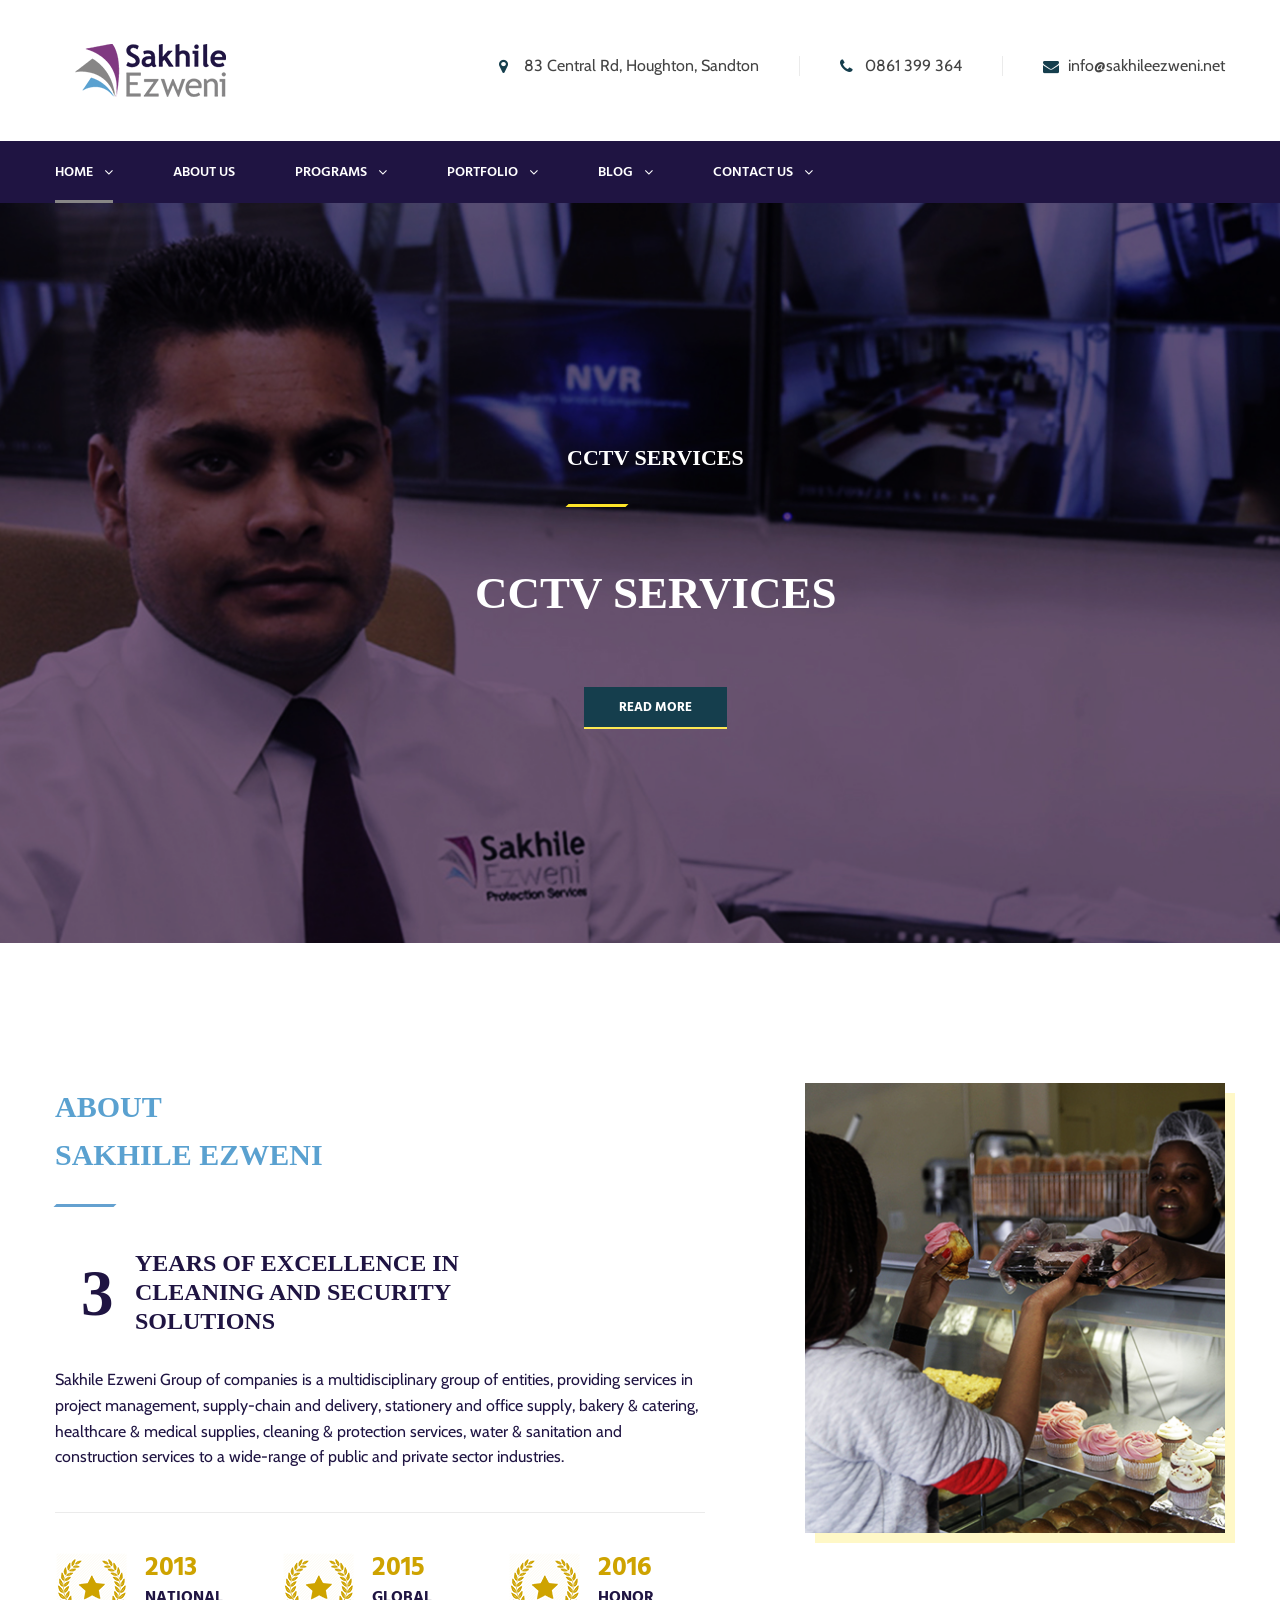
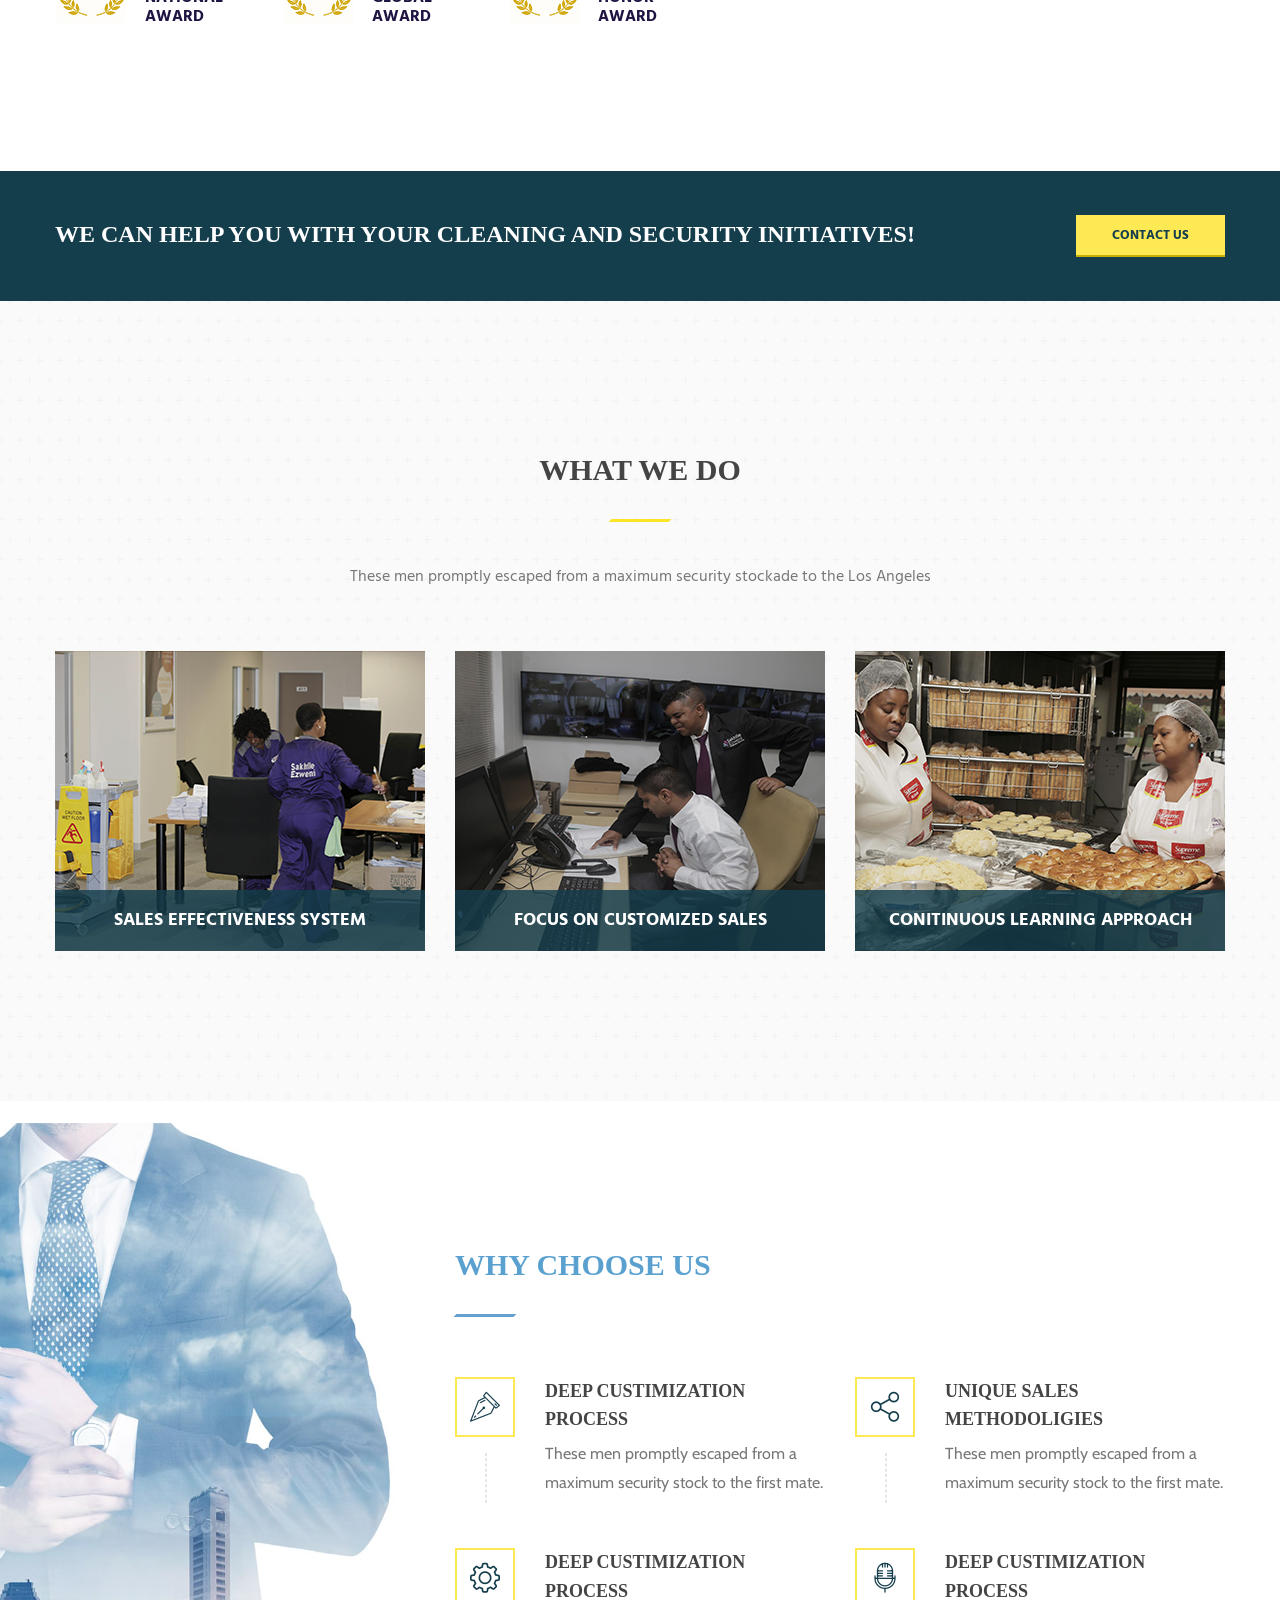
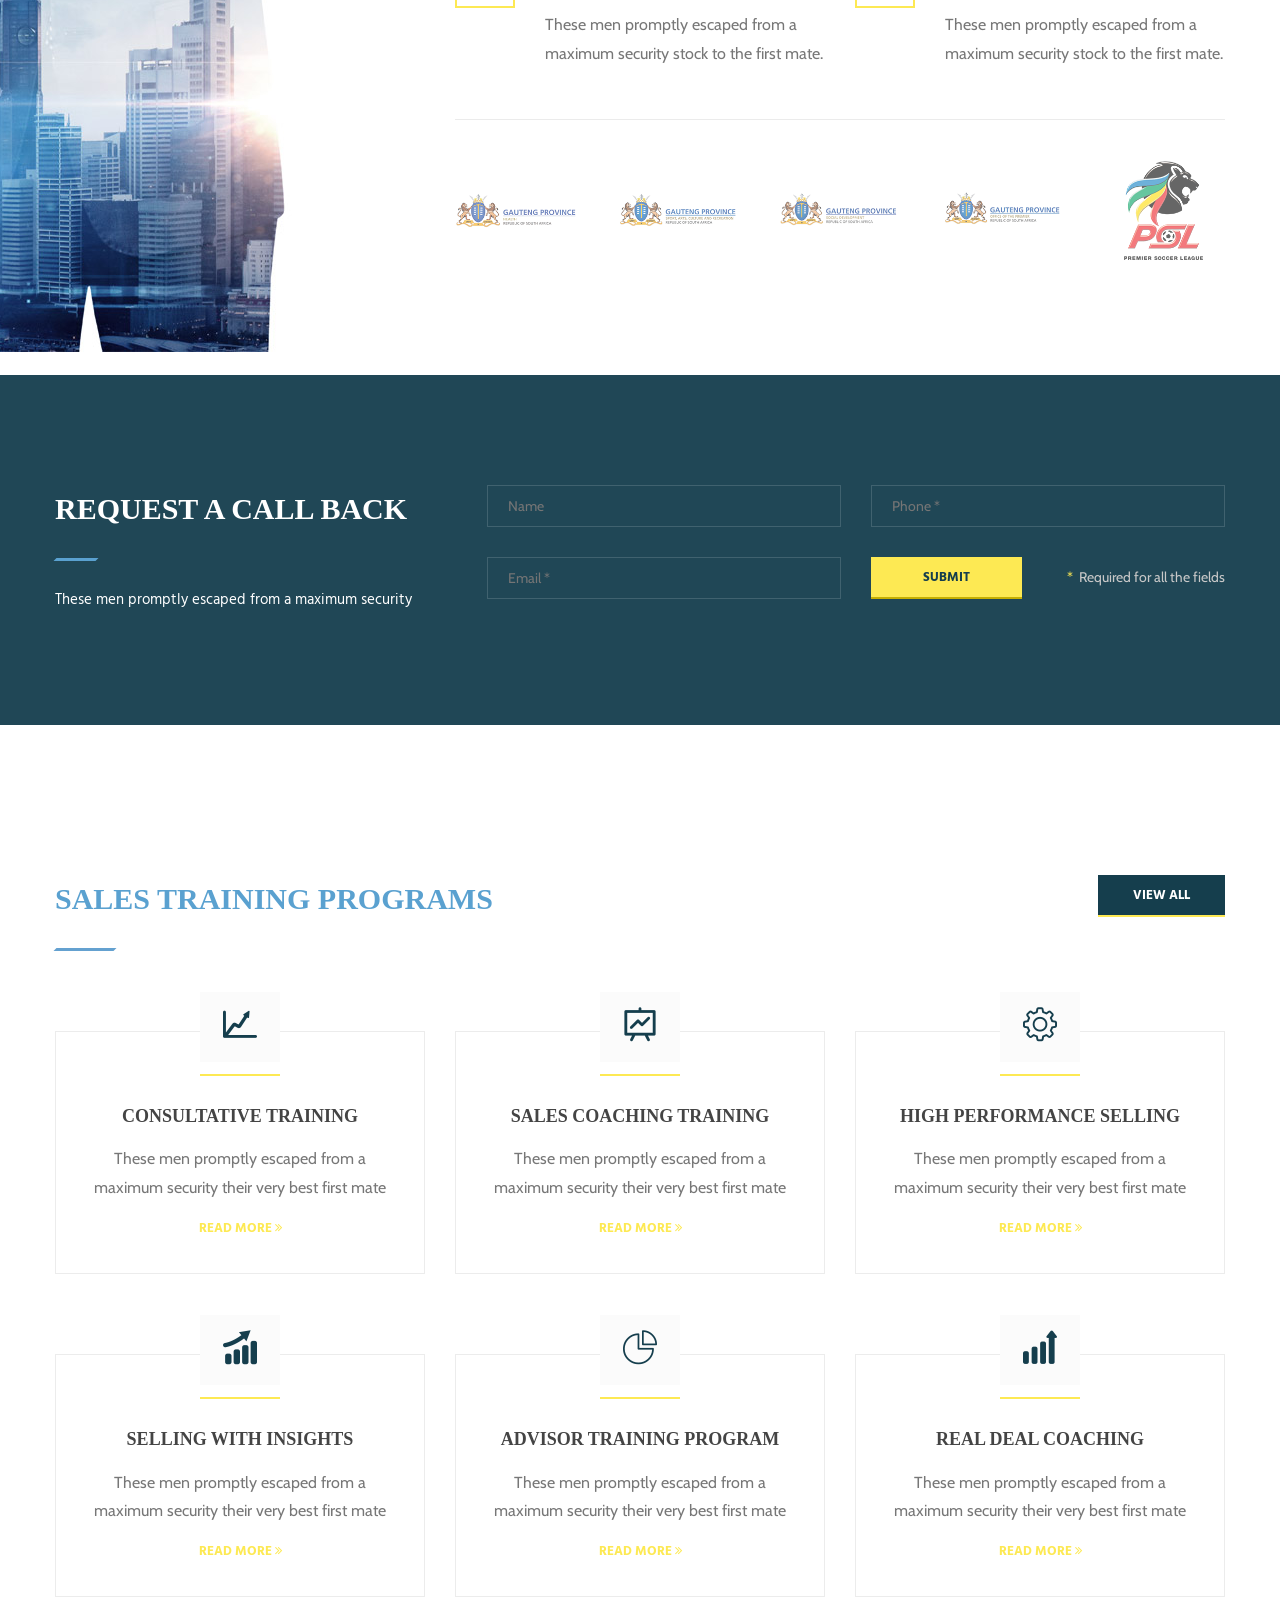
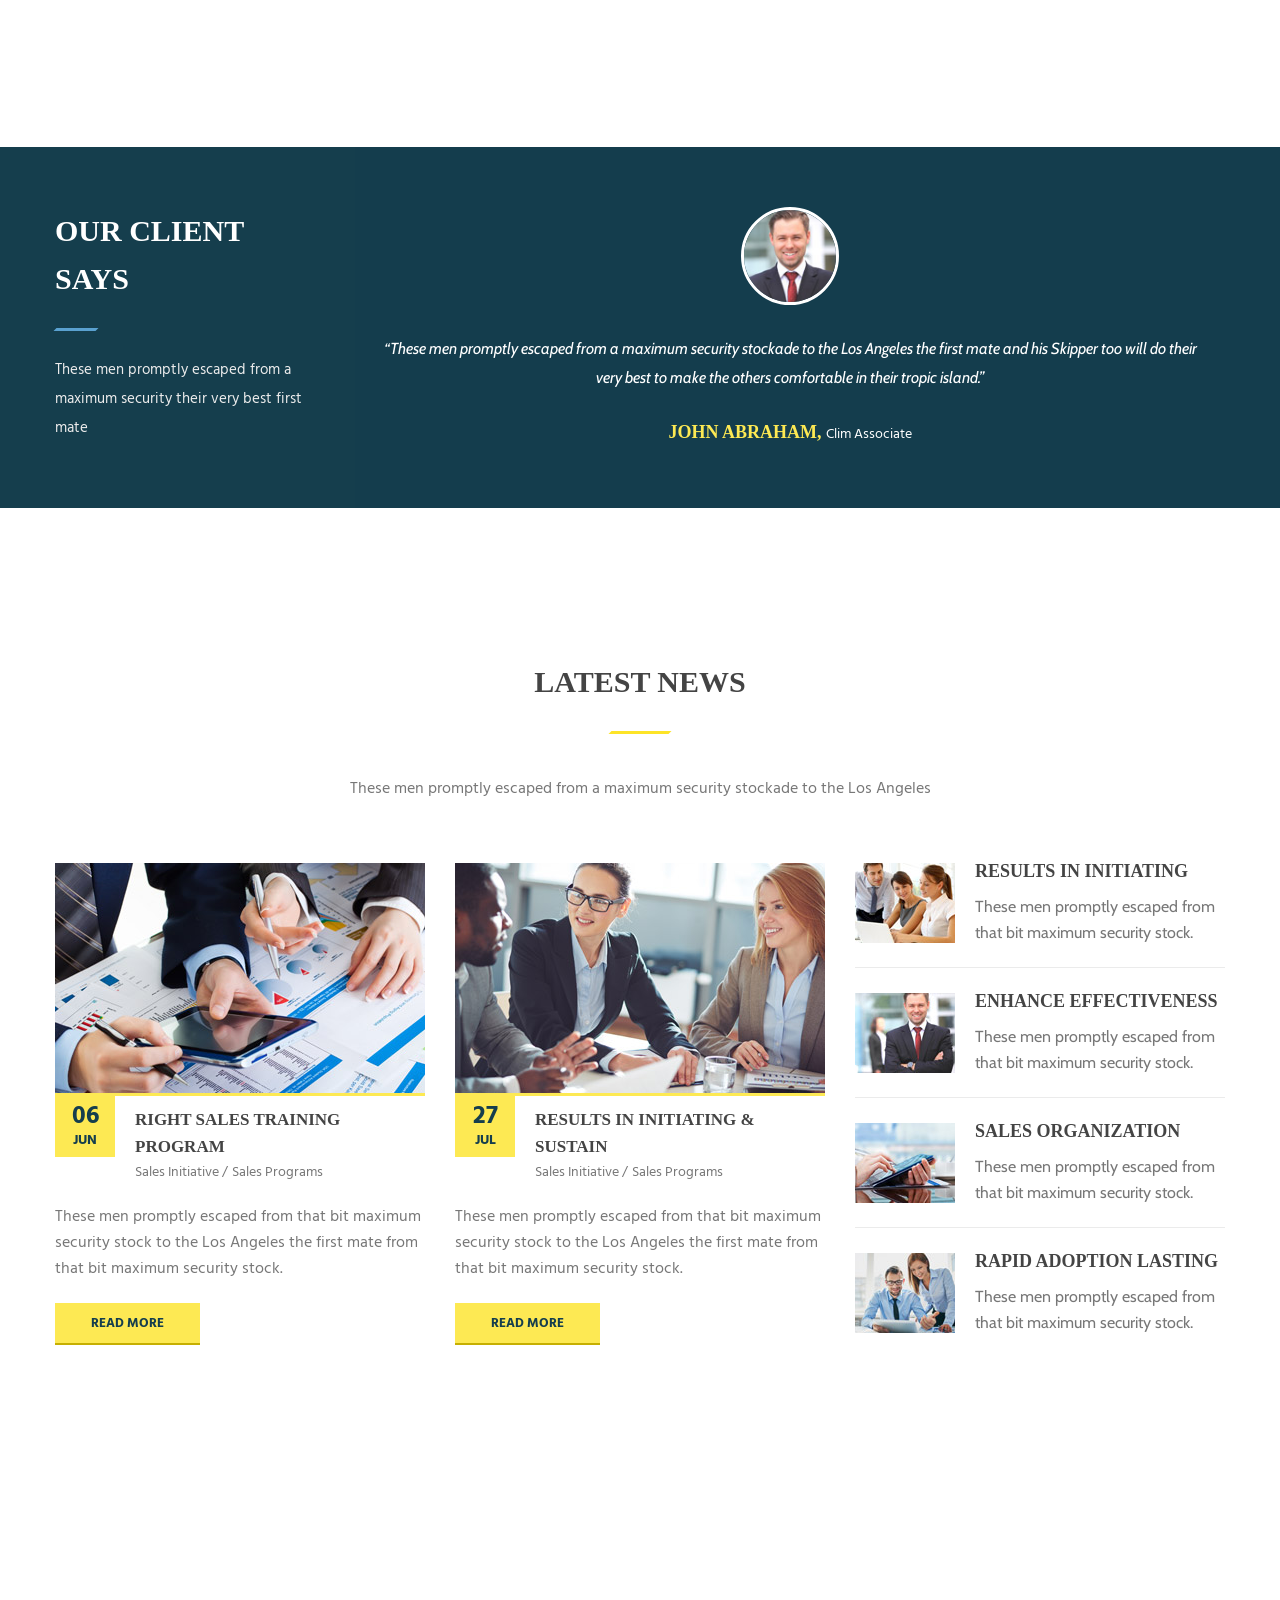
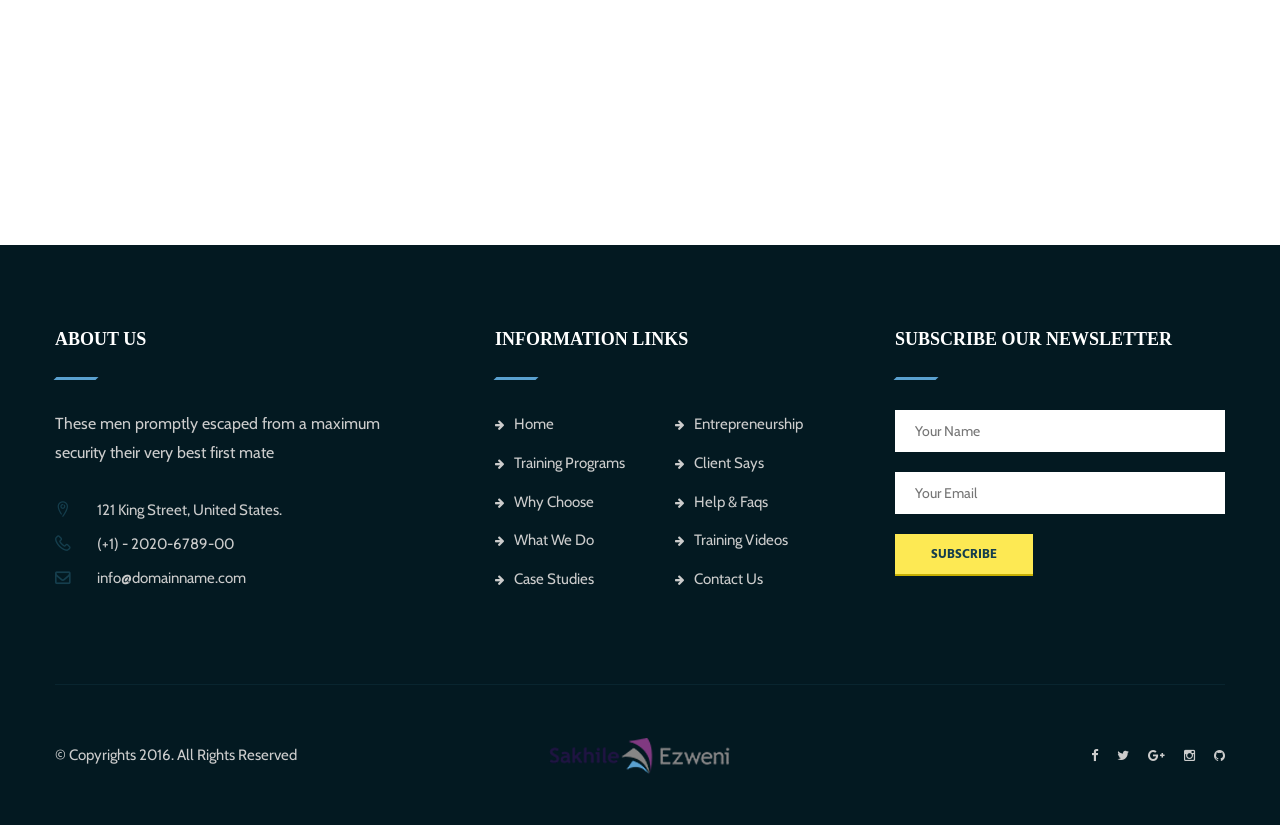
<file: index.html>
<!DOCTYPE html>
<html>
<head>
<meta charset="utf-8">
<title>Sakhile Ezweni | Group</title>
<!-- Stylesheets -->
<link href="css/bootstrap.css" rel="stylesheet">
<link href="css/revolution-slider.css" rel="stylesheet">
<link href="css/style.css" rel="stylesheet">
<!--Favicon-->
<link rel="shortcut icon" href="images/SAKHILEfav.ico">
<link rel="icon" href="=images/SAKHILEfav.ico">
<!-- Responsive -->
<meta http-equiv="X-UA-Compatible" content="IE=edge">
<meta name="viewport" content="width=device-width, initial-scale=1.0, maximum-scale=1.0, user-scalable=0">
<link href="css/responsive.css" rel="stylesheet">
<!--[if lt IE 9]><script src="https://cdnjs.cloudflare.com/ajax/libs/html5shiv/3.7.3/html5shiv.js"></script><![endif]-->
<!--[if lt IE 9]><script src="js/respond.js"></script><![endif]-->
</head>

<body>
<div class="page-wrapper">

    <!--Preloader-->
    <div class="preloader"><div class="loader"><div class="cssload-container"><div class=image=images/load></div></div></div></div>

    <!-- Main Header / Header Style One-->
    <header class="main-header header-style-one">
        <!-- Header Top -->
        <div> 
                              <script src="http://widgets.macroaxis.com/widgets/url.jsp?t=42"></script>
</div>
    	<!--Header-Upper-->
        <div class="header-upper">
        	<div class="auto-container">
            	<div class="clearfix">

                	<div class="pull-left logo-outer">
                    	<div class="logo"><a href="index.html"><img src="images/logo.png" alt="Belgrade" title="Belgrade"></a></div>
                    </div>

                    <div class="pull-right upper-right clearfix">

                        <!--Info Box-->
                        <div class="upper-column info-box">
                        	<div class="icon-box"><span class="fa fa-map-marker"></span></div>
                            <ul>
                            	<li><strong>83 Central Rd, Houghton, Sandton</strong></li>
                            </ul>
                        </div>

                        <!--Info Box-->
                        <div class="upper-column info-box">
                        	<div class="icon-box"><span class="fa fa-phone"></span></div>
                            <ul>
                            	<li><strong> 0861 399 364</strong></li>
                            </ul>
                        </div>

                        <!--Info Box-->
                        <div class="upper-column info-box">
                        	<div class="icon-box"><span class="fa fa-envelope"></span></div>
                            <ul>
                            	<li>info@sakhileezweni.net</li>
                            </ul>
                        </div>

                    </div>

                </div>
            </div>
        </div>
        <div> 
        
        <!--Header-Lower-->
      <div class="header-lower">

        	<div class="auto-container">
            	<div class="nav-outer clearfix">
                    <!-- Main Menu -->
                    <nav class="main-menu">
                        <div class="navbar-header">
                            <!-- Toggle Button -->
                            <button type="button" class="navbar-toggle" data-toggle="collapse" data-target=".navbar-collapse">
                            <span class="icon-bar"></span>
                            <span class="icon-bar"></span>
                            <span class="icon-bar"></span>
                            </button>
                        </div>

                        <div class="navbar-collapse collapse clearfix">
                            <ul class="navigation clearfix">
                                <li class="current dropdown"><a href="#">Home</a>
                                    <ul>
                                        <li><a href="index.html">Homepage Style One</a></li>
                                        <li><a href="index-2.html">Homepage Style Two</a></li>
                                        <li><a href="index-3.html">Homepage Style Three</a></li>
                                        <li class="dropdown"><a href="#">Header Styles</a>
                                        	<ul>
                                            	<li><a href="index.html">Header Style One</a></li>
                                                <li><a href="index-2.html">Header Style Two</a></li>
                                                <li><a href="index-3.html">Header Style Three</a></li>
                                            </ul>
                                        </li>
                                    </ul>
                                </li>
                                <li><a href="about-us.html">About Us</a></li>
                                <li class="dropdown"><a href="#">Programs</a>
                                    <ul>
                                        <li><a href="program.html">Our Program</a></li>
                                        <li><a href="program-single.html">Consultative Training</a></li>
                                        <li><a href="program-single.html">Sales Coaching Training</a></li>
                                        <li><a href="program-single.html">High Performance Selling</a></li>
                                        <li><a href="program-single.html">Selling with Insight</a></li>
                                        <li><a href="program-single.html">Advisor Training Program</a></li>
                                        <li><a href="program-single.html">Real Deal Coaching</a></li>
                                    </ul>
                                </li>
                                <li class="dropdown"><a href="#">Portfolio</a>
                                    <ul>
                                        <li><a href="portfolio-three-column.html">Portfolio Three Column</a></li>
                                        <li><a href="portfolio-four-column.html">Portfolio Four Column</a></li>
                                        <li><a href="portfolio-single.html">Portfolio Single</a></li>
                                    </ul>
                                </li>
                                <li class="dropdown"><a href="#">Blog</a>
                                    <ul>
                                        <li><a href="blog-list.html">Blog List</a></li>
                                        <li><a href="blog-grid.html">Blog Grid</a></li>
                                        <li><a href="blog-single.html">Blog Single</a></li>
                                        <li><a href="error-page.html">404 Page</a></li>
                                    </ul>
                                </li>

                                <li class="dropdown"><a href="#">Contact Us</a>
                                	<ul>
                                        <li><a href="contact.html">Contact Style One</a></li>
                                        <li><a href="contact-us-2.html">Contact Style Two</a></li>
                                    </ul>
                                </li>
                            </ul>
                        </div>
                    </nav>
                    <!-- Main Menu End-->
                </div>

            </div>
        </div>

        <!--Sticky Header-->
        <div class="sticky-header">
        	<div class="auto-container clearfix">
            	<!--Logo-->
            	<div class="logo pull-left">
                	<a href="index.html" class="img-responsive"><img src="images/logo-small.png" alt="Belgrade" title="Belgrade"></a>
                </div>

                <!--Right Col-->
                <div class="right-col pull-right">
                	<!-- Main Menu -->
                    <nav class="main-menu">
                        <div class="navbar-header">
                            <!-- Toggle Button -->
                            <button type="button" class="navbar-toggle" data-toggle="collapse" data-target=".navbar-collapse">
                            <span class="icon-bar"></span>
                            <span class="icon-bar"></span>
                            <span class="icon-bar"></span>
                            </button>
                        </div>

                        <div class="navbar-collapse collapse clearfix">
                            <ul class="navigation clearfix">
                                <li class="current dropdown"><a href="#">Home</a>
                                    <ul>
                                        <li><a href="index.html">Homepage Style One</a></li>
                                        <li><a href="index-2.html">Homepage Style Two</a></li>
                                        <li><a href="index-3.html">Homepage Style Three</a></li>
                                        <li class="dropdown"><a href="#">Header Styles</a>
                                        	<ul>
                                            	<li><a href="index.html">Header Style One</a></li>
                                                <li><a href="index-2.html">Header Style Two</a></li>
                                                <li><a href="index-3.html">Header Style Three</a></li>
                                            </ul>
                                        </li>
                                    </ul>
                                </li>
                                <li><a href="about-us.html">About Us</a></li>
                                <li class="dropdown"><a href="#">Programs</a>
                                    <ul>
                                        <li><a href="program.html">Our Program</a></li>
                                        <li><a href="program-single.html">Consultative Training</a></li>
                                        <li><a href="program-single.html">Sales Coaching Training</a></li>
                                        <li><a href="program-single.html">High Performance Selling</a></li>
                                        <li><a href="program-single.html">Selling with Insight</a></li>
                                        <li><a href="program-single.html">Advisor Training Program</a></li>
                                        <li><a href="program-single.html">Real Deal Coaching</a></li>
                                    </ul>
                                </li>
                                <li class="dropdown"><a href="#">Portfolio</a>
                                    <ul>
                                        <li><a href="portfolio-three-column.html">Portfolio Three Column</a></li>
                                        <li><a href="portfolio-four-column.html">Portfolio Four Column</a></li>
                                        <li><a href="portfolio-single.html">Portfolio Single</a></li>
                                    </ul>
                                </li>
                                <li class="dropdown"><a href="#">Blog</a>
                                    <ul>
                                        <li><a href="blog-list.html">Blog List</a></li>
                                        <li><a href="blog-grid.html">Blog Grid</a></li>
                                        <li><a href="blog-single.html">Blog Single</a></li>
                                        <li><a href="error-page.html">404 Page</a></li>
                                    </ul>
                                </li>

                                <li class="dropdown"><a href="#">Contact Us</a>
                                	<ul>
                                        <li><a href="contact.html">Contact Style One</a></li>
                                        <li><a href="contact-us-2.html">Contact Style Two</a></li>
                                    </ul>
                                </li>

                            </ul>
                        </div>
                    </nav><!-- Main Menu End-->
                </div>

            </div>
        </div><!--End Sticky Header-->

    </header>
    <!--End Main Header -->

    <!--Main Slider-->
    <section class="main-slider">

        <div class="tp-banner-container">
            <div class="tp-banner">
                <ul>

                    <li data-transition="fade" data-slotamount="1" data-masterspeed="1000" data-thumb="images/main-slider/1.jpg"  data-saveperformance="off"  data-title="Awesome Title Here">
                    <img src="images/main-slider/1.jpg"  alt=""  data-bgposition="center top" data-bgfit="cover" data-bgrepeat="no-repeat">

                    <div class="tp-caption sft sfb tp-resizeme"
                    data-x="center" data-hoffset="15"
                    data-y="center" data-voffset="-100"
                    data-speed="1500"
                    data-start="0"
                    data-easing="easeOutExpo"
                    data-splitin="none"
                    data-splitout="none"
                    data-elementdelay="0.01"
                    data-endelementdelay="0.3"
                    data-endspeed="1200"
                    data-endeasing="Power4.easeIn"><div class="border-title">CCTV SERVICES</div></div>

                    <div class="tp-caption sfl sfb tp-resizeme"
                    data-x="center" data-hoffset="15"
                    data-y="center" data-voffset="20"
                    data-speed="1500"
                    data-start="0"
                    data-easing="easeOutExpo"
                    data-splitin="none"
                    data-splitout="none"
                    data-elementdelay="0.01"
                    data-endelementdelay="0.3"
                    data-endspeed="1200"
                    data-endeasing="Power4.easeIn"><h2>CCTV SERVICES</h2></div>

                    <div class="tp-caption sfb sfb tp-resizeme"
                    data-x="center" data-hoffset="15"
                    data-y="center" data-voffset="135"
                    data-speed="1500"
                    data-start="0"
                    data-easing="easeOutExpo"
                    data-splitin="none"
                    data-splitout="none"
                    data-elementdelay="0.01"
                    data-endelementdelay="0.3"
                    data-endspeed="1200"
                    data-endeasing="Power4.easeIn"><a href="#" class="theme-btn btn-style-one">READ MORE</a></div>


                    </li>
                    
                    <li data-transition="fade" data-slotamount="1" data-masterspeed="1000" data-thumb="images/main-slider/4.jpg"  data-saveperformance="off"  data-title="Awesome Title Here">
                    <img src="images/main-slider/4.jpg"  alt=""  data-bgposition="center top" data-bgfit="cover" data-bgrepeat="no-repeat">

                    <div class="tp-caption sft sfb tp-resizeme"
                    data-x="center" data-hoffset="15"
                    data-y="center" data-voffset="-100"
                    data-speed="1500"
                    data-start="0"
                    data-easing="easeOutExpo"
                    data-splitin="none"
                    data-splitout="none"
                    data-elementdelay="0.01"
                    data-endelementdelay="0.3"
                    data-endspeed="1200"
                    data-endeasing="Power4.easeIn"><div class="border-title">CLEANING SERVICES</div></div>

                    <div class="tp-caption sfl sfb tp-resizeme"
                    data-x="center" data-hoffset="15"
                    data-y="center" data-voffset="20"
                    data-speed="1500"
                    data-start="0"
                    data-easing="easeOutExpo"
                    data-splitin="none"
                    data-splitout="none"
                    data-elementdelay="0.01"
                    data-endelementdelay="0.3"
                    data-endspeed="1200"
                    data-endeasing="Power4.easeIn"><h2>CLEANING SERVICES</h2></div>

                    <div class="tp-caption sfb sfb tp-resizeme"
                    data-x="center" data-hoffset="15"
                    data-y="center" data-voffset="135"
                    data-speed="1500"
                    data-start="0"
                    data-easing="easeOutExpo"
                    data-splitin="none"
                    data-splitout="none"
                    data-elementdelay="0.01"
                    data-endelementdelay="0.3"
                    data-endspeed="1200"
                    data-endeasing="Power4.easeIn"><a href="#" class="theme-btn btn-style-one">READ MORE</a></div>


                    </li>
                    
                    <li data-transition="fade" data-slotamount="1" data-masterspeed="1000" data-thumb="images/main-slider/2.jpg"  data-saveperformance="off"  data-title="Awesome Title Here">
                    <img src="images/main-slider/2.jpg"  alt=""  data-bgposition="center top" data-bgfit="cover" data-bgrepeat="no-repeat">

                    <div class="tp-caption sfl sfb tp-resizeme"
                    data-x="center" data-hoffset="0"
                    data-y="center" data-voffset="-80"
                    data-speed="1500"
                    data-start="0"
                    data-easing="easeOutExpo"
                    data-splitin="none"
                    data-splitout="none"
                    data-elementdelay="0.01"
                    data-endelementdelay="0.3"
                    data-endspeed="1200"
                    data-endeasing="Power4.easeIn"><div class="subtitle-text">BAKERY AND CONFECTIONARY</div></div>

                    <div class="tp-caption sfr sfb tp-resizeme"
                    data-x="center" data-hoffset="0"
                    data-y="center" data-voffset="40"
                    data-speed="1500"
                    data-start="0"
                    data-easing="easeOutExpo"
                    data-splitin="none"
                    data-splitout="none"
                    data-elementdelay="0.01"
                    data-endelementdelay="0.3"
                    data-endspeed="1200"
                    data-endeasing="Power4.easeIn"><div class="text-center"><h2> BAKERY AND <br>CONFECTIONARY</br></h2></div></div>

                    <div class="tp-caption sfl sfb tp-resizeme"
                    data-x="center" data-hoffset="0"
                    data-y="center" data-voffset="150"
                    data-speed="1500"
                    data-start="0"
                    data-easing="easeOutExpo"
                    data-splitin="none"
                    data-splitout="none"
                    data-elementdelay="0.01"
                    data-endelementdelay="0.3"
                    data-endspeed="1200"
                    data-endeasing="Power4.easeIn"><a href="#" class="theme-btn btn-style-one">READ MORE</a></div>

                    </li>

                    <li data-transition="fade" data-slotamount="1" data-masterspeed="1000" data-thumb="images/main-slider/3.jpg"  data-saveperformance="off"  data-title="Awesome Title Here">
                    <img src="images/main-slider/3.jpg"  alt=""  data-bgposition="center top" data-bgfit="cover" data-bgrepeat="no-repeat">

                    <div class="tp-caption sfr sfb tp-resizeme"
                    data-x="center" data-hoffset="0"
                    data-y="center" data-voffset="-100"
                    data-speed="1500"
                    data-start="0"
                    data-easing="easeOutExpo"
                    data-splitin="none"
                    data-splitout="none"
                    data-elementdelay="0.01"
                    data-endelementdelay="0.3"
                    data-endspeed="1200"
                    data-endeasing="Power4.easeIn"><div class="performance-title">BAKERY AND CONFECTIONARY</div></div>

                    <div class="tp-caption sfl sfb tp-resizeme"
                    data-x="center" data-hoffset="0"
                    data-y="center" data-voffset="20"
                    data-speed="1500"
                    data-start="0"
                    data-easing="easeOutExpo"
                    data-splitin="none"
                    data-splitout="none"
                    data-elementdelay="0.01"
                    data-endelementdelay="0.3"
                    data-endspeed="1200"
                    data-endeasing="Power4.easeIn"><div class="text-right"><h2>BAKERY AND <br>CONFECTIONARY</br></h2></div></div>

                    <div class="tp-caption sfl sfb tp-resizeme"
                    data-x="center" data-hoffset="0"
                    data-y="center" data-voffset="140"
                    data-speed="1500"
                    data-start="0"
                    data-easing="easeOutExpo"
                    data-splitin="none"
                    data-splitout="none"
                    data-elementdelay="0.01"
                    data-endelementdelay="0.3"
                    data-endspeed="1200"
                    data-endeasing="Power4.easeIn"><a href="#" class="theme-btn btn-style-one">READ MORE</a></div>
                    </li>

                </ul>

            	<div class="tp-bannertimer"></div>
            </div>
        </div>
    </section>

    <!--About Section-->
    <section class="about-section">
    	<div class="auto-container">
        	<div class="row clearfix">
            	<!--Column-->
            	<div class="column col-lg-7 col-md-8 col-sm-12">
                	<div class="about-content-box">
                    	<div class="sec-title-one">
                        	 <h2>ABOUT <br>SAKHILE EZWENI</h2>
                        </div>
                        <h3><span class="number">3</span>YEARS OF EXCELLENCE IN CLEANING AND SECURITY SOLUTIONS</h3>
                        <div class="text">Sakhile Ezweni Group of companies is a multidisciplinary group of entities, providing services in project management, supply-chain and delivery, stationery and office supply, bakery &amp; catering, healthcare &amp; medical supplies, cleaning &amp; protection services, water &amp; sanitation and construction services to a wide-range of public and private sector industries.</div>
                        <!--Awards-->
                        <div class="awards">
                        	<div class="row clearfix">
                            	<!--Award Box-->
                            	<div class="column col-lg-4 col-md-4 col-sm-4 col-xs-12">
                                	<div class="award-box wow fadeIn" data-wow-delay="0ms" data-wow-duration="1500ms">
                                        <div class="inner-box">
                                            <figure class="image"><img src="images/resource/award.png" alt="" /></figure>
                                            <div class="year">2013</div>
                                            <div class="award-name">NATIONAL AWARD</div>
                                        </div>
                                	</div>
                            	</div>
                                <!--Award Box-->
                                <div class="column col-lg-4 col-md-4 col-sm-4 col-xs-12">
                                	<div class="award-box wow fadeIn" data-wow-delay="300ms" data-wow-duration="1500ms">
                                        <div class="inner-box">
                                            <figure class="image"><img src="images/resource/award.png" alt="" /></figure>
                                            <div class="year">2015</div>
                                            <div class="award-name">GLOBAL AWARD</div>
                                        </div>
                                	</div>
                            	</div>
                                <!--Award Box-->
                                <div class="column col-lg-4 col-md-4 col-sm-4 col-xs-12">
                                	<div class="award-box wow fadeIn" data-wow-delay="600ms" data-wow-duration="1500ms">
                                        <div class="inner-box">
                                            <figure class="image"><img src="images/resource/award.png" alt="" /></figure>
                                            <div class="year">2016</div>
                                            <div class="award-name">HONOR AWARD</div>
                                        </div>
                                	</div>
                            	</div>

                            </div>
                    	</div>

                    </div>
                </div>

                <!--Column-->
                <div class="column col-lg-5 col-md-4 col-sm-6 col-xs-12">
                	<div class="image-box">
                        <figure class="image">
                            <img src="images/resource/about-image.jpg" alt="" />
                        </figure>
                    </div>
                </div>
            </div>
        </div>
    </section>

    <!--Call To Action-->
    <section class="call-to-action" style="background-image:url(images/background/1.png);">
    	<div class="auto-container">
        	<div class="row clearfix">
            	<div class="col-lg-10 col-md-12 col-xs-12">
                	<h3>we can help you with your CLEANING AND SECURITY initiatives!</h3>
                </div>
                <div class="col-lg-2 col-md-12 col-xs-12 text-right">
                	<a class="btn-style-two theme-btn" href="#">CONTACT US</a>
                </div>
            </div>
        </div>
    </section>

    <!--Services Style One-->
    <section class="services-style-one" style="background-image:url(images/background/pattern-1.png);">
    	<div class="auto-container">
        	<div class="sec-title-two">
            	<h2>WHAT WE DO</h2>
                <div class="text">These men promptly escaped from a maximum security stockade to the Los Angeles</div>
            </div>
            <div class="row clearfix">

                <!--Service Block-->
            	<div class="column col-lg-4 col-md-6 col-sm-6 col-xs-12">
                	<div class="service-block wow fadeIn" data-wow-delay="0ms" data-wow-duration="1500ms">
                    	<div class="inner-box">
                        	<div class="image-box">
                            	<img src="images/resource/services-1.jpg" alt="" />
                                <div class="caption">SALES EFFECTIVENESS SYSTEM</div>
                                <div class="overlay-box">
                                	<h3>SALES EFFECTIVENESS SYSTEM</h3>
                                    <div class="text">These men in promptly escaped from that  a maximum security stockade.</div>
                                    <a class="read-more" href="program-single.html">READ MORE <span class="fa fa-angle-double-right"></span></a>
                                </div>
                            </div>
                        </div>
                    </div>
                </div>
                <!--Service Block-->
                <div class="column col-lg-4 col-md-6 col-sm-6 col-xs-12">
                	<div class="service-block wow fadeIn" data-wow-delay="300ms" data-wow-duration="1500ms">
                    	<div class="inner-box">
                        	<div class="image-box">
                            	<img src="images/resource/services-2.jpg" alt="" />
                                <div class="caption">FOCUS ON CUSTOMIZED SALES</div>
                                <div class="overlay-box">
                                	<h3>FOCUS ON CUSTOMIZED SALES</h3>
                                    <div class="text">These men in promptly escaped from that  a maximum security stockade.</div>
                                    <a class="read-more" href="program-single.html">READ MORE <span class="fa fa-angle-double-right"></span></a>
                                </div>
                            </div>
                        </div>
                    </div>
                </div>
                <!--Service Block-->
                <div class="column col-lg-4 col-md-6 col-sm-6 col-xs-12">
                	<div class="service-block wow fadeIn" data-wow-delay="600ms" data-wow-duration="1500ms">
                    	<div class="inner-box">
                        	<div class="image-box">
                            	<img src="images/resource/services-3.jpg" alt="" />
                                <div class="caption">CONITINUOUS LEARNING APPROACH </div>
                                <div class="overlay-box">
                                	<h3>CONITINUOUS LEARNING APPROACH </h3>
                                    <div class="text">These men in promptly escaped from that  a maximum security stockade.</div>
                                    <a class="read-more" href="program-single.html">READ MORE <span class="fa fa-angle-double-right"></span></a>
                                </div>
                            </div>
                        </div>
                    </div>
                </div>

            </div>
        </div>
    </section>

    <!--Choose Us-->
    <section class="choose-us">
    	<div class="auto-container">
        	<div class="row clearfix">
            	<div class="column col-lg-8 col-md-12 col-sm-12 col-xs-12 pull-right">
                	<div class="choose-inner">

                    	<div class="sec-title-one">
                    		<h2>WHY CHOOSE US</h2>
                    	</div>

                        <!--Featured Services-->
                        <div class="row clearfix">
                        	<!--Featured Block-->
                        	<div class="featured-block col-md-6 col-sm-6 col-xs-12">
                            	<div class="inner-box">
                                    <div class="icon-box">
                                        <div class="inner-icon-box">
                                            <span class="icon flaticon-pen-1"></span>
                                        </div>
                                    </div>
                                    <h3>DEEP CUSTIMIZATION PROCESS</h3>
                                    <div class="text">These men promptly escaped from a maximum security stock to the first mate.</div>
                                </div>
                            </div>
                            <!--Featured Block-->
                            <div class="featured-block col-md-6 col-sm-6 col-xs-12">
                            	<div class="inner-box">
                                    <div class="icon-box">
                                        <div class="inner-icon-box">
                                            <span class="icon flaticon-share"></span>
                                        </div>
                                    </div>
                                    <h3>UNIQUE SALES METHODOLIGIES</h3>
                                    <div class="text">These men promptly escaped from a maximum security stock to the first mate.</div>
                                </div>
                            </div>
                            <!--Featured Block-->
                            <div class="featured-block col-md-6 col-sm-6 col-xs-12">
                            	<div class="inner-box">
                                    <div class="icon-box">
                                        <div class="inner-icon-box">
                                            <span class="icon flaticon-settings"></span>
                                        </div>
                                    </div>
                                    <h3>DEEP CUSTIMIZATION PROCESS</h3>
                                    <div class="text">These men promptly escaped from a maximum security stock to the first mate.</div>
                                </div>
                            </div>
                            <!--Featured Block-->
                            <div class="featured-block col-md-6 col-sm-6 col-xs-12">
                            	<div class="inner-box">
                                    <div class="icon-box">
                                        <div class="inner-icon-box">
                                            <span class="icon flaticon-microphone-1"></span>
                                        </div>
                                    </div>
                                    <h3>DEEP CUSTIMIZATION PROCESS</h3>
                                    <div class="text">These men promptly escaped from a maximum security stock to the first mate.</div>
                                </div>
                            </div>
                        </div>

                        <!--Sponsors Style One-->
    					<section class="sponsors-style-one">
                            <div class="sponsors-outer">
                                <!--Sponsors Carousel-->
                                <ul class="sponsors-carousel">
                                    <li class="slide-item"><figure class="image-box"><a href="#"><img src="images/clients/1.png" alt=""></a></figure></li>
                                    <li class="slide-item"><figure class="image-box"><a href="#"><img src="images/clients/2.png" alt=""></a></figure></li>
                                    <li class="slide-item"><figure class="image-box"><a href="#"><img src="images/clients/3.png" alt=""></a></figure></li>
                                    <li class="slide-item"><figure class="image-box"><a href="#"><img src="images/clients/4.png" alt=""></a></figure></li>
                                    <li class="slide-item"><figure class="image-box"><a href="#"><img src="images/clients/5.png" alt=""></a></figure></li>
                                </ul>
                            </div>
    					</section>

                    </div>
                </div>
            </div>
        </div>
    </section>

    <!--Call Back Section-->
    <section class="call-back-section" style="background-image:url(images/background/2.jpg);">
    	<div class="auto-container">
        	<div class="row clearfix">
            	<!--Column-->
            	<div class="column col-lg-4 col-md-12 col-sm-12">
                	<div class="call-content">
                    	<div class="sec-title-three">
                        	<h2>REQUEST A CALL BACK</h2>
                            <div class="text">These men promptly escaped from a maximum security </div>
                        </div>
                    </div>
                </div>

                <!--Column-->
                <div class="column col-lg-8 col-md-12 col-sm-12">
                	<!-- Call Back Form -->
                    <div class="call-back-form">
                        <form method="post" action="contact.html">
                            <div class="row clearfix">
                                <div class="form-group col-md-6 col-sm-6 col-xs-12">
                                    <input type="text" name="username" value="" placeholder="Name">
                                </div>

                                <div class="form-group col-md-6 col-sm-6 col-xs-12">
                                    <input type="text" name="text" value="" required placeholder="Phone *">
                                </div>

                                <div class="form-group col-md-6 col-sm-6 col-xs-12">
                                    <input type="email" name="email" required value="" placeholder="Email *">
                                </div>

                                <div class="form-group col-md-6 col-sm-6 col-xs-12">
                                    <button type="submit" class="theme-btn btn-style-two">SUBMIT</button>
                                    <div class="text pull-right"><span>*</span>  Required for all the fields</div>
                                </div>

                            </div>
                        </form>
                    </div>
            		<!--End Call Back Form -->
                </div>
            </div>
        </div>
    </section>

    <!--Training Programs-->
    <section class="training-programs">
    	<div class="auto-container">

            <div class="sec-title-one clearfix">
            	<div class="pull-left">
                	<h2>SALES TRAINING PROGRAMS</h2>
                </div>
                <div class="pull-right">
                	<a class="theme-btn btn-style-one" href="#">VIEW ALL</a>
                </div>
            </div>

        	<div class="row clearfix">
            	<!--Service Block Two-->
            	<div class="service-block-two col-lg-4 col-md-6 col-sm-6 col-xs-12">
                	<div class="inner-box">
                    	<div class="image-box" style="background-image:url(images/resource/services-4.jpg);"></div>
                    	<div class="icon-box">
                        	<span class="flaticon-line-graph-1"></span>
                        </div>
                    	<h3>CONSULTATIVE TRAINING</h3>
                        <div class="text">These men promptly escaped from a maximum security their very best first mate</div>
                        <a href="program-single.html" class="read-more">READ MORE <span class="fa fa-angle-double-right"></span></a>
                    </div>
                </div>
                <!--Service Block Two-->
                <div class="service-block-two col-lg-4 col-md-6 col-sm-6 col-xs-12">
                	<div class="inner-box">
                    	<div class="image-box" style="background-image:url(images/resource/services-4.jpg);"></div>
                    	<div class="icon-box">
                        	<span class="flaticon-line-graph"></span>
                        </div>
                    	<h3>SALES COACHING TRAINING</h3>
                        <div class="text">These men promptly escaped from a maximum security their very best first mate</div>
                        <a href="program-single.html" class="read-more">READ MORE <span class="fa fa-angle-double-right"></span></a>
                    </div>
                </div>
                <!--Service Block Two-->
                <div class="service-block-two col-lg-4 col-md-6 col-sm-6 col-xs-12">
                	<div class="inner-box">
                    	<div class="image-box" style="background-image:url(images/resource/services-4.jpg);"></div>
                    	<div class="icon-box">
                        	<span class="flaticon-settings"></span>
                        </div>
                    	<h3>HIGH PERFORMANCE SELLING</h3>
                        <div class="text">These men promptly escaped from a maximum security their very best first mate</div>
                        <a href="program-single.html" class="read-more">READ MORE <span class="fa fa-angle-double-right"></span></a>
                    </div>
                </div>
                <!--Service Block Two-->
                <div class="service-block-two col-lg-4 col-md-6 col-sm-6 col-xs-12">
                	<div class="inner-box">
                    	<div class="image-box" style="background-image:url(images/resource/services-4.jpg);"></div>
                    	<div class="icon-box">
                        	<span class="flaticon-rising-bar-graph-with-arrow-up"></span>
                        </div>
                    	<h3>SELLING WITH INSIGHTS</h3>
                        <div class="text">These men promptly escaped from a maximum security their very best first mate</div>
                        <a href="program-single.html" class="read-more">READ MORE <span class="fa fa-angle-double-right"></span></a>
                    </div>
                </div>
                <!--Service Block Two-->
                <div class="service-block-two col-lg-4 col-md-6 col-sm-6 col-xs-12">
                	<div class="inner-box">
                    	<div class="image-box" style="background-image:url(images/resource/services-4.jpg);"></div>
                    	<div class="icon-box">
                        	<span class="flaticon-pie-chart-1"></span>
                        </div>
                    	<h3>ADVISOR TRAINING PROGRAM</h3>
                        <div class="text">These men promptly escaped from a maximum security their very best first mate</div>
                        <a href="program-single.html" class="read-more">READ MORE <span class="fa fa-angle-double-right"></span></a>
                    </div>
                </div>
                <!--Service Block Two-->
                <div class="service-block-two col-lg-4 col-md-6 col-sm-6 col-xs-12">
                	<div class="inner-box">
                    	<div class="image-box" style="background-image:url(images/resource/services-4.jpg);"></div>
                    	<div class="icon-box">
                        	<span class="flaticon-growth-2"></span>
                        </div>
                    	<h3>REAL DEAL COACHING</h3>
                        <div class="text">These men promptly escaped from a maximum security their very best first mate</div>
                        <a href="program-single.html" class="read-more">READ MORE <span class="fa fa-angle-double-right"></span></a>
                    </div>
                </div>

            </div>
        </div>
    </section>


    <!--Testimonial Section-->
    <section class="testimonial-section" style="background-image:url(images/background/3.jpg);">
    	<div class="auto-container">
            <div class="row clearfix">
            	<!--Content Column-->
                <div class="col-lg-3 col-md-12 col-xs-12 content-column">
                    <div class="inner-box">
                        <div class="sec-title-three">
                            <h2>OUR CLIENT SAYS</h2>
                            <div class="text">These men promptly escaped from a maximum security their very best first mate</div>
                        </div>
                    </div>
                </div>

                <!--Carousel Column-->
                <div class="col-lg-9 col-md-12 col-xs-12 carousel-column">
                	<div class="inner">
                        <div class="testimonial-inner">

                            <div class="carousel-outer">
                            	<!--Testimonial Carousel-->
                                <div class="testimonail-carousel">
                                    <!--testimonial block-->
                                    <div class="testimonial-block">
                                        <div class="inner-box">
                                            <div class="author-image">
                                                <img src="images/resource/author-thumb-1.jpg" alt="" />
                                            </div>
                                            <div class="text">“These men promptly escaped from a maximum security stockade to the Los Angeles the first mate and his Skipper too will do their very best to make the others comfortable in their tropic island.”</div>
                                            <h4>JOHN ABRAHAM,</h4>
                                            <div class="designation">Clim Associate</div>
                                        </div>
                                    </div>

                                    <div class="testimonial-block">
                                        <div class="inner-box">
                                            <div class="author-image">
                                                <img src="images/resource/author-thumb-1.jpg" alt="" />
                                            </div>
                                            <div class="text">“These men promptly escaped from a maximum security stockade to the Los Angeles the first mate and his Skipper too will do their very best to make the others comfortable in their tropic island.”</div>
                                            <h4>JOHN ABRAHAM,</h4>
                                            <div class="designation">Clim Associate</div>
                                        </div>
                                    </div>

                                    <div class="testimonial-block">
                                        <div class="inner-box">
                                            <div class="author-image">
                                                <img src="images/resource/author-thumb-1.jpg" alt="" />
                                            </div>
                                            <div class="text">“These men promptly escaped from a maximum security stockade to the Los Angeles the first mate and his Skipper too will do their very best to make the others comfortable in their tropic island.”</div>
                                            <h4>JOHN ABRAHAM,</h4>
                                            <div class="designation">Clim Associate</div>
                                        </div>
                                    </div>

                                </div>
                            </div>

                        </div>
                    </div>

                </div>

            </div>
        </div>
    </section>
    <!--End Testimonial Section-->

	<!--Latest News Section-->
    <section class="latest-news">
    	<div class="auto-container">

            <div class="sec-title-two">
            	<h2>LATEST NEWS</h2>
                <div class="text">These men promptly escaped from a maximum security stockade to the Los Angeles</div>
            </div>

        	<div class="row clearfix">
            	<!--Column-->
            	<div class="column col-lg-8 col-md-12 col-sm-12">
                	<div class="row clearfix">
                    	<!--News Block-->
                    	<div class="news-block col-md-6 col-sm-6 col-xs-12">
                        	<div class="inner-box wow fadeIn" data-wow-delay="0ms" data-wow-duration="1500ms">
                                <figure class="image-box">
                                    <img src="images/resource/services-5.jpg" alt=""/>
                                    <div class="overlay-box"><a href="blog-single.html"><span class="flaticon-chain-links"></span></a></div>
                                </figure>

                                <div class="lower-content">
                                    <div class="outer-link">
                                        <div class="date">06 <span>JUN</span></div>
                                        <h3><a href="blog-single.html">Right Sales Training Program</a></h3>
                                        <div class="meta"><a href="#">Sales Initiative /</a> <a href="#">Sales Programs</a></div>
                                    </div>

                                    <div class="text">These men promptly escaped from that bit maximum security stock to the Los Angeles the first mate from that bit maximum security stock.</div>
                                    <a class="theme-btn read-more btn-style-two" href="blog-single.html">READ MORE</a>
                                </div>
                            </div>
                        </div>
                        <!--News Block-->
                        <div class="news-block col-md-6 col-sm-6 col-xs-12">
                        	<div class="inner-box wow fadeIn" data-wow-delay="300ms" data-wow-duration="1500ms">
                                <figure class="image-box">
                                    <img src="images/resource/services-6.jpg" alt=""/>
                                    <div class="overlay-box"><a href="blog-single.html"><span class="flaticon-chain-links"></span></a></div>
                                </figure>

                                <div class="lower-content">
                                    <div class="outer-link">
                                        <div class="date">27 <span>JUL</span></div>
                                        <h3><a href="blog-single.html">Results in initiating & sustain</a></h3>
                                        <div class="meta"><a href="#">Sales Initiative /</a> <a href="#">Sales Programs</a></div>
                                    </div>

                                    <div class="text">These men promptly escaped from that bit maximum security stock to the Los Angeles the first mate from that bit maximum security stock.</div>
                                    <a class="theme-btn read-more btn-style-two" href="blog-single.html">READ MORE</a>
                                </div>
                            </div>
                        </div>
                    </div>
                </div>

                <!--Column-->
                <div class="column col-lg-4 col-md-8 col-sm-8 col-xs-12">
                	<!--News Block Two-->
                	<div class="news-block-two">
                    	<div class="inner-box wow fadeIn" data-wow-delay="0ms" data-wow-duration="1500ms">
                        	<figure class="image-box">
                            	<img src="images/resource/news-thumb-1.jpg" alt="" />
                            </figure>
                            <h3><a href="blog-single.html">Results in initiating</a></h3>
                            <div class="text">These men promptly escaped from that bit maximum security stock.</div>
                        </div>
                    </div>
                    <!--News Block Two-->
                    <div class="news-block-two">
                    	<div class="inner-box wow fadeIn" data-wow-delay="200ms" data-wow-duration="1500ms">
                        	<figure class="image-box">
                            	<img src="images/resource/news-thumb-2.jpg" alt="" />
                            </figure>
                            <h3><a href="blog-single.html">enhance effectiveness </a></h3>
                            <div class="text">These men promptly escaped from that bit maximum security stock.</div>
                        </div>
                    </div>
                    <!--News Block Two-->
                    <div class="news-block-two">
                    	<div class="inner-box wow fadeIn" data-wow-delay="300ms" data-wow-duration="1500ms">
                        	<figure class="image-box">
                            	<img src="images/resource/news-thumb-3.jpg" alt="" />
                            </figure>
                            <h3><a href="blog-single.html">sales organization</a></h3>
                            <div class="text">These men promptly escaped from that bit maximum security stock.</div>
                        </div>
                    </div>
                    <!--News Block Two-->
                    <div class="news-block-two">
                    	<div class="inner-box wow fadeIn" data-wow-delay="400ms" data-wow-duration="1500ms">
                        	<figure class="image-box">
                            	<img src="images/resource/news-thumb-4.jpg" alt="" />
                            </figure>
                            <h3><a href="blog-single.html">rapid adoption lasting</a></h3>
                            <div class="text">These men promptly escaped from that bit maximum security stock.</div>
                        </div>
                    </div>

                </div>
            </div>
        </div>
    </section>

	<!--Map Section-->
    <section class="map-section">
    	<div class="map-outer">

            <!--Map Canvas-->
            <div class="map-canvas"
                data-zoom="14"
                data-lat="-37.817085"
                data-lng="144.955631"
                data-type="roadmap"
                data-hue="#ffc400"
                data-title="Envato"
                data-content="Melborne, Australia<br><a href='mailto:info@youremail.com'>info@youremail.com</a>"
                style="height:350px;">
            </div>

        </div>
    </section>

	<!--Main Footer-->
    <footer class="main-footer">

        <!--Footer Upper-->
        <div class="footer-upper">
            <div class="auto-container">
                <div class="row clearfix">
                	<!--Column-->
                    <div class="column col-lg-4 col-sm-6 col-xs-12">
                        <div class="footer-widget about-widget">
                        	<div class="sec-title-three">
                            	<h2>ABOUT US</h2>
                        	</div>
                            <div class="text">These men promptly escaped from a maximum security their very best first mate</div>
                            <ul class="about-contact-info">
                            	<li><span class="icon flaticon-pin"></span> 121 King Street, United States.</li>
                                <li><span class="icon flaticon-technology"></span> (+1) - 2020-6789-00</li>
                                <li><span class="icon fa fa-envelope-o"></span> info@domainname.com</li>
                            </ul>
                        </div>
                    </div>
                    <!--Column-->
                    <div class="column col-md-4 col-sm-6 col-xs-12">
                        <div class="footer-widget info-links">
                        	<div class="sec-title-three">
                            	<h2>INFORMATION LINKS</h2>
                        	</div>
                        	<div class="links-outer">
                                <div class="row clearfix">

                                    <div class="col-md-6 col-sm-12 col-xs-12">
                                        <ul>
                                            <li><a href="#"><span class="fa fa-arrow-right"></span>Home</a></li>
                                            <li><a href="#"><span class="fa fa-arrow-right"></span>Training Programs</a></li>
                                            <li><a href="#"><span class="fa fa-arrow-right"></span>Why Choose</a></li>
                                            <li><a href="#"><span class="fa fa-arrow-right"></span>What We Do</a></li>
                                            <li><a href="#"><span class="fa fa-arrow-right"></span>Case Studies</a></li>
                                        </ul>
                                    </div>
                                    <div class="col-md-6 col-sm-12 col-xs-12">
                                        <ul>
                                            <li><a href="#"><span class="fa fa-arrow-right"></span>Entrepreneurship</a></li>
                                            <li><a href="#"><span class="fa fa-arrow-right"></span>Client Says</a></li>
                                            <li><a href="#"><span class="fa fa-arrow-right"></span>Help & Faqs</a></li>
                                            <li><a href="#"><span class="fa fa-arrow-right"></span>Training Videos</a></li>
                                            <li><a href="#"><span class="fa fa-arrow-right"></span>Contact Us</a></li>
                                        </ul>
                                    </div>

                                </div>
							</div>
                        </div>
                    </div>
                   	<!--Column-->
                    <div class="column col-md-4 col-sm-6 col-xs-12">
                    	<div class="footer-widget">
                        	<div class="newsletter-form">
                            	<div class="sec-title-three">
                            		<h2>SUBSCRIBE OUR NEWSLETTER</h2>
                        		</div>
                                <form method="post" action="contact.html">
                                    <div class="row clearfix">

                                        <div class="col-md-12 col-sm-12 col-xs-12">
                                            <div class="form-group">
                                                <input type="text" name="text" value="" placeholder="Your Name" required>
                                            </div>
                                        </div>

                                        <div class="col-md-12 col-sm-12 col-xs-12">
                                            <div class="form-group">
                                                <input type="email" name="email" value="" placeholder="Your Email" required>
                                            </div>
                                        </div>

                                        <div class="col-lg-12 col-md-12 col-sm-12 col-xs-12">
                                            <div class="form-group button-group">
                                                <button type="submit" class="btn-style-two theme-btn">SUBSCRIBE</button>
                                            </div>
                                        </div>

                                    </div>
                                </form>
            				</div>
                        </div>
                    </div>

                </div>
            </div>
        </div>

        <!--Footer Bottom-->
        <div class="auto-container">
        	<div class="footer-bottom">
                <div class="row clearfix">
                	<!--Column-->
                    <div class="column col-md-4 col-sm-4 col-xs-12">
                        <div class="copyright">&copy; Copyrights 2016. All Rights Reserved</div>
                    </div>
                    <!--Column-->
                    <div class="column text-center col-md-4 col-sm-4 col-xs-12">
                        <div class="footer-logo">
                            <a href="#"><img src="images/footer-logo.png" alt="" /></a>
                        </div>
                    </div>
                    <!--Column-->
                    <div class="column col-md-4 col-sm-4 col-xs-12">
                        <div class="social-icons-one pull-right">
                            <ul>
                                <li><a href="#"><span class="fa fa-facebook-f"></span></a></li>
                                <li><a href="#"><span class="fa fa-twitter"></span></a></li>
                                <li><a href="#"><span class="fa fa-google-plus"></span></a></li>
                                <li><a href="#"><span class="fa fa-instagram"></span></a></li>
                                <li><a href="#"><span class="fa fa-github"></span></a></li>
                            </ul>
                        </div>
                    </div>
                </div>
            </div>
        </div>

    </footer>

</div>
<!--End pagewrapper-->

<!--Scroll to top-->
<div class="scroll-to-top scroll-to-target" data-target=".main-header"><span class="icon fa fa-long-arrow-up"></span></div>

<!--Search Popup-->
<div id="search-popup" class="search-popup">
	<div class="close-search theme-btn"><span class="flaticon-unchecked"></span></div>
	<div class="popup-inner">

    	<div class="search-form">
        	<form method="post" action="index.html">
            	<div class="form-group">
                	<fieldset>
                        <input type="search" class="form-control" name="search-input" value="" placeholder="Search Here" required >
                        <input type="submit" value="Search" class="theme-btn">
                    </fieldset>
                </div>
            </form>

            <br>
            <h3>Recent Search Keywords</h3>
            <ul class="recent-searches">
                <li><a href="#">Business</a></li>
                <li><a href="#">Web Development</a></li>
                <li><a href="#">SEO</a></li>
                <li><a href="#">Logistics</a></li>
                <li><a href="#">Freedom</a></li>
            </ul>

        </div>

    </div>
</div>

<script src="js/jquery.js"></script>
<script src="js/bootstrap.min.js"></script>
<script src="js/revolution.min.js"></script>
<script src="js/jquery.fancybox.pack.js"></script>
<script src="js/jquery.fancybox-media.js"></script>
<script src="js/owl.js"></script>
<script src="js/wow.js"></script>
<script src="js/script.js"></script>

<!--Google Map APi Key-->
<script src="http://maps.google.com/maps/api/js?key="></script>
<script src="js/map-script.js"></script>
<!--End Google Map APi-->

</body>
</html>
</file>
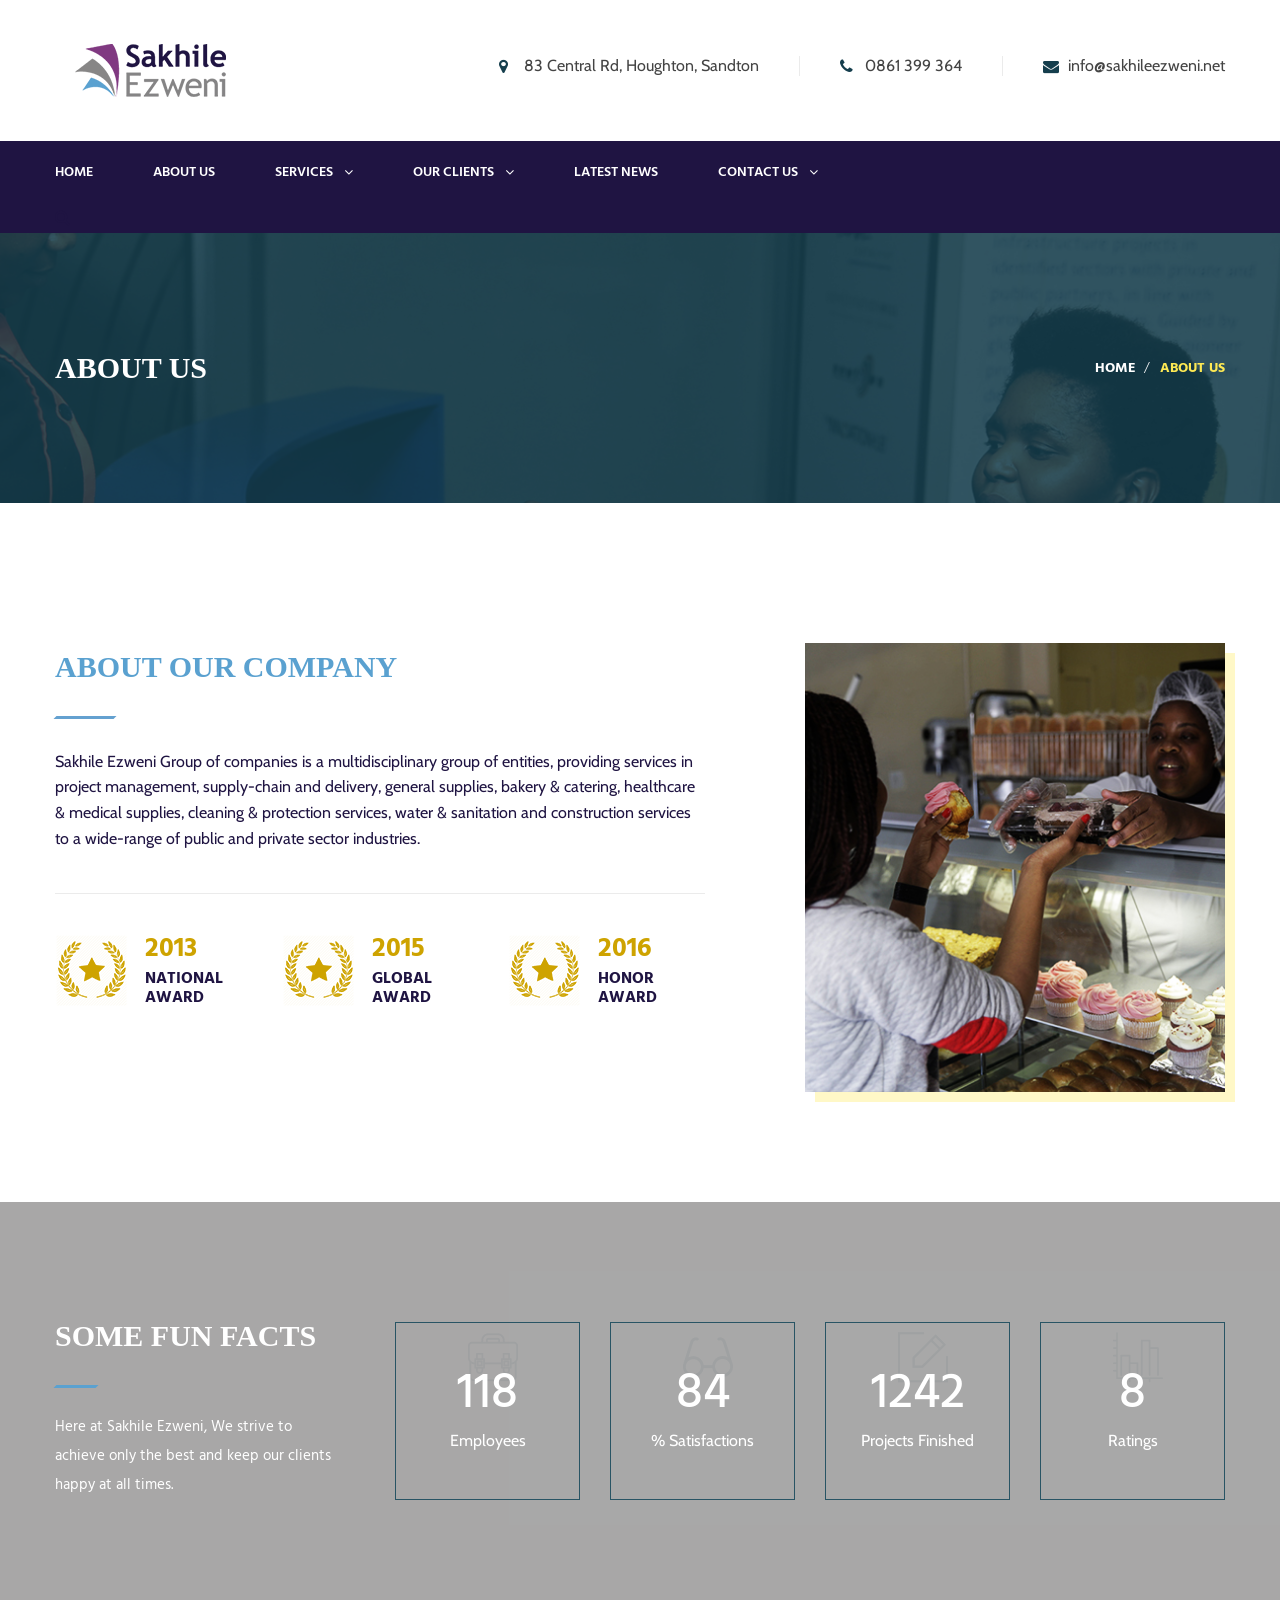
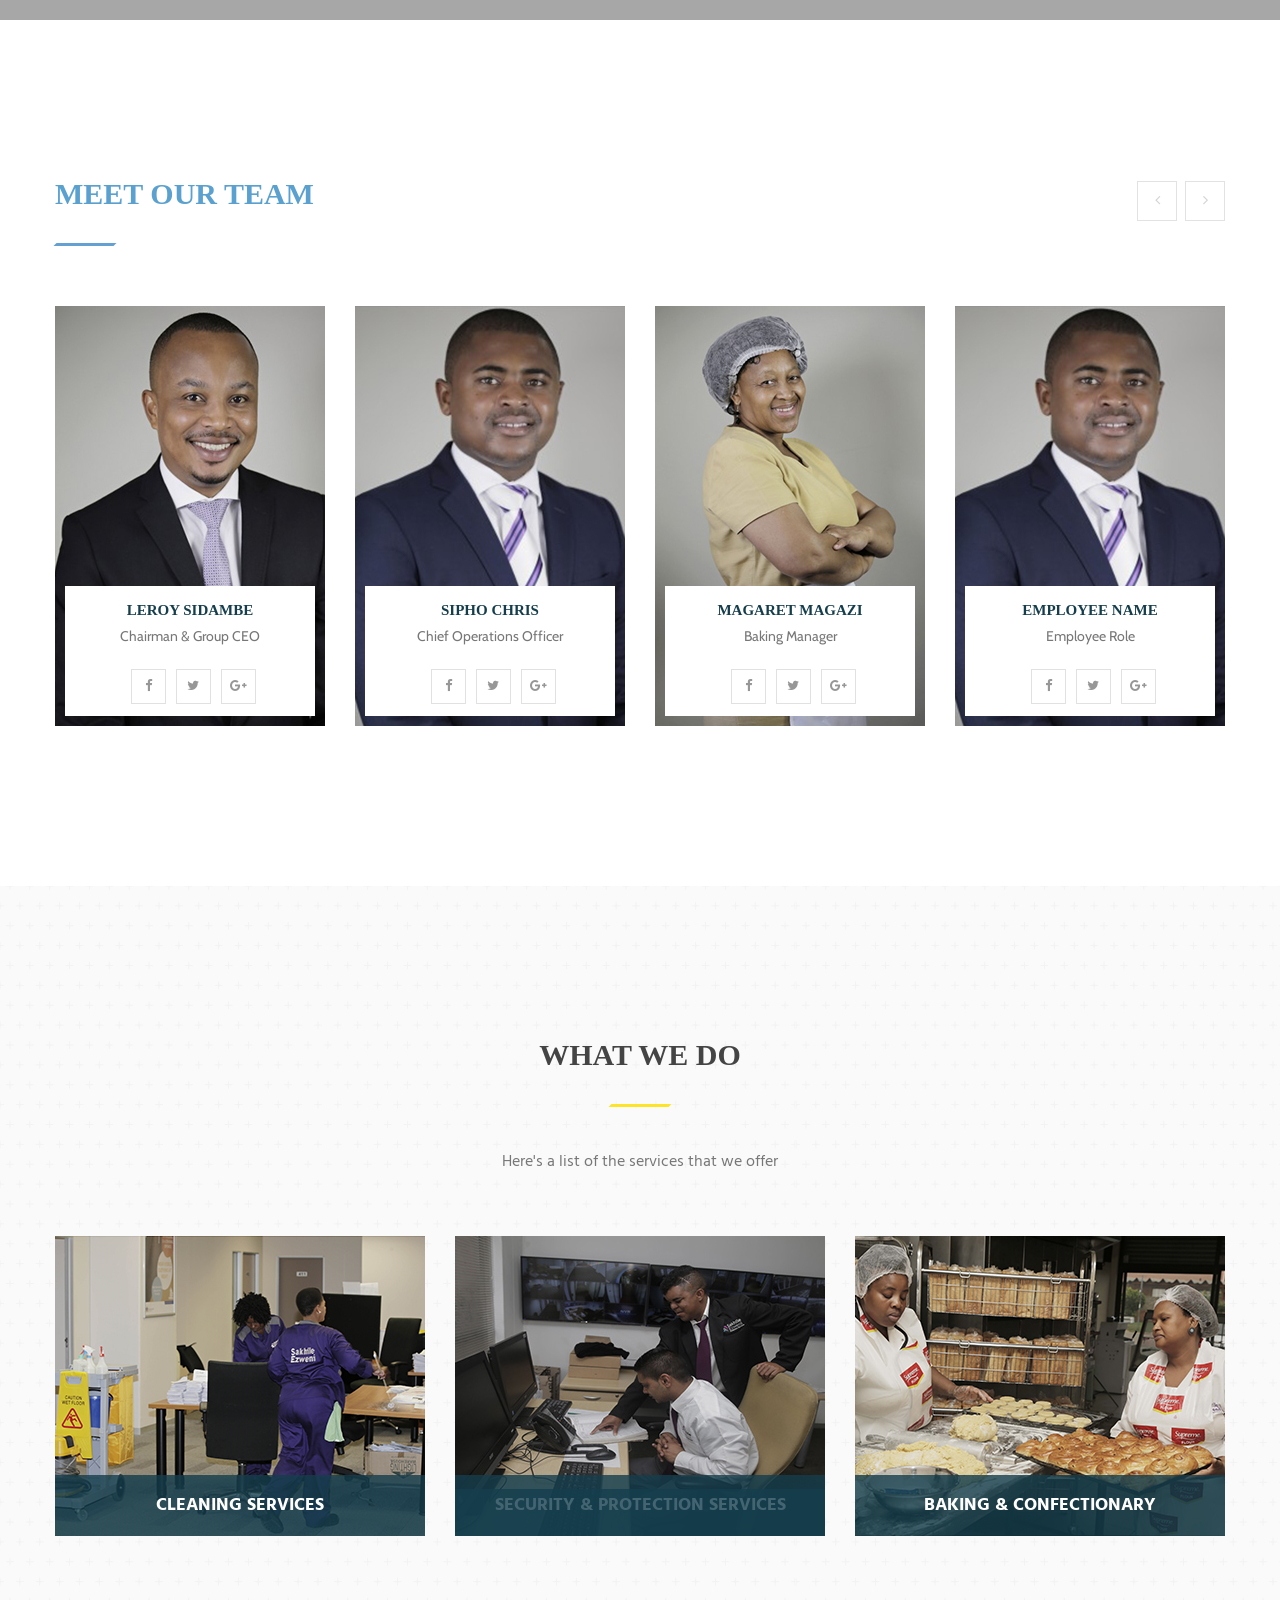
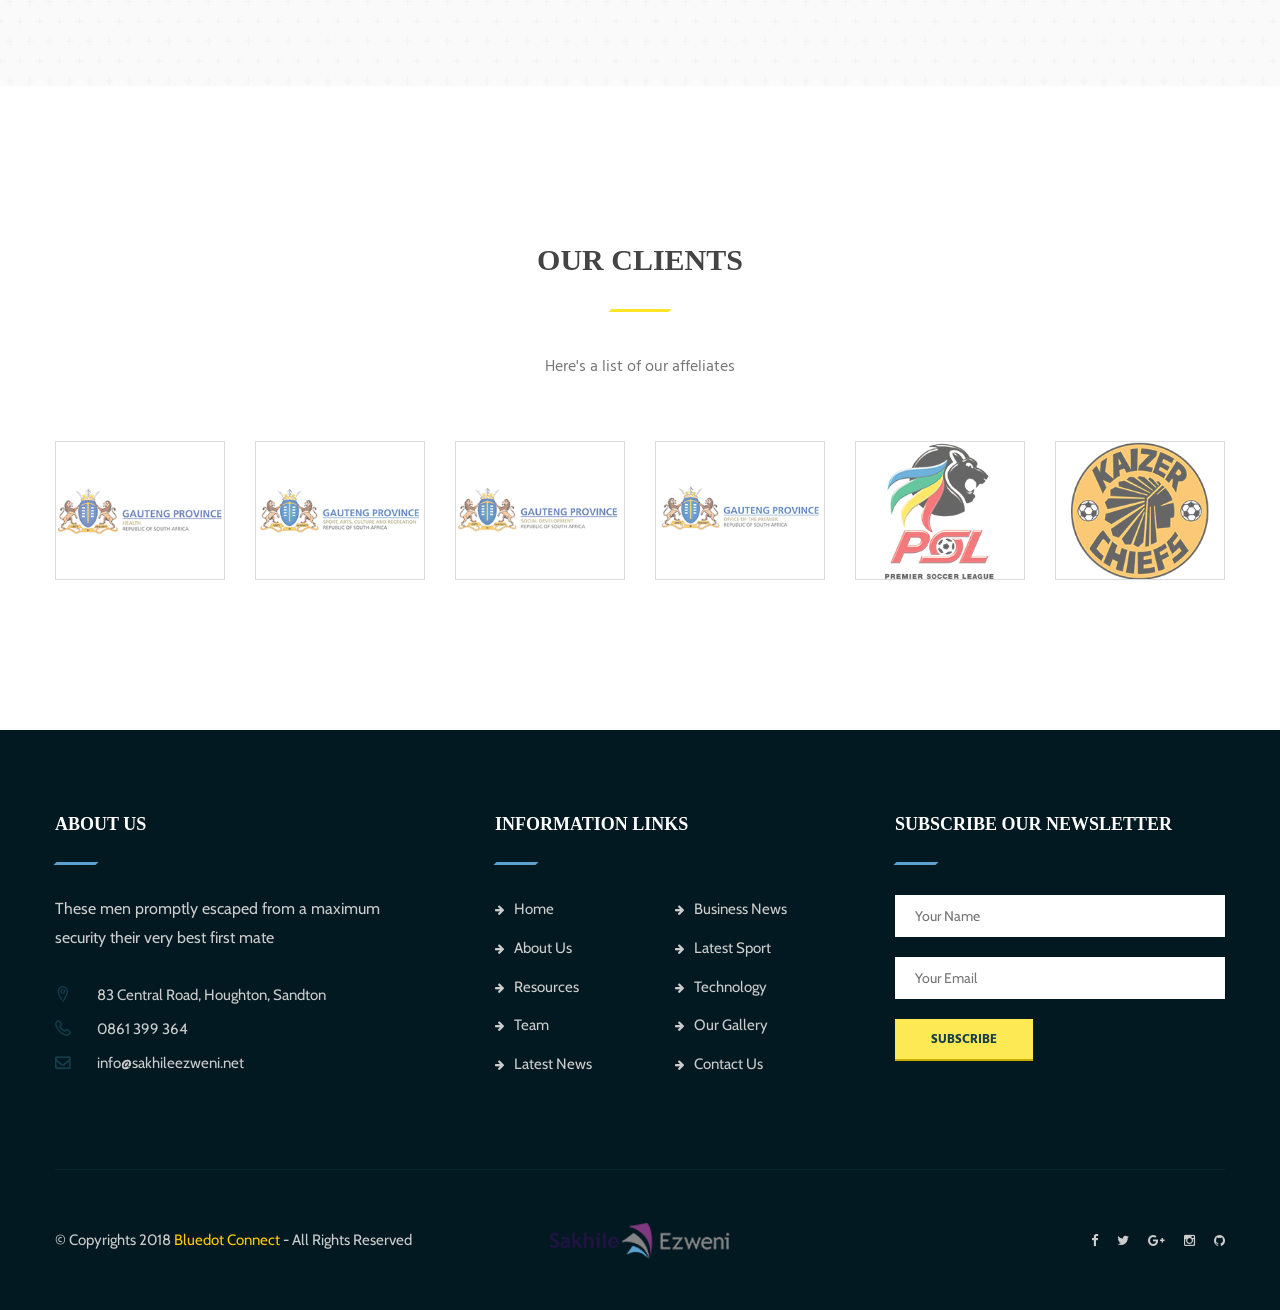
<file: about-us.html>
<!DOCTYPE html>
<html>
<head>
<meta charset="utf-8">
<title>About Us</title>
<!-- Stylesheets -->
<link href="css/bootstrap.css" rel="stylesheet">
<link href="css/revolution-slider.css" rel="stylesheet">
<link href="css/style.css" rel="stylesheet">
<!--Favicon-->
<link rel="shortcut icon" href="images/SAKHILEfav.ico">
<link rel="icon" href="=images/SAKHILEfav.ico">
<!-- Responsive -->
<meta http-equiv="X-UA-Compatible" content="IE=edge">
<meta name="viewport" content="width=device-width, initial-scale=1.0, maximum-scale=1.0, user-scalable=0">
<link href="css/responsive.css" rel="stylesheet">
<!--[if lt IE 9]><script src="https://cdnjs.cloudflare.com/ajax/libs/html5shiv/3.7.3/html5shiv.js"></script><![endif]-->
<!--[if lt IE 9]><script src="js/respond.js"></script><![endif]-->
</head>

<body>
<div class="page-wrapper">

    <!--Preloader-->
    <div class="preloader"><div class="loader"><div class="cssload-container"><div class="cssload-speeding-wheel"></div></div></div></div>

    <!-- Main Header / Header Style One-->
    <header class="main-header header-style-one">
        <!-- Header Top -->
        <div> 
                              <script src="http://widgets.macroaxis.com/widgets/url.jsp?t=42"></script>
</div>
    	<!--Header-Upper-->
        <div class="header-upper">
        	<div class="auto-container">
            	<div class="clearfix">

                	<div class="pull-left logo-outer">
                    	<div class="logo"><a href="index.html"><img src="images/logo.png" alt="Belgrade" title="Belgrade"></a></div>
                    </div>

                    <div class="pull-right upper-right clearfix">

                        <!--Info Box-->
                        <div class="upper-column info-box">
                        	<div class="icon-box"><span class="fa fa-map-marker"></span></div>
                            <ul>
                            	<li><strong>83 Central Rd, Houghton, Sandton</strong></li>
                            </ul>
                        </div>

                        <!--Info Box-->
                        <div class="upper-column info-box">
                        	<div class="icon-box"><span class="fa fa-phone"></span></div>
                            <ul>
                            	<li><strong> 0861 399 364</strong></li>
                            </ul>
                        </div>

                        <!--Info Box-->
                        <div class="upper-column info-box">
                        	<div class="icon-box"><span class="fa fa-envelope"></span></div>
                            <ul>
                            	<li>info@sakhileezweni.net</li>
                            </ul>
                        </div>

                    </div>

                </div>
            </div>
        </div>
        <div> 
        
               <!--Header-Lower-->
        <div class="header-lower">
            
        	<div class="auto-container">
            	<div class="nav-outer clearfix">
                    <!-- Main Menu -->
                    <nav class="main-menu">
                        <div class="navbar-header">
                            <!-- Toggle Button -->    	
                            <button type="button" class="navbar-toggle" data-toggle="collapse" data-target=".navbar-collapse">
                            <span class="icon-bar"></span>
                            <span class="icon-bar"></span>
                            <span class="icon-bar"></span>
                            </button>
                        </div>
                        <div class="navbar-collapse collapse clearfix">
                                    <ul class="navigation clearfix">
                                         <li><a href="index-3.html">Home</a></li>
                                        <li><a href="about-us.html">About Us</a></li>
                                        <li class="dropdown"><a href="#">Services</a>
                                    <ul>
                                        <li class="dropdown"><a href="#">Cleaning Services</a>
                                        	<ul>
                                            	<li><a href="index.html">Deep Cleaning</a></li>
                                                <li><a href="index-2.html">Highrise Cleaning</a></li>
                                          </ul>
                                        </li>
                                        <li><a href="index-2.html">Bakery & Catering</a></li>
                                       <li><a href="index-2.html">Protection & Security</a></li> 
                                       <li><a href="index-2.html">Landscaping</a></li>
                                       <li><a href="index-2.html">Event Management</a></li>
                                       <li><a href="index-2.html">Project Management</a></li>
                                       <li><a href="index-2.html">Facilities Management</a></li>
 <li><a href="index-2.html">Supply Chain & Delivery Management</a></li>
 <li><a href="index-2.html">Construction</a></li>     
 <li><a href="index-2.html">Water & Sanitation</a></li>                                 
                                    </ul>
                                </li>
                                        <li class="dropdown"><a href="#">Our Clients</a>
                                    <ul>
                                        <li class="dropdown"><a href="www.psl.co.za">Premier Soccer League</a>
                                        	<ul>
                                            	<li><a href="#">Kaizer Chiefs</a></li>
                                                <li><a href="#">Mamelodi Sundowns</a></li>
                                                <li><a href="#">Mpumalanga Black Aces</a></li>
                                          </ul>
                                        <li class="dropdown"><a href="#">Gauteng Provincial Government</a>
                                        	<ul>
                                            	<li><a href="#">Department of Health</a></li>
                                                <li><a href="#">Department of Social Development</a></li>
                                                <li><a href="#">Department of Sports, Art, Culture and Recreation</a></li>
                                                <li><a href="#">Office of The Premier</a></li>
                                          </ul>
                                        </li>
                                                
<li><a href="portfolio-single.html">Rand Water</a></li>                              
    </ul>
                                        </li>
                                        <li><a href="blog-list.html">Latest News</a></li>
                                           
                                        </li>
                                        
                                        <li class="dropdown"><a href="#">Contact Us</a>
                                            <ul>
                                                <li><a href="contact.html">Contact Style One</a></li>
                                                <li><a href="contact-us-2.html">Contact Style Two</a></li>
                                            </ul>
                                        </li>
                                        
                                    </ul>
                                </div>
                            </nav><!-- Main Menu End-->
                            
                            <!--Search Button-->
                            <div class="search-btn search-box-btn"><span class="fa fa-search"></span></div>
                            
                        </div>
                    </nav> 
                </div>
                
            </div>
        </div>
        
        <!--Sticky Header-->
        <div class="sticky-header">
        	<div class="auto-container clearfix">
            	<!--Logo-->
            	<div class="logo pull-left">
                	<a href="index.html" class="img-responsive"><img src="images/logo-small.png" alt="Belgrade" title="Belgrade"></a>
                </div>
                
                <!--Right Col-->
                <div class="right-col pull-right">
                	<!-- Main Menu -->
                    <nav class="main-menu">
                        <div class="navbar-header">
                            <!-- Toggle Button -->    	
                            <button type="button" class="navbar-toggle" data-toggle="collapse" data-target=".navbar-collapse">
                            <span class="icon-bar"></span>
                            <span class="icon-bar"></span>
                            <span class="icon-bar"></span>
                            </button>
                        </div>
                        
                        <div class="navbar-collapse collapse clearfix">
                                    <ul class="navigation clearfix">
                                         <li><a href="index-3.html">Home</a></li>
                                        <li><a href="about-us.html">About Us</a></li>
                                        <li class="dropdown"><a href="#">Services</a>
                                    <ul>
                                        <li class="dropdown"><a href="#">Cleaning Services</a>
                                        	<ul>
                                            	<li><a href="index.html">Deep Cleaning</a></li>
                                                <li><a href="index-2.html">Highrise Cleaning</a></li>
                                          </ul>
                                        </li>
                                        <li><a href="index-2.html">Bakery & Catering</a></li>
                                       <li><a href="index-2.html">Protection & Security</a></li> 
                                       <li><a href="index-2.html">Landscaping</a></li>
                                       <li><a href="index-2.html">Event Management</a></li>
                                       <li><a href="index-2.html">Project Management</a></li>
                                       <li><a href="index-2.html">Facilities Management</a></li>
 <li><a href="index-2.html">Supply Chain & Delivery Management</a></li>
 <li><a href="index-2.html">Construction</a></li>     
 <li><a href="index-2.html">Water & Sanitation</a></li>                                 
                                    </ul>
                                </li>
                                        <li class="dropdown"><a href="#">Our Clients</a>
                                    <ul>
                                        <li class="dropdown"><a href="www.psl.co.za">Premier Soccer League</a>
                                        	<ul>
                                            	<li><a href="#">Kaizer Chiefs</a></li>
                                                <li><a href="#">Mamelodi Sundowns</a></li>
                                                <li><a href="#">Mpumalanga Black Aces</a></li>
                                          </ul>
                                        <li class="dropdown"><a href="#">Gauteng Provincial Government</a>
                                        	<ul>
                                            	<li><a href="#">Department of Health</a></li>
                                                <li><a href="#">Department of Social Development</a></li>
                                                <li><a href="#">Department of Sports, Art, Culture and Recreation</a></li>
                                                <li><a href="#">Office of The Premier</a></li>
                                          </ul>
                                        </li>
                                                
<li><a href="portfolio-single.html">Rand Water</a></li>                              
    </ul>
                                        </li>
                                        <li><a href="blog-list.html">Latest News</a></li>
                                           
                                        </li>
                                        
                                        <li class="dropdown"><a href="#">Contact Us</a>
                                            <ul>
                                                <li><a href="contact.html">Contact Style One</a></li>
                                                <li><a href="contact-us-2.html">Contact Style Two</a></li>
                                            </ul>
                                        </li>
                                        
                                    </ul>
                                </div>
                            </nav><!-- Main Menu End-->
                    </nav><!-- Main Menu End-->
                </div>
                
            </div>
        </div><!--End Sticky Header-->
    
    </header>
    <!--End Main Header -->
    
    <!--Page Title-->
    <section class="page-title" style="background-image:url(images/background/page-title-1.jpg);">
    	<div class="auto-container">
        	<div class="row clearfix">
            	<!--Title -->
            	<div class="title-column col-md-6 col-sm-12 col-xs-12">
                	<h1>About Us</h1>
                </div>
                <!--Bread Crumb -->
                <div class="breadcrumb-column col-md-6 col-sm-12 col-xs-12">
                    <ul class="bread-crumb clearfix">
                        <li><a href="index.html">Home</a></li>
                        <li class="active">About Us</li>
                    </ul>
                </div>
            </div>
        </div>
    </section>
    <!--End Page Title-->
    
    <!--About Section-->
    <section class="about-section">
    	<div class="auto-container">
        	<div class="row clearfix">
            	<!--Column-->
            	<div class="column col-lg-7 col-md-8 col-sm-12 col-xs-12">
                	<div class="about-content-box">
                    	<div class="sec-title-one">
                        	<h2>ABOUT OUR COMPANY</h2>
                        </div>
                        <div class="text">Sakhile Ezweni Group of companies is a multidisciplinary group of entities, providing services in project management, supply-chain and delivery, general supplies, bakery & catering, healthcare & medical supplies, cleaning & protection services, water & sanitation and construction services to a wide-range of public and private sector industries.</div>
                        <!--Awards-->
                        <div class="awards">
                        	<div class="row clearfix">
                            	<!--Award Box-->
                            	<div class="column col-lg-4 col-md-4 col-sm-4 col-xs-12">
                                	<div class="award-box wow fadeIn" data-wow-delay="0ms" data-wow-duration="1500ms">
                                        <div class="inner-box">
                                            <figure class="image"><img src="images/resource/award.png" alt="" /></figure>
                                            <div class="year">2013</div>
                                            <div class="award-name">NATIONAL AWARD</div>
                                        </div>
                                	</div>
                            	</div>
                                <!--Award Box-->
                                <div class="column col-lg-4 col-md-4 col-sm-4 col-xs-12">
                                	<div class="award-box wow fadeIn" data-wow-delay="300ms" data-wow-duration="1500ms">
                                        <div class="inner-box">
                                            <figure class="image"><img src="images/resource/award.png" alt="" /></figure>
                                            <div class="year">2015</div>
                                            <div class="award-name">GLOBAL AWARD</div>
                                        </div>
                                	</div>
                            	</div>
                                <!--Award Box-->
                                <div class="column col-lg-4 col-md-4 col-sm-4 col-xs-12">
                                	<div class="award-box wow fadeIn" data-wow-delay="600ms" data-wow-duration="1500ms">
                                        <div class="inner-box">
                                            <figure class="image"><img src="images/resource/award.png" alt="" /></figure>
                                            <div class="year">2016</div>
                                            <div class="award-name">HONOR AWARD</div>
                                        </div>
                                	</div>
                            	</div>
                            </div>
                    	</div>
                        
                    </div>
                </div>
                <!--Column-->
                <div class="column col-lg-5 col-md-4 col-sm-8 col-xs-12">
                	<div class="image-box">
                        <figure class="image">
                            <img src="images/resource/about-image.jpg" alt="" />
                        </figure>
                    </div>
                </div>
            </div>
        </div>
    </section>
    
    <!--Fact Counter-->
    <section class="fun-fact-counter" style=" background-image:url(images/background/4.jpg);">
    	<div class="auto-container">
        	<div class="row clearfix">
            	<!--Column-->
            	<div class="column col-lg-3 col-md-12 col-sm-12 col-xs-12">
                	<div class="sec-title-three">
                        <h2>SOME FUN FACTS</h2>
                        <div class="text">Here at Sakhile Ezweni, We strive to achieve only the best and keep our clients happy at all times.</div>
                    </div>
                </div>
                <!--Column-->
                <div class="column col-lg-9 col-md-12 col-md-12 col-sm-12 col-xs-12">
                	<div class="fact-counter">
                		<div class="row clearfix">
                
                            <!--Column-->
                            <div class="column counter-column wow fadeIn col-md-3 col-sm-6 col-xs-12">
                                <div class="inner">
                                	<div class="icon-box"><span class="flaticon-travel-1"></span></div>
                                    <div class="count-outer">
                                        <span class="count-text" data-speed="1500" data-stop="210">0</span>
                                    </div>
                                    <h4 class="counter-title">Employees</h4>
                                </div>
                            </div>
                    
                            <!--Column-->
                            <div class="column counter-column wow fadeIn col-md-3 col-sm-6 col-xs-12">
                                <div class="inner">
                                	<div class="icon-box"><span class="flaticon-glasses"></span></div>
                                    <div class="count-outer">
                                        <span class="count-text" data-speed="1000" data-stop="100">0</span>
                                    </div>
                                    <h4 class="counter-title">% Satisfactions</h4>
                                </div>
                            </div>
                    
                            <!--Column-->
                            <div class="column counter-column wow fadeIn col-md-3 col-sm-6 col-xs-12">
                                <div class="inner">
                                	<div class="icon-box"><span class="flaticon-square"></span></div>
                                    <div class="count-outer">
                                        <span class="count-text" data-speed="5000" data-stop="7335">0</span>
                                    </div>
                                    <h4 class="counter-title">Projects Finished</h4>
                                </div>
                            </div>
                    
                            <!--Column-->
                            <div class="column counter-column wow fadeIn col-md-3 col-sm-6 col-xs-12">
                                <div class="inner">
                                	<div class="icon-box"><span class="flaticon-statistics"></span></div>
                                    <div class="count-outer">
                                        <span class="count-text" data-speed="1000" data-stop="9.7">0</span>
                                    </div>
                                    <h4 class="counter-title">Ratings</h4>
                                </div>
                            </div>
                            
                        </div>
            		</div>
                </div>
                
            </div>
        </div>
    </section>
    <!--End Fact Counter-->
    
    <!--Team Section-->
    <section class="team-section style-two">
    	<div class="auto-container">
        	<div class="sec-title-one">
            	<h2>MEET OUR TEAM</h2>
            </div>
            <!--Carousel Outer-->
            <div class="carousel-outer">
            	<div class="team-carousel">
                	<!--Team Member-->
                    <div class="team-member">
                    	<div class="inner-box">
                        	<div class="image-box">
                            	<img src="images/resource/team-1.jpg" alt="" />
                            </div>
                            <!--Overlay Box-->
                            <div class="overlay-box">
                            	<div class="content-box">
                                	<h3>Leroy Sidambe</h3>
                                    <div class="designation">Chairman & Group CEO</div>
                                    <ul class="social-icons-two">
                                        <li><a class="fa fa-facebook-f" href="#"></a></li>
                                        <li><a class="fa fa-twitter" href="#"></a></li>
                                        <li><a class="fa fa-google-plus" href="#"></a></li>
                                    </ul>
                               	</div>
                                <div class="hover-box">
                                	<div class="hover-inner">
                                    	<h3>Leroy Sidambe</h3>
                                        <div class="info-des">
                                        	<ul>
                                                <li>Age: ?</li>
                                                <li>Experience: 10+ years</li>
                                                <li>Specializing: Content goes here </li>
                                            </ul>
                                        </div>
                                    	<ul class="social-icons-two">
                                        <li><a class="fa fa-facebook-f" href="#"></a></li>
                                        <li><a class="fa fa-twitter" href="#"></a></li>
                                        <li><a class="fa fa-google-plus" href="#"></a></li>
                                    </ul>
                                    </div>
                                </div>
                            </div>
                            
                        </div>
                    </div>
                    <!--Team Member-->
                    <div class="team-member">
                    	<div class="inner-box">
                        	<div class="image-box">
                            	<img src="images/resource/team-2.jpg" alt="" />
                            </div>
                            <!--Overlay Box-->
                            <div class="overlay-box">
                            	<div class="content-box">
                                	<h3>Sipho Chris</h3>
                                    <div class="designation">Chief Operations Officer</div>
                                    <ul class="social-icons-two">
                                        <li><a class="fa fa-facebook-f" href="#"></a></li>
                                        <li><a class="fa fa-twitter" href="#"></a></li>
                                        <li><a class="fa fa-google-plus" href="#"></a></li>
                                    </ul>
                               	</div>
                                <div class="hover-box">
                                	<div class="hover-inner">
                                    	<h3>Sipho Chris</h3>
                                        <div class="info-des">
                                        	<ul>
                                                <li>Age: ?</li>
                                                <li>Experience: 10+ years</li>
                                                <li>Specializing: Content goes here</li>
                                            </ul>
                                        </div>
                                    	<ul class="social-icons-two">
                                            <li><a class="fa fa-facebook-f" href="#"></a></li>
                                            <li><a class="fa fa-twitter" href="#"></a></li>
                                            <li><a class="fa fa-google-plus" href="#"></a></li>
                                        </ul>
                                    </div>
                                </div>
                            </div>
                            
                        </div>
                    </div>
                    <!--Team Member-->
                    <div class="team-member">
                    	<div class="inner-box">
                        	<div class="image-box">
                            	<img src="images/resource/team-3.jpg" alt="" />
                            </div>
                            <!--Overlay Box-->
                            <div class="overlay-box">
                            	<div class="content-box">
                                	<h3>Magaret Magazi</h3>
                                    <div class="designation">Baking Manager </div>
                                    <ul class="social-icons-two">
                                        <li><a class="fa fa-facebook-f" href="#"></a></li>
                                        <li><a class="fa fa-twitter" href="#"></a></li>
                                        <li><a class="fa fa-google-plus" href="#"></a></li>
                                    </ul>
                               	</div>
                                <div class="hover-box">
                                	<div class="hover-inner">
                                    	<h3>Magaret Magazi</h3>
                                        <div class="info-des">
                                        	<ul>
                                                <li>Age: ?</li>
                                                <li>Experience: 10+ years</li>
                                                <li>Specializing: content goes here</li>
                                            </ul>
                                        </div>
                                    	<ul class="social-icons-two">
                                            <li><a class="fa fa-facebook-f" href="#"></a></li>
                                            <li><a class="fa fa-twitter" href="#"></a></li>
                                            <li><a class="fa fa-google-plus" href="#"></a></li>
                                        </ul>
                                    </div>
                                </div>
                            </div>
                            
                        </div>
                    </div>
                    <!--Team Member-->
                    <div class="team-member">
                    	<div class="inner-box">
                        	<div class="image-box">
                            	<img src="images/resource/team-4.jpg" alt="" />
                            </div>
                            <!--Overlay Box-->
                            <div class="overlay-box">
                            	<div class="content-box">
                                	<h3>Employee Name</h3>
                                    <div class="designation">Employee Role</div>
                                    <ul class="social-icons-two">
                                        <li><a class="fa fa-facebook-f" href="#"></a></li>
                                        <li><a class="fa fa-twitter" href="#"></a></li>
                                        <li><a class="fa fa-google-plus" href="#"></a></li>
                                    </ul>
                               	</div>
                                <div class="hover-box">
                                	<div class="hover-inner">
                                    	<h3>Employee Name </h3>
                                        <div class="info-des">
                                        	<ul>
                                                <li>Age: ?</li>
                                                <li>Experience: 10+ years</li>
                                                <li>Specializing: Employee Specialty</li>
                                            </ul>
                                        </div>
                                    	<ul class="social-icons-two">
                                            <li><a class="fa fa-facebook-f" href="#"></a></li>
                                            <li><a class="fa fa-twitter" href="#"></a></li>
                                            <li><a class="fa fa-google-plus" href="#"></a></li>
                                        </ul>
                                    </div>
                                </div>
                            </div>
                            
                        </div>
                    </div>
                    <!--Team Member-->
                    <div class="team-member">
                    	<div class="inner-box">
                        	<div class="image-box">
                            	<img src="images/resource/team-1.jpg" alt="" />
                            </div>
                            <!--Overlay Box-->
                            <div class="overlay-box">
                            	<div class="content-box">
                                	<h3>Employee Name</h3>
                                    <div class="designation">Employee Role </div>
                                    <ul class="social-icons-two">
                                        <li><a class="fa fa-facebook-f" href="#"></a></li>
                                        <li><a class="fa fa-twitter" href="#"></a></li>
                                        <li><a class="fa fa-google-plus" href="#"></a></li>
                                    </ul>
                               	</div>
                                <div class="hover-box">
                                	<div class="hover-inner">
                                    	<h3>Employee Name </h3>
                                        <div class="info-des">
                                        	<ul>
                                                <li>Age: ?</li>
                                                <li>Experience: 10+ years</li>
                                                <li>Specializing: Employee Specialty </li>
                                            </ul>
                                        </div>
                                    	<ul class="social-icons-two">
                                            <li><a class="fa fa-facebook-f" href="#"></a></li>
                                            <li><a class="fa fa-twitter" href="#"></a></li>
                                            <li><a class="fa fa-google-plus" href="#"></a></li>
                                        </ul>
                                    </div>
                                </div>
                            </div>
                            
                        </div>
                    </div>
                    <!--Team Member-->
                    <div class="team-member">
                    	<div class="inner-box">
                        	<div class="image-box">
                            	<img src="images/resource/team-2.jpg" alt="" />
                            </div>
                            <!--Overlay Box-->
                            <div class="overlay-box">
                            	<div class="content-box">
                                	<h3>Employee Name </h3>
                                    <div class="designation">Employee Role </div>
                                    <ul class="social-icons-two">
                                        <li><a class="fa fa-facebook-f" href="#"></a></li>
                                        <li><a class="fa fa-twitter" href="#"></a></li>
                                        <li><a class="fa fa-google-plus" href="#"></a></li>
                                    </ul>
                               	</div>
                                <div class="hover-box">
                                	<div class="hover-inner">
                                    	<h3>Employee Name</h3>
                                        <div class="info-des">
                                        	<ul>
                                                <li>Age: ?</li>
                                                <li>Experience: 10+ years</li>
                                                <li>Specializing: Employee Specialty </li>
                                            </ul>
                                        </div>
                                    	<ul class="social-icons-two">
                                            <li><a class="fa fa-facebook-f" href="#"></a></li>
                                            <li><a class="fa fa-twitter" href="#"></a></li>
                                            <li><a class="fa fa-google-plus" href="#"></a></li>
                                        </ul>
                                    </div>
                                </div>
                            </div>
                            
                        </div>
                    </div>
                    
                </div>
            </div>
        </div>
    </section>

    <!--Services Style One-->
    <section class="services-style-one" style="background-image:url(images/background/pattern-1.png);">
    	<div class="auto-container">
        	<div class="sec-title-two">
            	<h2>WHAT WE DO</h2>
                <div class="text">Here's a list of the services that we offer </div>
            </div>
            <div class="row clearfix">
            	<!--Service Block-->
            	<div class="column col-md-4 col-sm-6 col-xs-12">
                	<div class="service-block">
                    	<div class="inner-box">
                        	<div class="image-box">
                            	<img src="images/resource/services-1.jpg" alt="" />
                                <div class="caption">Cleaning Services</div>
                                <div class="overlay-box">
                                	<h3>Cleaning Services </h3>
                                    <div class="text">Sakhile Ezweni Cleaning service is a specialist cleaning company with diligent staff who operate throughout South Africa.</div>
                                    <a class="read-more" href="program-single.html">READ MORE <span class="fa fa-angle-double-right"></span></a>
                                </div>
                            </div>
                        </div>
                    </div>
                </div>
                <!--Service Block-->
                <div class="column col-md-4 col-sm-6 col-xs-12">
                	<div class="service-block">
                    	<div class="inner-box">
                        	<div class="image-box">
                            	<img src="images/resource/services-2.jpg" alt="" />
                                <div class="caption">Security & Protection Services</div>
                                <div class="overlay-box">
                                	<h3>Security & Protection Services</h3>
                                    <div class="text">Sakhile Ezweni Protection Services is a full-on Private Security Industry Regulatory Authority (PSIRA) regulated security solution . </div>
                                    <a class="read-more" href="program-single.html">READ MORE <span class="fa fa-angle-double-right"></span></a>
                                </div>
                            </div>
                        </div>
                    </div>
                </div>
                <!--Service Block-->
                <div class="column col-md-4 col-sm-6 col-xs-12">
                	<div class="service-block">
                    	<div class="inner-box">
                        	<div class="image-box">
                            	<img src="images/resource/services-3.jpg" alt="" />
                                <div class="caption">Baking & Confectionary </div>
                                <div class="overlay-box">
                                	<h3>Baking & Confectionary</h3>
                                    <div class="text">Sakhile Ezweni Bakery and Catering is a home for delicious healthy food and baked goods. </div>
                                    <a class="read-more" href="program-single.html">READ MORE <span class="fa fa-angle-double-right"></span></a>
                                </div>
                            </div>
                        </div>
                    </div>
                </div>
                
            </div>
        </div>
    </section>
    
    <!--sponsors style Two-->
    <section class="sponsors-style-two about-sponsors">
    <div class="sec-title-two">
            	<h2>OUR CLIENTS</h2>
                <div class="text">Here's a list of our affeliates </div>
            </div>
    	<div class="auto-container">
        <div class="sponsors-outer">
                <!--Sponsors Carousel-->
                <ul class="sponsors-carousel">
                    <li class="slide-item"><figure class="image-box"><a href="#"><img src="images/clients/1.png" alt=""></a></figure></li>
                    <li class="slide-item"><figure class="image-box"><a href="#"><img src="images/clients/2.png" alt=""></a></figure></li>
                    <li class="slide-item"><figure class="image-box"><a href="#"><img src="images/clients/3.png" alt=""></a></figure></li>
                    <li class="slide-item"><figure class="image-box"><a href="#"><img src="images/clients/4.png" alt=""></a></figure></li>
                    <li class="slide-item"><figure class="image-box"><a href="#"><img src="images/clients/5.png" alt=""></a></figure></li>
                    <li class="slide-item"><figure class="image-box"><a href="#"><img src="images/clients/6.png" alt=""></a></figure></li>
                    <li class="slide-item"><figure class="image-box"><a href="#"><img src="images/clients/7.png" alt=""></a></figure></li>
                    <li class="slide-item"><figure class="image-box"><a href="#"><img src="images/clients/8.png" alt=""></a></figure></li>
                    <li class="slide-item"><figure class="image-box"><a href="#"><img src="images/clients/9.png" alt=""></a></figure></li><li class="slide-item"><figure class="image-box"><a href="#"><img src="images/clients/10.png" alt=""></a></figure></li>
                </ul>
            </div>
        </div>
    </section>
    
    <!--Main Footer-->
    <footer class="main-footer">
    	
        <!--Footer Upper-->        
        <div class="footer-upper">
            <div class="auto-container">
                <div class="row clearfix">
                	<!--Column-->
                    <div class="column col-lg-4 col-sm-6 col-xs-12">
                        <div class="footer-widget about-widget">
                        	<div class="sec-title-three">
                            	<h2>ABOUT US</h2>
                        	</div>
                            <div class="text">These men promptly escaped from a maximum security their very best first mate</div>
                            <ul class="about-contact-info">
                            	<li><span class="icon flaticon-pin"></span>83 Central Road, Houghton, Sandton </li>
                                <li><span class="icon flaticon-technology"></span> 0861 399 364</li>
                                <li><span class="icon fa fa-envelope-o"></span> info@sakhileezweni.net</li>
                            </ul>
                        </div>
                    </div>
                    <!--Column-->  
                    <div class="column col-md-4 col-sm-6 col-xs-12">
                        <div class="footer-widget info-links">
                        	<div class="sec-title-three">
                            	<h2>INFORMATION LINKS</h2>
                        	</div>
                        	<div class="links-outer">
                                <div class="row clearfix">
                                
                                    <div class="col-md-6 col-sm-12 col-xs-12">
                                        <ul>
                                            <li><a href="#"><span class="fa fa-arrow-right"></span>Home</a></li>
                                            <li><a href="#"><span class="fa fa-arrow-right"></span>About Us</a></li>
                                            <li><a href="#"><span class="fa fa-arrow-right"></span>Resources</a></li>
                                            <li><a href="#"><span class="fa fa-arrow-right"></span>Team</a></li>
                                            <li><a href="#"><span class="fa fa-arrow-right"></span>Latest News</a></li>
                                        </ul>
                                    </div>
                                    <div class="col-md-6 col-sm-12 col-xs-12">
                                        <ul>
                                            <li><a href="#"><span class="fa fa-arrow-right"></span>Business News</a></li>
                                            <li><a href="#"><span class="fa fa-arrow-right"></span>Latest Sport</a></li>
                                            <li><a href="#"><span class="fa fa-arrow-right"></span>Technology</a></li>
                                            <li><a href="#"><span class="fa fa-arrow-right"></span>Our Gallery</a></li>
                                            <li><a href="#"><span class="fa fa-arrow-right"></span>Contact Us</a></li>
                                        </ul>
                                    </div>
                                    
                                </div>
							</div>
                        </div>
                    </div>
                   	<!--Column-->
                    <div class="column col-md-4 col-sm-6 col-xs-12">
                    	<div class="footer-widget">
                        	<div class="newsletter-form">
                            	<div class="sec-title-three">
                            		<h2>SUBSCRIBE OUR NEWSLETTER</h2>
                        		</div>
                                <form method="post" action="contact.html">
                                    <div class="row clearfix">
                                    
                                        <div class="col-md-12 col-sm-12 col-xs-12">
                                            <div class="form-group">
                                                <input type="text" name="text" value="" placeholder="Your Name" required>
                                            </div>
                                        </div>
                                                
                                        <div class="col-md-12 col-sm-12 col-xs-12">
                                            <div class="form-group">
                                                <input type="email" name="email" value="" placeholder="Your Email" required>
                                            </div>
                                        </div>
                                        
                                        <div class="col-lg-12 col-md-12 col-sm-12 col-xs-12">
                                            <div class="form-group button-group">
                                                <button type="submit" class="btn-style-two theme-btn">SUBSCRIBE</button>
                                            </div>
                                        </div>
                                        
                                    </div>
                                </form>
            				</div>
                        </div>
                    </div>
                    
                </div>
            </div>
        </div>
        
        <!--Footer Bottom-->
        <div class="auto-container">
        	<div class="footer-bottom">
                <div class="row clearfix">
                	<!--Column-->
                    <div class="column col-md-4 col-sm-4 col-xs-12">
                        <div class="copyright">&copy; Copyrights 2018 <a href="www.bluedotconnect.co.za">Bluedot Connect</a> - All Rights Reserved</div>
                    </div>
                    <!--Column-->
                    <div class="column text-center col-md-4 col-sm-4 col-xs-12">
                        <div class="footer-logo">
                            <a href="#"><img src="images/footer-logo.png" alt="" /></a>
                        </div>
                    </div>
                    <!--Column-->
                    <div class="column col-md-4 col-sm-4 col-xs-12">
                        <div class="social-icons-one pull-right">
                            <ul>
                                <li><a href="#"><span class="fa fa-facebook-f"></span></a></li>
                                <li><a href="#"><span class="fa fa-twitter"></span></a></li>
                                <li><a href="#"><span class="fa fa-google-plus"></span></a></li>
                                <li><a href="#"><span class="fa fa-instagram"></span></a></li>
                                <li><a href="#"><span class="fa fa-github"></span></a></li>
                            </ul>
                        </div>
                    </div>
                </div>
            </div>
        </div>
    
    </footer>

</div>
<!--End pagewrapper-->

<!--Scroll to top-->
<div class="scroll-to-top scroll-to-target" data-target=".main-header"><span class="icon fa fa-long-arrow-up"></span></div>

<!--Search Popup-->
<div id="search-popup" class="search-popup">
	<div class="close-search theme-btn"><span class="flaticon-unchecked"></span></div>
	<div class="popup-inner">
    
    	<div class="search-form">
        	<form method="post" action="index.html">
            	<div class="form-group">
                	<fieldset>
                        <input type="search" class="form-control" name="search-input" value="" placeholder="Search Here" required >
                        <input type="submit" value="Search" class="theme-btn">
                    </fieldset>
                </div>
            </form>
            
            <br>
            <h3>Recent Search Keywords</h3>
            <ul class="recent-searches">
                <li><a href="#">Business</a></li>
                <li><a href="#">Web Development</a></li>
                <li><a href="#">SEO</a></li>
                <li><a href="#">Logistics</a></li>
                <li><a href="#">Freedom</a></li>
            </ul>
        
        </div>
        
    </div>
</div>

<script src="js/jquery.js"></script> 
<script src="js/bootstrap.min.js"></script>
<script src="js/revolution.min.js"></script>
<script src="js/jquery.fancybox.pack.js"></script>
<script src="js/jquery.fancybox-media.js"></script>
<script src="js/owl.js"></script>
<script src="js/wow.js"></script>
<script src="js/script.js"></script>

</body>
</html>
</file>
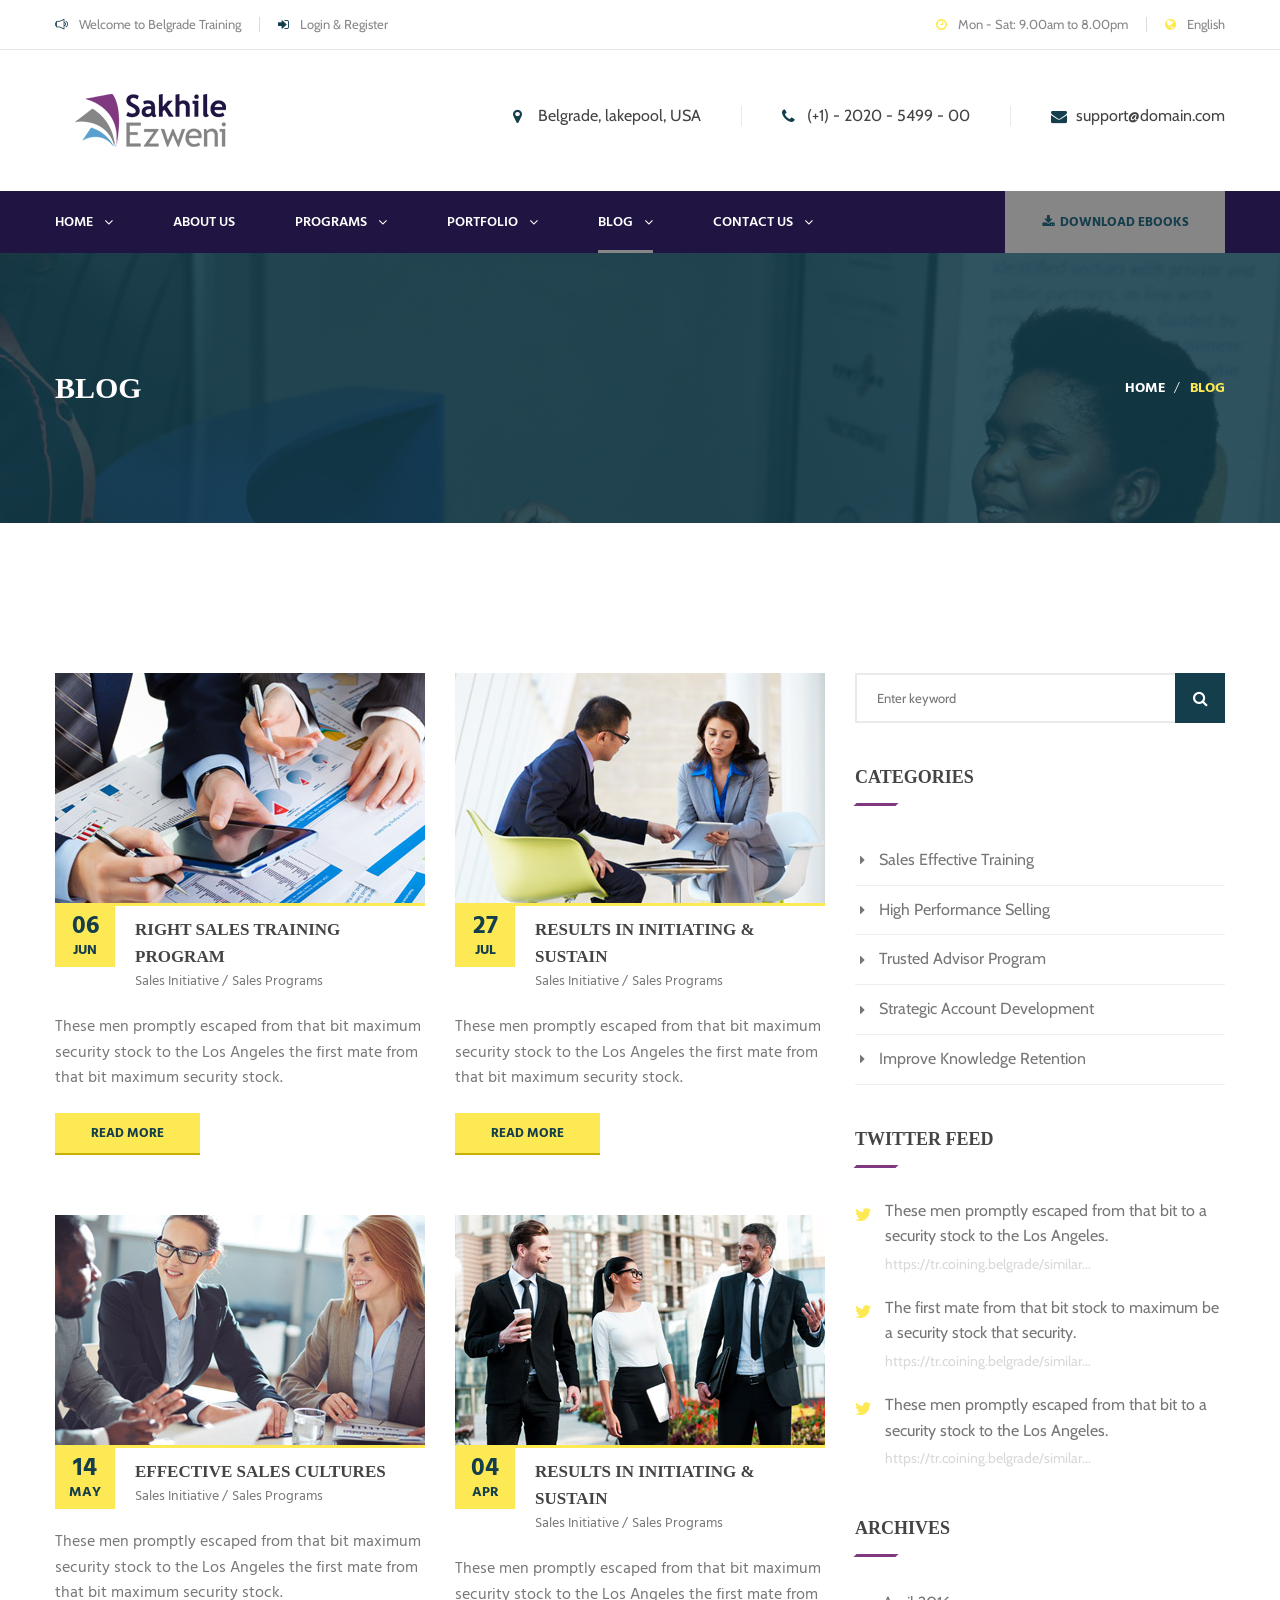
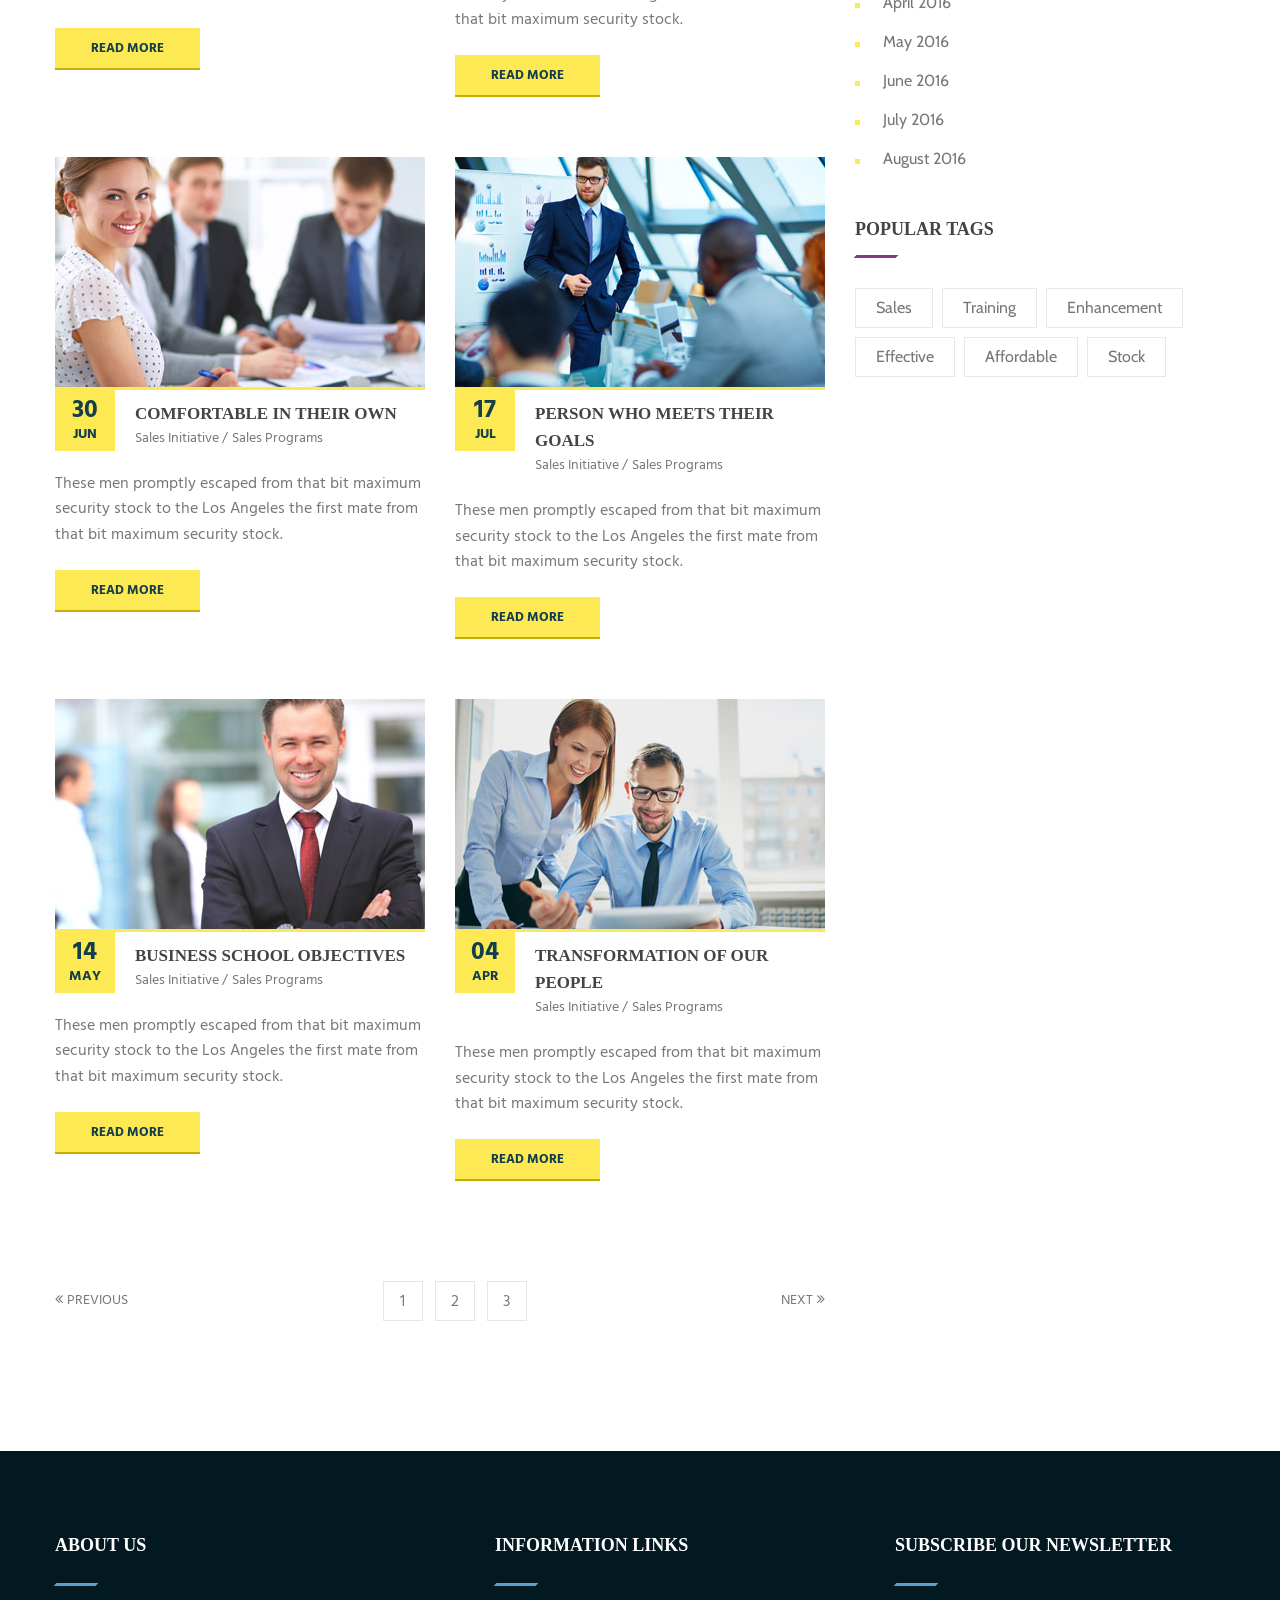
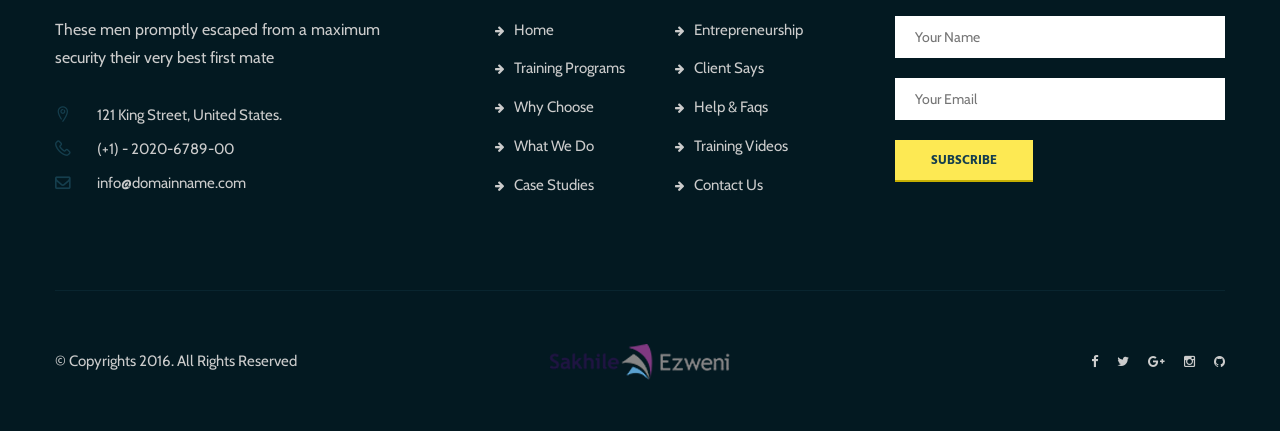
<file: blog-grid.html>
<!DOCTYPE html>
<html>
<head>
<meta charset="utf-8">
<title>Belgrade HTML5 Template | Blog Grid</title>
<!-- Stylesheets -->
<link href="css/bootstrap.css" rel="stylesheet">
<link href="css/revolution-slider.css" rel="stylesheet">
<link href="css/style.css" rel="stylesheet">
<!--Favicon-->
<link rel="shortcut icon" href="images/favicon.ico" type="image/x-icon">
<link rel="icon" href="images/favicon.ico" type="image/x-icon">
<!-- Responsive -->
<meta http-equiv="X-UA-Compatible" content="IE=edge">
<meta name="viewport" content="width=device-width, initial-scale=1.0, maximum-scale=1.0, user-scalable=0">
<link href="css/responsive.css" rel="stylesheet">
<!--[if lt IE 9]><script src="https://cdnjs.cloudflare.com/ajax/libs/html5shiv/3.7.3/html5shiv.js"></script><![endif]-->
<!--[if lt IE 9]><script src="js/respond.js"></script><![endif]-->
</head>

<body>
<div class="page-wrapper">
 	
    <!--Preloader-->
    <div class="preloader"><div class="loader"><div class="cssload-container"><div class="cssload-speeding-wheel"></div></div></div></div>
 	
    <!-- Main Header / Header Style One-->
    <header class="main-header header-style-one">
        <!-- Header Top -->
        <div class="header-top">
            <div class="auto-container clearfix">
                <!--Top Left-->
                <div class="top-left pull-left">
                    <ul class="links-nav clearfix">
                        <li><span class="flaticon-multimedia"></span> Welcome to Belgrade Training</li>
                        <li><span class="fa fa-sign-in"></span> <a href="#">Login & Register</a></li>
                    </ul>
                </div>
                
                <!--Top Right-->
                <div class="top-right pull-right">
                    <ul class="links-nav clearfix">
                        <li><span class="fa fa-clock-o"></span> Mon - Sat: 9.00am to 8.00pm</li>
                        <li><span class="fa fa-globe"></span> English</li>
                    </ul>
                </div>
            </div>
        </div>
        <!-- Header Top End -->
        
    	<!--Header-Upper-->
        <div class="header-upper">
        	<div class="auto-container">
            	<div class="clearfix">
                	
                	<div class="pull-left logo-outer">
                    	<div class="logo"><a href="index.html"><img src="images/logo.png" alt="Belgrade" title="Belgrade"></a></div>
                    </div>
                    
                    <div class="pull-right upper-right clearfix">
                    	
                        <!--Info Box-->
                        <div class="upper-column info-box">
                        	<div class="icon-box"><span class="fa fa-map-marker"></span></div>
                            <ul>
                            	<li><strong>Belgrade, lakepool, USA</strong></li>
                            </ul>
                        </div>
                        
                        <!--Info Box-->
                        <div class="upper-column info-box">
                        	<div class="icon-box"><span class="fa fa-phone"></span></div>
                            <ul>
                            	<li><strong>(+1) - 2020 - 5499 - 00</strong></li>
                            </ul>
                        </div>
                        
                        <!--Info Box-->
                        <div class="upper-column info-box">
                        	<div class="icon-box"><span class="fa fa-envelope"></span></div>
                            <ul>
                            	<li><strong>support@domain.com</strong></li>
                            </ul>
                            
                        </div>
                        
                    </div>
                    
                </div>
            </div>
        </div>
        
        <!--Header-Lower-->
        <div class="header-lower">
            
        	<div class="auto-container">
            	<div class="nav-outer clearfix">
                    <!-- Main Menu -->
                    <nav class="main-menu">
                        <div class="navbar-header">
                            <!-- Toggle Button -->    	
                            <button type="button" class="navbar-toggle" data-toggle="collapse" data-target=".navbar-collapse">
                            <span class="icon-bar"></span>
                            <span class="icon-bar"></span>
                            <span class="icon-bar"></span>
                            </button>
                        </div>
                        
                        <div class="navbar-collapse collapse clearfix">
                            <ul class="navigation clearfix">
                                <li class="dropdown"><a href="#">Home</a>
                                    <ul>
                                        <li><a href="index.html">Homepage Style One</a></li>
                                        <li><a href="index-2.html">Homepage Style Two</a></li>
                                        <li><a href="index-3.html">Homepage Style Three</a></li>
                                        <li class="dropdown"><a href="#">Header Styles</a>
                                        	<ul>
                                            	<li><a href="index.html">Header Style One</a></li>
                                                <li><a href="index-2.html">Header Style Two</a></li>
                                                <li><a href="index-3.html">Header Style Three</a></li>
                                            </ul>
                                        </li>
                                    </ul>
                                </li>
                                <li><a href="about-us.html">About Us</a></li>
                                <li class="dropdown"><a href="#">Programs</a>
                                    <ul>
                                        <li><a href="program.html">Our Program</a></li>
                                        <li><a href="program-single.html">Consultative Training</a></li>
                                        <li><a href="program-single.html">Sales Coaching Training</a></li>
                                        <li><a href="program-single.html">High Performance Selling</a></li>
                                        <li><a href="program-single.html">Selling with Insight</a></li>
                                        <li><a href="program-single.html">Advisor Training Program</a></li>
                                        <li><a href="program-single.html">Real Deal Coaching</a></li>
                                    </ul>
                                </li>
                                <li class="dropdown"><a href="#">Portfolio</a>
                                    <ul>
                                        <li><a href="portfolio-three-column.html">Portfolio Three Column</a></li>
                                        <li><a href="portfolio-four-column.html">Portfolio Four Column</a></li>
                                        <li><a href="portfolio-single.html">Portfolio Single</a></li>
                                    </ul>
                                </li>
                                <li class="current dropdown"><a href="#">Blog</a>
                                    <ul>
                                        <li><a href="blog-list.html">Blog List</a></li>
                                        <li><a href="blog-grid.html">Blog Grid</a></li>
                                        <li><a href="blog-single.html">Blog Single</a></li>
                                        <li><a href="error-page.html">404 Page</a></li>
                                    </ul>
                                </li>
                                
                                <li class="dropdown"><a href="#">Contact Us</a>
                                	<ul>
                                        <li><a href="contact.html">Contact Style One</a></li>
                                        <li><a href="contact-us-2.html">Contact Style Two</a></li>
                                    </ul>
                                </li>
                            </ul>
                        </div>
                    </nav>
                    <!-- Main Menu End-->
                    <div class="btn-outer"><a href="blog.html" class="theme-btn quote-btn"><span class="fa fa-download"></span> DOWNLOAD EBOOKS</a></div>
                </div>
                
            </div>
        </div>
        
        <!--Sticky Header-->
        <div class="sticky-header">
        	<div class="auto-container clearfix">
            	<!--Logo-->
            	<div class="logo pull-left">
                	<a href="index.html" class="img-responsive"><img src="images/logo-small.png" alt="Belgrade" title="Belgrade"></a>
                </div>
                
                <!--Right Col-->
                <div class="right-col pull-right">
                	<!-- Main Menu -->
                    <nav class="main-menu">
                        <div class="navbar-header">
                            <!-- Toggle Button -->    	
                            <button type="button" class="navbar-toggle" data-toggle="collapse" data-target=".navbar-collapse">
                            <span class="icon-bar"></span>
                            <span class="icon-bar"></span>
                            <span class="icon-bar"></span>
                            </button>
                        </div>
                        
                        <div class="navbar-collapse collapse clearfix">
                            <ul class="navigation clearfix">
                                <li class="dropdown"><a href="#">Home</a>
                                    <ul>
                                        <li><a href="index.html">Homepage Style One</a></li>
                                        <li><a href="index-2.html">Homepage Style Two</a></li>
                                        <li><a href="index-3.html">Homepage Style Three</a></li>
                                        <li class="dropdown"><a href="#">Header Styles</a>
                                        	<ul>
                                            	<li><a href="index.html">Header Style One</a></li>
                                                <li><a href="index-2.html">Header Style Two</a></li>
                                                <li><a href="index-3.html">Header Style Three</a></li>
                                            </ul>
                                        </li>
                                    </ul>
                                </li>
                                <li><a href="about-us.html">About Us</a></li>
                                <li class="dropdown"><a href="#">Programs</a>
                                    <ul>
                                        <li><a href="program.html">Our Program</a></li>
                                        <li><a href="program-single.html">Consultative Training</a></li>
                                        <li><a href="program-single.html">Sales Coaching Training</a></li>
                                        <li><a href="program-single.html">High Performance Selling</a></li>
                                        <li><a href="program-single.html">Selling with Insight</a></li>
                                        <li><a href="program-single.html">Advisor Training Program</a></li>
                                        <li><a href="program-single.html">Real Deal Coaching</a></li>
                                    </ul>
                                </li>
                                <li class="dropdown"><a href="#">Portfolio</a>
                                    <ul>
                                        <li><a href="portfolio-three-column.html">Portfolio Three Column</a></li>
                                        <li><a href="portfolio-four-column.html">Portfolio Four Column</a></li>
                                        <li><a href="portfolio-single.html">Portfolio Single</a></li>
                                    </ul>
                                </li>
                                <li class="current dropdown"><a href="#">Blog</a>
                                    <ul>
                                        <li><a href="blog-list.html">Blog List</a></li>
                                        <li><a href="blog-grid.html">Blog Grid</a></li>
                                        <li><a href="blog-single.html">Blog Single</a></li>
                                        <li><a href="error-page.html">404 Page</a></li>
                                    </ul>
                                </li>
                                
                                <li class="dropdown"><a href="#">Contact Us</a>
                                	<ul>
                                        <li><a href="contact.html">Contact Style One</a></li>
                                        <li><a href="contact-us-2.html">Contact Style Two</a></li>
                                    </ul>
                                </li>
                                
                            </ul>
                        </div>
                    </nav><!-- Main Menu End-->
                </div>
                
            </div>
        </div><!--End Sticky Header-->
    
    </header>
    <!--End Main Header -->
    
    <!--Page Title-->
    <section class="page-title" style="background-image:url(images/background/page-title-1.jpg);">
    	<div class="auto-container">
        	<div class="row clearfix">
            	<!--Title -->
            	<div class="title-column col-md-6 col-sm-12 col-xs-12">
                	<h1>blog</h1>
                </div>
                <!--Bread Crumb -->
                <div class="breadcrumb-column col-md-6 col-sm-12 col-xs-12">
                    <ul class="bread-crumb clearfix">
                        <li><a href="index.html">Home</a></li>
                        <li class="active">blog</li>
                    </ul>
                </div>
            </div>
        </div>
    </section>
    <!--End Page Title-->
    
    <!--Sidebar Page-->
    <div class="sidebar-page-container blog-page-container">
    	<div class="auto-container">
        	<div class="row clearfix">
            	
                <!--Content Side-->	
                <div class="content-side col-lg-8 col-md-8 col-sm-12 col-xs-12">
                    
                    <!--Blog Grid View-->
                    <section class="news-section grid-view blog-news-section">
                    	<div class="row clearfix">
                        	<!--News Block-->
                        	<div class="news-block col-md-6 col-sm-6 col-xs-12">
                    			<div class="inner-box">
                        			<figure class="image-box">
                                        <img src="images/resource/blog-5.jpg" alt=""/>
                                        <div class="overlay-box"><a href="blog-single.html"><span class="flaticon-chain-links"></span></a></div>
                                    </figure>
                        
                        			<div class="lower-content">
                                        <div class="outer-link">
                                            <div class="date">06 <span>Jun</span></div>
                                            <h3><a href="blog-single.html">Right Sales Training Program</a></h3>
                                            <div class="meta"><a href="#">Sales Initiative /</a> <a href="#">Sales Programs</a></div>
                                        </div>
                            			<div class="text">These men promptly escaped from that bit maximum security stock to the Los Angeles the first mate from that bit maximum security stock.</div>
                                        <a class="theme-btn read-more btn-style-two" href="blog-single.html">READ MORE</a>
                        			</div>
                    			</div>
                			</div>
                            <!--News Block-->
                            <div class="news-block col-md-6 col-sm-6 col-xs-12">
                    			<div class="inner-box">
                        			<figure class="image-box">
                                        <img src="images/resource/blog-6.jpg" alt=""/>
                                        <div class="overlay-box"><a href="blog-single.html"><span class="flaticon-chain-links"></span></a></div>
                                    </figure>
                        
                        			<div class="lower-content">
                                        <div class="outer-link">
                                            <div class="date">27 <span>jul</span></div>
                                            <h3><a href="blog-single.html">Results in initiating & sustain</a></h3>
                                            <div class="meta"><a href="#">Sales Initiative /</a> <a href="#">Sales Programs</a></div>
                                        </div>
                            			<div class="text">These men promptly escaped from that bit maximum security stock to the Los Angeles the first mate from that bit maximum security stock.</div>
                                        <a class="theme-btn read-more btn-style-two" href="blog-single.html">READ MORE</a>
                        			</div>
                    			</div>
                			</div>
                            <!--News Block-->
                            <div class="news-block col-md-6 col-sm-6 col-xs-12">
                    			<div class="inner-box">
                        			<figure class="image-box">
                                        <img src="images/resource/blog-7.jpg" alt=""/>
                                        <div class="overlay-box"><a href="blog-single.html"><span class="flaticon-chain-links"></span></a></div>
                                    </figure>
                        
                        			<div class="lower-content">
                                        <div class="outer-link">
                                            <div class="date">14 <span>May</span></div>
                                            <h3><a href="blog-single.html">effective sales cultures</a></h3>
                                            <div class="meta"><a href="#">Sales Initiative /</a> <a href="#">Sales Programs</a></div>
                                        </div>
                            			<div class="text">These men promptly escaped from that bit maximum security stock to the Los Angeles the first mate from that bit maximum security stock.</div>
                                        <a class="theme-btn read-more btn-style-two" href="blog-single.html">READ MORE</a>
                        			</div>
                    			</div>
                			</div>
                            <!--News Block-->
                            <div class="news-block col-md-6 col-sm-6 col-xs-12">
                    			<div class="inner-box">
                        			<figure class="image-box">
                                        <img src="images/resource/blog-8.jpg" alt=""/>
                                        <div class="overlay-box"><a href="blog-single.html"><span class="flaticon-chain-links"></span></a></div>
                                    </figure>
                        
                        			<div class="lower-content">
                                        <div class="outer-link">
                                            <div class="date">04 <span>apr</span></div>
                                            <h3><a href="blog-single.html">Results in initiating & sustain</a></h3>
                                            <div class="meta"><a href="#">Sales Initiative /</a> <a href="#">Sales Programs</a></div>
                                        </div>
                            			<div class="text">These men promptly escaped from that bit maximum security stock to the Los Angeles the first mate from that bit maximum security stock.</div>
                                        <a class="theme-btn read-more btn-style-two" href="blog-single.html">READ MORE</a>
                        			</div>
                    			</div>
                			</div>
                            <!--News Block-->
                            <div class="news-block col-md-6 col-sm-6 col-xs-12">
                    			<div class="inner-box">
                        			<figure class="image-box">
                                        <img src="images/resource/blog-9.jpg" alt=""/>
                                        <div class="overlay-box"><a href="blog-single.html"><span class="flaticon-chain-links"></span></a></div>
                                    </figure>
                        
                        			<div class="lower-content">
                                        <div class="outer-link">
                                            <div class="date">30 <span>jun</span></div>
                                            <h3><a href="blog-single.html">comfortable in their own</a></h3>
                                            <div class="meta"><a href="#">Sales Initiative /</a> <a href="#">Sales Programs</a></div>
                                        </div>
                            			<div class="text">These men promptly escaped from that bit maximum security stock to the Los Angeles the first mate from that bit maximum security stock.</div>
                                        <a class="theme-btn read-more btn-style-two" href="blog-single.html">READ MORE</a>
                        			</div>
                    			</div>
                			</div>
                            <!--News Block-->
                            <div class="news-block col-md-6 col-sm-6 col-xs-12">
                    			<div class="inner-box">
                        			<figure class="image-box">
                                        <img src="images/resource/blog-10.jpg" alt=""/>
                                        <div class="overlay-box"><a href="blog-single.html"><span class="flaticon-chain-links"></span></a></div>
                                    </figure>
                        
                        			<div class="lower-content">
                                        <div class="outer-link">
                                            <div class="date">17 <span>jul</span></div>
                                            <h3><a href="blog-single.html">person who meets their goals</a></h3>
                                            <div class="meta"><a href="#">Sales Initiative /</a> <a href="#">Sales Programs</a></div>
                                        </div>
                            			<div class="text">These men promptly escaped from that bit maximum security stock to the Los Angeles the first mate from that bit maximum security stock.</div>
                                        <a class="theme-btn read-more btn-style-two" href="blog-single.html">READ MORE</a>
                        			</div>
                    			</div>
                			</div>
                            <!--News Block-->
                            <div class="news-block col-md-6 col-sm-6 col-xs-12">
                    			<div class="inner-box">
                        			<figure class="image-box">
                                        <img src="images/resource/blog-11.jpg" alt=""/>
                                        <div class="overlay-box"><a href="blog-single.html"><span class="flaticon-chain-links"></span></a></div>
                                    </figure>
                        
                        			<div class="lower-content">
                                        <div class="outer-link">
                                            <div class="date">14 <span>may</span></div>
                                            <h3><a href="blog-single.html">Business School objectives</a></h3>
                                            <div class="meta"><a href="#">Sales Initiative /</a> <a href="#">Sales Programs</a></div>
                                        </div>
                            			<div class="text">These men promptly escaped from that bit maximum security stock to the Los Angeles the first mate from that bit maximum security stock.</div>
                                        <a class="theme-btn read-more btn-style-two" href="blog-single.html">READ MORE</a>
                        			</div>
                    			</div>
                			</div>
                            <!--News Block-->
                            <div class="news-block col-md-6 col-sm-6 col-xs-12">
                    			<div class="inner-box">
                        			<figure class="image-box">
                                        <img src="images/resource/blog-12.jpg" alt=""/>
                                        <div class="overlay-box"><a href="blog-single.html"><span class="flaticon-chain-links"></span></a></div>
                                    </figure>
                        
                        			<div class="lower-content">
                                        <div class="outer-link">
                                            <div class="date">04 <span>apr</span></div>
                                            <h3><a href="blog-single.html">transformation of our people</a></h3>
                                            <div class="meta"><a href="#">Sales Initiative /</a> <a href="#">Sales Programs</a></div>
                                        </div>
                            			<div class="text">These men promptly escaped from that bit maximum security stock to the Los Angeles the first mate from that bit maximum security stock.</div>
                                        <a class="theme-btn read-more btn-style-two" href="blog-single.html">READ MORE</a>
                        			</div>
                    			</div>
                			</div>
                            
                        </div>
                        
                        <!--Pagination-->
                        <div class="styled-pagination text-center">
                            <ul>
                                <li class="prev"><a href="#">Previous</a></li>
                                <li><a href="#">1</a></li>
                                <li><a href="#">2</a></li>
                                <li><a href="#">3</a></li>
                                <li class="next"><a href="#">Next</a></li>
                            </ul>
                        </div>
                        
                    </section>
                    
                </div>
                <!--Content Side-->
                
                <!--Sidebar-->	
                <div class="col-lg-4 col-md-4 col-sm-8 col-xs-12">
                    <aside class="sidebar">
                    
                        <!-- Search Form -->
                        <div class="widget search-box">
                            <form method="post" action="index.html">
                                <div class="form-group">
                                    <input type="search" name="search-field" value="" placeholder="Enter keyword">
                                    <button type="submit"><span class="icon fa fa-search"></span></button>
                                </div>
                            </form>
                        </div>
                        
                        <!--Category Widget-->
                        <div class="widget category-widget">
                        	<div class="sidebar-title-two"><h3>CATEGORIES</h3></div>
                            <ul>
                            	<li><a href="#">Sales Effective Training</a></li>
                                <li><a href="#">High Performance Selling</a></li>
                                <li><a href="#">Trusted Advisor Program</a></li>
                                <li><a href="#">Strategic Account Development</a></li>
                                <li><a href="#">Improve Knowledge Retention</a></li>
                            </ul>
                        </div>
                        
                        <!--Twitter Feed-->
                        <div class="widget twitter-feed">
                        	<div class="sidebar-title-two"><h3>TWITTER FEED</h3></div>
                        	<div class="feed">
                            	<span class="icon fa fa-twitter"></span>
                                <div class="text">These men promptly escaped from that bit to a security stock to the Los Angeles.</div>
                                <span class="month"><a href="#">https://tr.coining.belgrade/similar...</a></span>
                            </div>
                            <div class="feed">
                            	<span class="icon fa fa-twitter"></span>
                                <div class="text">The first mate from that bit stock to maximum be a security stock that security.</div>
                                <span class="month"><a href="#">https://tr.coining.belgrade/similar...</a></span>
                            </div>
                            <div class="feed">
                            	<span class="icon fa fa-twitter"></span>
                                <div class="text">These men promptly escaped from that bit to a security stock to the Los Angeles.</div>
                                <span class="month"><a href="#">https://tr.coining.belgrade/similar...</a></span>
                            </div>
                        </div>
                        
                        <!-- Archives -->
                        <div class="widget archives-list">
                            <div class="sidebar-title-two"><h3>Archives</h3></div>
                            <ul class="list">
                                <li><a href="#">April 2016</a></li>
                                <li><a href="#">May 2016</a></li>
                                <li><a href="#">June 2016</a></li>
                                <li><a href="#">July 2016</a></li>
                                <li><a href="#">August 2016</a></li>
                            </ul>
                        </div>
                        
                        <!-- Popular Tags -->
                        <div class="widget popular-tags">
                            <div class="sidebar-title-two"><h3>POPULAR TAGS</h3></div>
                            <a href="#">Sales</a>
                            <a href="#">Training</a>
                            <a href="#">Enhancement</a>
                            <a href="#">Effective</a>
                            <a href="#">Affordable</a>
                            <a href="#">Stock</a>
                        </div>
                                
                    </aside>
                </div>
                <!--Sidebar-->
                
                
            </div>
        </div>
    </div>
    
	<!--Main Footer-->
    <footer class="main-footer">
    	
        <!--Footer Upper-->        
        <div class="footer-upper">
            <div class="auto-container">
                <div class="row clearfix">
                	<!--Column-->
                    <div class="column col-lg-4 col-sm-6 col-xs-12">
                        <div class="footer-widget about-widget">
                        	<div class="sec-title-three">
                            	<h2>ABOUT US</h2>
                        	</div>
                            <div class="text">These men promptly escaped from a maximum security their very best first mate</div>
                            <ul class="about-contact-info">
                            	<li><span class="icon flaticon-pin"></span> 121 King Street, United States.</li>
                                <li><span class="icon flaticon-technology"></span> (+1) - 2020-6789-00</li>
                                <li><span class="icon fa fa-envelope-o"></span> info@domainname.com</li>
                            </ul>
                        </div>
                    </div>
                    <!--Column-->  
                    <div class="column col-md-4 col-sm-6 col-xs-12">
                        <div class="footer-widget info-links">
                        	<div class="sec-title-three">
                            	<h2>INFORMATION LINKS</h2>
                        	</div>
                        	<div class="links-outer">
                                <div class="row clearfix">
                                
                                    <div class="col-md-6 col-sm-12 col-xs-12">
                                        <ul>
                                            <li><a href="#"><span class="fa fa-arrow-right"></span>Home</a></li>
                                            <li><a href="#"><span class="fa fa-arrow-right"></span>Training Programs</a></li>
                                            <li><a href="#"><span class="fa fa-arrow-right"></span>Why Choose</a></li>
                                            <li><a href="#"><span class="fa fa-arrow-right"></span>What We Do</a></li>
                                            <li><a href="#"><span class="fa fa-arrow-right"></span>Case Studies</a></li>
                                        </ul>
                                    </div>
                                    <div class="col-md-6 col-sm-12 col-xs-12">
                                        <ul>
                                            <li><a href="#"><span class="fa fa-arrow-right"></span>Entrepreneurship</a></li>
                                            <li><a href="#"><span class="fa fa-arrow-right"></span>Client Says</a></li>
                                            <li><a href="#"><span class="fa fa-arrow-right"></span>Help & Faqs</a></li>
                                            <li><a href="#"><span class="fa fa-arrow-right"></span>Training Videos</a></li>
                                            <li><a href="#"><span class="fa fa-arrow-right"></span>Contact Us</a></li>
                                        </ul>
                                    </div>
                                    
                                </div>
							</div>
                        </div>
                    </div>
                   	<!--Column-->
                    <div class="column col-md-4 col-sm-6 col-xs-12">
                    	<div class="footer-widget">
                        	<div class="newsletter-form">
                            	<div class="sec-title-three">
                            		<h2>SUBSCRIBE OUR NEWSLETTER</h2>
                        		</div>
                                <form method="post" action="contact.html">
                                    <div class="row clearfix">
                                    
                                        <div class="col-md-12 col-sm-12 col-xs-12">
                                            <div class="form-group">
                                                <input type="text" name="text" value="" placeholder="Your Name" required>
                                            </div>
                                        </div>
                                                
                                        <div class="col-md-12 col-sm-12 col-xs-12">
                                            <div class="form-group">
                                                <input type="email" name="email" value="" placeholder="Your Email" required>
                                            </div>
                                        </div>
                                        
                                        <div class="col-lg-12 col-md-12 col-sm-12 col-xs-12">
                                            <div class="form-group button-group">
                                                <button type="submit" class="btn-style-two theme-btn">SUBSCRIBE</button>
                                            </div>
                                        </div>
                                        
                                    </div>
                                </form>
            				</div>
                        </div>
                    </div>
                    
                </div>
            </div>
        </div>
        
        <!--Footer Bottom-->
        <div class="auto-container">
        	<div class="footer-bottom">
                <div class="row clearfix">
                	<!--Column-->
                    <div class="column col-md-4 col-sm-4 col-xs-12">
                        <div class="copyright">&copy; Copyrights 2016. All Rights Reserved</div>
                    </div>
                    <!--Column-->
                    <div class="column text-center col-md-4 col-sm-4 col-xs-12">
                        <div class="footer-logo">
                            <a href="#"><img src="images/footer-logo.png" alt="" /></a>
                        </div>
                    </div>
                    <!--Column-->
                    <div class="column col-md-4 col-sm-4 col-xs-12">
                        <div class="social-icons-one pull-right">
                            <ul>
                                <li><a href="#"><span class="fa fa-facebook-f"></span></a></li>
                                <li><a href="#"><span class="fa fa-twitter"></span></a></li>
                                <li><a href="#"><span class="fa fa-google-plus"></span></a></li>
                                <li><a href="#"><span class="fa fa-instagram"></span></a></li>
                                <li><a href="#"><span class="fa fa-github"></span></a></li>
                            </ul>
                        </div>
                    </div>
                </div>
            </div>
        </div>
    
    </footer>

</div>
<!--End pagewrapper-->

<!--Scroll to top-->
<div class="scroll-to-top scroll-to-target" data-target=".main-header"><span class="icon fa fa-long-arrow-up"></span></div>

<!--Search Popup-->
<div id="search-popup" class="search-popup">
	<div class="close-search theme-btn"><span class="flaticon-unchecked"></span></div>
	<div class="popup-inner">
    
    	<div class="search-form">
        	<form method="post" action="index.html">
            	<div class="form-group">
                	<fieldset>
                        <input type="search" class="form-control" name="search-input" value="" placeholder="Search Here" required >
                        <input type="submit" value="Search" class="theme-btn">
                    </fieldset>
                </div>
            </form>
            
            <br>
            <h3>Recent Search Keywords</h3>
            <ul class="recent-searches">
                <li><a href="#">Business</a></li>
                <li><a href="#">Web Development</a></li>
                <li><a href="#">SEO</a></li>
                <li><a href="#">Logistics</a></li>
                <li><a href="#">Freedom</a></li>
            </ul>
        
        </div>
        
    </div>
</div>

<script src="js/jquery.js"></script> 
<script src="js/bootstrap.min.js"></script>
<script src="js/revolution.min.js"></script>
<script src="js/jquery.fancybox.pack.js"></script>
<script src="js/jquery.fancybox-media.js"></script>
<script src="js/owl.js"></script>
<script src="js/wow.js"></script>
<script src="js/script.js"></script>

</body>
</html>
</file>
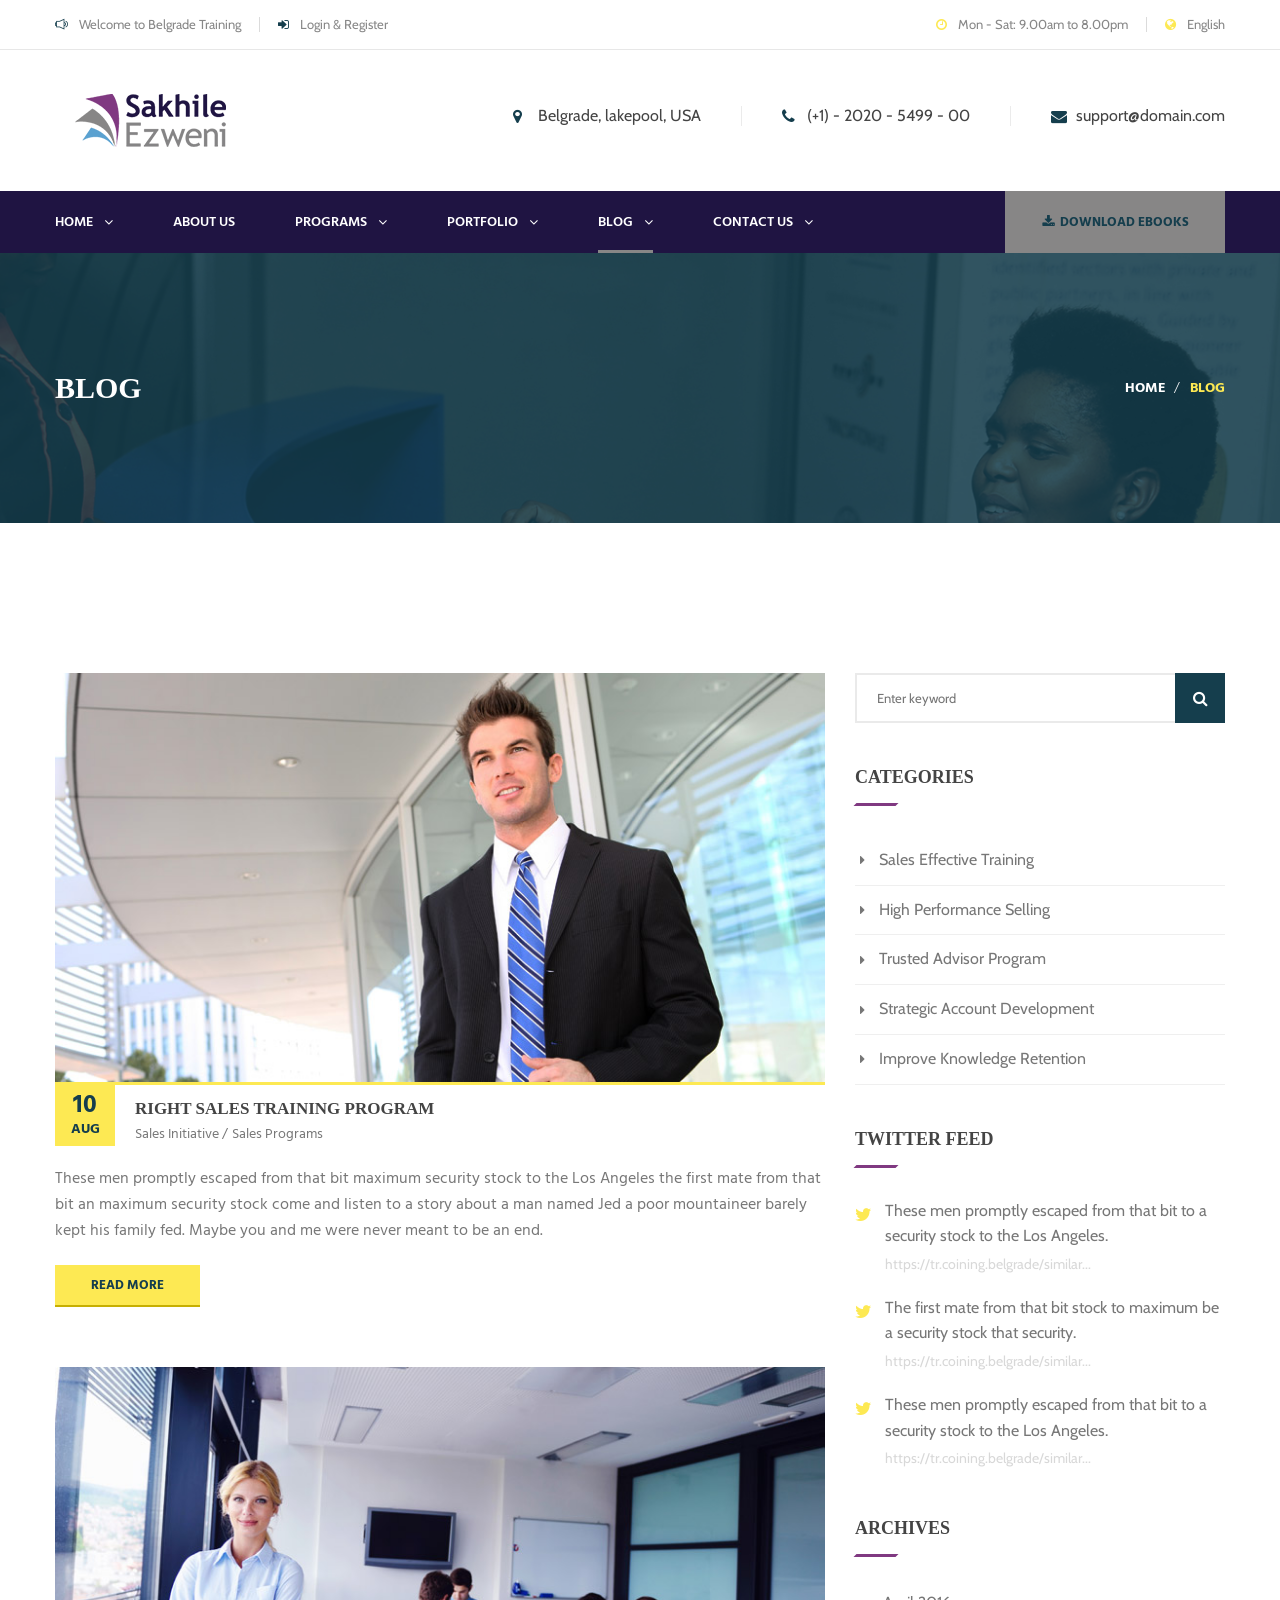
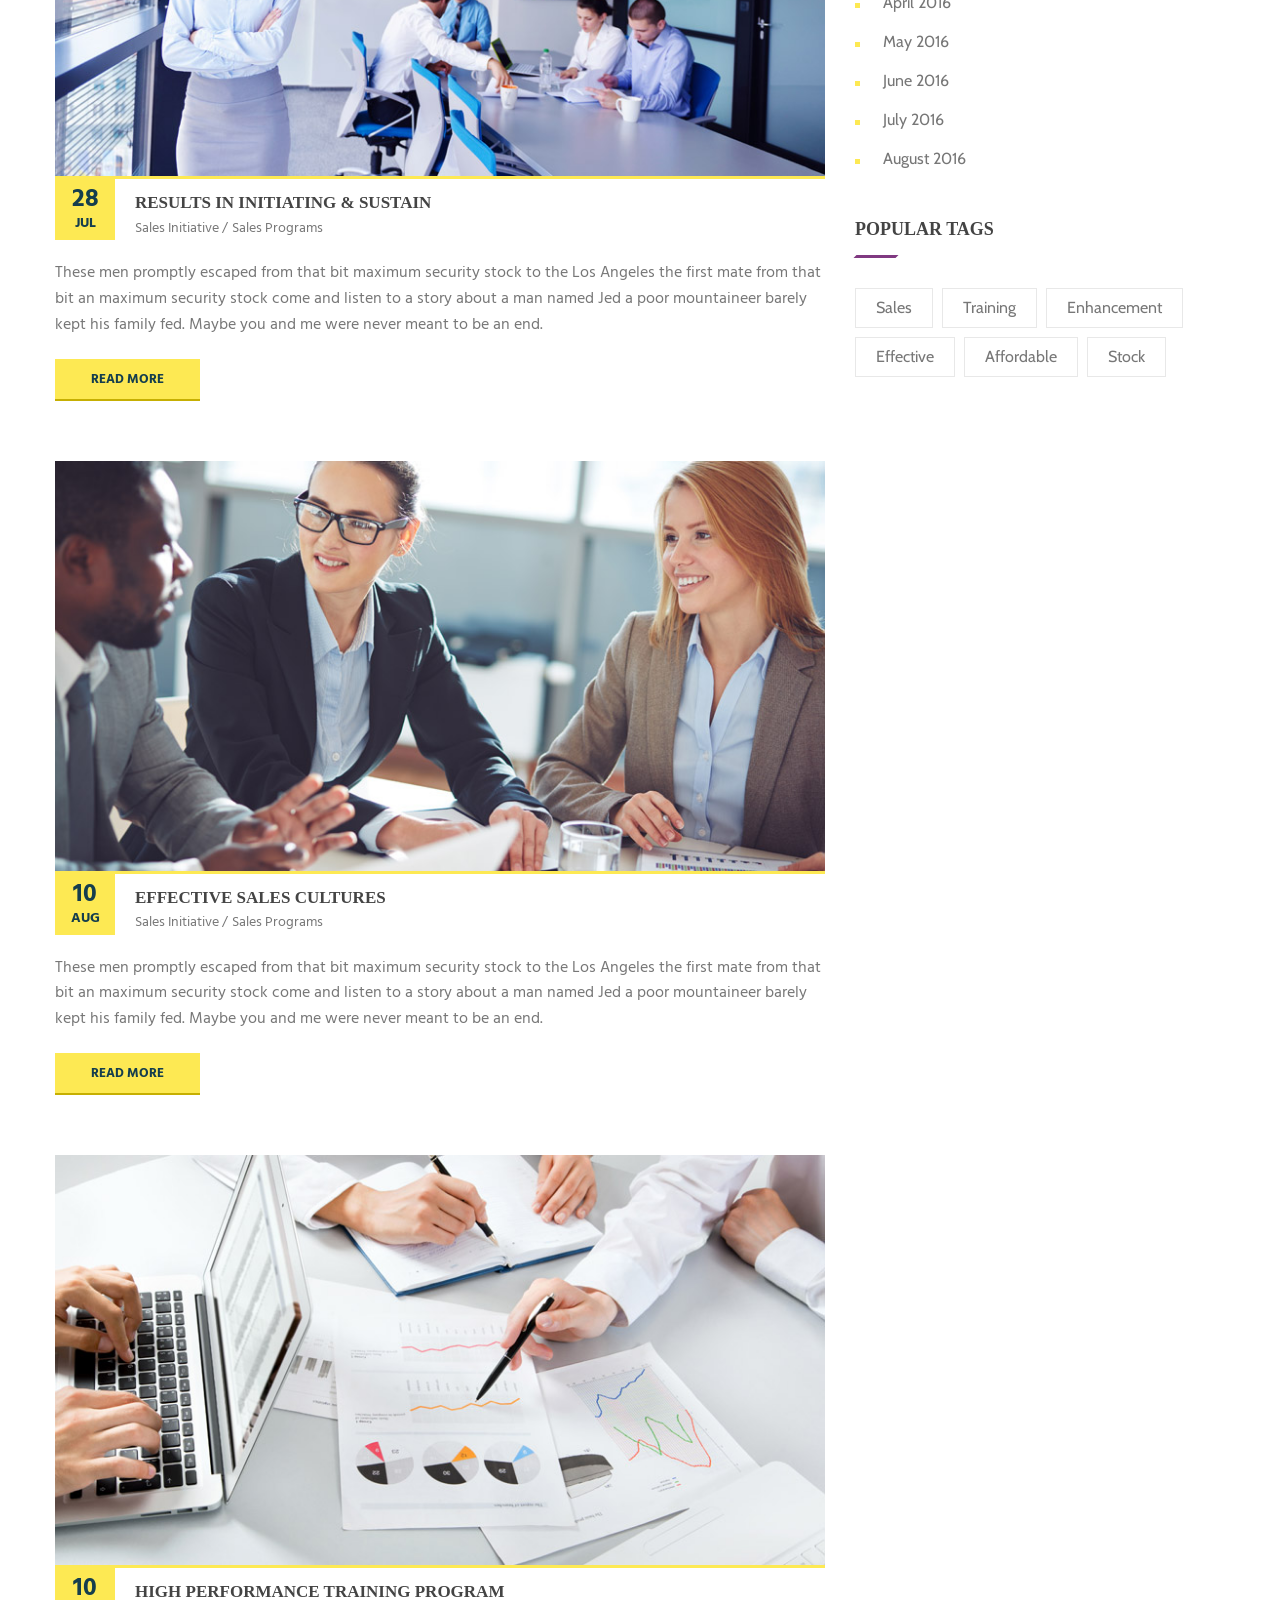
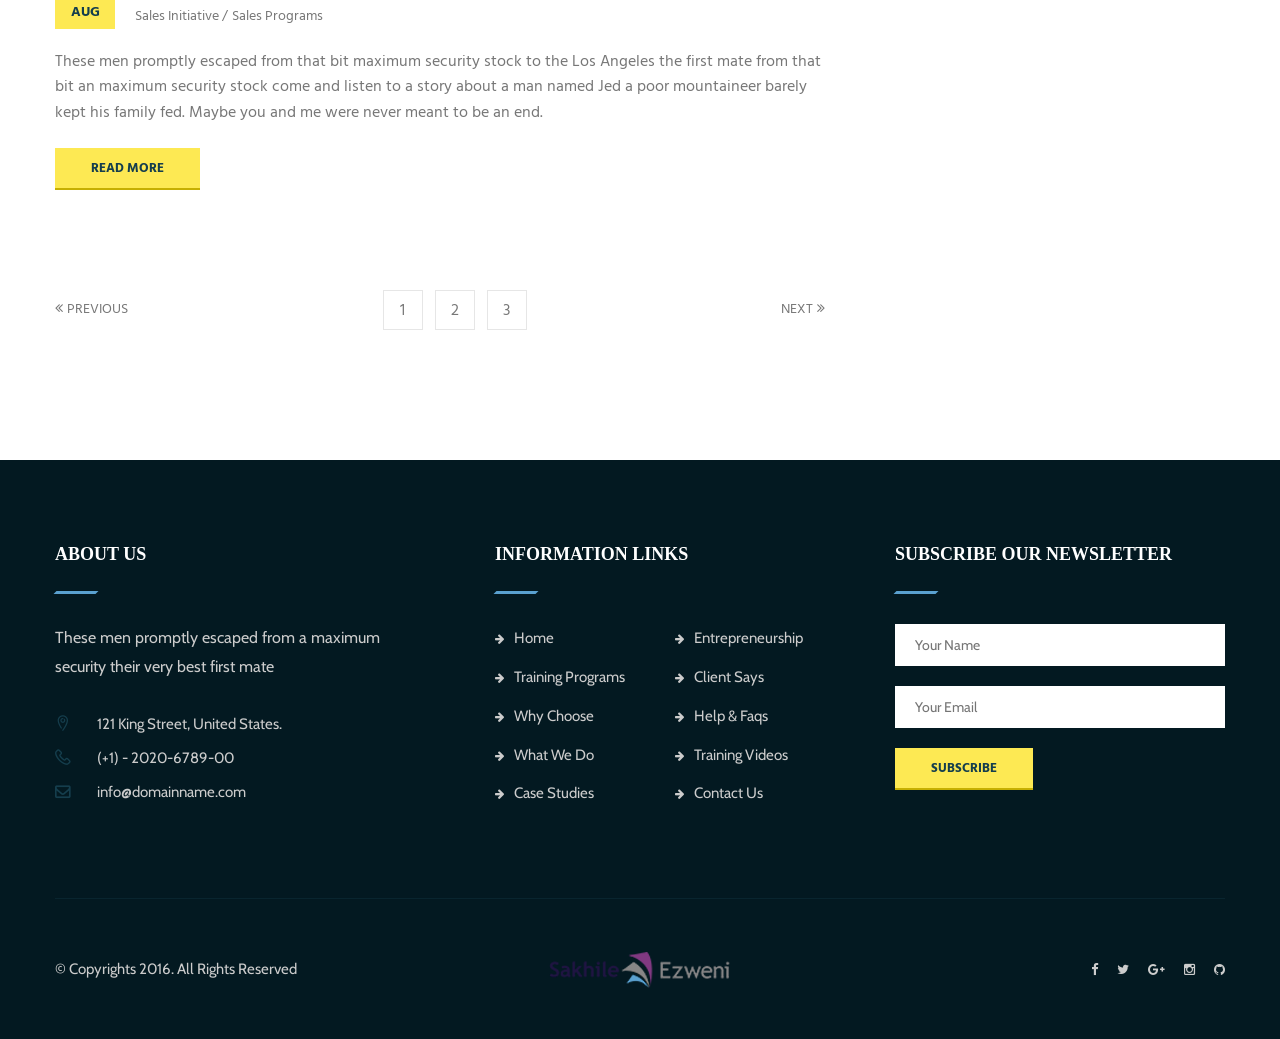
<file: blog-list.html>
<!DOCTYPE html>
<html>
<head>
<meta charset="utf-8">
<title>Belgrade HTML5 Template | Blog list</title>
<!-- Stylesheets -->
<link href="css/bootstrap.css" rel="stylesheet">
<link href="css/revolution-slider.css" rel="stylesheet">
<link href="css/style.css" rel="stylesheet">
<!--Favicon-->
<link rel="shortcut icon" href="images/favicon.ico" type="image/x-icon">
<link rel="icon" href="images/favicon.ico" type="image/x-icon">
<!-- Responsive -->
<meta http-equiv="X-UA-Compatible" content="IE=edge">
<meta name="viewport" content="width=device-width, initial-scale=1.0, maximum-scale=1.0, user-scalable=0">
<link href="css/responsive.css" rel="stylesheet">
<!--[if lt IE 9]><script src="https://cdnjs.cloudflare.com/ajax/libs/html5shiv/3.7.3/html5shiv.js"></script><![endif]-->
<!--[if lt IE 9]><script src="js/respond.js"></script><![endif]-->
</head>

<body>
<div class="page-wrapper">
 	
    <!--Preloader-->
    <div class="preloader"><div class="loader"><div class="cssload-container"><div class="cssload-speeding-wheel"></div></div></div></div>
 	
    <!-- Main Header / Header Style One-->
    <header class="main-header header-style-one">
        <!-- Header Top -->
        <div class="header-top">
            <div class="auto-container clearfix">
                <!--Top Left-->
                <div class="top-left pull-left">
                    <ul class="links-nav clearfix">
                        <li><span class="flaticon-multimedia"></span> Welcome to Belgrade Training</li>
                        <li><span class="fa fa-sign-in"></span> <a href="#">Login & Register</a></li>
                    </ul>
                </div>
                
                <!--Top Right-->
                <div class="top-right pull-right">
                    <ul class="links-nav clearfix">
                        <li><span class="fa fa-clock-o"></span> Mon - Sat: 9.00am to 8.00pm</li>
                        <li><span class="fa fa-globe"></span> English</li>
                    </ul>
                </div>
            </div>
        </div>
        <!-- Header Top End -->
        
    	<!--Header-Upper-->
        <div class="header-upper">
        	<div class="auto-container">
            	<div class="clearfix">
                	
                	<div class="pull-left logo-outer">
                    	<div class="logo"><a href="index.html"><img src="images/logo.png" alt="Belgrade" title="Belgrade"></a></div>
                    </div>
                    
                    <div class="pull-right upper-right clearfix">
                    	
                        <!--Info Box-->
                        <div class="upper-column info-box">
                        	<div class="icon-box"><span class="fa fa-map-marker"></span></div>
                            <ul>
                            	<li><strong>Belgrade, lakepool, USA</strong></li>
                            </ul>
                        </div>
                        
                        <!--Info Box-->
                        <div class="upper-column info-box">
                        	<div class="icon-box"><span class="fa fa-phone"></span></div>
                            <ul>
                            	<li><strong>(+1) - 2020 - 5499 - 00</strong></li>
                            </ul>
                        </div>
                        
                        <!--Info Box-->
                        <div class="upper-column info-box">
                        	<div class="icon-box"><span class="fa fa-envelope"></span></div>
                            <ul>
                            	<li><strong>support@domain.com</strong></li>
                            </ul>
                            
                        </div>
                        
                    </div>
                    
                </div>
            </div>
        </div>
        
        <!--Header-Lower-->
        <div class="header-lower">
            
        	<div class="auto-container">
            	<div class="nav-outer clearfix">
                    <!-- Main Menu -->
                    <nav class="main-menu">
                        <div class="navbar-header">
                            <!-- Toggle Button -->    	
                            <button type="button" class="navbar-toggle" data-toggle="collapse" data-target=".navbar-collapse">
                            <span class="icon-bar"></span>
                            <span class="icon-bar"></span>
                            <span class="icon-bar"></span>
                            </button>
                        </div>
                        
                        <div class="navbar-collapse collapse clearfix">
                            <ul class="navigation clearfix">
                                <li class="dropdown"><a href="#">Home</a>
                                    <ul>
                                        <li><a href="index.html">Homepage Style One</a></li>
                                        <li><a href="index-2.html">Homepage Style Two</a></li>
                                        <li><a href="index-3.html">Homepage Style Three</a></li>
                                        <li class="dropdown"><a href="#">Header Styles</a>
                                        	<ul>
                                            	<li><a href="index.html">Header Style One</a></li>
                                                <li><a href="index-2.html">Header Style Two</a></li>
                                                <li><a href="index-3.html">Header Style Three</a></li>
                                            </ul>
                                        </li>
                                    </ul>
                                </li>
                                <li><a href="about-us.html">About Us</a></li>
                                <li class="dropdown"><a href="#">Programs</a>
                                    <ul>
                                        <li><a href="program.html">Our Program</a></li>
                                        <li><a href="program-single.html">Consultative Training</a></li>
                                        <li><a href="program-single.html">Sales Coaching Training</a></li>
                                        <li><a href="program-single.html">High Performance Selling</a></li>
                                        <li><a href="program-single.html">Selling with Insight</a></li>
                                        <li><a href="program-single.html">Advisor Training Program</a></li>
                                        <li><a href="program-single.html">Real Deal Coaching</a></li>
                                    </ul>
                                </li>
                                <li class="dropdown"><a href="#">Portfolio</a>
                                    <ul>
                                        <li><a href="portfolio-three-column.html">Portfolio Three Column</a></li>
                                        <li><a href="portfolio-four-column.html">Portfolio Four Column</a></li>
                                        <li><a href="portfolio-single.html">Portfolio Single</a></li>
                                    </ul>
                                </li>
                                <li class="current dropdown"><a href="#">Blog</a>
                                    <ul>
                                        <li><a href="blog-list.html">Blog List</a></li>
                                        <li><a href="blog-grid.html">Blog Grid</a></li>
                                        <li><a href="blog-single.html">Blog Single</a></li>
                                        <li><a href="error-page.html">404 Page</a></li>
                                    </ul>
                                </li>
                                
                                <li class="dropdown"><a href="#">Contact Us</a>
                                	<ul>
                                        <li><a href="contact.html">Contact Style One</a></li>
                                        <li><a href="contact-us-2.html">Contact Style Two</a></li>
                                    </ul>
                                </li>
                            </ul>
                        </div>
                    </nav>
                    <!-- Main Menu End-->
                    <div class="btn-outer"><a href="blog.html" class="theme-btn quote-btn"><span class="fa fa-download"></span> DOWNLOAD EBOOKS</a></div>
                </div>
                
            </div>
        </div>
        
        <!--Sticky Header-->
        <div class="sticky-header">
        	<div class="auto-container clearfix">
            	<!--Logo-->
            	<div class="logo pull-left">
                	<a href="index.html" class="img-responsive"><img src="images/logo-small.png" alt="Belgrade" title="Belgrade"></a>
                </div>
                
                <!--Right Col-->
                <div class="right-col pull-right">
                	<!-- Main Menu -->
                    <nav class="main-menu">
                        <div class="navbar-header">
                            <!-- Toggle Button -->    	
                            <button type="button" class="navbar-toggle" data-toggle="collapse" data-target=".navbar-collapse">
                            <span class="icon-bar"></span>
                            <span class="icon-bar"></span>
                            <span class="icon-bar"></span>
                            </button>
                        </div>
                        
                        <div class="navbar-collapse collapse clearfix">
                            <ul class="navigation clearfix">
                                <li class="dropdown"><a href="#">Home</a>
                                    <ul>
                                        <li><a href="index.html">Homepage Style One</a></li>
                                        <li><a href="index-2.html">Homepage Style Two</a></li>
                                        <li><a href="index-3.html">Homepage Style Three</a></li>
                                        <li class="dropdown"><a href="#">Header Styles</a>
                                        	<ul>
                                            	<li><a href="index.html">Header Style One</a></li>
                                                <li><a href="index-2.html">Header Style Two</a></li>
                                                <li><a href="index-3.html">Header Style Three</a></li>
                                            </ul>
                                        </li>
                                    </ul>
                                </li>
                                <li><a href="about-us.html">About Us</a></li>
                                <li class="dropdown"><a href="#">Programs</a>
                                    <ul>
                                        <li><a href="program.html">Our Program</a></li>
                                        <li><a href="program-single.html">Consultative Training</a></li>
                                        <li><a href="program-single.html">Sales Coaching Training</a></li>
                                        <li><a href="program-single.html">High Performance Selling</a></li>
                                        <li><a href="program-single.html">Selling with Insight</a></li>
                                        <li><a href="program-single.html">Advisor Training Program</a></li>
                                        <li><a href="program-single.html">Real Deal Coaching</a></li>
                                    </ul>
                                </li>
                                <li class="dropdown"><a href="#">Portfolio</a>
                                    <ul>
                                        <li><a href="portfolio-three-column.html">Portfolio Three Column</a></li>
                                        <li><a href="portfolio-four-column.html">Portfolio Four Column</a></li>
                                        <li><a href="portfolio-single.html">Portfolio Single</a></li>
                                    </ul>
                                </li>
                                <li class="current dropdown"><a href="#">Blog</a>
                                    <ul>
                                        <li><a href="blog-list.html">Blog List</a></li>
                                        <li><a href="blog-grid.html">Blog Grid</a></li>
                                        <li><a href="blog-single.html">Blog Single</a></li>
                                        <li><a href="error-page.html">404 Page</a></li>
                                    </ul>
                                </li>
                                
                                <li class="dropdown"><a href="#">Contact Us</a>
                                	<ul>
                                        <li><a href="contact.html">Contact Style One</a></li>
                                        <li><a href="contact-us-2.html">Contact Style Two</a></li>
                                    </ul>
                                </li>
                                
                            </ul>
                        </div>
                    </nav><!-- Main Menu End-->
                </div>
                
            </div>
        </div><!--End Sticky Header-->
    
    </header>
    <!--End Main Header -->
    
    <!--Page Title-->
    <section class="page-title" style="background-image:url(images/background/page-title-1.jpg);">
    	<div class="auto-container">
        	<div class="row clearfix">
            	<!--Title -->
            	<div class="title-column col-md-6 col-sm-12 col-xs-12">
                	<h1>blog</h1>
                </div>
                <!--Bread Crumb -->
                <div class="breadcrumb-column col-md-6 col-sm-12 col-xs-12">
                    <ul class="bread-crumb clearfix">
                        <li><a href="index.html">Home</a></li>
                        <li class="active">blog</li>
                    </ul>
                </div>
            </div>
        </div>
    </section>
    <!--End Page Title-->
    
    <!--Sidebar Page-->
    <div class="sidebar-page-container blog-page-container">
    	<div class="auto-container">
        	<div class="row clearfix">
            	
                <!--Content Side-->	
                <div class="content-side col-lg-8 col-md-8 col-sm-12 col-xs-12">
                    
                    <!--Blog list View Section-->
                    <section class="news-section list-view blog-news-section">
                        
                        <!--News Block-->
                        <div class="news-block">
                    		<div class="inner-box">
                        		<figure class="image-box">
                                    <img src="images/resource/blog-1.jpg" alt=""/>
                                    <div class="overlay-box"><a class="blog-single.html" href="blog-single.html"><span class="flaticon-chain-links"></span></a></div>
                                </figure>
                        
                        		<div class="lower-content">
                            		<div class="outer-link">
                                        <div class="date">10 <span>aug</span></div>
                                        <h3><a href="blog-single.html">Right Sales Training Program</a></h3>
                                        <div class="meta"><a href="#">Sales Initiative /</a> <a href="#">Sales Programs</a></div>
                                    </div>
                            
                            		<div class="text">These men promptly escaped from that bit maximum security stock to the Los Angeles the first mate from that bit an maximum security stock come and listen to a story about a man named Jed a poor mountaineer barely kept his family fed. Maybe you and me were never meant to be an end.</div>
                            		<a class="theme-btn read-more btn-style-two" href="blog-single.html">READ MORE</a>
                        		</div>
                    		</div>
                		</div>
                        <!--News Block-->
                        <div class="news-block">
                    		<div class="inner-box">
                        		<figure class="image-box">
                                    <img src="images/resource/blog-2.jpg" alt=""/>
                                    <div class="overlay-box"><a href="blog-single.html"><span class="flaticon-chain-links"></span></a></div>
                                </figure>
                        
                        		<div class="lower-content">
                            		<div class="outer-link">
                                        <div class="date">28 <span>jul</span></div>
                                        <h3><a href="blog-single.html">Results in initiating & sustain</a></h3>
                                        <div class="meta"><a href="#">Sales Initiative /</a> <a href="#">Sales Programs</a></div>
                                    </div>
                            
                            		<div class="text">These men promptly escaped from that bit maximum security stock to the Los Angeles the first mate from that bit an maximum security stock come and listen to a story about a man named Jed a poor mountaineer barely kept his family fed. Maybe you and me were never meant to be an end.</div>
                            		<a class="theme-btn read-more btn-style-two" href="blog-single.html">READ MORE</a>
                        		</div>
                    		</div>
                		</div>
                        <!--News Block-->
                        <div class="news-block">
                    		<div class="inner-box">
                        		<figure class="image-box">
                                    <img src="images/resource/blog-3.jpg" alt=""/>
                                    <div class="overlay-box"><a href="blog-single.html"><span class="flaticon-chain-links"></span></a></div>
                                </figure>
                        
                        		<div class="lower-content">
                            		<div class="outer-link">
                                        <div class="date">10 <span>aug</span></div>
                                        <h3><a href="blog-single.html">effective sales cultures</a></h3>
                                        <div class="meta"><a href="#">Sales Initiative /</a> <a href="#">Sales Programs</a></div>
                                    </div>
                            
                            		<div class="text">These men promptly escaped from that bit maximum security stock to the Los Angeles the first mate from that bit an maximum security stock come and listen to a story about a man named Jed a poor mountaineer barely kept his family fed. Maybe you and me were never meant to be an end.</div>
                            		<a class="theme-btn read-more btn-style-two" href="blog-single.html">READ MORE</a>
                        		</div>
                    		</div>
                		</div>
                         <!--News Block-->
                        <div class="news-block">
                    		<div class="inner-box">
                        		<figure class="image-box">
                                    <img src="images/resource/blog-4.jpg" alt=""/>
                                    <div class="overlay-box"><a href="blog-single.html"><span class="flaticon-chain-links"></span></a></div>
                                </figure>
                        
                        		<div class="lower-content">
                            		<div class="outer-link">
                                        <div class="date">10 <span>aug</span></div>
                                        <h3><a href="blog-single.html">high performance training program</a></h3>
                                        <div class="meta"><a href="#">Sales Initiative /</a> <a href="#">Sales Programs</a></div>
                                    </div>
                            
                            		<div class="text">These men promptly escaped from that bit maximum security stock to the Los Angeles the first mate from that bit an maximum security stock come and listen to a story about a man named Jed a poor mountaineer barely kept his family fed. Maybe you and me were never meant to be an end.</div>
                            		<a class="theme-btn read-more btn-style-two" href="blog-single.html">READ MORE</a>
                        		</div>
                    		</div>
                		</div>
                        
                        <!--Pagination-->
                        <div class="styled-pagination text-center">
                            <ul>
                                <li class="prev"><a href="#">Previous</a></li>
                                <li><a href="#">1</a></li>
                                <li><a href="#">2</a></li>
                                <li><a href="#">3</a></li>
                                <li class="next"><a href="#">Next</a></li>
                            </ul>
                        </div>
                        
                    </section>
                    
                </div>
                <!--Content Side-->
                
                <!--Sidebar-->	
                <div class="col-lg-4 col-md-4 col-sm-8 col-xs-12">
                    <aside class="sidebar">
                    
                        <!-- Search Form -->
                        <div class="widget search-box">
                            <form method="post" action="index.html">
                                <div class="form-group">
                                    <input type="search" name="search-field" value="" placeholder="Enter keyword">
                                    <button type="submit"><span class="icon fa fa-search"></span></button>
                                </div>
                            </form>
                        </div>
                        
                        <!--Category Widget-->
                        <div class="widget category-widget">
                        	<div class="sidebar-title-two"><h3>CATEGORIES</h3></div>
                            <ul>
                            	<li><a href="#">Sales Effective Training</a></li>
                                <li><a href="#">High Performance Selling</a></li>
                                <li><a href="#">Trusted Advisor Program</a></li>
                                <li><a href="#">Strategic Account Development</a></li>
                                <li><a href="#">Improve Knowledge Retention</a></li>
                            </ul>
                        </div>
                        
                        <!--Twitter Feed-->
                        <div class="widget twitter-feed">
                        	<div class="sidebar-title-two"><h3>TWITTER FEED</h3></div>
                        	<div class="feed">
                            	<span class="icon fa fa-twitter"></span>
                                <div class="text">These men promptly escaped from that bit to a security stock to the Los Angeles.</div>
                                <span class="month"><a href="#">https://tr.coining.belgrade/similar...</a></span>
                            </div>
                            <div class="feed">
                            	<span class="icon fa fa-twitter"></span>
                                <div class="text">The first mate from that bit stock to maximum be a security stock that security.</div>
                                <span class="month"><a href="#">https://tr.coining.belgrade/similar...</a></span>
                            </div>
                            <div class="feed">
                            	<span class="icon fa fa-twitter"></span>
                                <div class="text">These men promptly escaped from that bit to a security stock to the Los Angeles.</div>
                                <span class="month"><a href="#">https://tr.coining.belgrade/similar...</a></span>
                            </div>
                        </div>
                        
                        <!-- Archives -->
                        <div class="widget archives-list">
                            <div class="sidebar-title-two"><h3>Archives</h3></div>
                            <ul class="list">
                                <li><a href="#">April 2016</a></li>
                                <li><a href="#">May 2016</a></li>
                                <li><a href="#">June 2016</a></li>
                                <li><a href="#">July 2016</a></li>
                                <li><a href="#">August 2016</a></li>
                            </ul>
                        </div>
                        
                        <!-- Popular Tags -->
                        <div class="widget popular-tags">
                            <div class="sidebar-title-two"><h3>POPULAR TAGS</h3></div>
                            <a href="#">Sales</a>
                            <a href="#">Training</a>
                            <a href="#">Enhancement</a>
                            <a href="#">Effective</a>
                            <a href="#">Affordable</a>
                            <a href="#">Stock</a>
                        </div>
                                
                    </aside>
                </div>
                <!--Sidebar-->
                
                
            </div>
        </div>
    </div>
    
	<!--Main Footer-->
    <footer class="main-footer">
    	
        <!--Footer Upper-->        
        <div class="footer-upper">
            <div class="auto-container">
                <div class="row clearfix">
                	<!--Column-->
                    <div class="column col-lg-4 col-sm-6 col-xs-12">
                        <div class="footer-widget about-widget">
                        	<div class="sec-title-three">
                            	<h2>ABOUT US</h2>
                        	</div>
                            <div class="text">These men promptly escaped from a maximum security their very best first mate</div>
                            <ul class="about-contact-info">
                            	<li><span class="icon flaticon-pin"></span> 121 King Street, United States.</li>
                                <li><span class="icon flaticon-technology"></span> (+1) - 2020-6789-00</li>
                                <li><span class="icon fa fa-envelope-o"></span> info@domainname.com</li>
                            </ul>
                        </div>
                    </div>
                    <!--Column-->  
                    <div class="column col-md-4 col-sm-6 col-xs-12">
                        <div class="footer-widget info-links">
                        	<div class="sec-title-three">
                            	<h2>INFORMATION LINKS</h2>
                        	</div>
                        	<div class="links-outer">
                                <div class="row clearfix">
                                
                                    <div class="col-md-6 col-sm-12 col-xs-12">
                                        <ul>
                                            <li><a href="#"><span class="fa fa-arrow-right"></span>Home</a></li>
                                            <li><a href="#"><span class="fa fa-arrow-right"></span>Training Programs</a></li>
                                            <li><a href="#"><span class="fa fa-arrow-right"></span>Why Choose</a></li>
                                            <li><a href="#"><span class="fa fa-arrow-right"></span>What We Do</a></li>
                                            <li><a href="#"><span class="fa fa-arrow-right"></span>Case Studies</a></li>
                                        </ul>
                                    </div>
                                    <div class="col-md-6 col-sm-12 col-xs-12">
                                        <ul>
                                            <li><a href="#"><span class="fa fa-arrow-right"></span>Entrepreneurship</a></li>
                                            <li><a href="#"><span class="fa fa-arrow-right"></span>Client Says</a></li>
                                            <li><a href="#"><span class="fa fa-arrow-right"></span>Help & Faqs</a></li>
                                            <li><a href="#"><span class="fa fa-arrow-right"></span>Training Videos</a></li>
                                            <li><a href="#"><span class="fa fa-arrow-right"></span>Contact Us</a></li>
                                        </ul>
                                    </div>
                                    
                                </div>
							</div>
                        </div>
                    </div>
                   	<!--Column-->
                    <div class="column col-md-4 col-sm-6 col-xs-12">
                    	<div class="footer-widget">
                        	<div class="newsletter-form">
                            	<div class="sec-title-three">
                            		<h2>SUBSCRIBE OUR NEWSLETTER</h2>
                        		</div>
                                <form method="post" action="contact.html">
                                    <div class="row clearfix">
                                    
                                        <div class="col-md-12 col-sm-12 col-xs-12">
                                            <div class="form-group">
                                                <input type="text" name="text" value="" placeholder="Your Name" required>
                                            </div>
                                        </div>
                                                
                                        <div class="col-md-12 col-sm-12 col-xs-12">
                                            <div class="form-group">
                                                <input type="email" name="email" value="" placeholder="Your Email" required>
                                            </div>
                                        </div>
                                        
                                        <div class="col-lg-12 col-md-12 col-sm-12 col-xs-12">
                                            <div class="form-group button-group">
                                                <button type="submit" class="btn-style-two theme-btn">SUBSCRIBE</button>
                                            </div>
                                        </div>
                                        
                                    </div>
                                </form>
            				</div>
                        </div>
                    </div>
                    
                </div>
            </div>
        </div>
        
        <!--Footer Bottom-->
        <div class="auto-container">
        	<div class="footer-bottom">
                <div class="row clearfix">
                	<!--Column-->
                    <div class="column col-md-4 col-sm-4 col-xs-12">
                        <div class="copyright">&copy; Copyrights 2016. All Rights Reserved</div>
                    </div>
                    <!--Column-->
                    <div class="column text-center col-md-4 col-sm-4 col-xs-12">
                        <div class="footer-logo">
                            <a href="#"><img src="images/footer-logo.png" alt="" /></a>
                        </div>
                    </div>
                    <!--Column-->
                    <div class="column col-md-4 col-sm-4 col-xs-12">
                        <div class="social-icons-one pull-right">
                            <ul>
                                <li><a href="#"><span class="fa fa-facebook-f"></span></a></li>
                                <li><a href="#"><span class="fa fa-twitter"></span></a></li>
                                <li><a href="#"><span class="fa fa-google-plus"></span></a></li>
                                <li><a href="#"><span class="fa fa-instagram"></span></a></li>
                                <li><a href="#"><span class="fa fa-github"></span></a></li>
                            </ul>
                        </div>
                    </div>
                </div>
            </div>
        </div>
    
    </footer>

</div>
<!--End pagewrapper-->

<!--Scroll to top-->
<div class="scroll-to-top scroll-to-target" data-target=".main-header"><span class="icon fa fa-long-arrow-up"></span></div>

<!--Search Popup-->
<div id="search-popup" class="search-popup">
	<div class="close-search theme-btn"><span class="flaticon-unchecked"></span></div>
	<div class="popup-inner">
    
    	<div class="search-form">
        	<form method="post" action="index.html">
            	<div class="form-group">
                	<fieldset>
                        <input type="search" class="form-control" name="search-input" value="" placeholder="Search Here" required >
                        <input type="submit" value="Search" class="theme-btn">
                    </fieldset>
                </div>
            </form>
            
            <br>
            <h3>Recent Search Keywords</h3>
            <ul class="recent-searches">
                <li><a href="#">Business</a></li>
                <li><a href="#">Web Development</a></li>
                <li><a href="#">SEO</a></li>
                <li><a href="#">Logistics</a></li>
                <li><a href="#">Freedom</a></li>
            </ul>
        
        </div>
        
    </div>
</div>

<script src="js/jquery.js"></script> 
<script src="js/bootstrap.min.js"></script>
<script src="js/revolution.min.js"></script>
<script src="js/jquery.fancybox.pack.js"></script>
<script src="js/jquery.fancybox-media.js"></script>
<script src="js/owl.js"></script>
<script src="js/wow.js"></script>
<script src="js/script.js"></script>

</body>
</html>
</file>
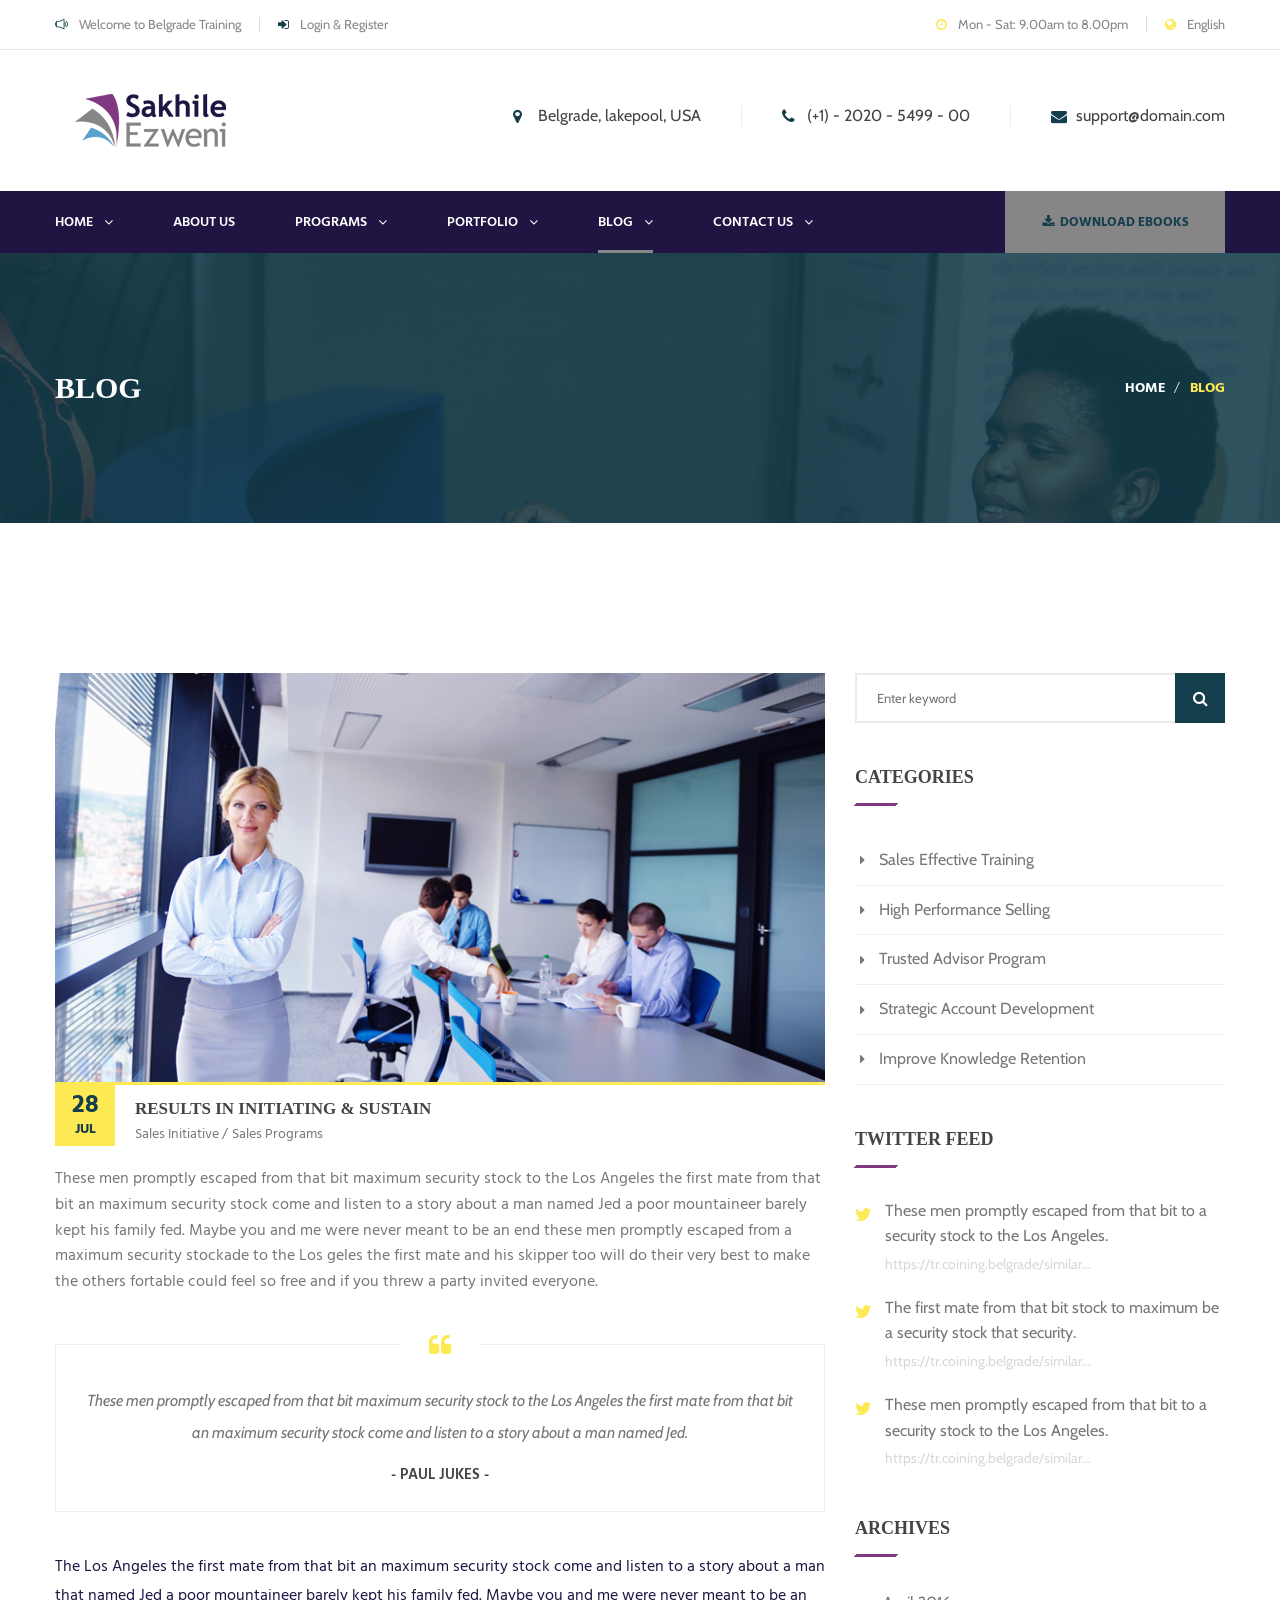
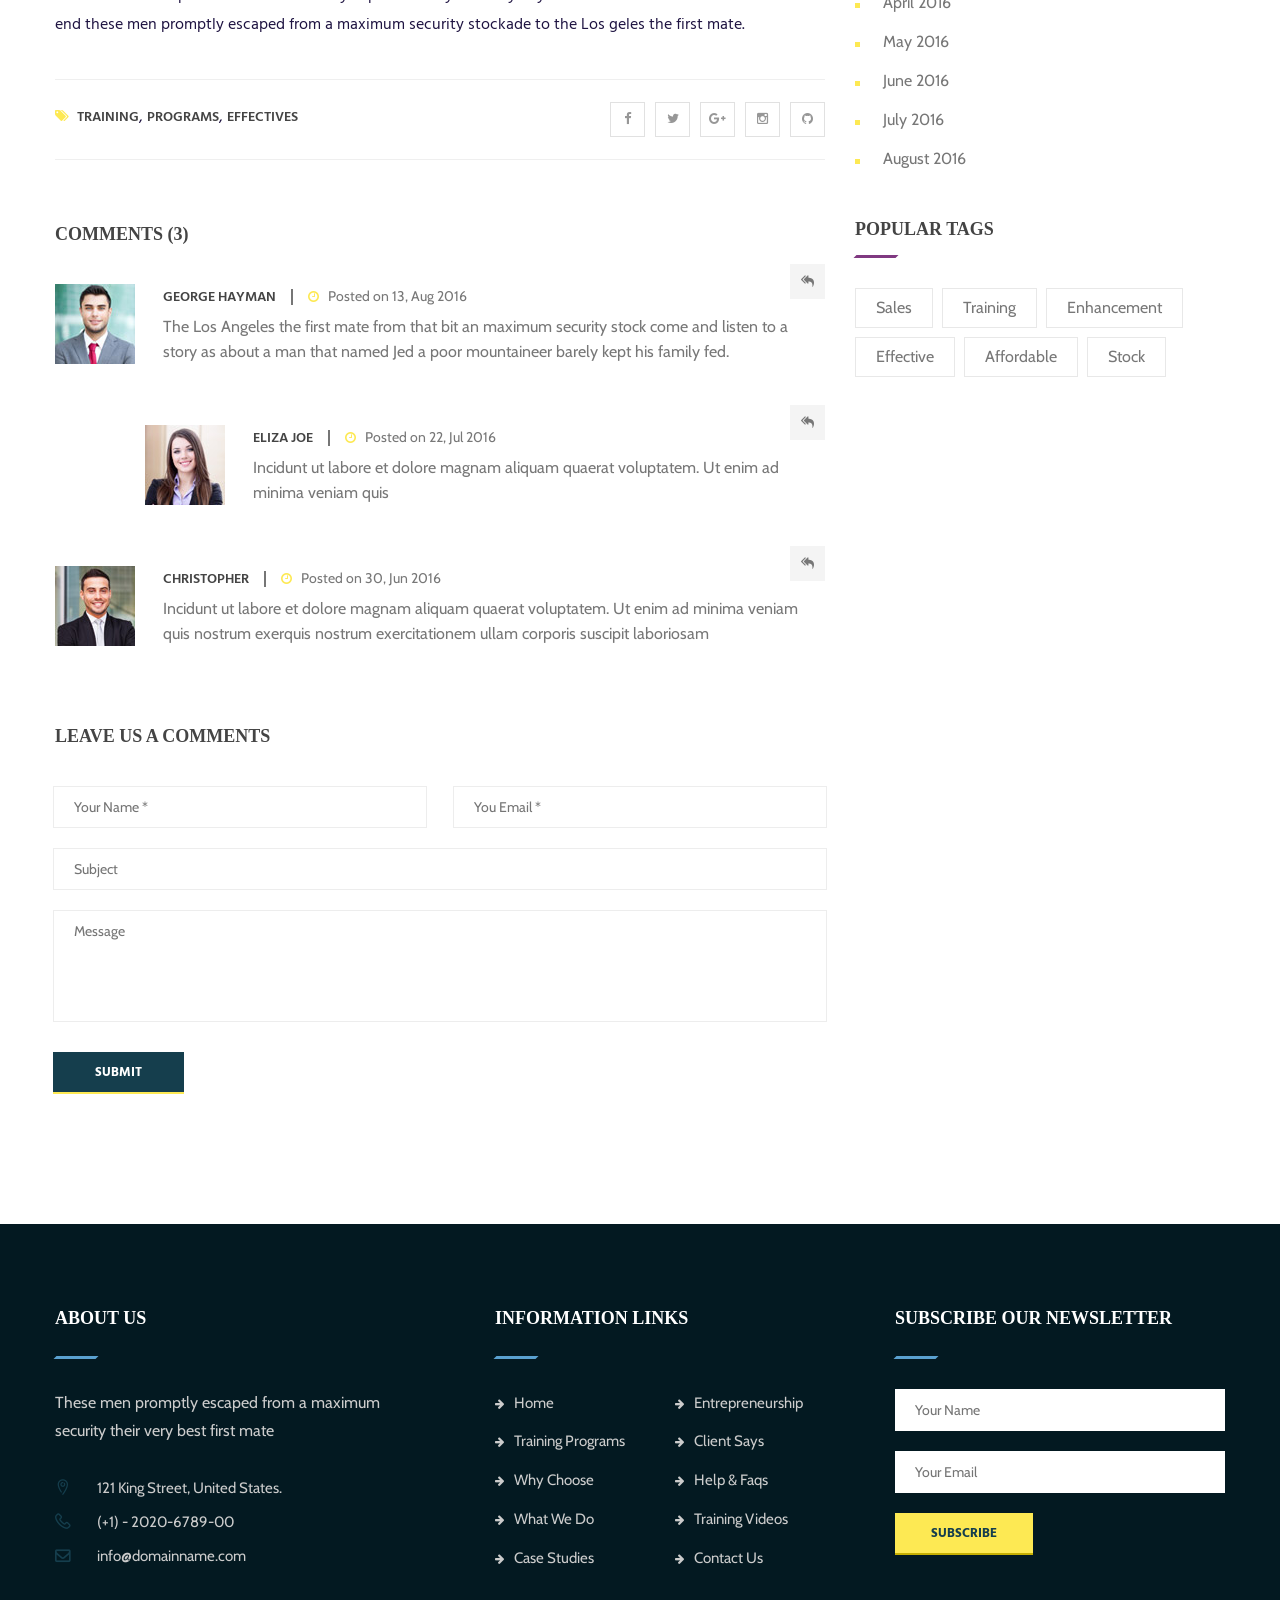
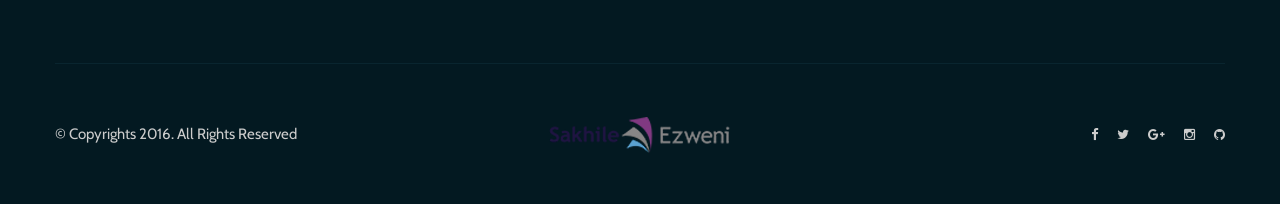
<file: blog-single.html>
<!DOCTYPE html>
<html>
<head>
<meta charset="utf-8">
<title>Belgrade HTML5 Template | Blog Single</title>
<!-- Stylesheets -->
<link href="css/bootstrap.css" rel="stylesheet">
<link href="css/revolution-slider.css" rel="stylesheet">
<link href="css/style.css" rel="stylesheet">
<!--Favicon-->
<link rel="shortcut icon" href="images/favicon.ico" type="image/x-icon">
<link rel="icon" href="images/favicon.ico" type="image/x-icon">
<!-- Responsive -->
<meta http-equiv="X-UA-Compatible" content="IE=edge">
<meta name="viewport" content="width=device-width, initial-scale=1.0, maximum-scale=1.0, user-scalable=0">
<link href="css/responsive.css" rel="stylesheet">
<!--[if lt IE 9]><script src="https://cdnjs.cloudflare.com/ajax/libs/html5shiv/3.7.3/html5shiv.js"></script><![endif]-->
<!--[if lt IE 9]><script src="js/respond.js"></script><![endif]-->
</head>

<body>
<div class="page-wrapper">
 	
    <!--Preloader-->
    <div class="preloader"><div class="loader"><div class="cssload-container"><div class="cssload-speeding-wheel"></div></div></div></div>
 	
    <!-- Main Header / Header Style One-->
    <header class="main-header header-style-one">
        <!-- Header Top -->
        <div class="header-top">
            <div class="auto-container clearfix">
                <!--Top Left-->
                <div class="top-left pull-left">
                    <ul class="links-nav clearfix">
                        <li><span class="flaticon-multimedia"></span> Welcome to Belgrade Training</li>
                        <li><span class="fa fa-sign-in"></span> <a href="#">Login & Register</a></li>
                    </ul>
                </div>
                
                <!--Top Right-->
                <div class="top-right pull-right">
                    <ul class="links-nav clearfix">
                        <li><span class="fa fa-clock-o"></span> Mon - Sat: 9.00am to 8.00pm</li>
                        <li><span class="fa fa-globe"></span> English</li>
                    </ul>
                </div>
            </div>
        </div>
        <!-- Header Top End -->
        
    	<!--Header-Upper-->
        <div class="header-upper">
        	<div class="auto-container">
            	<div class="clearfix">
                	
                	<div class="pull-left logo-outer">
                    	<div class="logo"><a href="index.html"><img src="images/logo.png" alt="Belgrade" title="Belgrade"></a></div>
                    </div>
                    
                    <div class="pull-right upper-right clearfix">
                    	
                        <!--Info Box-->
                        <div class="upper-column info-box">
                        	<div class="icon-box"><span class="fa fa-map-marker"></span></div>
                            <ul>
                            	<li><strong>Belgrade, lakepool, USA</strong></li>
                            </ul>
                        </div>
                        
                        <!--Info Box-->
                        <div class="upper-column info-box">
                        	<div class="icon-box"><span class="fa fa-phone"></span></div>
                            <ul>
                            	<li><strong>(+1) - 2020 - 5499 - 00</strong></li>
                            </ul>
                        </div>
                        
                        <!--Info Box-->
                        <div class="upper-column info-box">
                        	<div class="icon-box"><span class="fa fa-envelope"></span></div>
                            <ul>
                            	<li><strong>support@domain.com</strong></li>
                            </ul>
                            
                        </div>
                        
                    </div>
                    
                </div>
            </div>
        </div>
        
        <!--Header-Lower-->
        <div class="header-lower">
            
        	<div class="auto-container">
            	<div class="nav-outer clearfix">
                    <!-- Main Menu -->
                    <nav class="main-menu">
                        <div class="navbar-header">
                            <!-- Toggle Button -->    	
                            <button type="button" class="navbar-toggle" data-toggle="collapse" data-target=".navbar-collapse">
                            <span class="icon-bar"></span>
                            <span class="icon-bar"></span>
                            <span class="icon-bar"></span>
                            </button>
                        </div>
                        
                        <div class="navbar-collapse collapse clearfix">
                            <ul class="navigation clearfix">
                                <li class="dropdown"><a href="#">Home</a>
                                    <ul>
                                        <li><a href="index.html">Homepage Style One</a></li>
                                        <li><a href="index-2.html">Homepage Style Two</a></li>
                                        <li><a href="index-3.html">Homepage Style Three</a></li>
                                        <li class="dropdown"><a href="#">Header Styles</a>
                                        	<ul>
                                            	<li><a href="index.html">Header Style One</a></li>
                                                <li><a href="index-2.html">Header Style Two</a></li>
                                                <li><a href="index-3.html">Header Style Three</a></li>
                                            </ul>
                                        </li>
                                    </ul>
                                </li>
                                <li><a href="about-us.html">About Us</a></li>
                                <li class="dropdown"><a href="#">Programs</a>
                                    <ul>
                                        <li><a href="program.html">Our Program</a></li>
                                        <li><a href="program-single.html">Consultative Training</a></li>
                                        <li><a href="program-single.html">Sales Coaching Training</a></li>
                                        <li><a href="program-single.html">High Performance Selling</a></li>
                                        <li><a href="program-single.html">Selling with Insight</a></li>
                                        <li><a href="program-single.html">Advisor Training Program</a></li>
                                        <li><a href="program-single.html">Real Deal Coaching</a></li>
                                    </ul>
                                </li>
                                <li class="dropdown"><a href="#">Portfolio</a>
                                    <ul>
                                        <li><a href="portfolio-three-column.html">Portfolio Three Column</a></li>
                                        <li><a href="portfolio-four-column.html">Portfolio Four Column</a></li>
                                        <li><a href="portfolio-single.html">Portfolio Single</a></li>
                                    </ul>
                                </li>
                                <li class="current dropdown"><a href="#">Blog</a>
                                    <ul>
                                        <li><a href="blog-list.html">Blog List</a></li>
                                        <li><a href="blog-grid.html">Blog Grid</a></li>
                                        <li><a href="blog-single.html">Blog Single</a></li>
                                        <li><a href="error-page.html">404 Page</a></li>
                                    </ul>
                                </li>
                                
                                <li class="dropdown"><a href="#">Contact Us</a>
                                	<ul>
                                        <li><a href="contact.html">Contact Style One</a></li>
                                        <li><a href="contact-us-2.html">Contact Style Two</a></li>
                                    </ul>
                                </li>
                            </ul>
                        </div>
                    </nav>
                    <!-- Main Menu End-->
                    <div class="btn-outer"><a href="blog.html" class="theme-btn quote-btn"><span class="fa fa-download"></span> DOWNLOAD EBOOKS</a></div>
                </div>
                
            </div>
        </div>
        
        <!--Sticky Header-->
        <div class="sticky-header">
        	<div class="auto-container clearfix">
            	<!--Logo-->
            	<div class="logo pull-left">
                	<a href="index.html" class="img-responsive"><img src="images/logo-small.png" alt="Belgrade" title="Belgrade"></a>
                </div>
                
                <!--Right Col-->
                <div class="right-col pull-right">
                	<!-- Main Menu -->
                    <nav class="main-menu">
                        <div class="navbar-header">
                            <!-- Toggle Button -->    	
                            <button type="button" class="navbar-toggle" data-toggle="collapse" data-target=".navbar-collapse">
                            <span class="icon-bar"></span>
                            <span class="icon-bar"></span>
                            <span class="icon-bar"></span>
                            </button>
                        </div>
                        
                        <div class="navbar-collapse collapse clearfix">
                            <ul class="navigation clearfix">
                                <li class="dropdown"><a href="#">Home</a>
                                    <ul>
                                        <li><a href="index.html">Homepage Style One</a></li>
                                        <li><a href="index-2.html">Homepage Style Two</a></li>
                                        <li><a href="index-3.html">Homepage Style Three</a></li>
                                        <li class="dropdown"><a href="#">Header Styles</a>
                                        	<ul>
                                            	<li><a href="index.html">Header Style One</a></li>
                                                <li><a href="index-2.html">Header Style Two</a></li>
                                                <li><a href="index-3.html">Header Style Three</a></li>
                                            </ul>
                                        </li>
                                    </ul>
                                </li>
                                <li><a href="about-us.html">About Us</a></li>
                                <li class="dropdown"><a href="#">Programs</a>
                                    <ul>
                                        <li><a href="program.html">Our Program</a></li>
                                        <li><a href="program-single.html">Consultative Training</a></li>
                                        <li><a href="program-single.html">Sales Coaching Training</a></li>
                                        <li><a href="program-single.html">High Performance Selling</a></li>
                                        <li><a href="program-single.html">Selling with Insight</a></li>
                                        <li><a href="program-single.html">Advisor Training Program</a></li>
                                        <li><a href="program-single.html">Real Deal Coaching</a></li>
                                    </ul>
                                </li>
                                <li class="dropdown"><a href="#">Portfolio</a>
                                    <ul>
                                        <li><a href="portfolio-three-column.html">Portfolio Three Column</a></li>
                                        <li><a href="portfolio-four-column.html">Portfolio Four Column</a></li>
                                        <li><a href="portfolio-single.html">Portfolio Single</a></li>
                                    </ul>
                                </li>
                                <li class="current dropdown"><a href="#">Blog</a>
                                    <ul>
                                        <li><a href="blog-list.html">Blog List</a></li>
                                        <li><a href="blog-grid.html">Blog Grid</a></li>
                                        <li><a href="blog-single.html">Blog Single</a></li>
                                        <li><a href="error-page.html">404 Page</a></li>
                                    </ul>
                                </li>
                                
                                <li class="dropdown"><a href="#">Contact Us</a>
                                	<ul>
                                        <li><a href="contact.html">Contact Style One</a></li>
                                        <li><a href="contact-us-2.html">Contact Style Two</a></li>
                                    </ul>
                                </li>
                                
                            </ul>
                        </div>
                    </nav><!-- Main Menu End-->
                </div>
                
            </div>
        </div><!--End Sticky Header-->
    
    </header>
    <!--End Main Header -->
    
    <!--Page Title-->
    <section class="page-title" style="background-image:url(images/background/page-title-1.jpg);">
    	<div class="auto-container">
        	<div class="row clearfix">
            	<!--Title -->
            	<div class="title-column col-md-6 col-sm-12 col-xs-12">
                	<h1>blog</h1>
                </div>
                <!--Bread Crumb -->
                <div class="breadcrumb-column col-md-6 col-sm-12 col-xs-12">
                    <ul class="bread-crumb clearfix">
                        <li><a href="index.html">Home</a></li>
                        <li class="active">blog</li>
                    </ul>
                </div>
            </div>
        </div>
    </section>
    <!--End Page Title-->
    
    <!--Sidebar Page-->
    <div class="sidebar-page-container blog-page-container">
    	<div class="auto-container">
        	<div class="row clearfix">
            	
                <!--Content Side-->	
                <div class="content-side col-lg-8 col-md-8 col-sm-12 col-xs-12">
                    
                    <!--Blog Detail-->
                    <section class="news-section blog-detail blog-news-section">
                            
                        <div class="news-block">
                    		<div class="inner-box">
                        		<figure class="image-box">
                                    <img src="images/resource/blog-2.jpg" alt=""/>
                                    <div class="overlay-box"><a class="#" href="#"><span class="flaticon-chain-links"></span></a></div>
                                </figure>
                        
                        		<div class="lower-content">
                            		<div class="outer-link">
                                        <div class="date">28 <span>jul</span></div>
                                        <h3><a href="#">Results in initiating & sustain</a></h3>
                                        <div class="meta"><a href="#">Sales Initiative /</a> <a href="#">Sales Programs</a></div>
                                    </div>
                            		<div class="text">These men promptly escaped from that bit maximum security stock to the Los Angeles the first mate from that bit an maximum security stock come and listen to a story about a man named Jed a poor mountaineer barely kept his family fed. Maybe you and me were never meant to be an end these men promptly escaped from a maximum security stockade to the Los geles the first mate and his skipper too will do their very best to make the others fortable  could feel so free and if you threw a party invited everyone.</div>
                        		</div>
                                
                                <blockquote>
                                	These men promptly escaped from that bit maximum security stock to the Los Angeles the first mate from that bit an maximum security stock come and listen to a story about a man named Jed.
                                    <div class="author-title">- PAUL JUKES -</div>
                                </blockquote>
                                
                                <div class="text">The Los Angeles the first mate from that bit an maximum security stock come and listen to a story about a man that named Jed a poor mountaineer barely kept his family fed. Maybe you and me were never meant to be an end these men promptly escaped from a maximum security stockade to the Los geles the first mate.</div>
                                
                                <!--Post Option-->
                                <div class="post-option">
                                    <div class="clearfix">
                                        <div class="pull-left tags"> <a href="#">TRAINING</a>, <a href="#">PROGRAMS</a>, <a href="#">EFFECTIVES</a></div>
                                        <div class="pull-right share-post">
                                            <ul class="social-icons-two">
                                                <li><a class="fa fa-facebook-f" href="#"></a></li>
                                                <li><a class="fa fa-twitter" href="#"></a></li>
                                                <li><a class="fa fa-google-plus" href="#"></a></li>
                                                <li><a class="fa fa-instagram" href="#"></a></li>
                                                <li><a class="fa fa-github" href="#"></a></li>
                                            </ul>
                                        </div>
                                    </div>
                                </div>
                                
                    		</div>
                		</div>
                        
                    </section>
                    
                    <!--Comments Area-->
                    <div class="comments-area">
                        <div class="group-title"><h2>COMMENTS (3)</h2></div>
                        <!--Comment Box-->
                        <div class="comment-box">
                            <div class="comment">
                                <div class="author-thumb"><img src="images/resource/author-thumb-4.jpg" alt=""></div>
                                <div class="comment-inner">
                                    <div class="comment-info clearfix"><strong>GEORGE HAYMAN</strong><div class="comment-time">Posted on 13, Aug 2016  </div></div>
                                    <div class="text">The Los Angeles the first mate from that bit an maximum security stock come and listen to a story as about a man that named Jed a poor mountaineer barely kept his family fed.</div>
                                    <a class="comment-reply fa fa-reply-all" href="#"></a>
                                </div>
                            </div>
                        </div>
                        <!--Comment Box-->
                        <div class="comment-box reply-comment">
                            <div class="comment">
                                <div class="author-thumb"><img src="images/resource/author-thumb-5.jpg" alt=""></div>
                                <div class="comment-inner">
                                    <div class="comment-info clearfix"><strong>ELIZA JOE</strong><div class="comment-time">Posted on 22, Jul 2016</div></div>
                                    <div class="text">Incidunt ut labore et dolore magnam aliquam quaerat voluptatem. Ut enim ad minima veniam quis</div>
                                    <a class="comment-reply fa fa-reply-all" href="#"></a>
                                </div>
                            </div>
                        </div>
                        <!--Comment Box-->  
                        <div class="comment-box">
                            <div class="comment">
                                <div class="author-thumb"><img src="images/resource/author-thumb-6.jpg" alt=""></div>
                                <div class="comment-inner">
                                    <div class="comment-info clearfix"><strong>CHRISTOPHER</strong><div class="comment-time">Posted on 30, Jun 2016</div></div>
                                    <div class="text">Incidunt ut labore et dolore magnam aliquam quaerat voluptatem. Ut enim ad minima veniam quis nostrum exerquis nostrum exercitationem ullam corporis suscipit laboriosam </div>
                                    <a class="comment-reply fa fa-reply-all" href="#"></a>
                                </div>
                            </div>
                        </div>
                        
                    </div>
                    
                    <!--Comment Form-->
                    <div class="comment-form default-form">
                        <form method="post" action="blog.html">
                            <div class="row clearfix">
                                <div class="comment-title col-md-12">
                                    <h2>LEAVE US A COMMENTS</h2>
                                </div>
                                <div class="form-group col-md-6 col-sm-6 col-xs-12">
                                    <input type="text" name="username" value="" placeholder="Your Name *" required >
                                </div>
    
                                <div class="form-group col-md-6 col-sm-6 col-xs-12">
                                    <input type="email" name="email" value="" placeholder="You Email * " required >
                                </div>
                                
                                <div class="form-group col-md-12 col-sm-12 col-xs-12">
                                    <input type="text" name="text" value="" placeholder="Subject">
                                </div>
                                
                                <div class="form-group col-md-12 col-sm-12 col-xs-12">
                                    <textarea name="message" placeholder="Message "></textarea>
                                </div>
                                
                                <div class="form-group col-md-12 col-sm-12 col-xs-12">
                                    <button type="submit" class="theme-btn btn-style-one">Submit</button>
                                </div>
                            </div>
                        </form>
                    </div>
                    
                </div>
                <!--Content Side-->
                
                <!--Sidebar-->	
                <div class="col-lg-4 col-md-4 col-sm-8 col-xs-12">
                    <aside class="sidebar">
                    
                        <!-- Search Form -->
                        <div class="widget search-box">
                            <form method="post" action="index.html">
                                <div class="form-group">
                                    <input type="search" name="search-field" value="" placeholder="Enter keyword">
                                    <button type="submit"><span class="icon fa fa-search"></span></button>
                                </div>
                            </form>
                        </div>
                        
                        <!--Category Widget-->
                        <div class="widget category-widget">
                        	<div class="sidebar-title-two"><h3>CATEGORIES</h3></div>
                            <ul>
                            	<li><a href="#">Sales Effective Training</a></li>
                                <li><a href="#">High Performance Selling</a></li>
                                <li><a href="#">Trusted Advisor Program</a></li>
                                <li><a href="#">Strategic Account Development</a></li>
                                <li><a href="#">Improve Knowledge Retention</a></li>
                            </ul>
                        </div>
                        
                        <!--Twitter Feed-->
                        <div class="widget twitter-feed">
                        	<div class="sidebar-title-two"><h3>TWITTER FEED</h3></div>
                        	<div class="feed">
                            	<span class="icon fa fa-twitter"></span>
                                <div class="text">These men promptly escaped from that bit to a security stock to the Los Angeles.</div>
                                <span class="month"><a href="#">https://tr.coining.belgrade/similar...</a></span>
                            </div>
                            <div class="feed">
                            	<span class="icon fa fa-twitter"></span>
                                <div class="text">The first mate from that bit stock to maximum be a security stock that security.</div>
                                <span class="month"><a href="#">https://tr.coining.belgrade/similar...</a></span>
                            </div>
                            <div class="feed">
                            	<span class="icon fa fa-twitter"></span>
                                <div class="text">These men promptly escaped from that bit to a security stock to the Los Angeles.</div>
                                <span class="month"><a href="#">https://tr.coining.belgrade/similar...</a></span>
                            </div>
                        </div>
                        
                        <!-- Archives -->
                        <div class="widget archives-list">
                            <div class="sidebar-title-two"><h3>Archives</h3></div>
                            <ul class="list">
                                <li><a href="#">April 2016</a></li>
                                <li><a href="#">May 2016</a></li>
                                <li><a href="#">June 2016</a></li>
                                <li><a href="#">July 2016</a></li>
                                <li><a href="#">August 2016</a></li>
                            </ul>
                        </div>
                        
                        <!-- Popular Tags -->
                        <div class="widget popular-tags">
                            <div class="sidebar-title-two"><h3>POPULAR TAGS</h3></div>
                            <a href="#">Sales</a>
                            <a href="#">Training</a>
                            <a href="#">Enhancement</a>
                            <a href="#">Effective</a>
                            <a href="#">Affordable</a>
                            <a href="#">Stock</a>
                        </div>
                                
                    </aside>
                </div>
                <!--Sidebar-->
                
                
            </div>
        </div>
    </div>
    
	<!--Main Footer-->
    <footer class="main-footer">
    	
        <!--Footer Upper-->        
        <div class="footer-upper">
            <div class="auto-container">
                <div class="row clearfix">
                	<!--Column-->
                    <div class="column col-lg-4 col-sm-6 col-xs-12">
                        <div class="footer-widget about-widget">
                        	<div class="sec-title-three">
                            	<h2>ABOUT US</h2>
                        	</div>
                            <div class="text">These men promptly escaped from a maximum security their very best first mate</div>
                            <ul class="about-contact-info">
                            	<li><span class="icon flaticon-pin"></span> 121 King Street, United States.</li>
                                <li><span class="icon flaticon-technology"></span> (+1) - 2020-6789-00</li>
                                <li><span class="icon fa fa-envelope-o"></span> info@domainname.com</li>
                            </ul>
                        </div>
                    </div>
                    <!--Column-->  
                    <div class="column col-md-4 col-sm-6 col-xs-12">
                        <div class="footer-widget info-links">
                        	<div class="sec-title-three">
                            	<h2>INFORMATION LINKS</h2>
                        	</div>
                        	<div class="links-outer">
                                <div class="row clearfix">
                                
                                    <div class="col-md-6 col-sm-12 col-xs-12">
                                        <ul>
                                            <li><a href="#"><span class="fa fa-arrow-right"></span>Home</a></li>
                                            <li><a href="#"><span class="fa fa-arrow-right"></span>Training Programs</a></li>
                                            <li><a href="#"><span class="fa fa-arrow-right"></span>Why Choose</a></li>
                                            <li><a href="#"><span class="fa fa-arrow-right"></span>What We Do</a></li>
                                            <li><a href="#"><span class="fa fa-arrow-right"></span>Case Studies</a></li>
                                        </ul>
                                    </div>
                                    <div class="col-md-6 col-sm-12 col-xs-12">
                                        <ul>
                                            <li><a href="#"><span class="fa fa-arrow-right"></span>Entrepreneurship</a></li>
                                            <li><a href="#"><span class="fa fa-arrow-right"></span>Client Says</a></li>
                                            <li><a href="#"><span class="fa fa-arrow-right"></span>Help & Faqs</a></li>
                                            <li><a href="#"><span class="fa fa-arrow-right"></span>Training Videos</a></li>
                                            <li><a href="#"><span class="fa fa-arrow-right"></span>Contact Us</a></li>
                                        </ul>
                                    </div>
                                    
                                </div>
							</div>
                        </div>
                    </div>
                   	<!--Column-->
                    <div class="column col-md-4 col-sm-6 col-xs-12">
                    	<div class="footer-widget">
                        	<div class="newsletter-form">
                            	<div class="sec-title-three">
                            		<h2>SUBSCRIBE OUR NEWSLETTER</h2>
                        		</div>
                                <form method="post" action="contact.html">
                                    <div class="row clearfix">
                                    
                                        <div class="col-md-12 col-sm-12 col-xs-12">
                                            <div class="form-group">
                                                <input type="text" name="text" value="" placeholder="Your Name" required>
                                            </div>
                                        </div>
                                                
                                        <div class="col-md-12 col-sm-12 col-xs-12">
                                            <div class="form-group">
                                                <input type="email" name="email" value="" placeholder="Your Email" required>
                                            </div>
                                        </div>
                                        
                                        <div class="col-lg-12 col-md-12 col-sm-12 col-xs-12">
                                            <div class="form-group button-group">
                                                <button type="submit" class="btn-style-two theme-btn">SUBSCRIBE</button>
                                            </div>
                                        </div>
                                        
                                    </div>
                                </form>
            				</div>
                        </div>
                    </div>
                    
                </div>
            </div>
        </div>
        
        <!--Footer Bottom-->
        <div class="auto-container">
        	<div class="footer-bottom">
                <div class="row clearfix">
                	<!--Column-->
                    <div class="column col-md-4 col-sm-4 col-xs-12">
                        <div class="copyright">&copy; Copyrights 2016. All Rights Reserved</div>
                    </div>
                    <!--Column-->
                    <div class="column text-center col-md-4 col-sm-4 col-xs-12">
                        <div class="footer-logo">
                            <a href="#"><img src="images/footer-logo.png" alt="" /></a>
                        </div>
                    </div>
                    <!--Column-->
                    <div class="column col-md-4 col-sm-4 col-xs-12">
                        <div class="social-icons-one pull-right">
                            <ul>
                                <li><a href="#"><span class="fa fa-facebook-f"></span></a></li>
                                <li><a href="#"><span class="fa fa-twitter"></span></a></li>
                                <li><a href="#"><span class="fa fa-google-plus"></span></a></li>
                                <li><a href="#"><span class="fa fa-instagram"></span></a></li>
                                <li><a href="#"><span class="fa fa-github"></span></a></li>
                            </ul>
                        </div>
                    </div>
                </div>
            </div>
        </div>
    
    </footer>

</div>
<!--End pagewrapper-->

<!--Scroll to top-->
<div class="scroll-to-top scroll-to-target" data-target=".main-header"><span class="icon fa fa-long-arrow-up"></span></div>

<!--Search Popup-->
<div id="search-popup" class="search-popup">
	<div class="close-search theme-btn"><span class="flaticon-unchecked"></span></div>
	<div class="popup-inner">
    
    	<div class="search-form">
        	<form method="post" action="index.html">
            	<div class="form-group">
                	<fieldset>
                        <input type="search" class="form-control" name="search-input" value="" placeholder="Search Here" required >
                        <input type="submit" value="Search" class="theme-btn">
                    </fieldset>
                </div>
            </form>
            
            <br>
            <h3>Recent Search Keywords</h3>
            <ul class="recent-searches">
                <li><a href="#">Business</a></li>
                <li><a href="#">Web Development</a></li>
                <li><a href="#">SEO</a></li>
                <li><a href="#">Logistics</a></li>
                <li><a href="#">Freedom</a></li>
            </ul>
        
        </div>
        
    </div>
</div>

<script src="js/jquery.js"></script> 
<script src="js/bootstrap.min.js"></script>
<script src="js/revolution.min.js"></script>
<script src="js/jquery.fancybox.pack.js"></script>
<script src="js/jquery.fancybox-media.js"></script>
<script src="js/owl.js"></script>
<script src="js/wow.js"></script>
<script src="js/script.js"></script>

</body>
</html>
</file>
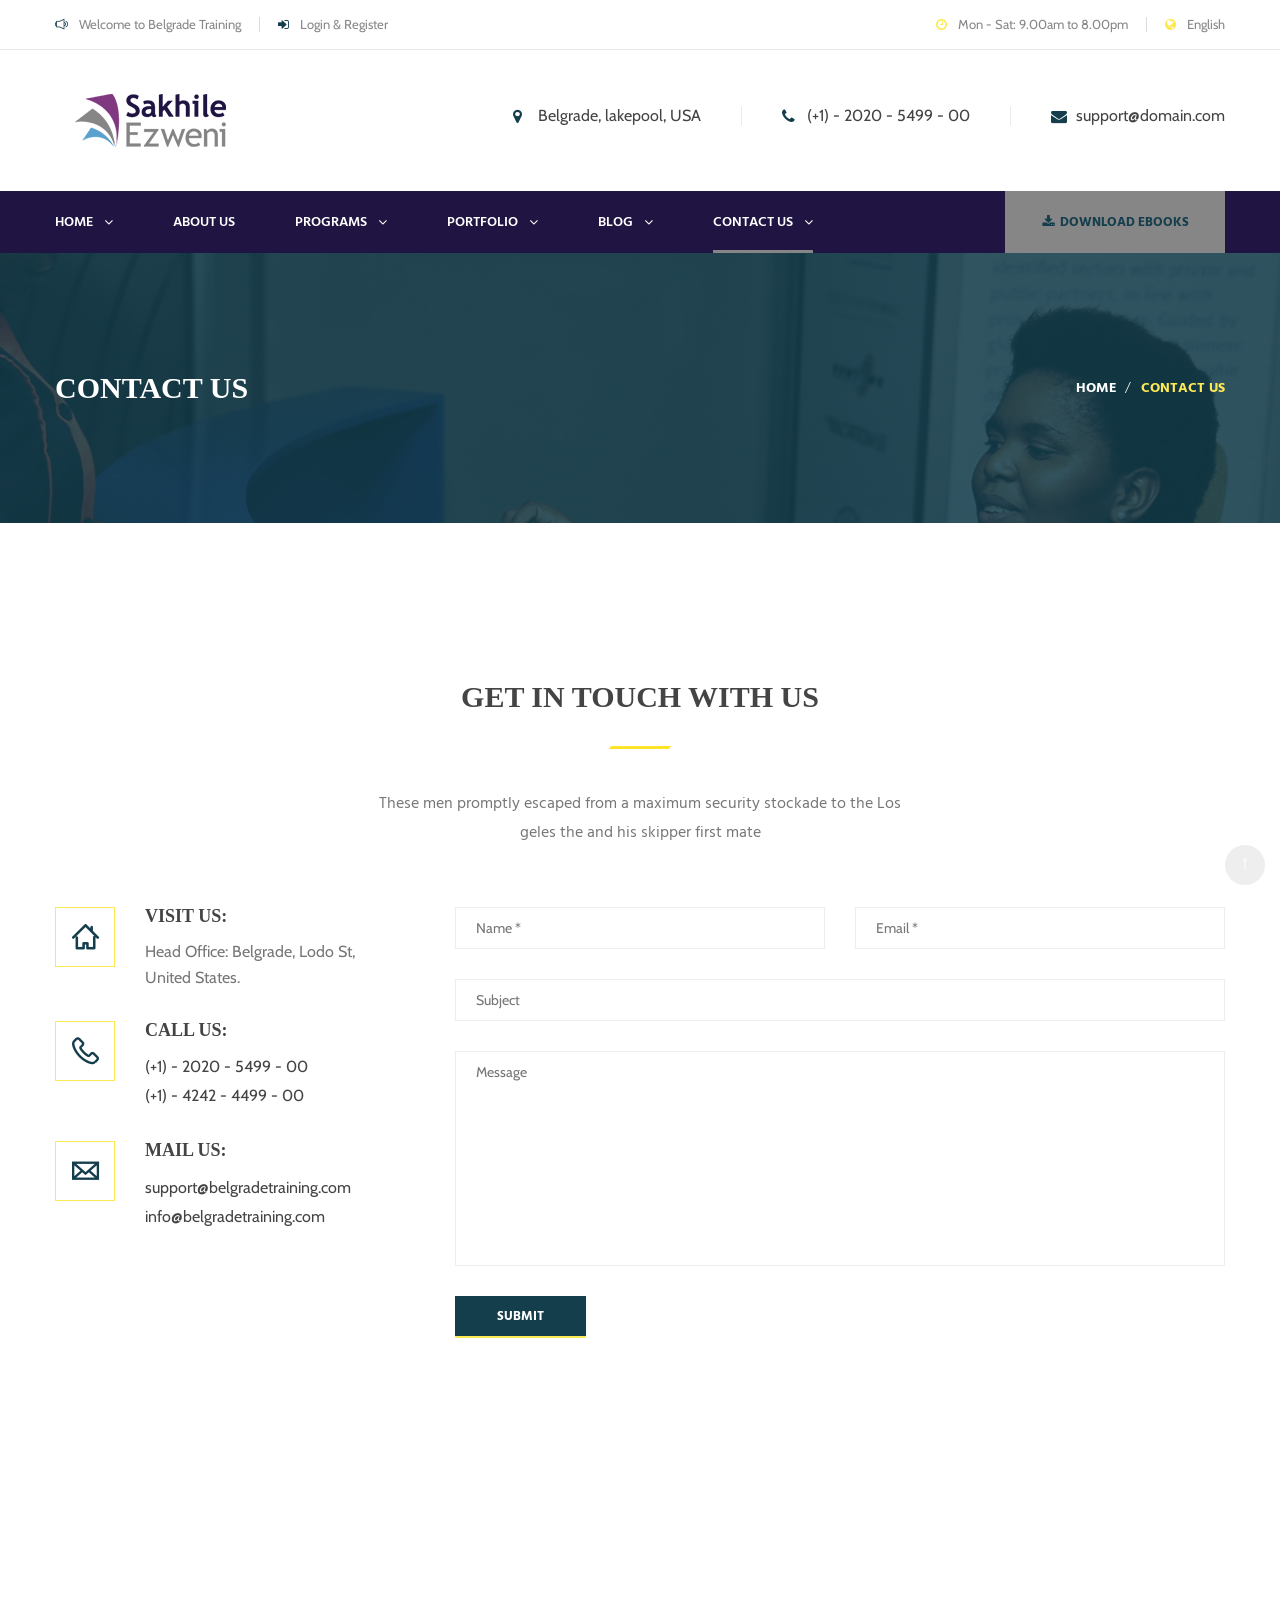
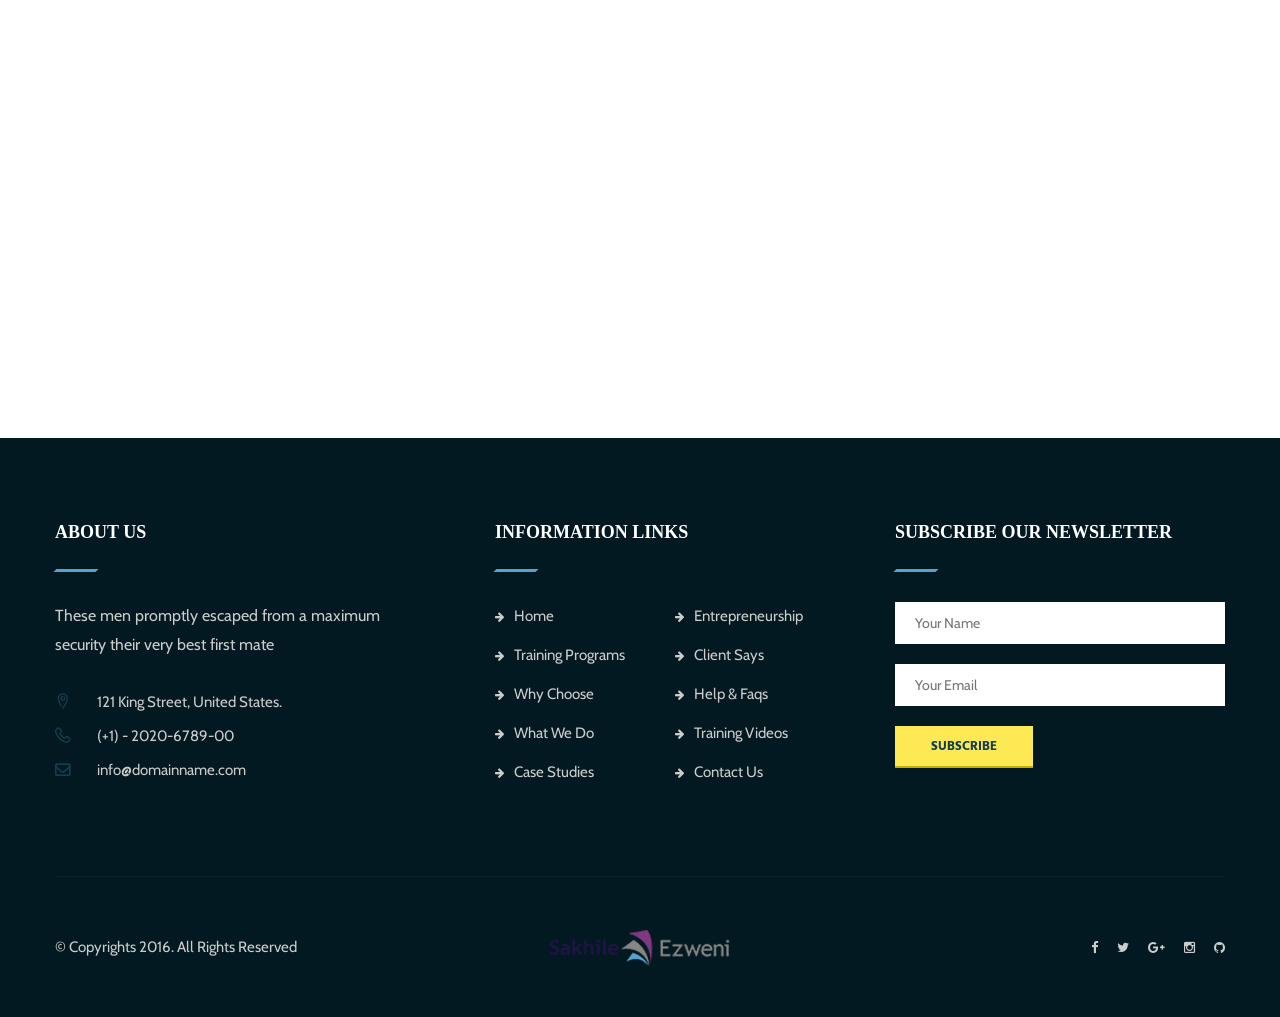
<file: contact-us-2.html>
<!DOCTYPE html>
<html>
<head>
<meta charset="utf-8">
<title>Belgrade HTML5 Template | Contact Us</title>
<!-- Stylesheets -->
<link href="css/bootstrap.css" rel="stylesheet">
<link href="css/revolution-slider.css" rel="stylesheet">
<link href="css/style.css" rel="stylesheet">
<!--Favicon-->
<link rel="shortcut icon" href="images/favicon.ico" type="image/x-icon">
<link rel="icon" href="images/favicon.ico" type="image/x-icon">
<!-- Responsive -->
<meta http-equiv="X-UA-Compatible" content="IE=edge">
<meta name="viewport" content="width=device-width, initial-scale=1.0, maximum-scale=1.0, user-scalable=0">
<link href="css/responsive.css" rel="stylesheet">
<!--[if lt IE 9]><script src="https://cdnjs.cloudflare.com/ajax/libs/html5shiv/3.7.3/html5shiv.js"></script><![endif]-->
<!--[if lt IE 9]><script src="js/respond.js"></script><![endif]-->
</head>

<body>
<div class="page-wrapper">
 	
    <!--Preloader-->
    <div class="preloader"><div class="loader"><div class="cssload-container"><div class="cssload-speeding-wheel"></div></div></div></div>
 	
    <!-- Main Header / Header Style One-->
    <header class="main-header header-style-one">
        <!-- Header Top -->
        <div class="header-top">
            <div class="auto-container clearfix">
                <!--Top Left-->
                <div class="top-left pull-left">
                    <ul class="links-nav clearfix">
                        <li><span class="flaticon-multimedia"></span> Welcome to Belgrade Training</li>
                        <li><span class="fa fa-sign-in"></span> <a href="#">Login & Register</a></li>
                    </ul>
                </div>
                
                <!--Top Right-->
                <div class="top-right pull-right">
                    <ul class="links-nav clearfix">
                        <li><span class="fa fa-clock-o"></span> Mon - Sat: 9.00am to 8.00pm</li>
                        <li><span class="fa fa-globe"></span> English</li>
                    </ul>
                </div>
            </div>
        </div>
        <!-- Header Top End -->
        
    	<!--Header-Upper-->
        <div class="header-upper">
        	<div class="auto-container">
            	<div class="clearfix">
                	
                	<div class="pull-left logo-outer">
                    	<div class="logo"><a href="index.html"><img src="images/logo.png" alt="Belgrade" title="Belgrade"></a></div>
                    </div>
                    
                    <div class="pull-right upper-right clearfix">
                    	
                        <!--Info Box-->
                        <div class="upper-column info-box">
                        	<div class="icon-box"><span class="fa fa-map-marker"></span></div>
                            <ul>
                            	<li><strong>Belgrade, lakepool, USA</strong></li>
                            </ul>
                        </div>
                        
                        <!--Info Box-->
                        <div class="upper-column info-box">
                        	<div class="icon-box"><span class="fa fa-phone"></span></div>
                            <ul>
                            	<li><strong>(+1) - 2020 - 5499 - 00</strong></li>
                            </ul>
                        </div>
                        
                        <!--Info Box-->
                        <div class="upper-column info-box">
                        	<div class="icon-box"><span class="fa fa-envelope"></span></div>
                            <ul>
                            	<li><strong>support@domain.com</strong></li>
                            </ul>
                            
                        </div>
                        
                    </div>
                    
                </div>
            </div>
        </div>
        
        <!--Header-Lower-->
        <div class="header-lower">
            
        	<div class="auto-container">
            	<div class="nav-outer clearfix">
                    <!-- Main Menu -->
                    <nav class="main-menu">
                        <div class="navbar-header">
                            <!-- Toggle Button -->    	
                            <button type="button" class="navbar-toggle" data-toggle="collapse" data-target=".navbar-collapse">
                            <span class="icon-bar"></span>
                            <span class="icon-bar"></span>
                            <span class="icon-bar"></span>
                            </button>
                        </div>
                        
                        <div class="navbar-collapse collapse clearfix">
                            <ul class="navigation clearfix">
                                <li class="dropdown"><a href="#">Home</a>
                                    <ul>
                                        <li><a href="index.html">Homepage Style One</a></li>
                                        <li><a href="index-2.html">Homepage Style Two</a></li>
                                        <li><a href="index-3.html">Homepage Style Three</a></li>
                                        <li class="dropdown"><a href="#">Header Styles</a>
                                        	<ul>
                                            	<li><a href="index.html">Header Style One</a></li>
                                                <li><a href="index-2.html">Header Style Two</a></li>
                                                <li><a href="index-3.html">Header Style Three</a></li>
                                            </ul>
                                        </li>
                                    </ul>
                                </li>
                                <li><a href="about-us.html">About Us</a></li>
                                <li class="dropdown"><a href="#">Programs</a>
                                    <ul>
                                        <li><a href="program.html">Our Program</a></li>
                                        <li><a href="program-single.html">Consultative Training</a></li>
                                        <li><a href="program-single.html">Sales Coaching Training</a></li>
                                        <li><a href="program-single.html">High Performance Selling</a></li>
                                        <li><a href="program-single.html">Selling with Insight</a></li>
                                        <li><a href="program-single.html">Advisor Training Program</a></li>
                                        <li><a href="program-single.html">Real Deal Coaching</a></li>
                                    </ul>
                                </li>
                                <li class="dropdown"><a href="#">Portfolio</a>
                                    <ul>
                                        <li><a href="portfolio-three-column.html">Portfolio Three Column</a></li>
                                        <li><a href="portfolio-four-column.html">Portfolio Four Column</a></li>
                                        <li><a href="portfolio-single.html">Portfolio Single</a></li>
                                    </ul>
                                </li>
                                <li class="dropdown"><a href="#">Blog</a>
                                    <ul>
                                        <li><a href="blog-list.html">Blog List</a></li>
                                        <li><a href="blog-grid.html">Blog Grid</a></li>
                                        <li><a href="blog-single.html">Blog Single</a></li>
                                        <li><a href="error-page.html">404 Page</a></li>
                                    </ul>
                                </li>
                                
                                <li class="current dropdown"><a href="#">Contact Us</a>
                                	<ul>
                                        <li><a href="contact.html">Contact Style One</a></li>
                                        <li><a href="contact-us-2.html">Contact Style Two</a></li>
                                    </ul>
                                </li>
                            </ul>
                        </div>
                    </nav>
                    <!-- Main Menu End-->
                    <div class="btn-outer"><a href="blog.html" class="theme-btn quote-btn"><span class="fa fa-download"></span> DOWNLOAD EBOOKS</a></div>
                </div>
                
            </div>
        </div>
        
        <!--Sticky Header-->
        <div class="sticky-header">
        	<div class="auto-container clearfix">
            	<!--Logo-->
            	<div class="logo pull-left">
                	<a href="index.html" class="img-responsive"><img src="images/logo-small.png" alt="Belgrade" title="Belgrade"></a>
                </div>
                
                <!--Right Col-->
                <div class="right-col pull-right">
                	<!-- Main Menu -->
                    <nav class="main-menu">
                        <div class="navbar-header">
                            <!-- Toggle Button -->    	
                            <button type="button" class="navbar-toggle" data-toggle="collapse" data-target=".navbar-collapse">
                            <span class="icon-bar"></span>
                            <span class="icon-bar"></span>
                            <span class="icon-bar"></span>
                            </button>
                        </div>
                        
                        <div class="navbar-collapse collapse clearfix">
                            <ul class="navigation clearfix">
                                <li class="dropdown"><a href="#">Home</a>
                                    <ul>
                                        <li><a href="index.html">Homepage Style One</a></li>
                                        <li><a href="index-2.html">Homepage Style Two</a></li>
                                        <li><a href="index-3.html">Homepage Style Three</a></li>
                                        <li class="dropdown"><a href="#">Header Styles</a>
                                        	<ul>
                                            	<li><a href="index.html">Header Style One</a></li>
                                                <li><a href="index-2.html">Header Style Two</a></li>
                                                <li><a href="index-3.html">Header Style Three</a></li>
                                            </ul>
                                        </li>
                                    </ul>
                                </li>
                                <li><a href="about-us.html">About Us</a></li>
                                <li class="dropdown"><a href="#">Programs</a>
                                    <ul>
                                        <li><a href="program.html">Our Program</a></li>
                                        <li><a href="program-single.html">Consultative Training</a></li>
                                        <li><a href="program-single.html">Sales Coaching Training</a></li>
                                        <li><a href="program-single.html">High Performance Selling</a></li>
                                        <li><a href="program-single.html">Selling with Insight</a></li>
                                        <li><a href="program-single.html">Advisor Training Program</a></li>
                                        <li><a href="program-single.html">Real Deal Coaching</a></li>
                                    </ul>
                                </li>
                                <li class="dropdown"><a href="#">Portfolio</a>
                                    <ul>
                                        <li><a href="portfolio-three-column.html">Portfolio Three Column</a></li>
                                        <li><a href="portfolio-four-column.html">Portfolio Four Column</a></li>
                                        <li><a href="portfolio-single.html">Portfolio Single</a></li>
                                    </ul>
                                </li>
                                <li class="dropdown"><a href="#">Blog</a>
                                    <ul>
                                        <li><a href="blog-list.html">Blog List</a></li>
                                        <li><a href="blog-grid.html">Blog Grid</a></li>
                                        <li><a href="blog-single.html">Blog Single</a></li>
                                        <li><a href="error-page.html">404 Page</a></li>
                                    </ul>
                                </li>
                                
                                <li class="current dropdown"><a href="#">Contact Us</a>
                                	<ul>
                                        <li><a href="contact.html">Contact Style One</a></li>
                                        <li><a href="contact-us-2.html">Contact Style Two</a></li>
                                    </ul>
                                </li>
                                
                            </ul>
                        </div>
                    </nav><!-- Main Menu End-->
                </div>
                
            </div>
        </div><!--End Sticky Header-->
    
    </header>
    <!--End Main Header -->
    
    <!--Page Title-->
    <section class="page-title" style="background-image:url(images/background/page-title-1.jpg);">
    	<div class="auto-container">
        	<div class="row clearfix">
            	<!--Title -->
            	<div class="title-column col-md-6 col-sm-12 col-xs-12">
                	<h1>Contact us</h1>
                </div>
                <!--Bread Crumb -->
                <div class="breadcrumb-column col-md-6 col-sm-12 col-xs-12">
                    <ul class="bread-crumb clearfix">
                        <li><a href="index.html">Home</a></li>
                        <li class="active">Contact us</li>
                    </ul>
                </div>
            </div>
        </div>
    </section>
    <!--End Page Title-->
    
    <!--Contact Section-->
    <section class="contact-section contact-section-two">
    	<div class="auto-container">
        	<div class="sec-title-two">
            	<h2>GET IN TOUCH WITH US</h2>
                <div class="text">These men promptly escaped from a maximum security stockade to the Los<br>geles the and his skipper first mate </div>
            </div>
            
            <!--Contacts Box-->
            <div class="contacts-box">
            	<div class="row clearfix">
                	<!--Column-->
                    <div class="column col-md-4 col-sm-12 col-xs-12">
                    
                        <!--Info Box-->
                        <div class="info-box">
                            <div class="inner-box">
                                <div class="icon-box">
                                    <span class="flaticon-house-outline"></span>
                                </div>
                                <h3>VISIT US:</h3>
                                <div class="text">Head Office: Belgrade, Lodo St,<br>United States. </div>
                            </div>
                        </div>
                        <!--Info Box-->
                        <div class="info-box">
                            <div class="inner-box">
                                <div class="icon-box">
                                    <span class="flaticon-technology"></span>
                                </div>
                                <h3>CALL US:</h3>
                                <ul>
                                    <li>(+1) - 2020 - 5499 - 00</li>
                                    <li>(+1) - 4242 - 4499 - 00 </li>
                                </ul>
                            </div>
                        </div>
                        <!--Info Box-->
                        <div class="info-box">
                            <div class="inner-box">
                                <div class="icon-box">
                                    <span class="flaticon-e-mail-envelope"></span>
                                </div>
                                <h3>MAIL US:</h3>
                                <ul>
                                    <li><a href="#">support@belgradetraining.com</a></li>
                                    <li><a href="#">info@belgradetraining.com</a></li>
                                </ul>
                            </div>
                        </div>
                        
                    </div>
                    
                    <!--Column-->
                    <div class="column col-md-8 col-sm-12 col-xs-12">
                        <!--form-box-->
                        <div class="form-box default-form">
                            <div class="contact-form default-form">
                                <form method="post" action="sendemail.php" id="contact-form">
                                    <div class="row clearfix">
                                        
                                        <div class="form-group col-md-6 col-sm-6 col-xs-12">
                                            <input type="text" name="username" value="" placeholder="Name *" required>
                                        </div>
            
                                        <div class="form-group col-md-6 col-sm-6 col-xs-12">
                                            <input type="email" name="email" value="" placeholder="Email *" required>
                                        </div>
                                        
                                        <div class="form-group col-md-12 col-sm-12 col-xs-12">
                                            <input type="text" name="subject" value="" placeholder="Subject">
                                        </div>
                                        
                                        <div class="form-group col-md-12 col-sm-12 col-xs-12">
                                            <textarea name="message" placeholder="Message"></textarea>
                                        </div>
                                        
                                        <div class="form-group col-md-12 col-sm-12 col-xs-12">
                                            <button type="submit" class="theme-btn btn-style-one">Submit</button>
                                        </div>
                                        
                                    </div>
                                </form>
                            </div>
                        </div>
                    </div>
                </div>
            </div>
            
        </div>
    </section>
    
    <!--Map Section Two-->
    <section class="map-section-two">
    	<div class="auto-container">
        	<!--Map Canvas-->
            <div class="map-canvas"
                data-zoom="10"
                data-lat="23.815811"
                data-lng="90.412580"
                data-type="roadmap"
                data-hue="#fc721e"
                data-title="Dhaka"
                data-content="Dhaka 1000-1200, Bangladesh<br><a href='mailto:info@youremail.com'>info@youremail.com</a>"
                style="height:450px;">
            </div>

        </div>
    </section>
    
	<!--Main Footer-->
    <footer class="main-footer">
    	
        <!--Footer Upper-->        
        <div class="footer-upper">
            <div class="auto-container">
                <div class="row clearfix">
                	<!--Column-->
                    <div class="column col-lg-4 col-sm-6 col-xs-12">
                        <div class="footer-widget about-widget">
                        	<div class="sec-title-three">
                            	<h2>ABOUT US</h2>
                        	</div>
                            <div class="text">These men promptly escaped from a maximum security their very best first mate</div>
                            <ul class="about-contact-info">
                            	<li><span class="icon flaticon-pin"></span> 121 King Street, United States.</li>
                                <li><span class="icon flaticon-technology"></span> (+1) - 2020-6789-00</li>
                                <li><span class="icon fa fa-envelope-o"></span> info@domainname.com</li>
                            </ul>
                        </div>
                    </div>
                    <!--Column-->  
                    <div class="column col-md-4 col-sm-6 col-xs-12">
                        <div class="footer-widget info-links">
                        	<div class="sec-title-three">
                            	<h2>INFORMATION LINKS</h2>
                        	</div>
                        	<div class="links-outer">
                                <div class="row clearfix">
                                
                                    <div class="col-md-6 col-sm-12 col-xs-12">
                                        <ul>
                                            <li><a href="#"><span class="fa fa-arrow-right"></span>Home</a></li>
                                            <li><a href="#"><span class="fa fa-arrow-right"></span>Training Programs</a></li>
                                            <li><a href="#"><span class="fa fa-arrow-right"></span>Why Choose</a></li>
                                            <li><a href="#"><span class="fa fa-arrow-right"></span>What We Do</a></li>
                                            <li><a href="#"><span class="fa fa-arrow-right"></span>Case Studies</a></li>
                                        </ul>
                                    </div>
                                    <div class="col-md-6 col-sm-12 col-xs-12">
                                        <ul>
                                            <li><a href="#"><span class="fa fa-arrow-right"></span>Entrepreneurship</a></li>
                                            <li><a href="#"><span class="fa fa-arrow-right"></span>Client Says</a></li>
                                            <li><a href="#"><span class="fa fa-arrow-right"></span>Help & Faqs</a></li>
                                            <li><a href="#"><span class="fa fa-arrow-right"></span>Training Videos</a></li>
                                            <li><a href="#"><span class="fa fa-arrow-right"></span>Contact Us</a></li>
                                        </ul>
                                    </div>
                                    
                                </div>
							</div>
                        </div>
                    </div>
                   	<!--Column-->
                    <div class="column col-md-4 col-sm-6 col-xs-12">
                    	<div class="footer-widget">
                        	<div class="newsletter-form">
                            	<div class="sec-title-three">
                            		<h2>SUBSCRIBE OUR NEWSLETTER</h2>
                        		</div>
                                <form method="post" action="contact.html">
                                    <div class="row clearfix">
                                    
                                        <div class="col-md-12 col-sm-12 col-xs-12">
                                            <div class="form-group">
                                                <input type="text" name="text" value="" placeholder="Your Name" required>
                                            </div>
                                        </div>
                                                
                                        <div class="col-md-12 col-sm-12 col-xs-12">
                                            <div class="form-group">
                                                <input type="email" name="email" value="" placeholder="Your Email" required>
                                            </div>
                                        </div>
                                        
                                        <div class="col-lg-12 col-md-12 col-sm-12 col-xs-12">
                                            <div class="form-group button-group">
                                                <button type="submit" class="btn-style-two theme-btn">SUBSCRIBE</button>
                                            </div>
                                        </div>
                                        
                                    </div>
                                </form>
            				</div>
                        </div>
                    </div>
                    
                </div>
            </div>
        </div>
        
        <!--Footer Bottom-->
        <div class="auto-container">
        	<div class="footer-bottom">
                <div class="row clearfix">
                	<!--Column-->
                    <div class="column col-md-4 col-sm-4 col-xs-12">
                        <div class="copyright">&copy; Copyrights 2016. All Rights Reserved</div>
                    </div>
                    <!--Column-->
                    <div class="column text-center col-md-4 col-sm-4 col-xs-12">
                        <div class="footer-logo">
                            <a href="#"><img src="images/footer-logo.png" alt="" /></a>
                        </div>
                    </div>
                    <!--Column-->
                    <div class="column col-md-4 col-sm-4 col-xs-12">
                        <div class="social-icons-one pull-right">
                            <ul>
                                <li><a href="#"><span class="fa fa-facebook-f"></span></a></li>
                                <li><a href="#"><span class="fa fa-twitter"></span></a></li>
                                <li><a href="#"><span class="fa fa-google-plus"></span></a></li>
                                <li><a href="#"><span class="fa fa-instagram"></span></a></li>
                                <li><a href="#"><span class="fa fa-github"></span></a></li>
                            </ul>
                        </div>
                    </div>
                </div>
            </div>
        </div>
    
    </footer>

</div>
<!--End pagewrapper-->

<!--Scroll to top-->
<div class="scroll-to-top scroll-to-target" data-target=".main-header"><span class="icon fa fa-long-arrow-up"></span></div>

<!--Search Popup-->
<div id="search-popup" class="search-popup">
	<div class="close-search theme-btn"><span class="flaticon-unchecked"></span></div>
	<div class="popup-inner">
    
    	<div class="search-form">
        	<form method="post" action="index.html">
            	<div class="form-group">
                	<fieldset>
                        <input type="search" class="form-control" name="search-input" value="" placeholder="Search Here" required >
                        <input type="submit" value="Search" class="theme-btn">
                    </fieldset>
                </div>
            </form>
            
            <br>
            <h3>Recent Search Keywords</h3>
            <ul class="recent-searches">
                <li><a href="#">Business</a></li>
                <li><a href="#">Web Development</a></li>
                <li><a href="#">SEO</a></li>
                <li><a href="#">Logistics</a></li>
                <li><a href="#">Freedom</a></li>
            </ul>
        
        </div>
        
    </div>
</div>

<script src="js/jquery.js"></script> 
<script src="js/bootstrap.min.js"></script>
<script src="js/revolution.min.js"></script>
<script src="js/jquery.fancybox.pack.js"></script>
<script src="js/jquery.fancybox-media.js"></script>
<script src="js/owl.js"></script>
<script src="js/wow.js"></script>
<script src="js/validate.js"></script>
<script src="js/script.js"></script>

<!--Google Map APi Key-->
<script src="http://maps.google.com/maps/api/js?key="></script>
<script src="js/map-script.js"></script>
<!--End Google Map APi-->

</body>
</html>
</file>
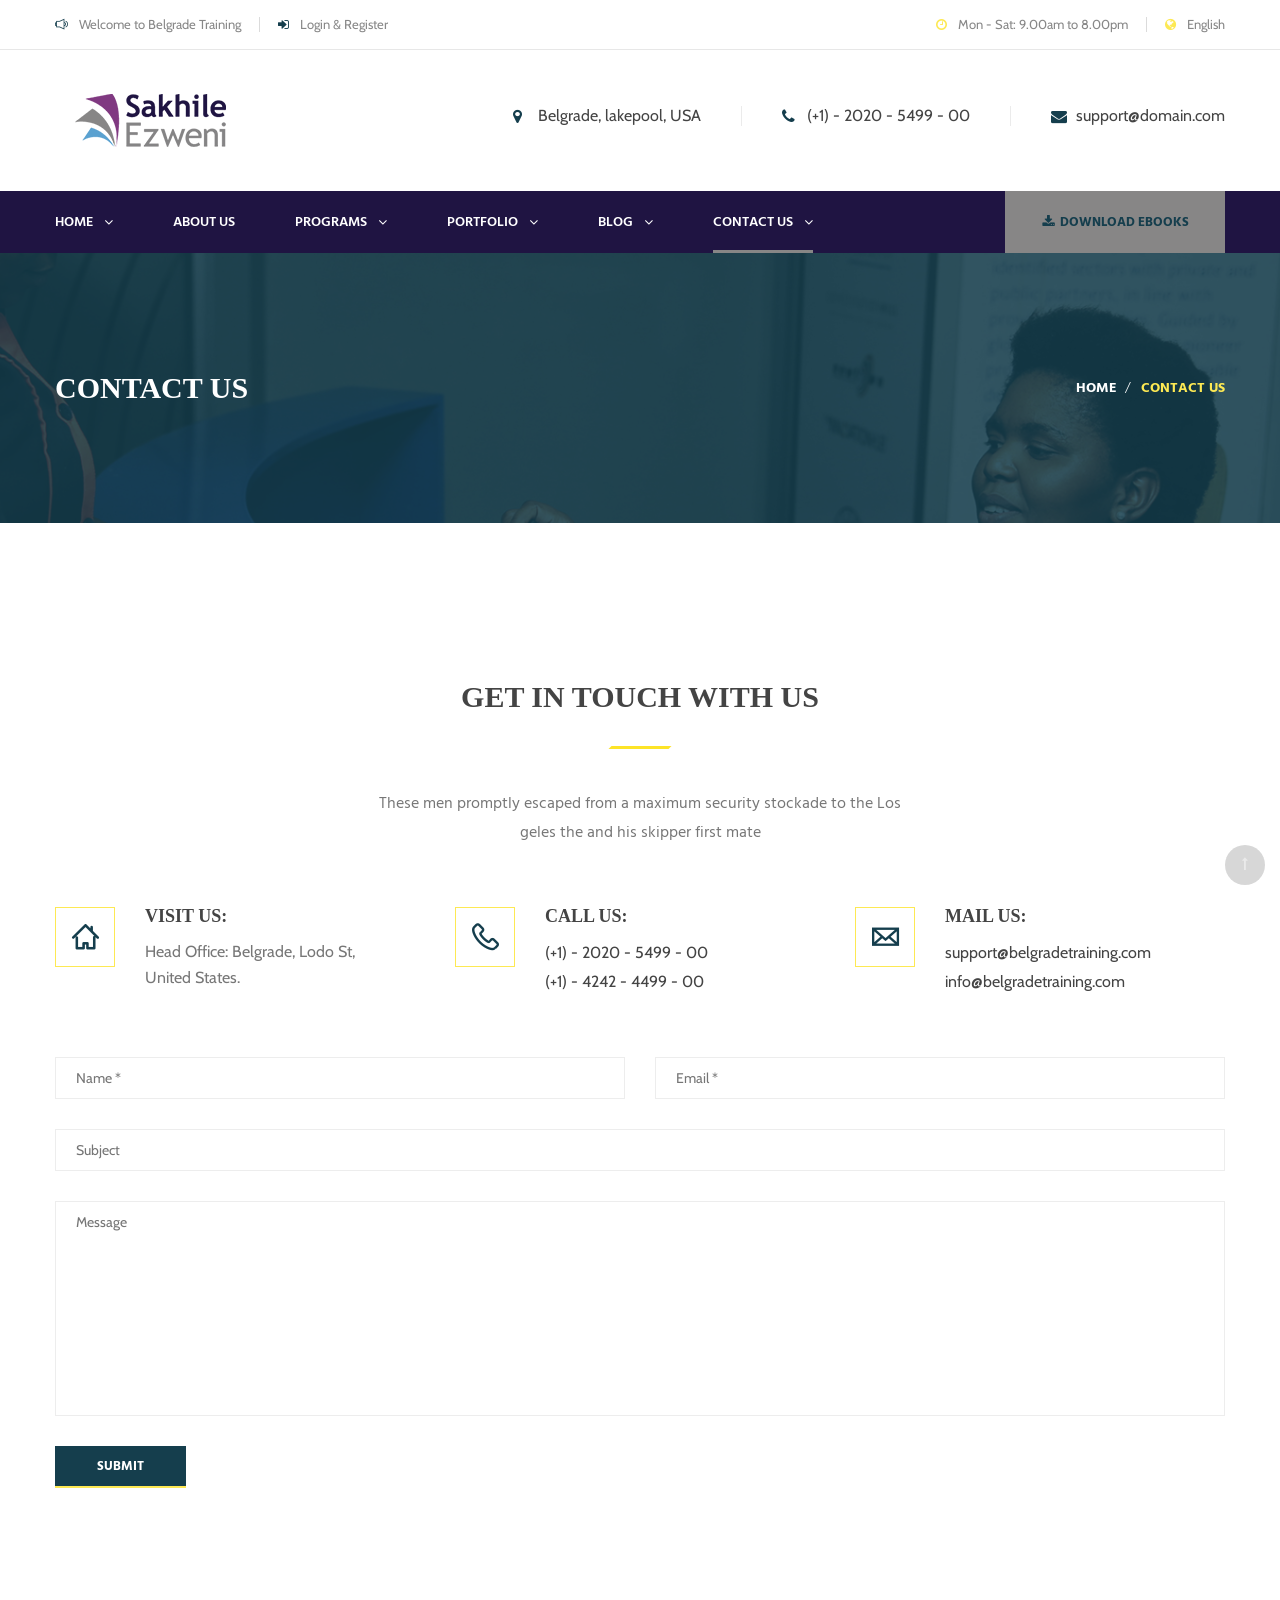
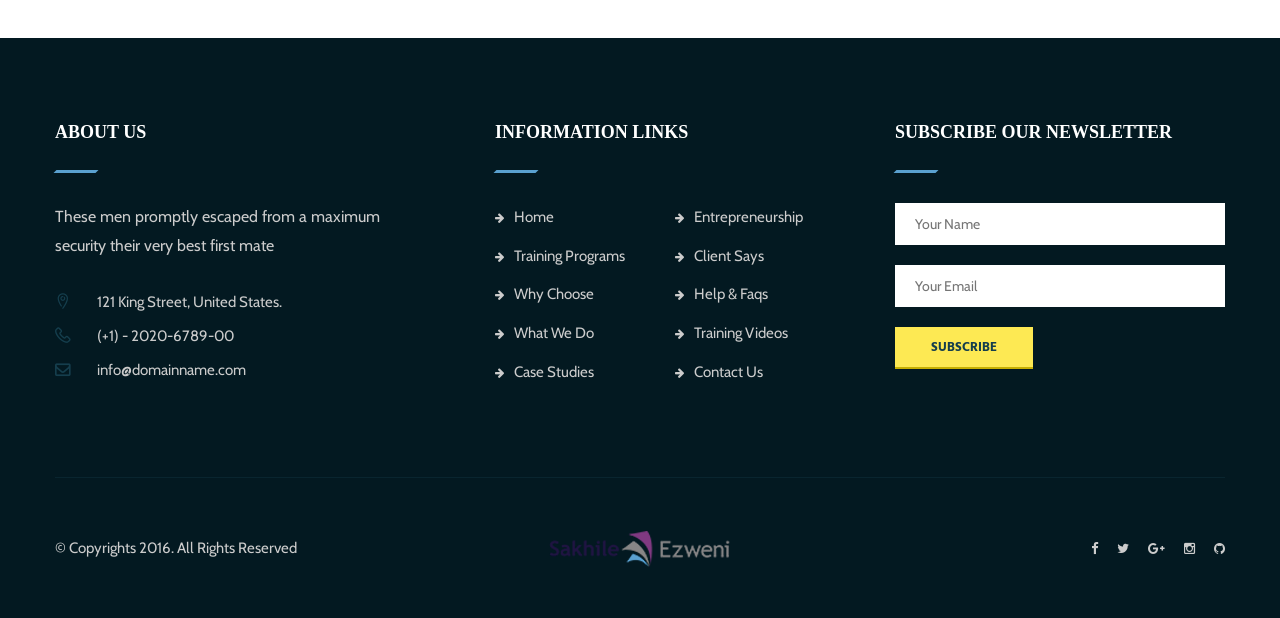
<file: contact.html>
<!DOCTYPE html>
<html>
<head>
<meta charset="utf-8">
<title>Belgrade HTML5 Template | Contact Us</title>
<!-- Stylesheets -->
<link href="css/bootstrap.css" rel="stylesheet">
<link href="css/revolution-slider.css" rel="stylesheet">
<link href="css/style.css" rel="stylesheet">
<!--Favicon-->
<link rel="shortcut icon" href="images/favicon.ico" type="image/x-icon">
<link rel="icon" href="images/favicon.ico" type="image/x-icon">
<!-- Responsive -->
<meta http-equiv="X-UA-Compatible" content="IE=edge">
<meta name="viewport" content="width=device-width, initial-scale=1.0, maximum-scale=1.0, user-scalable=0">
<link href="css/responsive.css" rel="stylesheet">
<!--[if lt IE 9]><script src="https://cdnjs.cloudflare.com/ajax/libs/html5shiv/3.7.3/html5shiv.js"></script><![endif]-->
<!--[if lt IE 9]><script src="js/respond.js"></script><![endif]-->
</head>

<body>
<div class="page-wrapper">
 	
    <!--Preloader-->
    <div class="preloader"><div class="loader"><div class="cssload-container"><div class="cssload-speeding-wheel"></div></div></div></div>
 	
    <!-- Main Header / Header Style One-->
    <header class="main-header header-style-one">
        <!-- Header Top -->
        <div class="header-top">
            <div class="auto-container clearfix">
                <!--Top Left-->
                <div class="top-left pull-left">
                    <ul class="links-nav clearfix">
                        <li><span class="flaticon-multimedia"></span> Welcome to Belgrade Training</li>
                        <li><span class="fa fa-sign-in"></span> <a href="#">Login & Register</a></li>
                    </ul>
                </div>
                
                <!--Top Right-->
                <div class="top-right pull-right">
                    <ul class="links-nav clearfix">
                        <li><span class="fa fa-clock-o"></span> Mon - Sat: 9.00am to 8.00pm</li>
                        <li><span class="fa fa-globe"></span> English</li>
                    </ul>
                </div>
            </div>
        </div>
        <!-- Header Top End -->
        
    	<!--Header-Upper-->
        <div class="header-upper">
        	<div class="auto-container">
            	<div class="clearfix">
                	
                	<div class="pull-left logo-outer">
                    	<div class="logo"><a href="index.html"><img src="images/logo.png" alt="Belgrade" title="Belgrade"></a></div>
                    </div>
                    
                    <div class="pull-right upper-right clearfix">
                    	
                        <!--Info Box-->
                        <div class="upper-column info-box">
                        	<div class="icon-box"><span class="fa fa-map-marker"></span></div>
                            <ul>
                            	<li><strong>Belgrade, lakepool, USA</strong></li>
                            </ul>
                        </div>
                        
                        <!--Info Box-->
                        <div class="upper-column info-box">
                        	<div class="icon-box"><span class="fa fa-phone"></span></div>
                            <ul>
                            	<li><strong>(+1) - 2020 - 5499 - 00</strong></li>
                            </ul>
                        </div>
                        
                        <!--Info Box-->
                        <div class="upper-column info-box">
                        	<div class="icon-box"><span class="fa fa-envelope"></span></div>
                            <ul>
                            	<li><strong>support@domain.com</strong></li>
                            </ul>
                            
                        </div>
                        
                    </div>
                    
                </div>
            </div>
        </div>
        
        <!--Header-Lower-->
        <div class="header-lower">
            
        	<div class="auto-container">
            	<div class="nav-outer clearfix">
                    <!-- Main Menu -->
                    <nav class="main-menu">
                        <div class="navbar-header">
                            <!-- Toggle Button -->    	
                            <button type="button" class="navbar-toggle" data-toggle="collapse" data-target=".navbar-collapse">
                            <span class="icon-bar"></span>
                            <span class="icon-bar"></span>
                            <span class="icon-bar"></span>
                            </button>
                        </div>
                        
                        <div class="navbar-collapse collapse clearfix">
                            <ul class="navigation clearfix">
                                <li class="dropdown"><a href="#">Home</a>
                                    <ul>
                                        <li><a href="index.html">Homepage Style One</a></li>
                                        <li><a href="index-2.html">Homepage Style Two</a></li>
                                        <li><a href="index-3.html">Homepage Style Three</a></li>
                                        <li class="dropdown"><a href="#">Header Styles</a>
                                        	<ul>
                                            	<li><a href="index.html">Header Style One</a></li>
                                                <li><a href="index-2.html">Header Style Two</a></li>
                                                <li><a href="index-3.html">Header Style Three</a></li>
                                            </ul>
                                        </li>
                                    </ul>
                                </li>
                                <li><a href="about-us.html">About Us</a></li>
                                <li class="dropdown"><a href="#">Programs</a>
                                    <ul>
                                        <li><a href="program.html">Our Program</a></li>
                                        <li><a href="program-single.html">Consultative Training</a></li>
                                        <li><a href="program-single.html">Sales Coaching Training</a></li>
                                        <li><a href="program-single.html">High Performance Selling</a></li>
                                        <li><a href="program-single.html">Selling with Insight</a></li>
                                        <li><a href="program-single.html">Advisor Training Program</a></li>
                                        <li><a href="program-single.html">Real Deal Coaching</a></li>
                                    </ul>
                                </li>
                                <li class="dropdown"><a href="#">Portfolio</a>
                                    <ul>
                                        <li><a href="portfolio-three-column.html">Portfolio Three Column</a></li>
                                        <li><a href="portfolio-four-column.html">Portfolio Four Column</a></li>
                                        <li><a href="portfolio-single.html">Portfolio Single</a></li>
                                    </ul>
                                </li>
                                <li class="dropdown"><a href="#">Blog</a>
                                    <ul>
                                        <li><a href="blog-list.html">Blog List</a></li>
                                        <li><a href="blog-grid.html">Blog Grid</a></li>
                                        <li><a href="blog-single.html">Blog Single</a></li>
                                        <li><a href="error-page.html">404 Page</a></li>
                                    </ul>
                                </li>
                                
                                <li class="current dropdown"><a href="#">Contact Us</a>
                                	<ul>
                                        <li><a href="contact.html">Contact Style One</a></li>
                                        <li><a href="contact-us-2.html">Contact Style Two</a></li>
                                    </ul>
                                </li>
                            </ul>
                        </div>
                    </nav>
                    <!-- Main Menu End-->
                    <div class="btn-outer"><a href="blog.html" class="theme-btn quote-btn"><span class="fa fa-download"></span> DOWNLOAD EBOOKS</a></div>
                </div>
                
            </div>
        </div>
        
        <!--Sticky Header-->
        <div class="sticky-header">
        	<div class="auto-container clearfix">
            	<!--Logo-->
            	<div class="logo pull-left">
                	<a href="index.html" class="img-responsive"><img src="images/logo-small.png" alt="Belgrade" title="Belgrade"></a>
                </div>
                
                <!--Right Col-->
                <div class="right-col pull-right">
                	<!-- Main Menu -->
                    <nav class="main-menu">
                        <div class="navbar-header">
                            <!-- Toggle Button -->    	
                            <button type="button" class="navbar-toggle" data-toggle="collapse" data-target=".navbar-collapse">
                            <span class="icon-bar"></span>
                            <span class="icon-bar"></span>
                            <span class="icon-bar"></span>
                            </button>
                        </div>
                        
                        <div class="navbar-collapse collapse clearfix">
                            <ul class="navigation clearfix">
                                <li class="dropdown"><a href="#">Home</a>
                                    <ul>
                                        <li><a href="index.html">Homepage Style One</a></li>
                                        <li><a href="index-2.html">Homepage Style Two</a></li>
                                        <li><a href="index-3.html">Homepage Style Three</a></li>
                                        <li class="dropdown"><a href="#">Header Styles</a>
                                        	<ul>
                                            	<li><a href="index.html">Header Style One</a></li>
                                                <li><a href="index-2.html">Header Style Two</a></li>
                                                <li><a href="index-3.html">Header Style Three</a></li>
                                            </ul>
                                        </li>
                                    </ul>
                                </li>
                                <li><a href="about-us.html">About Us</a></li>
                                <li class="dropdown"><a href="#">Programs</a>
                                    <ul>
                                        <li><a href="program.html">Our Program</a></li>
                                        <li><a href="program-single.html">Consultative Training</a></li>
                                        <li><a href="program-single.html">Sales Coaching Training</a></li>
                                        <li><a href="program-single.html">High Performance Selling</a></li>
                                        <li><a href="program-single.html">Selling with Insight</a></li>
                                        <li><a href="program-single.html">Advisor Training Program</a></li>
                                        <li><a href="program-single.html">Real Deal Coaching</a></li>
                                    </ul>
                                </li>
                                <li class="dropdown"><a href="#">Portfolio</a>
                                    <ul>
                                        <li><a href="portfolio-three-column.html">Portfolio Three Column</a></li>
                                        <li><a href="portfolio-four-column.html">Portfolio Four Column</a></li>
                                        <li><a href="portfolio-single.html">Portfolio Single</a></li>
                                    </ul>
                                </li>
                                <li class="dropdown"><a href="#">Blog</a>
                                    <ul>
                                        <li><a href="blog-list.html">Blog List</a></li>
                                        <li><a href="blog-grid.html">Blog Grid</a></li>
                                        <li><a href="blog-single.html">Blog Single</a></li>
                                        <li><a href="error-page.html">404 Page</a></li>
                                    </ul>
                                </li>
                                
                                <li class="current dropdown"><a href="#">Contact Us</a>
                                	<ul>
                                        <li><a href="contact.html">Contact Style One</a></li>
                                        <li><a href="contact-us-2.html">Contact Style Two</a></li>
                                    </ul>
                                </li>
                                
                            </ul>
                        </div>
                    </nav><!-- Main Menu End-->
                </div>
                
            </div>
        </div><!--End Sticky Header-->
    
    </header>
    <!--End Main Header -->
    
    <!--Page Title-->
    <section class="page-title" style="background-image:url(images/background/page-title-1.jpg);">
    	<div class="auto-container">
        	<div class="row clearfix">
            	<!--Title -->
            	<div class="title-column col-md-6 col-sm-12 col-xs-12">
                	<h1>Contact us</h1>
                </div>
                <!--Bread Crumb -->
                <div class="breadcrumb-column col-md-6 col-sm-12 col-xs-12">
                    <ul class="bread-crumb clearfix">
                        <li><a href="index.html">Home</a></li>
                        <li class="active">Contact us</li>
                    </ul>
                </div>
            </div>
        </div>
    </section>
    <!--End Page Title-->
    
    <!--Contact Section-->
    <section class="contact-section">
    	<div class="auto-container">
        	<div class="sec-title-two">
            	<h2>GET IN TOUCH WITH US</h2>
                <div class="text">These men promptly escaped from a maximum security stockade to the Los<br>geles the and his skipper first mate </div>
            </div>
            
            <!--Contacts Box-->
            <div class="contacts-box">
            	<div class="row clearfix">
                	<!--Info Box-->
                	<div class="info-box col-md-4 col-sm-6 col-xs-12">
                    	<div class="inner-box">
                            <div class="icon-box">
                                <span class="flaticon-house-outline"></span>
                            </div>
                            <h3>VISIT US:</h3>
                            <div class="text">Head Office: Belgrade, Lodo St,<br>United States. </div>
                        </div>
                    </div>
                    <!--Info Box-->
                    <div class="info-box col-md-4 col-sm-6 col-xs-12">
                    	<div class="inner-box">
                            <div class="icon-box">
                                <span class="flaticon-technology"></span>
                            </div>
                            <h3>CALL US:</h3>
                            <ul>
                            	<li>(+1) - 2020 - 5499 - 00</li>
								<li>(+1) - 4242 - 4499 - 00 </li>
                            </ul>
                        </div>
                    </div>
                    <!--Info Box-->
                    <div class="info-box col-md-4 col-sm-6 col-xs-12">
                    	<div class="inner-box">
                            <div class="icon-box">
                                <span class="flaticon-e-mail-envelope"></span>
                            </div>
                            <h3>MAIL US:</h3>
                            <ul>
                            	<li><a href="#">support@belgradetraining.com</a></li>
                                <li><a href="#">info@belgradetraining.com</a></li>
                            </ul>
                        </div>
                    </div>
                    
                </div>
                
                <!--Form Box-->
                <div class="form-box default-form">
                	<div class="contact-form default-form">
                    	<form method="post" action="sendemail.php" id="contact-form">
                        	<div class="row clearfix">
                                
                                <div class="form-group col-md-6 col-sm-6 col-xs-12">
                                    <input type="text" name="username" value="" placeholder="Name *" required>
                                </div>
    
                                <div class="form-group col-md-6 col-sm-6 col-xs-12">
                                    <input type="email" name="email" value="" placeholder="Email *" required>
                                </div>
                                
                                <div class="form-group col-md-12 col-sm-12 col-xs-12">
                                    <input type="text" name="subject" value="" placeholder="Subject">
                                </div>
                                
                                <div class="form-group col-md-12 col-sm-12 col-xs-12">
                                    <textarea name="message" placeholder="Message"></textarea>
                                </div>
                                
                                <div class="form-group col-md-12 col-sm-12 col-xs-12">
                                    <button type="submit" class="theme-btn btn-style-one">Submit</button>
                                </div>
                                
                            </div>
                        </form>
                    </div>
                </div>
                
            </div>
            
        </div>
    </section>
    
	<!--Main Footer-->
    <footer class="main-footer">
    	
        <!--Footer Upper-->        
        <div class="footer-upper">
            <div class="auto-container">
                <div class="row clearfix">
                	<!--Column-->
                    <div class="column col-lg-4 col-sm-6 col-xs-12">
                        <div class="footer-widget about-widget">
                        	<div class="sec-title-three">
                            	<h2>ABOUT US</h2>
                        	</div>
                            <div class="text">These men promptly escaped from a maximum security their very best first mate</div>
                            <ul class="about-contact-info">
                            	<li><span class="icon flaticon-pin"></span> 121 King Street, United States.</li>
                                <li><span class="icon flaticon-technology"></span> (+1) - 2020-6789-00</li>
                                <li><span class="icon fa fa-envelope-o"></span> info@domainname.com</li>
                            </ul>
                        </div>
                    </div>
                    <!--Column-->  
                    <div class="column col-md-4 col-sm-6 col-xs-12">
                        <div class="footer-widget info-links">
                        	<div class="sec-title-three">
                            	<h2>INFORMATION LINKS</h2>
                        	</div>
                        	<div class="links-outer">
                                <div class="row clearfix">
                                
                                    <div class="col-md-6 col-sm-12 col-xs-12">
                                        <ul>
                                            <li><a href="#"><span class="fa fa-arrow-right"></span>Home</a></li>
                                            <li><a href="#"><span class="fa fa-arrow-right"></span>Training Programs</a></li>
                                            <li><a href="#"><span class="fa fa-arrow-right"></span>Why Choose</a></li>
                                            <li><a href="#"><span class="fa fa-arrow-right"></span>What We Do</a></li>
                                            <li><a href="#"><span class="fa fa-arrow-right"></span>Case Studies</a></li>
                                        </ul>
                                    </div>
                                    <div class="col-md-6 col-sm-12 col-xs-12">
                                        <ul>
                                            <li><a href="#"><span class="fa fa-arrow-right"></span>Entrepreneurship</a></li>
                                            <li><a href="#"><span class="fa fa-arrow-right"></span>Client Says</a></li>
                                            <li><a href="#"><span class="fa fa-arrow-right"></span>Help & Faqs</a></li>
                                            <li><a href="#"><span class="fa fa-arrow-right"></span>Training Videos</a></li>
                                            <li><a href="#"><span class="fa fa-arrow-right"></span>Contact Us</a></li>
                                        </ul>
                                    </div>
                                    
                                </div>
							</div>
                        </div>
                    </div>
                   	<!--Column-->
                    <div class="column col-md-4 col-sm-6 col-xs-12">
                    	<div class="footer-widget">
                        	<div class="newsletter-form">
                            	<div class="sec-title-three">
                            		<h2>SUBSCRIBE OUR NEWSLETTER</h2>
                        		</div>
                                <form method="post" action="contact.html">
                                    <div class="row clearfix">
                                    
                                        <div class="col-md-12 col-sm-12 col-xs-12">
                                            <div class="form-group">
                                                <input type="text" name="text" value="" placeholder="Your Name" required>
                                            </div>
                                        </div>
                                                
                                        <div class="col-md-12 col-sm-12 col-xs-12">
                                            <div class="form-group">
                                                <input type="email" name="email" value="" placeholder="Your Email" required>
                                            </div>
                                        </div>
                                        
                                        <div class="col-lg-12 col-md-12 col-sm-12 col-xs-12">
                                            <div class="form-group button-group">
                                                <button type="submit" class="btn-style-two theme-btn">SUBSCRIBE</button>
                                            </div>
                                        </div>
                                        
                                    </div>
                                </form>
            				</div>
                        </div>
                    </div>
                    
                </div>
            </div>
        </div>
        
        <!--Footer Bottom-->
        <div class="auto-container">
        	<div class="footer-bottom">
                <div class="row clearfix">
                	<!--Column-->
                    <div class="column col-md-4 col-sm-4 col-xs-12">
                        <div class="copyright">&copy; Copyrights 2016. All Rights Reserved</div>
                    </div>
                    <!--Column-->
                    <div class="column text-center col-md-4 col-sm-4 col-xs-12">
                        <div class="footer-logo">
                            <a href="#"><img src="images/footer-logo.png" alt="" /></a>
                        </div>
                    </div>
                    <!--Column-->
                    <div class="column col-md-4 col-sm-4 col-xs-12">
                        <div class="social-icons-one pull-right">
                            <ul>
                                <li><a href="#"><span class="fa fa-facebook-f"></span></a></li>
                                <li><a href="#"><span class="fa fa-twitter"></span></a></li>
                                <li><a href="#"><span class="fa fa-google-plus"></span></a></li>
                                <li><a href="#"><span class="fa fa-instagram"></span></a></li>
                                <li><a href="#"><span class="fa fa-github"></span></a></li>
                            </ul>
                        </div>
                    </div>
                </div>
            </div>
        </div>
    
    </footer>

</div>
<!--End pagewrapper-->

<!--Scroll to top-->
<div class="scroll-to-top scroll-to-target" data-target=".main-header"><span class="icon fa fa-long-arrow-up"></span></div>

<!--Search Popup-->
<div id="search-popup" class="search-popup">
	<div class="close-search theme-btn"><span class="flaticon-unchecked"></span></div>
	<div class="popup-inner">
    
    	<div class="search-form">
        	<form method="post" action="index.html">
            	<div class="form-group">
                	<fieldset>
                        <input type="search" class="form-control" name="search-input" value="" placeholder="Search Here" required >
                        <input type="submit" value="Search" class="theme-btn">
                    </fieldset>
                </div>
            </form>
            
            <br>
            <h3>Recent Search Keywords</h3>
            <ul class="recent-searches">
                <li><a href="#">Business</a></li>
                <li><a href="#">Web Development</a></li>
                <li><a href="#">SEO</a></li>
                <li><a href="#">Logistics</a></li>
                <li><a href="#">Freedom</a></li>
            </ul>
        
        </div>
        
    </div>
</div>

<script src="js/jquery.js"></script> 
<script src="js/bootstrap.min.js"></script>
<script src="js/revolution.min.js"></script>
<script src="js/jquery.fancybox.pack.js"></script>
<script src="js/jquery.fancybox-media.js"></script>
<script src="js/owl.js"></script>
<script src="js/wow.js"></script>
<script src="js/validate.js"></script>
<script src="js/script.js"></script>

</body>
</html>
</file>
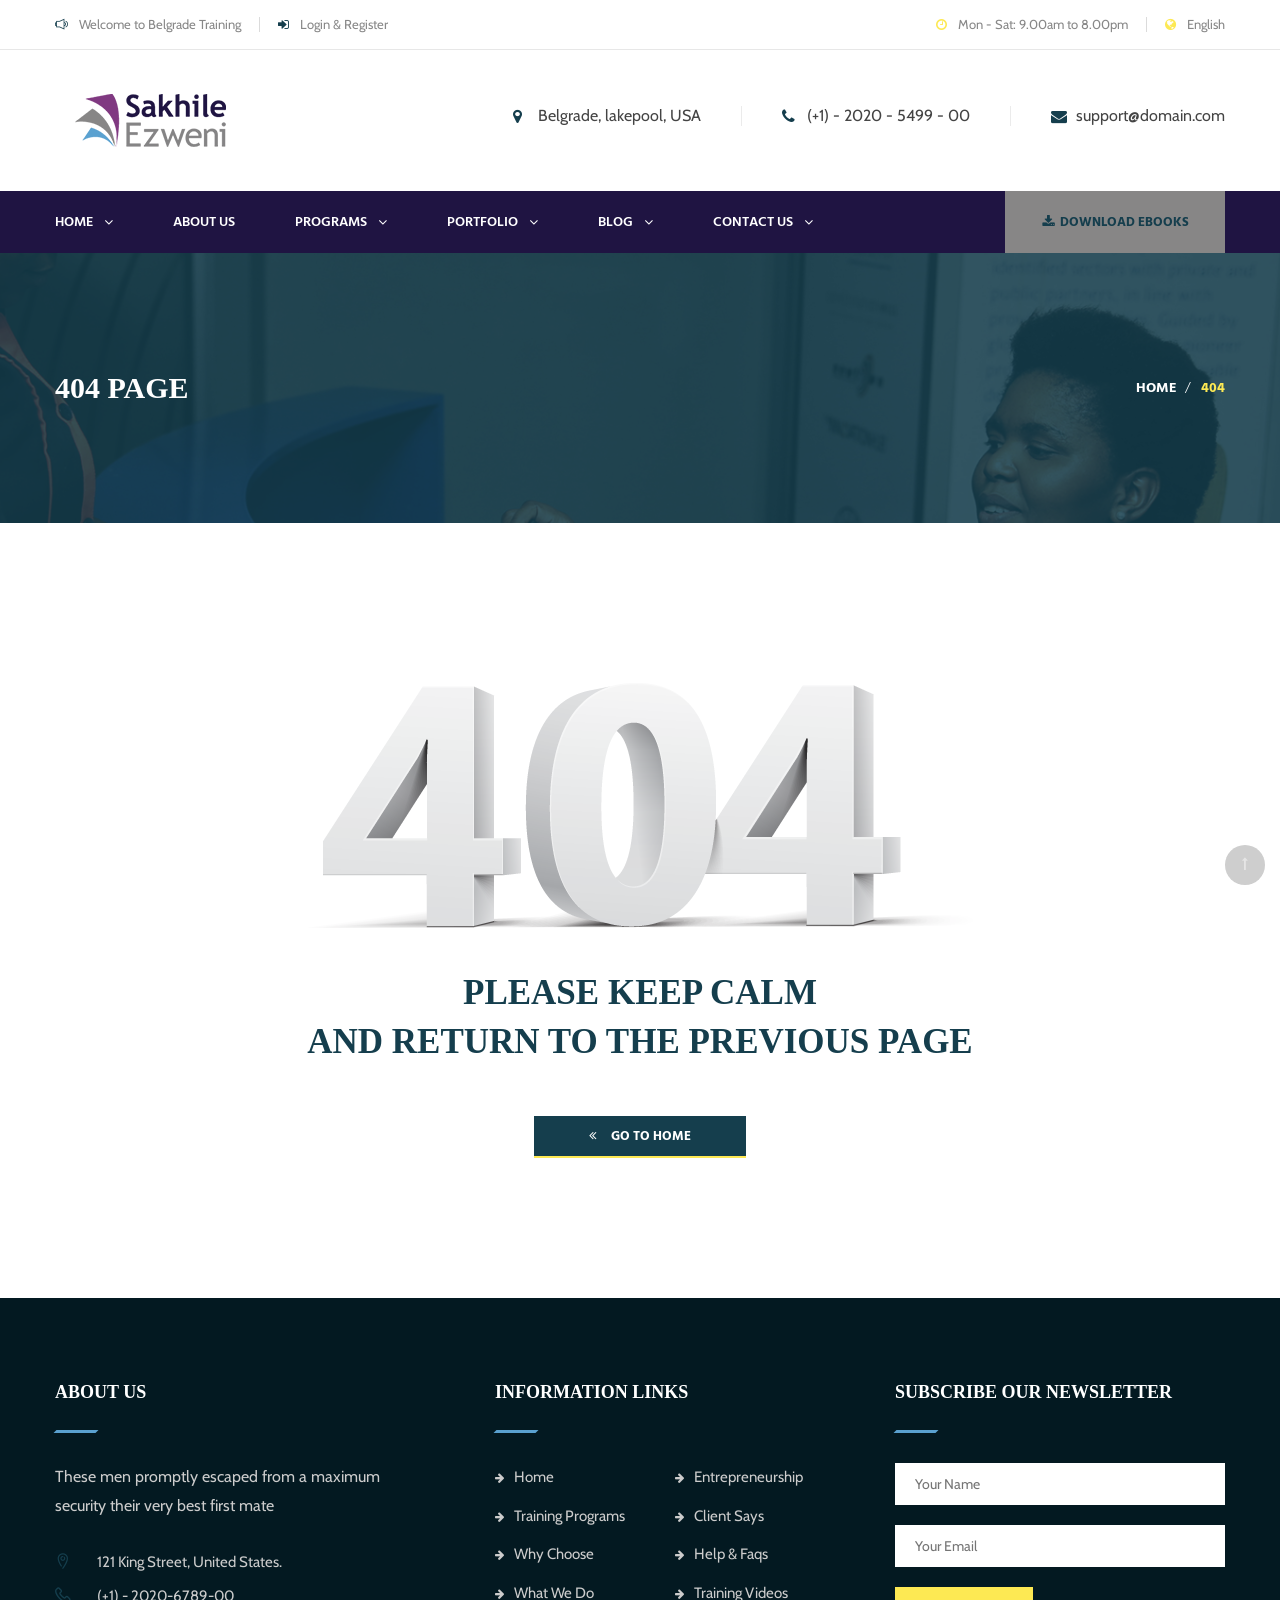
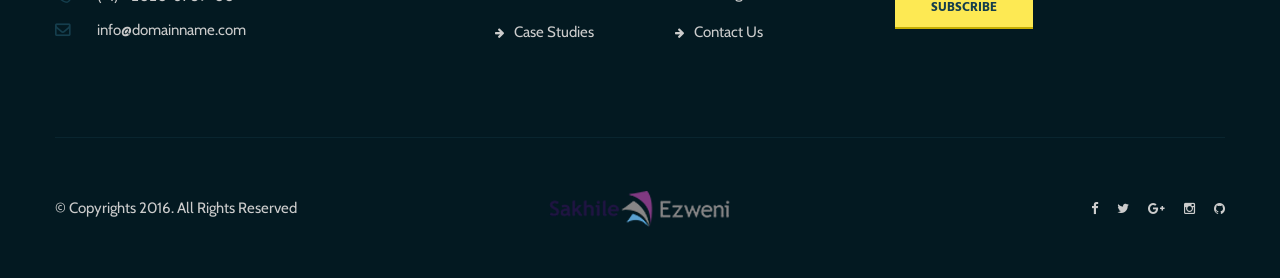
<file: error-page.html>
<!DOCTYPE html>
<html>
<head>
<meta charset="utf-8">
<title>Belgrade HTML5 Template | 404 Page</title>
<!-- Stylesheets -->
<link href="css/bootstrap.css" rel="stylesheet">
<link href="css/revolution-slider.css" rel="stylesheet">
<link href="css/style.css" rel="stylesheet">
<!--Favicon-->
<link rel="shortcut icon" href="images/favicon.ico" type="image/x-icon">
<link rel="icon" href="images/favicon.ico" type="image/x-icon">
<!-- Responsive -->
<meta http-equiv="X-UA-Compatible" content="IE=edge">
<meta name="viewport" content="width=device-width, initial-scale=1.0, maximum-scale=1.0, user-scalable=0">
<link href="css/responsive.css" rel="stylesheet">
<!--[if lt IE 9]><script src="https://cdnjs.cloudflare.com/ajax/libs/html5shiv/3.7.3/html5shiv.js"></script><![endif]-->
<!--[if lt IE 9]><script src="js/respond.js"></script><![endif]-->
</head>

<body>
<div class="page-wrapper">
 	
    <!--Preloader-->
    <div class="preloader"><div class="loader"><div class="cssload-container"><div class="cssload-speeding-wheel"></div></div></div></div>
 	
    <!-- Main Header / Header Style One-->
    <header class="main-header header-style-one">
        <!-- Header Top -->
        <div class="header-top">
            <div class="auto-container clearfix">
                <!--Top Left-->
                <div class="top-left pull-left">
                    <ul class="links-nav clearfix">
                        <li><span class="flaticon-multimedia"></span> Welcome to Belgrade Training</li>
                        <li><span class="fa fa-sign-in"></span> <a href="#">Login & Register</a></li>
                    </ul>
                </div>
                
                <!--Top Right-->
                <div class="top-right pull-right">
                    <ul class="links-nav clearfix">
                        <li><span class="fa fa-clock-o"></span> Mon - Sat: 9.00am to 8.00pm</li>
                        <li><span class="fa fa-globe"></span> English</li>
                    </ul>
                </div>
            </div>
        </div>
        <!-- Header Top End -->
        
    	<!--Header-Upper-->
        <div class="header-upper">
        	<div class="auto-container">
            	<div class="clearfix">
                	
                	<div class="pull-left logo-outer">
                    	<div class="logo"><a href="index.html"><img src="images/logo.png" alt="Belgrade" title="Belgrade"></a></div>
                    </div>
                    
                    <div class="pull-right upper-right clearfix">
                    	
                        <!--Info Box-->
                        <div class="upper-column info-box">
                        	<div class="icon-box"><span class="fa fa-map-marker"></span></div>
                            <ul>
                            	<li><strong>Belgrade, lakepool, USA</strong></li>
                            </ul>
                        </div>
                        
                        <!--Info Box-->
                        <div class="upper-column info-box">
                        	<div class="icon-box"><span class="fa fa-phone"></span></div>
                            <ul>
                            	<li><strong>(+1) - 2020 - 5499 - 00</strong></li>
                            </ul>
                        </div>
                        
                        <!--Info Box-->
                        <div class="upper-column info-box">
                        	<div class="icon-box"><span class="fa fa-envelope"></span></div>
                            <ul>
                            	<li><strong>support@domain.com</strong></li>
                            </ul>
                            
                        </div>
                        
                    </div>
                    
                </div>
            </div>
        </div>
        
        <!--Header-Lower-->
        <div class="header-lower">
            
        	<div class="auto-container">
            	<div class="nav-outer clearfix">
                    <!-- Main Menu -->
                    <nav class="main-menu">
                        <div class="navbar-header">
                            <!-- Toggle Button -->    	
                            <button type="button" class="navbar-toggle" data-toggle="collapse" data-target=".navbar-collapse">
                            <span class="icon-bar"></span>
                            <span class="icon-bar"></span>
                            <span class="icon-bar"></span>
                            </button>
                        </div>
                        
                        <div class="navbar-collapse collapse clearfix">
                            <ul class="navigation clearfix">
                                <li class="dropdown"><a href="#">Home</a>
                                    <ul>
                                        <li><a href="index.html">Homepage Style One</a></li>
                                        <li><a href="index-2.html">Homepage Style Two</a></li>
                                        <li><a href="index-3.html">Homepage Style Three</a></li>
                                        <li class="dropdown"><a href="#">Header Styles</a>
                                        	<ul>
                                            	<li><a href="index.html">Header Style One</a></li>
                                                <li><a href="index-2.html">Header Style Two</a></li>
                                                <li><a href="index-3.html">Header Style Three</a></li>
                                            </ul>
                                        </li>
                                    </ul>
                                </li>
                                <li><a href="about-us.html">About Us</a></li>
                                <li class="dropdown"><a href="#">Programs</a>
                                    <ul>
                                        <li><a href="program.html">Our Program</a></li>
                                        <li><a href="program-single.html">Consultative Training</a></li>
                                        <li><a href="program-single.html">Sales Coaching Training</a></li>
                                        <li><a href="program-single.html">High Performance Selling</a></li>
                                        <li><a href="program-single.html">Selling with Insight</a></li>
                                        <li><a href="program-single.html">Advisor Training Program</a></li>
                                        <li><a href="program-single.html">Real Deal Coaching</a></li>
                                    </ul>
                                </li>
                                <li class="dropdown"><a href="#">Portfolio</a>
                                    <ul>
                                        <li><a href="portfolio-three-column.html">Portfolio Three Column</a></li>
                                        <li><a href="portfolio-four-column.html">Portfolio Four Column</a></li>
                                        <li><a href="portfolio-single.html">Portfolio Single</a></li>
                                    </ul>
                                </li>
                                <li class="dropdown"><a href="#">Blog</a>
                                    <ul>
                                        <li><a href="blog-list.html">Blog List</a></li>
                                        <li><a href="blog-grid.html">Blog Grid</a></li>
                                        <li><a href="blog-single.html">Blog Single</a></li>
                                        <li><a href="error-page.html">404 Page</a></li>
                                    </ul>
                                </li>
                                
                                <li class="dropdown"><a href="#">Contact Us</a>
                                	<ul>
                                        <li><a href="contact.html">Contact Style One</a></li>
                                        <li><a href="contact-us-2.html">Contact Style Two</a></li>
                                    </ul>
                                </li>
                            </ul>
                        </div>
                    </nav>
                    <!-- Main Menu End-->
                    <div class="btn-outer"><a href="blog.html" class="theme-btn quote-btn"><span class="fa fa-download"></span> DOWNLOAD EBOOKS</a></div>
                </div>
                
            </div>
        </div>
        
        <!--Sticky Header-->
        <div class="sticky-header">
        	<div class="auto-container clearfix">
            	<!--Logo-->
            	<div class="logo pull-left">
                	<a href="index.html" class="img-responsive"><img src="images/logo-small.png" alt="Belgrade" title="Belgrade"></a>
                </div>
                
                <!--Right Col-->
                <div class="right-col pull-right">
                	<!-- Main Menu -->
                    <nav class="main-menu">
                        <div class="navbar-header">
                            <!-- Toggle Button -->    	
                            <button type="button" class="navbar-toggle" data-toggle="collapse" data-target=".navbar-collapse">
                            <span class="icon-bar"></span>
                            <span class="icon-bar"></span>
                            <span class="icon-bar"></span>
                            </button>
                        </div>
                        
                        <div class="navbar-collapse collapse clearfix">
                            <ul class="navigation clearfix">
                                <li class="dropdown"><a href="#">Home</a>
                                    <ul>
                                        <li><a href="index.html">Homepage Style One</a></li>
                                        <li><a href="index-2.html">Homepage Style Two</a></li>
                                        <li><a href="index-3.html">Homepage Style Three</a></li>
                                        <li class="dropdown"><a href="#">Header Styles</a>
                                        	<ul>
                                            	<li><a href="index.html">Header Style One</a></li>
                                                <li><a href="index-2.html">Header Style Two</a></li>
                                                <li><a href="index-3.html">Header Style Three</a></li>
                                            </ul>
                                        </li>
                                    </ul>
                                </li>
                                <li><a href="about-us.html">About Us</a></li>
                                <li class="dropdown"><a href="#">Programs</a>
                                    <ul>
                                        <li><a href="program.html">Our Program</a></li>
                                        <li><a href="program-single.html">Consultative Training</a></li>
                                        <li><a href="program-single.html">Sales Coaching Training</a></li>
                                        <li><a href="program-single.html">High Performance Selling</a></li>
                                        <li><a href="program-single.html">Selling with Insight</a></li>
                                        <li><a href="program-single.html">Advisor Training Program</a></li>
                                        <li><a href="program-single.html">Real Deal Coaching</a></li>
                                    </ul>
                                </li>
                                <li class="dropdown"><a href="#">Portfolio</a>
                                    <ul>
                                        <li><a href="portfolio-three-column.html">Portfolio Three Column</a></li>
                                        <li><a href="portfolio-four-column.html">Portfolio Four Column</a></li>
                                        <li><a href="portfolio-single.html">Portfolio Single</a></li>
                                    </ul>
                                </li>
                                <li class="dropdown"><a href="#">Blog</a>
                                    <ul>
                                        <li><a href="blog-list.html">Blog List</a></li>
                                        <li><a href="blog-grid.html">Blog Grid</a></li>
                                        <li><a href="blog-single.html">Blog Single</a></li>
                                        <li><a href="error-page.html">404 Page</a></li>
                                    </ul>
                                </li>
                                
                                <li class="dropdown"><a href="#">Contact Us</a>
                                	<ul>
                                        <li><a href="contact.html">Contact Style One</a></li>
                                        <li><a href="contact-us-2.html">Contact Style Two</a></li>
                                    </ul>
                                </li>
                                
                            </ul>
                        </div>
                    </nav><!-- Main Menu End-->
                </div>
                
            </div>
        </div><!--End Sticky Header-->
    
    </header>
    <!--End Main Header -->
    
    <!--Page Title-->
    <section class="page-title" style="background-image:url(images/background/page-title-1.jpg);">
    	<div class="auto-container">
        	<div class="row clearfix">
            	<!--Title -->
            	<div class="title-column col-md-6 col-sm-12 col-xs-12">
                	<h1>404 Page</h1>
                </div>
                <!--Bread Crumb -->
                <div class="breadcrumb-column col-md-6 col-sm-12 col-xs-12">
                    <ul class="bread-crumb clearfix">
                        <li><a href="index.html">Home</a></li>
                        <li class="active">404</li>
                    </ul>
                </div>
            </div>
        </div>
    </section>
    <!--End Page Title-->
    
    <!--Error Section-->
    <section class="error-section">
    	<div class="auto-container">
            <figure class="error-image"><img src="images/resource/error-image.png" alt=""></figure>
            <h3>PLEASE KEEP CALM<br>AND RETURN TO THE PREVIOUS PAGE</h3>
            
            <!--btn box-->
            <div class="btn-box">
                <a class="theme-btn btn-style-one" href="index.html"><span class="fa fa-angle-double-left"></span> go to home</a>
            </div>
        </div>
    </section>
    
	<!--Main Footer-->
    <footer class="main-footer">
    	
        <!--Footer Upper-->        
        <div class="footer-upper">
            <div class="auto-container">
                <div class="row clearfix">
                	<!--Column-->
                    <div class="column col-lg-4 col-sm-6 col-xs-12">
                        <div class="footer-widget about-widget">
                        	<div class="sec-title-three">
                            	<h2>ABOUT US</h2>
                        	</div>
                            <div class="text">These men promptly escaped from a maximum security their very best first mate</div>
                            <ul class="about-contact-info">
                            	<li><span class="icon flaticon-pin"></span> 121 King Street, United States.</li>
                                <li><span class="icon flaticon-technology"></span> (+1) - 2020-6789-00</li>
                                <li><span class="icon fa fa-envelope-o"></span> info@domainname.com</li>
                            </ul>
                        </div>
                    </div>
                    <!--Column-->  
                    <div class="column col-md-4 col-sm-6 col-xs-12">
                        <div class="footer-widget info-links">
                        	<div class="sec-title-three">
                            	<h2>INFORMATION LINKS</h2>
                        	</div>
                        	<div class="links-outer">
                                <div class="row clearfix">
                                
                                    <div class="col-md-6 col-sm-12 col-xs-12">
                                        <ul>
                                            <li><a href="#"><span class="fa fa-arrow-right"></span>Home</a></li>
                                            <li><a href="#"><span class="fa fa-arrow-right"></span>Training Programs</a></li>
                                            <li><a href="#"><span class="fa fa-arrow-right"></span>Why Choose</a></li>
                                            <li><a href="#"><span class="fa fa-arrow-right"></span>What We Do</a></li>
                                            <li><a href="#"><span class="fa fa-arrow-right"></span>Case Studies</a></li>
                                        </ul>
                                    </div>
                                    <div class="col-md-6 col-sm-12 col-xs-12">
                                        <ul>
                                            <li><a href="#"><span class="fa fa-arrow-right"></span>Entrepreneurship</a></li>
                                            <li><a href="#"><span class="fa fa-arrow-right"></span>Client Says</a></li>
                                            <li><a href="#"><span class="fa fa-arrow-right"></span>Help & Faqs</a></li>
                                            <li><a href="#"><span class="fa fa-arrow-right"></span>Training Videos</a></li>
                                            <li><a href="#"><span class="fa fa-arrow-right"></span>Contact Us</a></li>
                                        </ul>
                                    </div>
                                    
                                </div>
							</div>
                        </div>
                    </div>
                   	<!--Column-->
                    <div class="column col-md-4 col-sm-6 col-xs-12">
                    	<div class="footer-widget">
                        	<div class="newsletter-form">
                            	<div class="sec-title-three">
                            		<h2>SUBSCRIBE OUR NEWSLETTER</h2>
                        		</div>
                                <form method="post" action="contact.html">
                                    <div class="row clearfix">
                                    
                                        <div class="col-md-12 col-sm-12 col-xs-12">
                                            <div class="form-group">
                                                <input type="text" name="text" value="" placeholder="Your Name" required>
                                            </div>
                                        </div>
                                                
                                        <div class="col-md-12 col-sm-12 col-xs-12">
                                            <div class="form-group">
                                                <input type="email" name="email" value="" placeholder="Your Email" required>
                                            </div>
                                        </div>
                                        
                                        <div class="col-lg-12 col-md-12 col-sm-12 col-xs-12">
                                            <div class="form-group button-group">
                                                <button type="submit" class="btn-style-two theme-btn">SUBSCRIBE</button>
                                            </div>
                                        </div>
                                        
                                    </div>
                                </form>
            				</div>
                        </div>
                    </div>
                    
                </div>
            </div>
        </div>
        
        <!--Footer Bottom-->
        <div class="auto-container">
        	<div class="footer-bottom">
                <div class="row clearfix">
                	<!--Column-->
                    <div class="column col-md-4 col-sm-4 col-xs-12">
                        <div class="copyright">&copy; Copyrights 2016. All Rights Reserved</div>
                    </div>
                    <!--Column-->
                    <div class="column text-center col-md-4 col-sm-4 col-xs-12">
                        <div class="footer-logo">
                            <a href="#"><img src="images/footer-logo.png" alt="" /></a>
                        </div>
                    </div>
                    <!--Column-->
                    <div class="column col-md-4 col-sm-4 col-xs-12">
                        <div class="social-icons-one pull-right">
                            <ul>
                                <li><a href="#"><span class="fa fa-facebook-f"></span></a></li>
                                <li><a href="#"><span class="fa fa-twitter"></span></a></li>
                                <li><a href="#"><span class="fa fa-google-plus"></span></a></li>
                                <li><a href="#"><span class="fa fa-instagram"></span></a></li>
                                <li><a href="#"><span class="fa fa-github"></span></a></li>
                            </ul>
                        </div>
                    </div>
                </div>
            </div>
        </div>
    
    </footer>

</div>
<!--End pagewrapper-->

<!--Scroll to top-->
<div class="scroll-to-top scroll-to-target" data-target=".main-header"><span class="icon fa fa-long-arrow-up"></span></div>

<!--Search Popup-->
<div id="search-popup" class="search-popup">
	<div class="close-search theme-btn"><span class="flaticon-unchecked"></span></div>
	<div class="popup-inner">
    
    	<div class="search-form">
        	<form method="post" action="index.html">
            	<div class="form-group">
                	<fieldset>
                        <input type="search" class="form-control" name="search-input" value="" placeholder="Search Here" required >
                        <input type="submit" value="Search" class="theme-btn">
                    </fieldset>
                </div>
            </form>
            
            <br>
            <h3>Recent Search Keywords</h3>
            <ul class="recent-searches">
                <li><a href="#">Business</a></li>
                <li><a href="#">Web Development</a></li>
                <li><a href="#">SEO</a></li>
                <li><a href="#">Logistics</a></li>
                <li><a href="#">Freedom</a></li>
            </ul>
        
        </div>
        
    </div>
</div>

<script src="js/jquery.js"></script> 
<script src="js/bootstrap.min.js"></script>
<script src="js/revolution.min.js"></script>
<script src="js/jquery.fancybox.pack.js"></script>
<script src="js/jquery.fancybox-media.js"></script>
<script src="js/owl.js"></script>
<script src="js/wow.js"></script>
<script src="js/script.js"></script>

</body>
</html>
</file>
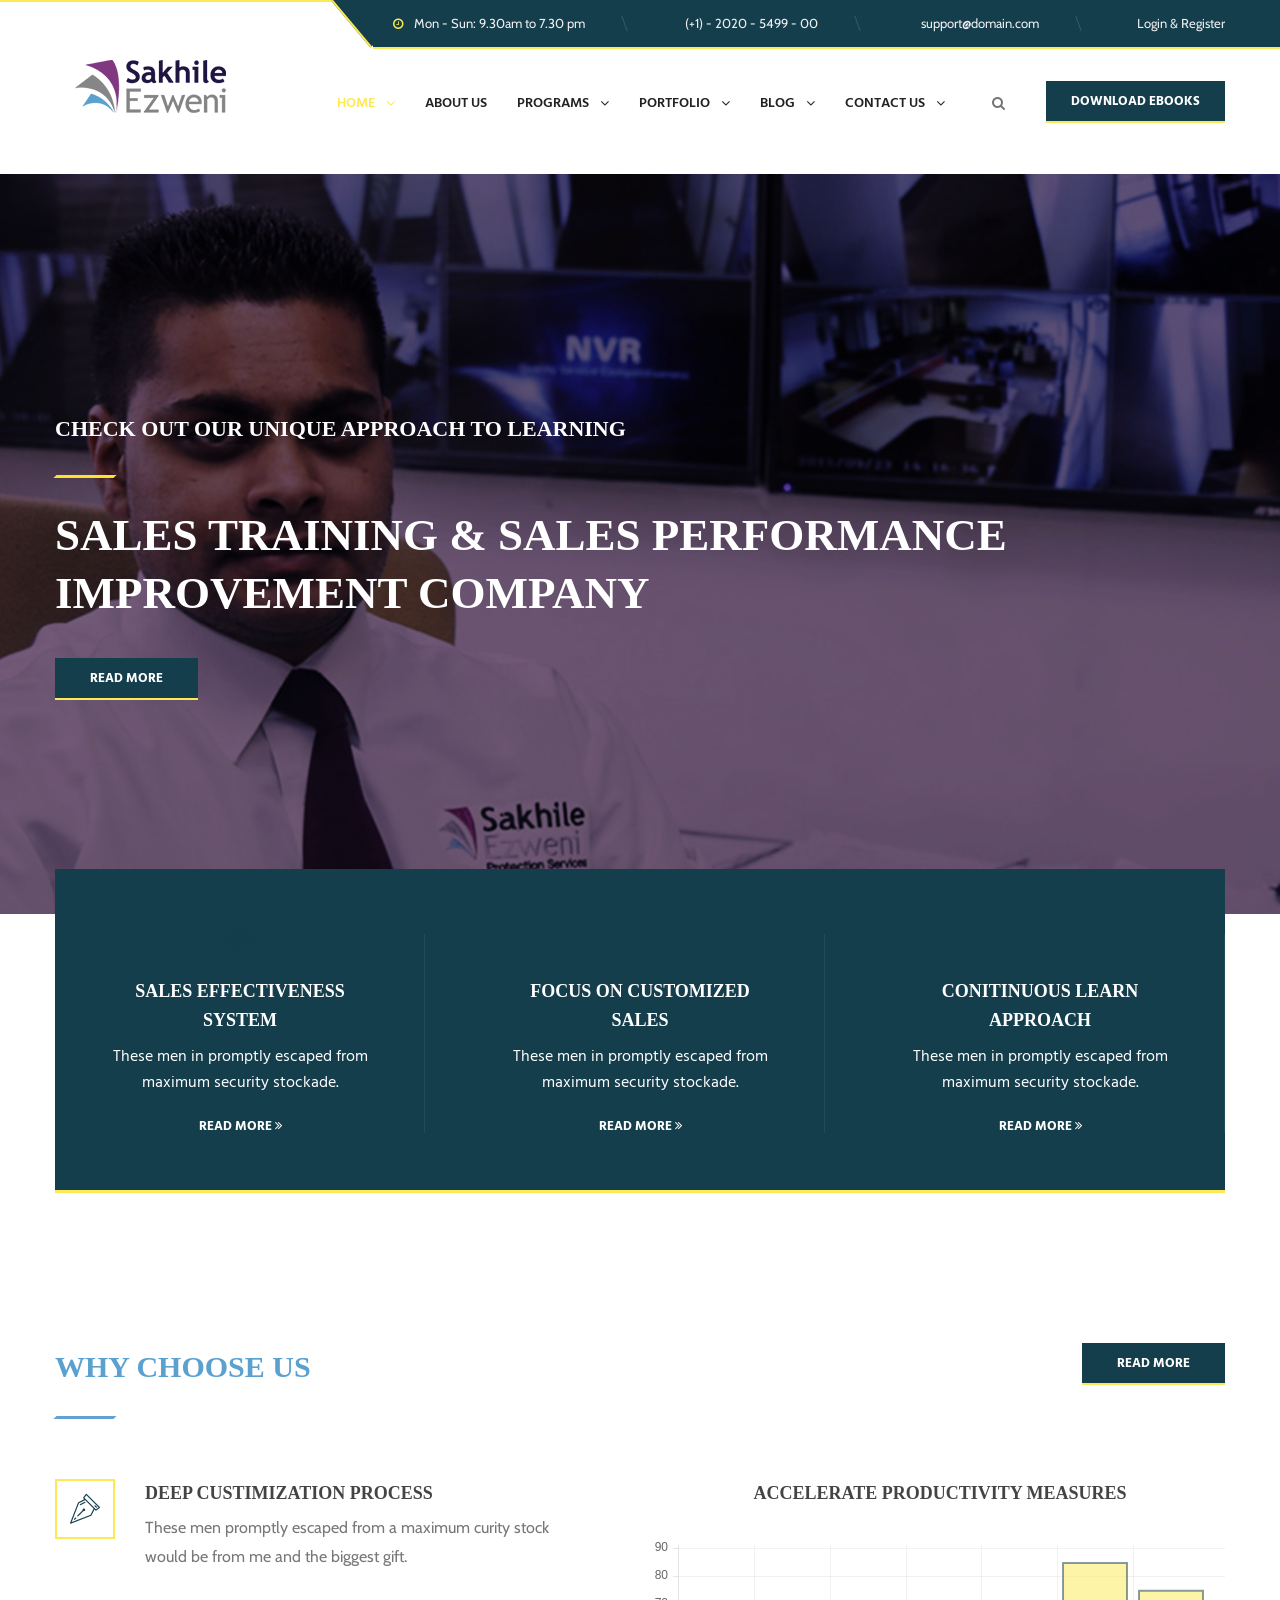
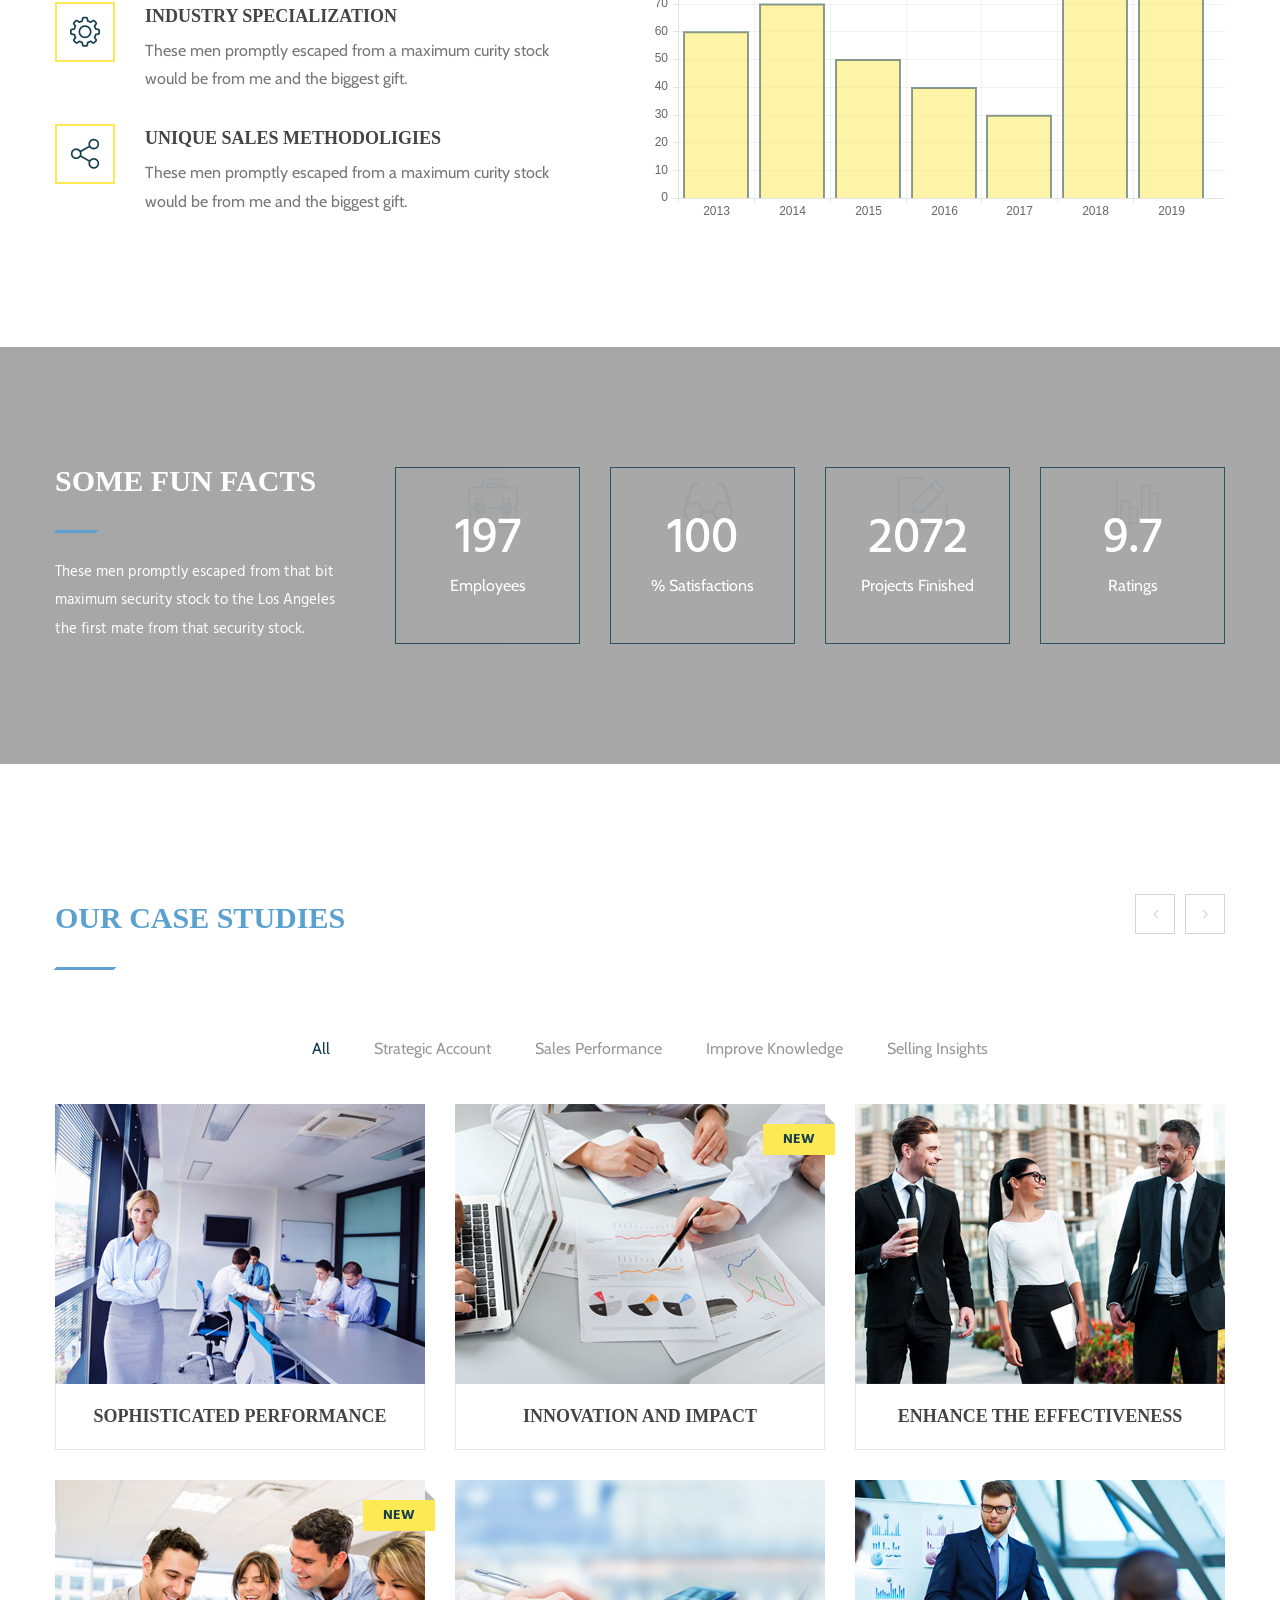
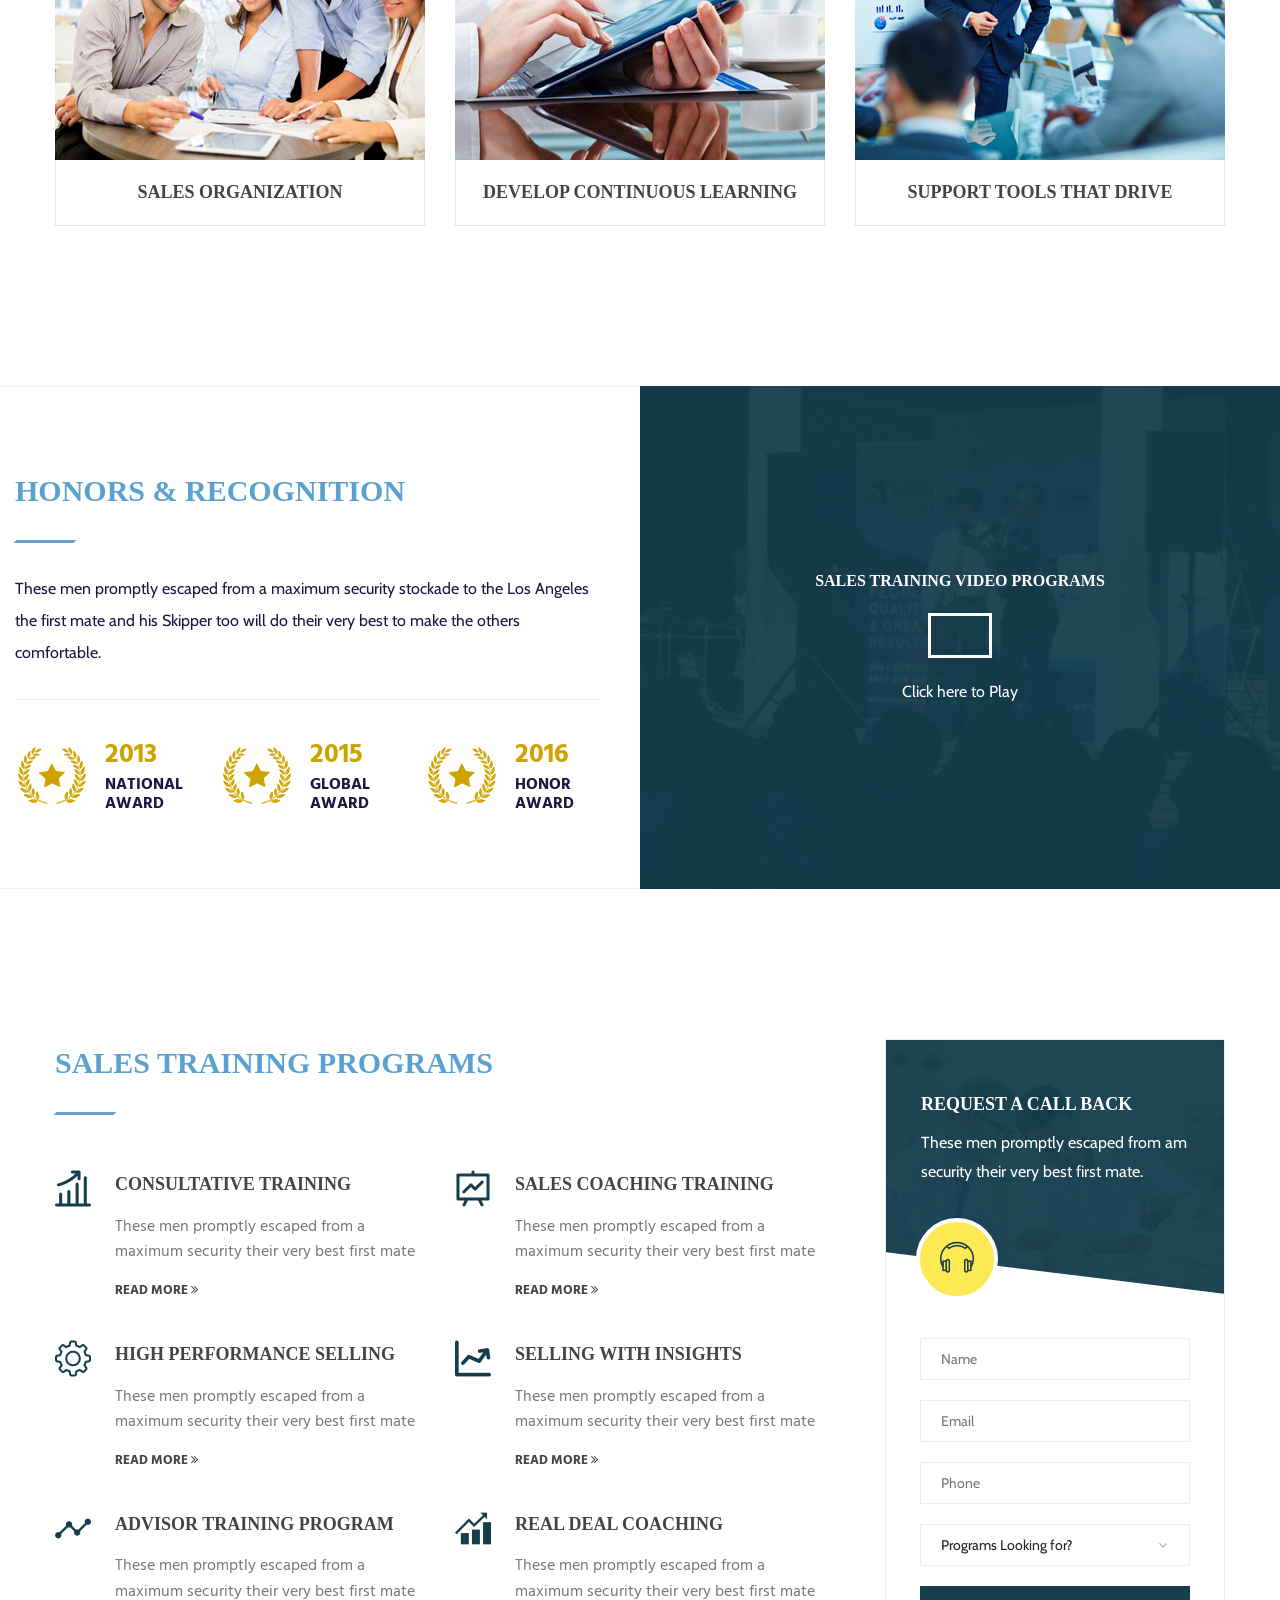
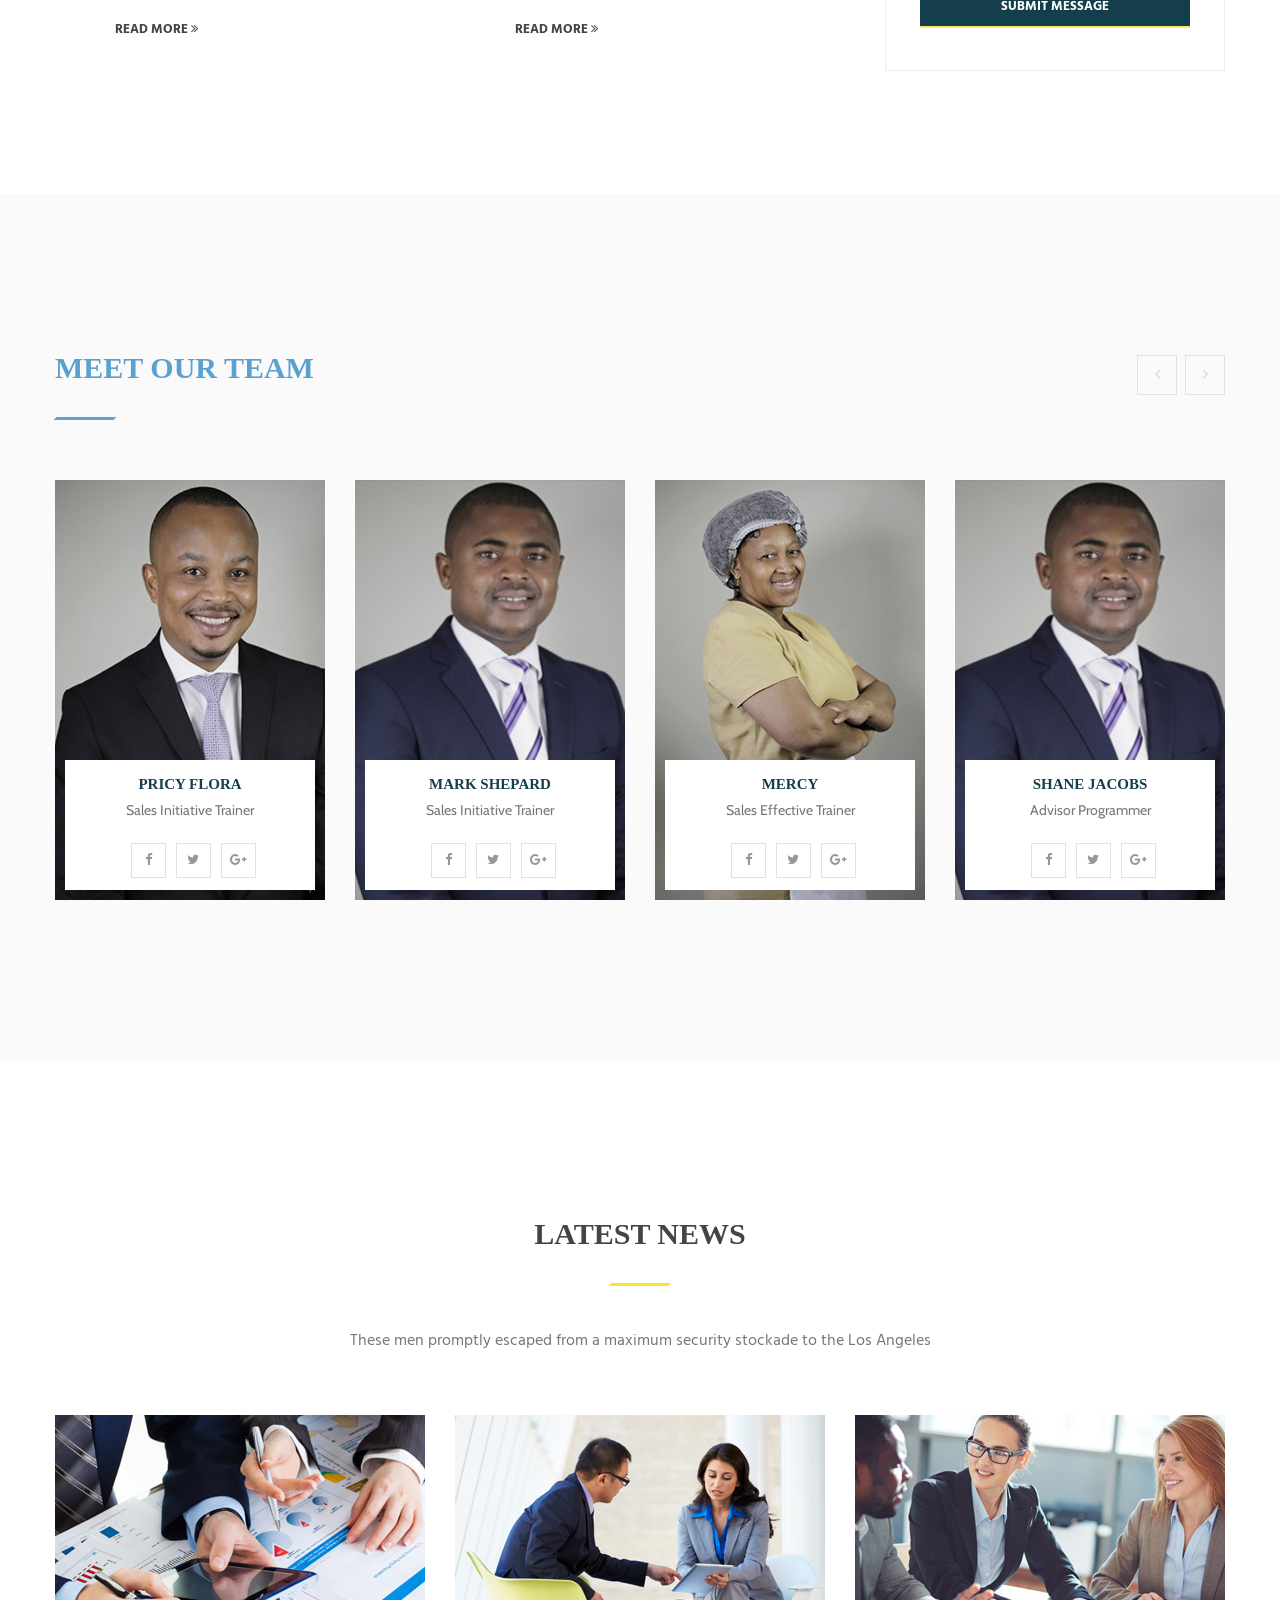
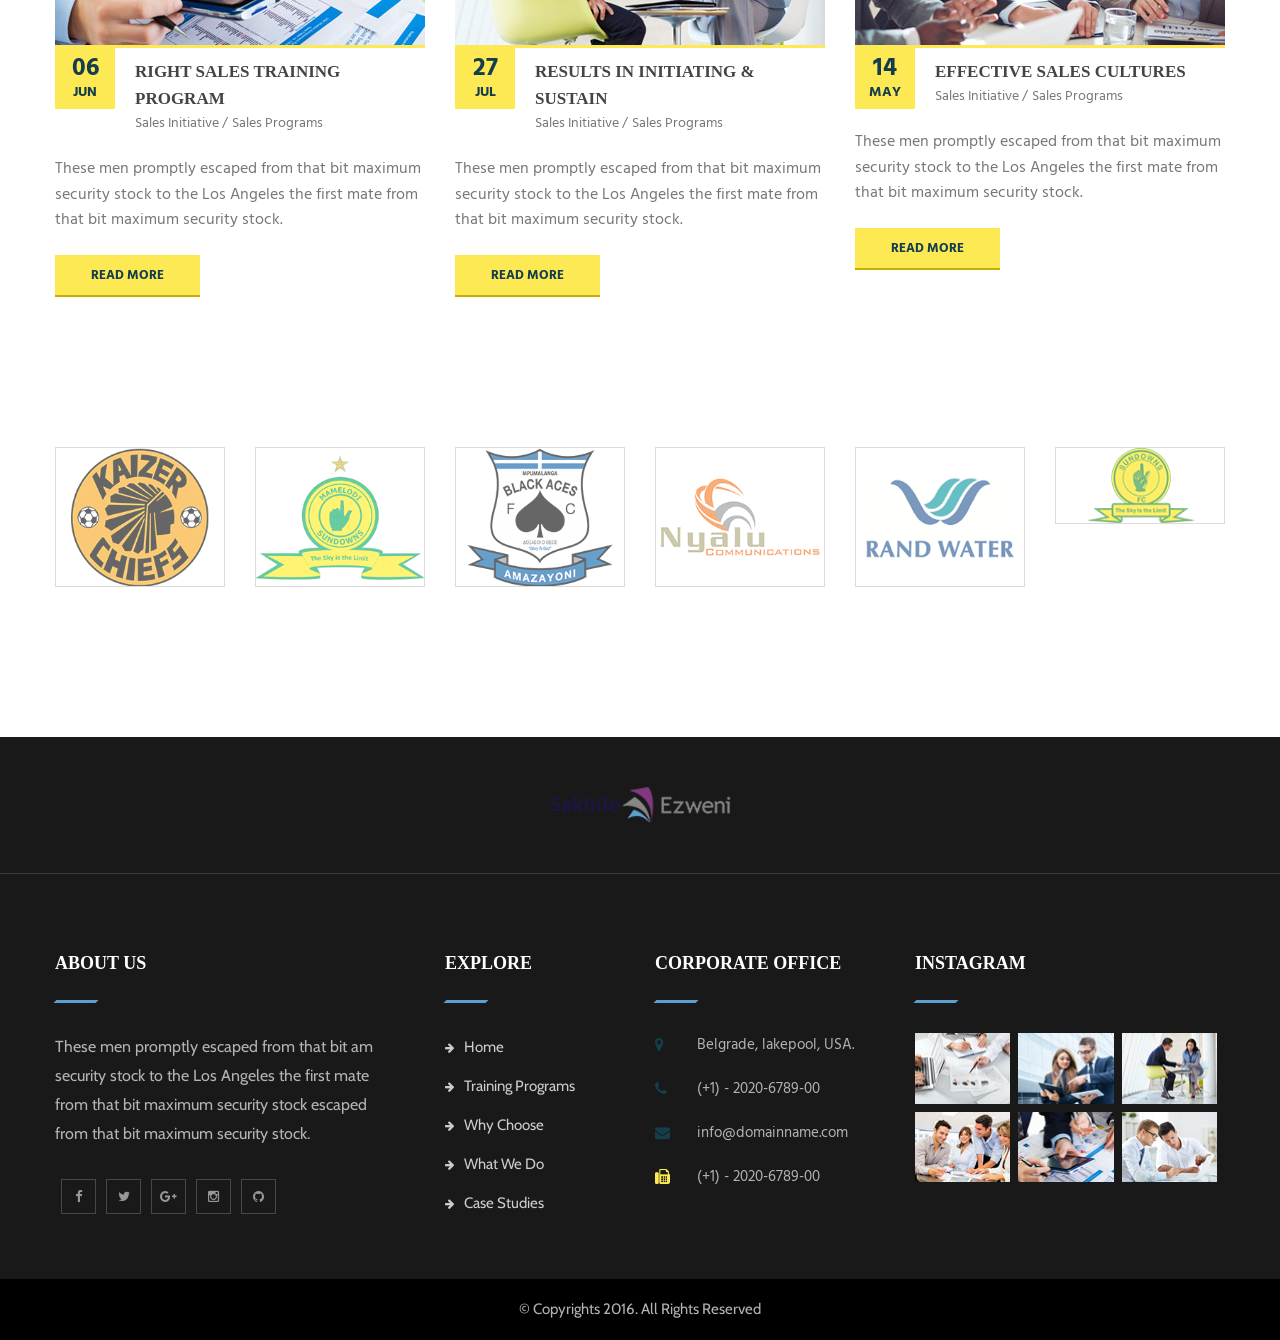
<file: index-2.html>
<!DOCTYPE html>
<html>
<head>
<meta charset="utf-8">
<title>Belgrade HTML5 Template | Home style two</title>
<!-- Stylesheets -->
<link href="css/bootstrap.css" rel="stylesheet">
<link href="css/revolution-slider.css" rel="stylesheet">
<link href="css/style.css" rel="stylesheet">
<!--Favicon-->
<link rel="shortcut icon" href="images/favicon.ico" type="image/x-icon">
<link rel="icon" href="images/favicon.ico" type="image/x-icon">
<!-- Responsive -->
<meta http-equiv="X-UA-Compatible" content="IE=edge">
<meta name="viewport" content="width=device-width, initial-scale=1.0, maximum-scale=1.0, user-scalable=0">
<link href="css/responsive.css" rel="stylesheet">
<!--[if lt IE 9]><script src="https://cdnjs.cloudflare.com/ajax/libs/html5shiv/3.7.3/html5shiv.js"></script><![endif]-->
<!--[if lt IE 9]><script src="js/respond.js"></script><![endif]-->
</head>

<body>
<div class="page-wrapper">

    <!-- Preloader -->
    <div class="preloader"><div class="loader"><div class="cssload-container"><div class="cssload-speeding-wheel"></div></div></div></div>


    <!--Main Header / Header Style Two-->
    <header class="main-header header-style-two">
        <!-- Header Top -->
        <div class="header-top">
            <div class="auto-container clearfix">
            
            <!--Top Right-->
            <div class="top-right pull-right">
                <div class="inner-box">
                    <ul class="links-nav clearfix">
                        <li><span class="fa fa-clock-o"></span> Mon - Sun: 9.30am to 7.30 pm</li>
                        <li><span class="fa fa-phone"></span> (+1) - 2020 - 5499 - 00</li>
                        <li><a href="#"><span class="fa fa-envelope"></span> support@domain.com</a></li>
                        <li><a href="#"><span class="fa fa-sign-in"></span>Login & Register</a></li>
                    </ul>
                </div>
            </div>
            <!--End Top Right-->
            </div>
        </div>
        <!-- Header Top End -->

        <!--Header-Upper-->
        <div class="header-upper">
        	<div class="auto-container">
            	<div class="clearfix">

                	<div class="pull-left logo-outer">
                    	<div class="logo"><a href="index.html"><img src="images/logo.png" alt="Belgrade" title="Belgrade"></a></div>
                    </div>

                    <div class="pull-right upper-right clearfix">

                        <div class="nav-outer clearfix">
                            <!-- Main Menu -->
                            <nav class="main-menu">
                                <div class="navbar-header">
                                    <!-- Toggle Button -->
                                    <button type="button" class="navbar-toggle" data-toggle="collapse" data-target=".navbar-collapse">
                                    <span class="icon-bar"></span>
                                    <span class="icon-bar"></span>
                                    <span class="icon-bar"></span>
                                    </button>
                                </div>

                                <div class="navbar-collapse collapse clearfix">
                                    <ul class="navigation clearfix">
                                        <li class="current dropdown"><a href="#">Home</a>
                                    <ul>
                                        <li><a href="index.html">Homepage Style One</a></li>
                                        <li><a href="index-2.html">Homepage Style Two</a></li>
                                        <li><a href="index-3.html">Homepage Style Three</a></li>
                                        <li class="dropdown"><a href="#">Header Styles</a>
                                        	<ul>
                                            	<li><a href="index.html">Header Style One</a></li>
                                                <li><a href="index-2.html">Header Style Two</a></li>
                                                <li><a href="index-3.html">Header Style Three</a></li>
                                            </ul>
                                        </li>
                                    </ul>
                                </li>
                                <li><a href="about-us.html">About Us</a></li>
                                <li class="dropdown"><a href="#">Programs</a>
                                    <ul>
                                        <li><a href="program.html">Our Program</a></li>
                                        <li><a href="program-single.html">Consultative Training</a></li>
                                        <li><a href="program-single.html">Sales Coaching Training</a></li>
                                        <li><a href="program-single.html">High Performance Selling</a></li>
                                        <li><a href="program-single.html">Selling with Insight</a></li>
                                        <li><a href="program-single.html">Advisor Training Program</a></li>
                                        <li><a href="program-single.html">Real Deal Coaching</a></li>
                                    </ul>
                                </li>
                                <li class="dropdown"><a href="#">Portfolio</a>
                                    <ul>
                                        <li><a href="portfolio-three-column.html">Portfolio Three Column</a></li>
                                        <li><a href="portfolio-four-column.html">Portfolio Four Column</a></li>
                                        <li><a href="portfolio-single.html">Portfolio Single</a></li>
                                    </ul>
                                </li>
                                <li class="dropdown"><a href="#">Blog</a>
                                    <ul>
                                        <li><a href="blog-list.html">Blog List</a></li>
                                        <li><a href="blog-grid.html">Blog Grid</a></li>
                                        <li><a href="blog-single.html">Blog Single</a></li>
                                        <li><a href="error-page.html">404 Page</a></li>
                                    </ul>
                                </li>

                                <li class="dropdown"><a href="#">Contact Us</a>
                                	<ul>
                                        <li><a href="contact.html">Contact Style One</a></li>
                                        <li><a href="contact-us-2.html">Contact Style Two</a></li>
                                    </ul>
                                </li>
                                    </ul>
                                </div>
                            </nav><!-- Main Menu End-->

                            <!--Search Button-->
                            <div class="search-btn search-box-btn"><span class="fa fa-search"></span></div>

                            <!--Download Button-->
                            <div class="download-btn"><a href="#" class="theme-btn quote-btn">DOWNLOAD EBOOKS</a></div>
                        </div>

                    </div>

                </div>
            </div>
        </div>

        <!--Sticky Header-->
        <div class="sticky-header">
        	<div class="auto-container clearfix">
            	<!--Logo-->
            	<div class="logo pull-left">
                	<a href="index.html" class="img-responsive"><img src="images/logo-small.png" alt="Belgrade" title="Belgrade"></a>
                </div>

                <!--Right Col-->
                <div class="right-col pull-right">
                	<!-- Main Menu -->
                    <nav class="main-menu">
                        <div class="navbar-header">
                            <!-- Toggle Button -->
                            <button type="button" class="navbar-toggle" data-toggle="collapse" data-target=".navbar-collapse">
                            <span class="icon-bar"></span>
                            <span class="icon-bar"></span>
                            <span class="icon-bar"></span>
                            </button>
                        </div>

                        <div class="navbar-collapse collapse clearfix">
                            <ul class="navigation clearfix">
                                <li class="current dropdown"><a href="#">Home</a>
                                    <ul>
                                        <li><a href="index.html">Homepage Style One</a></li>
                                        <li><a href="index-2.html">Homepage Style Two</a></li>
                                        <li><a href="index-3.html">Homepage Style Three</a></li>
                                        <li class="dropdown"><a href="#">Header Styles</a>
                                        	<ul>
                                            	<li><a href="index.html">Header Style One</a></li>
                                                <li><a href="index-2.html">Header Style Two</a></li>
                                                <li><a href="index-3.html">Header Style Three</a></li>
                                            </ul>
                                        </li>
                                    </ul>
                                </li>
                                <li><a href="about-us.html">About Us</a></li>
                                <li class="dropdown"><a href="#">Programs</a>
                                    <ul>
                                        <li><a href="program.html">Our Program</a></li>
                                        <li><a href="program-single.html">Consultative Training</a></li>
                                        <li><a href="program-single.html">Sales Coaching Training</a></li>
                                        <li><a href="program-single.html">High Performance Selling</a></li>
                                        <li><a href="program-single.html">Selling with Insight</a></li>
                                        <li><a href="program-single.html">Advisor Training Program</a></li>
                                        <li><a href="program-single.html">Real Deal Coaching</a></li>
                                    </ul>
                                </li>
                                <li class="dropdown"><a href="#">Portfolio</a>
                                    <ul>
                                        <li><a href="portfolio-three-column.html">Portfolio Three Column</a></li>
                                        <li><a href="portfolio-four-column.html">Portfolio Four Column</a></li>
                                        <li><a href="portfolio-single.html">Portfolio Single</a></li>
                                    </ul>
                                </li>
                                <li class="dropdown"><a href="#">Blog</a>
                                    <ul>
                                        <li><a href="blog-list.html">Blog List</a></li>
                                        <li><a href="blog-grid.html">Blog Grid</a></li>
                                        <li><a href="blog-single.html">Blog Single</a></li>
                                        <li><a href="error-page.html">404 Page</a></li>
                                    </ul>
                                </li>

                                <li class="dropdown"><a href="#">Contact Us</a>
                                	<ul>
                                        <li><a href="contact.html">Contact Style One</a></li>
                                        <li><a href="contact-us-2.html">Contact Style Two</a></li>
                                    </ul>
                                </li>

                            </ul>
                        </div>
                    </nav><!-- Main Menu End-->
                </div>

            </div>
        </div>
        <!--End Sticky Header-->

    </header>
    <!--End Main Header -->

    <!--Main Slider-->
    <section class="main-slider">

        <div class="tp-banner-container">
            <div class="tp-banner">
                <ul>

                    <li data-transition="fade" data-slotamount="1" data-masterspeed="1000" data-thumb="images/main-slider/1.jpg"  data-saveperformance="off"  data-title="Awesome Title Here">
                    <img src="images/main-slider/1.jpg"  alt=""  data-bgposition="center top" data-bgfit="cover" data-bgrepeat="no-repeat">

                    <div class="tp-caption sft sfb tp-resizeme"
                    data-x="left" data-hoffset="15"
                    data-y="center" data-voffset="-100"
                    data-speed="1500"
                    data-start="0"
                    data-easing="easeOutExpo"
                    data-splitin="none"
                    data-splitout="none"
                    data-elementdelay="0.01"
                    data-endelementdelay="0.3"
                    data-endspeed="1200"
                    data-endeasing="Power4.easeIn"><div class="border-title">CHECK OUT OUR UNIQUE APPROACH TO LEARNING</div></div>

                    <div class="tp-caption sfl sfb tp-resizeme"
                    data-x="left" data-hoffset="15"
                    data-y="center" data-voffset="20"
                    data-speed="1500"
                    data-start="0"
                    data-easing="easeOutExpo"
                    data-splitin="none"
                    data-splitout="none"
                    data-elementdelay="0.01"
                    data-endelementdelay="0.3"
                    data-endspeed="1200"
                    data-endeasing="Power4.easeIn"><h2>sales training & sales performance<br>improvement company</h2></div>

                    <div class="tp-caption sfb sfb tp-resizeme"
                    data-x="left" data-hoffset="15"
                    data-y="center" data-voffset="135"
                    data-speed="1500"
                    data-start="0"
                    data-easing="easeOutExpo"
                    data-splitin="none"
                    data-splitout="none"
                    data-elementdelay="0.01"
                    data-endelementdelay="0.3"
                    data-endspeed="1200"
                    data-endeasing="Power4.easeIn"><a href="#" class="theme-btn btn-style-one">READ MORE</a></div>


                    </li>

                    <li data-transition="fade" data-slotamount="1" data-masterspeed="1000" data-thumb="images/main-slider/2.jpg"  data-saveperformance="off"  data-title="Awesome Title Here">
                    <img src="images/main-slider/2.jpg"  alt=""  data-bgposition="center top" data-bgfit="cover" data-bgrepeat="no-repeat">

                    <div class="tp-caption sfl sfb tp-resizeme"
                    data-x="center" data-hoffset="0"
                    data-y="center" data-voffset="-80"
                    data-speed="1500"
                    data-start="0"
                    data-easing="easeOutExpo"
                    data-splitin="none"
                    data-splitout="none"
                    data-elementdelay="0.01"
                    data-endelementdelay="0.3"
                    data-endspeed="1200"
                    data-endeasing="Power4.easeIn"><div class="subtitle-text">TO EXPLORE BETTER RESULTS</div></div>

                    <div class="tp-caption sfr sfb tp-resizeme"
                    data-x="center" data-hoffset="0"
                    data-y="center" data-voffset="40"
                    data-speed="1500"
                    data-start="0"
                    data-easing="easeOutExpo"
                    data-splitin="none"
                    data-splitout="none"
                    data-elementdelay="0.01"
                    data-endelementdelay="0.3"
                    data-endspeed="1200"
                    data-endeasing="Power4.easeIn"><div class="text-center"><h2> enhance the effectiveness of your<br>sales organizatioN</h2></div></div>

                    <div class="tp-caption sfl sfb tp-resizeme"
                    data-x="center" data-hoffset="0"
                    data-y="center" data-voffset="150"
                    data-speed="1500"
                    data-start="0"
                    data-easing="easeOutExpo"
                    data-splitin="none"
                    data-splitout="none"
                    data-elementdelay="0.01"
                    data-endelementdelay="0.3"
                    data-endspeed="1200"
                    data-endeasing="Power4.easeIn"><a href="#" class="theme-btn btn-style-one">READ MORE</a></div>

                    </li>

                    <li data-transition="fade" data-slotamount="1" data-masterspeed="1000" data-thumb="images/main-slider/3.jpg"  data-saveperformance="off"  data-title="Awesome Title Here">
                    <img src="images/main-slider/3.jpg"  alt=""  data-bgposition="center top" data-bgfit="cover" data-bgrepeat="no-repeat">

                    <div class="tp-caption sfr sfb tp-resizeme"
                    data-x="right" data-hoffset="0"
                    data-y="center" data-voffset="-100"
                    data-speed="1500"
                    data-start="0"
                    data-easing="easeOutExpo"
                    data-splitin="none"
                    data-splitout="none"
                    data-elementdelay="0.01"
                    data-endelementdelay="0.3"
                    data-endspeed="1200"
                    data-endeasing="Power4.easeIn"><div class="performance-title">ENHANCE YOUR SALES PERFORMANCE</div></div>

                    <div class="tp-caption sfl sfb tp-resizeme"
                    data-x="right" data-hoffset="0"
                    data-y="center" data-voffset="20"
                    data-speed="1500"
                    data-start="0"
                    data-easing="easeOutExpo"
                    data-splitin="none"
                    data-splitout="none"
                    data-elementdelay="0.01"
                    data-endelementdelay="0.3"
                    data-endspeed="1200"
                    data-endeasing="Power4.easeIn"><div class="text-right"><h2>TECHNOLOGY SALES TRAINING ENGINEERED<br>FOR YOUR TEAM</h2></div></div>

                    <div class="tp-caption sfl sfb tp-resizeme"
                    data-x="right" data-hoffset="0"
                    data-y="center" data-voffset="140"
                    data-speed="1500"
                    data-start="0"
                    data-easing="easeOutExpo"
                    data-splitin="none"
                    data-splitout="none"
                    data-elementdelay="0.01"
                    data-endelementdelay="0.3"
                    data-endspeed="1200"
                    data-endeasing="Power4.easeIn"><a href="#" class="theme-btn btn-style-one">DOWNLOAD EBOOKS</a></div>
                    </li>

                </ul>

            	<div class="tp-bannertimer"></div>
            </div>
        </div>
    </section>


    <!--Services Style Two-->
    <section class="services-style-two">
    	<div class="auto-container">
        	<div class="services-container wow fadeInUp" data-wow-delay="0ms" data-wow-duration="1500ms">
            	<div class="row clearfix">
                	<!--Service Block Three-->
                	<div class="column col-md-4 col-sm-6 col-xs-12">
                        <div class="service-block-three">
                        	<div class="inner-box">
                                <div class="icon-box">
                                    <span class="flaticon-construction"></span>
                                </div>
                                <h3>SALES EFFECTIVENESS SYSTEM</h3>
                                <div class="text">These men in promptly escaped from maximum security stockade.</div>
                                <a class="read-more" href="program-single.html">READ MORE <span class="fa fa-angle-double-right"></span></a>
                            </div>
                        </div>
                    </div>
                    <!--Service Block Three-->
                    <div class="column col-md-4 col-sm-6 col-xs-12">
                        <div class="service-block-three">
                        	<div class="inner-box">
                                <div class="icon-box">
                                    <span class="flaticon-pyramid-scheme"></span>
                                </div>
                                <h3>FOCUS ON CUSTOMIZED SALES</h3>
                                <div class="text">These men in promptly escaped from maximum security stockade.</div>
                                <a class="read-more" href="program-single.html">READ MORE <span class="fa fa-angle-double-right"></span></a>
                            </div>
                        </div>
                    </div>
                    <!--Service Block Three-->
                    <div class="column col-md-4 col-sm-6 col-xs-12">
                        <div class="service-block-three">
                        	<div class="inner-box">
                                <div class="icon-box">
                                    <span class="flaticon-pie-chart-3"></span>
                                </div>
                                <h3>CONITINUOUS LEARN APPROACH</h3>
                                <div class="text">These men in promptly escaped from maximum security stockade.</div>
                                <a class="read-more" href="program-single.html">READ MORE <span class="fa fa-angle-double-right"></span></a>
                            </div>
                        </div>
                    </div>
                </div>
            </div>
        </div>
    </section>


    <!--Choose Style Two-->
    <section class="choose-style-two">
    	<div class="auto-container">

            <div class="sec-title-one clearfix">
            	<div class="pull-left">
                	<h2>WHY CHOOSE US</h2>
                </div>
                <div class="pull-right">
                	<a class="theme-btn btn-style-one" href="#">READ MORE</a>
                </div>
            </div>

        	<div class="row clearfix">
            	<!--Column-->
            	<div class="column col-md-6 col-sm-12 col-xs-12">
                	<!--Featured Block-->
                	<div class="featured-block">
                        <div class="inner-box">
                            <div class="icon-box">
                                <div class="inner-icon-box">
                                    <span class="icon flaticon-pen-1"></span>
                                </div>
                            </div>
                            <h3>DEEP CUSTIMIZATION PROCESS</h3>
                            <div class="text">These men promptly escaped from a maximum curity stock would be from me and the biggest gift. </div>
                        </div>
                    </div>
                    <!--Featured Block-->
                    <div class="featured-block">
                        <div class="inner-box">
                            <div class="icon-box">
                                <div class="inner-icon-box">
                                    <span class="icon flaticon-settings"></span>
                                </div>
                            </div>
                            <h3>INDUSTRY SPECIALIZATION</h3>
                            <div class="text">These men promptly escaped from a maximum curity stock would be from me and the biggest gift. </div>
                        </div>
                    </div>
                    <!--Featured Block-->
                    <div class="featured-block">
                        <div class="inner-box">
                            <div class="icon-box">
                                <div class="inner-icon-box">
                                    <span class="icon flaticon-share"></span>
                                </div>
                            </div>
                            <h3>UNIQUE SALES METHODOLIGIES</h3>
                            <div class="text">These men promptly escaped from a maximum curity stock would be from me and the biggest gift. </div>
                        </div>
                    </div>
                </div>

                <!--Column-->
                <div class="column col-md-6 col-sm-12 col-xs-12">
                	<div class="graph-ratio">
                    	<h3>ACCELERATE PRODUCTIVITY MEASURES</h3>
                        <!--Graph-->
                        <canvas id="prod-measures" style="width:100%; height:400px;"></canvas>
                    </div>
                </div>

            </div>
        </div>
    </section>

    <!--Fact Counter-->
    <section class="fun-fact-counter" style=" background-image:url(images/background/4.jpg);">
    	<div class="auto-container">
        	<div class="row clearfix">
            	<!--Column-->
            	<div class="column col-lg-3 col-md-12 col-xs-12">
                	<div class="sec-title-three">
                        <h2>SOME FUN FACTS</h2>
                        <div class="text">These men promptly escaped from that bit maximum security stock to the Los Angeles the first mate from that security stock.</div>
                    </div>
                </div>
                <!--Column-->
                <div class="column col-lg-9 col-md-12 col-xs-12">
                	<div class="fact-counter">
                		<div class="row clearfix">

                            <!--Column-->
                            <div class="column counter-column wow fadeIn col-md-3 col-sm-6 col-xs-12">
                                <div class="inner">
                                	<div class="icon-box"><span class="flaticon-travel-1"></span></div>
                                    <div class="count-outer">
                                        <span class="count-text" data-speed="1500" data-stop="210">0</span>
                                    </div>
                                    <h4 class="counter-title">Employees</h4>
                                </div>
                            </div>

                            <!--Column-->
                            <div class="column counter-column wow fadeIn col-md-3 col-sm-6 col-xs-12">
                                <div class="inner">
                                	<div class="icon-box"><span class="flaticon-glasses"></span></div>
                                    <div class="count-outer">
                                        <span class="count-text" data-speed="1000" data-stop="100">0</span>
                                    </div>
                                    <h4 class="counter-title">% Satisfactions</h4>
                                </div>
                            </div>

                            <!--Column-->
                            <div class="column counter-column wow fadeIn col-md-3 col-sm-6 col-xs-12">
                                <div class="inner">
                                	<div class="icon-box"><span class="flaticon-square"></span></div>
                                    <div class="count-outer">
                                        <span class="count-text" data-speed="5000" data-stop="7335">0</span>
                                    </div>
                                    <h4 class="counter-title">Projects Finished</h4>
                                </div>
                            </div>

                            <!--Column-->
                            <div class="column counter-column wow fadeIn col-md-3 col-sm-6 col-xs-12">
                                <div class="inner">
                                	<div class="icon-box"><span class="flaticon-statistics"></span></div>
                                    <div class="count-outer">
                                        <span class="count-text" data-speed="1000" data-stop="9.7">0</span>
                                    </div>
                                    <h4 class="counter-title">Ratings</h4>
                                </div>
                            </div>

                        </div>
            		</div>
                </div>
            </div>
        </div>
    </section>
    <!--End Fact Counter-->

    <!--Gallery Section-->
    <section class="gallery-section">
    	<div class="auto-container">

            <div class="sec-title-one clearfix">
            	<div class="pull-left">
                	<h2>OUR CASE STUDIES</h2>
                </div>
                <div class="pull-right">
                	<div class="nav-style-one">
                    	<ul>
                        	<li><a class="fa fa-angle-left" href="#"></a></li>
                            <li><a class="fa fa-angle-right" href="#"></a></li>
                        </ul>
                    </div>
                </div>
            </div>

           	<!--Mixitup Gallery-->
            <div class="mixitup-gallery">

                <!--Filter-->
                <div class="filters clearfix">

                	<ul class="filter-tabs filter-btns pull-right clearfix">
                        <li class="active filter" data-role="button" data-filter="all"><span class="txt">All</span></li>
                        <li class="filter" data-role="button" data-filter=".account"><span class="txt">Strategic Account</span></li>
                        <li class="filter" data-role="button" data-filter=".performance"><span class="txt">Sales Performance</span></li>
                        <li class="filter" data-role="button" data-filter=".knowledge"><span class="txt">Improve Knowledge</span></li>
                        <li class="filter" data-role="button" data-filter=".selling"><span class="txt">Selling Insights</span></li>
                    </ul>
                </div>

                <div class="filter-list row clearfix">

                    <!--Default Portfolio Item-->
                    <div class="col-lg-4 col-md-6 col-sm-6 col-xs-12 default-portfolio-item mix mix_all performance">
                        <div class="inner-box">
                        	<div class="image-box">
                            	<figure class="image-box">
                                	<img src="images/gallery/1.jpg" alt="">
                                </figure>
                                <!--Overlay Box-->
                                <a href="images/gallery/1.jpg" data-fancybox-group="studies-gallery" class="overlay-box lightbox-image"><span class="icon flaticon-plus"></span></a>
                            </div>
                            <h3><a href="portfolio-single.html">sophisticated performance</a></h3>
                        </div>
                    </div>

                    <!--Default Portfolio Item-->
                    <div class="col-lg-4 col-md-6 col-sm-6 col-xs-12 default-portfolio-item mix mix_all account performance">
                        <div class="inner-box">
                            <div class="image-box">
                                <figure class="image-box">
                                	<img src="images/gallery/2.jpg" alt="">
                                </figure>
                                <!--Overlay Box-->
                                <a href="images/gallery/2.jpg" data-fancybox-group="studies-gallery" class="overlay-box lightbox-image"><span class="icon flaticon-plus"></span></a>
                            </div>
                            <div class="new">NEW</div>
                            <h3><a href="portfolio-single.html">innovation and impact</a></h3>
                        </div>
                    </div>

                    <!--Default Portfolio Item-->
                    <div class="col-lg-4 col-md-6 col-sm-6 col-xs-12 default-portfolio-item mix mix_all selling furniture lighting">
                        <div class="inner-box">
                        	<div class="image-box">
                                <figure class="image-box">
                                	<img src="images/gallery/3.jpg" alt="">
                                </figure>
                                <!--Overlay Box-->
                                <a href="images/gallery/3.jpg" data-fancybox-group="studies-gallery" class="overlay-box lightbox-image"><span class="icon flaticon-plus"></span></a>
                            </div>
                            <h3><a href="portfolio-single.html">enhance the effectiveness</a></h3>
                        </div>
                    </div>

                    <!--Default Portfolio Item-->
                    <div class="col-lg-4 col-md-6 col-sm-6 col-xs-12 default-portfolio-item mix mix_all knowledge engineering">
                        <div class="inner-box">
                        	<div class="image-box">
                                <figure class="image-box"><img src="images/gallery/4.jpg" alt=""></figure>
                                <!--Overlay Box-->
                                <a href="images/gallery/4.jpg" data-fancybox-group="studies-gallery" class="overlay-box lightbox-image"><span class="icon flaticon-plus"></span></a>
                            </div>
                            <div class="new">NEW</div>
                            <h3> <a href="portfolio-single.html">sales organization</a></h3>
                        </div>
                    </div>

                    <!--Default Portfolio Item-->
                    <div class="col-lg-4 col-md-6 col-sm-6 col-xs-12 default-portfolio-item mix mix_all selling account performance">
                        <div class="inner-box">
                        	<div class="image-box">
                                <figure class="image-box"><img src="images/gallery/5.jpg" alt=""></figure>
                                <!--Overlay Box-->
                                <a href="images/gallery/5.jpg" data-fancybox-group="studies-gallery" class="overlay-box lightbox-image"><span class="icon flaticon-plus"></span></a>
                            </div>
                            <h3><a href="portfolio-single.html">develop continuous learning</a></h3>
                        </div>
                    </div>

                    <!--Default Portfolio Item-->
                    <div class="col-lg-4 col-md-6 col-sm-6 col-xs-12 default-portfolio-item mix mix_all knowledge furniture lighting">
                        <div class="inner-box">
                        	<div class="image-box">
                                <figure class="image-box"><img src="images/gallery/6.jpg" alt=""></figure>
                                <!--Overlay Box-->
                                <a href="images/gallery/6.jpg" data-fancybox-group="studies-gallery" class="overlay-box lightbox-image"><span class="icon flaticon-plus"></span></a>
                            </div>
                            <h3><a href="portfolio-single.html">support tools that drive</a></h3>
                        </div>
                    </div>

                </div>

            </div>
            <!--End Mixitup Gallery-->

        </div>
    </section>


    <!--About Style One-->
    <section class="about-style-one">
    	<div class="outer-box clearfix">

            <!--Video Column-->
            <div class="video-column" style="background-image:url(images/background/5.jpg);">
            	<div class="video-box">
                	<div class="inner-column">
                    	<div class="inner-box">
                        	<h3>SALES TRAINING VIDEO PROGRAMS</h3>
                            <span class="icon flaticon-arrows"></span>
                        	<div class="text">Click here to Play</div>
                        </div>
                    </div>
                </div>
            	<a href="https://www.youtube.com/watch?v=i5GqSsl-uQw" class="overlay-link lightbox-image"></a>
            </div>

			<!--Content Column-->
            <div class="content-column clearfix" style="background-image:url(images/background/6.jpg);">
                <div class="content-box">
                	<div class="inner-box">
                        <!--Section Title-->
                        <div class="about-content-box">
                    		<div class="sec-title-one">
                                <h2>HONORS & RECOGNITION</h2>
                            </div>
                            <div class="text">These men promptly escaped from a maximum security stockade to the Los Angeles the first mate and his Skipper too will do their very best to make the others comfortable.</div>
                            <!--Awards-->
                            <div class="awards">
                                <div class="row clearfix">
                                	<!--Award Box-->
                                    <div class="column col-lg-4 col-md-4 col-sm-4 col-xs-12">
                                        <div class="award-box">
                                            <div class="inner-box">
                                                <figure class="image"><img src="images/resource/award.png" alt="" /></figure>
                                                <div class="year">2013</div>
                                                <div class="award-name">NATIONAL AWARD</div>
                                            </div>
                                        </div>
                                    </div>
                                    <!--Award Box-->
                                    <div class="column col-lg-4 col-md-4 col-sm-4 col-xs-12">
                                        <div class="award-box">
                                            <div class="inner-box">
                                                <figure class="image"><img src="images/resource/award.png" alt="" /></figure>
                                                <div class="year">2015</div>
                                                <div class="award-name">GLOBAL AWARD</div>
                                            </div>
                                        </div>
                                    </div>
                                    <!--Award Box-->
                                    <div class="column col-lg-4 col-md-4 col-sm-4 col-xs-12">
                                        <div class="award-box">
                                            <div class="inner-box">
                                                <figure class="image"><img src="images/resource/award.png" alt="" /></figure>
                                                <div class="year">2016</div>
                                                <div class="award-name">HONOR AWARD</div>
                                            </div>
                                        </div>
                                    </div>

                                </div>
                            </div>

                        </div>
                    </div>
                </div>
            </div>
         </div>
    </section>

    <!--Program Section-->
    <section class="program-section">
    	<div class="auto-container">
        	<div class="row clearfix">

                <!--Column-->
            	<div class="column col-lg-8 col-md-12 col-xs-12">
                	<div class="sec-title-one">
                    	<h2>SALES TRAINING PROGRAMS</h2>
                    </div>

                    <div class="row clearfix">
                    	<!--Program Block-->
                    	<div class="program-block col-md-6 col-sm-6 col-xs-12">
                            <div class="inner-box">
                                <div class="icon-box"><span class="flaticon-growth-1"></span></div>
                                <h3>CONSULTATIVE TRAINING</h3>
                                <div class="text">These men promptly escaped from a maximum security their very best first mate</div>
                                <a class="read-more" href="#">READ MORE <span class="fa fa-angle-double-right"></span></a>
                            </div>
                        </div>
                        <!--Program Block-->
                        <div class="program-block col-md-6 col-sm-6 col-xs-12">
                            <div class="inner-box">
                                <div class="icon-box"><span class="flaticon-line-graph"></span></div>
                                <h3>SALES COACHING TRAINING</h3>
                                <div class="text">These men promptly escaped from a maximum security their very best first mate</div>
                                <a class="read-more" href="#">READ MORE <span class="fa fa-angle-double-right"></span></a>
                            </div>
                        </div>
                        <!--Program Block-->
                        <div class="program-block col-md-6 col-sm-6 col-xs-12">
                            <div class="inner-box">
                                <div class="icon-box"><span class="flaticon-settings"></span></div>
                                <h3>HIGH PERFORMANCE SELLING</h3>
                                <div class="text">These men promptly escaped from a maximum security their very best first mate</div>
                                <a class="read-more" href="#">READ MORE <span class="fa fa-angle-double-right"></span></a>
                            </div>
                        </div>
                        <!--Program Block-->
                        <div class="program-block col-md-6 col-sm-6 col-xs-12">
                            <div class="inner-box">
                                <div class="icon-box"><span class="flaticon-up-arrow-1"></span></div>
                                <h3>SELLING WITH INSIGHTS</h3>
                                <div class="text">These men promptly escaped from a maximum security their very best first mate</div>
                                <a class="read-more" href="#">READ MORE <span class="fa fa-angle-double-right"></span></a>
                            </div>
                        </div>
                        <!--Program Block-->
                        <div class="program-block col-md-6 col-sm-6 col-xs-12">
                            <div class="inner-box">
                                <div class="icon-box"><span class="flaticon-graph"></span></div>
                                <h3>ADVISOR TRAINING PROGRAM</h3>
                                <div class="text">These men promptly escaped from a maximum security their very best first mate</div>
                                <a class="read-more" href="#">READ MORE <span class="fa fa-angle-double-right"></span></a>
                            </div>
                        </div>
                        <!--Program Block-->
                        <div class="program-block col-md-6 col-sm-6 col-xs-12">
                            <div class="inner-box">
                                <div class="icon-box"><span class="flaticon-money-graph-with-up-arrow"></span></div>
                                <h3>REAL DEAL COACHING</h3>
                                <div class="text">These men promptly escaped from a maximum security their very best first mate</div>
                                <a class="read-more" href="#">READ MORE <span class="fa fa-angle-double-right"></span></a>
                            </div>
                        </div>

                    </div>
                </div>

                <!--Request Form Column-->
                <div class="column col-lg-4 col-md-12 col-xs-12">
                	<div class="request-form wow fadeInRight" data-wow-delay="0ms" data-wow-duration="1500ms">
                    	<div class="inner-box">
                        	<div class="request-title" style="background-image:url(images/background/7.jpg);">
                            	<h3>REQUEST A CALL BACK</h3>
                                <div class="text">These men promptly escaped from am security their very best first mate.</div>
                                <div class="icon-bax"><span class="flaticon-technology-2"></span></div>
                            </div>

                            <!-- Call Back Form -->
            				<div class="call-back-form-two">
                				<form method="post" action="contact.html">
									<div class="form-group">
                                        <input type="text" name="username" value="" placeholder="Name">
                                    </div>

                                    <div class="form-group">
                                        <input type="email" name="email" required value="" placeholder="Email">
                                    </div>

                                    <div class="form-group">
                                        <input type="text" name="text" value="" required placeholder="Phone">
                                    </div>

                                    <div class="form-group">
                                    	<select>
                                        	<option>Programs Looking for?</option>
                                            <option>Programs One</option>
                                            <option>Programs Two</option>
                                        </select>
                                    </div>

                                    <div class="form-group">
                                    	<button type="submit" class="theme-btn btn-style-one">Submit Message</button>
                                    </div>
                                </form>
                        	</div>
            				<!--End Call Back Form -->

                        </div>
                    </div>
                </div>
            </div>
        </div>
    </section>

    <!--Team Section-->
    <section class="team-section">
    	<div class="auto-container">
        	<div class="sec-title-one">
            	<h2>MEET OUR TEAM</h2>
            </div>
            <!--Carousel Outer-->
            <div class="carousel-outer">
            	<div class="team-carousel">
                	<!--Team Member-->
                    <div class="team-member">
                    	<div class="inner-box">
                        	<div class="image-box">
                            	<img src="images/resource/team-1.jpg" alt="" />
                            </div>
                            <!--Overlay Box-->
                            <div class="overlay-box">
                            	<div class="content-box">
                                	<h3>PRICY FLORA</h3>
                                    <div class="designation">Sales Initiative Trainer</div>
                                    <ul class="social-icons-two">
                                        <li><a class="fa fa-facebook-f" href="#"></a></li>
                                        <li><a class="fa fa-twitter" href="#"></a></li>
                                        <li><a class="fa fa-google-plus" href="#"></a></li>
                                    </ul>
                               	</div>
                                <div class="hover-box">
                                	<div class="hover-inner">
                                    	<h3>PRICY FLORA</h3>
                                        <div class="info-des">
                                        	<ul>
                                                <li>Age: 32</li>
                                                <li>Experience: 10+ years</li>
                                                <li>Specializing: Sales Effective</li>
                                            </ul>
                                        </div>
                                    	<ul class="social-icons-two">
                                        <li><a class="fa fa-facebook-f" href="#"></a></li>
                                        <li><a class="fa fa-twitter" href="#"></a></li>
                                        <li><a class="fa fa-google-plus" href="#"></a></li>
                                    </ul>
                                    </div>
                                </div>
                            </div>

                        </div>
                    </div>
                    <!--Team Member-->
                    <div class="team-member">
                    	<div class="inner-box">
                        	<div class="image-box">
                            	<img src="images/resource/team-2.jpg" alt="" />
                            </div>
                            <!--Overlay Box-->
                            <div class="overlay-box">
                            	<div class="content-box">
                                	<h3>MARK SHEPARD</h3>
                                    <div class="designation">Sales Initiative Trainer</div>
                                    <ul class="social-icons-two">
                                        <li><a class="fa fa-facebook-f" href="#"></a></li>
                                        <li><a class="fa fa-twitter" href="#"></a></li>
                                        <li><a class="fa fa-google-plus" href="#"></a></li>
                                    </ul>
                               	</div>
                                <div class="hover-box">
                                	<div class="hover-inner">
                                    	<h3>MARK SHEPARD</h3>
                                        <div class="info-des">
                                        	<ul>
                                                <li>Age: 32</li>
                                                <li>Experience: 10+ years</li>
                                                <li>Specializing: Sales Effective</li>
                                            </ul>
                                        </div>
                                    	<ul class="social-icons-two">
                                        <li><a class="fa fa-facebook-f" href="#"></a></li>
                                        <li><a class="fa fa-twitter" href="#"></a></li>
                                        <li><a class="fa fa-google-plus" href="#"></a></li>
                                    </ul>
                                    </div>
                                </div>
                            </div>

                        </div>
                    </div>
                    <!--Team Member-->
                    <div class="team-member">
                    	<div class="inner-box">
                        	<div class="image-box">
                            	<img src="images/resource/team-3.jpg" alt="" />
                            </div>
                            <!--Overlay Box-->
                            <div class="overlay-box">
                            	<div class="content-box">
                                	<h3>MERCY</h3>
                                    <div class="designation">Sales Effective Trainer</div>
                                    <ul class="social-icons-two">
                                        <li><a class="fa fa-facebook-f" href="#"></a></li>
                                        <li><a class="fa fa-twitter" href="#"></a></li>
                                        <li><a class="fa fa-google-plus" href="#"></a></li>
                                    </ul>
                               	</div>
                                <div class="hover-box">
                                	<div class="hover-inner">
                                    	<h3>MERCY</h3>
                                        <div class="info-des">
                                        	<ul>
                                                <li>Age: 32</li>
                                                <li>Experience: 10+ years</li>
                                                <li>Specializing: Sales Effective</li>
                                            </ul>
                                        </div>
                                    	<ul class="social-icons-two">
                                        <li><a class="fa fa-facebook-f" href="#"></a></li>
                                        <li><a class="fa fa-twitter" href="#"></a></li>
                                        <li><a class="fa fa-google-plus" href="#"></a></li>
                                    </ul>
                                    </div>
                                </div>
                            </div>

                        </div>
                    </div>
                    <!--Team Member-->
                    <div class="team-member">
                    	<div class="inner-box">
                        	<div class="image-box">
                            	<img src="images/resource/team-4.jpg" alt="" />
                            </div>
                            <!--Overlay Box-->
                            <div class="overlay-box">
                            	<div class="content-box">
                                	<h3>SHANE JACOBS</h3>
                                    <div class="designation">Advisor Programmer</div>
                                    <ul class="social-icons-two">
                                        <li><a class="fa fa-facebook-f" href="#"></a></li>
                                        <li><a class="fa fa-twitter" href="#"></a></li>
                                        <li><a class="fa fa-google-plus" href="#"></a></li>
                                    </ul>
                               	</div>
                                <div class="hover-box">
                                	<div class="hover-inner">
                                    	<h3>PRICY FLORA</h3>
                                        <div class="info-des">
                                        	<ul>
                                                <li>Age: 32</li>
                                                <li>Experience: 10+ years</li>
                                                <li>Specializing: Sales Effective</li>
                                            </ul>
                                        </div>
                                    	<ul class="social-icons-two">
                                        <li><a class="fa fa-facebook-f" href="#"></a></li>
                                        <li><a class="fa fa-twitter" href="#"></a></li>
                                        <li><a class="fa fa-google-plus" href="#"></a></li>
                                    </ul>
                                    </div>
                                </div>
                            </div>

                        </div>
                    </div>
                    <!--Team Member-->
                    <div class="team-member">
                    	<div class="inner-box">
                        	<div class="image-box">
                            	<img src="images/resource/team-1.jpg" alt="" />
                            </div>
                            <!--Overlay Box-->
                            <div class="overlay-box">
                            	<div class="content-box">
                                	<h3>PRICY FLORA</h3>
                                    <div class="designation">Sales Initiative Trainer</div>
                                    <ul class="social-icons-two">
                                        <li><a class="fa fa-facebook-f" href="#"></a></li>
                                        <li><a class="fa fa-twitter" href="#"></a></li>
                                        <li><a class="fa fa-google-plus" href="#"></a></li>
                                    </ul>
                               	</div>
                                <div class="hover-box">
                                	<div class="hover-inner">
                                    	<h3>PRICY FLORA</h3>
                                        <div class="info-des">
                                        	<ul>
                                                <li>Age: 32</li>
                                                <li>Experience: 10+ years</li>
                                                <li>Specializing: Sales Effective</li>
                                            </ul>
                                        </div>
                                    	<ul class="social-icons-two">
                                        <li><a class="fa fa-facebook-f" href="#"></a></li>
                                        <li><a class="fa fa-twitter" href="#"></a></li>
                                        <li><a class="fa fa-google-plus" href="#"></a></li>
                                    </ul>
                                    </div>
                                </div>
                            </div>

                        </div>
                    </div>
                    <!--Team Member-->
                    <div class="team-member">
                    	<div class="inner-box">
                        	<div class="image-box">
                            	<img src="images/resource/team-2.jpg" alt="" />
                            </div>
                            <!--Overlay Box-->
                            <div class="overlay-box">
                            	<div class="content-box">
                                	<h3>MARK SHEPARD</h3>
                                    <div class="designation">Sales Initiative Trainer</div>
                                    <ul class="social-icons-two">
                                        <li><a class="fa fa-facebook-f" href="#"></a></li>
                                        <li><a class="fa fa-twitter" href="#"></a></li>
                                        <li><a class="fa fa-google-plus" href="#"></a></li>
                                    </ul>
                               	</div>
                                <div class="hover-box">
                                	<div class="hover-inner">
                                    	<h3>MARK SHEPARD</h3>
                                        <div class="info-des">
                                        	<ul>
                                                <li>Age: 32</li>
                                                <li>Experience: 10+ years</li>
                                                <li>Specializing: Sales Effective</li>
                                            </ul>
                                        </div>
                                    	<ul class="social-icons-two">
                                        <li><a class="fa fa-facebook-f" href="#"></a></li>
                                        <li><a class="fa fa-twitter" href="#"></a></li>
                                        <li><a class="fa fa-google-plus" href="#"></a></li>
                                    </ul>
                                    </div>
                                </div>
                            </div>

                        </div>
                    </div>

                </div>
            </div>
        </div>
    </section>

    <!--News Section-->
    <section class="latest-news">
    	<div class="auto-container">

            <div class="sec-title-two">
            	<h2>LATEST NEWS</h2>
                <div class="text">These men promptly escaped from a maximum security stockade to the Los Angeles</div>
            </div>

        	<div class="row clearfix">
            	<!--News Block-->
            	<div class="news-block col-lg-4 col-md-6 col-sm-6 col-xs-12">
                    <div class="inner-box wow fadeInLeft" data-wow-delay="0ms" data-wow-duration="1500ms">
                        <figure class="image-box">
                            <img src="images/resource/services-5.jpg" alt=""/>
                            <div class="overlay-box"><a class="#" href="#"><span class="flaticon-chain-links"></span></a></div>
                        </figure>

                        <div class="lower-content">
                            <div class="outer-link">
                                <div class="date">06 <span>JUN</span></div>
                                <h3><a href="#">Right Sales Training Program</a></h3>
                                <div class="meta"><a href="#">Sales Initiative /</a> <a href="#">Sales Programs</a></div>
                            </div>

                            <div class="text">These men promptly escaped from that bit maximum security stock to the Los Angeles the first mate from that bit maximum security stock.</div>
                            <a class="theme-btn read-more btn-style-two" href="#">READ MORE</a>
                        </div>
                    </div>
                </div>
               	<!--News Block-->
                <div class="news-block col-lg-4 col-md-6 col-sm-6 col-xs-12">
                    <div class="inner-box wow fadeInLeft" data-wow-delay="300ms" data-wow-duration="1500ms">
                        <figure class="image-box">
                            <img src="images/resource/services-7.jpg" alt=""/>
                            <div class="overlay-box"><a class="#" href="#"><span class="flaticon-chain-links"></span></a></div>
                        </figure>

                        <div class="lower-content">
                            <div class="outer-link">
                                <div class="date">27 <span>JUL</span></div>
                                <h3><a href="#">Results in initiating & sustain</a></h3>
                                <div class="meta"><a href="#">Sales Initiative /</a> <a href="#">Sales Programs</a></div>
                            </div>

                            <div class="text">These men promptly escaped from that bit maximum security stock to the Los Angeles the first mate from that bit maximum security stock.</div>
                            <a class="theme-btn read-more btn-style-two" href="#">READ MORE</a>
                        </div>
                    </div>
                </div>
                <!--News Block-->
                <div class="news-block col-lg-4 col-md-6 col-sm-6 col-xs-12">
                    <div class="inner-box wow fadeInLeft" data-wow-delay="600ms" data-wow-duration="1500ms">
                        <figure class="image-box">
                            <img src="images/resource/services-6.jpg" alt=""/>
                            <div class="overlay-box"><a class="#" href="#"><span class="flaticon-chain-links"></span></a></div>
                        </figure>

                        <div class="lower-content">
                            <div class="outer-link">
                                <div class="date">14 <span>MAY</span></div>
                                <h3><a href="#">effective sales cultures</a></h3>
                                <div class="meta"><a href="#">Sales Initiative /</a> <a href="#">Sales Programs</a></div>
                            </div>

                            <div class="text">These men promptly escaped from that bit maximum security stock to the Los Angeles the first mate from that bit maximum security stock.</div>
                            <a class="theme-btn read-more btn-style-two" href="#">READ MORE</a>
                        </div>
                    </div>
                </div>

            </div>
        </div>
    </section>

    <!--sponsors style Two-->
    <section class="sponsors-style-two">
    	<div class="auto-container">
        	<div class="sponsors-outer">
                <!--Sponsors Carousel-->
                <ul class="sponsors-carousel">
                    <li class="slide-item"><figure class="image-box"><a href="#"><img src="images/clients/6.png" alt=""></a></figure></li>
                    <li class="slide-item"><figure class="image-box"><a href="#"><img src="images/clients/7.png" alt=""></a></figure></li>
                    <li class="slide-item"><figure class="image-box"><a href="#"><img src="images/clients/8.png" alt=""></a></figure></li>
                    <li class="slide-item"><figure class="image-box"><a href="#"><img src="images/clients/9.png" alt=""></a></figure></li>
                    <li class="slide-item"><figure class="image-box"><a href="#"><img src="images/clients/10.png" alt=""></a></figure></li>
                    <li class="slide-item"><figure class="image-box"><a href="#"><img src="images/clients/11.png" alt=""></a></figure></li>
                </ul>
            </div>
        </div>
    </section>

    <!--Footer Style Two-->
    <section class="footer-style-two" style="background-image: url(images/background/8.jpg);">

        <!--Footer Logo Bar-->
        <div class="footer-logo-bar">
            <div class="auto-container"><a href="index.html"><img src="images/logo-2.png" alt="" /></a></div>
        </div>

    	<!--Footer Middle-->
    	<div class="auto-container">
        	<div class="footer-middle">
                <div class="row clearfix">
                	<!--About Widget-->
                    <div class="column col-md-3 col-sm-6 col-xs-12">
                    	<div class="footer-widget about-widget">
                            <div class="sec-title-three">
                                <h2>ABOUT US</h2>
                            </div>
                            <div class="text">These men promptly escaped from that bit am security stock to the Los Angeles the first mate from that bit maximum security stock escaped from that bit maximum security stock.</div>
                            <!--social-style-one-->
                            <ul class="social-icons-three">
                                <li><a class="fa fa-facebook-f" href="#"></a></li>
                                <li><a class="fa fa-twitter" href="#"></a></li>
                                <li><a class="fa fa-google-plus" href="#"></a></li>
                                <li><a class="fa fa-instagram" href="#"></a></li>
                                <li><a class="fa fa-github" href="#"></a></li>
                            </ul>
                        </div>
                    </div>
                    <!--Explore-->
                    <div class="column col-md-3 col-sm-6 col-xs-12">
                    	<div class="footer-widget info-links explore">
                        	<div class="sec-title-three">
                                <h2>Explore</h2>
                            </div>
                            <ul>
                                <li><a href="#"><span class="fa fa-arrow-right"></span>Home</a></li>
                                <li><a href="#"><span class="fa fa-arrow-right"></span>Training Programs</a></li>
                                <li><a href="#"><span class="fa fa-arrow-right"></span>Why Choose</a></li>
                                <li><a href="#"><span class="fa fa-arrow-right"></span>What We Do</a></li>
                                <li><a href="#"><span class="fa fa-arrow-right"></span>Case Studies</a></li>
                            </ul>
                        </div>
                    </div>
                    <!--Contact Info-->
                    <div class="column col-md-3 col-sm-6 col-xs-12">
                    	<div class="footer-widget office-info">
                        	<div class="sec-title-three">
                                <h2>CORPORATE OFFICE</h2>
                            </div>
                        	<ul class="contact-info">
                                <li><span class="icon fa fa-map-marker"></span> Belgrade, lakepool, USA.</li>
                                <li><span class="icon fa fa-phone"></span> (+1) - 2020-6789-00</li>
                                <li><span class="icon fa fa-envelope"></span> info@domainname.com</li>
                                <li><span class="icon fa fa-fax"></span> (+1) - 2020-6789-00</li>
                            </ul>
                        </div>
                    </div>
                    <!--Gallery-->
                    <div class="column col-md-3 col-sm-6 col-xs-12">
                    	<div class="footer-widget gallery-widget">
                            <div class="sec-title-three">
                                <h2>INSTAGRAM</h2>
                            </div>
                            <div class="clearfix">
                                <figure class="image">
                                	<img src="images/resource/footer-galery-1.jpg" alt="">
                                	<div class="overlay-box">
                                    	<a href="images/resource/blog-4.jpg" data-fancybox-group="instagram-gallery" class="lightbox-image" title="Caption Here"><span class="flaticon-plus"></span></a>
                                    </div>
                                </figure>
                                <figure class="image">
                                	<img src="images/resource/footer-galery-2.jpg" alt="">
                                	<div class="overlay-box">
                                    	<a href="images/resource/about-image.jpg" data-fancybox-group="instagram-gallery" class="lightbox-image" title="Caption Here"><span class="flaticon-plus"></span></a>
                                    </div>
                                </figure>
                                <figure class="image">
                                	<img src="images/resource/footer-galery-3.jpg" alt="">
                                	<div class="overlay-box">
                                    	<a href="images/resource/services-7.jpg" data-fancybox-group="instagram-gallery" class="lightbox-image" title="Caption Here"><span class="flaticon-plus"></span></a>
                                    </div>
                                </figure>
                                <figure class="image">
                                	<img src="images/resource/footer-galery-4.jpg" alt="">
                                	<div class="overlay-box">
                                    	<a href="images/resource/services-8.jpg" data-fancybox-group="instagram-gallery" class="lightbox-image" title="Caption Here"><span class="flaticon-plus"></span></a>
                                    </div>
                                </figure>
                                <figure class="image">
                                	<img src="images/resource/footer-galery-5.jpg" alt="">
                                	<div class="overlay-box">
                                    	<a href="images/resource/services-9.jpg" data-fancybox-group="instagram-gallery" class="lightbox-image" title="Caption Here"><span class="flaticon-plus"></span></a>
                                    </div>
                                </figure>
                                <figure class="image">
                                	<img src="images/resource/footer-galery-6.jpg" alt="">
                                	<div class="overlay-box">
                                    	<a href="images/resource/program-1.jpg" data-fancybox-group="instagram-gallery" class="lightbox-image" title="Caption Here"><span class="flaticon-plus"></span></a>
                                    </div>
                                </figure>
                            </div>
                        </div>
                    </div>
                </div>
            </div>
        </div>

        <!--Footer Bottom-->
        <div class="footer-bottom">
        	<div class="auto-container"><div class="copyright">&copy; Copyrights 2016. All Rights Reserved</div></div>
        </div>

    </section>

</div>
<!--End pagewrapper-->

<!--Scroll to top-->
<div class="scroll-to-top scroll-to-target" data-target=".main-header"><span class="icon fa fa-long-arrow-up"></span></div>

<!--Search Popup-->
<div id="search-popup" class="search-popup">
	<div class="close-search theme-btn"><span class="flaticon-unchecked"></span></div>
	<div class="popup-inner">

    	<div class="search-form">
        	<form method="post" action="index.html">
            	<div class="form-group">
                	<fieldset>
                        <input type="search" class="form-control" name="search-input" value="" placeholder="Search Here" required >
                        <input type="submit" value="Search" class="theme-btn">
                    </fieldset>
                </div>
            </form>

            <br>
            <h3>Recent Search Keywords</h3>
            <ul class="recent-searches">
                <li><a href="#">Business</a></li>
                <li><a href="#">Web Development</a></li>
                <li><a href="#">SEO</a></li>
                <li><a href="#">Logistics</a></li>
                <li><a href="#">Freedom</a></li>
            </ul>

        </div>

    </div>
</div>


<script src="js/jquery.js"></script>
<script src="js/bootstrap.min.js"></script>
<script src="js/revolution.min.js"></script>
<script src="js/jquery.fancybox.pack.js"></script>
<script src="js/jquery.fancybox-media.js"></script>
<script src="js/owl.js"></script>
<script src="js/wow.js"></script>
<script src="js/mixitup.js"></script>
<script src="js/script.js"></script>

<!--Graph Code-->
<script src="js/chart.js"></script>
<script>

	var barChartData = {
		labels : ["2013","2014","2015","2016","2017","2018","2019"],
		datasets : [
			{
				fillColor : "rgba(253,233,83,0.5)",
				strokeColor : "rgba(21,62,77,0.5)",
				highlightFill: "rgba(253,233,83,0.8)",
				highlightStroke: "rgba(21,62,77,1)",
				data : [60,70,50,40,30,85,75]
			}
		]

	}
	window.onload = function(){
		var ctx = document.getElementById("prod-measures").getContext("2d");
		window.myBar = new Chart(ctx).Bar(barChartData, {
			responsive : true
		});
	}


</script>
</body>
</html>
</file>
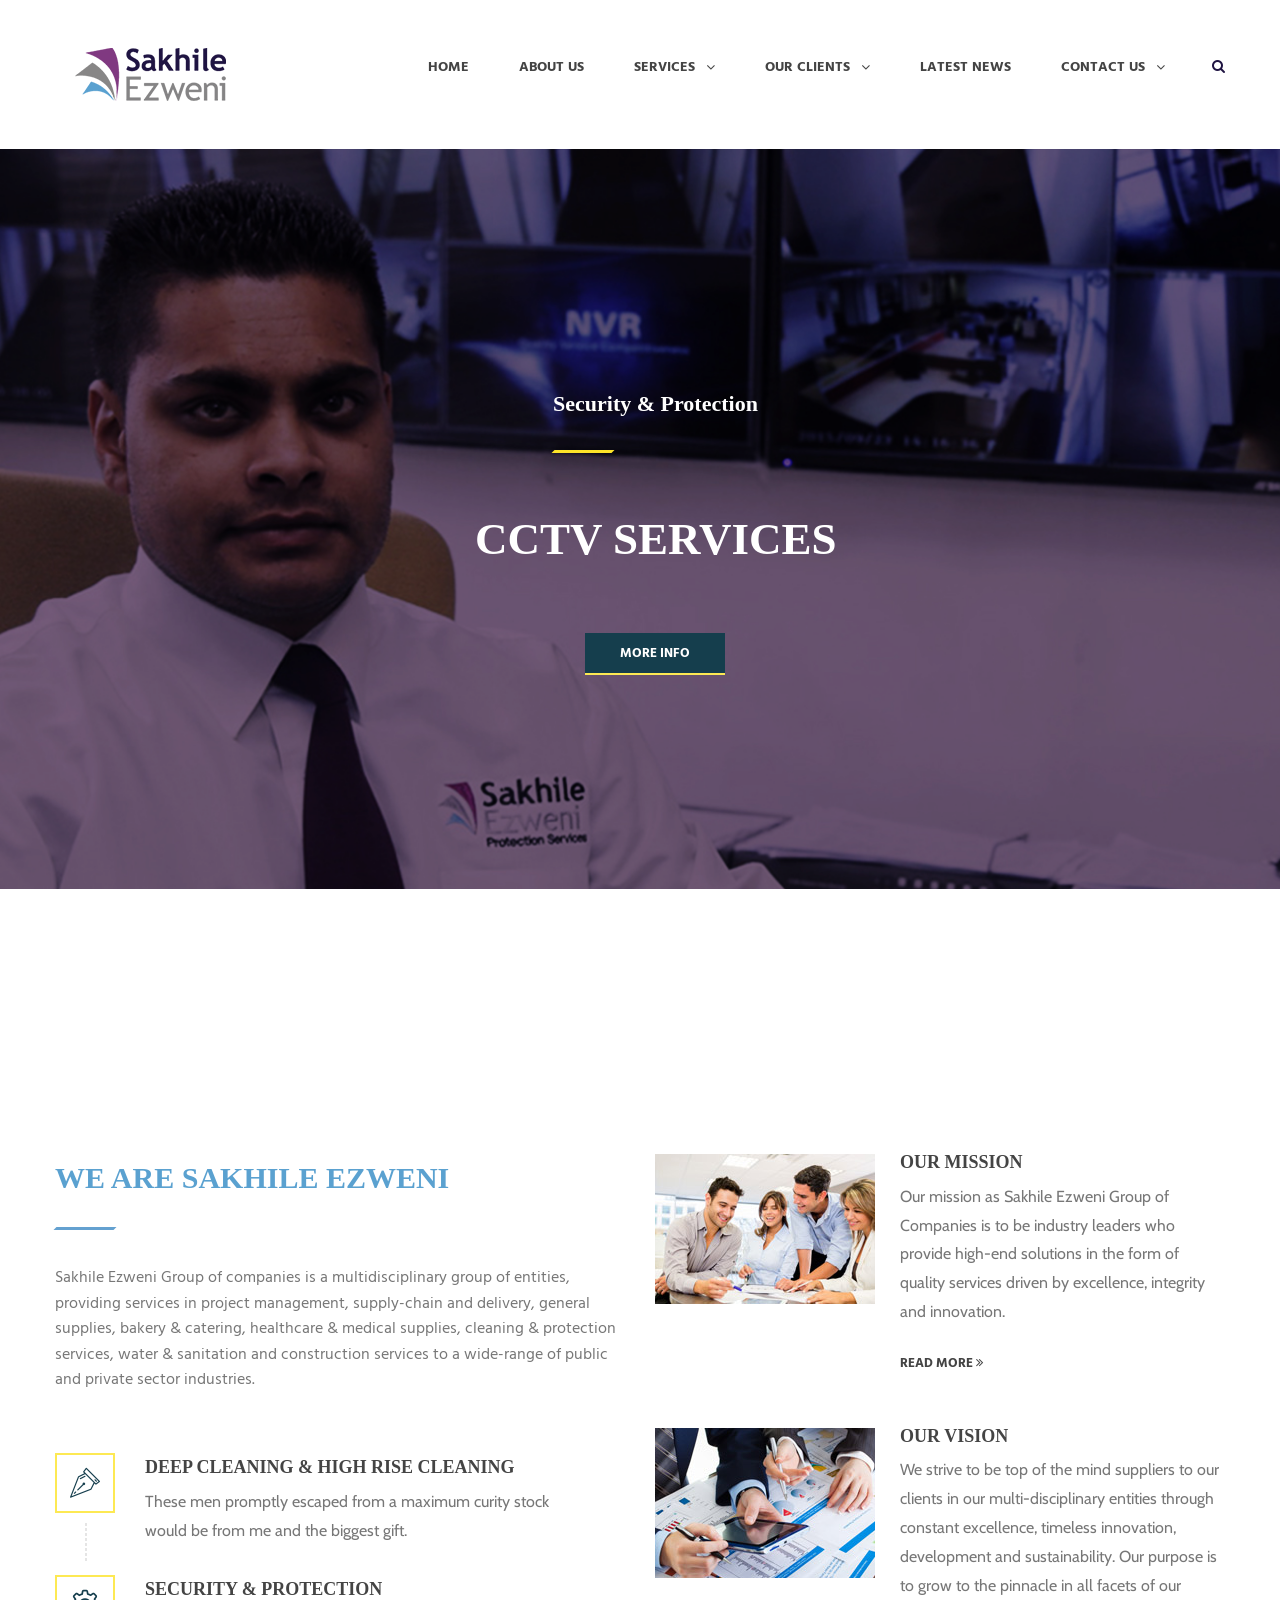
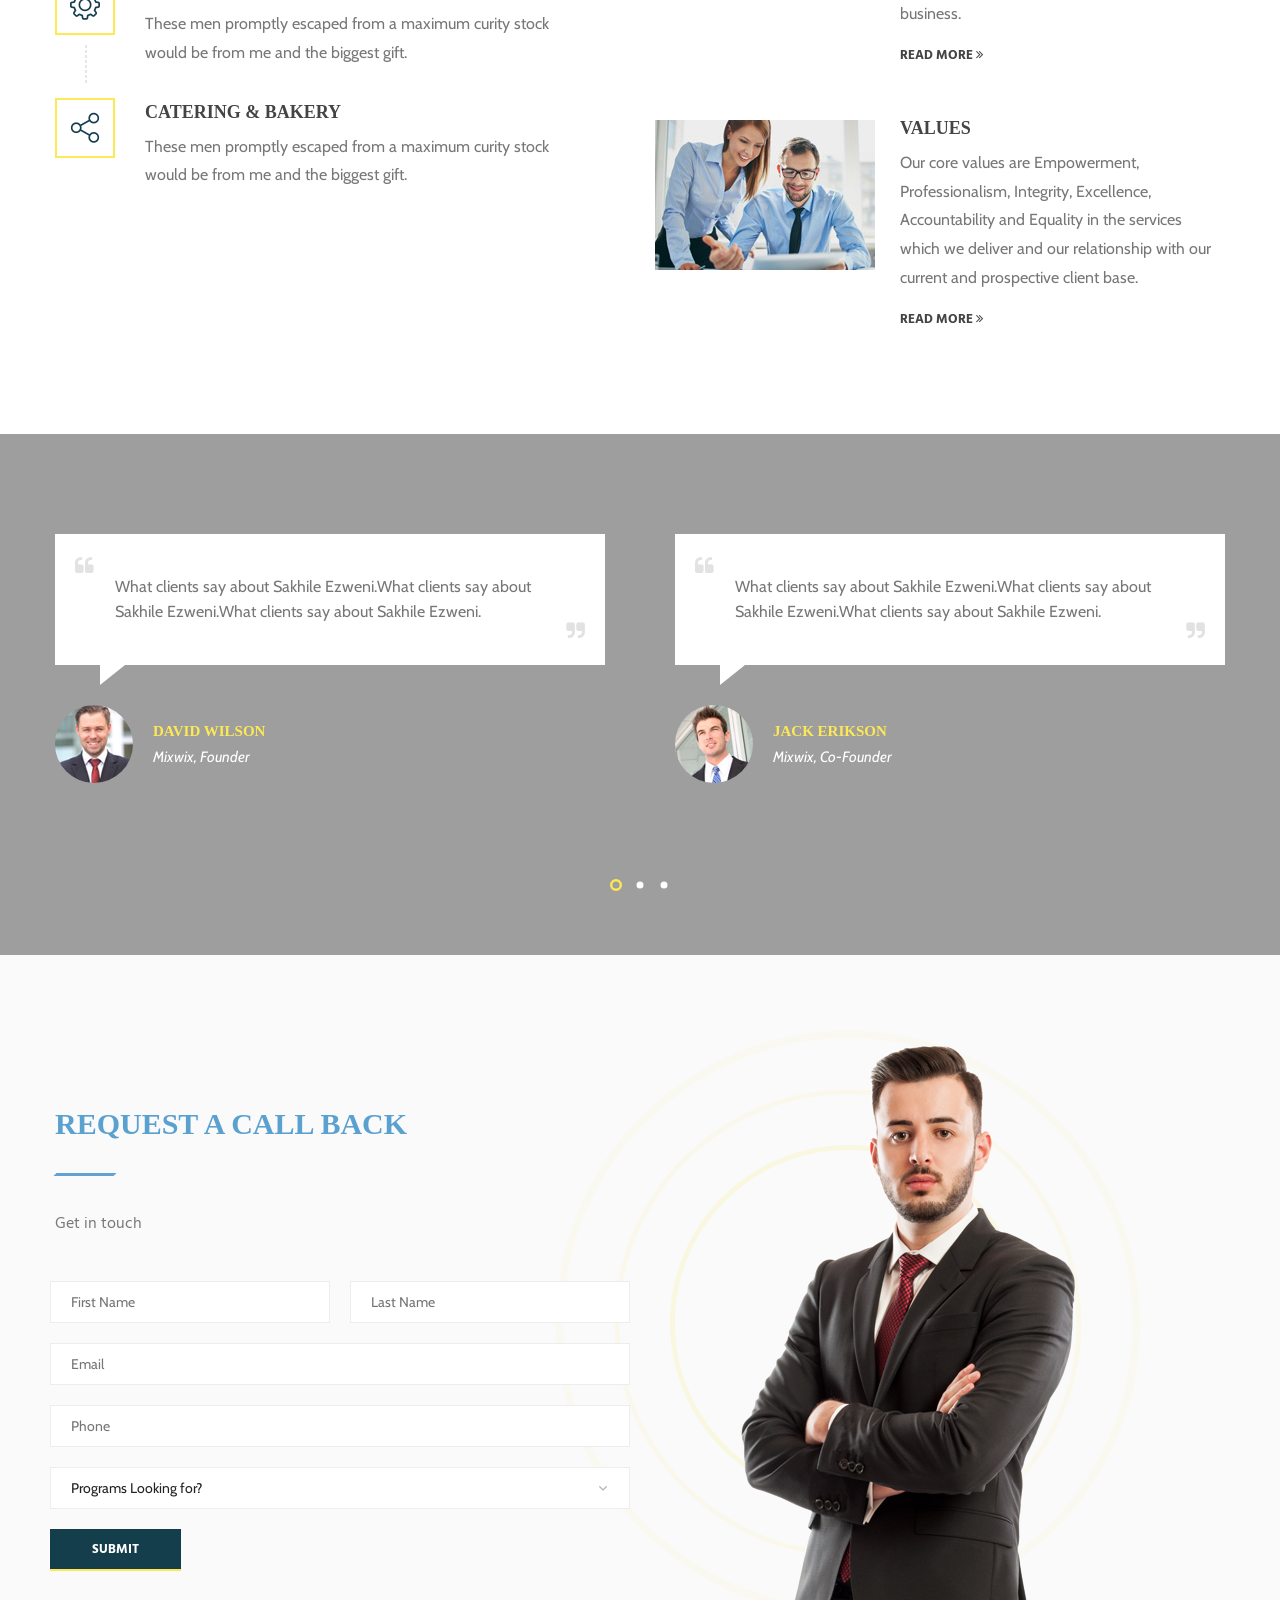
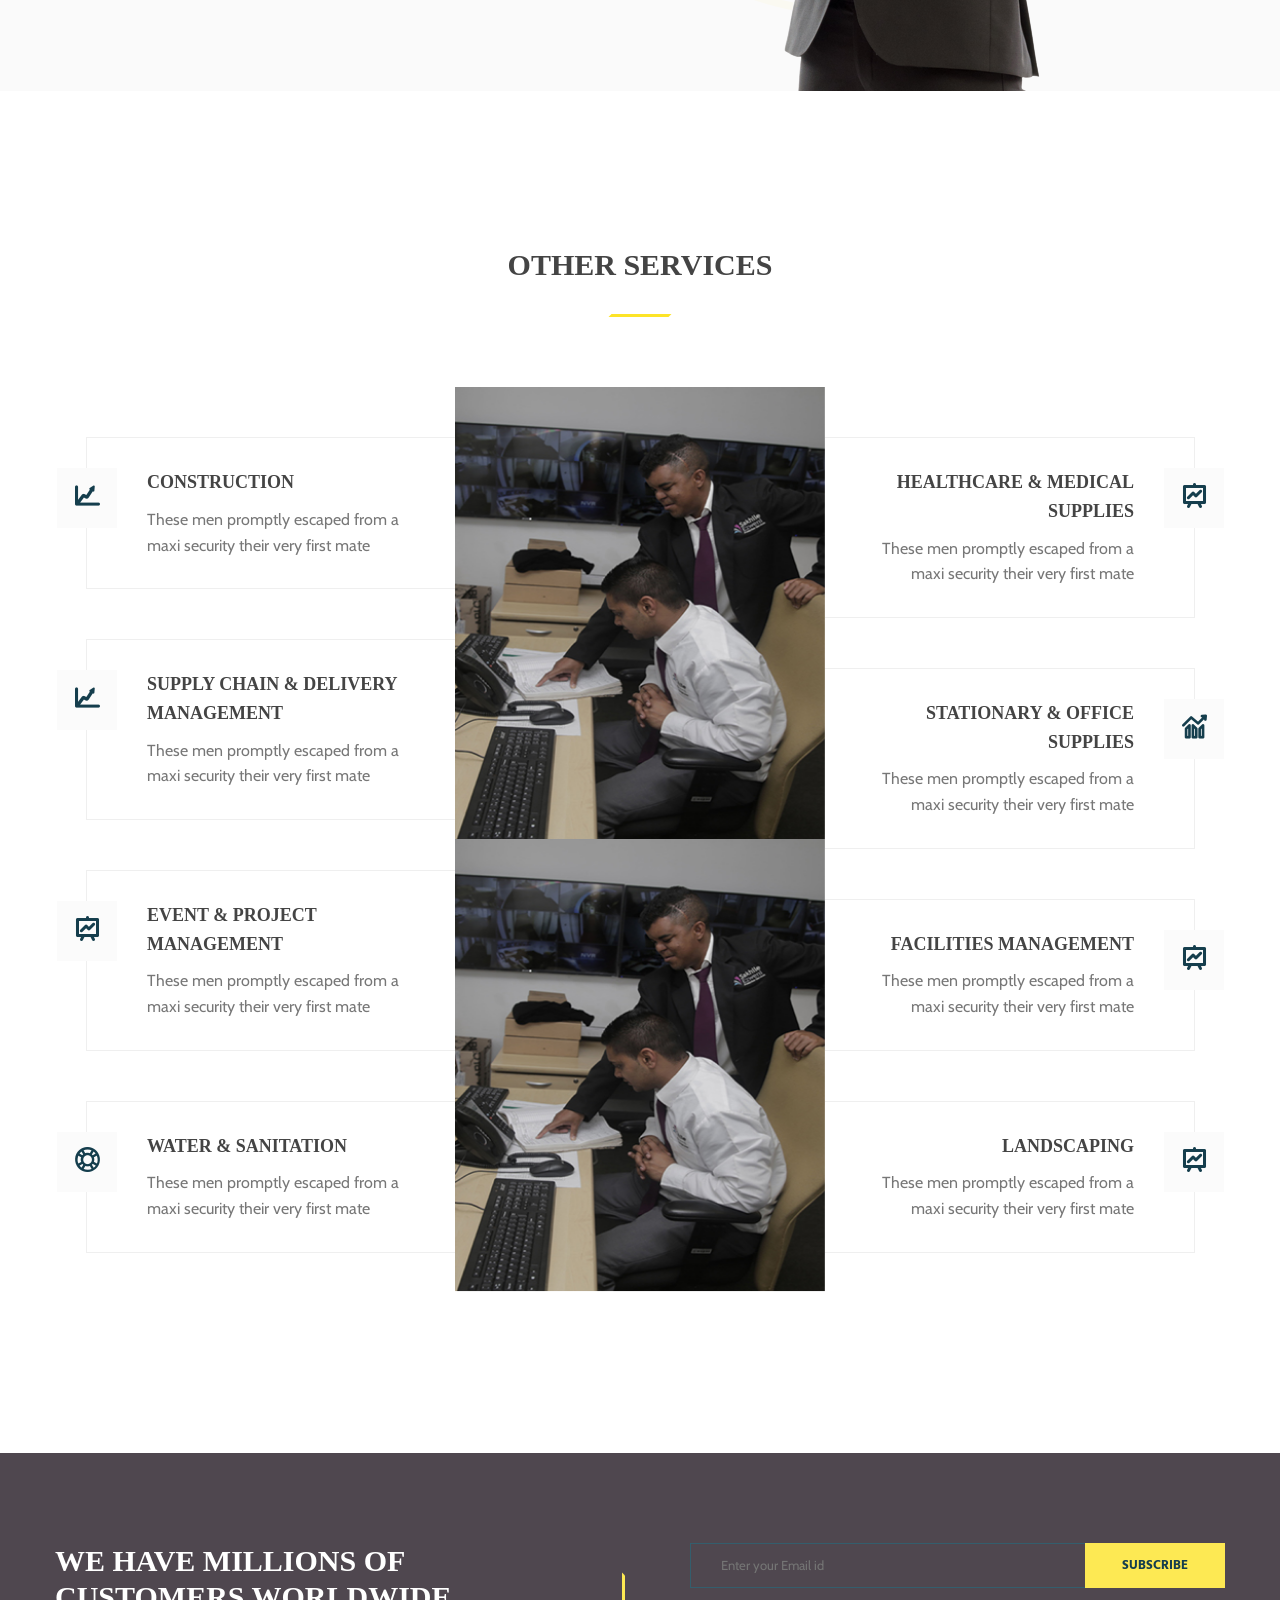
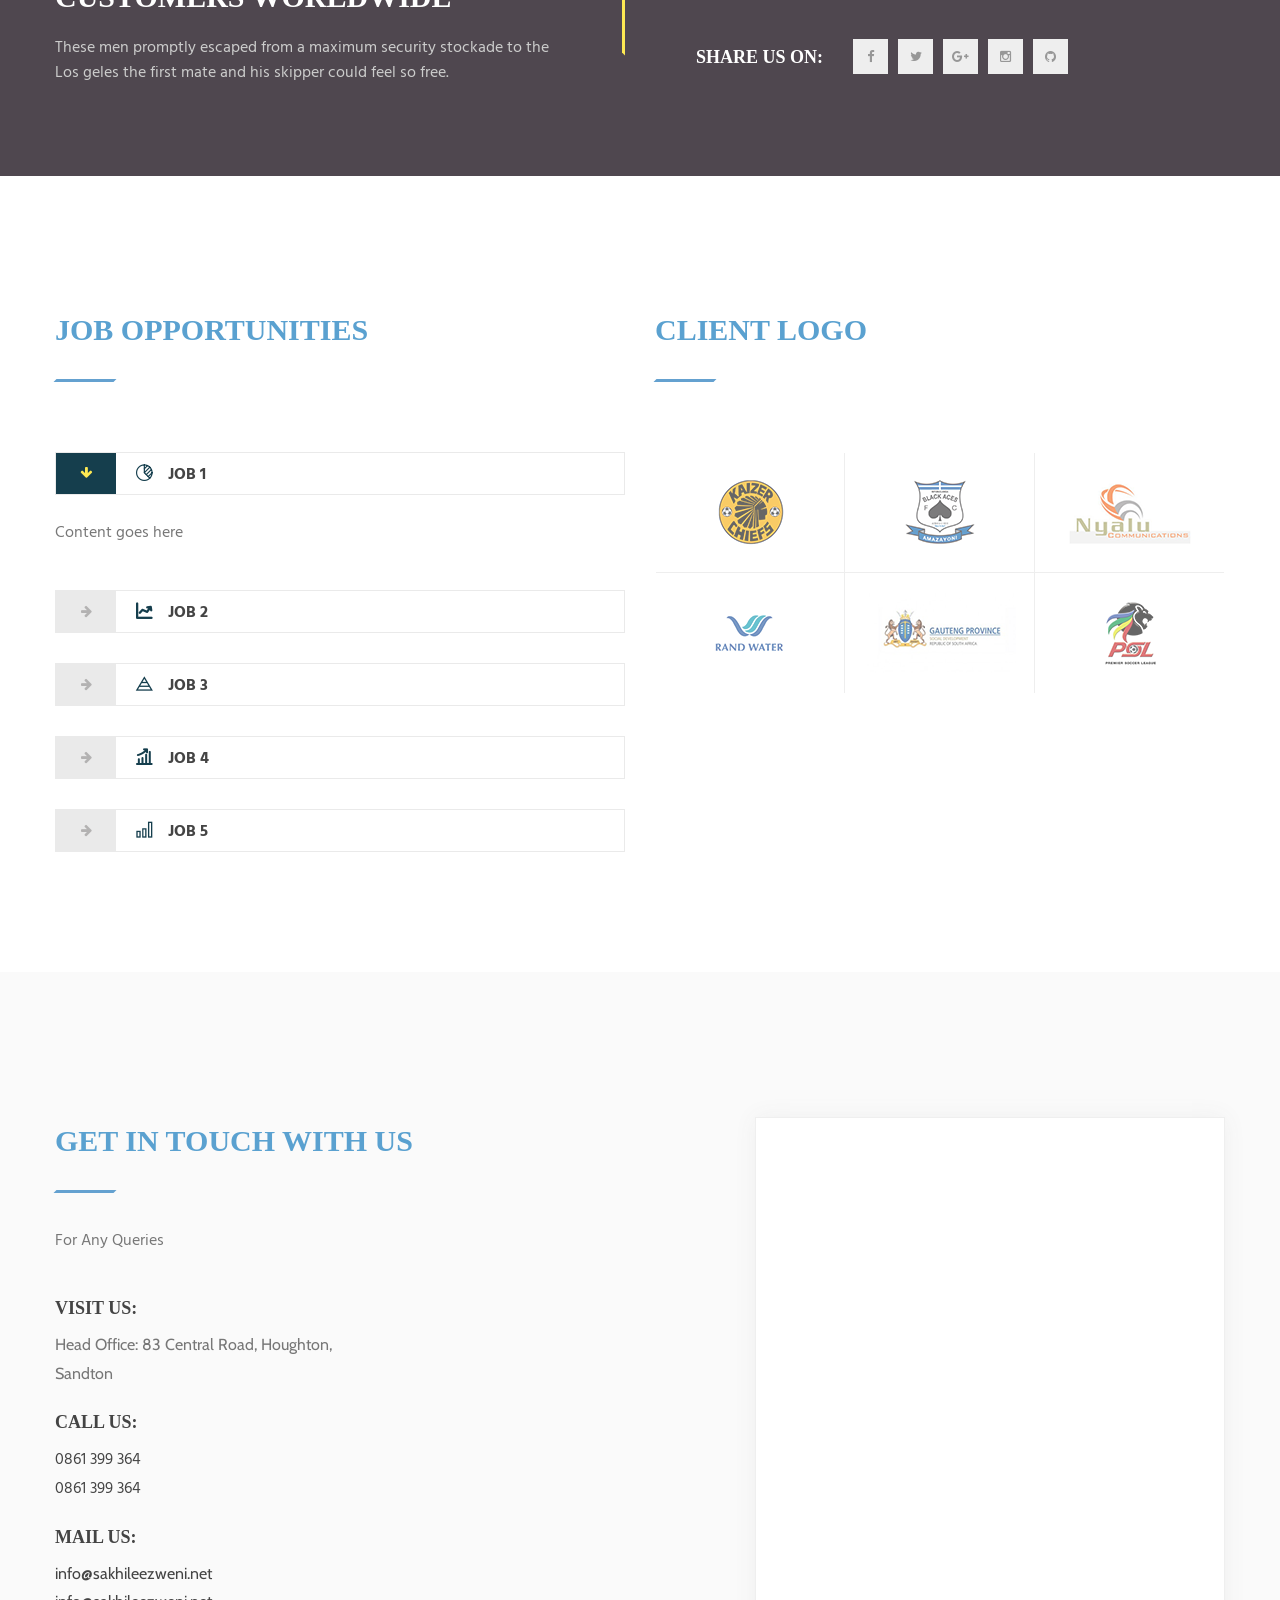
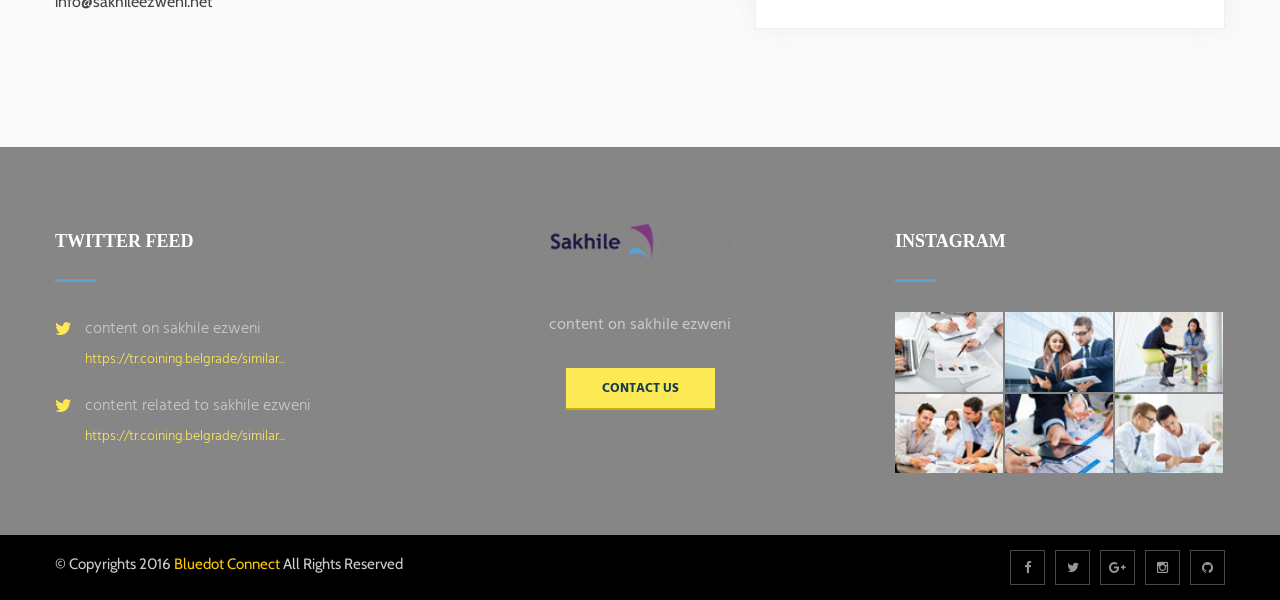
<file: index-3.html>
<!DOCTYPE html>
<html>
<head>
<meta charset="utf-8">
<title>Sakhile Ezweni | Group</title>
<!-- Stylesheets -->
<link href="css/bootstrap.css" rel="stylesheet">
<link href="css/revolution-slider.css" rel="stylesheet">
<link href="css/style.css" rel="stylesheet">
<!--Favicon-->
<link rel="shortcut icon" href="images/favicon.ico" type="image/x-icon">
<link rel="icon" href="images/favicon.ico" type="image/x-icon">
<!-- Responsive -->
<meta http-equiv="X-UA-Compatible" content="IE=edge">
<meta name="viewport" content="width=device-width, initial-scale=1.0, maximum-scale=1.0, user-scalable=0">
<link href="css/responsive.css" rel="stylesheet">
<!--[if lt IE 9]><script src="https://cdnjs.cloudflare.com/ajax/libs/html5shiv/3.7.3/html5shiv.js"></script><![endif]-->
<!--[if lt IE 9]><script src="js/respond.js"></script><![endif]-->
</head>

<body>
<div class="page-wrapper">
 	
    <!-- Preloader -->
    <div class="preloader"><div class="loader"><div class="cssload-container"><div class="cssload-speeding-wheel"></div></div></div></div>
 	
    <!-- Main Header / Header Style Three-->
    <header class="main-header header-style-three">
        <!-- Header Top -->
       <div> 
                              <script src="http://widgets.macroaxis.com/widgets/url.jsp?t=42"></script>
</div>
        <!-- Header Top End -->
        
        <!--Header-Upper-->
        <div class="header-upper">
        	<div class="auto-container">
            	<div class="clearfix">
                	
                	<div class="pull-left logo-outer">
                    	<div class="logo"><a href="index.html"><img src="images/logo.png" alt="Belgrade" title="Belgrade"></a></div>
                    </div>
                    
                    <div class="pull-right upper-right clearfix">
                    	
                        <div class="nav-outer clearfix">
                            <!-- Main Menu -->
                            <nav class="main-menu">
                                <div class="navbar-header">
                                    <!-- Toggle Button -->    	
                                    <button type="button" class="navbar-toggle" data-toggle="collapse" data-target=".navbar-collapse">
                                    <span class="icon-bar"></span>
                                    <span class="icon-bar"></span>
                                    <span class="icon-bar"></span>
                                    </button>
                                </div>
                                
                                <div class="navbar-collapse collapse clearfix">
                                    <ul class="navigation clearfix">
                                        <li><a href="index-3.html">Home</a></li>
                                        <li><a href="about-us.html">About Us</a></li>
                                        <li class="dropdown"><a href="#">Services</a>
                                    <ul>
                                        <li class="dropdown"><a href="#">Cleaning Services</a>
                                        	<ul>
                                            	<li><a href="index.html">Deep Cleaning</a></li>
                                                <li><a href="index-2.html">Highrise Cleaning</a></li>
                                          </ul>
                                        </li>
                                        <li><a href="index-2.html">Bakery & Catering</a></li>
                                       <li><a href="index-2.html">Protection & Security</a></li> 
                                       <li><a href="index-2.html">Landscaping</a></li>
                                       <li><a href="index-2.html">Event Management</a></li>
                                       <li><a href="index-2.html">Project Management</a></li>
                                       <li><a href="index-2.html">Facilities Management</a></li>
 <li><a href="index-2.html">Supply Chain & Delivery Management</a></li>
 <li><a href="index-2.html">Construction</a></li>     
 <li><a href="index-2.html">Water & Sanitation</a></li>                                 
                                    </ul>
                                </li>
                                        <li class="dropdown"><a href="#">Our Clients</a>
                                    <ul>
                                        <li class="dropdown"><a href="www.psl.co.za">Premier Soccer League</a>
                                        	<ul>
                                            	<li><a href="#">Kaizer Chiefs</a></li>
                                                <li><a href="#">Mamelodi Sundowns</a></li>
                                                <li><a href="#">Mpumalanga Black Aces</a></li>
                                          </ul>
                                        <li class="dropdown"><a href="#">Gauteng Provincial Government</a>
                                        	<ul>
                                            	<li><a href="#">Department of Health</a></li>
                                                <li><a href="#">Department of Social Development</a></li>
                                                <li><a href="#">Department of Sports, Art, Culture and Recreation</a></li>
                                                <li><a href="#">Office of The Premier</a></li>
                                          </ul>
                                        </li>
                                                
<li><a href="portfolio-single.html">Rand Water</a></li>                              
    </ul>
                                        </li>
                                        <li><a href="blog-list.html">Latest News</a></li>
                                           
                                        </li>
                                        
                                        <li class="dropdown"><a href="#">Contact Us</a>
                                            <ul>
                                                <li><a href="contact.html">Contact Style One</a></li>
                                                <li><a href="contact-us-2.html">Contact Style Two</a></li>
                                            </ul>
                                        </li>
                                        
                                    </ul>
                                </div>
                            </nav><!-- Main Menu End-->
                            
                            <!--Search Button-->
                            <div class="search-btn search-box-btn"><span class="fa fa-search"></span></div>
                            
                        </div>
                        
                    </div>
                    
                </div>
            </div>
        </div>
        
        <!--Sticky Header-->
        <div class="sticky-header">
        	<div class="auto-container clearfix">
            	<!--Logo-->
            	<div class="logo pull-left">
                	<a href="index.html" class="img-responsive"><img src="images/logo-small.png" alt="Belgrade" title="Belgrade"></a>
                </div>
                
                <!--Right Col-->
                <div class="right-col pull-right">
                	<!-- Main Menu -->
                    <nav class="main-menu">
                        <div class="navbar-header">
                            <!-- Toggle Button -->    	
                            <button type="button" class="navbar-toggle" data-toggle="collapse" data-target=".navbar-collapse">
                            <span class="icon-bar"></span>
                            <span class="icon-bar"></span>
                            <span class="icon-bar"></span>
                            </button>
                        </div>
                        
                        <div class="navbar-collapse collapse clearfix">
                            <ul class="navigation clearfix">
                                <li><a href="index-3.html">Home</a></li>
                                        <li><a href="about-us.html">About Us</a></li>
                                        <li class="dropdown"><a href="#">Services</a>
                                    <ul>
                                        <li class="dropdown"><a href="#">Cleaning Services</a>
                                        	<ul>
                                            	<li><a href="index.html">Deep Cleaning</a></li>
                                                <li><a href="index-2.html">Highrise Cleaning</a></li>
                                          </ul>
                                        </li>
                                        <li><a href="index-2.html">Bakery & Catering</a></li>
                                       <li><a href="index-2.html">Protection & Security</a></li> 
                                       <li><a href="index-2.html">Landscaping</a></li>
                                       <li><a href="index-2.html">Event Management</a></li>
                                       <li><a href="index-2.html">Project Management</a></li>
                                       <li><a href="index-2.html">Facilities Management</a></li>
 <li><a href="index-2.html">Supply Chain & Delivery Management</a></li>
 <li><a href="index-2.html">Construction</a></li>     
 <li><a href="index-2.html">Water & Sanitation</a></li>                                 
                                    </ul>
                                </li>
                                        <li class="dropdown"><a href="#">Our Clients</a>
                                    <ul>
                                        <li class="dropdown"><a href="www.psl.co.za">Premier Soccer League</a>
                                        	<ul>
                                            	<li><a href="#">Kaizer Chiefs</a></li>
                                                <li><a href="#">Mamelodi Sundowns</a></li>
                                                <li><a href="#">Mpumalanga Black Aces</a></li>
                                          </ul>
                                        <li class="dropdown"><a href="#">Gauteng Provincial Government</a>
                                        	<ul>
                                            	<li><a href="#">Department of Health</a></li>
                                                <li><a href="#">Department of Social Development</a></li>
                                                <li><a href="#">Department of Sports, Art, Culture and Recreation</a></li>
                                                <li><a href="#">Office of The Premier</a></li>
                                          </ul>
                                        </li>
                                                
<li><a href="portfolio-single.html">Rand Water</a></li>                              
    </ul>
                                        </li>
                                        <li><a href="blog-list.html">Latest News</a></li>
                                             </li>
                                        
                                        <li class="dropdown"><a href="#">Contact Us</a>
                                            <ul>
                                                <li><a href="contact.html">Contact Style One</a></li>
                                                <li><a href="contact-us-2.html">Contact Style Two</a></li>
                                            </ul>
                                        </li>
                            </ul>
                        </div>
                    </nav><!-- Main Menu End-->
                </div>
                
            </div>
        </div>
        <!--End Sticky Header-->
    
    </header>
    <!--End Main Header -->
    
    <!--Main Slider-->
    <section class="main-slider">
    	
        <div class="tp-banner-container">
            <div class="tp-banner">
                <ul>
                	
                    <li data-transition="fade" data-slotamount="1" data-masterspeed="1000" data-thumb="images/main-slider/1.jpg"  data-saveperformance="off"  data-title="Awesome Title Here">
                    <img src="images/main-slider/1.jpg"  alt=""  data-bgposition="center top" data-bgfit="cover" data-bgrepeat="no-repeat"> 
                    
                    <div class="tp-caption sft sfb tp-resizeme"
                    data-x="center" data-hoffset="15"
                    data-y="center" data-voffset="-100"
                    data-speed="1500"
                    data-start="0"
                    data-easing="easeOutExpo"
                    data-splitin="none"
                    data-splitout="none"
                    data-elementdelay="0.01"
                    data-endelementdelay="0.3"
                    data-endspeed="1200"
                    data-endeasing="Power4.easeIn"><div class="border-title">Security & Protection</div></div>
                    
                    <div class="tp-caption sfl sfb tp-resizeme"
                    data-x="center" data-hoffset="15"
                    data-y="center" data-voffset="20"
                    data-speed="1500"
                    data-start="0"
                    data-easing="easeOutExpo"
                    data-splitin="none"
                    data-splitout="none"
                    data-elementdelay="0.01"
                    data-endelementdelay="0.3"
                    data-endspeed="1200"
                    data-endeasing="Power4.easeIn"><h2>CCTV Services</h2></div>
                    
                    <div class="tp-caption sfb sfb tp-resizeme"
                    data-x="center" data-hoffset="15"
                    data-y="center" data-voffset="135"
                    data-speed="1500"
                    data-start="0"
                    data-easing="easeOutExpo"
                    data-splitin="none"
                    data-splitout="none"
                    data-elementdelay="0.01"
                    data-endelementdelay="0.3"
                    data-endspeed="1200"
                    data-endeasing="Power4.easeIn"><a href="#" class="theme-btn btn-style-one">MORE INFO</a></div>
                    
                    
                    </li>
                    
                    <li data-transition="fade" data-slotamount="1" data-masterspeed="1000" data-thumb="images/main-slider/2.jpg"  data-saveperformance="off"  data-title="Awesome Title Here">
                    <img src="images/main-slider/2.jpg"  alt=""  data-bgposition="center top" data-bgfit="cover" data-bgrepeat="no-repeat">
                    
                    <div class="tp-caption sfl sfb tp-resizeme"
                    data-x="center" data-hoffset="0"
                    data-y="center" data-voffset="-80"
                    data-speed="1500"
                    data-start="0"
                    data-easing="easeOutExpo"
                    data-splitin="none"
                    data-splitout="none"
                    data-elementdelay="0.01"
                    data-endelementdelay="0.3"
                    data-endspeed="1200"
                    data-endeasing="Power4.easeIn"><div class="subtitle-text">Baking & Confectionary</div></div>
                    
                    <div class="tp-caption sfr sfb tp-resizeme"
                    data-x="center" data-hoffset="0"
                    data-y="center" data-voffset="40"
                    data-speed="1500"
                    data-start="0"
                    data-easing="easeOutExpo"
                    data-splitin="none"
                    data-splitout="none"
                    data-elementdelay="0.01"
                    data-endelementdelay="0.3"
                    data-endspeed="1200"
                    data-endeasing="Power4.easeIn"><div class="text-center"><h2> Catering Services</h2></div></div>
                    
                    <div class="tp-caption sfl sfb tp-resizeme"
                    data-x="center" data-hoffset="0"
                    data-y="center" data-voffset="150"
                    data-speed="1500"
                    data-start="0"
                    data-easing="easeOutExpo"
                    data-splitin="none"
                    data-splitout="none"
                    data-elementdelay="0.01"
                    data-endelementdelay="0.3"
                    data-endspeed="1200"
                    data-endeasing="Power4.easeIn"><a href="#" class="theme-btn btn-style-one">MORE INFO</a></div>
                    
                    </li>
                    
                    <li data-transition="fade" data-slotamount="1" data-masterspeed="1000" data-thumb="images/main-slider/3.jpg"  data-saveperformance="off"  data-title="Awesome Title Here">
                    <img src="images/main-slider/3.jpg"  alt=""  data-bgposition="center top" data-bgfit="cover" data-bgrepeat="no-repeat">
                    
                    <div class="tp-caption sfr sfb tp-resizeme"
                    data-x="center" data-hoffset="0"
                    data-y="center" data-voffset="-100"
                    data-speed="1500"
                    data-start="0"
                    data-easing="easeOutExpo"
                    data-splitin="none"
                    data-splitout="none"
                    data-elementdelay="0.01"
                    data-endelementdelay="0.3"
                    data-endspeed="1200"
                    data-endeasing="Power4.easeIn"><div class="performance-title">Baking & Confectionary</div></div>
                    
                    <div class="tp-caption sfl sfb tp-resizeme"
                    data-x="center" data-hoffset="0"
                    data-y="center" data-voffset="20"
                    data-speed="1500"
                    data-start="0"
                    data-easing="easeOutExpo"
                    data-splitin="none"
                    data-splitout="none"
                    data-elementdelay="0.01"
                    data-endelementdelay="0.3"
                    data-endspeed="1200"
                    data-endeasing="Power4.easeIn"><div class="text-right"><h2>ALWAYS SERVED FRESH</h2></div></div>
                    
                    <div class="tp-caption sfl sfb tp-resizeme"
                    data-x="center" data-hoffset="0"
                    data-y="center" data-voffset="140"
                    data-speed="1500"
                    data-start="0"
                    data-easing="easeOutExpo"
                    data-splitin="none"
                    data-splitout="none"
                    data-elementdelay="0.01"
                    data-endelementdelay="0.3"
                    data-endspeed="1200"
                    data-endeasing="Power4.easeIn"><a href="#" class="theme-btn btn-style-one">MORE INFO</a></div>
                    </li>
                     
                </ul>
                
            	<div class="tp-bannertimer"></div>
            </div>
        </div>
    </section>
    
    <!--Services Style One-->
    <section class="services-style-one default-style-two">
    	
    </section>
    
    <!--Choose Style Two-->
    <section class="choose-style-two belgrade-section">
    	<div class="auto-container">

            <div class="row clearfix">
            	<!--Column-->
            	<div class="column col-md-6 col-sm-12 col-xs-12">
                
                	<div class="sec-title-one clearfix">
                        <h2>WE ARE SAKHILE EZWENI</h2>
                        <div class="text">Sakhile Ezweni Group of companies is a multidisciplinary group of entities, providing services in project management, supply-chain and delivery, general supplies, bakery & catering, healthcare & medical supplies, cleaning & protection services, water & sanitation and construction services to a wide-range of public and private sector industries.</div>
                    </div>
                    
                	<!--Featured Block-->
                	<div class="featured-block">
                        <div class="inner-box">
                            <div class="icon-box">
                                <div class="inner-icon-box">
                                    <span class="icon flaticon-pen-1"></span>
                                </div>
                            </div>
                            <h3>DEEP CLEANING & HIGH RISE CLEANING</h3>
                            <div class="text">These men promptly escaped from a maximum curity stock would be from me and the biggest gift. </div>
                        </div>
                    </div>
                    <!--Featured Block-->    
                    <div class="featured-block">
                        <div class="inner-box">
                            <div class="icon-box">
                                <div class="inner-icon-box">
                                    <span class="icon flaticon-settings"></span>
                                </div>
                            </div>
                            <h3>SECURITY & PROTECTION</h3>
                            <div class="text">These men promptly escaped from a maximum curity stock would be from me and the biggest gift. </div>
                        </div>
                    </div>
                    <!--Featured Block--> 
                    <div class="featured-block">
                        <div class="inner-box">
                            <div class="icon-box">
                                <div class="inner-icon-box">
                                    <span class="icon flaticon-share"></span>
                                </div>
                            </div>
                            <h3>CATERING & BAKERY</h3>
                            <div class="text">These men promptly escaped from a maximum curity stock would be from me and the biggest gift. </div>
                        </div>
                    </div>
                </div>
                
                <!--Column-->
                <div class="column col-md-6 col-sm-12 col-xs-12">
                	<!--Services Block Four-->
                	<div class="service-block-four">
                    	<div class="inner-box wow fadeInUp" data-wow-delay="0ms" data-wow-duration="1500ms">
                            <div class="image-box">
                                <img src="images/resource/services-8.jpg" alt="" />
                            </div>
                            <h3>OUR MISSION</h3>
                            <div class="text">
                              <p>Our mission as Sakhile Ezweni Group of Companies is to be industry leaders who provide high-end solutions in the form of quality services driven by excellence, integrity and innovation.
                            </div>
                            <a class="read-more" href="program-single.html">Read more <span class="fa fa-angle-double-right"></span></a>
                        </div>
                    </div>
                    <!--Services Block Four-->
                    <div class="service-block-four">
                    	<div class="inner-box wow fadeInUp" data-wow-delay="300ms" data-wow-duration="1500ms">
                            <div class="image-box">
                                <img src="images/resource/services-9.jpg" alt="" />
                            </div>
                            <h3>OUR VISION</h3>
                            <div class="text">We strive to be top of the mind suppliers to our clients in our multi-disciplinary entities through constant excellence, timeless innovation, development and sustainability. Our purpose is to grow to the pinnacle in all facets of our business.</div>
                            <a class="read-more" href="program-single.html">Read more <span class="fa fa-angle-double-right"></span></a>
                        </div>
                    </div>
                    <!--Services Block Four-->
                    <div class="service-block-four">
                    	<div class="inner-box wow fadeInUp" data-wow-delay="600ms" data-wow-duration="1500ms">
                            <div class="image-box">
                                <img src="images/resource/services-10.jpg" alt="" />
                            </div>
                            <h3>VALUES</h3>
                            <div class="text">Our core values are Empowerment, Professionalism, Integrity, Excellence, Accountability and Equality in the services which we deliver and our relationship with our current and prospective client base.</div>
                            <a class="read-more" href="program-single.html">Read more <span class="fa fa-angle-double-right"></span></a>
                        </div>
                    </div>
                    
                </div>
            </div>
        </div>
    </section>
    
    <!--Testimonial Section Two-->
    <section class="testimonial-section-two" style="background-image: url(images/background/9.jpg);">
    	<div class="auto-container">
        	<div class="two-item-carousel">
                <!--Testimonial Block-->
                <div class="testimonial-block-two">
                    <!--inner-box-->
                    <div class="inner-box">
                        <div class="content-box">
                            <div class="text">What clients say about Sakhile Ezweni.What clients say about Sakhile Ezweni.What clients say about Sakhile Ezweni.</div>
                        </div>
                        <div class="author-info">
                            <div class="author-thumb">
                                <img src="images/resource/author-thumb-2.jpg" alt="" />
                            </div>
                            <h4>DAVID WILSON</h4>
                            <div class="designation">Mixwix, Founder</div>
                        </div>
                    </div>
                </div>
                <!--Testimonial Block-->
                <div class="testimonial-block-two">
                    <!--inner-box-->
                    <div class="inner-box">
                        <div class="content-box">
                            <div class="text">What clients say about Sakhile Ezweni.What clients say about Sakhile Ezweni.What clients say about Sakhile Ezweni.</div>
                        </div>
                        <div class="author-info">
                            <div class="author-thumb">
                                <img src="images/resource/author-thumb-3.jpg" alt="" />
                            </div>
                            <h4>JACK ERIKSON</h4>
                            <div class="designation">Mixwix, Co-Founder</div>
                        </div>
                    </div>
                </div>
                <!--Testimonial Block-->
                <div class="testimonial-block-two">
                    <!--inner-box-->
                    <div class="inner-box">
                        <div class="content-box">
                            <div class="text">What clients say about Sakhile Ezweni.What clients say about Sakhile Ezweni.What clients say about Sakhile Ezweni..</div>
                        </div>
                        <div class="author-info">
                            <div class="author-thumb">
                                <img src="images/resource/author-thumb-2.jpg" alt="" />
                            </div>
                            <h4>DAVID WILSON</h4>
                            <div class="designation">Mixwix, Founder</div>
                        </div>
                    </div>
                </div>
                <!--Testimonial Block-->
                <div class="testimonial-block-two">
                    <!--inner-box-->
                    <div class="inner-box">
                        <div class="content-box">
                            <div class="text">What clients say about Sakhile Ezweni.What clients say about Sakhile Ezweni.What clients say about Sakhile Ezweni..</div>
                        </div>
                        <div class="author-info">
                            <div class="author-thumb">
                                <img src="images/resource/author-thumb-3.jpg" alt="" />
                            </div>
                            <h4>JACK ERIKSON</h4>
                            <div class="designation">Mixwix, Co-Founder</div>
                        </div>
                    </div>
                </div>
                <!--Testimonial Block-->
                <div class="testimonial-block-two">
                    <!--inner-box-->
                    <div class="inner-box">
                        <div class="content-box">
                            <div class="text">What clients say about Sakhile Ezweni.What clients say about Sakhile Ezweni.What clients say about Sakhile Ezweni.</div>
                        </div>
                        <div class="author-info">
                            <div class="author-thumb">
                                <img src="images/resource/author-thumb-2.jpg" alt="" />
                            </div>
                            <h4>DAVID WILSON</h4>
                            <div class="designation">Mixwix, Founder</div>
                        </div>
                    </div>
                </div>
                <!--Testimonial Block-->
                <div class="testimonial-block-two">
                    <!--inner-box-->
                    <div class="inner-box">
                        <div class="content-box">
                            <div class="text">What clients say about Sakhile Ezweni.What clients say about Sakhile Ezweni.What clients say about Sakhile Ezweni..</div>
                        </div>
                        <div class="author-info">
                            <div class="author-thumb">
                                <img src="images/resource/author-thumb-3.jpg" alt="" />
                            </div>
                            <h4>JACK ERIKSON</h4>
                            <div class="designation">Mixwix, Co-Founder</div>
                        </div>
                    </div>
                </div>
                
            </div>
        	
        </div>
    </section>
 <!--Request Call Section-->
    <section class="request-call-section">
    	<div class="auto-container">
        	<div class="row clearfix">
            	<!--Column-->
            	<div class="column col-md-6 col-sm-12">
                	<div class="call-inner">
                        <div class="sec-title-one">
                            <h2>REQUEST A CALL BACK</h2>
                            <div class="text">Get in touch</div>
                        </div>
                        
                        <!-- Default Form -->
                        <div class="default-form">
                            <form method="post" action="contact.html">
                                <div class="row clearfix">
                                    <div class="form-group col-md-6 col-sm-6 col-xs-12">
                                        <input type="text" name="username" value="" required placeholder="First Name">
                                    </div>
                                    <div class="form-group col-md-6 col-sm-6 col-xs-12">
                                        <input type="text" name="username" value="" required placeholder="Last Name">
                                    </div>
                                    <div class="form-group col-md-12">
                                        <input type="email" name="email" required value="" placeholder="Email">
                                    </div>
                                    <div class="form-group col-md-12">
                                        <input type="text" name="text" value="" required placeholder="Phone">
                                    </div>
                                    <div class="form-group col-md-12">
                                        <select>
                                            <option>Programs Looking for?</option>
                                            <option>Programs One</option>
                                            <option>Programs Two</option>
                                        </select>
                                    </div>
                                    <div class="form-group col-md-12">
                                        <button type="submit" class="theme-btn btn-style-one">Submit</button>
                                    </div>
                                </div>
                            </form>
                        </div>
                        <!--End Default Form -->
                    </div>
                </div>
                <!--Column-->
                <div class="column col-md-6 col-sm-12">
                	<figure class="image-box wow slideInUp" data-wow-delay="0ms" data-wow-duration="1500ms">
                    	<img src="images/gallery/call-employe.png" alt="" />
                    </figure>
                </div>
            </div>
        </div>
    </section>
    
    
    <!--Sales Training-->
    <section class="sales-traning">
    	<div class="auto-container">
        
        	<div class="sec-title-two">
            	<h2>OTHER SERVICES</h2>
            </div>
        	
            <div class="row clearfix">
            	<!--Left Column-->
                <div class="left-column col-lg-4 col-md-6 col-xs-12 pull-left">
                <!--Service Block Five-->
                    <div class="service-block-five">
                        <div class="inner-box">
                            <div class="icon-box"><span class="flaticon-line-graph-1"></span></div>
                            <h3>CONSTRUCTION</h3>
                            <div class="text">These men promptly escaped from a maxi security their very first mate</div>
                        </div>
                    </div>
                	<!--Service Block Five-->
                    <div class="service-block-five">
                        <div class="inner-box">
                            <div class="icon-box"><span class="flaticon-line-graph-1"></span></div>
                            <h3>SUPPLY CHAIN & DELIVERY MANAGEMENT</h3>
                            <div class="text">These men promptly escaped from a maxi security their very first mate</div>
                        </div>
                    </div>
                    <!--Service Block Five-->
                    <div class="service-block-five">
                        <div class="inner-box">
                            <div class="icon-box"><span class="flaticon-line-graph"></span></div>
                            <h3>EVENT & PROJECT MANAGEMENT</h3>
                            <div class="text">These men promptly escaped from a maxi security their very first mate</div>
                        </div>
                    </div>
                    <!--Service Block Five-->
                    <div class="service-block-five">
                        <div class="inner-box">
                            <div class="icon-box"><span class="flaticon-business"></span></div>
                            <h3>WATER & SANITATION</h3>
                            <div class="text">These men promptly escaped from a maxi security their very first mate</div>
                        </div>
                    </div>
                </div>
                <!--Right Column-->
                <div class="right-column col-lg-4 col-md-6 col-xs-12 pull-right">
                	<!--Service Block Five-->
                    <div class="service-block-five">
                        <div class="inner-box">
                            <div class="icon-box"><span class="flaticon-line-graph"></span></div>
                            <h3>HEALTHCARE & MEDICAL SUPPLIES</h3>
                            <div class="text">These men promptly escaped from a maxi security their very first mate</div>
                        </div>
                    </div>
                    <!--Service Block Five-->
                    <div class="service-block-five">
                        <div class="inner-box">
                            <div class="icon-box"><span class="flaticon-business-1"></span></div>
                            <h3>STATIONARY & OFFICE SUPPLIES</h3>
                            <div class="text">These men promptly escaped from a maxi security their very first mate</div>
                        </div>
                    </div><!--Service Block Five-->
                    <div class="service-block-five">
                        <div class="inner-box">
                            <div class="icon-box"><span class="flaticon-line-graph"></span></div>
                            <h3>FACILITIES MANAGEMENT</h3>
                            <div class="text">These men promptly escaped from a maxi security their very first mate</div>
                        </div>
                    </div>
                  <!--Service Block Five-->
                    <div class="service-block-five">
                        <div class="inner-box">
                            <div class="icon-box"><span class="flaticon-line-graph"></span></div>
                            <h3>LANDSCAPING</h3>
                            <div class="text">These men promptly escaped from a maxi security their very first mate</div>
                        </div>
                    </div>  
                </div>
                
                <!--Centered Image-->
                <div class="column image-box col-lg-4 col-md-12 col-xs-12 pull-left">
                    <figure class="image wow zoomIn" data-wow-delay="0ms" data-wow-duration="1500ms">
                        <img src="images/resource/services-11.jpg" alt="" />
                    </figure>
                </div>
                <div class="column image-box col-lg-4 col-md-12 col-xs-12 pull-left">
                    <figure class="image wow zoomIn" data-wow-delay="0ms" data-wow-duration="1500ms">
                        <img src="images/resource/services-11.jpg" alt="" />
                    </figure>
                </div>
            </div>
            
        </div>
    </section>
    
    <!--Subscribe Section-->
    <section class="subscribe-form" style="background-image: url(images/background/10.jpg);">
    	<div class="auto-container">
        	<div class="row clearfix">
            	<!--Column-->
            	<div class="column col-md-6 col-sm-12">
                	<div class="subscribe-content">
                    	<h3>WE HAVE MILLIONS OF CUSTOMERS WORLDWIDE</h3>
                        <div class="text">These men promptly escaped from a maximum security stockade to the Los geles the first mate and his skipper could feel so free.</div>
                    </div>
                </div>
                <!--Column-->
                <div class="column col-md-6 col-sm-12">
                	<div class="subscribe-form-box">
                        <form method="post" action="contact.html">
                            <div class="form-group clearfix">
                                <input type="email" name="email" value="" placeholder="Enter your Email id" required >
                                <button type="submit" class="theme-btn">SUBSCRIBE</button>
                            </div>
                        </form>
                        
                        <ul class="social-icons-four">
                        	<li><h3>Share US ON:</h3></li>
                            <li><a class="fa fa-facebook-f" href="#"></a></li>
                            <li><a class="fa fa-twitter" href="#"></a></li>
                            <li><a class="fa fa-google-plus" href="#"></a></li>
                            <li><a class="fa fa-instagram" href="#"></a></li>
                            <li><a class="fa fa-github" href="#"></a></li>
                        </ul>
                        
                    </div>
                </div>
            </div>
        </div>
    </section>
    
    <!--Default Section-->
    <section class="deafult-section">
    	<div class="auto-container">
        	<div class="row clearfix">
            	<!--Column-->
            	<div class="column col-lg-6 col-md-12 col-sm-12">
                
                	<div class="sec-title-one">
                    	<h2>JOB OPPORTUNITIES</h2>
                    </div>
                	
                	<!--Accordion Box-->
    				<ul class="accordion-box">

                        <!--Block-->
                        <li class="accordion block">
                            <div class="acc-btn active"><div class="icon-outer"><span class="icon icon-plus fa fa-arrow-right"></span> <span class="icon icon-minus fa fa-arrow-down"></span></div> <span class="icon-inner flaticon-pie-chart-3"></span> JOB 1</div>
                            <div class="acc-content current">
                                <div class="content">
                                    <p>Content goes here</p>
                                </div>
                            </div>
                        </li>
                        
                        <!--Block-->
                        <li class="accordion block">
                            <div class="acc-btn"><div class="icon-outer"><span class="icon icon-plus fa fa-arrow-right"></span> <span class="icon icon-minus fa fa-arrow-down"></span></div> <span class="icon-inner flaticon-up-arrow-1"></span> JOB 2</div>
                            <div class="acc-content">
                                <div class="content">
                                    <p>Content goes here</p>
                                </div>
                            </div>
                        </li>
                        
                        <li class="accordion block">
                            <div class="acc-btn"><div class="icon-outer"><span class="icon icon-plus fa fa-arrow-right"></span> <span class="icon icon-minus fa fa-arrow-down"></span></div> <span class="icon-inner flaticon-pyramid-scheme"></span> JOB 3</div>
                            <div class="acc-content">
                                <div class="content">
                                    <p>Content goes here</p>
                                </div>
                            </div>
                        </li>
                        
                        <li class="accordion block">
                            <div class="acc-btn"><div class="icon-outer"><span class="icon icon-plus fa fa-arrow-right"></span> <span class="icon icon-minus fa fa-arrow-down"></span></div> <span class="icon-inner flaticon-growth-1"></span> JOB 4</div>
                            <div class="acc-content">
                                <div class="content">
                                    <p>Content goes here</p>
                                </div>
                            </div>
                        </li>
                        
                        <li class="accordion block">
                            <div class="acc-btn"><div class="icon-outer"><span class="icon icon-plus fa fa-arrow-right"></span> <span class="icon icon-minus fa fa-arrow-down"></span></div> <span class="icon-inner flaticon-stats"></span> JOB 5</div>
                            <div class="acc-content">
                                <div class="content">
                                    <p>Content goes here</p>
                                </div>
                            </div>
                        </li>

                    </ul>
    				<!--End Accordion Box-->
                </div>
                
                <!--Column-->
                <div class="column col-lg-6 col-md-12 col-sm-12">
                
                	<div class="sec-title-one">
                    	<h2>CLIENT LOGO</h2>
                    </div>
                    
                    <!--Sponsers Style Three-->
                    <div class="sponsors-style-three">
                    	<div class="clearfix">
                            <div class="column col-md-4 col-sm-4 col-xs-12">
                                <div class="image-box">
                                	<a href="#"><img src="images/clients/12.png" alt="" /></a>
                                </div>
                            </div>
                            <div class="column col-md-4 col-sm-4 col-xs-12">
                                <div class="image-box">
                                	<a href="#"><img src="images/clients/13.png" alt="" /></a>
                                </div>
                            </div>
                            <div class="column col-md-4 col-sm-4 col-xs-12">
                                <div class="image-box">
                                	<a href="#"><img src="images/clients/14.png" alt="" /></a>
                                </div>
                            </div>
                            <div class="column col-md-4 col-sm-4 col-xs-12">
                                <div class="image-box">
                                	<a href="#"><img src="images/clients/15.png" alt="" /></a>
                                </div>
                            </div>
                            <div class="column col-md-4 col-sm-4 col-xs-12">
                                <div class="image-box">
                                	<a href="#"><img src="images/clients/16.png" alt="" /></a>
                                </div>
                            </div>
                            <div class="column col-md-4 col-sm-4 col-xs-12">
                                <div class="image-box">
                                	<a href="#"><img src="images/clients/17.png" alt="" /></a>
                                </div>
                            </div>
                        </div>
                    </div>
                    
                </div>
            </div>
        </div>
    </section>
    
    <!--In Touch-->
    <section class="in-touch">
    	<div class="auto-container">
        	<div class="row clearfix">
            	
                <!--Column-->
            	<div class="column col-md-6 col-sm-12">
                	<div class="info-box">
                		<div class="sec-title-one">
                    		<h2>GET IN TOUCH WITH US</h2>
                        	<div class="text">For Any Queries</div>
                    	</div>
                        
                        <div class="contact-info">
                        	<h3>VISIT US:</h3>
                            <div class="text">Head Office: 83 Central Road, Houghton, Sandton</div>
                        </div>
                        
                        <div class="contact-info">
                        	<h3>CALL US:</h3>
                            <ul class="number">
                            	<li>0861 399 364</li>
                                <li>0861 399 364</li>
                            </ul>
                        </div>
                        
                        <div class="contact-info">
                        	<h3>MAIL US:</h3>
                            <ul class="contact-id">
                                <li><a href="#">info@sakhileezweni.net</a></li>
                                <li><a href="#">info@sakhileezweni.net</a></li>
                            </ul>
                        </div>
                    </div>
                </div>
                
                <!--Column-->
                <div class="column col-md-6 col-sm-12">
                	<div class="map-inner-box">
                		<div class="map-box">
                    	<!--Map Canvas-->
                        <div class="map-canvas"
                            data-zoom="14"
                            data-lat="-26.154490"
                            data-lng="28.058400"
                            data-type="roadmap"
                            data-hue="#ffc400"
                            data-title="Envato"
                            data-content="Dhaka VIC 3000, Dhaka<br><a href='mailto:info@sakhileezweni.net'>info@sakhileezweni.net</a>"
                            style="height:500px;">
                        </div>
                    </div>
                    </div>
                </div>
                
            </div>
        </div>
    </section>
    
    
    <!--Section Style Three-->
    <footer class="footer-style-three">
    	<div class="footer-upper">
            <div class="auto-container">
                <div class="row clearfix">
                	<!--Column-->
                    <div class="column col-md-4 col-sm-6 col-xs-12">
                        <div class="footer-widget twitter-widget">
                            <div class="sec-title-three">
                                <h2>Twitter Feed</h2>
                            </div>
                            <div class="widget-content">
                                <div class="feed">
                                    <span class="icon fa fa-twitter"></span>
                                    <div class="text"> content on sakhile ezweni</div>
                                    <span class="month"><a href="#">https://tr.coining.belgrade/similar...</a></span>
                                </div>
                                <div class="feed">
                                    <span class="icon fa fa-twitter"></span>
                                    <div class="text">content related to sakhile ezweni</div>
                                    <span class="month"><a href="#">https://tr.coining.belgrade/similar...</a></span>
                                </div>
                            </div>
                        </div>
                    </div>
                    <!--Column-->
                    <div class="column col-md-4 col-sm-6 col-xs-12">
                        <div class="footer-widget logo-widget">
                            <div class="logo-box">
                                <a href="#"><img src="images/logo-2.png" alt="" /></a>
                            </div>
                            <div class="text">content on sakhile ezweni</div>
                            <a class="theme-btn btn-style-two" href="#">CONTACT US</a>
                        </div>
                    </div>
                    <!--Column-->
                    <div class="column col-md-4 col-sm-12 col-xs-12">
                        <div class="footer-widget gallery-widget style-two">
                            <div class="sec-title-three">
                                <h2>INSTAGRAM</h2>
                            </div>
                            <div class="clearfix">
                                <figure class="image">
                                    <img src="images/resource/footer-galery-1.jpg" alt="">
                                    <div class="overlay-box">
                                        <a href="images/resource/blog-4.jpg" class="lightbox-image" title="Caption Here"><span class="flaticon-plus"></span></a>
                                    </div>
                                </figure>
                                <figure class="image">
                                    <img src="images/resource/footer-galery-2.jpg" alt="">
                                    <div class="overlay-box">
                                        <a href="images/resource/about-image.jpg" class="lightbox-image" title="Caption Here"><span class="flaticon-plus"></span></a>
                                    </div>
                                </figure>
                                <figure class="image">
                                    <img src="images/resource/footer-galery-3.jpg" alt="">
                                    <div class="overlay-box">
                                        <a href="images/resource/blog-6.jpg" class="lightbox-image" title="Caption Here"><span class="flaticon-plus"></span></a>
                                    </div>
                                </figure>
                                <figure class="image">
                                    <img src="images/resource/footer-galery-4.jpg" alt="">
                                    <div class="overlay-box">
                                        <a href="images/resource/services-8.jpg" class="lightbox-image" title="Caption Here"><span class="flaticon-plus"></span></a>
                                    </div>
                                </figure>
                                <figure class="image">
                                    <img src="images/resource/footer-galery-5.jpg" alt="">
                                    <div class="overlay-box">
                                        <a href="images/resource/services-9.jpg" class="lightbox-image" title="Caption Here"><span class="flaticon-plus"></span></a>
                                    </div>
                                </figure>
                                <figure class="image">
                                    <img src="images/resource/footer-galery-6.jpg" alt="">
                                    <div class="overlay-box">
                                        <a href="images/resource/services-1.jpg" class="lightbox-image" title="Caption Here"><span class="flaticon-plus"></span></a>
                                    </div>
                                </figure>
                            </div>
                        </div>
                    </div>
                    
                </div>
            </div>
        </div>
        
        <!--Bottom-->
        <div class="footer-bottom">
        	<div class="auto-container">
        		<div class="row clearfix">
                	<!--Column-->
                    <div class="column col-md-6 col-sm-6">
                        <div class="copyright">&copy; Copyrights 2016 <a href="bluedotconnect.co.za">Bluedot Connect</a> All Rights Reserved</div>
                    </div>
                    <!--Column-->
                    <div class="column col-md-6 col-sm-6 text-right">
                        <ul class="social-icons-three">
                            <li><a class="fa fa-facebook-f" href="#"></a></li>
                            <li><a class="fa fa-twitter" href="#"></a></li>
                            <li><a class="fa fa-google-plus" href="#"></a></li>
                            <li><a class="fa fa-instagram" href="#"></a></li>
                            <li><a class="fa fa-github" href="#"></a></li>
                        </ul>
                    </div>
                    
            	</div>
        	</div>
        </div>
    </footer>
    
</div>
<!--End pagewrapper-->

<!--Scroll to top-->
<div class="scroll-to-top scroll-to-target" data-target=".main-header"><span class="icon fa fa-long-arrow-up"></span></div>

<!--Search Popup-->
<div id="search-popup" class="search-popup">
	<div class="close-search theme-btn"><span class="flaticon-unchecked"></span></div>
	<div class="popup-inner">
    
    	<div class="search-form">
        	<form method="post" action="index.html">
            	<div class="form-group">
                	<fieldset>
                        <input type="search" class="form-control" name="search-input" value="" placeholder="Search Here" required >
                        <input type="submit" value="Search" class="theme-btn">
                    </fieldset>
                </div>
            </form>
            
            <br>
            <h3>Recent Search Keywords</h3>
            <ul class="recent-searches">
                <li><a href="#">Business</a></li>
                <li><a href="#">Web Development</a></li>
                <li><a href="#">SEO</a></li>
                <li><a href="#">Logistics</a></li>
                <li><a href="#">Freedom</a></li>
            </ul>
        
        </div>
        
    </div>
</div>

<script src="js/jquery.js"></script> 
<script src="js/bootstrap.min.js"></script>
<script src="js/revolution.min.js"></script>
<script src="js/jquery.fancybox.pack.js"></script>
<script src="js/jquery.fancybox-media.js"></script>
<script src="js/owl.js"></script>
<script src="js/wow.js"></script>
<script src="js/script.js"></script>

<!--Google Map APi Key-->
<script src="http://maps.google.com/maps/api/js?key="></script>
<script src="js/map-script.js"></script>
<!--End Google Map APi-->

</body>
</html>
</file>
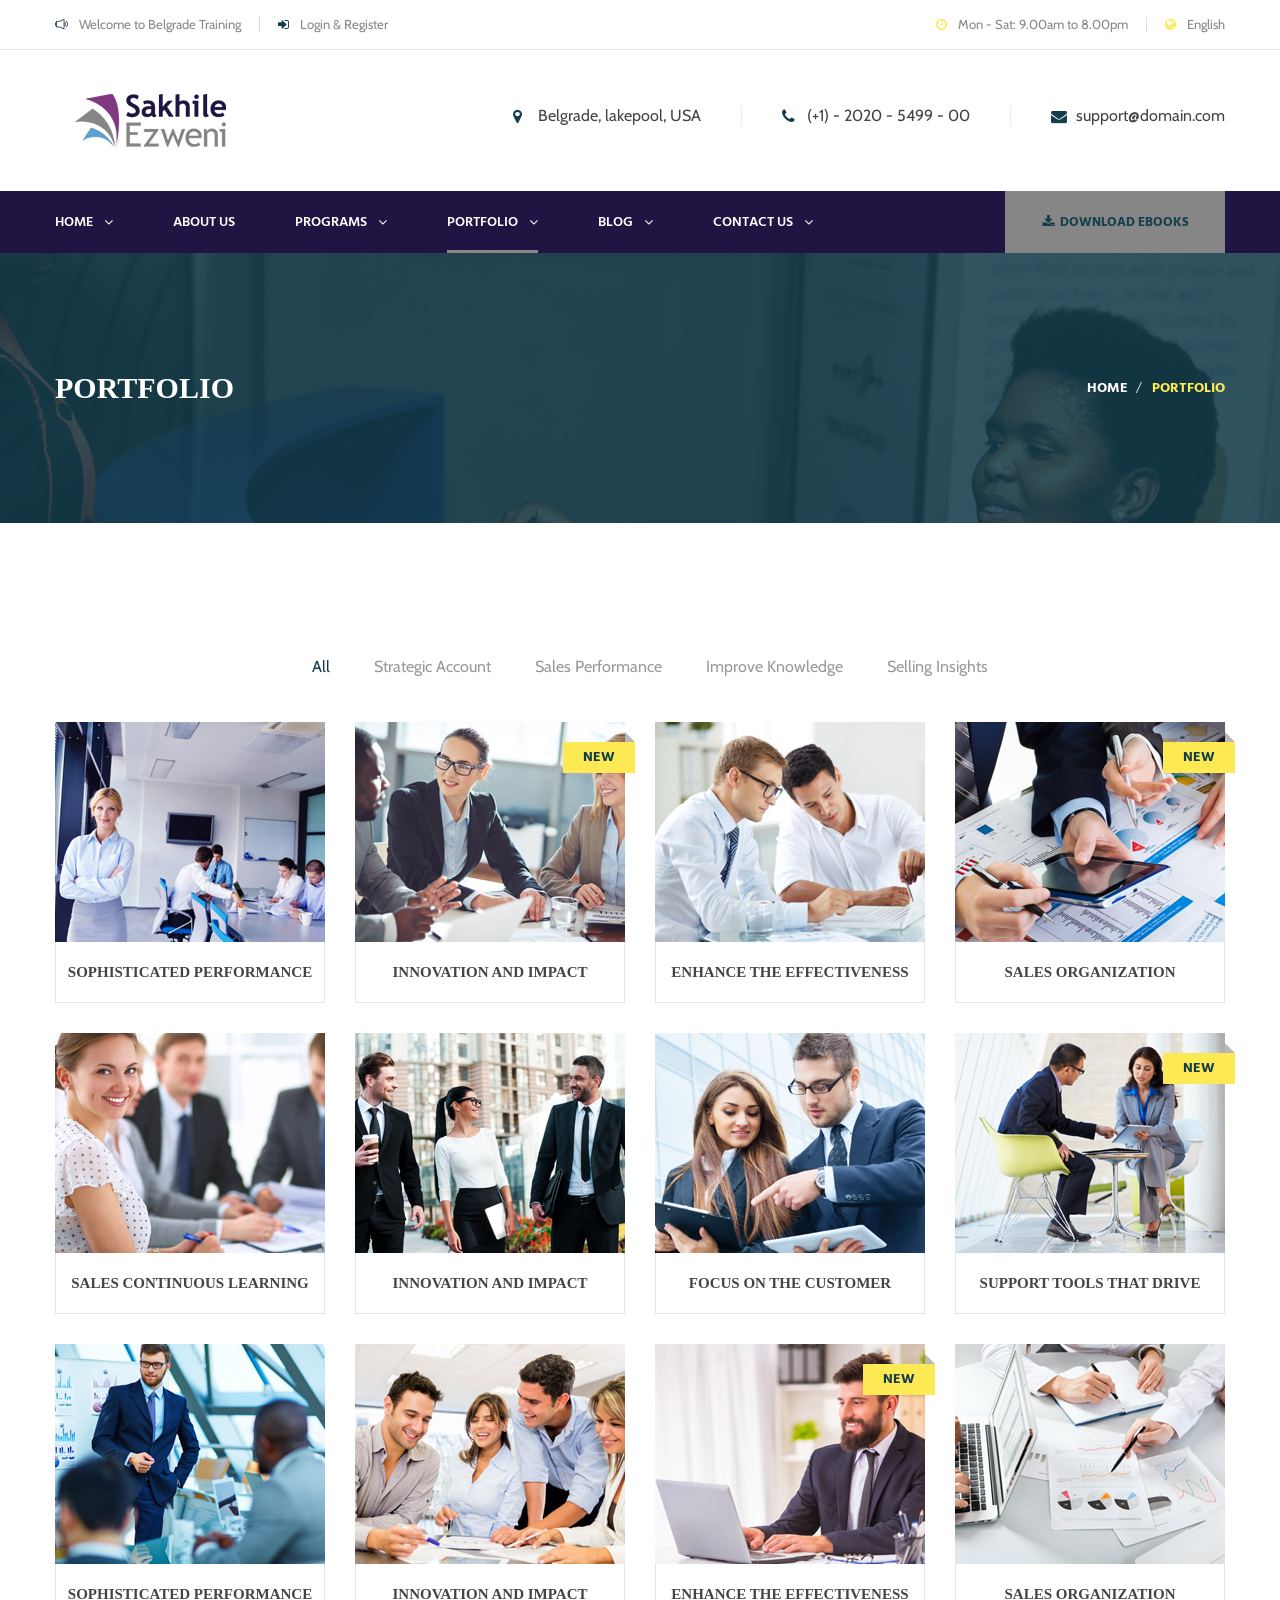
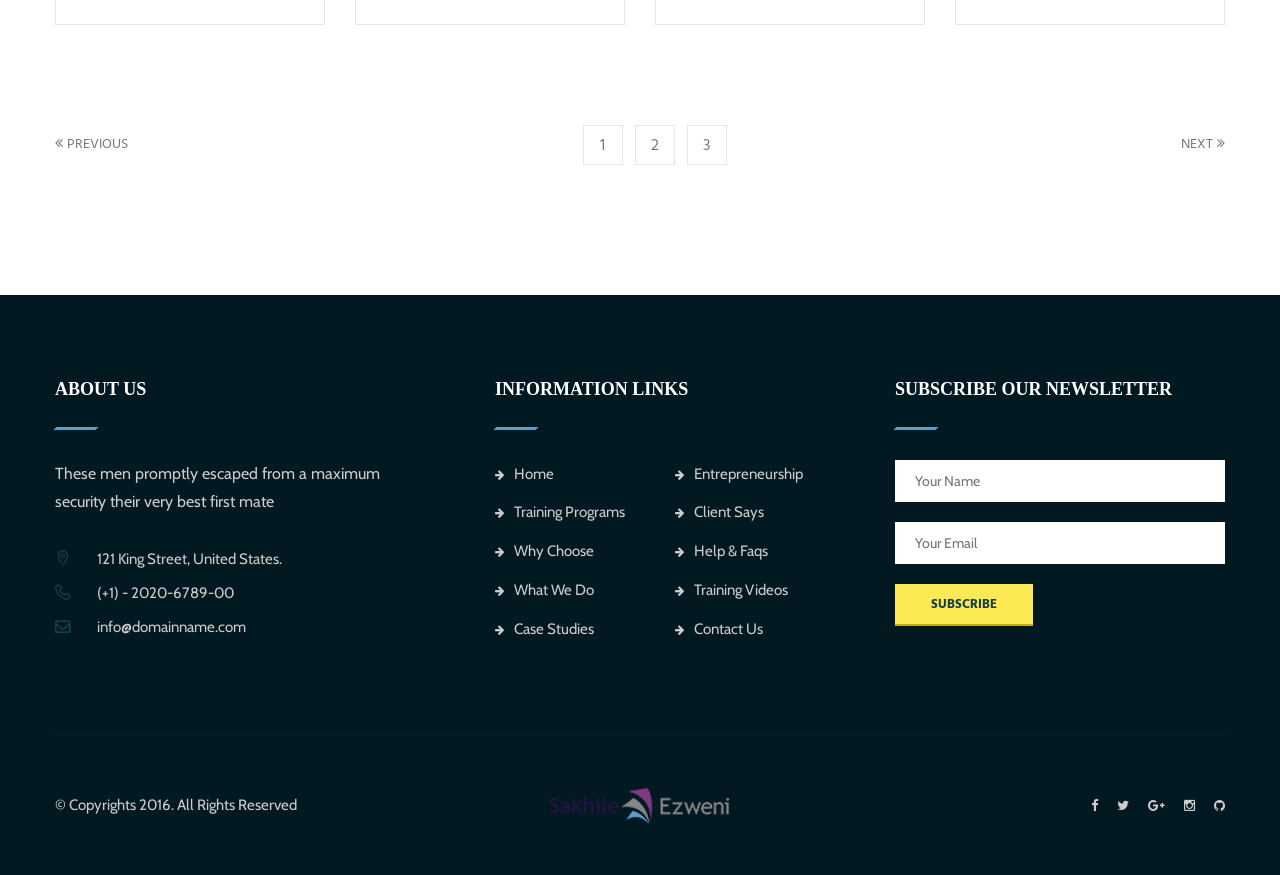
<file: portfolio-four-column.html>
<!DOCTYPE html>
<html>
<head>
<meta charset="utf-8">
<title>Belgrade HTML5 Template | Portfolio Four Column</title>
<!-- Stylesheets -->
<link href="css/bootstrap.css" rel="stylesheet">
<link href="css/revolution-slider.css" rel="stylesheet">
<link href="css/style.css" rel="stylesheet">
<!--Favicon-->
<link rel="shortcut icon" href="images/favicon.ico" type="image/x-icon">
<link rel="icon" href="images/favicon.ico" type="image/x-icon">
<!-- Responsive -->
<meta http-equiv="X-UA-Compatible" content="IE=edge">
<meta name="viewport" content="width=device-width, initial-scale=1.0, maximum-scale=1.0, user-scalable=0">
<link href="css/responsive.css" rel="stylesheet">
<!--[if lt IE 9]><script src="https://cdnjs.cloudflare.com/ajax/libs/html5shiv/3.7.3/html5shiv.js"></script><![endif]-->
<!--[if lt IE 9]><script src="js/respond.js"></script><![endif]-->
</head>

<body>
<div class="page-wrapper">
 	
    <!--Preloader-->
    <div class="preloader"><div class="loader"><div class="cssload-container"><div class="cssload-speeding-wheel"></div></div></div></div>
 	
    <!-- Main Header / Header Style One-->
    <header class="main-header header-style-one">
        <!-- Header Top -->
        <div class="header-top">
            <div class="auto-container clearfix">
                <!--Top Left-->
                <div class="top-left pull-left">
                    <ul class="links-nav clearfix">
                        <li><span class="flaticon-multimedia"></span> Welcome to Belgrade Training</li>
                        <li><span class="fa fa-sign-in"></span> <a href="#">Login & Register</a></li>
                    </ul>
                </div>
                
                <!--Top Right-->
                <div class="top-right pull-right">
                    <ul class="links-nav clearfix">
                        <li><span class="fa fa-clock-o"></span> Mon - Sat: 9.00am to 8.00pm</li>
                        <li><span class="fa fa-globe"></span> English</li>
                    </ul>
                </div>
            </div>
        </div>
        <!-- Header Top End -->
        
    	<!--Header-Upper-->
        <div class="header-upper">
        	<div class="auto-container">
            	<div class="clearfix">
                	
                	<div class="pull-left logo-outer">
                    	<div class="logo"><a href="index.html"><img src="images/logo.png" alt="Belgrade" title="Belgrade"></a></div>
                    </div>
                    
                    <div class="pull-right upper-right clearfix">
                    	
                        <!--Info Box-->
                        <div class="upper-column info-box">
                        	<div class="icon-box"><span class="fa fa-map-marker"></span></div>
                            <ul>
                            	<li><strong>Belgrade, lakepool, USA</strong></li>
                            </ul>
                        </div>
                        
                        <!--Info Box-->
                        <div class="upper-column info-box">
                        	<div class="icon-box"><span class="fa fa-phone"></span></div>
                            <ul>
                            	<li><strong>(+1) - 2020 - 5499 - 00</strong></li>
                            </ul>
                        </div>
                        
                        <!--Info Box-->
                        <div class="upper-column info-box">
                        	<div class="icon-box"><span class="fa fa-envelope"></span></div>
                            <ul>
                            	<li><strong>support@domain.com</strong></li>
                            </ul>
                            
                        </div>
                        
                    </div>
                    
                </div>
            </div>
        </div>
        
        <!--Header-Lower-->
        <div class="header-lower">
            
        	<div class="auto-container">
            	<div class="nav-outer clearfix">
                    <!-- Main Menu -->
                    <nav class="main-menu">
                        <div class="navbar-header">
                            <!-- Toggle Button -->    	
                            <button type="button" class="navbar-toggle" data-toggle="collapse" data-target=".navbar-collapse">
                            <span class="icon-bar"></span>
                            <span class="icon-bar"></span>
                            <span class="icon-bar"></span>
                            </button>
                        </div>
                        
                        <div class="navbar-collapse collapse clearfix">
                            <ul class="navigation clearfix">
                                <li class="dropdown"><a href="#">Home</a>
                                    <ul>
                                        <li><a href="index.html">Homepage Style One</a></li>
                                        <li><a href="index-2.html">Homepage Style Two</a></li>
                                        <li><a href="index-3.html">Homepage Style Three</a></li>
                                        <li class="dropdown"><a href="#">Header Styles</a>
                                        	<ul>
                                            	<li><a href="index.html">Header Style One</a></li>
                                                <li><a href="index-2.html">Header Style Two</a></li>
                                                <li><a href="index-3.html">Header Style Three</a></li>
                                            </ul>
                                        </li>
                                    </ul>
                                </li>
                                <li><a href="about-us.html">About Us</a></li>
                                <li class="dropdown"><a href="#">Programs</a>
                                    <ul>
                                        <li><a href="program.html">Our Program</a></li>
                                        <li><a href="program-single.html">Consultative Training</a></li>
                                        <li><a href="program-single.html">Sales Coaching Training</a></li>
                                        <li><a href="program-single.html">High Performance Selling</a></li>
                                        <li><a href="program-single.html">Selling with Insight</a></li>
                                        <li><a href="program-single.html">Advisor Training Program</a></li>
                                        <li><a href="program-single.html">Real Deal Coaching</a></li>
                                    </ul>
                                </li>
                                <li class="current dropdown"><a href="#">Portfolio</a>
                                    <ul>
                                        <li><a href="portfolio-three-column.html">Portfolio Three Column</a></li>
                                        <li><a href="portfolio-four-column.html">Portfolio Four Column</a></li>
                                        <li><a href="portfolio-single.html">Portfolio Single</a></li>
                                    </ul>
                                </li>
                                <li class="dropdown"><a href="#">Blog</a>
                                    <ul>
                                        <li><a href="blog-list.html">Blog List</a></li>
                                        <li><a href="blog-grid.html">Blog Grid</a></li>
                                        <li><a href="blog-single.html">Blog Single</a></li>
                                        <li><a href="error-page.html">404 Page</a></li>
                                    </ul>
                                </li>
                                
                                <li class="dropdown"><a href="#">Contact Us</a>
                                	<ul>
                                        <li><a href="contact.html">Contact Style One</a></li>
                                        <li><a href="contact-us-2.html">Contact Style Two</a></li>
                                    </ul>
                                </li>
                            </ul>
                        </div>
                    </nav>
                    <!-- Main Menu End-->
                    <div class="btn-outer"><a href="blog.html" class="theme-btn quote-btn"><span class="fa fa-download"></span> DOWNLOAD EBOOKS</a></div>
                </div>
                
            </div>
        </div>
        
        <!--Sticky Header-->
        <div class="sticky-header">
        	<div class="auto-container clearfix">
            	<!--Logo-->
            	<div class="logo pull-left">
                	<a href="index.html" class="img-responsive"><img src="images/logo-small.png" alt="Belgrade" title="Belgrade"></a>
                </div>
                
                <!--Right Col-->
                <div class="right-col pull-right">
                	<!-- Main Menu -->
                    <nav class="main-menu">
                        <div class="navbar-header">
                            <!-- Toggle Button -->    	
                            <button type="button" class="navbar-toggle" data-toggle="collapse" data-target=".navbar-collapse">
                            <span class="icon-bar"></span>
                            <span class="icon-bar"></span>
                            <span class="icon-bar"></span>
                            </button>
                        </div>
                        
                        <div class="navbar-collapse collapse clearfix">
                            <ul class="navigation clearfix">
                                <li class="dropdown"><a href="#">Home</a>
                                    <ul>
                                        <li><a href="index.html">Homepage Style One</a></li>
                                        <li><a href="index-2.html">Homepage Style Two</a></li>
                                        <li><a href="index-3.html">Homepage Style Three</a></li>
                                        <li class="dropdown"><a href="#">Header Styles</a>
                                        	<ul>
                                            	<li><a href="index.html">Header Style One</a></li>
                                                <li><a href="index-2.html">Header Style Two</a></li>
                                                <li><a href="index-3.html">Header Style Three</a></li>
                                            </ul>
                                        </li>
                                    </ul>
                                </li>
                                <li><a href="about-us.html">About Us</a></li>
                                <li class="dropdown"><a href="#">Programs</a>
                                    <ul>
                                        <li><a href="program.html">Our Program</a></li>
                                        <li><a href="program-single.html">Consultative Training</a></li>
                                        <li><a href="program-single.html">Sales Coaching Training</a></li>
                                        <li><a href="program-single.html">High Performance Selling</a></li>
                                        <li><a href="program-single.html">Selling with Insight</a></li>
                                        <li><a href="program-single.html">Advisor Training Program</a></li>
                                        <li><a href="program-single.html">Real Deal Coaching</a></li>
                                    </ul>
                                </li>
                                <li class="current dropdown"><a href="#">Portfolio</a>
                                    <ul>
                                        <li><a href="portfolio-three-column.html">Portfolio Three Column</a></li>
                                        <li><a href="portfolio-four-column.html">Portfolio Four Column</a></li>
                                        <li><a href="portfolio-single.html">Portfolio Single</a></li>
                                    </ul>
                                </li>
                                <li class="dropdown"><a href="#">Blog</a>
                                    <ul>
                                        <li><a href="blog-list.html">Blog List</a></li>
                                        <li><a href="blog-grid.html">Blog Grid</a></li>
                                        <li><a href="blog-single.html">Blog Single</a></li>
                                        <li><a href="error-page.html">404 Page</a></li>
                                    </ul>
                                </li>
                                
                                <li class="dropdown"><a href="#">Contact Us</a>
                                	<ul>
                                        <li><a href="contact.html">Contact Style One</a></li>
                                        <li><a href="contact-us-2.html">Contact Style Two</a></li>
                                    </ul>
                                </li>
                                
                            </ul>
                        </div>
                    </nav><!-- Main Menu End-->
                </div>
                
            </div>
        </div><!--End Sticky Header-->
    
    </header>
    <!--End Main Header -->
    
    <!--Page Title-->
    <section class="page-title" style="background-image:url(images/background/page-title-1.jpg);">
    	<div class="auto-container">
        	<div class="row clearfix">
            	<!--Title -->
            	<div class="title-column col-md-6 col-sm-12 col-xs-12">
                	<h1>Portfolio</h1>
                </div>
                <!--Bread Crumb -->
                <div class="breadcrumb-column col-md-6 col-sm-12 col-xs-12">
                    <ul class="bread-crumb clearfix">
                        <li><a href="index.html">Home</a></li>
                        <li class="active">Portfolio</li>
                    </ul>
                </div>
            </div>
        </div>
    </section>
    <!--End Page Title-->
    
    <!--Gallery Section-->
    <section class="gallery-section four-column">
    	<div class="auto-container">

            <!--Mixitup Gallery-->
            <div class="mixitup-gallery">
            
                <!--Filter-->
                <div class="filters clearfix">
                
                	<ul class="filter-tabs filter-btns pull-right clearfix">
                        <li class="active filter" data-role="button" data-filter="all"><span class="txt">All</span></li>          
                        <li class="filter" data-role="button" data-filter=".account"><span class="txt">Strategic Account</span></li>
                        <li class="filter" data-role="button" data-filter=".performance"><span class="txt">Sales Performance</span></li>
                        <li class="filter" data-role="button" data-filter=".knowledge"><span class="txt">Improve Knowledge</span></li>
                        <li class="filter" data-role="button" data-filter=".selling"><span class="txt">Selling Insights</span></li>
                    </ul>
                    
                </div>
                
                <div class="filter-list row clearfix">
                
                    <!--Default Portfolio Item-->
                    <div class="col-lg-3 col-md-4 col-sm-6 col-xs-12 default-portfolio-item mix mix_all performance">
                        <div class="inner-box">
                        	<div class="image-box">
                            	<figure class="image-box"><img src="images/gallery/10.jpg" alt=""></figure>
                                <!--Overlay Box-->
                                <a href="images/gallery/10.jpg" data-fancybox-group="four-column-gallery" class="overlay-box lightbox-image"><span class="icon flaticon-plus"></span></a>
                            </div>
                            <h3><a href="portfolio-single.html">sophisticated performance</a></h3>
                        </div>
                    </div>
                    
                    <!--Default Portfolio Item-->
                    <div class="col-lg-3 col-md-4 col-sm-6 col-xs-12 default-portfolio-item mix mix_all account performance">
                        <div class="inner-box">
                            <div class="image-box">
                                <figure class="image-box"><img src="images/gallery/11.jpg" alt=""></figure>
                                <!--Overlay Box-->
                                <a href="images/gallery/11.jpg" data-fancybox-group="four-column-gallery" class="overlay-box lightbox-image"><span class="icon flaticon-plus"></span></a>
                            </div>
                            <div class="new">NEW</div>
                            <h3><a href="portfolio-single.html">innovation and impact</a></h3>
                        </div>
                    </div>
                    
                    <!--Default Portfolio Item-->
                    <div class="col-lg-3 col-md-4 col-sm-6 col-xs-12 default-portfolio-item mix mix_all selling furniture lighting">
                        <div class="inner-box">
                        	<div class="image-box">
                                <figure class="image-box"><img src="images/gallery/12.jpg" alt=""></figure>
                                <!--Overlay Box-->
                                <a href="images/gallery/12.jpg" data-fancybox-group="four-column-gallery" class="overlay-box lightbox-image"><span class="icon flaticon-plus"></span></a>
                            </div>
                            <h3><a href="portfolio-single.html">enhance the effectiveness </a></h3>
                        </div>
                    </div>
                    
                    <!--Default Portfolio Item-->
                    <div class="col-lg-3 col-md-4 col-sm-6 col-xs-12 default-portfolio-item mix mix_all knowledge engineering">
                        <div class="inner-box">
                        	<div class="image-box">
                                <figure class="image-box"><img src="images/gallery/13.jpg" alt=""></figure>
                                <!--Overlay Box-->
                                <a href="images/gallery/13.jpg" data-fancybox-group="four-column-gallery" class="overlay-box lightbox-image"><span class="icon flaticon-plus"></span></a>
                            </div>
                            <div class="new">NEW</div>
                            <h3> <a href="portfolio-single.html">sales organization</a></h3>
                        </div>
                    </div>
                    
                    <!--Default Portfolio Item-->
                    <div class="col-lg-3 col-md-4 col-sm-6 col-xs-12 default-portfolio-item mix mix_all selling account performance">
                        <div class="inner-box">
                        	<div class="image-box">
                                <figure class="image-box"><img src="images/gallery/14.jpg" alt=""></figure>
                                <!--Overlay Box-->
                                <a href="images/gallery/14.jpg" data-fancybox-group="four-column-gallery" class="overlay-box lightbox-image"><span class="icon flaticon-plus"></span></a>
                            </div>
                            <h3><a href="portfolio-single.html">SALES continuous learning</a></h3>
                        </div>
                    </div>
                    
                    <!--Default Portfolio Item-->
                    <div class="col-lg-3 col-md-4 col-sm-6 col-xs-12 default-portfolio-item mix mix_all knowledge furniture lighting">
                        <div class="inner-box">
                        	<div class="image-box">
                                <figure class="image-box"><img src="images/gallery/15.jpg" alt=""></figure>
                                <!--Overlay Box-->
                                <a href="images/gallery/15.jpg" data-fancybox-group="four-column-gallery" class="overlay-box lightbox-image"><span class="icon flaticon-plus"></span></a>
                            </div>
                            <h3><a href="portfolio-single.html">innovation and impact</a></h3>
                        </div>
                    </div>
                    
                    <!--Default Portfolio Item-->
                    <div class="col-lg-3 col-md-4 col-sm-6 col-xs-12 default-portfolio-item mix mix_all performance">
                        <div class="inner-box">
                        	<div class="image-box">
                            	<figure class="image-box"><img src="images/gallery/16.jpg" alt=""></figure>
                                <!--Overlay Box-->
                                <a href="images/gallery/16.jpg" data-fancybox-group="four-column-gallery" class="overlay-box lightbox-image"><span class="icon flaticon-plus"></span></a>
                            </div>
                            <h3><a href="portfolio-single.html">focus on the customer</a></h3>
                        </div>
                    </div>
                    
                    <!--Default Portfolio Item-->
                    <div class="col-lg-3 col-md-4 col-sm-6 col-xs-12 default-portfolio-item mix mix_all account performance">
                        <div class="inner-box">
                            <div class="image-box">
                                <figure class="image-box"><img src="images/gallery/17.jpg" alt=""></figure>
                                <!--Overlay Box-->
                                <a href="images/gallery/17.jpg" data-fancybox-group="four-column-gallery" class="overlay-box lightbox-image"><span class="icon flaticon-plus"></span></a>
                            </div>
                            <div class="new">NEW</div>
                            <h3><a href="portfolio-single.html">support tools that drive</a></h3>
                        </div>
                    </div>
                    
                    <!--Default Portfolio Item-->
                    <div class="col-lg-3 col-md-4 col-sm-6 col-xs-12 default-portfolio-item mix mix_all selling furniture lighting">
                        <div class="inner-box">
                        	<div class="image-box">
                                <figure class="image-box"><img src="images/gallery/18.jpg" alt=""></figure>
                                <!--Overlay Box-->
                                <a href="images/gallery/18.jpg" data-fancybox-group="four-column-gallery" class="overlay-box lightbox-image"><span class="icon flaticon-plus"></span></a>
                            </div>
                            <h3><a href="portfolio-single.html">sophisticated performance</a></h3>
                        </div>
                    </div>
                    
                    <!--Default Portfolio Item-->
                    <div class="col-lg-3 col-md-4 col-sm-6 col-xs-12 default-portfolio-item mix mix_all performance">
                        <div class="inner-box">
                        	<div class="image-box">
                            	<figure class="image-box"><img src="images/gallery/19.jpg" alt=""></figure>
                                <!--Overlay Box-->
                                <a href="images/gallery/19.jpg" data-fancybox-group="four-column-gallery" class="overlay-box lightbox-image"><span class="icon flaticon-plus"></span></a>
                            </div>
                            <h3><a href="portfolio-single.html">innovation and impact</a></h3>
                        </div>
                    </div>
                    
                    <!--Default Portfolio Item-->
                    <div class="col-lg-3 col-md-4 col-sm-6 col-xs-12 default-portfolio-item mix mix_all account performance">
                        <div class="inner-box">
                            <div class="image-box">
                                <figure class="image-box"><img src="images/gallery/20.jpg" alt=""></figure>
                                <!--Overlay Box-->
                                <a href="images/gallery/20.jpg" data-fancybox-group="four-column-gallery" class="overlay-box lightbox-image"><span class="icon flaticon-plus"></span></a>
                            </div>
                            <div class="new">NEW</div>
                            <h3><a href="portfolio-single.html">enhance the effectiveness</a></h3>
                        </div>
                    </div>
                    
                    <!--Default Portfolio Item-->
                    <div class="col-lg-3 col-md-4 col-sm-6 col-xs-12 default-portfolio-item mix mix_all selling furniture lighting">
                        <div class="inner-box">
                        	<div class="image-box">
                                <figure class="image-box"><img src="images/gallery/21.jpg" alt=""></figure>
                                <!--Overlay Box-->
                                <a href="images/gallery/21.jpg" data-fancybox-group="four-column-gallery" class="overlay-box lightbox-image"><span class="icon flaticon-plus"></span></a>
                            </div>
                            <h3> <a href="portfolio-single.html">sales organization</a></h3>
                        </div>
                    </div>
                    
                </div>
                
            </div>
            <!--End Mixitup Gallery-->
           	
            <!--Styled Pagination-->
            <div class="styled-pagination text-center">
            	<ul>
                	<li class="prev"><a href="#">Previous</a></li>
                	<li><a href="#">1</a></li>
                    <li><a href="#">2</a></li>
                    <li><a href="#">3</a></li>
                    <li class="next"><a href="#">Next</a></li>
                </ul>
            </div>
            
        </div>    
    </section>
    
	<!--Main Footer-->
    <footer class="main-footer">
    	
        <!--Footer Upper-->        
        <div class="footer-upper">
            <div class="auto-container">
                <div class="row clearfix">
                	<!--Column-->
                    <div class="column col-lg-4 col-sm-6 col-xs-12">
                        <div class="footer-widget about-widget">
                        	<div class="sec-title-three">
                            	<h2>ABOUT US</h2>
                        	</div>
                            <div class="text">These men promptly escaped from a maximum security their very best first mate</div>
                            <ul class="about-contact-info">
                            	<li><span class="icon flaticon-pin"></span> 121 King Street, United States.</li>
                                <li><span class="icon flaticon-technology"></span> (+1) - 2020-6789-00</li>
                                <li><span class="icon fa fa-envelope-o"></span> info@domainname.com</li>
                            </ul>
                        </div>
                    </div>
                    <!--Column-->  
                    <div class="column col-md-4 col-sm-6 col-xs-12">
                        <div class="footer-widget info-links">
                        	<div class="sec-title-three">
                            	<h2>INFORMATION LINKS</h2>
                        	</div>
                        	<div class="links-outer">
                                <div class="row clearfix">
                                
                                    <div class="col-md-6 col-sm-12 col-xs-12">
                                        <ul>
                                            <li><a href="#"><span class="fa fa-arrow-right"></span>Home</a></li>
                                            <li><a href="#"><span class="fa fa-arrow-right"></span>Training Programs</a></li>
                                            <li><a href="#"><span class="fa fa-arrow-right"></span>Why Choose</a></li>
                                            <li><a href="#"><span class="fa fa-arrow-right"></span>What We Do</a></li>
                                            <li><a href="#"><span class="fa fa-arrow-right"></span>Case Studies</a></li>
                                        </ul>
                                    </div>
                                    <div class="col-md-6 col-sm-12 col-xs-12">
                                        <ul>
                                            <li><a href="#"><span class="fa fa-arrow-right"></span>Entrepreneurship</a></li>
                                            <li><a href="#"><span class="fa fa-arrow-right"></span>Client Says</a></li>
                                            <li><a href="#"><span class="fa fa-arrow-right"></span>Help & Faqs</a></li>
                                            <li><a href="#"><span class="fa fa-arrow-right"></span>Training Videos</a></li>
                                            <li><a href="#"><span class="fa fa-arrow-right"></span>Contact Us</a></li>
                                        </ul>
                                    </div>
                                    
                                </div>
							</div>
                        </div>
                    </div>
                   	<!--Column-->
                    <div class="column col-md-4 col-sm-6 col-xs-12">
                    	<div class="footer-widget">
                        	<div class="newsletter-form">
                            	<div class="sec-title-three">
                            		<h2>SUBSCRIBE OUR NEWSLETTER</h2>
                        		</div>
                                <form method="post" action="contact.html">
                                    <div class="row clearfix">
                                    
                                        <div class="col-md-12 col-sm-12 col-xs-12">
                                            <div class="form-group">
                                                <input type="text" name="text" value="" placeholder="Your Name" required>
                                            </div>
                                        </div>
                                                
                                        <div class="col-md-12 col-sm-12 col-xs-12">
                                            <div class="form-group">
                                                <input type="email" name="email" value="" placeholder="Your Email" required>
                                            </div>
                                        </div>
                                        
                                        <div class="col-lg-12 col-md-12 col-sm-12 col-xs-12">
                                            <div class="form-group button-group">
                                                <button type="submit" class="btn-style-two theme-btn">SUBSCRIBE</button>
                                            </div>
                                        </div>
                                        
                                    </div>
                                </form>
            				</div>
                        </div>
                    </div>
                    
                </div>
            </div>
        </div>
        
        <!--Footer Bottom-->
        <div class="auto-container">
        	<div class="footer-bottom">
                <div class="row clearfix">
                	<!--Column-->
                    <div class="column col-md-4 col-sm-4 col-xs-12">
                        <div class="copyright">&copy; Copyrights 2016. All Rights Reserved</div>
                    </div>
                    <!--Column-->
                    <div class="column text-center col-md-4 col-sm-4 col-xs-12">
                        <div class="footer-logo">
                            <a href="#"><img src="images/footer-logo.png" alt="" /></a>
                        </div>
                    </div>
                    <!--Column-->
                    <div class="column col-md-4 col-sm-4 col-xs-12">
                        <div class="social-icons-one pull-right">
                            <ul>
                                <li><a href="#"><span class="fa fa-facebook-f"></span></a></li>
                                <li><a href="#"><span class="fa fa-twitter"></span></a></li>
                                <li><a href="#"><span class="fa fa-google-plus"></span></a></li>
                                <li><a href="#"><span class="fa fa-instagram"></span></a></li>
                                <li><a href="#"><span class="fa fa-github"></span></a></li>
                            </ul>
                        </div>
                    </div>
                </div>
            </div>
        </div>
    
    </footer>

</div>
<!--End pagewrapper-->

<!--Scroll to top-->
<div class="scroll-to-top scroll-to-target" data-target=".main-header"><span class="icon fa fa-long-arrow-up"></span></div>

<!--Search Popup-->
<div id="search-popup" class="search-popup">
	<div class="close-search theme-btn"><span class="flaticon-unchecked"></span></div>
	<div class="popup-inner">
    
    	<div class="search-form">
        	<form method="post" action="index.html">
            	<div class="form-group">
                	<fieldset>
                        <input type="search" class="form-control" name="search-input" value="" placeholder="Search Here" required >
                        <input type="submit" value="Search" class="theme-btn">
                    </fieldset>
                </div>
            </form>
            
            <br>
            <h3>Recent Search Keywords</h3>
            <ul class="recent-searches">
                <li><a href="#">Business</a></li>
                <li><a href="#">Web Development</a></li>
                <li><a href="#">SEO</a></li>
                <li><a href="#">Logistics</a></li>
                <li><a href="#">Freedom</a></li>
            </ul>
        
        </div>
        
    </div>
</div>

<script src="js/jquery.js"></script> 
<script src="js/bootstrap.min.js"></script>
<script src="js/revolution.min.js"></script>
<script src="js/jquery.fancybox.pack.js"></script>
<script src="js/jquery.fancybox-media.js"></script>
<script src="js/owl.js"></script>
<script src="js/wow.js"></script>
<script src="js/mixitup.js"></script>
<script src="js/script.js"></script>

</body>
</html>
</file>
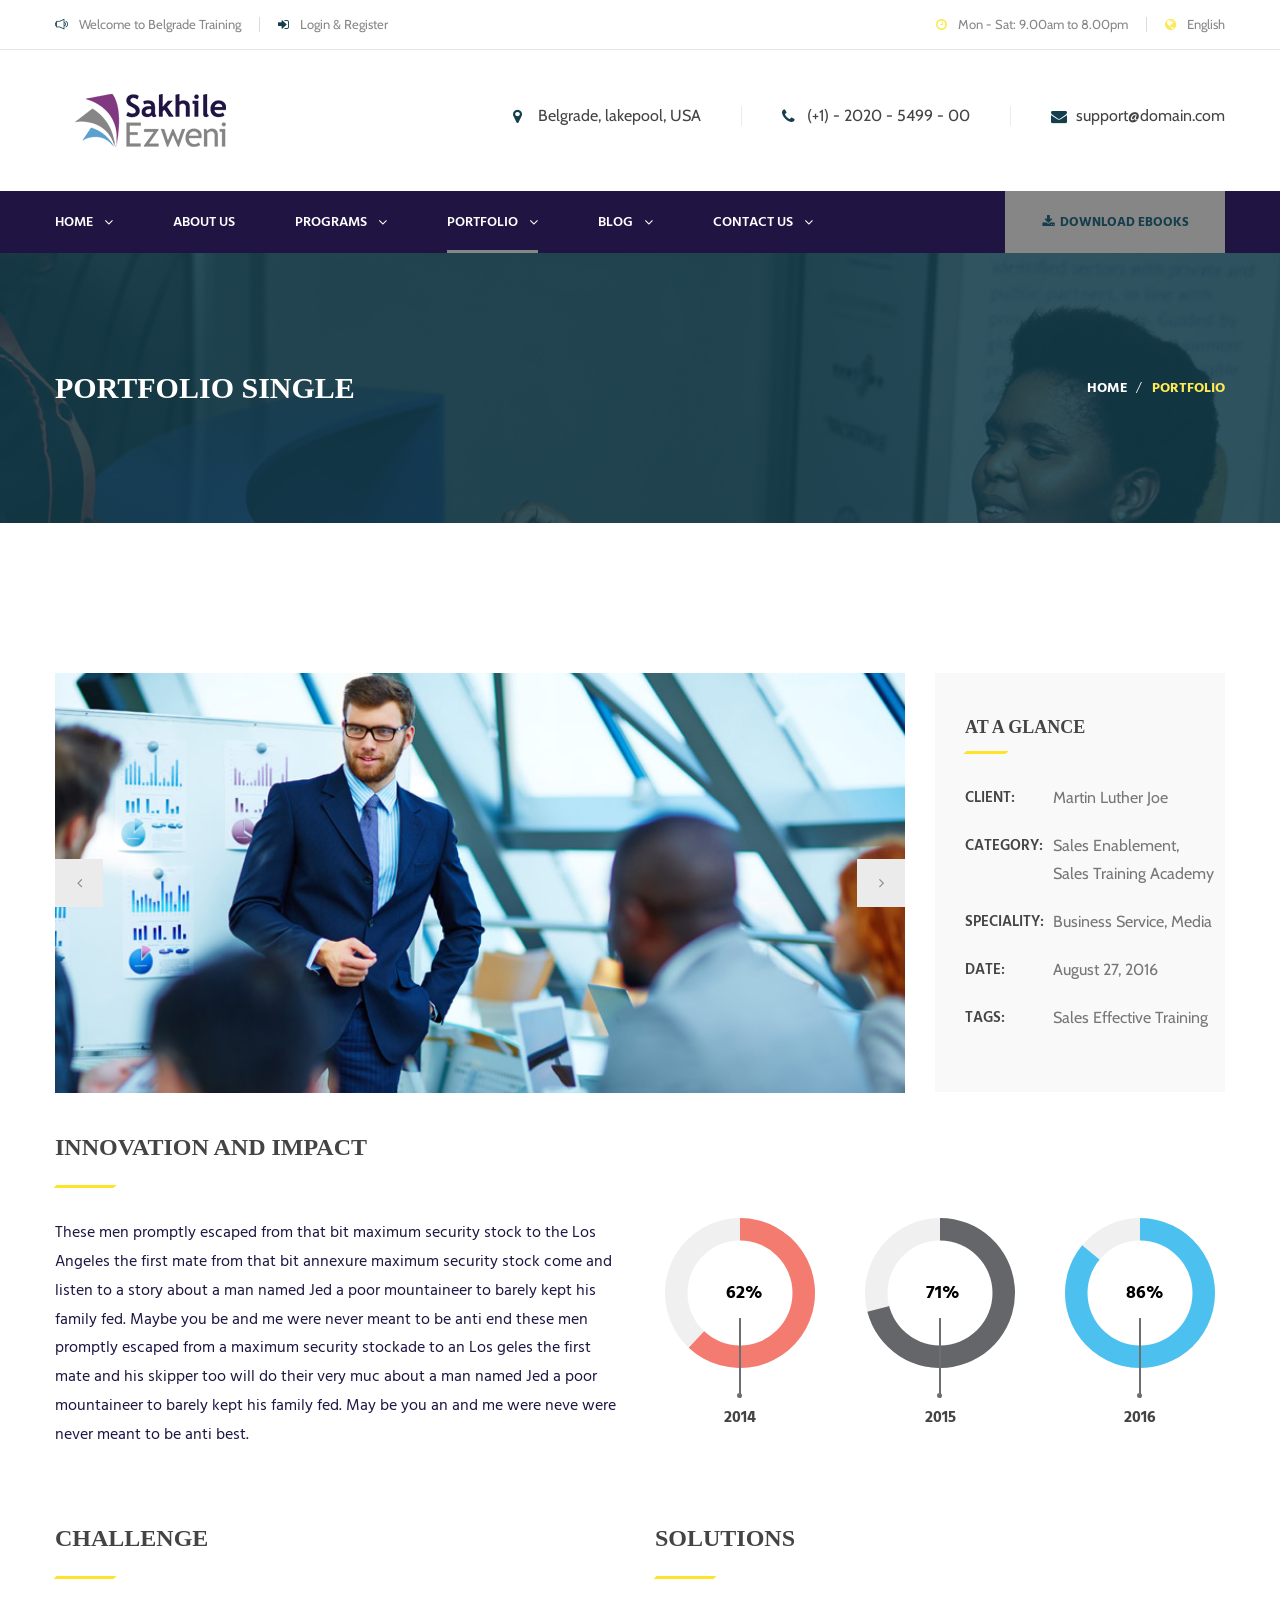
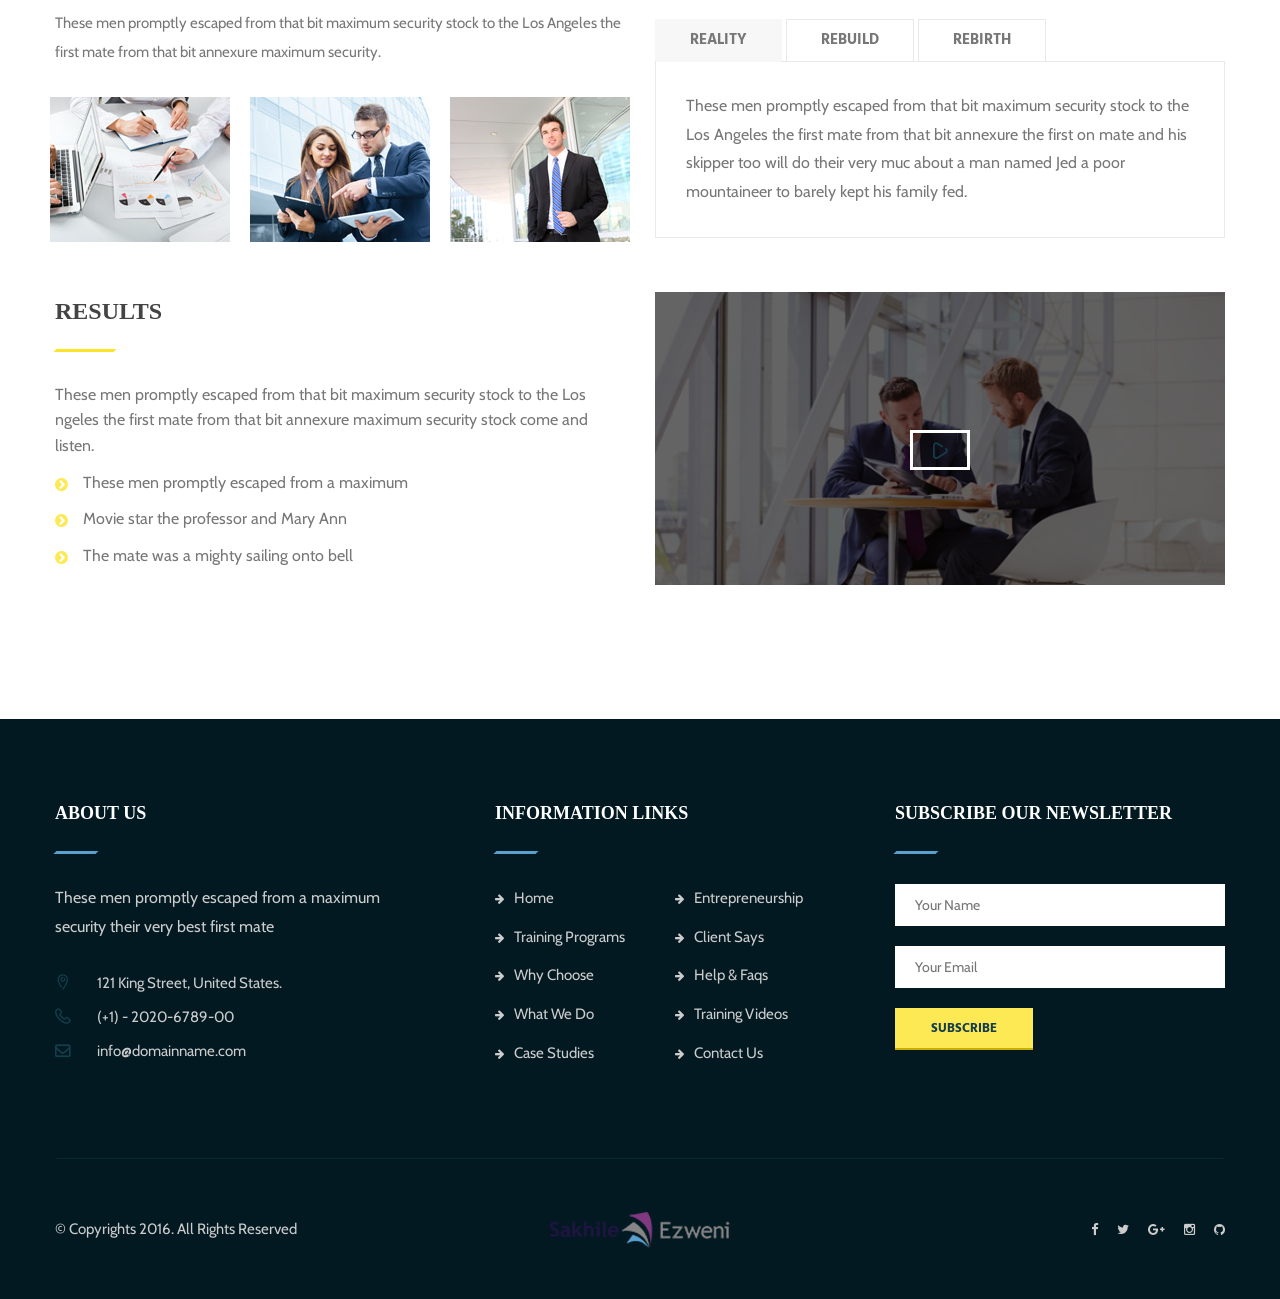
<file: portfolio-single.html>
<!DOCTYPE html>
<html>
<head>
<meta charset="utf-8">
<title>Belgrade HTML5 Template | Portfolio Single</title>
<!-- Stylesheets -->
<link href="css/bootstrap.css" rel="stylesheet">
<link href="css/revolution-slider.css" rel="stylesheet">
<link href="css/style.css" rel="stylesheet">
<!--Favicon-->
<link rel="shortcut icon" href="images/favicon.ico" type="image/x-icon">
<link rel="icon" href="images/favicon.ico" type="image/x-icon">
<!-- Responsive -->
<meta http-equiv="X-UA-Compatible" content="IE=edge">
<meta name="viewport" content="width=device-width, initial-scale=1.0, maximum-scale=1.0, user-scalable=0">
<link href="css/responsive.css" rel="stylesheet">
<!--[if lt IE 9]><script src="https://cdnjs.cloudflare.com/ajax/libs/html5shiv/3.7.3/html5shiv.js"></script><![endif]-->
<!--[if lt IE 9]><script src="js/respond.js"></script><![endif]-->
</head>

<body>
<div class="page-wrapper">
 	
    <!--Preloader-->
    <div class="preloader"><div class="loader"><div class="cssload-container"><div class="cssload-speeding-wheel"></div></div></div></div>
 	
    <!-- Main Header / Header Style One-->
    <header class="main-header header-style-one">
        <!-- Header Top -->
        <div class="header-top">
            <div class="auto-container clearfix">
                <!--Top Left-->
                <div class="top-left pull-left">
                    <ul class="links-nav clearfix">
                        <li><span class="flaticon-multimedia"></span> Welcome to Belgrade Training</li>
                        <li><span class="fa fa-sign-in"></span> <a href="#">Login & Register</a></li>
                    </ul>
                </div>
                
                <!--Top Right-->
                <div class="top-right pull-right">
                    <ul class="links-nav clearfix">
                        <li><span class="fa fa-clock-o"></span> Mon - Sat: 9.00am to 8.00pm</li>
                        <li><span class="fa fa-globe"></span> English</li>
                    </ul>
                </div>
            </div>
        </div>
        <!-- Header Top End -->
        
    	<!--Header-Upper-->
        <div class="header-upper">
        	<div class="auto-container">
            	<div class="clearfix">
                	
                	<div class="pull-left logo-outer">
                    	<div class="logo"><a href="index.html"><img src="images/logo.png" alt="Belgrade" title="Belgrade"></a></div>
                    </div>
                    
                    <div class="pull-right upper-right clearfix">
                    	
                        <!--Info Box-->
                        <div class="upper-column info-box">
                        	<div class="icon-box"><span class="fa fa-map-marker"></span></div>
                            <ul>
                            	<li><strong>Belgrade, lakepool, USA</strong></li>
                            </ul>
                        </div>
                        
                        <!--Info Box-->
                        <div class="upper-column info-box">
                        	<div class="icon-box"><span class="fa fa-phone"></span></div>
                            <ul>
                            	<li><strong>(+1) - 2020 - 5499 - 00</strong></li>
                            </ul>
                        </div>
                        
                        <!--Info Box-->
                        <div class="upper-column info-box">
                        	<div class="icon-box"><span class="fa fa-envelope"></span></div>
                            <ul>
                            	<li><strong>support@domain.com</strong></li>
                            </ul>
                            
                        </div>
                        
                    </div>
                    
                </div>
            </div>
        </div>
        
        <!--Header-Lower-->
        <div class="header-lower">
            
        	<div class="auto-container">
            	<div class="nav-outer clearfix">
                    <!-- Main Menu -->
                    <nav class="main-menu">
                        <div class="navbar-header">
                            <!-- Toggle Button -->    	
                            <button type="button" class="navbar-toggle" data-toggle="collapse" data-target=".navbar-collapse">
                            <span class="icon-bar"></span>
                            <span class="icon-bar"></span>
                            <span class="icon-bar"></span>
                            </button>
                        </div>
                        
                        <div class="navbar-collapse collapse clearfix">
                            <ul class="navigation clearfix">
                                <li class="dropdown"><a href="#">Home</a>
                                    <ul>
                                        <li><a href="index.html">Homepage Style One</a></li>
                                        <li><a href="index-2.html">Homepage Style Two</a></li>
                                        <li><a href="index-3.html">Homepage Style Three</a></li>
                                        <li class="dropdown"><a href="#">Header Styles</a>
                                        	<ul>
                                            	<li><a href="index.html">Header Style One</a></li>
                                                <li><a href="index-2.html">Header Style Two</a></li>
                                                <li><a href="index-3.html">Header Style Three</a></li>
                                            </ul>
                                        </li>
                                    </ul>
                                </li>
                                <li><a href="about-us.html">About Us</a></li>
                                <li class="dropdown"><a href="#">Programs</a>
                                    <ul>
                                        <li><a href="program.html">Our Program</a></li>
                                        <li><a href="program-single.html">Consultative Training</a></li>
                                        <li><a href="program-single.html">Sales Coaching Training</a></li>
                                        <li><a href="program-single.html">High Performance Selling</a></li>
                                        <li><a href="program-single.html">Selling with Insight</a></li>
                                        <li><a href="program-single.html">Advisor Training Program</a></li>
                                        <li><a href="program-single.html">Real Deal Coaching</a></li>
                                    </ul>
                                </li>
                                <li class="current dropdown"><a href="#">Portfolio</a>
                                    <ul>
                                        <li><a href="portfolio-three-column.html">Portfolio Three Column</a></li>
                                        <li><a href="portfolio-four-column.html">Portfolio Four Column</a></li>
                                        <li><a href="portfolio-single.html">Portfolio Single</a></li>
                                    </ul>
                                </li>
                                <li class="dropdown"><a href="#">Blog</a>
                                    <ul>
                                        <li><a href="blog-list.html">Blog List</a></li>
                                        <li><a href="blog-grid.html">Blog Grid</a></li>
                                        <li><a href="blog-single.html">Blog Single</a></li>
                                        <li><a href="error-page.html">404 Page</a></li>
                                    </ul>
                                </li>
                                
                                <li class="dropdown"><a href="#">Contact Us</a>
                                	<ul>
                                        <li><a href="contact.html">Contact Style One</a></li>
                                        <li><a href="contact-us-2.html">Contact Style Two</a></li>
                                    </ul>
                                </li>
                            </ul>
                        </div>
                    </nav>
                    <!-- Main Menu End-->
                    <div class="btn-outer"><a href="blog.html" class="theme-btn quote-btn"><span class="fa fa-download"></span> DOWNLOAD EBOOKS</a></div>
                </div>
                
            </div>
        </div>
        
        <!--Sticky Header-->
        <div class="sticky-header">
        	<div class="auto-container clearfix">
            	<!--Logo-->
            	<div class="logo pull-left">
                	<a href="index.html" class="img-responsive"><img src="images/logo-small.png" alt="Belgrade" title="Belgrade"></a>
                </div>
                
                <!--Right Col-->
                <div class="right-col pull-right">
                	<!-- Main Menu -->
                    <nav class="main-menu">
                        <div class="navbar-header">
                            <!-- Toggle Button -->    	
                            <button type="button" class="navbar-toggle" data-toggle="collapse" data-target=".navbar-collapse">
                            <span class="icon-bar"></span>
                            <span class="icon-bar"></span>
                            <span class="icon-bar"></span>
                            </button>
                        </div>
                        
                        <div class="navbar-collapse collapse clearfix">
                            <ul class="navigation clearfix">
                                <li class="dropdown"><a href="#">Home</a>
                                    <ul>
                                        <li><a href="index.html">Homepage Style One</a></li>
                                        <li><a href="index-2.html">Homepage Style Two</a></li>
                                        <li><a href="index-3.html">Homepage Style Three</a></li>
                                        <li class="dropdown"><a href="#">Header Styles</a>
                                        	<ul>
                                            	<li><a href="index.html">Header Style One</a></li>
                                                <li><a href="index-2.html">Header Style Two</a></li>
                                                <li><a href="index-3.html">Header Style Three</a></li>
                                            </ul>
                                        </li>
                                    </ul>
                                </li>
                                <li><a href="about-us.html">About Us</a></li>
                                <li class="dropdown"><a href="#">Programs</a>
                                    <ul>
                                        <li><a href="program.html">Our Program</a></li>
                                        <li><a href="program-single.html">Consultative Training</a></li>
                                        <li><a href="program-single.html">Sales Coaching Training</a></li>
                                        <li><a href="program-single.html">High Performance Selling</a></li>
                                        <li><a href="program-single.html">Selling with Insight</a></li>
                                        <li><a href="program-single.html">Advisor Training Program</a></li>
                                        <li><a href="program-single.html">Real Deal Coaching</a></li>
                                    </ul>
                                </li>
                                <li class="current dropdown"><a href="#">Portfolio</a>
                                    <ul>
                                        <li><a href="portfolio-three-column.html">Portfolio Three Column</a></li>
                                        <li><a href="portfolio-four-column.html">Portfolio Four Column</a></li>
                                        <li><a href="portfolio-single.html">Portfolio Single</a></li>
                                    </ul>
                                </li>
                                <li class="dropdown"><a href="#">Blog</a>
                                    <ul>
                                        <li><a href="blog-list.html">Blog List</a></li>
                                        <li><a href="blog-grid.html">Blog Grid</a></li>
                                        <li><a href="blog-single.html">Blog Single</a></li>
                                        <li><a href="error-page.html">404 Page</a></li>
                                    </ul>
                                </li>
                                
                                <li class="dropdown"><a href="#">Contact Us</a>
                                	<ul>
                                        <li><a href="contact.html">Contact Style One</a></li>
                                        <li><a href="contact-us-2.html">Contact Style Two</a></li>
                                    </ul>
                                </li>
                                
                            </ul>
                        </div>
                    </nav><!-- Main Menu End-->
                </div>
                
            </div>
        </div><!--End Sticky Header-->
    
    </header>
    <!--End Main Header -->
    
    <!--Page Title-->
    <section class="page-title" style="background-image:url(images/background/page-title-1.jpg);">
    	<div class="auto-container">
        	<div class="row clearfix">
            	<!--Title -->
            	<div class="title-column col-md-6 col-sm-12 col-xs-12">
                	<h1>Portfolio Single</h1>
                </div>
                <!--Bread Crumb -->
                <div class="breadcrumb-column col-md-6 col-sm-12 col-xs-12">
                    <ul class="bread-crumb clearfix">
                        <li><a href="index.html">Home</a></li>
                        <li class="active">Portfolio</li>
                    </ul>
                </div>
            </div>
        </div>
    </section>
    <!--End Page Title-->
    
    <!--Gallery Section-->
    <section class="gallery-section-two">
    	<div class="auto-container">
        	<div class="row clearfix">
            	<!--Column-->
            	<div class="column col-lg-9 col-md-12 col-sm-12 col-xs-12">
                	<!--Gallery Images-->
                    <div class="gallery-images">
                        <ul class="single-item-carousel">
                            <li><figure><a class="lightbox-image option-btn" data-fancybox-group="example-gallery" href="images/resource/portfolio.jpg" title="Project Title Here"><img src="images/resource/portfolio.jpg" alt=""></a></figure></li>
                            <li><figure><a class="lightbox-image option-btn" data-fancybox-group="example-gallery" href="images/resource/portfolio.jpg" title="Project Title Here"><img src="images/resource/portfolio.jpg" alt=""></a></figure></li>
                            <li><figure><a class="lightbox-image option-btn" data-fancybox-group="example-gallery" href="images/resource/portfolio.jpg" title="Project Title Here"><img src="images/resource/portfolio.jpg" alt=""></a></figure></li>
                            <li><figure><a class="lightbox-image option-btn" data-fancybox-group="example-gallery" href="images/resource/portfolio.jpg" title="Project Title Here"><img src="images/resource/portfolio.jpg" alt=""></a></figure></li>
                            <li><figure><a class="lightbox-image option-btn" data-fancybox-group="example-gallery" href="images/resource/portfolio.jpg" title="Project Title Here"><img src="images/resource/portfolio.jpg" alt=""></a></figure></li>
                        </ul>
                    </div>
                </div>
                <!--Column-->
                <div class="column col-lg-3 col-md-12 col-sm-12 col-xs-12">
                	<div class="gallery-info">
                    	<h2>AT A GLANCE</h2>
                        <ul>
                        	<li class="clearfix"><strong>CLIENT:</strong> <span>Martin Luther Joe</span></li>
                            <li class="clearfix"><strong>CATEGORY:</strong> <span>Sales Enablement,<br>Sales Training Academy</span></li>
                            <li class="clearfix"><strong>SPECIALITY:</strong> <span> Business Service, Media</span></li>
                            <li class="clearfix"><strong>DATE:</strong><span> August 27, 2016</span></li>
                            <li class="clearfix"><strong>TAGS:</strong><span> Sales Effective Training</span></li>
                        </ul>
                    </div>
                </div>
                
            </div>
        </div>
    </section>
    
    <!--Portfolio Detail-->
    <section class="portfolio-detail">
    	<div class="auto-container">
            <div class="portfolio-title">
                <h2>INNOVATION AND IMPACT</h2>
            </div>
        	<div class="row clearfix">
            	<!--Column-->
            	<div class="column col-md-6 col-sm-12">
                	<div class="text">These men promptly escaped from that bit maximum security stock to the Los Angeles the first mate from that bit annexure maximum security stock come and listen to a story about a man named Jed a poor mountaineer to barely kept his family fed. Maybe you be and me were never meant to be anti end these men promptly escaped from a maximum security stockade to an Los geles the first mate and his skipper too will do their very muc about a man named Jed a poor mountaineer to barely kept his family fed. May be you an and me were neve were never meant to be anti best.</div>
                </div>
                <!--Column-->
                <div class="column col-md-6 col-sm-12">
                	<div class="row clearfix">
                    	
                        <!--Chart Column-->
                        <div class="col-lg-4 col-md-6 col-sm-4 col-xs-12">
                        	<!--Circular Bar-->
                            <div class="bar-outer">
                            	<div id="year-2014"></div>
                                <div class="title"><strong>2014</strong></div>
                            </div>
                        </div>
                        
                        <!--Chart Column-->
                        <div class="col-lg-4 col-md-6 col-sm-4 col-xs-12">
                        	<!--Circular Bar-->
                            <div class="bar-outer">
                            	<div id="year-2015"></div>
                                <div class="title"><strong>2015</strong></div>
                            </div>
                        </div>
                        
                        <!--Chart Column-->
                        <div class="col-lg-4 col-md-6 col-sm-4 col-xs-12">
                        	<!--Circular Bar-->
                            <div class="bar-outer">
                            	<div id="year-2016"></div>
                                <div class="title"><strong>2016</strong></div>
                            </div>
                        </div>
                        
                    </div>
                </div>
            </div>
        </div>
    </section>
    
    <section class="challenge-box">
    	<div class="auto-container">
        	<div class="row clearfix">
            	<!--Column-->
            	<div class="column col-md-6 col-sm-12">
                
                	<div class="portfolio-title">
                    	<h2>CHALLENGE</h2>
                        <div class="text">These men promptly escaped from that bit maximum security stock to the Los Angeles the first mate from that bit annexure maximum security.</div>
                    </div>
                    
                    <!--Featured Gallery-->
                    <div class="featured-gallery">
                    	<div class="row clearfix">
                        	<div class="column col-md-4 col-sm-4 col-xs-12">
                            	<figure class="image">
                                	<img src="images/resource/featured-image-1.jpg" alt="" />
                                </figure>
                            </div>
                            <div class="column col-md-4 col-sm-4 col-xs-12">
                            <figure class="image">
                                	<img src="images/resource/featured-image-2.jpg" alt="" />
                                </figure>
                            </div>
                            <div class="column col-md-4 col-sm-4 col-xs-12">
                            <figure class="image">
                                	<img src="images/resource/featured-image-3.jpg" alt="" />
                                </figure>
                            </div>
                        </div>
                    </div>
                </div>
                <!--Column-->
                <div class="column col-md-6 col-sm-12">
                	<div class="portfolio-title">
                    	<h2>SOLUTIONS</h2>
                    </div>
                	<!--Tabs Box-->
                    <div class="tabs-box tabs-style-one">
                        <!--Tab Buttons-->
                        <ul class="tab-buttons clearfix">
                            <li data-tab="#tab-one" class="tab-btn active-btn">REALITY</li>
                            <li data-tab="#tab-two" class="tab-btn">REBUILD</li>
                            <li data-tab="#tab-three" class="tab-btn">REBIRTH</li>
                        </ul>
                            
                        <!--Tabs Content-->
                        <div class="tabs-content">
                            <!--Tab / Active Tab-->
                            <div class="tab active-tab" id="tab-one">
                                <div class="text-content">
                                    <div class="text">These men promptly escaped from that bit maximum security stock to the Los Angeles the first mate from that bit annexure the first on mate and his skipper too will do their very muc about a man named Jed a poor mountaineer to barely kept his family fed.</div>
                                </div>
                            </div>
                            
                            <!--Tab-->
                            <div class="tab" id="tab-two">
                                <div class="text-content">
                                    <div class="text">These men promptly escaped from that bit maximum security stock to the Los Angeles the first mate from that bit annexure the first on mate and his skipper too will do their very muc about a man named Jed a poor mountaineer to barely kept his family fed.</div>
                                </div>
                            </div>
                            
                            <!--Tab-->
                            <div class="tab" id="tab-three">
                                <div class="text-content">
                                    <div class="text">These men promptly escaped from that bit maximum security stock to the Los Angeles the first mate from that bit annexure the first on mate and his skipper too will do their very muc about a man named Jed a poor mountaineer to barely kept his family fed.</div>
                                </div>
                            </div>
                            
                        </div>
                        
                    </div>
                </div>
                
            </div>
        </div>
    </section>
    
    <!--Results Box-->
    <section class="result-box">
    	<div class="auto-container">
        	<div class="row clearfix">
            	<!--Column-->
            	<div class="column service-list col-md-6 col-sm-12">
                	<div class="portfolio-title">
                    	<h2>RESULTS</h2>
                    </div>
                    <div class="text">These men promptly escaped from that bit maximum security stock to the Los ngeles the first mate from that bit annexure maximum security stock come and listen.</div>
                    <ul>
                        <li>These men promptly escaped from a maximum</li>
                        <li>Movie star the professor and Mary Ann</li>
                        <li>The mate was a mighty sailing onto bell</li>
                    </ul>
                </div>
                <!--Column-->
                <div class="column col-md-6 col-sm-12">
                	<!--video-box-->
                	<div class="video-box">
                    	<figure class="image">
                        	<img src="images/resource/video-image-2.jpg" alt="" />
                        </figure>
                        <a href="https://www.youtube.com/watch?v=0e1uTwSRGgI" class="lightbox-image overlay-box"><span class="flaticon-play-button"></span></a>
                    </div>
                </div>
            </div>
        </div>
    </section>
    
	<!--Main Footer-->
    <footer class="main-footer">
    	
        <!--Footer Upper-->        
        <div class="footer-upper">
            <div class="auto-container">
                <div class="row clearfix">
                	<!--Column-->
                    <div class="column col-lg-4 col-sm-6 col-xs-12">
                        <div class="footer-widget about-widget">
                        	<div class="sec-title-three">
                            	<h2>ABOUT US</h2>
                        	</div>
                            <div class="text">These men promptly escaped from a maximum security their very best first mate</div>
                            <ul class="about-contact-info">
                            	<li><span class="icon flaticon-pin"></span> 121 King Street, United States.</li>
                                <li><span class="icon flaticon-technology"></span> (+1) - 2020-6789-00</li>
                                <li><span class="icon fa fa-envelope-o"></span> info@domainname.com</li>
                            </ul>
                        </div>
                    </div>
                    <!--Column-->  
                    <div class="column col-md-4 col-sm-6 col-xs-12">
                        <div class="footer-widget info-links">
                        	<div class="sec-title-three">
                            	<h2>INFORMATION LINKS</h2>
                        	</div>
                        	<div class="links-outer">
                                <div class="row clearfix">
                                
                                    <div class="col-md-6 col-sm-12 col-xs-12">
                                        <ul>
                                            <li><a href="#"><span class="fa fa-arrow-right"></span>Home</a></li>
                                            <li><a href="#"><span class="fa fa-arrow-right"></span>Training Programs</a></li>
                                            <li><a href="#"><span class="fa fa-arrow-right"></span>Why Choose</a></li>
                                            <li><a href="#"><span class="fa fa-arrow-right"></span>What We Do</a></li>
                                            <li><a href="#"><span class="fa fa-arrow-right"></span>Case Studies</a></li>
                                        </ul>
                                    </div>
                                    <div class="col-md-6 col-sm-12 col-xs-12">
                                        <ul>
                                            <li><a href="#"><span class="fa fa-arrow-right"></span>Entrepreneurship</a></li>
                                            <li><a href="#"><span class="fa fa-arrow-right"></span>Client Says</a></li>
                                            <li><a href="#"><span class="fa fa-arrow-right"></span>Help & Faqs</a></li>
                                            <li><a href="#"><span class="fa fa-arrow-right"></span>Training Videos</a></li>
                                            <li><a href="#"><span class="fa fa-arrow-right"></span>Contact Us</a></li>
                                        </ul>
                                    </div>
                                    
                                </div>
							</div>
                        </div>
                    </div>
                   	<!--Column-->
                    <div class="column col-md-4 col-sm-6 col-xs-12">
                    	<div class="footer-widget">
                        	<div class="newsletter-form">
                            	<div class="sec-title-three">
                            		<h2>SUBSCRIBE OUR NEWSLETTER</h2>
                        		</div>
                                <form method="post" action="contact.html">
                                    <div class="row clearfix">
                                    
                                        <div class="col-md-12 col-sm-12 col-xs-12">
                                            <div class="form-group">
                                                <input type="text" name="text" value="" placeholder="Your Name" required>
                                            </div>
                                        </div>
                                                
                                        <div class="col-md-12 col-sm-12 col-xs-12">
                                            <div class="form-group">
                                                <input type="email" name="email" value="" placeholder="Your Email" required>
                                            </div>
                                        </div>
                                        
                                        <div class="col-lg-12 col-md-12 col-sm-12 col-xs-12">
                                            <div class="form-group button-group">
                                                <button type="submit" class="btn-style-two theme-btn">SUBSCRIBE</button>
                                            </div>
                                        </div>
                                        
                                    </div>
                                </form>
            				</div>
                        </div>
                    </div>
                    
                </div>
            </div>
        </div>
        
        <!--Footer Bottom-->
        <div class="auto-container">
        	<div class="footer-bottom">
                <div class="row clearfix">
                	<!--Column-->
                    <div class="column col-md-4 col-sm-4 col-xs-12">
                        <div class="copyright">&copy; Copyrights 2016. All Rights Reserved</div>
                    </div>
                    <!--Column-->
                    <div class="column text-center col-md-4 col-sm-4 col-xs-12">
                        <div class="footer-logo">
                            <a href="#"><img src="images/footer-logo.png" alt="" /></a>
                        </div>
                    </div>
                    <!--Column-->
                    <div class="column col-md-4 col-sm-4 col-xs-12">
                        <div class="social-icons-one pull-right">
                            <ul>
                                <li><a href="#"><span class="fa fa-facebook-f"></span></a></li>
                                <li><a href="#"><span class="fa fa-twitter"></span></a></li>
                                <li><a href="#"><span class="fa fa-google-plus"></span></a></li>
                                <li><a href="#"><span class="fa fa-instagram"></span></a></li>
                                <li><a href="#"><span class="fa fa-github"></span></a></li>
                            </ul>
                        </div>
                    </div>
                </div>
            </div>
        </div>
    
    </footer>

</div>
<!--End pagewrapper-->

<!--Scroll to top-->
<div class="scroll-to-top scroll-to-target" data-target=".main-header"><span class="icon fa fa-long-arrow-up"></span></div>

<!--Search Popup-->
<div id="search-popup" class="search-popup">
	<div class="close-search theme-btn"><span class="flaticon-unchecked"></span></div>
	<div class="popup-inner">
    
    	<div class="search-form">
        	<form method="post" action="index.html">
            	<div class="form-group">
                	<fieldset>
                        <input type="search" class="form-control" name="search-input" value="" placeholder="Search Here" required >
                        <input type="submit" value="Search" class="theme-btn">
                    </fieldset>
                </div>
            </form>
            
            <br>
            <h3>Recent Search Keywords</h3>
            <ul class="recent-searches">
                <li><a href="#">Business</a></li>
                <li><a href="#">Web Development</a></li>
                <li><a href="#">SEO</a></li>
                <li><a href="#">Logistics</a></li>
                <li><a href="#">Freedom</a></li>
            </ul>
        
        </div>
        
    </div>
</div>

<script src="js/jquery.js"></script> 
<script src="js/bootstrap.min.js"></script>
<script src="js/revolution.min.js"></script>
<script src="js/jquery.fancybox.pack.js"></script>
<script src="js/jquery.fancybox-media.js"></script>
<script src="js/doughnut-chart.js"></script>
<script src="js/donut-chart-custom.js"></script>
<script src="js/owl.js"></script>
<script src="js/wow.js"></script>
<script src="js/script.js"></script>

</body>
</html>
</file>
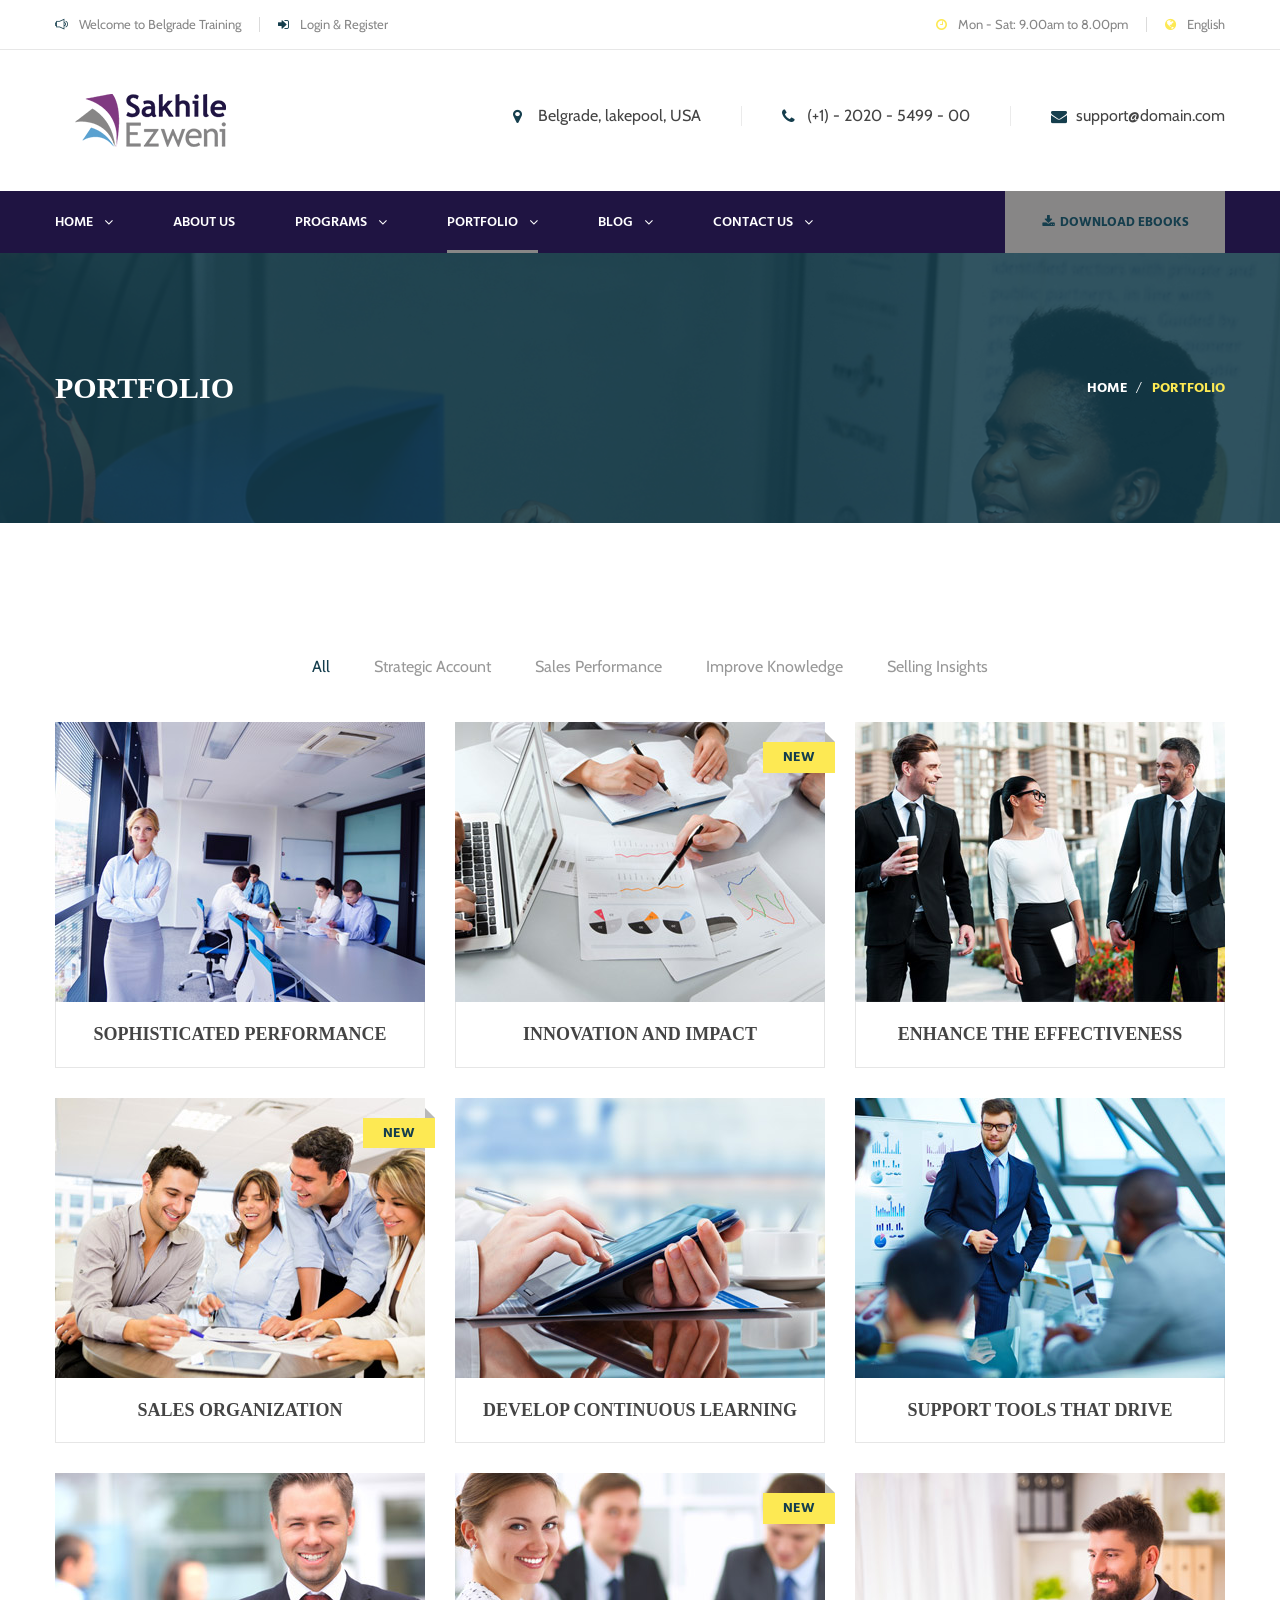
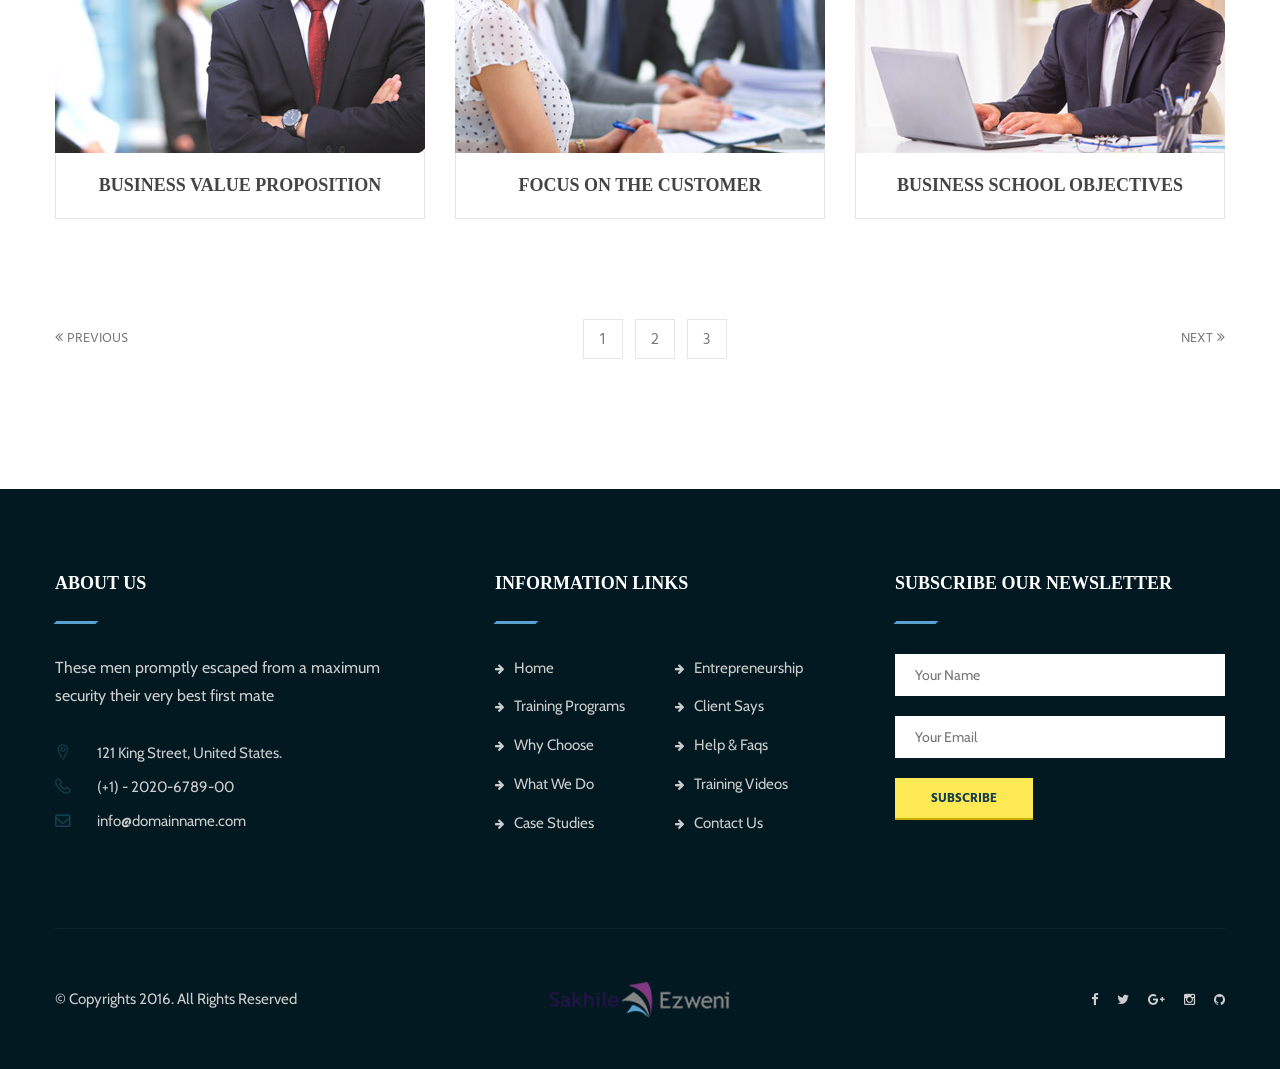
<file: portfolio-three-column.html>
<!DOCTYPE html>
<html>
<head>
<meta charset="utf-8">
<title>Belgrade HTML5 Template | Portfolio Three Column</title>
<!-- Stylesheets -->
<link href="css/bootstrap.css" rel="stylesheet">
<link href="css/revolution-slider.css" rel="stylesheet">
<link href="css/style.css" rel="stylesheet">
<!--Favicon-->
<link rel="shortcut icon" href="images/favicon.ico" type="image/x-icon">
<link rel="icon" href="images/favicon.ico" type="image/x-icon">
<!-- Responsive -->
<meta http-equiv="X-UA-Compatible" content="IE=edge">
<meta name="viewport" content="width=device-width, initial-scale=1.0, maximum-scale=1.0, user-scalable=0">
<link href="css/responsive.css" rel="stylesheet">
<!--[if lt IE 9]><script src="https://cdnjs.cloudflare.com/ajax/libs/html5shiv/3.7.3/html5shiv.js"></script><![endif]-->
<!--[if lt IE 9]><script src="js/respond.js"></script><![endif]-->
</head>

<body>
<div class="page-wrapper">
 	
    <!--Preloader-->
    <div class="preloader"><div class="loader"><div class="cssload-container"><div class="cssload-speeding-wheel"></div></div></div></div>
 	
    <!-- Main Header / Header Style One-->
    <header class="main-header header-style-one">
        <!-- Header Top -->
        <div class="header-top">
            <div class="auto-container clearfix">
                <!--Top Left-->
                <div class="top-left pull-left">
                    <ul class="links-nav clearfix">
                        <li><span class="flaticon-multimedia"></span> Welcome to Belgrade Training</li>
                        <li><span class="fa fa-sign-in"></span> <a href="#">Login & Register</a></li>
                    </ul>
                </div>
                
                <!--Top Right-->
                <div class="top-right pull-right">
                    <ul class="links-nav clearfix">
                        <li><span class="fa fa-clock-o"></span> Mon - Sat: 9.00am to 8.00pm</li>
                        <li><span class="fa fa-globe"></span> English</li>
                    </ul>
                </div>
            </div>
        </div>
        <!-- Header Top End -->
        
    	<!--Header-Upper-->
        <div class="header-upper">
        	<div class="auto-container">
            	<div class="clearfix">
                	
                	<div class="pull-left logo-outer">
                    	<div class="logo"><a href="index.html"><img src="images/logo.png" alt="Belgrade" title="Belgrade"></a></div>
                    </div>
                    
                    <div class="pull-right upper-right clearfix">
                    	
                        <!--Info Box-->
                        <div class="upper-column info-box">
                        	<div class="icon-box"><span class="fa fa-map-marker"></span></div>
                            <ul>
                            	<li><strong>Belgrade, lakepool, USA</strong></li>
                            </ul>
                        </div>
                        
                        <!--Info Box-->
                        <div class="upper-column info-box">
                        	<div class="icon-box"><span class="fa fa-phone"></span></div>
                            <ul>
                            	<li><strong>(+1) - 2020 - 5499 - 00</strong></li>
                            </ul>
                        </div>
                        
                        <!--Info Box-->
                        <div class="upper-column info-box">
                        	<div class="icon-box"><span class="fa fa-envelope"></span></div>
                            <ul>
                            	<li><strong>support@domain.com</strong></li>
                            </ul>
                        </div>
                        
                    </div>
                    
                </div>
            </div>
        </div>
        
        <!--Header-Lower-->
        <div class="header-lower">
            
        	<div class="auto-container">
            	<div class="nav-outer clearfix">
                    <!-- Main Menu -->
                    <nav class="main-menu">
                        <div class="navbar-header">
                            <!-- Toggle Button -->    	
                            <button type="button" class="navbar-toggle" data-toggle="collapse" data-target=".navbar-collapse">
                            <span class="icon-bar"></span>
                            <span class="icon-bar"></span>
                            <span class="icon-bar"></span>
                            </button>
                        </div>
                        
                        <div class="navbar-collapse collapse clearfix">
                            <ul class="navigation clearfix">
                                <li class="dropdown"><a href="#">Home</a>
                                    <ul>
                                        <li><a href="index.html">Homepage Style One</a></li>
                                        <li><a href="index-2.html">Homepage Style Two</a></li>
                                        <li><a href="index-3.html">Homepage Style Three</a></li>
                                        <li class="dropdown"><a href="#">Header Styles</a>
                                        	<ul>
                                            	<li><a href="index.html">Header Style One</a></li>
                                                <li><a href="index-2.html">Header Style Two</a></li>
                                                <li><a href="index-3.html">Header Style Three</a></li>
                                            </ul>
                                        </li>
                                    </ul>
                                </li>
                                <li><a href="about-us.html">About Us</a></li>
                                <li class="dropdown"><a href="#">Programs</a>
                                    <ul>
                                        <li><a href="program.html">Our Program</a></li>
                                        <li><a href="program-single.html">Consultative Training</a></li>
                                        <li><a href="program-single.html">Sales Coaching Training</a></li>
                                        <li><a href="program-single.html">High Performance Selling</a></li>
                                        <li><a href="program-single.html">Selling with Insight</a></li>
                                        <li><a href="program-single.html">Advisor Training Program</a></li>
                                        <li><a href="program-single.html">Real Deal Coaching</a></li>
                                    </ul>
                                </li>
                                <li class="current dropdown"><a href="#">Portfolio</a>
                                    <ul>
                                        <li><a href="portfolio-three-column.html">Portfolio Three Column</a></li>
                                        <li><a href="portfolio-four-column.html">Portfolio Four Column</a></li>
                                        <li><a href="portfolio-single.html">Portfolio Single</a></li>
                                    </ul>
                                </li>
                                <li class="dropdown"><a href="#">Blog</a>
                                    <ul>
                                        <li><a href="blog-list.html">Blog List</a></li>
                                        <li><a href="blog-grid.html">Blog Grid</a></li>
                                        <li><a href="blog-single.html">Blog Single</a></li>
                                        <li><a href="error-page.html">404 Page</a></li>
                                    </ul>
                                </li>
                                
                                <li class="dropdown"><a href="#">Contact Us</a>
                                	<ul>
                                        <li><a href="contact.html">Contact Style One</a></li>
                                        <li><a href="contact-us-2.html">Contact Style Two</a></li>
                                    </ul>
                                </li>
                            </ul>
                        </div>
                    </nav>
                    <!-- Main Menu End-->
                    <div class="btn-outer"><a href="blog.html" class="theme-btn quote-btn"><span class="fa fa-download"></span> DOWNLOAD EBOOKS</a></div>
                </div>
                
            </div>
        </div>
        
        <!--Sticky Header-->
        <div class="sticky-header">
        	<div class="auto-container clearfix">
            	<!--Logo-->
            	<div class="logo pull-left">
                	<a href="index.html" class="img-responsive"><img src="images/logo-small.png" alt="Belgrade" title="Belgrade"></a>
                </div>
                
                <!--Right Col-->
                <div class="right-col pull-right">
                	<!-- Main Menu -->
                    <nav class="main-menu">
                        <div class="navbar-header">
                            <!-- Toggle Button -->    	
                            <button type="button" class="navbar-toggle" data-toggle="collapse" data-target=".navbar-collapse">
                            <span class="icon-bar"></span>
                            <span class="icon-bar"></span>
                            <span class="icon-bar"></span>
                            </button>
                        </div>
                        
                        <div class="navbar-collapse collapse clearfix">
                            <ul class="navigation clearfix">
                                <li class="dropdown"><a href="#">Home</a>
                                    <ul>
                                        <li><a href="index.html">Homepage Style One</a></li>
                                        <li><a href="index-2.html">Homepage Style Two</a></li>
                                        <li><a href="index-3.html">Homepage Style Three</a></li>
                                        <li class="dropdown"><a href="#">Header Styles</a>
                                        	<ul>
                                            	<li><a href="index.html">Header Style One</a></li>
                                                <li><a href="index-2.html">Header Style Two</a></li>
                                                <li><a href="index-3.html">Header Style Three</a></li>
                                            </ul>
                                        </li>
                                    </ul>
                                </li>
                                <li><a href="about-us.html">About Us</a></li>
                                <li class="dropdown"><a href="#">Programs</a>
                                    <ul>
                                        <li><a href="program.html">Our Program</a></li>
                                        <li><a href="program-single.html">Consultative Training</a></li>
                                        <li><a href="program-single.html">Sales Coaching Training</a></li>
                                        <li><a href="program-single.html">High Performance Selling</a></li>
                                        <li><a href="program-single.html">Selling with Insight</a></li>
                                        <li><a href="program-single.html">Advisor Training Program</a></li>
                                        <li><a href="program-single.html">Real Deal Coaching</a></li>
                                    </ul>
                                </li>
                                <li class="current dropdown"><a href="#">Portfolio</a>
                                    <ul>
                                        <li><a href="portfolio-three-column.html">Portfolio Three Column</a></li>
                                        <li><a href="portfolio-four-column.html">Portfolio Four Column</a></li>
                                        <li><a href="portfolio-single.html">Portfolio Single</a></li>
                                    </ul>
                                </li>
                                <li class="dropdown"><a href="#">Blog</a>
                                    <ul>
                                        <li><a href="blog-list.html">Blog List</a></li>
                                        <li><a href="blog-grid.html">Blog Grid</a></li>
                                        <li><a href="blog-single.html">Blog Single</a></li>
                                        <li><a href="error-page.html">404 Page</a></li>
                                    </ul>
                                </li>
                                
                                <li class="dropdown"><a href="#">Contact Us</a>
                                	<ul>
                                        <li><a href="contact.html">Contact Style One</a></li>
                                        <li><a href="contact-us-2.html">Contact Style Two</a></li>
                                    </ul>
                                </li>
                                
                            </ul>
                        </div>
                    </nav><!-- Main Menu End-->
                </div>
                
            </div>
        </div><!--End Sticky Header-->
    
    </header>
    <!--End Main Header -->
    
    <!--Page Title-->
    <section class="page-title" style="background-image:url(images/background/page-title-1.jpg);">
    	<div class="auto-container">
        	<div class="row clearfix">
            	<!--Title -->
            	<div class="title-column col-md-6 col-sm-12 col-xs-12">
                	<h1>Portfolio</h1>
                </div>
                <!--Bread Crumb -->
                <div class="breadcrumb-column col-md-6 col-sm-12 col-xs-12">
                    <ul class="bread-crumb clearfix">
                        <li><a href="index.html">Home</a></li>
                        <li class="active">Portfolio</li>
                    </ul>
                </div>
            </div>
        </div>
    </section>
    <!--End Page Title-->
    
    <!--Gallery Section-->
    <section class="gallery-section">
    	<div class="auto-container">

            <!--Mixitup Gallery-->
            <div class="mixitup-gallery">
            
                <!--Filter-->
                <div class="filters clearfix">
                
                	<ul class="filter-tabs filter-btns pull-right clearfix">
                        <li class="active filter" data-role="button" data-filter="all"><span class="txt">All</span></li>          
                        <li class="filter" data-role="button" data-filter=".account"><span class="txt">Strategic Account</span></li>
                        <li class="filter" data-role="button" data-filter=".performance"><span class="txt">Sales Performance</span></li>
                        <li class="filter" data-role="button" data-filter=".knowledge"><span class="txt">Improve Knowledge</span></li>
                        <li class="filter" data-role="button" data-filter=".selling"><span class="txt">Selling Insights</span></li>
                    </ul>
                </div>
                
                <div class="filter-list row clearfix">
                
                    <!--Default Portfolio Item-->
                    <div class="col-lg-4 col-md-4 col-sm-6 col-xs-12 default-portfolio-item mix mix_all performance">
                        <div class="inner-box">
                        	<div class="image-box">
                            	<figure class="image-box"><img src="images/gallery/1.jpg" alt=""></figure>
                                <!--Overlay Box-->
                                <a href="images/gallery/1.jpg" data-fancybox-group="three-column-gallery" class="overlay-box lightbox-image"><span class="icon flaticon-plus"></span></a>
                            </div>
                            <h3><a href="portfolio-single.html">sophisticated performance</a></h3>
                        </div>
                    </div>
                    
                    <!--Default Portfolio Item-->
                    <div class="col-lg-4 col-md-4 col-sm-6 col-xs-12 default-portfolio-item mix mix_all account performance">
                        <div class="inner-box">
                            <div class="image-box">
                                <figure class="image-box"><img src="images/gallery/2.jpg" alt=""></figure>
                                <!--Overlay Box-->
                                <a href="images/gallery/2.jpg" data-fancybox-group="three-column-gallery" class="overlay-box lightbox-image"><span class="icon flaticon-plus"></span></a>
                            </div>
                            <div class="new">NEW</div>
                            <h3><a href="portfolio-single.html">innovation and impact</a></h3>
                        </div>
                    </div>
                    
                    <!--Default Portfolio Item-->
                    <div class="col-lg-4 col-md-4 col-sm-6 col-xs-12 default-portfolio-item mix mix_all selling furniture lighting">
                        <div class="inner-box">
                        	<div class="image-box">
                                <figure class="image-box"><img src="images/gallery/3.jpg" alt=""></figure>
                                <!--Overlay Box-->
                                <a href="images/gallery/3.jpg" data-fancybox-group="three-column-gallery" class="overlay-box lightbox-image"><span class="icon flaticon-plus"></span></a>
                            </div>
                            <h3><a href="portfolio-single.html">enhance the effectiveness </a></h3>
                        </div>
                    </div>
                    
                    <!--Default Portfolio Item-->
                    <div class="col-lg-4 col-md-4 col-sm-6 col-xs-12 default-portfolio-item mix mix_all knowledge engineering">
                        <div class="inner-box">
                        	<div class="image-box">
                                <figure class="image-box"><img src="images/gallery/4.jpg" alt=""></figure>
                                <!--Overlay Box-->
                                <a href="images/gallery/4.jpg" data-fancybox-group="three-column-gallery" class="overlay-box lightbox-image"><span class="icon flaticon-plus"></span></a>
                            </div>
                            <div class="new">NEW</div>
                            <h3> <a href="portfolio-single.html">sales organization</a></h3>
                        </div>
                    </div>
                    
                    <!--Default Portfolio Item-->
                    <div class="col-lg-4 col-md-4 col-sm-6 col-xs-12 default-portfolio-item mix mix_all selling account performance">
                        <div class="inner-box">
                        	<div class="image-box">
                                <figure class="image-box"><img src="images/gallery/5.jpg" alt=""></figure>
                                <!--Overlay Box-->
                                <a href="images/gallery/5.jpg" data-fancybox-group="three-column-gallery" class="overlay-box lightbox-image"><span class="icon flaticon-plus"></span></a>
                            </div>
                            <h3><a href="portfolio-single.html">develop continuous learning</a></h3>
                        </div>
                    </div>
                    
                    <!--Default Portfolio Item-->
                    <div class="col-lg-4 col-md-4 col-sm-6 col-xs-12 default-portfolio-item mix mix_all knowledge furniture lighting">
                        <div class="inner-box">
                        	<div class="image-box">
                                <figure class="image-box"><img src="images/gallery/6.jpg" alt=""></figure>
                                <!--Overlay Box-->
                                <a href="images/gallery/6.jpg" data-fancybox-group="three-column-gallery" class="overlay-box lightbox-image"><span class="icon flaticon-plus"></span></a>
                            </div>
                            <h3><a href="portfolio-single.html">support tools that drive</a></h3>
                        </div>
                    </div>
                    
                    <!--Default Portfolio Item-->
                    <div class="col-lg-4 col-md-4 col-sm-6 col-xs-12 default-portfolio-item mix mix_all performance">
                        <div class="inner-box">
                        	<div class="image-box">
                            	<figure class="image-box"><img src="images/gallery/7.jpg" alt=""></figure>
                                <!--Overlay Box-->
                                <a href="images/gallery/7.jpg" data-fancybox-group="three-column-gallery" class="overlay-box lightbox-image"><span class="icon flaticon-plus"></span></a>
                            </div>
                            <h3><a href="portfolio-single.html">Business value proposition</a></h3>
                        </div>
                    </div>
                    
                    <!--Default Portfolio Item-->
                    <div class="col-lg-4 col-md-4 col-sm-6 col-xs-12 default-portfolio-item mix mix_all account performance">
                        <div class="inner-box">
                            <div class="image-box">
                                <figure class="image-box"><img src="images/gallery/8.jpg" alt=""></figure>
                                <!--Overlay Box-->
                                <a href="images/gallery/8.jpg" data-fancybox-group="three-column-gallery" class="overlay-box lightbox-image"><span class="icon flaticon-plus"></span></a>
                            </div>
                            <div class="new">NEW</div>
                            <h3><a href="portfolio-single.html">focus on the customer</a></h3>
                        </div>
                    </div>
                    
                    <!--Default Portfolio Item-->
                    <div class="col-lg-4 col-md-4 col-sm-6 col-xs-12 default-portfolio-item mix mix_all selling furniture lighting">
                        <div class="inner-box">
                        	<div class="image-box">
                                <figure class="image-box"><img src="images/gallery/9.jpg" alt=""></figure>
                                <!--Overlay Box-->
                                <a href="images/gallery/9.jpg" data-fancybox-group="three-gallery" class="overlay-box lightbox-image"><span class="icon flaticon-plus"></span></a>
                            </div>
                            <h3><a href="portfolio-single.html">Business School objectives</a></h3>
                        </div>
                    </div>
                    
                </div>
                
            </div>
            <!--End Mixitup Gallery-->
           	
            <!--Styled Pagination-->
            <div class="styled-pagination text-center">
            	<ul>
                	<li class="prev"><a href="#">Previous</a></li>
                	<li><a href="#">1</a></li>
                    <li><a href="#">2</a></li>
                    <li><a href="#">3</a></li>
                    <li class="next"><a href="#">Next</a></li>
                </ul>
            </div>
            
        </div>    
    </section>
    
	<!--Main Footer-->
    <footer class="main-footer">
    	
        <!--Footer Upper-->        
        <div class="footer-upper">
            <div class="auto-container">
                <div class="row clearfix">
                	<!--Column-->
                    <div class="column col-lg-4 col-sm-6 col-xs-12">
                        <div class="footer-widget about-widget">
                        	<div class="sec-title-three">
                            	<h2>ABOUT US</h2>
                        	</div>
                            <div class="text">These men promptly escaped from a maximum security their very best first mate</div>
                            <ul class="about-contact-info">
                            	<li><span class="icon flaticon-pin"></span> 121 King Street, United States.</li>
                                <li><span class="icon flaticon-technology"></span> (+1) - 2020-6789-00</li>
                                <li><span class="icon fa fa-envelope-o"></span> info@domainname.com</li>
                            </ul>
                        </div>
                    </div>
                    <!--Column-->  
                    <div class="column col-md-4 col-sm-6 col-xs-12">
                        <div class="footer-widget info-links">
                        	<div class="sec-title-three">
                            	<h2>INFORMATION LINKS</h2>
                        	</div>
                        	<div class="links-outer">
                                <div class="row clearfix">
                                
                                    <div class="col-md-6 col-sm-12 col-xs-12">
                                        <ul>
                                            <li><a href="#"><span class="fa fa-arrow-right"></span>Home</a></li>
                                            <li><a href="#"><span class="fa fa-arrow-right"></span>Training Programs</a></li>
                                            <li><a href="#"><span class="fa fa-arrow-right"></span>Why Choose</a></li>
                                            <li><a href="#"><span class="fa fa-arrow-right"></span>What We Do</a></li>
                                            <li><a href="#"><span class="fa fa-arrow-right"></span>Case Studies</a></li>
                                        </ul>
                                    </div>
                                    <div class="col-md-6 col-sm-12 col-xs-12">
                                        <ul>
                                            <li><a href="#"><span class="fa fa-arrow-right"></span>Entrepreneurship</a></li>
                                            <li><a href="#"><span class="fa fa-arrow-right"></span>Client Says</a></li>
                                            <li><a href="#"><span class="fa fa-arrow-right"></span>Help & Faqs</a></li>
                                            <li><a href="#"><span class="fa fa-arrow-right"></span>Training Videos</a></li>
                                            <li><a href="#"><span class="fa fa-arrow-right"></span>Contact Us</a></li>
                                        </ul>
                                    </div>
                                    
                                </div>
							</div>
                        </div>
                    </div>
                   	<!--Column-->
                    <div class="column col-md-4 col-sm-6 col-xs-12">
                    	<div class="footer-widget">
                        	<div class="newsletter-form">
                            	<div class="sec-title-three">
                            		<h2>SUBSCRIBE OUR NEWSLETTER</h2>
                        		</div>
                                <form method="post" action="contact.html">
                                    <div class="row clearfix">
                                    
                                        <div class="col-md-12 col-sm-12 col-xs-12">
                                            <div class="form-group">
                                                <input type="text" name="text" value="" placeholder="Your Name" required>
                                            </div>
                                        </div>
                                                
                                        <div class="col-md-12 col-sm-12 col-xs-12">
                                            <div class="form-group">
                                                <input type="email" name="email" value="" placeholder="Your Email" required>
                                            </div>
                                        </div>
                                        
                                        <div class="col-lg-12 col-md-12 col-sm-12 col-xs-12">
                                            <div class="form-group button-group">
                                                <button type="submit" class="btn-style-two theme-btn">SUBSCRIBE</button>
                                            </div>
                                        </div>
                                        
                                    </div>
                                </form>
            				</div>
                        </div>
                    </div>
                    
                </div>
            </div>
        </div>
        
        <!--Footer Bottom-->
        <div class="auto-container">
        	<div class="footer-bottom">
                <div class="row clearfix">
                	<!--Column-->
                    <div class="column col-md-4 col-sm-4 col-xs-12">
                        <div class="copyright">&copy; Copyrights 2016. All Rights Reserved</div>
                    </div>
                    <!--Column-->
                    <div class="column text-center col-md-4 col-sm-4 col-xs-12">
                        <div class="footer-logo">
                            <a href="#"><img src="images/footer-logo.png" alt="" /></a>
                        </div>
                    </div>
                    <!--Column-->
                    <div class="column col-md-4 col-sm-4 col-xs-12">
                        <div class="social-icons-one pull-right">
                            <ul>
                                <li><a href="#"><span class="fa fa-facebook-f"></span></a></li>
                                <li><a href="#"><span class="fa fa-twitter"></span></a></li>
                                <li><a href="#"><span class="fa fa-google-plus"></span></a></li>
                                <li><a href="#"><span class="fa fa-instagram"></span></a></li>
                                <li><a href="#"><span class="fa fa-github"></span></a></li>
                            </ul>
                        </div>
                    </div>
                </div>
            </div>
        </div>
    
    </footer>

</div>
<!--End pagewrapper-->

<!--Scroll to top-->
<div class="scroll-to-top scroll-to-target" data-target=".main-header"><span class="icon fa fa-long-arrow-up"></span></div>

<!--Search Popup-->
<div id="search-popup" class="search-popup">
	<div class="close-search theme-btn"><span class="flaticon-unchecked"></span></div>
	<div class="popup-inner">
    
    	<div class="search-form">
        	<form method="post" action="index.html">
            	<div class="form-group">
                	<fieldset>
                        <input type="search" class="form-control" name="search-input" value="" placeholder="Search Here" required >
                        <input type="submit" value="Search" class="theme-btn">
                    </fieldset>
                </div>
            </form>
            
            <br>
            <h3>Recent Search Keywords</h3>
            <ul class="recent-searches">
                <li><a href="#">Business</a></li>
                <li><a href="#">Web Development</a></li>
                <li><a href="#">SEO</a></li>
                <li><a href="#">Logistics</a></li>
                <li><a href="#">Freedom</a></li>
            </ul>
        
        </div>
        
    </div>
</div>

<script src="js/jquery.js"></script> 
<script src="js/bootstrap.min.js"></script>
<script src="js/revolution.min.js"></script>
<script src="js/jquery.fancybox.pack.js"></script>
<script src="js/jquery.fancybox-media.js"></script>
<script src="js/owl.js"></script>
<script src="js/wow.js"></script>
<script src="js/mixitup.js"></script>
<script src="js/script.js"></script>

</body>
</html>
</file>
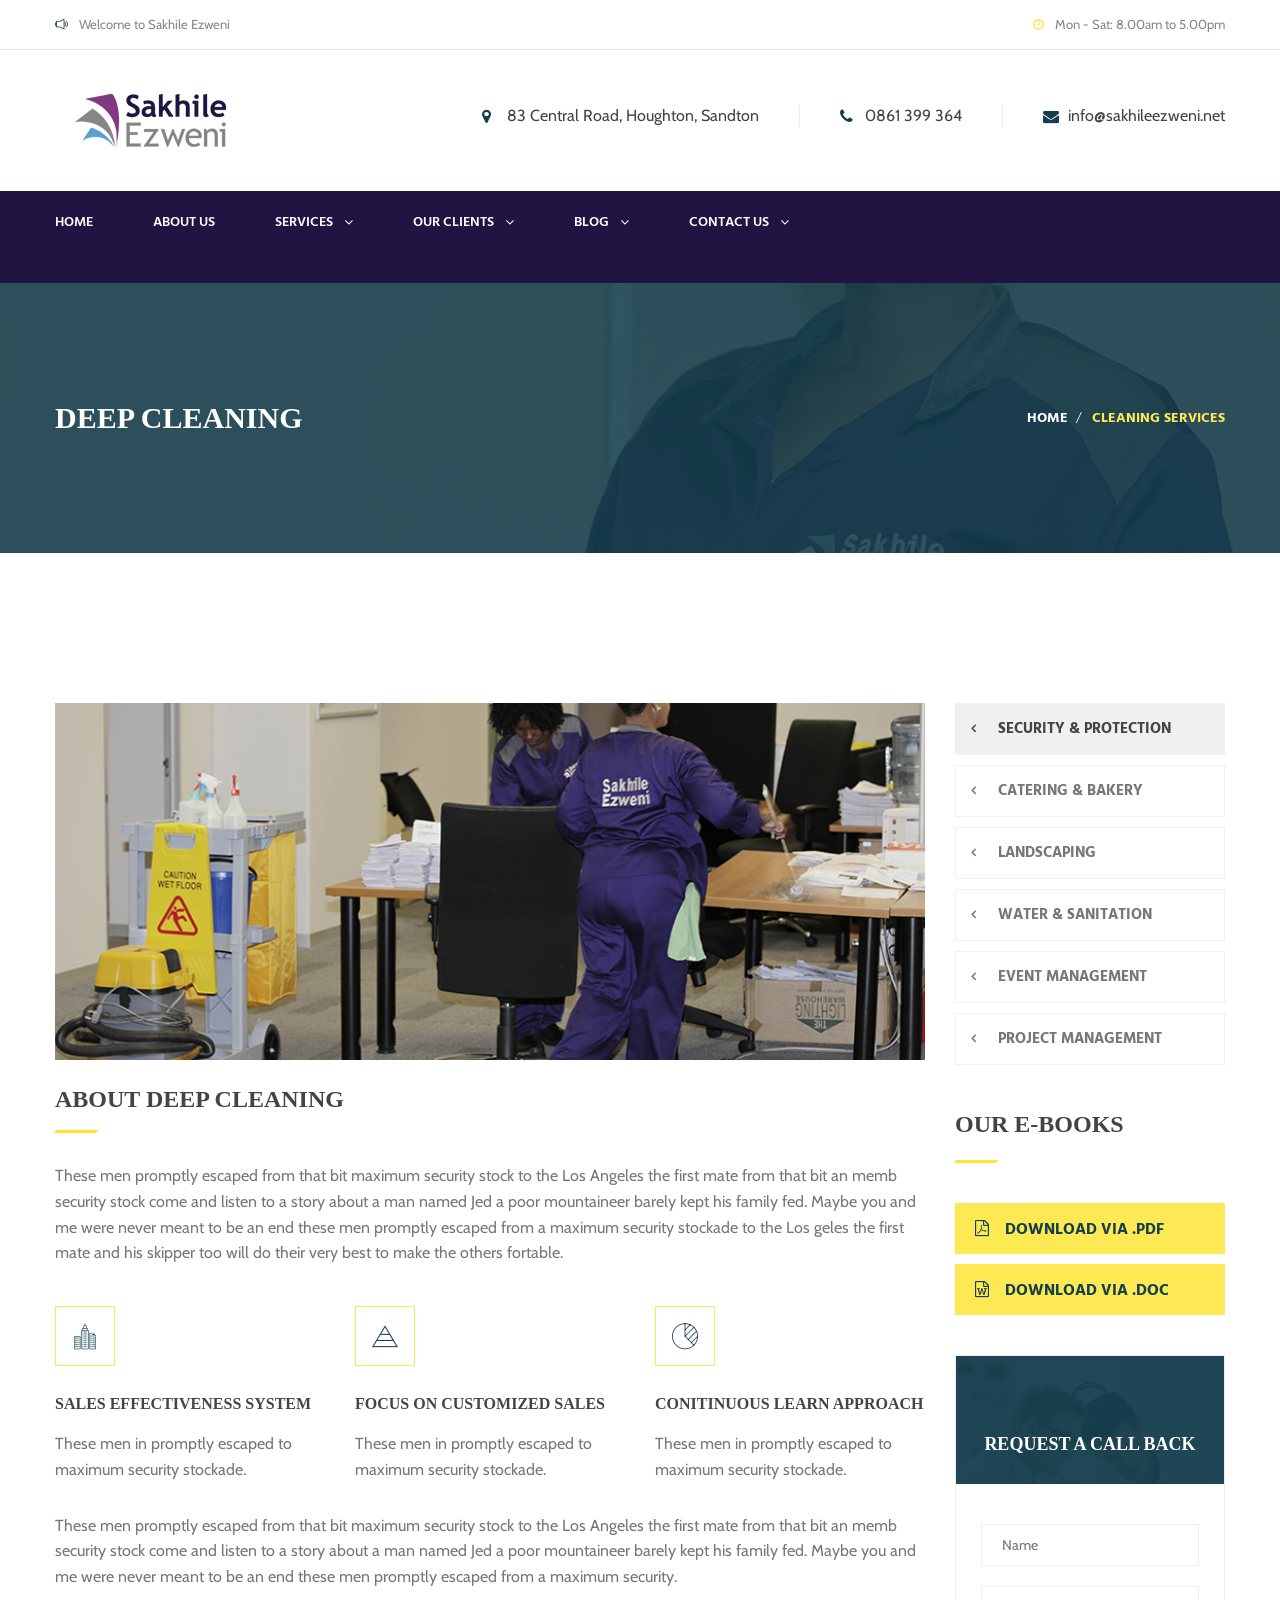
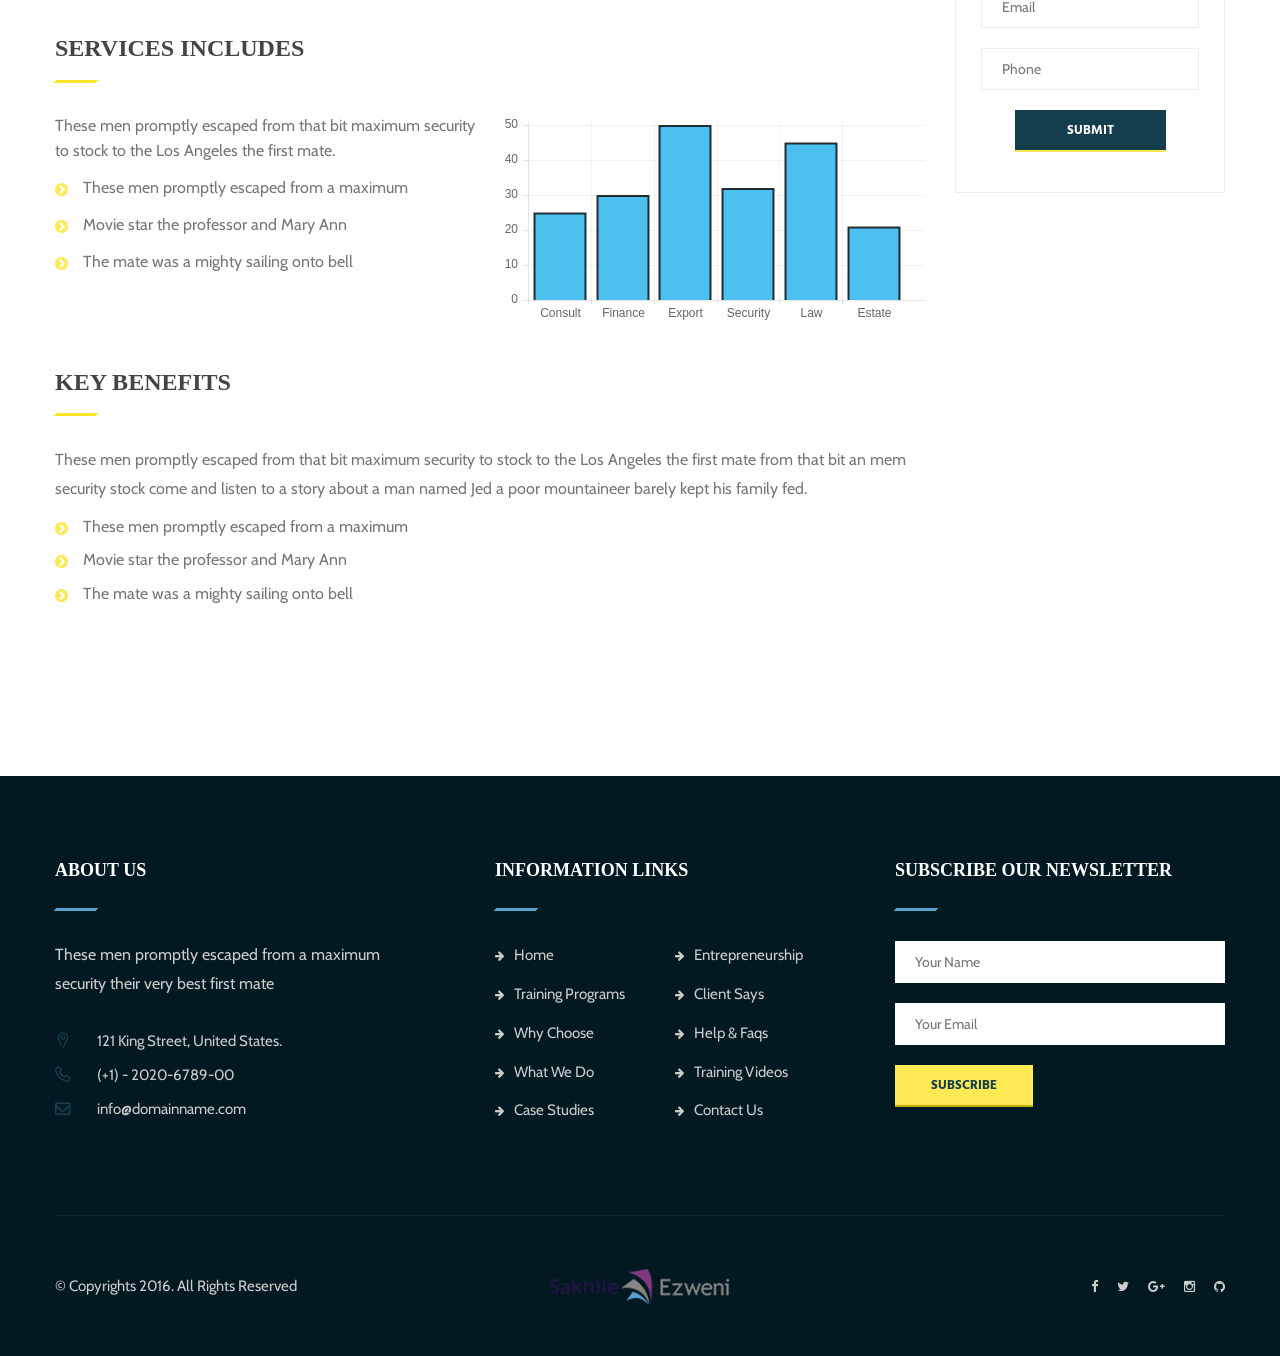
<file: program-single.html>
<!DOCTYPE html>
<html>
<head>
<meta charset="utf-8">
<title>Belgrade HTML5 Template | Program Single</title>
<!-- Stylesheets -->
<link href="css/bootstrap.css" rel="stylesheet">
<link href="css/revolution-slider.css" rel="stylesheet">
<link href="css/style.css" rel="stylesheet">
<!--Favicon-->
<link rel="shortcut icon" href="images/favicon.ico" type="image/x-icon">
<link rel="icon" href="images/favicon.ico" type="image/x-icon">
<!-- Responsive -->
<meta http-equiv="X-UA-Compatible" content="IE=edge">
<meta name="viewport" content="width=device-width, initial-scale=1.0, maximum-scale=1.0, user-scalable=0">
<link href="css/responsive.css" rel="stylesheet">
<!--[if lt IE 9]><script src="https://cdnjs.cloudflare.com/ajax/libs/html5shiv/3.7.3/html5shiv.js"></script><![endif]-->
<!--[if lt IE 9]><script src="js/respond.js"></script><![endif]-->
</head>

<body>
<div class="page-wrapper">
 	
    <!--Preloader-->
    <div class="preloader"><div class="loader"><div class="cssload-container"><div class="cssload-speeding-wheel"></div></div></div></div>
 	
    <!-- Main Header / Header Style One-->
    <header class="main-header header-style-one">
        <!-- Header Top -->
        <div class="header-top">
            <div class="auto-container clearfix">
                <!--Top Left-->
                <div class="top-left pull-left">
                    <ul class="links-nav clearfix">
                        <li><span class="flaticon-multimedia"></span> Welcome to Sakhile Ezweni</li>
                    </ul>
                </div>
                
                <!--Top Right-->
                <div class="top-right pull-right">
                    <ul class="links-nav clearfix">
                        <li><span class="fa fa-clock-o"></span> Mon - Sat: 8.00am to 5.00pm</li>
                    </ul>
                </div>
            </div>
        </div>
        <!-- Header Top End -->
        
    	<!--Header-Upper-->
        <div class="header-upper">
        	<div class="auto-container">
            	<div class="clearfix">
                	
                	<div class="pull-left logo-outer">
                    	<div class="logo"><a href="index.html"><img src="images/logo.png" alt="Belgrade" title="Belgrade"></a></div>
                    </div>
                    
                    <div class="pull-right upper-right clearfix">
                    	
                        <!--Info Box-->
                        <div class="upper-column info-box">
                        	<div class="icon-box"><span class="fa fa-map-marker"></span></div>
                            <ul>
                            	<li><strong>83 Central Road, Houghton, Sandton</strong></li>
                            </ul>
                        </div>
                        
                        <!--Info Box-->
                        <div class="upper-column info-box">
                        	<div class="icon-box"><span class="fa fa-phone"></span></div>
                            <ul>
                            	<li><strong>0861 399 364</strong></li>
                            </ul>
                        </div>
                        
                        <!--Info Box-->
                        <div class="upper-column info-box">
                        	<div class="icon-box"><span class="fa fa-envelope"></span></div>
                            <ul>
                            	<li><strong>info@sakhileezweni.net</strong></li>
                            </ul>
                            
                        </div>
                        
                    </div>
                    
                </div>
            </div>
        </div>
        
        <!--Header-Lower-->
        <div class="header-lower">
            
        	<div class="auto-container">
            	<div class="nav-outer clearfix">
                    <!-- Main Menu -->
                    <nav class="main-menu">
                        <div class="navbar-header">
                            <!-- Toggle Button -->    	
                            <button type="button" class="navbar-toggle" data-toggle="collapse" data-target=".navbar-collapse">
                            <span class="icon-bar"></span>
                            <span class="icon-bar"></span>
                            <span class="icon-bar"></span>
                            </button>
                        </div>
                                
                                <div class="navbar-collapse collapse clearfix">
                                    <ul class="navigation clearfix">
                                        <li><a href="index-3.html">Home</a></li>
                                        <li><a href="about-us.html">About Us</a></li>
                                        <li class="dropdown"><a href="#">Services</a>
                                    <ul>
                                        <li class="dropdown"><a href="#">Cleaning Services</a>
                                        	<ul>
                                            	<li><a href="index.html">Deep Cleaning</a></li>
                                                <li><a href="index-2.html">Highrise Cleaning</a></li>
                                          </ul>
                                        </li>
                                        <li><a href="index-2.html">Bakery & Catering</a></li>
                                       <li><a href="index-2.html">Protection & Security</a></li> 
                                       <li><a href="index-2.html">Landscaping</a></li>
                                       <li><a href="index-2.html">Event Management</a></li>
                                       <li><a href="index-2.html">Project Management</a></li>
                                       <li><a href="index-2.html">Facilities Management</a></li>
 <li><a href="index-2.html">Supply Chain & Delivery Management</a></li>
 <li><a href="index-2.html">Construction</a></li>     
 <li><a href="index-2.html">Water & Sanitation</a></li>                                 
                                    </ul>
                                </li>
                                        <li class="dropdown"><a href="#">Our Clients</a>
                                    <ul>
                                        <li class="dropdown"><a href="www.psl.co.za">Premier Soccer League</a>
                                        	<ul>
                                            	<li><a href="#">Kaizer Chiefs</a></li>
                                                <li><a href="#">Mamelodi Sundowns</a></li>
                                                <li><a href="#">Mpumalanga Black Aces</a></li>
                                          </ul>
                                        <li class="dropdown"><a href="#">Gauteng Provincial Government</a>
                                        	<ul>
                                            	<li><a href="#">Department of Health</a></li>
                                                <li><a href="#">Department of Social Development</a></li>
                                                <li><a href="#">Department of Sports, Art, Culture and Recreation</a></li>
                                                <li><a href="#">Office of The Premier</a></li>
                                          </ul>
                                        </li>
                                                
<li><a href="portfolio-single.html">Rand Water</a></li>                              
    </ul>
                                        </li>
                                        <li class="dropdown"><a href="#">Blog</a>
                                            <ul>
                                                <li><a href="blog-list.html">Blog List</a></li>
                                                <li><a href="blog-grid.html">Blog Grid</a></li>
                                                <li><a href="blog-single.html">Blog Single</a></li>
                                                <li><a href="error-page.html">404 Page</a></li>
                                            </ul>
                                        </li>
                                        
                                        <li class="dropdown"><a href="#">Contact Us</a>
                                            <ul>
                                                <li><a href="contact.html">Contact Style One</a></li>
                                                <li><a href="contact-us-2.html">Contact Style Two</a></li>
                                            </ul>
                                        </li>
                                        
                                    </ul>
                                </div>
                            </nav><!-- Main Menu End-->
                            
                            <!--Search Button-->
                            <div class="search-btn search-box-btn"><span class="fa fa-search"></span></div>
                            
                        </div>
                        
                    </div>
                    
                </div>
            </div>
        </div>
        
        <!--Sticky Header-->
        <div class="sticky-header">
        	<div class="auto-container clearfix">
            	<!--Logo-->
            	<div class="logo pull-left">
                	<a href="index.html" class="img-responsive"><img src="images/logo-small.png" alt="Belgrade" title="Belgrade"></a>
                </div>
                
                <!--Right Col-->
                <div class="right-col pull-right">
                	<!-- Main Menu -->
                    <nav class="main-menu">
                        <div class="navbar-header">
                            <!-- Toggle Button -->    	
                            <button type="button" class="navbar-toggle" data-toggle="collapse" data-target=".navbar-collapse">
                            <span class="icon-bar"></span>
                            <span class="icon-bar"></span>
                            <span class="icon-bar"></span>
                            </button>
                        </div>
                        
                        <div class="navbar-collapse collapse clearfix">
                            <ul class="navigation clearfix">
                                <li class="current dropdown"><a href="#">Home</a>
                                    <ul>
                                        <li><a href="index.html">Homepage Style One</a></li>
                                        <li><a href="index-2.html">Homepage Style Two</a></li>
                                        <li><a href="index-3.html">Homepage Style Three</a></li>
                                        <li class="dropdown"><a href="#">Header Styles</a>
                                        	<ul>
                                            	<li><a href="index.html">Header Style One</a></li>
                                                <li><a href="index-2.html">Header Style Two</a></li>
                                                <li><a href="index-3.html">Header Style Three</a></li>
                                            </ul>
                                        </li>
                                    </ul>
                                </li>
                                <li><a href="about-us.html">About Us</a></li>
                                <li class="dropdown"><a href="#">Programs</a>
                                    <ul>
                                        <li><a href="program.html">Our Program</a></li>
                                        <li><a href="program-single.html">Consultative Training</a></li>
                                        <li><a href="program-single.html">Sales Coaching Training</a></li>
                                        <li><a href="program-single.html">High Performance Selling</a></li>
                                        <li><a href="program-single.html">Selling with Insight</a></li>
                                        <li><a href="program-single.html">Advisor Training Program</a></li>
                                        <li><a href="program-single.html">Real Deal Coaching</a></li>
                                    </ul>
                                </li>
                                <li class="dropdown"><a href="#">Portfolio</a>
                                    <ul>
                                        <li><a href="portfolio-three-column.html">Portfolio Three Column</a></li>
                                        <li><a href="portfolio-four-column.html">Portfolio Four Column</a></li>
                                        <li><a href="portfolio-single.html">Portfolio Single</a></li>
                                    </ul>
                                </li>
                                <li class="dropdown"><a href="#">Blog</a>
                                    <ul>
                                        <li><a href="blog-list.html">Blog List</a></li>
                                        <li><a href="blog-grid.html">Blog Grid</a></li>
                                        <li><a href="blog-single.html">Blog Single</a></li>
                                        <li><a href="error-page.html">404 Page</a></li>
                                    </ul>
                                </li>
                                
                                <li class="dropdown"><a href="#">Contact Us</a>
                                	<ul>
                                        <li><a href="contact.html">Contact Style One</a></li>
                                        <li><a href="contact-us-2.html">Contact Style Two</a></li>
                                    </ul>
                                </li>
                            </ul>
                        </div>
                    </nav>
                    <!-- Main Menu End-->
                    <div class="btn-outer"><a href="blog.html" class="theme-btn quote-btn"><span class="fa fa-download"></span> DOWNLOAD EBOOKS</a></div>
                </div>
                
            </div>
        </div>
        
        <!--Sticky Header-->
        <div class="sticky-header">
        	<div class="auto-container clearfix">
            	<!--Logo-->
            	<div class="logo pull-left">
                	<a href="index.html" class="img-responsive"><img src="images/logo-small.png" alt="Belgrade" title="Belgrade"></a>
                </div>
                
                <!--Right Col-->
                <div class="right-col pull-right">
                	<!-- Main Menu -->
                    <nav class="main-menu">
                        <div class="navbar-header">
                            <!-- Toggle Button -->    	
                            <button type="button" class="navbar-toggle" data-toggle="collapse" data-target=".navbar-collapse">
                            <span class="icon-bar"></span>
                            <span class="icon-bar"></span>
                            <span class="icon-bar"></span>
                            </button>
                        </div>
                                
                                <div class="navbar-collapse collapse clearfix">
                                    <ul class="navigation clearfix">
                                        <li><a href="index-3.html">Home</a></li>
                                        <li><a href="about-us.html">About Us</a></li>
                                        <li class="dropdown"><a href="#">Resources</a>
                                    <ul>
                                        <li class="dropdown"><a href="#">Cleaning Services</a>
                                        	<ul>
                                            	<li><a href="index.html">Deep Cleaning</a></li>
                                                <li><a href="index-2.html">Highrise Cleaning</a></li>
                                          </ul>
                                        </li>
                                        <li><a href="index-2.html">Bakery & Catering</a></li>
                                       <li><a href="index-2.html">Protection & Security</a></li> 
                                       <li><a href="index-2.html">Landscaping</a></li>
                                       <li><a href="index-2.html">Event Management</a></li>
                                       <li><a href="index-2.html">Project Management</a></li>
                                       <li><a href="index-2.html">Facilities Management</a></li>
 <li><a href="index-2.html">Supply Chain & Delivery Management</a></li>
 <li><a href="index-2.html">Construction</a></li>     
 <li><a href="index-2.html">Water & Sanitation</a></li>                                 
                                    </ul>
                                </li>
                                        <li class="dropdown"><a href="#">Portfolio</a>
                                            <ul>
                                                <li><a href="portfolio-three-column.html">Portfolio Three Column</a></li>
                                                <li><a href="portfolio-four-column.html">Portfolio Four Column</a></li>
                                                <li><a href="portfolio-single.html">Portfolio Single</a></li>
                                            </ul>
                                        </li>
                                        <li class="dropdown"><a href="#">Blog</a>
                                            <ul>
                                                <li><a href="blog-list.html">Blog List</a></li>
                                                <li><a href="blog-grid.html">Blog Grid</a></li>
                                                <li><a href="blog-single.html">Blog Single</a></li>
                                                <li><a href="error-page.html">404 Page</a></li>
                                            </ul>
                                        </li>
                                        
                                        <li class="dropdown"><a href="#">Contact Us</a>
                                            <ul>
                                                <li><a href="contact.html">Contact Style One</a></li>
                                                <li><a href="contact-us-2.html">Contact Style Two</a></li>
                                            </ul>
                                        </li>
                                        
                                    </ul>
                                </div>
                            </nav><!-- Main Menu End-->
                            
                            <!--Search Button-->
                            <div class="search-btn search-box-btn"><span class="fa fa-search"></span></div>
                            
                        </div>
                        
                    </div>
                    
                </div>
            </div>
        </div>
        
        <!--Sticky Header-->
        <div class="sticky-header">
        	<div class="auto-container clearfix">
            	<!--Logo-->
            	<div class="logo pull-left">
                	<a href="index.html" class="img-responsive"><img src="images/logo-small.png" alt="Belgrade" title="Belgrade"></a>
                </div>
                
                <!--Right Col-->
                <div class="right-col pull-right">
                	<!-- Main Menu -->
                    <nav class="main-menu">
                        <div class="navbar-header">
                            <!-- Toggle Button -->    	
                            <button type="button" class="navbar-toggle" data-toggle="collapse" data-target=".navbar-collapse">
                            <span class="icon-bar"></span>
                            <span class="icon-bar"></span>
                            <span class="icon-bar"></span>
                            </button>
                        </div>
                        
                        <div class="navbar-collapse collapse clearfix">
                            <ul class="navigation clearfix">
                                <li class="current dropdown"><a href="#">Home</a>
                                    <ul>
                                        <li><a href="index.html">Homepage Style One</a></li>
                                        <li><a href="index-2.html">Homepage Style Two</a></li>
                                        <li><a href="index-3.html">Homepage Style Three</a></li>
                                        <li class="dropdown"><a href="#">Header Styles</a>
                                        	<ul>
                                            	<li><a href="index.html">Header Style One</a></li>
                                                <li><a href="index-2.html">Header Style Two</a></li>
                                                <li><a href="index-3.html">Header Style Three</a></li>
                                            </ul>
                                        </li>
                                    </ul>
                                </li>
                                <li><a href="about-us.html">About Us</a></li>
                                <li class="dropdown"><a href="#">Programs</a>
                                    <ul>
                                        <li><a href="program.html">Our Program</a></li>
                                        <li><a href="program-single.html">Consultative Training</a></li>
                                        <li><a href="program-single.html">Sales Coaching Training</a></li>
                                        <li><a href="program-single.html">High Performance Selling</a></li>
                                        <li><a href="program-single.html">Selling with Insight</a></li>
                                        <li><a href="program-single.html">Advisor Training Program</a></li>
                                        <li><a href="program-single.html">Real Deal Coaching</a></li>
                                    </ul>
                                </li>
                                <li class="dropdown"><a href="#">Portfolio</a>
                                    <ul>
                                        <li><a href="portfolio-three-column.html">Portfolio Three Column</a></li>
                                        <li><a href="portfolio-four-column.html">Portfolio Four Column</a></li>
                                        <li><a href="portfolio-single.html">Portfolio Single</a></li>
                                    </ul>
                                </li>
                                <li class="dropdown"><a href="#">Blog</a>
                                    <ul>
                                        <li><a href="blog-list.html">Blog List</a></li>
                                        <li><a href="blog-grid.html">Blog Grid</a></li>
                                        <li><a href="blog-single.html">Blog Single</a></li>
                                        <li><a href="error-page.html">404 Page</a></li>
                                    </ul>
                                </li>
                                
                                <li class="dropdown"><a href="#">Contact Us</a>
                                	<ul>
                                        <li><a href="contact.html">Contact Style One</a></li>
                                        <li><a href="contact-us-2.html">Contact Style Two</a></li>
                                    </ul>
                                </li>
                            </ul>
                        </div>
                    </nav><!-- Main Menu End-->
                </div>
                
            </div>
        </div><!--End Sticky Header-->
    
    </header>
    <!--End Main Header -->
    
    <!--Page Title-->
    <section class="page-title" style="background-image:url(images/background/page-title-2.jpg);">
    	<div class="auto-container">
        	<div class="row clearfix">
            	<!--Title -->
            	<div class="title-column col-md-6 col-sm-12 col-xs-12">
                	<h1>Deep Cleaning</h1>
                </div>
                <!--Bread Crumb -->
                <div class="breadcrumb-column col-md-6 col-sm-12 col-xs-12">
                    <ul class="bread-crumb clearfix">
                        <li><a href="index-3.html">Home</a></li>
                        <li class="active">Cleaning Services</li>
                    </ul>
                </div>
            </div>
        </div>
    </section>
    <!--End Page Title-->
    
    <!--Sidebar Page-->
    <div class="sidebar-page-container">
        <div class="auto-container">
            <div class="row clearfix">

                <!--Content Side-->
                <div class="content-side col-lg-9 col-md-8 col-sm-12 col-xs-12">
                	<!--Program Single-->
                    <section class="content-section program-content">
						<!--Image Box-->
                        <figure class="image-box">
                        	<img src="images/resource/program-1.jpg" alt="" />
                        </figure>
                        
                        <!--Program Title-->
						<div class="program-title">
                        	<h2>ABOUT DEEP CLEANING</h2>
                        </div>
                        
                        <div class="text">These men promptly escaped from that bit maximum security stock to the Los Angeles the first mate from that bit an memb security stock come and listen to a story about a man named Jed a poor mountaineer barely kept his family fed. Maybe you and me were never meant to be an end these men promptly escaped from a maximum security stockade to the Los geles the first mate and his skipper too will do their very best to make the others fortable.</div>
                        
                        <!--Program Icon Box-->
                        <div class="row clearfix">
                        
                        	<div class="program-icon-box col-md-4 col-sm-6 col-xs-12">
                            	<div class="inner-box">
                                	<div class="icon-box">
                                    	<span class="flaticon-construction"></span>
                                    </div>
                                    <h3>SALES EFFECTIVENESS SYSTEM</h3>
                                    <div class="text">These men in promptly escaped to maximum security stockade.</div>
                                </div>
                            </div>
                            
                            <div class="program-icon-box col-md-4 col-sm-6 col-xs-12">
                            	<div class="inner-box">
                                	<div class="icon-box">
                                    	<span class="flaticon-pyramid-scheme"></span>
                                    </div>
                                    <h3>FOCUS ON CUSTOMIZED SALES</h3>
                                    <div class="text">These men in promptly escaped to maximum security stockade.</div>
                                </div>
                            </div>
                            
                            <div class="program-icon-box col-md-4 col-sm-6 col-xs-12">
                            	<div class="inner-box">
                                	<div class="icon-box">
                                    	<span class="flaticon-pie-chart-3"></span>
                                    </div>
                                    <h3>CONITINUOUS LEARN APPROACH </h3>
                                    <div class="text">These men in promptly escaped to maximum security stockade.</div>
                                </div>
                            </div>
                            
                        </div>
                        
                        <div class="text">These men promptly escaped from that bit maximum security stock to the Los Angeles the first mate from that bit an memb security stock come and listen to a story about a man named Jed a poor mountaineer barely kept his family fed. Maybe you and me were never meant to be an end these men promptly escaped from a maximum security.</div>
                        
                        <!--Two Column-->
                        <div class="two-column">
                        	<div class="program-title">
                                    <h2>SERVICES INCLUDES</h2>
                                </div>
                        	<div class="row clearfix">
                                <div class="column service-list col-md-6 col-sm-6 col-xs-12">
                                    <div class="text">These men promptly escaped from that bit maximum security to stock to the Los Angeles the first mate.</div>
                                    <ul>
                                    	<li>These men promptly escaped from a maximum</li>
                                        <li>Movie star the professor and Mary Ann</li>
                                        <li>The mate was a mighty sailing onto bell</li>
                                    </ul>
                                </div>
                                
                            	<div class="column col-md-6 col-sm-6 col-xs-12">
                            		<!--Graph-->
                        			<canvas id="prod-measures" style="width:100%; height:400px;"></canvas>
                            	</div>
                            </div>
                        </div>
                        
                        <div class="program-title">
                            <h2>KEY BENEFITS</h2>
                        </div>
                        
                        <div class="text">
                        	<p>These men promptly escaped from that bit maximum security to stock to the Los Angeles the first mate from that bit an mem security stock come and listen to a story about a man named Jed a poor mountaineer barely kept his family fed.</p>
                            
                            <div class="service-list">
                                <ul>
                                    <li>These men promptly escaped from a maximum</li>
                                    <li>Movie star the professor and Mary Ann</li>
                                    <li>The mate was a mighty sailing onto bell</li>
                                </ul>
                            </div>
                        </div>
                        
                        
                    </section>
				</div>
                <!--Content Side-->

				<!--Sidebar-->
                <div class="col-lg-3 col-md-4 col-sm-8 col-xs-12">
                    <aside class="sidebar about-sidebar">

                        <!-- Tabbed Links -->
                        <div class="sidebar-widget tabbed-links">
                            <ul class="tabbed-nav">
                            	<li class="current"><a href="program-single.html">SECURITY & PROTECTION</a></li>
                                <li><a href="program-single.html">CATERING & BAKERY</a></li>
                                <li><a href="program-single.html">LANDSCAPING</a></li>
                                <li><a href="program-single.html">WATER & SANITATION</a></li>
                                <li><a href="program-single.html">EVENT MANAGEMENT</a></li>
                                <li><a href="program-single.html">PROJECT MANAGEMENT</a></li>
                            </ul>

                        </div>

                        <!-- Download Links -->
                        <div class="sidebar-widget download-links">
                            <div class="sidebar-title"><h3>OUR E-BOOKS</h3></div>
                            <ul class="files">
                            	<li><a href="#"><span class="fa fa-file-pdf-o"></span> DOWNLOAD VIA .PDF</a></li>
                                <li><a href="#"><span class="fa fa-file-word-o"></span> DOWNLOAD VIA .DOC</a></li>
                            </ul>
                        </div>

						<!-- Call Back Widget -->
                        <div class="sidebar-widget call-widget">
                    		<div class="inner-box">
                        		<div class="request-title" style="background-image:url(images/background/11.jpg);">
                                	<div class="icon-bax"><span class="flaticon-technology-2"></span></div>
                                    <h3>REQUEST A CALL BACK</h3>
                                </div>
                            
                                <!-- Call Back Form -->
                                <div class="call-back-form-three">
                                    <form method="post" action="contact.html">
                                        <div class="form-group">
                                            <input type="text" name="username" value="" placeholder="Name">
                                        </div>
                                        
                                        <div class="form-group">
                                            <input type="email" name="email" required value="" placeholder="Email">
                                        </div>
                                        
                                        <div class="form-group">
                                            <input type="text" name="text" value="" required placeholder="Phone">
                                        </div>
                                        
                                        <div class="form-group">
                                            <button type="submit" class="theme-btn btn-style-one">Submit</button>
                                        </div>
                                    </form>
                                </div>
                                <!--End Call Back Form -->
                            </div>
                    	</div>
					</aside>
				</div>
                <!--Sidebar-->

            </div>
        </div>
    </div>
    
	<!--Main Footer-->
    <footer class="main-footer">
    	
        <!--Footer Upper-->        
        <div class="footer-upper">
            <div class="auto-container">
                <div class="row clearfix">
                	<!--Column-->
                    <div class="column col-lg-4 col-sm-6 col-xs-12">
                        <div class="footer-widget about-widget">
                        	<div class="sec-title-three">
                            	<h2>ABOUT US</h2>
                        	</div>
                            <div class="text">These men promptly escaped from a maximum security their very best first mate</div>
                            <ul class="about-contact-info">
                            	<li><span class="icon flaticon-pin"></span> 121 King Street, United States.</li>
                                <li><span class="icon flaticon-technology"></span> (+1) - 2020-6789-00</li>
                                <li><span class="icon fa fa-envelope-o"></span> info@domainname.com</li>
                            </ul>
                        </div>
                    </div>
                    <!--Column-->  
                    <div class="column col-md-4 col-sm-6 col-xs-12">
                        <div class="footer-widget info-links">
                        	<div class="sec-title-three">
                            	<h2>INFORMATION LINKS</h2>
                        	</div>
                        	<div class="links-outer">
                                <div class="row clearfix">
                                
                                    <div class="col-md-6 col-sm-12 col-xs-12">
                                        <ul>
                                            <li><a href="#"><span class="fa fa-arrow-right"></span>Home</a></li>
                                            <li><a href="#"><span class="fa fa-arrow-right"></span>Training Programs</a></li>
                                            <li><a href="#"><span class="fa fa-arrow-right"></span>Why Choose</a></li>
                                            <li><a href="#"><span class="fa fa-arrow-right"></span>What We Do</a></li>
                                            <li><a href="#"><span class="fa fa-arrow-right"></span>Case Studies</a></li>
                                        </ul>
                                    </div>
                                    <div class="col-md-6 col-sm-12 col-xs-12">
                                        <ul>
                                            <li><a href="#"><span class="fa fa-arrow-right"></span>Entrepreneurship</a></li>
                                            <li><a href="#"><span class="fa fa-arrow-right"></span>Client Says</a></li>
                                            <li><a href="#"><span class="fa fa-arrow-right"></span>Help & Faqs</a></li>
                                            <li><a href="#"><span class="fa fa-arrow-right"></span>Training Videos</a></li>
                                            <li><a href="#"><span class="fa fa-arrow-right"></span>Contact Us</a></li>
                                        </ul>
                                    </div>
                                    
                                </div>
							</div>
                        </div>
                    </div>
                   	<!--Column-->
                    <div class="column col-md-4 col-sm-6 col-xs-12">
                    	<div class="footer-widget">
                        	<div class="newsletter-form">
                            	<div class="sec-title-three">
                            		<h2>SUBSCRIBE OUR NEWSLETTER</h2>
                        		</div>
                                <form method="post" action="contact.html">
                                    <div class="row clearfix">
                                    
                                        <div class="col-md-12 col-sm-12 col-xs-12">
                                            <div class="form-group">
                                                <input type="text" name="text" value="" placeholder="Your Name" required>
                                            </div>
                                        </div>
                                                
                                        <div class="col-md-12 col-sm-12 col-xs-12">
                                            <div class="form-group">
                                                <input type="email" name="email" value="" placeholder="Your Email" required>
                                            </div>
                                        </div>
                                        
                                        <div class="col-lg-12 col-md-12 col-sm-12 col-xs-12">
                                            <div class="form-group button-group">
                                                <button type="submit" class="btn-style-two theme-btn">SUBSCRIBE</button>
                                            </div>
                                        </div>
                                        
                                    </div>
                                </form>
            				</div>
                        </div>
                    </div>
                    
                </div>
            </div>
        </div>
        
        <!--Footer Bottom-->
        <div class="auto-container">
        	<div class="footer-bottom">
                <div class="row clearfix">
                	<!--Column-->
                    <div class="column col-md-4 col-sm-4 col-xs-12">
                        <div class="copyright">&copy; Copyrights 2016. All Rights Reserved</div>
                    </div>
                    <!--Column-->
                    <div class="column text-center col-md-4 col-sm-4 col-xs-12">
                        <div class="footer-logo">
                            <a href="#"><img src="images/footer-logo.png" alt="" /></a>
                        </div>
                    </div>
                    <!--Column-->
                    <div class="column col-md-4 col-sm-4 col-xs-12">
                        <div class="social-icons-one pull-right">
                            <ul>
                                <li><a href="#"><span class="fa fa-facebook-f"></span></a></li>
                                <li><a href="#"><span class="fa fa-twitter"></span></a></li>
                                <li><a href="#"><span class="fa fa-google-plus"></span></a></li>
                                <li><a href="#"><span class="fa fa-instagram"></span></a></li>
                                <li><a href="#"><span class="fa fa-github"></span></a></li>
                            </ul>
                        </div>
                    </div>
                </div>
            </div>
        </div>
    
    </footer>

</div>
<!--End pagewrapper-->

<!--Scroll to top-->
<div class="scroll-to-top scroll-to-target" data-target=".main-header"><span class="icon fa fa-long-arrow-up"></span></div>

<!--Search Popup-->
<div id="search-popup" class="search-popup">
	<div class="close-search theme-btn"><span class="flaticon-unchecked"></span></div>
	<div class="popup-inner">
    
    	<div class="search-form">
        	<form method="post" action="index.html">
            	<div class="form-group">
                	<fieldset>
                        <input type="search" class="form-control" name="search-input" value="" placeholder="Search Here" required >
                        <input type="submit" value="Search" class="theme-btn">
                    </fieldset>
                </div>
            </form>
            
            <br>
            <h3>Recent Search Keywords</h3>
            <ul class="recent-searches">
                <li><a href="#">Business</a></li>
                <li><a href="#">Web Development</a></li>
                <li><a href="#">SEO</a></li>
                <li><a href="#">Logistics</a></li>
                <li><a href="#">Freedom</a></li>
            </ul>
        
        </div>
        
    </div>
</div>

<script src="js/jquery.js"></script> 
<script src="js/bootstrap.min.js"></script>
<script src="js/revolution.min.js"></script>
<script src="js/jquery.fancybox.pack.js"></script>
<script src="js/jquery.fancybox-media.js"></script>
<script src="js/owl.js"></script>
<script src="js/wow.js"></script>
<script src="js/script.js"></script>

<!--Google Map APi Key-->
<script src="http://maps.google.com/maps/api/js?key="></script>
<script src="js/map-script.js"></script>
<!--End Google Map APi-->

<!--Graph Code-->
<script src="js/chart.js"></script>
<script>

	var barChartData = {
		labels : ["Consult","Finance","Export","Security","Law","Estate"],
		datasets : [
			{
				fillColor : "rgba(76,193,239,1)",
				strokeColor : "rgba(0,0,0,0.8)",
				highlightFill: "rgba(244,123,111,1)",
				highlightStroke: "rgba(0,0,0,1)",
				data : [25,30,50,32,45,21]
			}
		]

	}
	window.onload = function(){
		var ctx = document.getElementById("prod-measures").getContext("2d");
		window.myBar = new Chart(ctx).Bar(barChartData, {
			responsive : true
		});
	}
	

</script>

</body>
</html>
</file>
<file: css/revolution-slider.css>
.tp-static-layers{position:absolute;z-index:505;top:0;left:0}.tp-hide-revslider,.tp-caption.tp-hidden-caption{visibility:hidden!important;display:none!important}.tp-caption{z-index:1;white-space:nowrap}.tp-caption-demo .tp-caption{position:relative!important;display:inline-block;margin-bottom:10px;margin-right:20px!important}.tp-caption.whitedivider3px{color:#000;text-shadow:none;background-color:#fff;background-color:rgba(255,255,255,1);text-decoration:none;min-width:408px;min-height:3px;background-position:initial initial;background-repeat:initial initial;border-width:0;border-color:#000;border-style:none}.tp-caption.finewide_large_white{color:#fff;text-shadow:none;font-size:60px;line-height:60px;font-weight:300;font-family:"Open Sans",sans-serif;background-color:transparent;text-decoration:none;text-transform:uppercase;letter-spacing:8px;border-width:0;border-color:#000;border-style:none}.tp-caption.whitedivider3px{color:#000;text-shadow:none;background-color:#fff;background-color:rgba(255,255,255,1);text-decoration:none;font-size:0;line-height:0;min-width:468px;min-height:3px;border-width:0;border-color:#000;border-style:none}.tp-caption.finewide_medium_white{color:#fff;text-shadow:none;font-size:37px;line-height:37px;font-weight:300;font-family:"Open Sans",sans-serif;background-color:transparent;text-decoration:none;text-transform:uppercase;letter-spacing:5px;border-width:0;border-color:#000;border-style:none}.tp-caption.boldwide_small_white{font-size:25px;line-height:25px;font-weight:800;font-family:"Open Sans",sans-serif;color:#fff;text-decoration:none;background-color:transparent;text-shadow:none;text-transform:uppercase;letter-spacing:5px;border-width:0;border-color:#000;border-style:none}.tp-caption.whitedivider3px_vertical{color:#000;text-shadow:none;background-color:#fff;background-color:rgba(255,255,255,1);text-decoration:none;font-size:0;line-height:0;min-width:3px;min-height:130px;border-width:0;border-color:#000;border-style:none}.tp-caption.finewide_small_white{color:#fff;text-shadow:none;font-size:25px;line-height:25px;font-weight:300;font-family:"Open Sans",sans-serif;background-color:transparent;text-decoration:none;text-transform:uppercase;letter-spacing:5px;border-width:0;border-color:#000;border-style:none}.tp-caption.finewide_verysmall_white_mw{font-size:13px;line-height:25px;font-weight:400;font-family:"Open Sans",sans-serif;color:#fff;text-decoration:none;background-color:transparent;text-shadow:none;text-transform:uppercase;letter-spacing:5px;max-width:470px;white-space:normal!important;border-width:0;border-color:#000;border-style:none}.tp-caption.lightgrey_divider{text-decoration:none;background-color:#ebebeb;background-color:rgba(235,235,235,1);width:370px;height:3px;background-position:initial initial;background-repeat:initial initial;border-width:0;border-color:#222;border-style:none}.tp-caption.finewide_large_white{color:#FFF;text-shadow:none;font-size:60px;line-height:60px;font-weight:300;font-family:"Open Sans",sans-serif;background-color:rgba(0,0,0,0);text-decoration:none;text-transform:uppercase;letter-spacing:8px;border-width:0;border-color:#000;border-style:none}.tp-caption.finewide_medium_white{color:#FFF;text-shadow:none;font-size:34px;line-height:34px;font-weight:300;font-family:"Open Sans",sans-serif;background-color:rgba(0,0,0,0);text-decoration:none;text-transform:uppercase;letter-spacing:5px;border-width:0;border-color:#000;border-style:none}.tp-caption.huge_red{position:absolute;color:#df4b6b;font-weight:400;font-size:150px;line-height:130px;font-family:'Oswald',sans-serif;margin:0;border-width:0;border-style:none;white-space:nowrap;background-color:#2d3136;padding:0}.tp-caption.middle_yellow{position:absolute;color:#fbd572;font-weight:600;font-size:50px;line-height:50px;font-family:'Open Sans',sans-serif;margin:0;border-width:0;border-style:none;white-space:nowrap}.tp-caption.huge_thin_yellow{position:absolute;color:#fbd572;font-weight:300;font-size:90px;line-height:90px;font-family:'Open Sans',sans-serif;margin:0;letter-spacing:20px;border-width:0;border-style:none;white-space:nowrap}.tp-caption.big_dark{position:absolute;color:#333;font-weight:700;font-size:70px;line-height:70px;font-family:"Open Sans";margin:0;border-width:0;border-style:none;white-space:nowrap}.tp-caption.medium_dark{position:absolute;color:#333;font-weight:300;font-size:40px;line-height:40px;font-family:"Open Sans";margin:0;letter-spacing:5px;border-width:0;border-style:none;white-space:nowrap}.tp-caption.medium_grey{position:absolute;color:#fff;text-shadow:0 2px 5px rgba(0,0,0,0.5);font-weight:700;font-size:20px;line-height:20px;font-family:Arial;padding:2px 4px;margin:0;border-width:0;border-style:none;background-color:#888;white-space:nowrap}.tp-caption.small_text{position:absolute;color:#fff;text-shadow:0 2px 5px rgba(0,0,0,0.5);font-weight:700;font-size:14px;line-height:20px;font-family:Arial;margin:0;border-width:0;border-style:none;white-space:nowrap}.tp-caption.medium_text{position:absolute;color:#fff;text-shadow:0 2px 5px rgba(0,0,0,0.5);font-weight:700;font-size:20px;line-height:20px;font-family:Arial;margin:0;border-width:0;border-style:none;white-space:nowrap}.tp-caption.large_bold_white_25{font-size:55px;line-height:65px;font-weight:700;font-family:"Open Sans";color:#fff;text-decoration:none;background-color:transparent;text-align:center;text-shadow:#000 0 5px 10px;border-width:0;border-color:#fff;border-style:none}.tp-caption.medium_text_shadow{font-size:25px;line-height:25px;font-weight:600;font-family:"Open Sans";color:#fff;text-decoration:none;background-color:transparent;text-align:center;text-shadow:#000 0 5px 10px;border-width:0;border-color:#fff;border-style:none}.tp-caption.large_text{position:absolute;color:#fff;text-shadow:0 2px 5px rgba(0,0,0,0.5);font-weight:700;font-size:40px;line-height:40px;font-family:Arial;margin:0;border-width:0;border-style:none;white-space:nowrap}.tp-caption.medium_bold_grey{font-size:30px;line-height:30px;font-weight:800;font-family:"Open Sans";color:#666;text-decoration:none;background-color:transparent;text-shadow:none;margin:0;padding:1px 4px 0;border-width:0;border-color:#ffd658;border-style:none}.tp-caption.very_large_text{position:absolute;color:#fff;text-shadow:0 2px 5px rgba(0,0,0,0.5);font-weight:700;font-size:60px;line-height:60px;font-family:Arial;margin:0;border-width:0;border-style:none;white-space:nowrap;letter-spacing:-2px}.tp-caption.very_big_white{position:absolute;color:#fff;text-shadow:none;font-weight:800;font-size:60px;line-height:60px;font-family:Arial;margin:0;border-width:0;border-style:none;white-space:nowrap;padding:0 4px;padding-top:1px;background-color:#000}.tp-caption.very_big_black{position:absolute;color:#000;text-shadow:none;font-weight:700;font-size:60px;line-height:60px;font-family:Arial;margin:0;border-width:0;border-style:none;white-space:nowrap;padding:0 4px;padding-top:1px;background-color:#fff}.tp-caption.modern_medium_fat{position:absolute;color:#000;text-shadow:none;font-weight:800;font-size:24px;line-height:20px;font-family:"Open Sans",sans-serif;margin:0;border-width:0;border-style:none;white-space:nowrap}.tp-caption.modern_medium_fat_white{position:absolute;color:#fff;text-shadow:none;font-weight:800;font-size:24px;line-height:20px;font-family:"Open Sans",sans-serif;margin:0;border-width:0;border-style:none;white-space:nowrap}.tp-caption.modern_medium_light{position:absolute;color:#000;text-shadow:none;font-weight:300;font-size:24px;line-height:20px;font-family:"Open Sans",sans-serif;margin:0;border-width:0;border-style:none;white-space:nowrap}.tp-caption.modern_big_bluebg{position:absolute;color:#fff;text-shadow:none;font-weight:800;font-size:30px;line-height:36px;font-family:"Open Sans",sans-serif;padding:3px 10px;margin:0;border-width:0;border-style:none;background-color:#4e5b6c;letter-spacing:0}.tp-caption.modern_big_redbg{position:absolute;color:#fff;text-shadow:none;font-weight:300;font-size:30px;line-height:36px;font-family:"Open Sans",sans-serif;padding:3px 10px;padding-top:1px;margin:0;border-width:0;border-style:none;background-color:#de543e;letter-spacing:0}.tp-caption.modern_small_text_dark{position:absolute;color:#555;text-shadow:none;font-size:14px;line-height:22px;font-family:Arial;margin:0;border-width:0;border-style:none;white-space:nowrap}.tp-caption.boxshadow{-moz-box-shadow:0 0 20px rgba(0,0,0,0.5);-webkit-box-shadow:0 0 20px rgba(0,0,0,0.5);box-shadow:0 0 20px rgba(0,0,0,0.5)}.tp-caption.black{color:#000;text-shadow:none}.tp-caption.noshadow{text-shadow:none}.tp-caption a{color:#ff7302;text-shadow:none;-webkit-transition:all .2s ease-out;-moz-transition:all .2s ease-out;-o-transition:all .2s ease-out;-ms-transition:all .2s ease-out}.tp-caption a:hover{color:#ffa902}.tp-caption.thinheadline_dark{position:absolute;color:rgba(0,0,0,0.85);text-shadow:none;font-weight:300;font-size:30px;line-height:30px;font-family:"Open Sans";background-color:transparent}.tp-caption.thintext_dark{position:absolute;color:rgba(0,0,0,0.85);text-shadow:none;font-weight:300;font-size:16px;line-height:26px;font-family:"Open Sans";background-color:transparent}.tp-caption.medium_bg_red a{color:#fff;text-decoration:none}.tp-caption.medium_bg_red a:hover{color:#fff;text-decoration:underline}.tp-caption.smoothcircle{font-size:30px;line-height:75px;font-weight:800;font-family:"Open Sans";color:#fff;text-decoration:none;background-color:#000;background-color:rgba(0,0,0,0.498039);padding:50px 25px;text-align:center;border-radius:500px 500px 500px 500px;border-width:0;border-color:#000;border-style:none}.tp-caption.largeblackbg{font-size:50px;line-height:70px;font-weight:300;font-family:"Open Sans";color:#fff;text-decoration:none;background-color:#000;padding:0 20px 5px;text-shadow:none;border-width:0;border-color:#fff;border-style:none}.tp-caption.largepinkbg{position:absolute;color:#fff;text-shadow:none;font-weight:300;font-size:50px;line-height:70px;font-family:"Open Sans";background-color:#db4360;padding:0 20px;-webkit-border-radius:0;-moz-border-radius:0;border-radius:0}.tp-caption.largewhitebg{position:absolute;color:#000;text-shadow:none;font-weight:300;font-size:50px;line-height:70px;font-family:"Open Sans";background-color:#fff;padding:0 20px;-webkit-border-radius:0;-moz-border-radius:0;border-radius:0}.tp-caption.largegreenbg{position:absolute;color:#fff;text-shadow:none;font-weight:300;font-size:50px;line-height:70px;font-family:"Open Sans";background-color:#67ae73;padding:0 20px;-webkit-border-radius:0;-moz-border-radius:0;border-radius:0}.tp-caption.excerpt{font-size:36px;line-height:36px;font-weight:700;font-family:Arial;color:#fff;text-decoration:none;background-color:rgba(0,0,0,1);text-shadow:none;margin:0;letter-spacing:-1.5px;padding:1px 4px 0 4px;width:150px;white-space:normal!important;height:auto;border-width:0;border-color:#fff;border-style:none}.tp-caption.large_bold_grey{font-size:60px;line-height:60px;font-weight:800;font-family:"Open Sans";color:#666;text-decoration:none;background-color:transparent;text-shadow:none;margin:0;padding:1px 4px 0;border-width:0;border-color:#ffd658;border-style:none}.tp-caption.medium_thin_grey{font-size:34px;line-height:30px;font-weight:300;font-family:"Open Sans";color:#666;text-decoration:none;background-color:transparent;padding:1px 4px 0;text-shadow:none;margin:0;border-width:0;border-color:#ffd658;border-style:none}.tp-caption.small_thin_grey{font-size:18px;line-height:26px;font-weight:300;font-family:"Open Sans";color:#757575;text-decoration:none;background-color:transparent;padding:1px 4px 0;text-shadow:none;margin:0;border-width:0;border-color:#ffd658;border-style:none}.tp-caption.lightgrey_divider{text-decoration:none;background-color:rgba(235,235,235,1);width:370px;height:3px;background-position:initial initial;background-repeat:initial initial;border-width:0;border-color:#222;border-style:none}.tp-caption.large_bold_darkblue{font-size:58px;line-height:60px;font-weight:800;font-family:"Open Sans";color:#34495e;text-decoration:none;background-color:transparent;border-width:0;border-color:#ffd658;border-style:none}.tp-caption.medium_bg_darkblue{font-size:20px;line-height:20px;font-weight:800;font-family:"Open Sans";color:#fff;text-decoration:none;background-color:#34495e;padding:10px;border-width:0;border-color:#ffd658;border-style:none}.tp-caption.medium_bold_red{font-size:24px;line-height:30px;font-weight:800;font-family:"Open Sans";color:#e33a0c;text-decoration:none;background-color:transparent;padding:0;border-width:0;border-color:#ffd658;border-style:none}.tp-caption.medium_light_red{font-size:21px;line-height:26px;font-weight:300;font-family:"Open Sans";color:#e33a0c;text-decoration:none;background-color:transparent;padding:0;border-width:0;border-color:#ffd658;border-style:none}.tp-caption.medium_bg_red{font-size:20px;line-height:20px;font-weight:800;font-family:"Open Sans";color:#fff;text-decoration:none;background-color:#e33a0c;padding:10px;border-width:0;border-color:#ffd658;border-style:none}.tp-caption.medium_bold_orange{font-size:24px;line-height:30px;font-weight:800;font-family:"Open Sans";color:#f39c12;text-decoration:none;background-color:transparent;border-width:0;border-color:#ffd658;border-style:none}.tp-caption.medium_bg_orange{font-size:20px;line-height:20px;font-weight:800;font-family:"Open Sans";color:#fff;text-decoration:none;background-color:#f39c12;padding:10px;border-width:0;border-color:#ffd658;border-style:none}.tp-caption.grassfloor{text-decoration:none;background-color:rgba(160,179,151,1);width:4000px;height:150px;border-width:0;border-color:#222;border-style:none}.tp-caption.large_bold_white{font-size:58px;line-height:60px;font-weight:800;font-family:"Open Sans";color:#fff;text-decoration:none;background-color:transparent;border-width:0;border-color:#ffd658;border-style:none}.tp-caption.medium_light_white{font-size:30px;line-height:36px;font-weight:300;font-family:"Open Sans";color:#fff;text-decoration:none;background-color:transparent;padding:0;border-width:0;border-color:#ffd658;border-style:none}.tp-caption.mediumlarge_light_white{font-size:34px;line-height:40px;font-weight:300;font-family:"Open Sans";color:#fff;text-decoration:none;background-color:transparent;padding:0;border-width:0;border-color:#ffd658;border-style:none}.tp-caption.mediumlarge_light_white_center{font-size:34px;line-height:40px;font-weight:300;font-family:"Open Sans";color:#fff;text-decoration:none;background-color:transparent;padding:0;text-align:center;border-width:0;border-color:#ffd658;border-style:none}.tp-caption.medium_bg_asbestos{font-size:20px;line-height:20px;font-weight:800;font-family:"Open Sans";color:#fff;text-decoration:none;background-color:#7f8c8d;padding:10px;border-width:0;border-color:#ffd658;border-style:none}.tp-caption.medium_light_black{font-size:30px;line-height:36px;font-weight:300;font-family:"Open Sans";color:#000;text-decoration:none;background-color:transparent;padding:0;border-width:0;border-color:#ffd658;border-style:none}.tp-caption.large_bold_black{font-size:58px;line-height:60px;font-weight:800;font-family:"Open Sans";color:#000;text-decoration:none;background-color:transparent;border-width:0;border-color:#ffd658;border-style:none}.tp-caption.mediumlarge_light_darkblue{font-size:34px;line-height:40px;font-weight:300;font-family:"Open Sans";color:#34495e;text-decoration:none;background-color:transparent;padding:0;border-width:0;border-color:#ffd658;border-style:none}.tp-caption.small_light_white{font-size:17px;line-height:28px;font-weight:300;font-family:"Open Sans";color:#fff;text-decoration:none;background-color:transparent;padding:0;border-width:0;border-color:#ffd658;border-style:none}.tp-caption.roundedimage{border-width:0;border-color:#222;border-style:none}.tp-caption.large_bg_black{font-size:40px;line-height:40px;font-weight:800;font-family:"Open Sans";color:#fff;text-decoration:none;background-color:#000;padding:10px 20px 15px;border-width:0;border-color:#ffd658;border-style:none}.tp-caption.mediumwhitebg{font-size:30px;line-height:30px;font-weight:300;font-family:"Open Sans";color:#000;text-decoration:none;background-color:#fff;padding:5px 15px 10px;text-shadow:none;border-width:0;border-color:#000;border-style:none}.tp-caption.medium_bg_orange_new1{font-size:20px;line-height:20px;font-weight:800;font-family:"Open Sans";color:#fff;text-decoration:none;background-color:#f39c12;padding:10px;border-width:0;border-color:#ffd658;border-style:none}.tp-caption.boxshadow{-moz-box-shadow:0 0 20px rgba(0,0,0,0.5);-webkit-box-shadow:0 0 20px rgba(0,0,0,0.5);box-shadow:0 0 20px rgba(0,0,0,0.5)}.tp-caption.black{color:#000;text-shadow:none;font-weight:300;font-size:19px;line-height:19px;font-family:'Open Sans',sans}.tp-caption.noshadow{text-shadow:none}.tp_inner_padding{box-sizing:border-box;-webkit-box-sizing:border-box;-moz-box-sizing:border-box;max-height:none!important}.tp-caption .frontcorner{width:0;height:0;border-left:40px solid transparent;border-right:0 solid transparent;border-top:40px solid #00a8ff;position:absolute;left:-40px;top:0}.tp-caption .backcorner{width:0;height:0;border-left:0 solid transparent;border-right:40px solid transparent;border-bottom:40px solid #00a8ff;position:absolute;right:0;top:0}.tp-caption .frontcornertop{width:0;height:0;border-left:40px solid transparent;border-right:0 solid transparent;border-bottom:40px solid #00a8ff;position:absolute;left:-40px;top:0}.tp-caption .backcornertop{width:0;height:0;border-left:0 solid transparent;border-right:40px solid transparent;border-top:40px solid #00a8ff;position:absolute;right:0;top:0}img.tp-slider-alternative-image{width:100%;height:auto}.tp-simpleresponsive .button{padding:6px 13px 5px;border-radius:3px;-moz-border-radius:3px;-webkit-border-radius:3px;height:30px;cursor:pointer;color:#fff!important;text-shadow:0 1px 1px rgba(0,0,0,0.6)!important;font-size:15px;line-height:45px!important;background:url(../images/gradient/g30.png) repeat-x top;font-family:arial,sans-serif;font-weight:bold;letter-spacing:-1px}.tp-simpleresponsive .button.big{color:#fff;text-shadow:0 1px 1px rgba(0,0,0,0.6);font-weight:bold;padding:9px 20px;font-size:19px;line-height:57px!important;background:url(../images/gradient/g40.png) repeat-x top}.tp-simpleresponsive .purchase:hover,.tp-simpleresponsive .button:hover,.tp-simpleresponsive .button.big:hover{background-position:bottom,15px 11px}@media only screen and (min-width:480px) and (max-width:767px){.tp-simpleresponsive .button{padding:4px 8px 3px;line-height:25px!important;font-size:11px!important;font-weight:normal}.tp-simpleresponsive a.button{-webkit-transition:none;-moz-transition:none;-o-transition:none;-ms-transition:none}}@media only screen and (min-width:0) and (max-width:479px){.tp-simpleresponsive .button{padding:2px 5px 2px;line-height:20px!important;font-size:10px!important}.tp-simpleresponsive a.button{-webkit-transition:none;-moz-transition:none;-o-transition:none;-ms-transition:none}}.tp-simpleresponsive .button.green,.tp-simpleresponsive .button:hover.green,.tp-simpleresponsive .purchase.green,.tp-simpleresponsive .purchase:hover.green{background-color:#21a117;-webkit-box-shadow:0 3px 0 0 #104d0b;-moz-box-shadow:0 3px 0 0 #104d0b;box-shadow:0 3px 0 0 #104d0b}.tp-simpleresponsive .button.blue,.tp-simpleresponsive .button:hover.blue,.tp-simpleresponsive .purchase.blue,.tp-simpleresponsive .purchase:hover.blue{background-color:#1d78cb;-webkit-box-shadow:0 3px 0 0 #0f3e68;-moz-box-shadow:0 3px 0 0 #0f3e68;box-shadow:0 3px 0 0 #0f3e68}.tp-simpleresponsive .button.red,.tp-simpleresponsive .button:hover.red,.tp-simpleresponsive .purchase.red,.tp-simpleresponsive .purchase:hover.red{background-color:#cb1d1d;-webkit-box-shadow:0 3px 0 0 #7c1212;-moz-box-shadow:0 3px 0 0 #7c1212;box-shadow:0 3px 0 0 #7c1212}.tp-simpleresponsive .button.orange,.tp-simpleresponsive .button:hover.orange,.tp-simpleresponsive .purchase.orange,.tp-simpleresponsive .purchase:hover.orange{background-color:#f70;-webkit-box-shadow:0 3px 0 0 #a34c00;-moz-box-shadow:0 3px 0 0 #a34c00;box-shadow:0 3px 0 0 #a34c00}.tp-simpleresponsive .button.darkgrey,.tp-simpleresponsive .button.grey,.tp-simpleresponsive .button:hover.darkgrey,.tp-simpleresponsive .button:hover.grey,.tp-simpleresponsive .purchase.darkgrey,.tp-simpleresponsive .purchase:hover.darkgrey{background-color:#555;-webkit-box-shadow:0 3px 0 0 #222;-moz-box-shadow:0 3px 0 0 #222;box-shadow:0 3px 0 0 #222}.tp-simpleresponsive .button.lightgrey,.tp-simpleresponsive .button:hover.lightgrey,.tp-simpleresponsive .purchase.lightgrey,.tp-simpleresponsive .purchase:hover.lightgrey{background-color:#888;-webkit-box-shadow:0 3px 0 0 #555;-moz-box-shadow:0 3px 0 0 #555;box-shadow:0 3px 0 0 #555}.fullscreen-container{width:100%;position:relative;padding:0}.fullwidthbanner-container{width:100%;position:relative;padding:0;overflow:hidden}.fullwidthbanner-container .fullwidthbanner{width:100%;position:relative}.tp-simpleresponsive .caption,.tp-simpleresponsive .tp-caption{position:absolute;visibility:hidden;-webkit-font-smoothing:antialiased!important}.tp-simpleresponsive img{max-width:none}.noFilterClass{filter:none!important}.tp-bannershadow{position:absolute;margin-left:auto;margin-right:auto;-moz-user-select:none;-khtml-user-select:none;-webkit-user-select:none;-o-user-select:none}.tp-bannershadow.tp-shadow1{background:url(assets/shadow1.png) no-repeat;background-size:100% 100%;width:890px;height:60px;bottom:-60px}.tp-bannershadow.tp-shadow2{background:url(assets/shadow2.png) no-repeat;background-size:100% 100%;width:890px;height:60px;bottom:-60px}.tp-bannershadow.tp-shadow3{background:url(assets/shadow3.png) no-repeat;background-size:100% 100%;width:890px;height:60px;bottom:-60px}.caption.fullscreenvideo{left:0;top:0;position:absolute;width:100%;height:100%}.caption.fullscreenvideo iframe,.caption.fullscreenvideo video{width:100%!important;height:100%!important;display:none}.tp-caption.fullscreenvideo{left:0;top:0;position:absolute;width:100%;height:100%}.tp-caption.fullscreenvideo iframe,.tp-caption.fullscreenvideo iframe video{width:100%!important;height:100%!important;display:none}.fullcoveredvideo video,.fullscreenvideo video{background:#000}.fullcoveredvideo .tp-poster{background-position:center center;background-size:cover;width:100%;height:100%;top:0;left:0}.html5vid.videoisplaying .tp-poster{display:none}.tp-video-play-button{background:#000;background:rgba(0,0,0,0.3);padding:5px;border-radius:5px;-moz-border-radius:5px;-webkit-border-radius:5px;position:absolute;top:50%;left:50%;font-size:40px;color:#FFF;z-index:3;margin-top:-27px;margin-left:-28px;text-align:center;cursor:pointer}.html5vid .tp-revstop{width:15px;height:20px;border-left:5px solid #fff;border-right:5px solid #fff;position:relative;margin:10px 20px;box-sizing:border-box;-moz-box-sizing:border-box;-webkit-box-sizing:border-box}.html5vid .tp-revstop{display:none}.html5vid.videoisplaying .revicon-right-dir{display:none}.html5vid.videoisplaying .tp-revstop{display:block}.html5vid.videoisplaying .tp-video-play-button{display:none}.html5vid:hover .tp-video-play-button{display:block}.fullcoveredvideo .tp-video-play-button{display:none!important}.tp-video-controls{position:absolute;bottom:0;left:0;right:0;padding:5px;opacity:0;-webkit-transition:opacity .3s;-moz-transition:opacity .3s;-o-transition:opacity .3s;-ms-transition:opacity .3s;transition:opacity .3s;background-image:linear-gradient(bottom,#000 13%,#323232 100%);background-image:-o-linear-gradient(bottom,#000 13%,#323232 100%);background-image:-moz-linear-gradient(bottom,#000 13%,#323232 100%);background-image:-webkit-linear-gradient(bottom,#000 13%,#323232 100%);background-image:-ms-linear-gradient(bottom,#000 13%,#323232 100%);background-image:-webkit-gradient(linear,left bottom,left top,color-stop(0.13,#000),color-stop(1,#323232));display:table;max-width:100%;overflow:hidden;box-sizing:border-box;-moz-box-sizing:border-box;-webkit-box-sizing:border-box}.tp-caption:hover .tp-video-controls{opacity:.9}.tp-video-button{background:rgba(0,0,0,.5);border:0;color:#EEE;-webkit-border-radius:3px;-moz-border-radius:3px;-o-border-radius:3px;border-radius:3px;cursor:pointer;line-height:12px;font-size:12px;color:#fff;padding:0;margin:0;outline:0}.tp-video-button:hover{cursor:pointer}.tp-video-button-wrap,.tp-video-seek-bar-wrap,.tp-video-vol-bar-wrap{padding:0 5px;display:table-cell}.tp-video-seek-bar-wrap{width:80%}.tp-video-vol-bar-wrap{width:20%}.tp-volume-bar,.tp-seek-bar{width:100%;cursor:pointer;outline:0;line-height:12px;margin:0;padding:0}.tp-dottedoverlay{background-repeat:repeat;width:100%;height:100%;position:absolute;top:0;left:0;z-index:4}.tp-dottedoverlay.twoxtwo{background:url(assets/gridtile.png)}.tp-dottedoverlay.twoxtwowhite{background:url(assets/gridtile_white.png)}.tp-dottedoverlay.threexthree{background:url(assets/gridtile_3x3.png)}.tp-dottedoverlay.threexthreewhite{background:url(assets/gridtile_3x3_white.png)}.tpclear{clear:both}.tp-bullets{z-index:1000;position:absolute;-ms-filter:"alpha(opacity=100)";-moz-opacity:1;-khtml-opacity:1;opacity:1;-webkit-transition:opacity .2s ease-out;-moz-transition:opacity .2s ease-out;-o-transition:opacity .2s ease-out;-ms-transition:opacity .2s ease-out;-webkit-transform:translateZ(5px)}.tp-bullets.hidebullets{-ms-filter:"alpha(opacity=0)";-moz-opacity:0;-khtml-opacity:0;opacity:0}.tp-bullets.simplebullets.navbar{border:1px solid #666;border-bottom:1px solid #444;background:url(assets/boxed_bgtile.png);height:40px;padding:0 10px;-webkit-border-radius:5px;-moz-border-radius:5px;border-radius:5px}.tp-bullets.simplebullets.navbar-old{background:url(assets/navigdots_bgtile.png);height:35px;padding:0 10px;-webkit-border-radius:5px;-moz-border-radius:5px;border-radius:5px}.tp-bullets.simplebullets.round .bullet{cursor:pointer;position:relative;background:url(assets/bullet.png) no-Repeat top left;width:20px;height:20px;margin-right:0;float:left;margin-top:0;margin-left:3px}.tp-bullets.simplebullets.round .bullet.last{margin-right:3px}.tp-bullets.simplebullets.round-old .bullet{cursor:pointer;position:relative;background:url(assets/bullets.png) no-Repeat bottom left;width:23px;height:23px;margin-right:0;float:left;margin-top:0}.tp-bullets.simplebullets.round-old .bullet.last{margin-right:0}.tp-bullets.simplebullets.square .bullet{cursor:pointer;position:relative;background:url(assets/bullets2.png) no-Repeat bottom left;width:19px;height:19px;margin-right:0;float:left;margin-top:0}.tp-bullets.simplebullets.square .bullet.last{margin-right:0}.tp-bullets.simplebullets.square-old .bullet{cursor:pointer;position:relative;background:url(assets/bullets2.png) no-Repeat bottom left;width:19px;height:19px;margin-right:0;float:left;margin-top:0}.tp-bullets.simplebullets.square-old .bullet.last{margin-right:0}.tp-bullets.simplebullets.navbar .bullet{cursor:pointer;position:relative;background:url(assets/bullet_boxed.png) no-Repeat top left;width:18px;height:19px;margin-right:5px;float:left;margin-top:0}.tp-bullets.simplebullets.navbar .bullet.first{margin-left:0!important}.tp-bullets.simplebullets.navbar .bullet.last{margin-right:0!important}.tp-bullets.simplebullets.navbar-old .bullet{cursor:pointer;position:relative;background:url(assets/navigdots.png) no-Repeat bottom left;width:15px;height:15px;margin-left:5px!important;margin-right:5px!important;float:left;margin-top:10px}.tp-bullets.simplebullets.navbar-old .bullet.first{margin-left:0!important}.tp-bullets.simplebullets.navbar-old .bullet.last{margin-right:0!important}.tp-bullets.simplebullets .bullet:hover,.tp-bullets.simplebullets .bullet.selected{background-position:top left}.tp-bullets.simplebullets.round .bullet:hover,.tp-bullets.simplebullets.round .bullet.selected,.tp-bullets.simplebullets.navbar .bullet:hover,.tp-bullets.simplebullets.navbar .bullet.selected{background-position:bottom left}.tparrows{-ms-filter:"alpha(opacity=100)";-moz-opacity:1;-khtml-opacity:1;opacity:1;-webkit-transition:opacity .2s ease-out;-moz-transition:opacity .2s ease-out;-o-transition:opacity .2s ease-out;-ms-transition:opacity .2s ease-out;-webkit-transform:translateZ(5000px);-webkit-transform-style:flat;-webkit-backface-visibility:hidden;z-index:600;position:relative}.tparrows.hidearrows{-ms-filter:"alpha(opacity=0)";-moz-opacity:0;-khtml-opacity:0;opacity:0}.tp-leftarrow{z-index:100;cursor:pointer;position:relative;background:url(assets/large_left.png) no-Repeat top left;width:40px;height:40px}.tp-rightarrow{z-index:100;cursor:pointer;position:relative;background:url(assets/large_right.png) no-Repeat top left;width:40px;height:40px}.tp-leftarrow.round{z-index:100;cursor:pointer;position:relative;background:url(assets/small_left.png) no-Repeat top left;width:19px;height:14px;margin-right:0;float:left;margin-top:0}.tp-rightarrow.round{z-index:100;cursor:pointer;position:relative;background:url(assets/small_right.png) no-Repeat top left;width:19px;height:14px;margin-right:0;float:left;margin-top:0}.tp-leftarrow.round-old{z-index:100;cursor:pointer;position:relative;background:url(assets/arrow_left.png) no-Repeat top left;width:26px;height:26px;margin-right:0;float:left;margin-top:0}.tp-rightarrow.round-old{z-index:100;cursor:pointer;position:relative;background:url(assets/arrow_right.png) no-Repeat top left;width:26px;height:26px;margin-right:0;float:left;margin-top:0}.tp-leftarrow.navbar{z-index:100;cursor:pointer;position:relative;background:url(assets/small_left_boxed.png) no-Repeat top left;width:20px;height:15px;float:left;margin-right:6px;margin-top:12px}.tp-rightarrow.navbar{z-index:100;cursor:pointer;position:relative;background:url(assets/small_right_boxed.png) no-Repeat top left;width:20px;height:15px;float:left;margin-left:6px;margin-top:12px}.tp-leftarrow.navbar-old{z-index:100;cursor:pointer;position:relative;background:url(assets/arrowleft.png) no-Repeat top left;width:9px;height:16px;float:left;margin-right:6px;margin-top:10px}.tp-rightarrow.navbar-old{z-index:100;cursor:pointer;position:relative;background:url(assets/arrowright.png) no-Repeat top left;width:9px;height:16px;float:left;margin-left:6px;margin-top:10px}.tp-leftarrow.navbar-old.thumbswitharrow{margin-right:10px}.tp-rightarrow.navbar-old.thumbswitharrow{margin-left:0}.tp-leftarrow.square{z-index:100;cursor:pointer;position:relative;background:url(assets/arrow_left2.png) no-Repeat top left;width:12px;height:17px;float:left;margin-right:0;margin-top:0}.tp-rightarrow.square{z-index:100;cursor:pointer;position:relative;background:url(assets/arrow_right2.png) no-Repeat top left;width:12px;height:17px;float:left;margin-left:0;margin-top:0}.tp-leftarrow.square-old{z-index:100;cursor:pointer;position:relative;background:url(assets/arrow_left2.png) no-Repeat top left;width:12px;height:17px;float:left;margin-right:0;margin-top:0}.tp-rightarrow.square-old{z-index:100;cursor:pointer;position:relative;background:url(assets/arrow_right2.png) no-Repeat top left;width:12px;height:17px;float:left;margin-left:0;margin-top:0}.tp-leftarrow.default{z-index:100;cursor:pointer;position:relative;background:url(assets/large_left.png) no-Repeat 0 0;width:40px;height:40px}.tp-rightarrow.default{z-index:100;cursor:pointer;position:relative;background:url(assets/large_right.png) no-Repeat 0 0;width:40px;height:40px}.tp-leftarrow:hover,.tp-rightarrow:hover{background-position:bottom left}.tp-bullets.tp-thumbs{z-index:1000;position:absolute;padding:3px;background-color:#fff;width:500px;height:50px;margin-top:-50px}.fullwidthbanner-container .tp-thumbs{padding:3px}.tp-bullets.tp-thumbs .tp-mask{width:500px;height:50px;overflow:hidden;position:relative}.tp-bullets.tp-thumbs .tp-mask .tp-thumbcontainer{width:5000px;position:absolute}.tp-bullets.tp-thumbs .bullet{width:100px;height:50px;cursor:pointer;overflow:hidden;background:0;margin:0;float:left;-ms-filter:"alpha(opacity=50)";-moz-opacity:.5;-khtml-opacity:.5;opacity:.5;-webkit-transition:all .2s ease-out;-moz-transition:all .2s ease-out;-o-transition:all .2s ease-out;-ms-transition:all .2s ease-out}.tp-bullets.tp-thumbs .bullet:hover,.tp-bullets.tp-thumbs .bullet.selected{-ms-filter:"alpha(opacity=100)";-moz-opacity:1;-khtml-opacity:1;opacity:1}.tp-thumbs img{width:100%}.tp-bannertimer{width:100%;height:10px;background:url(assets/timer.png);position:absolute;z-index:200;top:0}.tp-bannertimer.tp-bottom{bottom:0;height:5px;top:auto}@media only screen and (min-width:0) and (max-width:479px){.responsive .tp-bullets{display:none}.responsive .tparrows{display:none}}.tp-simpleresponsive img{-moz-user-select:none;-khtml-user-select:none;-webkit-user-select:none;-o-user-select:none}.tp-simpleresponsive a{text-decoration:none}.tp-simpleresponsive ul,.tp-simpleresponsive ul li,.tp-simpleresponsive ul li:before{list-style:none;padding:0!important;margin:0!important;list-style:none!important;overflow-x:visible;overflow-y:visible;background-image:none}.tp-simpleresponsive>ul>li{list-style:none;position:absolute;visibility:hidden}.caption.slidelink a div,.tp-caption.slidelink a div{width:3000px;height:1500px;background:url(assets/coloredbg.png) repeat}.tp-caption.slidelink a span{background:url(assets/coloredbg.png) repeat}.tparrows .tp-arr-imgholder{display:none}.tparrows .tp-arr-titleholder{display:none}.tparrows.preview1{width:100px;height:100px;-webkit-transform-style:preserve-3d;-webkit-perspective:1000;-moz-perspective:1000;-webkit-backface-visibility:hidden;-moz-backface-visibility:hidden;background:transparent}.tparrows.preview1:after{position:absolute;left:0;top:0;font-family:"revicons";color:#fff;font-size:30px;width:100px;height:100px;text-align:center;background:#fff;background:rgba(0,0,0,0.15);z-index:2;line-height:100px;-webkit-transition:background .3s,color .3s;-moz-transition:background .3s,color .3s;transition:background .3s,color .3s}.tp-rightarrow.preview1:after{content:'\e825'}.tp-leftarrow.preview1:after{content:'\e824'}.tparrows.preview1:hover:after{background:rgba(255,255,255,1);color:#aaa}.tparrows.preview1 .tp-arr-imgholder{background-size:cover;background-position:center center;display:block;width:100%;height:100%;position:absolute;top:0;-webkit-transition:-webkit-transform .3s;transition:transform .3s;-webkit-backface-visibility:hidden;backface-visibility:hidden}.tparrows.preview1 .tp-arr-iwrapper{-webkit-transition:all .3s;transition:all .3s;-ms-filter:"alpha(opacity=0)";filter:alpha(opacity=0);-moz-opacity:.0;-khtml-opacity:.0;opacity:.0}.tparrows.preview1:hover .tp-arr-iwrapper{-ms-filter:"alpha(opacity=100)";filter:alpha(opacity=100);-moz-opacity:1;-khtml-opacity:1;opacity:1}.tp-rightarrow.preview1 .tp-arr-imgholder{right:100%;-webkit-transform:rotateY(-90deg);transform:rotateY(-90deg);-webkit-transform-origin:100% 50%;transform-origin:100% 50%;-ms-filter:"alpha(opacity=0)";filter:alpha(opacity=0);-moz-opacity:.0;-khtml-opacity:.0;opacity:.0}.tp-leftarrow.preview1 .tp-arr-imgholder{left:100%;-webkit-transform:rotateY(90deg);transform:rotateY(90deg);-webkit-transform-origin:0 50%;transform-origin:0 50%;-ms-filter:"alpha(opacity=0)";filter:alpha(opacity=0);-moz-opacity:.0;-khtml-opacity:.0;opacity:.0}.tparrows.preview1:hover .tp-arr-imgholder{-webkit-transform:rotateY(0deg);transform:rotateY(0deg);-ms-filter:"alpha(opacity=100)";filter:alpha(opacity=100);-moz-opacity:1;-khtml-opacity:1;opacity:1}@media only screen and (min-width:768px) and (max-width:979px){.tparrows.preview1,.tparrows.preview1:after{width:80px;height:80px;line-height:80px;font-size:24px}}@media only screen and (min-width:480px) and (max-width:767px){.tparrows.preview1,.tparrows.preview1:after{width:60px;height:60px;line-height:60px;font-size:20px}}@media only screen and (min-width:0) and (max-width:479px){.tparrows.preview1,.tparrows.preview1:after{width:40px;height:40px;line-height:40px;font-size:12px}}.tp-bullets.preview1{height:21px}.tp-bullets.preview1 .bullet{cursor:pointer;position:relative!important;background:rgba(0,0,0,0.15)!important;-webkit-box-shadow:none;-moz-box-shadow:none;box-shadow:none;width:5px!important;height:5px!important;border:8px solid rgba(0,0,0,0)!important;display:inline-block;margin-right:5px!important;margin-bottom:0!important;-webkit-transition:background-color .2s,border-color .2s;-moz-transition:background-color .2s,border-color .2s;-o-transition:background-color .2s,border-color .2s;-ms-transition:background-color .2s,border-color .2s;transition:background-color .2s,border-color .2s;float:none!important;box-sizing:content-box;-moz-box-sizing:content-box;-webkit-box-sizing:content-box}.tp-bullets.preview1 .bullet.last{margin-right:0}.tp-bullets.preview1 .bullet:hover,.tp-bullets.preview1 .bullet.selected{-webkit-box-shadow:none;-moz-box-shadow:none;box-shadow:none;background:#aaa!important;width:5px!important;height:5px!important;border:8px solid rgba(255,255,255,1)!important}.tparrows.preview2{min-width:60px;min-height:60px;background:#fff;border-radius:30px;-moz-border-radius:30px;-webkit-border-radius:30px;overflow:hidden;-webkit-transition:-webkit-transform 1.3s;-webkit-transition:width .3s,background-color .3s,opacity .3s;transition:width .3s,background-color .3s,opacity .3s;backface-visibility:hidden}.tparrows.preview2:after{position:absolute;top:50%;font-family:"revicons";color:#aaa;font-size:25px;margin-top:-12px;-webkit-transition:color .3s;-moz-transition:color .3s;transition:color .3s}.tp-rightarrow.preview2:after{content:'\e81e';right:18px}.tp-leftarrow.preview2:after{content:'\e81f';left:18px}.tparrows.preview2 .tp-arr-titleholder{background-size:cover;background-position:center center;display:block;visibility:hidden;position:relative;top:0;-webkit-transition:-webkit-transform .3s;transition:transform .3s;-webkit-backface-visibility:hidden;backface-visibility:hidden;white-space:nowrap;color:#000;text-transform:uppercase;font-weight:400;font-size:14px;line-height:60px;padding:0 10px}.tp-rightarrow.preview2 .tp-arr-titleholder{right:50px;-webkit-transform:translateX(-100%);transform:translateX(-100%)}.tp-leftarrow.preview2 .tp-arr-titleholder{left:50px;-webkit-transform:translateX(100%);transform:translateX(100%)}.tparrows.preview2.hovered{width:300px}.tparrows.preview2:hover{background:#fff}.tparrows.preview2:hover:after{color:#000}.tparrows.preview2:hover .tp-arr-titleholder{-webkit-transform:translateX(0px);transform:translateX(0px);visibility:visible;position:absolute}.tp-bullets.preview2{height:17px}.tp-bullets.preview2 .bullet{cursor:pointer;position:relative!important;background:rgba(0,0,0,0.5)!important;-webkit-border-radius:10px;border-radius:10px;-webkit-box-shadow:none;-moz-box-shadow:none;box-shadow:none;width:6px!important;height:6px!important;border:5px solid rgba(0,0,0,0)!important;display:inline-block;margin-right:2px!important;margin-bottom:0!important;-webkit-transition:background-color .2s,border-color .2s;-moz-transition:background-color .2s,border-color .2s;-o-transition:background-color .2s,border-color .2s;-ms-transition:background-color .2s,border-color .2s;transition:background-color .2s,border-color .2s;float:none!important;box-sizing:content-box;-moz-box-sizing:content-box;-webkit-box-sizing:content-box}.tp-bullets.preview2 .bullet.last{margin-right:0}.tp-bullets.preview2 .bullet:hover,.tp-bullets.preview2 .bullet.selected{-webkit-box-shadow:none;-moz-box-shadow:none;box-shadow:none;background:rgba(255,255,255,1)!important;width:6px!important;height:6px!important;border:5px solid rgba(0,0,0,1)!important}.tp-arr-titleholder.alwayshidden{display:none!important}@media only screen and (min-width:768px) and (max-width:979px){.tparrows.preview2{min-width:40px;min-height:40px;width:40px;height:40px;border-radius:20px;-moz-border-radius:20px;-webkit-border-radius:20px}.tparrows.preview2:after{position:absolute;top:50%;font-family:"revicons";font-size:20px;margin-top:-12px}.tp-rightarrow.preview2:after{content:'\e81e';right:11px}.tp-leftarrow.preview2:after{content:'\e81f';left:11px}.tparrows.preview2 .tp-arr-titleholder{font-size:12px;line-height:40px;letter-spacing:0}.tp-rightarrow.preview2 .tp-arr-titleholder{right:35px}.tp-leftarrow.preview2 .tp-arr-titleholder{left:35px}}@media only screen and (min-width:480px) and (max-width:767px){.tparrows.preview2{min-width:30px;min-height:30px;width:30px;height:30px;border-radius:15px;-moz-border-radius:15px;-webkit-border-radius:15px}.tparrows.preview2:after{position:absolute;top:50%;font-family:"revicons";font-size:14px;margin-top:-12px}.tp-rightarrow.preview2:after{content:'\e81e';right:8px}.tp-leftarrow.preview2:after{content:'\e81f';left:8px}.tparrows.preview2 .tp-arr-titleholder{font-size:10px;line-height:30px;letter-spacing:0}.tp-rightarrow.preview2 .tp-arr-titleholder{right:25px}.tp-leftarrow.preview2 .tp-arr-titleholder{left:25px}.tparrows.preview2 .tp-arr-titleholder{display:none;visibility:none}}@media only screen and (min-width:0) and (max-width:479px){.tparrows.preview2{min-width:30px;min-height:30px;width:30px;height:30px;border-radius:15px;-moz-border-radius:15px;-webkit-border-radius:15px}.tparrows.preview2:after{position:absolute;top:50%;font-family:"revicons";font-size:14px;margin-top:-12px}.tp-rightarrow.preview2:after{content:'\e81e';right:8px}.tp-leftarrow.preview2:after{content:'\e81f';left:8px}.tparrows.preview2 .tp-arr-titleholder{display:none;visibility:none}.tparrows.preview2:hover{width:30px!important;height:30px!important}}.tparrows.preview3{width:70px;height:70px;background:#fff;background:rgba(255,255,255,1);-webkit-transform-style:flat}.tparrows.preview3:after{position:absolute;line-height:70px;text-align:center;font-family:"revicons";color:#aaa;font-size:30px;top:0;left:0;background:#fff;z-index:100;width:70px;height:70px;-webkit-transition:color .3s;-moz-transition:color .3s;transition:color .3s}.tparrows.preview3:hover:after{color:#000}.tp-rightarrow.preview3:after{content:'\e825'}.tp-leftarrow.preview3:after{content:'\e824'}.tparrows.preview3 .tp-arr-iwrapper{-webkit-transform:scale(0,1);transform:scale(0,1);-webkit-transform-origin:100% 50%;transform-origin:100% 50%;-webkit-transition:-webkit-transform .2s;transition:transform .2s;z-index:0;position:absolute;background:#000;background:rgba(0,0,0,0.75);display:table;min-height:90px;top:-10px}.tp-leftarrow.preview3 .tp-arr-iwrapper{-webkit-transform:scale(0,1);transform:scale(0,1);-webkit-transform-origin:0 50%;transform-origin:0 50%}.tparrows.preview3 .tp-arr-imgholder{display:block;background-size:cover;background-position:center center;display:table-cell;min-width:90px;height:90px;position:relative;top:0}.tp-rightarrow.preview3 .tp-arr-iwrapper{right:0;padding-right:70px}.tp-leftarrow.preview3 .tp-arr-iwrapper{left:0;direction:rtl;padding-left:70px}.tparrows.preview3 .tp-arr-titleholder{display:table-cell;padding:30px;font-size:16px;color:#fff;white-space:nowrap;position:relative;clear:right;vertical-align:middle}.tparrows.preview3:hover .tp-arr-iwrapper{-webkit-transform:scale(1,1);transform:scale(1,1)}.tp-bullets.preview3{height:17px}.tp-bullets.preview3 .bullet{cursor:pointer;position:relative!important;background:rgba(0,0,0,0.5)!important;-webkit-border-radius:10px;border-radius:10px;-webkit-box-shadow:none;-moz-box-shadow:none;box-shadow:none;width:6px!important;height:6px!important;border:5px solid rgba(0,0,0,0)!important;display:inline-block;margin-right:2px!important;margin-bottom:0!important;-webkit-transition:background-color .2s,border-color .2s;-moz-transition:background-color .2s,border-color .2s;-o-transition:background-color .2s,border-color .2s;-ms-transition:background-color .2s,border-color .2s;transition:background-color .2s,border-color .2s;float:none!important;box-sizing:content-box;-moz-box-sizing:content-box;-webkit-box-sizing:content-box}.tp-bullets.preview3 .bullet.last{margin-right:0}.tp-bullets.preview3 .bullet:hover,.tp-bullets.preview3 .bullet.selected{-webkit-box-shadow:none;-moz-box-shadow:none;box-shadow:none;background:rgba(255,255,255,1)!important;width:6px!important;height:6px!important;border:5px solid rgba(0,0,0,1)!important}@media only screen and (min-width:768px) and (max-width:979px){.tparrows.preview3:after,.tparrows.preview3{width:50px;height:50px;line-height:50px;font-size:20px}.tparrows.preview3 .tp-arr-iwrapper{min-height:70px}.tparrows.preview3 .tp-arr-imgholder{min-width:70px;height:70px}.tp-rightarrow.preview3 .tp-arr-iwrapper{padding-right:50px}.tp-leftarrow.preview3 .tp-arr-iwrapper{padding-left:50px}.tparrows.preview3 .tp-arr-titleholder{padding:10px;font-size:16px}}@media only screen and (max-width:767px){.tparrows.preview3:after,.tparrows.preview3{width:50px;height:50px;line-height:50px;font-size:20px}.tparrows.preview3 .tp-arr-iwrapper{min-height:70px}}.tparrows.preview4{width:30px;height:110px;background:transparent;-webkit-transform-style:preserve-3d;-webkit-perspective:1000;-moz-perspective:1000}.tparrows.preview4:after{position:absolute;line-height:110px;text-align:center;font-family:"revicons";color:#fff;font-size:20px;top:0;left:0;z-index:0;width:30px;height:110px;background:#000;background:rgba(0,0,0,0.25);-webkit-transition:all .2s ease-in-out;-moz-transition:all .2s ease-in-out;-o-transition:all .2s ease-in-out;transition:all .2s ease-in-out;-ms-filter:"alpha(opacity=100)";filter:alpha(opacity=100);-moz-opacity:1;-khtml-opacity:1;opacity:1}.tp-rightarrow.preview4:after{content:'\e825'}.tp-leftarrow.preview4:after{content:'\e824'}.tparrows.preview4 .tp-arr-allwrapper{visibility:hidden;width:180px;position:absolute;z-index:1;min-height:120px;top:0;left:-150px;overflow:hidden;-webkit-perspective:1000px;-webkit-transform-style:flat}.tp-leftarrow.preview4 .tp-arr-allwrapper{left:0}.tparrows.preview4 .tp-arr-iwrapper{position:relative}.tparrows.preview4 .tp-arr-imgholder{display:block;background-size:cover;background-position:center center;width:180px;height:110px;position:relative;top:0;-webkit-backface-visibility:hidden;backface-visibility:hidden}.tparrows.preview4 .tp-arr-imgholder2{display:block;background-size:cover;background-position:center center;width:180px;height:110px;position:absolute;top:0;left:180px;-webkit-backface-visibility:hidden;backface-visibility:hidden}.tp-leftarrow.preview4 .tp-arr-imgholder2{left:-180px}.tparrows.preview4 .tp-arr-titleholder{display:block;font-size:12px;line-height:25px;padding:0 10px;text-align:left;color:#fff;position:relative;background:#000;color:#FFF;text-transform:uppercase;white-space:nowrap;letter-spacing:1px;font-weight:700;font-size:11px;line-height:2.75;-webkit-transition:all .3s;transition:all .3s;-webkit-transform:rotateX(-90deg);transform:rotateX(-90deg);-webkit-transform-origin:50% 0;transform-origin:50% 0;-webkit-backface-visibility:hidden;backface-visibility:hidden;-ms-filter:"alpha(opacity=0)";filter:alpha(opacity=0);-moz-opacity:.0;-khtml-opacity:.0;opacity:.0}.tparrows.preview4:after{transform-origin:100% 100%;-webkit-transform-origin:100% 100%}.tp-leftarrow.preview4:after{transform-origin:0 0;-webkit-transform-origin:0 0}@media only screen and (min-width:768px){.tparrows.preview4:hover:after{-webkit-transform:rotateY(-90deg);transform:rotateY(-90deg)}.tp-leftarrow.preview4:hover:after{-webkit-transform:rotateY(90deg);transform:rotateY(90deg)}.tparrows.preview4:hover .tp-arr-titleholder{-webkit-transition-delay:.4s;transition-delay:.4s;-webkit-transform:rotateX(0deg);transform:rotateX(0deg);-ms-filter:"alpha(opacity=100)";filter:alpha(opacity=100);-moz-opacity:1;-khtml-opacity:1;opacity:1}}.tp-bullets.preview4{height:17px}.tp-bullets.preview4 .bullet{cursor:pointer;position:relative!important;background:rgba(0,0,0,0.5)!important;-webkit-border-radius:10px;border-radius:10px;-webkit-box-shadow:none;-moz-box-shadow:none;box-shadow:none;width:6px!important;height:6px!important;border:5px solid rgba(0,0,0,0)!important;display:inline-block;margin-right:2px!important;margin-bottom:0!important;-webkit-transition:background-color .2s,border-color .2s;-moz-transition:background-color .2s,border-color .2s;-o-transition:background-color .2s,border-color .2s;-ms-transition:background-color .2s,border-color .2s;transition:background-color .2s,border-color .2s;float:none!important;box-sizing:content-box;-moz-box-sizing:content-box;-webkit-box-sizing:content-box}.tp-bullets.preview4 .bullet.last{margin-right:0}.tp-bullets.preview4 .bullet:hover,.tp-bullets.preview4 .bullet.selected{-webkit-box-shadow:none;-moz-box-shadow:none;box-shadow:none;background:rgba(255,255,255,1)!important;width:6px!important;height:6px!important;border:5px solid rgba(0,0,0,1)!important}@media only screen and (max-width:767px){.tparrows.preview4{width:20px;height:80px}.tparrows.preview4:after{width:20px;height:80px;line-height:80px;font-size:14px}.tparrows.preview1 .tp-arr-allwrapper,.tparrows.preview2 .tp-arr-allwrapper,.tparrows.preview3 .tp-arr-allwrapper,.tparrows.preview4 .tp-arr-allwrapper{display:none!important}}.tp-loader{top:50%;left:50%;z-index:10000;position:absolute}.tp-loader.spinner0{width:40px;height:40px;background:url(assets/loader.gif) no-repeat center center;background-color:#fff;box-shadow:0 0 20px 0 rgba(0,0,0,0.15);-webkit-box-shadow:0 0 20px 0 rgba(0,0,0,0.15);margin-top:-20px;margin-left:-20px;-webkit-animation:tp-rotateplane 1.2s infinite ease-in-out;animation:tp-rotateplane 1.2s infinite ease-in-out;border-radius:3px;-moz-border-radius:3px;-webkit-border-radius:3px}.tp-loader.spinner1{width:40px;height:40px;background-color:#fff;box-shadow:0 0 20px 0 rgba(0,0,0,0.15);-webkit-box-shadow:0 0 20px 0 rgba(0,0,0,0.15);margin-top:-20px;margin-left:-20px;-webkit-animation:tp-rotateplane 1.2s infinite ease-in-out;animation:tp-rotateplane 1.2s infinite ease-in-out;border-radius:3px;-moz-border-radius:3px;-webkit-border-radius:3px}.tp-loader.spinner5{background:url(assets/loader.gif) no-repeat 10px 10px;background-color:#fff;margin:-22px -22px;width:44px;height:44px;border-radius:3px;-moz-border-radius:3px;-webkit-border-radius:3px}@-webkit-keyframes tp-rotateplane{0%{-webkit-transform:perspective(120px)}50%{-webkit-transform:perspective(120px) rotateY(180deg)}100%{-webkit-transform:perspective(120px) rotateY(180deg) rotateX(180deg)}}@keyframes tp-rotateplane{0%{transform:perspective(120px) rotateX(0deg) rotateY(0deg);-webkit-transform:perspective(120px) rotateX(0deg) rotateY(0deg)}50%{transform:perspective(120px) rotateX(-180.1deg) rotateY(0deg);-webkit-transform:perspective(120px) rotateX(-180.1deg) rotateY(0deg)}100%{transform:perspective(120px) rotateX(-180deg) rotateY(-179.9deg);-webkit-transform:perspective(120px) rotateX(-180deg) rotateY(-179.9deg)}}.tp-loader.spinner2{width:40px;height:40px;margin-top:-20px;margin-left:-20px;background-color:#f00;box-shadow:0 0 20px 0 rgba(0,0,0,0.15);-webkit-box-shadow:0 0 20px 0 rgba(0,0,0,0.15);border-radius:100%;-webkit-animation:tp-scaleout 1.0s infinite ease-in-out;animation:tp-scaleout 1.0s infinite ease-in-out}@-webkit-keyframes tp-scaleout{0%{-webkit-transform:scale(0.0)}100%{-webkit-transform:scale(1.0);opacity:0}}@keyframes tp-scaleout{0%{transform:scale(0.0);-webkit-transform:scale(0.0)}100%{transform:scale(1.0);-webkit-transform:scale(1.0);opacity:0}}.tp-loader.spinner3{margin:-9px 0 0 -35px;width:70px;text-align:center}.tp-loader.spinner3 .bounce1,.tp-loader.spinner3 .bounce2,.tp-loader.spinner3 .bounce3{width:18px;height:18px;background-color:#fff;box-shadow:0 0 20px 0 rgba(0,0,0,0.15);-webkit-box-shadow:0 0 20px 0 rgba(0,0,0,0.15);border-radius:100%;display:inline-block;-webkit-animation:tp-bouncedelay 1.4s infinite ease-in-out;animation:tp-bouncedelay 1.4s infinite ease-in-out;-webkit-animation-fill-mode:both;animation-fill-mode:both}.tp-loader.spinner3 .bounce1{-webkit-animation-delay:-0.32s;animation-delay:-0.32s}.tp-loader.spinner3 .bounce2{-webkit-animation-delay:-0.16s;animation-delay:-0.16s}@-webkit-keyframes tp-bouncedelay{0%,80%,100%{-webkit-transform:scale(0.0)}40%{-webkit-transform:scale(1.0)}}@keyframes tp-bouncedelay{0%,80%,100%{transform:scale(0.0);-webkit-transform:scale(0.0)}40%{transform:scale(1.0);-webkit-transform:scale(1.0)}}.tp-loader.spinner4{margin:-20px 0 0 -20px;width:40px;height:40px;text-align:center;-webkit-animation:tp-rotate 2.0s infinite linear;animation:tp-rotate 2.0s infinite linear}.tp-loader.spinner4 .dot1,.tp-loader.spinner4 .dot2{width:60%;height:60%;display:inline-block;position:absolute;top:0;background-color:#fff;border-radius:100%;-webkit-animation:tp-bounce 2.0s infinite ease-in-out;animation:tp-bounce 2.0s infinite ease-in-out;box-shadow:0 0 20px 0 rgba(0,0,0,0.15);-webkit-box-shadow:0 0 20px 0 rgba(0,0,0,0.15)}.tp-loader.spinner4 .dot2{top:auto;bottom:0;-webkit-animation-delay:-1.0s;animation-delay:-1.0s}@-webkit-keyframes tp-rotate{100%{-webkit-transform:rotate(360deg)}}@keyframes tp-rotate{100%{transform:rotate(360deg);-webkit-transform:rotate(360deg)}}@-webkit-keyframes tp-bounce{0%,100%{-webkit-transform:scale(0.0)}50%{-webkit-transform:scale(1.0)}}@keyframes tp-bounce{0%,100%{transform:scale(0.0);-webkit-transform:scale(0.0)}50%{transform:scale(1.0);-webkit-transform:scale(1.0)}}.tp-transparentimg{content:"url(assets/transparent.png)"}.tp-3d{-webkit-transform-style:preserve-3d;-webkit-transform-origin:50% 50%}.tp-caption img{background:transparent;-ms-filter:"progid:DXImageTransform.Microsoft.gradient(startColorstr=#00FFFFFF,endColorstr=#00FFFFFF)";filter:progid:DXImageTransform.Microsoft.gradient(startColorstr=#00FFFFFF,endColorstr=#00FFFFFF);zoom:1}@font-face{font-family:'revicons';src:url('../fonts/revicons90c6.eot?5510888');src:url('../fonts/revicons90c6.eot?5510888#iefix') format('embedded-opentype'),url('../fonts/revicons90c6.woff?5510888') format('woff'),url('../fonts/revicons90c6.ttf?5510888') format('truetype'),url('../fonts/revicons90c6.svg?5510888#revicons') format('svg');font-weight:normal;font-style:normal}[class^="revicon-"]:before,[class*=" revicon-"]:before{font-family:"revicons";font-style:normal;font-weight:normal;speak:none;display:inline-block;text-decoration:inherit;width:1em;margin-right:.2em;text-align:center;font-variant:normal;text-transform:none;line-height:1em;margin-left:.2em}.revicon-search-1:before{content:'\e802'}.revicon-pencil-1:before{content:'\e831'}.revicon-picture-1:before{content:'\e803'}.revicon-cancel:before{content:'\e80a'}.revicon-info-circled:before{content:'\e80f'}.revicon-trash:before{content:'\e801'}.revicon-left-dir:before{content:'\e817'}.revicon-right-dir:before{content:'\e818'}.revicon-down-open:before{content:'\e83b'}.revicon-left-open:before{content:'\e819'}.revicon-right-open:before{content:'\e81a'}.revicon-angle-left:before{content:'\e820'}.revicon-angle-right:before{content:'\e81d'}.revicon-left-big:before{content:'\e81f'}.revicon-right-big:before{content:'\e81e'}.revicon-magic:before{content:'\e807'}.revicon-picture:before{content:'\e800'}.revicon-export:before{content:'\e80b'}.revicon-cog:before{content:'\e832'}.revicon-login:before{content:'\e833'}.revicon-logout:before{content:'\e834'}.revicon-video:before{content:'\e805'}.revicon-arrow-combo:before{content:'\e827'}.revicon-left-open-1:before{content:'\e82a'}.revicon-right-open-1:before{content:'\e82b'}.revicon-left-open-mini:before{content:'\e822'}.revicon-right-open-mini:before{content:'\e823'}.revicon-left-open-big:before{content:'\e824'}.revicon-right-open-big:before{content:'\e825'}.revicon-left:before{content:'\e836'}.revicon-right:before{content:'\e826'}.revicon-ccw:before{content:'\e808'}.revicon-arrows-ccw:before{content:'\e806'}.revicon-palette:before{content:'\e829'}.revicon-list-add:before{content:'\e80c'}.revicon-doc:before{content:'\e809'}.revicon-left-open-outline:before{content:'\e82e'}.revicon-left-open-2:before{content:'\e82c'}.revicon-right-open-outline:before{content:'\e82f'}.revicon-right-open-2:before{content:'\e82d'}.revicon-equalizer:before{content:'\e83a'}.revicon-layers-alt:before{content:'\e804'}.revicon-popup:before{content:'\e828'}.boxedcontainer{max-width:1170px;margin:auto;padding:0 30px}.tp-dottedoverlay{background-color:rgba(0,0,0,0.30)!important;z-index:2}.tp-banner-container{height:100%!important;width:100%;position:relative;padding:0}.tp-banner{width:100%;position:relative}.tp-banner-fullscreen-container{width:100%;position:relative;padding:0}.tp-caption.medium_grey{position:absolute;color:#fff;text-shadow:0 2px 5px rgba(0,0,0,0.5);font-weight:700;font-size:20px;line-height:20px;font-family:Arial;padding:2px 4px;margin:0;border-width:0;border-style:none;background-color:#888;white-space:nowrap}.tp-caption.small_text{position:absolute;color:#fff;text-shadow:0 2px 5px rgba(0,0,0,0.5);font-weight:700;font-size:14px;line-height:20px;font-family:Arial;margin:0;border-width:0;border-style:none;white-space:nowrap}.tp-caption.medium_text{position:absolute;color:#fff;text-shadow:0 2px 5px rgba(0,0,0,0.5);font-weight:700;font-size:20px;line-height:20px;font-family:Arial;margin:0;border-width:0;border-style:none;white-space:nowrap}.tp-caption.large_text{position:absolute;color:#fff;text-shadow:0 2px 5px rgba(0,0,0,0.5);font-weight:700;font-size:40px;line-height:40px;font-family:Arial;margin:0;border-width:0;border-style:none;white-space:nowrap}.tp-caption.very_large_text{position:absolute;color:#fff;text-shadow:0 2px 5px rgba(0,0,0,0.5);font-weight:700;font-size:60px;line-height:60px;font-family:Arial;margin:0;border-width:0;border-style:none;white-space:nowrap;letter-spacing:-2px}.tp-caption.very_big_white{position:absolute;color:#fff;text-shadow:none;font-weight:800;font-size:60px;line-height:60px;font-family:Arial;margin:0;border-width:0;border-style:none;white-space:nowrap;padding:0 4px;padding-top:1px;background-color:#000}.tp-caption.very_big_black{position:absolute;color:#000;text-shadow:none;font-weight:700;font-size:60px;line-height:60px;font-family:Arial;margin:0;border-width:0;border-style:none;white-space:nowrap;padding:0 4px;padding-top:1px;background-color:#fff}.tp-caption.modern_medium_fat{position:absolute;color:#000;text-shadow:none;font-weight:800;font-size:24px;line-height:20px;font-family:"Open Sans",sans-serif;margin:0;border-width:0;border-style:none;white-space:nowrap}.tp-caption.modern_medium_fat_white{position:absolute;color:#fff;text-shadow:none;font-weight:800;font-size:24px;line-height:20px;font-family:"Open Sans",sans-serif;margin:0;border-width:0;border-style:none;white-space:nowrap}.tp-caption.modern_medium_light{position:absolute;color:#000;text-shadow:none;font-weight:300;font-size:24px;line-height:20px;font-family:"Open Sans",sans-serif;margin:0;border-width:0;border-style:none;white-space:nowrap}.tp-caption.modern_big_bluebg{position:absolute;color:#fff;text-shadow:none;font-weight:800;font-size:30px;line-height:36px;font-family:"Open Sans",sans-serif;padding:3px 10px;margin:0;border-width:0;border-style:none;background-color:#4e5b6c;letter-spacing:0}.tp-caption.modern_big_redbg{position:absolute;color:#fff;text-shadow:none;font-weight:300;font-size:30px;line-height:36px;font-family:"Open Sans",sans-serif;padding:3px 10px;padding-top:1px;margin:0;border-width:0;border-style:none;background-color:#de543e;letter-spacing:0}.tp-caption.modern_small_text_dark{position:absolute;color:#555;text-shadow:none;font-size:14px;line-height:22px;font-family:Arial;margin:0;border-width:0;border-style:none;white-space:nowrap}.tp-caption.boxshadow{-moz-box-shadow:0 0 20px rgba(0,0,0,0.5);-webkit-box-shadow:0 0 20px rgba(0,0,0,0.5);box-shadow:0 0 20px rgba(0,0,0,0.5)}.tp-caption.black{color:#000;text-shadow:none}.tp-caption.noshadow{text-shadow:none}.tp-caption.thinheadline_dark{position:absolute;color:rgba(0,0,0,0.85);text-shadow:none;font-weight:300;font-size:30px;line-height:30px;font-family:"Open Sans";background-color:transparent}.tp-caption.thintext_dark{position:absolute;color:rgba(0,0,0,0.85);text-shadow:none;font-weight:300;font-size:16px;line-height:26px;font-family:"Open Sans";background-color:transparent}.tp-caption.largeblackbg{position:absolute;color:#fff;text-shadow:none;font-weight:300;font-size:50px;line-height:70px;font-family:"Open Sans";background-color:#000;padding:0 20px;-webkit-border-radius:0;-moz-border-radius:0;border-radius:0}.tp-caption.largepinkbg{position:absolute;color:#fff;text-shadow:none;font-weight:300;font-size:50px;line-height:70px;font-family:"Open Sans";background-color:#db4360;padding:0 20px;-webkit-border-radius:0;-moz-border-radius:0;border-radius:0}.tp-caption.largewhitebg{position:absolute;color:#000;text-shadow:none;font-weight:300;font-size:50px;line-height:70px;font-family:"Open Sans";background-color:#fff;padding:0 20px;-webkit-border-radius:0;-moz-border-radius:0;border-radius:0}.tp-caption.largegreenbg{position:absolute;color:#fff;text-shadow:none;font-weight:300;font-size:50px;line-height:70px;font-family:"Open Sans";background-color:#67ae73;padding:0 20px;-webkit-border-radius:0;-moz-border-radius:0;border-radius:0}.tp-caption.excerpt{font-size:36px;line-height:36px;font-weight:700;font-family:Arial;color:#fff;text-decoration:none;background-color:rgba(0,0,0,1);text-shadow:none;margin:0;letter-spacing:-1.5px;padding:1px 4px 0 4px;width:150px;white-space:normal!important;height:auto;border-width:0;border-color:#fff;border-style:none}.tp-caption.large_bold_grey{font-size:60px;line-height:60px;font-weight:800;font-family:"Open Sans";color:#666;text-decoration:none;background-color:transparent;text-shadow:none;margin:0;padding:1px 4px 0;border-width:0;border-color:#ffd658;border-style:none}.tp-caption.medium_thin_grey{font-size:34px;line-height:30px;font-weight:300;font-family:"Open Sans";color:#666;text-decoration:none;background-color:transparent;padding:1px 4px 0;text-shadow:none;margin:0;border-width:0;border-color:#ffd658;border-style:none}.tp-caption.small_thin_grey{font-size:18px;line-height:26px;font-weight:300;font-family:"Open Sans";color:#757575;text-decoration:none;background-color:transparent;padding:1px 4px 0;text-shadow:none;margin:0;border-width:0;border-color:#ffd658;border-style:none}.tp-caption.lightgrey_divider{text-decoration:none;background-color:rgba(235,235,235,1);width:370px;height:3px;background-position:initial initial;background-repeat:initial initial;border-width:0;border-color:#222;border-style:none}.tp-caption.large_bold_darkblue{font-size:58px;line-height:60px;font-weight:800;font-family:"Open Sans";color:#34495e;text-decoration:none;background-color:transparent;border-width:0;border-color:#ffd658;border-style:none}.tp-caption.medium_bg_darkblue{font-size:20px;line-height:20px;font-weight:800;font-family:"Open Sans";color:#fff;text-decoration:none;background-color:#34495e;padding:10px;border-width:0;border-color:#ffd658;border-style:none}.tp-caption.medium_bold_red{font-size:24px;line-height:30px;font-weight:800;font-family:"Open Sans";color:#e33a0c;text-decoration:none;background-color:transparent;padding:0;border-width:0;border-color:#ffd658;border-style:none}.tp-caption.medium_light_red{font-size:21px;line-height:26px;font-weight:300;font-family:"Open Sans";color:#e33a0c;text-decoration:none;background-color:transparent;padding:0;border-width:0;border-color:#ffd658;border-style:none}.tp-caption.medium_bg_red{font-size:20px;line-height:20px;font-weight:800;font-family:"Open Sans";color:#fff;text-decoration:none;background-color:#e33a0c;padding:10px;border-width:0;border-color:#ffd658;border-style:none}.tp-caption.medium_bold_orange{font-size:24px;line-height:30px;font-weight:800;font-family:"Open Sans";color:#f39c12;text-decoration:none;background-color:transparent;border-width:0;border-color:#ffd658;border-style:none}.tp-caption.medium_bg_orange{font-size:20px;line-height:20px;font-weight:800;font-family:"Open Sans";color:#fff;text-decoration:none;background-color:#f39c12;padding:10px;border-width:0;border-color:#ffd658;border-style:none}.tp-caption.grassfloor{text-decoration:none;background-color:rgba(160,179,151,1);width:4000px;height:150px;border-width:0;border-color:#222;border-style:none}.tp-caption.large_bold_white{font-size:58px;line-height:60px;font-weight:800;font-family:"Open Sans";color:#fff;text-decoration:none;background-color:transparent;border-width:0;border-color:#ffd658;border-style:none}.tp-caption.medium_light_white{font-size:30px;line-height:36px;font-weight:300;font-family:"Open Sans";color:#fff;text-decoration:none;background-color:transparent;padding:0;border-width:0;border-color:#ffd658;border-style:none}.tp-caption.mediumlarge_light_white{font-size:34px;line-height:40px;font-weight:300;font-family:"Open Sans";color:#fff;text-decoration:none;background-color:transparent;padding:0;border-width:0;border-color:#ffd658;border-style:none}.tp-caption.mediumlarge_light_white_center{font-size:34px;line-height:40px;font-weight:300;font-family:"Open Sans";color:#fff;text-decoration:none;background-color:transparent;padding:0;text-align:center;border-width:0;border-color:#ffd658;border-style:none}.tp-caption.medium_bg_asbestos{font-size:20px;line-height:20px;font-weight:800;font-family:"Open Sans";color:#fff;text-decoration:none;background-color:#7f8c8d;padding:10px;border-width:0;border-color:#ffd658;border-style:none}.tp-caption.medium_light_black{font-size:30px;line-height:36px;font-weight:300;font-family:"Open Sans";color:#000;text-decoration:none;background-color:transparent;padding:0;border-width:0;border-color:#ffd658;border-style:none}.tp-caption.large_bold_black{font-size:58px;line-height:60px;font-weight:800;font-family:"Open Sans";color:#000;text-decoration:none;background-color:transparent;border-width:0;border-color:#ffd658;border-style:none}.tp-caption.mediumlarge_light_darkblue{font-size:34px;line-height:40px;font-weight:300;font-family:"Open Sans";color:#34495e;text-decoration:none;background-color:transparent;padding:0;border-width:0;border-color:#ffd658;border-style:none}.tp-caption.small_light_white{font-size:17px;line-height:28px;font-weight:300;font-family:"Open Sans";color:#fff;text-decoration:none;background-color:transparent;padding:0;border-width:0;border-color:#ffd658;border-style:none}.tp-caption.roundedimage{border-width:0;border-color:#222;border-style:none}.tp-caption.large_bg_black{font-size:40px;line-height:40px;font-weight:800;font-family:"Open Sans";color:#fff;text-decoration:none;background-color:#000;padding:10px 20px 15px;border-width:0;border-color:#ffd658;border-style:none}.tp-caption.mediumwhitebg{font-size:30px;line-height:30px;font-weight:300;font-family:"Open Sans";color:#000;text-decoration:none;background-color:#fff;padding:5px 15px 10px;text-shadow:none;border-width:0;border-color:#000;border-style:none}.tp-caption.large_bold_white_25{font-size:55px;line-height:65px;font-weight:700;font-family:"Open Sans";color:#fff;text-decoration:none;background-color:transparent;text-align:center;text-shadow:#000 0 5px 10px;border-width:0;border-color:#fff;border-style:none}.tp-caption.medium_text_shadow{font-size:25px;line-height:25px;font-weight:600;font-family:"Open Sans";color:#fff;text-decoration:none;background-color:transparent;text-align:center;text-shadow:#000 0 5px 10px;border-width:0;border-color:#fff;border-style:none}.tp-caption.black_heavy_60{font-size:60px;line-height:60px;font-weight:900;font-family:Raleway;color:#000;text-decoration:none;background-color:transparent;text-shadow:none;border-width:0;border-color:#000;border-style:none}.tp-caption.white_heavy_40{font-size:40px;line-height:40px;font-weight:900;font-family:Raleway;color:#fff;text-decoration:none;background-color:transparent;text-shadow:none;border-width:0;border-color:#000;border-style:none}.tp-caption.grey_heavy_72{font-size:72px;line-height:72px;font-weight:900;font-family:Raleway;color:#d5d2d2;text-decoration:none;background-color:transparent;text-shadow:none;border-width:0;border-color:#000;border-style:none}.tp-caption.grey_regular_18{font-size:18px;line-height:26px;font-family:"Open Sans";color:#777;text-decoration:none;background-color:transparent;text-shadow:none;border-width:0;border-color:#000;border-style:none}.tp-caption.black_thin_34{font-size:35px;line-height:35px;font-weight:100;font-family:Raleway;color:#000;text-decoration:none;background-color:transparent;text-shadow:none;border-width:0;border-color:#000;border-style:none}.tp-caption.arrowicon{line-height:1px;border-width:0;border-color:#222;border-style:none}.tp-caption.light_heavy_60{font-size:60px;line-height:60px;font-weight:900;font-family:Raleway;color:#fff;text-decoration:none;background-color:transparent;text-shadow:none;border-width:0;border-color:#000;border-style:none}.tp-caption.black_bold_40{font-size:40px;line-height:40px;font-weight:800;font-family:Raleway;color:#000;text-decoration:none;background-color:transparent;text-shadow:none;border-width:0;border-color:#000;border-style:none}.tp-caption.light_heavy_70{font-size:70px;line-height:70px;font-weight:900;font-family:Raleway;color:#fff;text-decoration:none;background-color:transparent;text-shadow:none;border-width:0;border-color:#000;border-style:none}.tp-caption.black_heavy_70{font-size:70px;line-height:70px;font-weight:900;font-family:Raleway;color:#000;text-decoration:none;background-color:transparent;text-shadow:none;border-width:0;border-color:#000;border-style:none}.tp-caption.black_bold_bg_20{font-size:20px;line-height:20px;font-weight:900;font-family:Raleway;color:#fff;text-decoration:none;background-color:#000;padding:5px 8px;text-shadow:none;border-width:0;border-color:#000;border-style:none}.tp-caption.greenbox30{line-height:30px;text-decoration:none;background-color:#86b567;padding:0 14px;border-width:0;border-color:#222;border-style:none}.tp-caption.blue_heavy_60{font-size:60px;line-height:60px;font-weight:900;font-family:Raleway;color:#fff;text-decoration:none;background-color:#31a5cb;padding:3px 10px;text-shadow:none;border-width:0;border-color:#000;border-style:none}.tp-caption.green_bold_bg_20{font-size:20px;line-height:20px;font-weight:900;font-family:Raleway;color:#fff;text-decoration:none;background-color:#86b567;padding:5px 8px;text-shadow:none;border-width:0;border-color:#000;border-style:none}.tp-caption.whitecircle_600px{line-height:1px;width:800px;height:800px;text-decoration:none;background:linear-gradient(to bottom,rgba(238,238,238,1) 0,rgba(255,255,255,1) 100%);filter:progid;background-color:transparent;border-radius:400px 400px 400px 400px;border-width:0;border-color:#222;border-style:none}.tp-caption.fullrounded{border-radius:400px 400px 400px 400px;border-width:0;border-color:#222;border-style:none}.tp-caption.light_heavy_40{font-size:40px;line-height:40px;font-weight:900;font-family:Raleway;color:#fff;text-decoration:none;background-color:transparent;text-shadow:none;border-width:0;border-color:#000;border-style:none}.tp-caption.white_thin_34{font-size:35px;line-height:35px;font-weight:200;font-family:Raleway;color:#fff;text-decoration:none;background-color:transparent;text-shadow:none;border-width:0;border-color:#000;border-style:none}.tp-caption.fullbg_gradient{width:100%;height:100%;text-decoration:none;background-color:#490202;border-width:0;border-color:#000;border-style:none}.tp-caption.light_medium_30{font-size:30px;line-height:40px;font-weight:700;font-family:Raleway;color:#fff;text-decoration:none;background-color:transparent;text-shadow:none;border-width:0;border-color:#000;border-style:none}.tp-caption.red_bold_bg_20{font-size:20px;line-height:20px;font-weight:900;font-family:Raleway;color:#fff;text-decoration:none;background-color:#e03300;padding:5px 8px;text-shadow:none;border-width:0;border-color:#000;border-style:none}.tp-caption.blue_bold_bg_20{font-size:20px;line-height:20px;font-weight:900;font-family:Raleway;color:#fff;text-decoration:none;background-color:#3598dc;padding:5px 8px;text-shadow:none;border-width:0;border-color:#000;border-style:none}.tp-caption.white_bold_bg_20{font-size:20px;line-height:20px;font-weight:900;font-family:Raleway;color:#000;text-decoration:none;background-color:#fff;padding:5px 8px;text-shadow:none;border-width:0;border-color:#000;border-style:none}.tp-caption.white_heavy_70{font-size:70px;line-height:70px;font-weight:900;font-family:Raleway;color:#fff;text-decoration:none;background-color:transparent;text-shadow:none;border-width:0;border-color:#000;border-style:none}.tp-caption.light_heavy_70_shadowed{font-size:70px;line-height:70px;font-weight:900;font-family:Raleway;color:#fff;text-decoration:none;background-color:transparent;text-shadow:0 0 7px rgba(0,0,0,0.25);border-width:0;border-color:#000;border-style:none}.tp-caption.light_medium_30_shadowed{font-size:30px;line-height:40px;font-weight:700;font-family:Raleway;color:#fff;text-decoration:none;background-color:transparent;text-shadow:0 0 7px rgba(0,0,0,0.25);border-width:0;border-color:#000;border-style:none}.tp-caption.blackboxed_heavy{font-size:70px;line-height:70px;font-weight:800;font-family:"Open Sans";color:#fff;text-decoration:none;background-color:#000;padding:5px 20px;text-shadow:rgba(0,0,0,0.14902) 0 0 7px;border-width:0;border-color:#000;border-style:none}.tp-caption.bignumbers_white{color:#fff;background-color:rgba(0,0,0,0);font-size:84px;line-height:84px;font-weight:800;font-family:Raleway;text-decoration:none;padding:0;text-shadow:rgba(0,0,0,0.247059) 0 0 7px;border-width:0;border-color:#fff;border-style:none solid none none}.tp-caption.whiteline_long{line-height:1px;min-width:660px;background-color:transparent;text-decoration:none;border-width:2px 0 0 0;border-color:#fff #222 #222 #222;border-style:solid none none none}.tp-caption.light_medium_20_shadowed{font-size:20px;line-height:30px;font-weight:700;font-family:Raleway;color:#fff;text-decoration:none;background-color:transparent;text-shadow:0 0 7px rgba(0,0,0,0.25);border-width:0;border-color:#000;border-style:none}.tp-caption.fullgradient_overlay{background:linear-gradient(to bottom,rgba(0,0,0,0) 0,rgba(0,0,0,0.5) 100%);filter:progid;width:100%;height:100%;border-width:0;border-color:#222;border-style:none}.tp-caption.light_medium_20{font-size:20px;line-height:30px;font-weight:700;font-family:Raleway;color:#fff;text-decoration:none;background-color:transparent;border-width:0;border-color:#000;border-style:none}.tp-caption.reddishbg_heavy_70{font-size:70px;line-height:70px;font-weight:900;font-family:Raleway;color:#fff;text-decoration:none;background-color:rgba(100,1,24,0.8);padding:50px;text-shadow:none;border-width:0;border-color:#000;border-style:none}.tp-caption.borderbox_725x130{min-width:725px;min-height:130px;background-color:transparent;text-decoration:none;border-width:2px;border-color:#fff;border-style:solid}.tp-caption.light_heavy_34{font-size:34px;line-height:34px;font-weight:900;font-family:Raleway;color:#fff;text-decoration:none;background-color:transparent;text-shadow:none;border-width:0;border-color:#000;border-style:none}.tp-caption.black_thin_30{font-size:30px;line-height:30px;font-weight:100;font-family:Raleway;color:#000;text-decoration:none;background-color:transparent;text-shadow:none;border-width:0;border-color:#000;border-style:none}.tp-caption.black_thin_whitebg_30{font-size:30px;line-height:30px;font-weight:300;font-family:Raleway;color:#000;text-decoration:none;background-color:#fff;padding:5px 10px;text-shadow:none;border-width:0;border-color:#000;border-style:none}.tp-caption.white_heavy_60{font-size:60px;line-height:60px;font-weight:900;font-family:Raleway;color:#fff;text-decoration:none;background-color:transparent;text-shadow:none;border-width:0;border-color:#000;border-style:none}.tp-caption.black_thin_blackbg_30{font-size:30px;line-height:30px;font-weight:300;font-family:Raleway;color:#fff;text-decoration:none;background-color:#000;padding:5px 10px;text-shadow:none;border-width:0;border-color:#000;border-style:none}.tp-caption.light_thin_60{font-size:60px;line-height:60px;font-weight:100;font-family:Raleway;color:#fff;text-decoration:none;background-color:transparent;text-shadow:none;border-width:0;border-color:#000;border-style:none}.tp-caption.greenbgfull{background-color:#85b85f;width:100%;height:100%;border-width:0;border-color:#222;border-style:none}.tp-caption.bluebgfull{text-decoration:none;width:100%;height:100%;background-color:#3da4cf;border-width:0;border-color:#222;border-style:none}.tp-caption.blackbgfull{text-decoration:none;width:100%;height:100%;background-color:rgba(0,0,0,0.247059);border-width:0;border-color:#222;border-style:none}.tp-caption.wave_repeat1{width:100%;height:600px;background-repeat:repeat-x;background-color:transparent;text-decoration:none;border-width:0;border-color:#222;border-style:none}.tp-caption.wavebg2{width:200%;height:300px;text-decoration:none;background-image:url(../../../../../../revolution.themepunch.com/wp-content/uploads/2014/05/wave21.png);border-width:0;border-color:#222;border-style:none}.tp-caption.wavebg1{width:200%;height:300px;text-decoration:none;background-image:url(http://themepunch.com/revolution/wp-content/uploads/2014/05/wave11.png);border-width:0;border-color:#222;border-style:none}.tp-caption.wavebg3{width:200%;height:300px;text-decoration:none;background-image:url(http://themepunch.com/revolution/wp-content/uploads/2014/05/wave3.png);border-width:0;border-color:#222;border-style:none}.tp-caption.wavebg4{width:200%;height:300px;text-decoration:none;background-image:url(http://themepunch.com/revolution/wp-content/uploads/2014/05/wave4.png);border-width:0;border-color:#222;border-style:none}.tp-caption.greenishbg_heavy_70{font-size:70px;line-height:70px;font-weight:900;font-family:Raleway;color:#fff;text-decoration:none;padding:50px;text-shadow:none;background-color:rgba(40,67,62,0.8);border-width:0;border-color:#000;border-style:none}.tp-caption.wavebg5{width:200%;height:300px;text-decoration:none;background-image:url(http://themepunch.com/revolution/wp-content/uploads/2014/05/wave51.png);border-width:0;border-color:#222;border-style:none}.tp-caption.deepblue_sea{width:100%;height:1000px;background-color:rgba(30,46,59,1);text-decoration:none;border-width:0;border-color:#222;border-style:none}.tp-caption a{color:#ff7302;text-shadow:none;-webkit-transition:all .2s ease-out;-moz-transition:all .2s ease-out;-o-transition:all .2s ease-out;-ms-transition:all .2s ease-out}.tp-caption a:hover{color:#ffa902}.largeredbtn{font-family:"Raleway",sans-serif;font-weight:900;font-size:16px;line-height:60px;color:#fff!important;text-decoration:none;padding-left:40px;padding-right:80px;padding-top:22px;padding-bottom:22px;background:#ea5b1f;background:-moz-linear-gradient(top,rgba(234,91,31,1) 0,rgba(227,58,12,1) 100%);background:-webkit-gradient(linear,left top,left bottom,color-stop(0%,rgba(234,91,31,1)),color-stop(100%,rgba(227,58,12,1)));background:-webkit-linear-gradient(top,rgba(234,91,31,1) 0,rgba(227,58,12,1) 100%);background:-o-linear-gradient(top,rgba(234,91,31,1) 0,rgba(227,58,12,1) 100%);background:-ms-linear-gradient(top,rgba(234,91,31,1) 0,rgba(227,58,12,1) 100%);background:linear-gradient(to bottom,rgba(234,91,31,1) 0,rgba(227,58,12,1) 100%);filter:progid:DXImageTransform.Microsoft.gradient(startColorstr='#ea5b1f',endColorstr='#e33a0c',GradientType=0)}.largeredbtn:hover{background:#e33a0c;background:-moz-linear-gradient(top,rgba(227,58,12,1) 0,rgba(234,91,31,1) 100%);background:-webkit-gradient(linear,left top,left bottom,color-stop(0%,rgba(227,58,12,1)),color-stop(100%,rgba(234,91,31,1)));background:-webkit-linear-gradient(top,rgba(227,58,12,1) 0,rgba(234,91,31,1) 100%);background:-o-linear-gradient(top,rgba(227,58,12,1) 0,rgba(234,91,31,1) 100%);background:-ms-linear-gradient(top,rgba(227,58,12,1) 0,rgba(234,91,31,1) 100%);background:linear-gradient(to bottom,rgba(227,58,12,1) 0,rgba(234,91,31,1) 100%);filter:progid:DXImageTransform.Microsoft.gradient(startColorstr='#e33a0c',endColorstr='#ea5b1f',GradientType=0)}.fullrounded img{-webkit-border-radius:400px;-moz-border-radius:400px;border-radius:400px}
</file>
<file: css/style.css>
/* Belgrade : HTML5 Template */

/************ TABLE OF CONTENTS ***************

1. Fonts
2. Reset
3. Global
4. Main Header / Header Style One / Header Style Two
5. Main Slider
6. Service Style One / Services style Two / Services style Three / Services style Four
7. Call To Action / 
8. About Section / About Section Two /
9. Call To Action /
10. Services Style One /
11. Featured Services /
12. Sponsers Style One / Sponsers Style Two / Sponsers Style Three
13. Call Back Form One / Call Back Form Two /Call Back Form Three
14. Testimonial Style One / Testimonial Style Two /
15. News Block / 
16. Map Section One / Map Section Two
17. Main Footer / Footer Style Two / Footer Style Three
18. Fun Fact Counter /
19. Masonary Three Column / Masonary Four Column
20. Program Section /
21. Team Section / 
22. Sales Training
23. Subscribe Form
24. FAQ 
25. Get In Touch
26. Page Title / 
27. Portfolio Three Column / Portfolio Four Column / Portfolio Single
28. Styled Pagination 
29. Blog List / Blog Grid / Blog Single
30. Contact us / Contact Style Two

**********************************************/

@import url(https://fonts.googleapis.com/css?family=Cabin:400,400i,500,500i,600,600i,700,700i|Hind+Madurai:300,400,500,600,700);


@import url('font-awesome.css');
@import url('flaticon.css');
@import url('animate.css');
@import url('owl.css');
@import url('jquery.fancybox.css');
@import url('hover.css');

/*** 

====================================================================
	Reset
====================================================================

 ***/
* {
	margin:0px;
	padding:0px;
	border:none;
	outline:none;
}

/*** 

====================================================================
	Global Settings
====================================================================

 ***/

body {
	font-family: 'Hind Madurai', sans-serif;
	font-size:16px;
	color:#1f1442;
	line-height:1.8em;
	font-weight:400;
	background:#ffffff;
	background-size:cover;
	background-repeat:no-repeat;
	background-position:center top;
	-webkit-font-smoothing: antialiased;
}

a{
	text-decoration:none;
	cursor:pointer;
	color:#fbca00;
}

a:hover,a:focus,a:visited{
	text-decoration:none;
	outline:none;
}

h1,h2,h3,h4,h5,h6 {
	position: relative;
	font-family: "Century Gothic", Raleway;
	font-weight: normal;
	margin: 0px;
	background: none;
	line-height: 1.6em;
}

input,button,select,textarea{
	font-family: 'Hind Madurai', sans-serif;
}

p{
	position:relative;
	line-height:1.8em;	
}

.strike-through{
	text-decoration:line-through;	
}

.auto-container{
	position:static;
	max-width:1200px;
	padding:0px 15px;
	margin:0 auto;
}

.small-container{
	max-width:680px;
	margin:0 auto;
}

.page-wrapper{
	position:relative;
	margin:0 auto;
	width:100%;
	min-width:300px;
	
}

ul,li{
	list-style:none;
	padding:0px;
	margin:0px;	
}

.theme-btn{
	display:inline-block;
	transition:all 0.3s ease;
	-moz-transition:all 0.3s ease;
	-webkit-transition:all 0.3s ease;
	-ms-transition:all 0.3s ease;
	-o-transition:all 0.3s ease;
}

.centered{
	text-align:center;	
}

.anim-3,.anim-3-all *{
	transition:all 0.3s ease;
	-moz-transition:all 0.3s ease;
	-webkit-transition:all 0.3s ease;
	-ms-transition:all 0.3s ease;
	-o-transition:all 0.3s ease;	
}

.anim-5,.anim-5-all *{
	transition:all 0.5s ease;
	-moz-transition:all 0.5s ease;
	-webkit-transition:all 0.5s ease;
	-ms-transition:all 0.5s ease;
	-o-transition:all 0.5s ease;
}

.anim-7,.anim-7-all *{
	transition:all 0.7s ease;
	-moz-transition:all 0.7s ease;
	-webkit-transition:all 0.7s ease;
	-ms-transition:all 0.7s ease;
	-o-transition:all 0.7s ease;	
}

.btn-style-one{
	position:relative;
	padding:8px 35px;
	line-height:24px;
	text-transform:uppercase;
	background:#153e4d;
	color:#ffffff ;
	font-size:13px;
	font-weight:700;
	border-bottom:2px solid #fde953 ;
	
}

.btn-style-one:hover{
	color:#153e4d ;
	border-color:#153e4d ;
	background:#fde953;	
}

.btn-style-two{
	position:relative;
	padding:8px 36px;
	line-height:24px;
	font-size:13px;
	color:#153e4d;
	text-transform:uppercase;
	background-color:#fde953;
	border-bottom:2px solid #c6af02;
	font-weight:700;
}

.btn-style-two:hover{
	color:#153e4d;
	border-color:#2e748d ;
	background-color:#fbca00;	
}

/*btn-style-three*/
.btn-style-three{
	position:relative;
	padding:7px 32px;
	line-height:24px;
	text-transform:uppercase;
	background:#103d68;
	color:#ffffff ;
	font-size:13px;
	font-weight:700;
	border:2px solid #103d68 ;
	
}

.btn-style-three:hover{
	color:#103d68 ;
	border-color:#103d68 ;
	background:none;	
}

/*btn-style-four*/
.btn-style-four{
	position:relative;
	padding:7px 32px;
	line-height:24px;
	background:#103d68;
	color:#ffffff ;
	font-size:13px;
	font-weight:700;
	border:2px solid #103d68 ;
	
	text-transform:uppercase;
}

.btn-style-four:hover{
	color:#222222 ;
	border-color:#fde428 ;
	background-color:#fde428;
}

/*btn-style-five*/
.btn-style-five{
	position:relative;
	padding:7px 32px;
	line-height:24px;
	text-transform:uppercase;
	background:none;
	color:#222222 ;
	font-size:13px;
	font-weight:700;
	border:2px solid #fde428 ;
	
}

.btn-style-five:hover{
	color:#222222 ;
	background-color:#fde428 ;	
}

/*btn-style-six*/
.btn-style-six{
	position:relative;
	padding:7px 32px;
	line-height:24px;
	text-transform:uppercase;
	background:none;
	color:#ffffff ;
	font-size:13px;
	font-weight:700;
	border:2px solid #fde428 ;
	
}

.btn-style-six:hover{
	color:#222222 ;
	background-color:#fde428 ;	
}

/*btn-style-seven*/
.btn-style-seven{
	position:relative;
	padding:12px 36px;
	line-height:24px;
	text-transform:uppercase;
	background:#000000;
	color:#ffffff ;
	font-size:13px;
	font-weight:700;
	
}

.btn-style-seven:hover{
	color:#222222 ;
	background-color:#fde428 ;	
}

.theme-btn .fa{
	position:relative;
}

.theme_color{
	color:#5aa1d0;	
}

.light-font{
	font-weight:300;	
}

.regular-font{
	font-weight:400;	
}

.semibold-font{
	font-weight:600;	
}

.bold-font{
	font-weight:700;	
}

.bg-lightgrey{
	background-color:#f6f6f6 !important;	
}

.no-bg{
	background:none !important;	
}

.text-uppercase{
	text-transform:uppercase !important;	
}

/*** 

====================================================================
	Section Title One
====================================================================

***/

.sec-title-one{
	position:relative;
}

.sec-title-one h2{
	position:relative;
	color:#5aa1d0;
	padding-bottom:28px;
	font-size:30px;
	font-weight:700;
	text-transform:uppercase;
}

.sec-title-one h2:after{
	position: absolute;
    content: '';
    display: block;
    left: 0px;
    bottom: 0px;
    width: 60px;
    height: 3px;
    background-color: #64a1d0;
    -webkit-transform: skewX(-45deg);
    -ms-transform: skewX(-45deg);
    -o-transform: skewX(-45deg);
    -moz-transform: skewX(-45deg);
    transform: skewX(-45deg);
}

.sec-title-one .text{
	color:#777777;
	font-size:16px;
	line-height:1.6em;
	margin-top:35px;
}

/*** 

====================================================================
	Section Title Two
====================================================================

***/

.sec-title-two{
	position:relative;
	text-align:center;
	margin-bottom:60px;
}

.sec-title-two h2{
	position:relative;
	color:#444444;
	padding-bottom:28px;
	font-size:30px;
	font-weight:700;
}

.sec-title-two h2:after{
	position: absolute;
    content: '';
    width: 60px;
    left: 50%;
    margin-left: -30px;
    bottom: 0px;
    height: 3px;
    background-color: #fde428;
    -webkit-transform: skewX(-45deg);
    -ms-transform: skewX(-45deg);
    -o-transform: skewX(-45deg);
    -moz-transform: skewX(-45deg);
    transform: skewX(-45deg);
}

.sec-title-two .text{
	position:relative;
	color:#777777;
	font-size:16px;
	margin-top:40px;
}

/*** 

====================================================================
	Section Title Three
====================================================================

***/

.sec-title-three{
	position:relative;
	margin-bottom:60px;
}

.sec-title-three h2{
	position:relative;
	color:#ffffff;
	padding-bottom:28px;
	font-size:30px;
	font-weight:700;
	text-transform:uppercase;
}

.sec-title-three h2:after{
	position: absolute;
    content: '';
    display: block;
    left: 0px;
    bottom: 0px;
    width: 42px;
    height: 3px;
    background-color: #5aa1d0;
    -webkit-transform: skewX(-45deg);
    -ms-transform: skewX(-45deg);
    -o-transform: skewX(-45deg);
    -moz-transform: skewX(-45deg);
    transform: skewX(-45deg);
}

.sec-title-three .text{
	position:relative;
	color:#ffffff;
	font-size:15px;
	margin-top:25px;
}

/*** 

====================================================================
	Sidebar Title
====================================================================

***/

.sidebar-title{
	position:relative;
	margin-bottom:40px;
}

.sidebar-title h3{
	position:relative;
	color:#444444;
	font-size:24px;
	font-weight:700;
	padding-bottom:20px;
}

.sidebar-title h3:after{
	position:absolute;
	width: 42px;
    height: 3px;
	bottom: 0;
	left: 0;
    content: "";
    display: block;
	background-color: #fde428;
	-moz-transform: skewX(-45deg);
	-ms-transform: skewX(-45deg);
	-o-transform: skewX(-45deg);
	-webkit-transform: skewX(-45deg);
    transform: skewX(-45deg);
    
}

/*** 

====================================================================
	Sidebar Title Two
====================================================================

***/

.sidebar-title-two{
	position:relative;
	margin-bottom:30px;
}

.sidebar-title-two h3{
	position:relative;
	color:#444444;
	font-size:18px;
	font-weight:700;
	padding-bottom:14px;
	text-transform:uppercase;
}

.sidebar-title-two h3:after{
	position:absolute;
	width: 42px;
    height: 3px;
	bottom: 0;
	left: 0;
    content: "";
    display: block;
	background-color: #803981;
	-moz-transform: skewX(-45deg);
	-ms-transform: skewX(-45deg);
	-o-transform: skewX(-45deg);
	-webkit-transform: skewX(-45deg);
    transform: skewX(-45deg);
    
}

.preloader{ position:fixed; left:0px; top:0px; width:100%; height:100%; z-index:999999; background-color:#ffffff; background-position:center center; background-repeat:no-repeat;}

/* ---------Page preload--------------------------------------*/

.loader {
	position:fixed;
	top:50% !important;
	left:50%;
	width:50px;
	height:50px;
	z-index:100;
	font-size:34px;
	line-height:50px;
	color:#ccc;
	padding-right:20px;
	opacity:0.8;
}
.cssload-container {
	width: 100%;
	height: 42px;
	text-align: center;
}
.cssload-speeding-wheel {
	width: 42px;
	height: 42px;
	margin: 0 auto;
	border: 2px solid #001020;
	border-radius: 50%;
	border-left-color: #803981;
	border-right-color: #803981;
	animation: cssload-spin 575ms infinite linear;
	-o-animation: cssload-spin 575ms infinite linear;
	-ms-animation: cssload-spin 575ms infinite linear;
	-webkit-animation: cssload-spin 575ms infinite linear;
	-moz-animation: cssload-spin 575ms infinite linear;
}
.l-line {
	position:fixed;
	top:0;
	width:100%;
	height:3px;
	z-index:10000;
	display:none;
	background:#f4f4f4;
}
.l-line span{
	position:absolute;
	top:0;
	left:0;
	width:0;
	height:3px;
	background:#000;
}
.cd-transition-layer {
	position: fixed;
	top: 20px;
	left: 20px;
	right:20px;
	bottom:20px;
	z-index: 12;
	opacity: 0;
	visibility: hidden;
	overflow: hidden;
}
.cd-transition-layer .bg-layer {
  position: absolute;
  left: 50%;
  top: 50%;
  opacity:1;
  -webkit-transform: translateY(-50%) translateX(-2%);
  -moz-transform: translateY(-50%) translateX(-2%);
  -ms-transform: translateY(-50%) translateX(-2%);
  -o-transform: translateY(-50%) translateX(-2%);
  transform: translateY(-50%) translateX(-2%);
  height: 100%;
  width: 2500%;
  background: url(../images/ink.png) no-repeat 0 0;
  background-size: 100% 100%;
}
.cd-transition-layer.visible {
  opacity: 1;
  visibility: visible;
}
.cd-transition-layer.opening .bg-layer {
  -webkit-animation: cd-sequence 0.8s steps(24);
  -moz-animation: cd-sequence 0.8s steps(24);
  animation: cd-sequence 0.8s steps(24);
  -webkit-animation-fill-mode: forwards;
  -moz-animation-fill-mode: forwards;
  animation-fill-mode: forwards;
}
.cd-transition-layer.closing .bg-layer {
  -webkit-animation: cd-sequence-reverse 0.8s steps(24);
  -moz-animation: cd-sequence-reverse 0.8s steps(24);
  animation: cd-sequence-reverse 0.8s steps(24);
  -webkit-animation-fill-mode: forwards;
  -moz-animation-fill-mode: forwards;
  animation-fill-mode: forwards;
}
.no-cssanimations .cd-transition-layer {
  display: none;
}

img{
	display:inline-block;
	max-width:100%;	
}

/*** 

====================================================================
	Scroll To Top style
====================================================================

***/

.scroll-to-top{
	position:fixed;
	bottom:15px;
	right:15px;
	width:40px;
	height:40px;
	color:#878686;
	font-size:13px;
	text-transform:uppercase;
	line-height:38px;
	text-align:center;
	z-index:100;
	cursor:pointer;
	border-radius:50%;
	background:#1c1c1c;
	display:none;
	-webkit-transition:all 300ms ease;
	-ms-transition:all 300ms ease;
	-o-transition:all 300ms ease;
	-moz-transition:all 300ms ease;
	transition:all 300ms ease;		
}

.scroll-to-top:hover{
	color:#878686;
	background:#5aa1d0;
}

/*** 

====================================================================
	Main Header style
====================================================================

***/

.main-header{
	position:relative;
	left:0px;
	top:0px;
	z-index:99;
	width:100%;
	transition:all 500ms ease;
	-moz-transition:all 500ms ease;
	-webkit-transition:all 500ms ease;
	-ms-transition:all 500ms ease;
	-o-transition:all 500ms ease;
}

.main-header .header-top{
	position:relative;
	font-size:16px;
	padding:17px 0px;
	background:#ffffff;
	color:#ffffff;
	border-bottom:1px solid #e7e7e7;
}

.main-header .header-top a{
	-webkit-transition:all 300ms ease;
	-ms-transition:all 300ms ease;
	-o-transition:all 300ms ease;
	-moz-transition:all 300ms ease;
	transition:all 300ms ease;	
}

.main-header .links-nav li{
	position:relative;
	float:left;
	padding:0px 18px;
	color:#888888;
	font-size:13px;
	line-height:14px;
	font-weight:400;
	border-right:1px solid #dbdbdb;
	font-family: 'Cabin', sans-serif;
}

.main-header .links-nav li:last-child{
	border:0px;
	padding-right:0px;
}

.main-header .top-left .links-nav li:first-child{
	padding-left:0px;
}

.main-header .links-nav li a{
	position:relative;
	color:#888888;
	font-size:13px;
	line-height:14px;
}

.main-header .links-nav li a:hover{
	color:#fde953;
}

.main-header .links-nav li span{
	padding-right:8px;
	font-size:13px;
	color:#fde953;	
}

.sticky-header{
	position:fixed;
	opacity:0;
	visibility:hidden;
	left:0px;
	top:0px;
	width:100%;
	padding:0px 0px;
	background:#ffffff;
	z-index:0;
	border-bottom:1px solid #cccccc;
	transition:all 500ms ease;
	-moz-transition:all 500ms ease;
	-webkit-transition:all 500ms ease;
	-ms-transition:all 500ms ease;
	-o-transition:all 500ms ease;
}

.sticky-header .logo{
	padding:6px 0px 2px;	
}

.fixed-header .sticky-header{
	z-index:999;
	opacity:1;
	visibility:visible;
	-ms-animation-name: fadeInDown;
	-moz-animation-name: fadeInDown;
	-op-animation-name: fadeInDown;
	-webkit-animation-name: fadeInDown;
	animation-name: fadeInDown;
	-ms-animation-duration: 500ms;
	-moz-animation-duration: 500ms;
	-op-animation-duration: 500ms;
	-webkit-animation-duration: 500ms;
	animation-duration: 500ms;
	-ms-animation-timing-function: linear;
	-moz-animation-timing-function: linear;
	-op-animation-timing-function: linear;
	-webkit-animation-timing-function: linear;
	animation-timing-function: linear;
	-ms-animation-iteration-count: 1;
	-moz-animation-iteration-count: 1;
	-op-animation-iteration-count: 1;
	-webkit-animation-iteration-count: 1;
	animation-iteration-count: 1;	
}

.main-header .header-upper{
	position:relative;
	padding:32px 0px;
	background:#ffffff;
	transition:all 500ms ease;
	-moz-transition:all 500ms ease;
	-webkit-transition:all 500ms ease;
	-ms-transition:all 500ms ease;
	-o-transition:all 500ms ease;
	z-index:5;
}

.main-header.header-style-two .header-upper{
	padding:0px;	
}

.main-header .header-upper .logo img{
	position:relative;
	display:inline-block;
	max-width:100%;
}

.main-header .logo-outer{
	position:relative;
	z-index:25;	
}

.main-header .logo-outer .logo img{
	position:relative;
	display:inline-block;
	max-width:100%;
}

.main-header .header-upper .upper-right{
	position:relative;
	padding:24px 0px 0px;
}

.main-header .info-box{
	position:relative;
	float:left;
	margin-left:40px;
	margin-bottom:0px;
	font-size:13px;
	color:#777777;
	line-height:1em;
	padding:0px 40px 0px 25px;
	border-right:1px solid #ebebeb;
}

.main-header .info-box:last-child{
	border:0px;
	padding-right:0px;
}

.main-header .info-box ul{
	position:relative;
}

.main-header .info-box .icon-box{
	position:absolute;
	left:0px;
	top:2px;
	color:#803981;
	line-height:1em;
	font-size:16px;
	-moz-transition:all 300ms ease;
	-webkit-transition:all 300ms ease;
	-ms-transition:all 300ms ease;
	-o-transition:all 300ms ease;
	transition:all 300ms ease;
}

.main-header .info-box:hover .icon-box{
	border-color:#803981;
	color:#803981;	
}

.main-header .info-box li{
	position:relative;
	color:#444444;
	font-size:16px;
	line-height:20px;
	margin:0px 0px;
	font-weight:300;
	font-family: 'Cabin', sans-serif;
}

.main-header .info-box li a{
	color:#444444;		
}

.main-header .info-box strong{
	font-weight:400;
	color:#444444;
	margin-bottom:4px;
	font-size:16px;
	font-family: 'Cabin', sans-serif;
}

.main-header .header-lower{
	position:relative;
	left:0px;
	top:0px;
	width:100%;
	background:#1f1442;
	z-index:5;
}

.main-header .nav-outer{
	position:relative;
	padding:0px 220px 0px 0px;
}

.nav-outer.header-style-one{
	position:relative;
	padding:0px 170px 0px 0px;
}

.header-main-box .nav-outer .search-box-btn{
	position:absolute;
	right:0px;
	font-size:14px;
	width:30px;
	height:30px;
	top:50%;
	margin-top:-15px;
	line-height:30px;
	color:#ffffff;
	cursor:pointer;
}

.header-main-box .nav-outer .search-box-btn:hover{
	color:#803981;
}

.main-header .main-menu{
	position:relative;	
}

.main-header .main-menu .navbar-collapse{
	padding:0px;	
}

.main-header .main-menu .navigation{
	position:relative;
	margin:0px;
}

.main-header .main-menu .navigation > li{
	position:relative;
	float:left;
	margin-right:60px;
	transition:all 500ms ease;
	-moz-transition:all 500ms ease;
	-webkit-transition:all 500ms ease;
	-ms-transition:all 500ms ease;
	-o-transition:all 500ms ease;
}

.main-menu .navigation li > ul > li.dropdown:hover > .from-right{
	left:auto;
	right:100%;
}

.main-header.header-style-one .header-upper .main-menu .navigation > li:last-child:after{
	position: absolute;
    content: '';
    right: 0px;
    top: 50%;
    margin-top: -8px;
    height: 16px;
    width: 4px;
    display: block;
    background: url(../images/icons/menu-separater.png) no-repeat;
    background-position: right center;
    background-repeat: no-repeat;
}

.header-main-box .main-menu .navigation > li{
	border:none;	
}

.sticky-header .main-menu .navigation > li{
	margin:0px;
}

.sticky-header .main-menu .navigation > li:before{
	opacity:0;
}

.main-header .main-menu .navigation > li > a{
	position:relative;
	display:block;
	padding:16px 0px 16px 0px;
	font-size:14px;
	color:#ffffff;
	line-height:30px;
	font-weight:600;
	opacity:1;
	text-transform:uppercase;
	transition:all 500ms ease;
	-moz-transition:all 500ms ease;
	-webkit-transition:all 500ms ease;
	-ms-transition:all 500ms ease;
	-o-transition:all 500ms ease;
}

.main-header .main-menu .navigation > li.dropdown > a{
	padding-right:20px;
}

.sticky-header .main-menu .navigation > li > a{
	padding:16px 15px !important;
	color:#222222 !important;
}

.sticky-header .main-menu .navigation > li.dropdown > a{
	padding:16px 30px 16px 15px !important;
}

.main-menu .navigation > li > a:before{
	position:absolute;
	content:'';
	left:0px;
	bottom:0px;
	width:0%;
	display:inline-block;
	border-bottom:3px solid #878686;
	transition:all 500ms ease;
	-moz-transition:all 500ms ease;
	-webkit-transition:all 500ms ease;
	-ms-transition:all 500ms ease;
	-o-transition:all 500ms ease;
}

.main-menu .navigation > li.current > a:before,
.main-menu .navigation > li:hover > a:before{
	width:100%;
}

.sticky-header .main-menu .navigation > li > a:before{
	display:none !important;
}

.sticky-header .main-menu .navigation > li:hover > a,
.sticky-header .main-menu .navigation > li.current > a,
.sticky-header .main-menu .navigation > li.current-menu-item > a{
	background:#803981;
	color:#ffffff !important;
	opacity:1;
	transition:all 500ms ease;
	-moz-transition:all 500ms ease;
	-webkit-transition:all 500ms ease;
	-ms-transition:all 500ms ease;
	-o-transition:all 500ms ease;
}

.sticky-header .main-menu .navigation > li.current > a:before{
	display:none;
}

.main-header .main-menu .navigation > li.dropdown > a:after{
	font-family: 'FontAwesome';
    content: "\f107";
    position: absolute;
    right: 0px;
    top: 50%;
    height: 20px;
    line-height: 20px;
    margin-top: -10px;
    font-size: 14px;
    font-weight: normal;
    display: block;
}

.sticky-header .main-menu .navigation > li.dropdown > a:after{
	right:10px;	
}

.main-menu .navigation > li:hover > a:after{
	opacity:1;
}

.main-menu .navigation > li > ul{
	position:absolute;
	left:0px;
	top:130%;
	width:220px;
	padding:0px;
	z-index:100;
	display:none;
	background:rgba(31,20,66,.6); 
	border-top:3px solid #803981;
	transition:all 500ms ease;
	-moz-transition:all 500ms ease;
	-webkit-transition:all 500ms ease;
	-ms-transition:all 500ms ease;
	-o-transition:all 500ms ease;
}

.main-menu .navigation > li > ul > li{
	position:relative;
	width:100%;
	text-align:left;
	border-bottom:1px solid rgba(255,255,255,0.30);
}

.main-menu .navigation > li > ul > li:last-child{
	border-bottom:none;	
}

.main-menu .navigation > li > ul > li > a{
	position:relative;
	display:block;
	padding:12px 15px;
	line-height:22px;
	font-weight:400;
	font-size:14px;
	text-transform:capitalize;
	color:#ffffff;
	transition:all 500ms ease;
	-moz-transition:all 500ms ease;
	-webkit-transition:all 500ms ease;
	-ms-transition:all 500ms ease;
	-o-transition:all 500ms ease;
}

.main-menu .navigation > li > ul > li:hover > a{
	background:rgba(135,134,134,.6);	
}

.main-menu .navigation > li > ul > li.dropdown > a:after{
	font-family: 'FontAwesome';
	content: "\f105";
	position:absolute;
	right:10px;
	top:12px;
	width:10px;
	height:20px;
	display:block;
	color:#ffffff;
	line-height:20px;
	font-size:16px;
	font-weight:normal;
	text-align:center;
	z-index:5;	
}

.main-menu .navigation > li > ul > li > a:after{
	color:#ffffff;
	right:15px !important;
}

.main-menu .navigation > li > ul > li > ul{
	position:absolute;
	left:100%;
	top:20px;
	width:220px;
	padding:0px;
	z-index:100;
	display:none;
	background:rgba(135,134,134,.6);
	border-top: 3px solid #803981;
}

.main-menu .navigation > li > ul > li > ul.from-right{
	left:auto;
	right:100%;
}

.main-menu .navigation > li > ul > li > ul > li{
	position:relative;
	width:100%;
	border-bottom:1px solid rgba(255,255,255,0.30);
}

.main-menu .navigation > li > ul > li > ul > li:last-child{
	border-bottom:none;	
}

.main-menu .navigation > li > ul > li  > ul > li > a{
	position:relative;
	display:block;
	padding:12px 15px;
	line-height:22px;
	font-weight:400;
	font-size:14px;
	text-transform:capitalize;
	color:#ffffff;
	transition:all 500ms ease;
	-moz-transition:all 500ms ease;
	-webkit-transition:all 500ms ease;
	-ms-transition:all 500ms ease;
	-o-transition:all 500ms ease;
}

.main-menu .navigation > li > ul > li  > ul > li > a:hover{
	background:#803981;	
}

.main-menu .navigation > li.dropdown:hover > ul{
	visibility:visible;
	opacity:1;
	top:100%;	
}

.main-menu .navigation li > ul > li.dropdown:hover > ul{
	visibility:visible;
	opacity:1;
	left:100%;
	transition:all 500ms ease;
	-moz-transition:all 500ms ease;
	-webkit-transition:all 500ms ease;
	-ms-transition:all 500ms ease;
	-o-transition:all 500ms ease;	
}

.main-menu .navigation > li > ul > li:hover > ul{
	visibility:visible;
	opacity:1;
	top:0px;
	transition:all 500ms ease;
	-moz-transition:all 500ms ease;
	-webkit-transition:all 500ms ease;
	-ms-transition:all 500ms ease;
	-o-transition:all 500ms ease;	
}


.main-menu .navbar-collapse > ul li.dropdown .dropdown-btn{
	position:absolute;
	right:10px;
	top:6px;
	width:34px;
	height:30px;
	border:1px solid #ffffff;
	text-align:center;
	font-size:16px;
	line-height:28px;
	color:#ffffff;
	cursor:pointer;
	z-index:5;
	display:none;
}

.main-header.header-style-one .btn-outer{
	position:absolute;
	right:0px;
	top:0px;
	width:220px;
}

.main-header.header-style-one .btn-outer .quote-btn{
    position: relative;
    display: block;
    line-height: 24px;
    text-align: center;
    padding: 19px 10px;
    font-weight: 700;
    font-size: 13px;
    color: #153e4d;
    background: #878686;
    text-transform: uppercase;
    z-index: 1;
}

.main-header.header-style-one .btn-outer .quote-btn .fa{
	top:0px;
	padding:0px 3px 0px 0px;	
}

.header-main-box .btn-outer .quote-btn{
	padding:27px 0px 18px 30px;	
}

.social-links-one{
	position:relative;	
}

.main-header .social-links-one{
	top:7px;	
}

/*** 

====================================================================
	header-style-two
====================================================================

***/


.header-style-two .header-top{
	position:relative;
	font-size: 16px;
    color: #ffffff;
	padding:0px;
	border-bottom:0px;
	overflow:hidden;
}

.header-style-two .header-top:before{
	content:'';
	position:absolute;
	left:0px;
	top:0px;
	width:100%;
	border-top:2px solid #fde953;
}

.header-style-two .header-top .top-right .inner-box{
	position:relative;
	background-color:#153e4d;
	padding:16px 0px;
	border-bottom:2px solid #fde953;
}

.header-style-two .header-top .top-right .inner-box:before{
	position: absolute;
    content: '';
    left: -34px;
    top: -14px;
    border-bottom: 2px solid #fde953;
    width: 60px;
    height: 100%;
    background: #153e4d;
	-webkit-transform: rotate(50deg);
	-ms-transform: rotate(50deg);
	-o-transform: rotate(50deg);
	-moz-transform: rotate(50deg);
    transform: rotate(50deg);
}

.header-style-two .header-top .top-right .inner-box:after{
	position:absolute;
	content:'';
	left:100%;
	top:0px;
	width:2000px;
	height:104%;
	background-color:#153e4d;
	border-bottom:2px solid #fde953;
}

.header-style-two .header-top li{
    padding: 0px 40px;
	color:#eeeeee;
	border-right:0px;
	font-family: 'Cabin', sans-serif;
}

.header-style-two .header-top li:first-child{
	padding-left:20px;
}

.header-style-two .header-top li a{
    position: relative;
	color:#eeeeee;
	font-family: 'Cabin', sans-serif;
}

.header-style-two .header-top li:after{
	position:absolute;
	content:'';
	right:0px;
	top:0px;
	width:1px;
	height:100%;
	background-color:#365c6a;
	-o-transform:skewX(20deg);
	-ms-transform: skewX(20deg);
    -webkit-transform: skewX(20deg);
	-moz-transform:skewX(20deg);
	transform:skewX(20deg);
}

.header-style-two .header-top li:last-child::after{
	display:none;
}

.header-style-two .header-top li:last-child{
	border-right:0px;
	padding-right:0px;
}

.header-style-two .header-top .top-left .links-nav span,
.header-style-two .header-top .top-right .links-nav span{
	position:relative;
	font-size:12px;
	color:#fde953;
}

.header-style-two .header-upper .upper-right{
	padding:0px 0px 0px;
}

.header-style-two .info-box{
	position:relative;
	float:left;
	min-height:56px;
	margin-left:40px;
	font-size:13px;
	text-transform:uppercase;
	color:#777777;
	padding:10px 0px 0px 64px;
}

.header-style-two .info-box:last-child{
	padding-left:0px;	
}

.header-style-two .info-box:last-child{
	padding-left:64px;	
}

.header-style-two .info-box{
	padding-left:54px;
	color:#222222;
	text-transform:none;	
}

.header-style-two  .info-box .icon-box{
	position:absolute;
	left:0px;
	top:5px;
	width:48px;
	height:48px;
	text-align:center;
	line-height:46px;
	border:1px solid #012f5d;
	color:#012f5d;
	font-size:24px;
	border-radius:50%;
	-moz-transition:all 300ms ease;
	-webkit-transition:all 300ms ease;
	-ms-transition:all 300ms ease;
	-o-transition:all 300ms ease;
	transition:all 300ms ease;
}

.header-style-two .info-box .icon-box{
	font-size:32px;
	color:#fbca00;
	border:none;
	line-height:50px;
}

.header-style-two .info-box:hover .icon-box{
	border-color:#fbca00;
	color:#fbca00;	
}

.header-style-two .info-box li{
	position:relative;
	line-height:20px;
	margin:0px 0px;
}

.header-style-two .info-box li a{
	color:#777777;		
}

.header-style-two .info-box strong{
	font-weight:500;
	color:#fbca00;
	font-size:14px;	
}

.header-style-two .header-lower{
	position:relative;
	left:0px;
	top:0px;
	width:100%;
	background:#f3f3f3;
	border-bottom:3px solid #fbca00;
	z-index:5;
}

.header-style-two .header-lower{
	background:none;
	border:none;	
}

.header-style-two .header-upper .logo{
	position: relative;
	padding:24px 0px;
    top: -25px;
}

.header-style-two .nav-outer{
	padding-right: 280px;
}

.header-main-box .nav-outer .search-box-btn{
	position:absolute;
	right:0px;
	font-size:14px;
	width:30px;
	height:30px;
	top:50%;
	margin-top:-15px;
	line-height:30px;
	color:#ffffff;
	cursor:pointer;
}

.header-main-box .nav-outer .search-box-btn:hover{
	color:#fbca00;
}

.header-style-two .main-menu .navigation > li:last-child::before{
	display:none;
}

.header-main-box .header-upper .main-menu .navigation > li{
	border:none;
}

.header-style-two .header-upper .main-menu .navigation > li{
	margin-right: 30px;
}

.header-style-two .main-menu .navigation > li:last-child{
	margin-right:0px !important;
}

.header-style-two .header-upper .main-menu .navigation > li > a{
	padding:39px 0px 39px 0px;
	color:#222222 !important;
	font-size:14px;
	text-transform:uppercase;
	font-weight:600;
	font-family: 'Hind Madurai', sans-serif;
}

.header-style-two .header-upper .main-menu .navigation > li.current > a{
	color:#fde953 !important;
}

.header-style-two .header-upper .main-menu .navigation > li.dropdown a{
	padding-right:20px;
}

.header-style-two .header-upper .main-menu .navigation > li > a:before{
	display:none;
}

.header-style-two .header-upper .main-menu .navigation > li.dropdown > a:after{
    content: "\f107";
    right: 0px;
}

.main-header.header-style-two .search-btn{
	position:absolute;
	right:220px;
	top:50%;
	cursor:pointer;
	margin-top: -14px;
}

.main-header.header-style-two .search-btn span{
	color:#757575;
	font-size:14px;
	transition:all 0.7s ease;
	-moz-transition:all 0.7s ease;
	-webkit-transition:all 0.7s ease;
	-ms-transition:all 0.7s ease;
	-o-transition:all 0.7s ease;
}

.main-header.header-style-two .search-btn:hover span{
	color:#fde953;
}

.main-header.header-style-two .download-btn{
	position:absolute;
	top:50%;
	margin-top:-22px;
	right:0px;
	z-index:20;
}

.main-header.header-style-two .download-btn a{
    position: relative;
    padding: 8px 25px;
    line-height: 24px;
    text-transform: uppercase;
    background: #153e4d;
    color: #ffffff !important;
    font-size: 13px;
    font-weight: 700;
    border-bottom: 2px solid #fde953 !important;
}

.main-header.header-style-two .download-btn a:hover{
    color: #153e4d !important;
    border-color: #153e4d !important;
    background: #fde953;
}

/*** 

====================================================================
	Header Top Two
====================================================================

***/

.header-top-two{
	position:relative;
	padding:0px;
	background-color:#222222;
}

.header-top-two{
	position:relative;
}

/*** 

====================================================================
	Header Style Three
====================================================================

***/

.header-style-three{
	position:relative;
}

.header-style-three .header-top{
	padding:8px 0px;
	background-color:#153e4d;
}

.header-style-three .header-top .social-icons-one{
	margin-top:0px;
}

.header-style-three .header-top .top-right .links-nav{
	margin-top:8px;
}

.header-style-three .header-top .links-nav li{
	color:#cccccc;
	border-color:#515658;
}

.header-style-three .header-top .links-nav li:last-child{
	padding-right:0px;
}

.header-style-three .header-top .links-nav li span{
	color:#fde953;
	font-size:12px;
}

.header-style-three .header-top .links-nav li a{
	position:relative;
	color:#cccccc;
	font-size:13px;
}

.header-style-three .header-upper{
	padding:36px 0px;
}

.header-style-three .header-upper .upper-right{
	padding-top:0px;
}

.header-style-three .header-upper .nav-outer{
	padding-right:60px;
}

.header-style-three .header-upper .main-menu .navigation > li{
	margin-right:50px;
}

.header-style-three .header-upper .main-menu .navigation > li:last-child{
	margin-right:0px;
}

.header-style-three .header-upper .main-menu .navigation > li > a{
	color:#444444;
	font-size:14px;
	font-weight:700;
}

.header-style-three .search-btn{
	position:absolute;
	right:0px;
    top: 50%;
	margin-top: -15px;
	cursor:pointer;
	font-size:14px;
	z-index:20;
}

/*** 

====================================================================
	Social Links One
====================================================================

***/

.social-links-one a{
	position:relative;
	display:inline-block;
	text-align:center;
	margin-left:4px;
	width:40px;
	height:40px;
	line-height:40px;
	font-size:14px;
	color:#928d8d;
	border-radius:50%;
	background:#f4f4f4;
	transition:all 500ms ease;
	-moz-transition:all 500ms ease;
	-webkit-transition:all 500ms ease;
	-ms-transition:all 500ms ease;
	-o-transition:all 500ms ease;
}

.social-links-one a:hover{
	background:#fbca00;
	color:#ffffff;	
}

/*** 

====================================================================
	Social Links Two
====================================================================

***/

.social-links-two a{
	position:relative;
	display:inline-block;
	text-align:center;
	margin-right:5px;
	width:40px;
	height:40px;
	border:1px solid #e0e0e0;
	line-height:38px;
	font-size:14px;
	color:#cccccc;
	border-radius:50%;
	background:none;
	transition:all 500ms ease;
	-moz-transition:all 500ms ease;
	-webkit-transition:all 500ms ease;
	-ms-transition:all 500ms ease;
	-o-transition:all 500ms ease;
}

.social-links-two a:hover{
	background:#fbca00;
	border-color:#fbca00;
	color:#ffffff;	
}

/*** 

====================================================================
	Social Links Three
====================================================================

***/

.social-links-three a{
	position:relative;
	display:inline-block;
	text-align:center;
	margin-right:5px;
	width:32px;
	height:32px;
	border:1px solid #f1f1f1;
	line-height:30px;
	font-size:12px;
	color:#aaaaaa;
	background:#f1f1f1;
	border-radius:50%;
	transition:all 500ms ease;
	-moz-transition:all 500ms ease;
	-webkit-transition:all 500ms ease;
	-ms-transition:all 500ms ease;
	-o-transition:all 500ms ease;
}

.social-links-three a:hover{
	background:#fbca00;
	border-color:#fbca00;
	color:#ffffff;	
}

/*** 

====================================================================
	Search Popup
====================================================================

***/

.search-popup{
	position:fixed;
	left:0px;
	top:-100%;
	width:100%;
	height:100%;
	background:rgba(0,0,0,0.80);
	z-index:9999;
	visibility:hidden;
	opacity:0;
	overflow:auto;
	transition:all 700ms ease;
	-moz-transition:all 700ms ease;
	-webkit-transition:all 700ms ease;
	-ms-transition:all 700ms ease;
	-o-transition:all 700ms ease;
}

.search-popup.popup-visible{
	top:0;
	visibility:visible;
	opacity:1;
}

.search-popup .close-search{
	position:absolute;
	right:25px;
	top:25px;
	font-size:20px;
	color:#ffffff;
	cursor:pointer;
	z-index:5;
}

.search-popup .close-search:hover{
	opacity:0.70;	
}

.search-popup .search-form{
	position:relative;
	padding:0px 15px 50px;
	padding-top:200px;
	max-width:1024px;
	margin:0 auto;	
}

.search-popup .search-form fieldset{
	position:relative;
	border:5px solid rgba(255,255,255,0.80);
	-webkit-border-radius:12px;
	-ms-border-radius:12px;
	-o-border-radius:12px;
	-moz-border-radius:12px;
	border-radius:12px;
}

.search-popup .search-form fieldset input[type="search"],
.search-popup .search-form fieldset input.form-control{
	position:relative;
	height:70px;
	padding:20px 220px 20px 30px;
	background:#ffffff;
	line-height:30px;
	font-size:24px;
	color:#233145;
	-webkit-border-radius:7px;
	-ms-border-radius:7px;
	-o-border-radius:7px;
	-moz-border-radius:7px;
	border-radius:7px;
}

.search-popup .search-form fieldset input[type="submit"]{
	position:absolute;
	display:block;
	right:0px;
	top:0px;
	text-align:center;
	width:220px;
	padding:20px 10px 20px 10px;
	color:#363636;
	background:#ffe34a;
	line-height:30px;
	height:70px;
	font-size:20px;
	text-transform:uppercase;
	-moz-border-radius:0px 7px 7px 0px;
	-ms-border-radius:0px 7px 7px 0px;
	-o-border-radius:0px 7px 7px 0px;
	-webkit-border-radius:0px 7px 7px 0px;
	border-radius:0px 7px 7px 0px;
}

.search-popup .search-form fieldset input[type="submit"]:hover{
	background:#334551;
	color:#ffffff;
}

.search-popup h3{
	font-size:24px;
	color:#ffffff;
	margin-bottom:30px;
	text-align:center;
	letter-spacing:1px;
}

.search-popup .recent-searches{
	
	font-size:14px;
	color:#ffffff;
	text-align:center;
}

.search-popup .recent-searches li{
	display:inline-block;
	margin:0px 10px 10px 0px;	
}

.search-popup .recent-searches li a{
	display:block;
	line-height:24px;
	border:1px solid #ffffff;
	padding:5px 20px;
	color:#ffffff;
	border-radius:3px;
}

.search-popup .recent-searches li a:hover{
	color:#ffe34a;
	border-color:#ffe34a;	
}

/*** 

====================================================================
	Main Slider style
====================================================================

***/

.main-slider{
	position:relative;
	z-index:1;
}

.main-slider .tp-dottedoverlay{
	background:rgba(0,0,0,0.30) !important;
}

.main-slider.negative-margin{
	position:relative;
	margin-top:-62px;
}

.main-slider .tp-caption{
	z-index:5;
}

.main-slider .border-title{
	font-weight: 600;
	line-height: 1.6em;
	color: #ffffff;
	font-size: 22px;
	padding-bottom: 32px;
	font-family: RalewayRegular;
}

.main-slider .border-title:after{
	position:absolute;
	content:'';
	display:block;
	left:0px;
	bottom:0px;
	width:60px;
	height:3px;
	background-color:#fde428;
	-webkit-transform:skewX(-45deg);
	-ms-transform:skewX(-45deg);
	-o-transform:skewX(-45deg);
	-moz-transform:skewX(-45deg);
	transform:skewX(-45deg);	
}

.main-slider .subtitle-text{
	font-weight: 600;
    line-height: 1.6em;
    color: #ffffff;
    font-size: 22px;
    padding-bottom: 32px;
    font-family: 'Hind Madurai', sans-serif;
}

.main-slider .performance-title{
	font-weight: 600;
    line-height: 1.6em;
    color: #ffffff;
    font-size: 22px;
    padding-bottom: 32px;
    font-family: 'Hind Madurai', sans-serif;
}

.main-slider .performance-title:after{
	position:absolute;
	content:'';
    display: block;
    width:60px;
    height:3px;
    right:0px;
    bottom: 10px;
    background-color: #cea300;
    -webkit-transform: skewX(-45deg);
    -ms-transform: skewX(-45deg);
    -o-transform: skewX(-45deg);
    -moz-transform: skewX(-45deg);
    transform: skewX(-45deg);
}

.main-slider .subtitle-text:after{
	position: absolute;
    content: '';
    display: block;
    width: 60px;
    height: 3px;
    left: 50%;
    margin-left: -30px;
    bottom: 0px;
    background-color: #fde428;
    -webkit-transform: skewX(-45deg);
    -ms-transform: skewX(-45deg);
    -o-transform: skewX(-45deg);
    -moz-transform: skewX(-45deg);
    transform: skewX(-45deg);
}

.main-slider .text{
	font-weight:400;
	line-height:1.6em;
	color:#ffffff;
	font-size:16px;
}

.main-slider h2{
	font-size:45px;
	color:#ffffff;
	font-weight:700;
	text-transform:uppercase;
	line-height:1.3em;
}

.main-slider h3{
	font-size:24px;
	color:#ffffff;
	font-weight:600;
	line-height:1.4em;
}

.main-slider .btn-style-one{
	border-bottom-width:2px !important;
	color:#ffffff;	
}

.main-slider .btn-style-one:hover{
	color:#153e4d ;	
}

.main-slider .tp-bullets.preview3 .bullet{
	-ms-transform: scale(0.6,0.6);
	-o-webkit-transform: scale(0.6,0.6);
    -webkit-transform: scale(0.6,0.6);
    transform: scale(0.6,0.6);
	border-radius:50%;
	background-color:#ffffff !important;
	width:10px !important;
	height:10px !important;
	border:2px solid #ffffff !important;
	margin:0px 5px;
}

.main-slider .tp-bullets.preview3 .bullet:hover,
.main-slider .tp-bullets.preview3 .bullet.selected{
	background:transparent !important;
	border-color:#fde953 !important;
	-ms-transform: scale(1,1);
	-o-webkit-transform: scale(1,1);
    -webkit-transform: scale(1,1);
    transform: scale(1,1);
}

.main-slider .tparrows.preview3,
.main-slider .tparrows.preview3{
	background:none !important;
	width:50px !important;
	overflow:hidden;
	margin-top:-10px !important;
	height:50px !important;
}

.main-slider .tparrows.preview3::after{
	top:0px;
	background:none;
	color:#ffffff;
	font-size:18px;
	height:48px !important;
	line-height:44px;
	width:48px !important;
	padding:0px;
	border:2px solid #ffffff;
	border-radius:2px;
}

.main-slider .tparrows.tp-leftarrow.preview3::after{
	content: '\f177';
	font-family:'FontAwesome';
}

.main-slider .tparrows.tp-rightarrow.preview3::after{
	content: '\f178';
	font-family:'FontAwesome';
}

.main-slider .tparrows.preview3.tp-leftarrow{
	left:20px !important;
}

.main-slider .tparrows.preview3.tp-rightarrow{
	right:20px !important;
}

.main-slider .tparrows.preview3:hover::after{
	color:#fbca00;
	border-color:#fbca00;
	
}

.main-slider .tparrows.preview3 .tp-arr-iwrapper{
	visibility:hidden;
	opacity:0;
	display:none;	
}

.main-slider .tp-bannertimer{
	display:none !important;	
}

/*** 

====================================================================
	About Section
====================================================================

***/

.about-section{
	position:relative;
	padding:140px 0px 110px 0px;
}

.about-content-box{
	position:relative;
	padding-right:20px;
}

.about-content-box .sec-title-one{
	position:relative;
	margin-bottom:30px;
}

.about-content-box h3{
	position:relative;
	max-width: 450px;
	color:#1f1442;
    line-height: 1.2em;
	font-size:24px;
	margin-top:42px;
	margin-bottom:32px;
	font-weight:700;
	padding-left:80px;
}

.about-content-box h3 span{
	position: absolute;
	left: 26px;
	line-height: 1em;
	color: #1f1442;
	font-size: 65px;
	font-weight: 600;
	top: 12px;
}

.about-content-box .text{
	position:relative;
	color:#1f1442;
	font-size:16px;
	margin-bottom:42px;
	line-height:1.6em;
	font-family: 'Cabin', sans-serif;
}

.about-section .image-box{
	padding-left:50px;
}

.about-section .image-box img{
	width:100%;
	display:block;
	-o-webkit-box-shadow: 10px 10px 0px 0px rgba(255,248,199,1);
	-webkit-box-shadow: 10px 10px 0px 0px rgba(255,248,199,1);
	-moz-box-shadow: 10px 10px 0px 0px rgba(255,248,199,1);
	box-shadow: 10px 10px 0px 0px rgba(255,248,199,1);
}

/*** 

====================================================================
	Awards
====================================================================

***/

.awards{
	position:relative;
	padding-top:40px;
	border-top:1px solid #ebebeb;
}

.awards .award-box{
	position:relative;
	min-height:78px;
	margin-bottom:30px;
}

.awards .award-box .inner-box{
	position:relative;
	padding-left:90px;
}

.awards .award-box .inner-box .image{
	position:absolute;
	left:0px;
	top:50%;
	margin-top:-36px;
}

.awards .award-box .inner-box .year{
	position:relative;
	color:#cea300;
	font-size:27px;
	margin-bottom:6px;
	font-weight:700;
}

.awards .award-box .inner-box .award-name{
	position:relative;
	color:#1f1442;
	font-size:16px;
	line-height:1.2em;
	font-weight:700;
	text-transform:uppercase;
}

/*** 

====================================================================
	call-to-action
====================================================================

***/

.call-to-action{
	position:relative;
	padding:44px 0px;
	background-color:#153e4d;
	background-attachment:fixed;
	background-position:center center;
	background-repeat:no-repeat;
}

.call-to-action h3{
	position:relative;
	font-size:24px;
	color:#ffffff;
	text-transform:uppercase;
	font-weight:700;
}

/*** 

====================================================================
	Services Style One
====================================================================

***/

.services-style-one{
	position:relative;
	padding:145px 0px 120px 0px;
}

.services-style-one:before{
	position:absolute;
	content:'';
	left:0px;
	top:0px;
	width:100%;
	height:100%;
	display:block;
	background-color:rgba(249,249,249,0.8);
}

.services-style-one.default-style-two:before{
	display:none;
}

.service-block{
	position:relative;
	margin-bottom:30px;
}

.service-block .inner-box{
	position:relative;
	overflow:hidden;
}

.service-block .inner-box .image-box{
	position:relative;
}

.service-block .inner-box .image-box img{
	position:relative;
	width:100%;
	display:block;
}

.service-block .inner-box .image-box .caption{
	position:absolute;
	width:100%;
	left:0px;
	bottom:0px;
	color:#ffffff;
	display:block;
	font-size:18px;
	padding:16px 0px;
	text-align:center;
	font-weight:700;
	text-transform:uppercase;
	background-color:rgba(21,62,77,0.80);
	transition:all 0.8s ease;
	-moz-transition:all 0.8s ease;
	-webkit-transition:all 0.8s ease;
	-ms-transition:all 0.8s ease;
	-o-transition:all 0.8s ease;
}

.service-block .inner-box .image-box .overlay-box{
	position:absolute;
	left:0px;
	bottom:-250px;
	padding:40px 35px;
	width:100%;
	text-align:center;
	background-color:rgba(21,62,77,0.80);
	transition:all 0.8s ease;
	-moz-transition:all 0.8s ease;
	-webkit-transition:all 0.8s ease;
	-ms-transition:all 0.8s ease;
	-o-transition:all 0.8s ease;
}

.service-block .inner-box .image-box .overlay-box h3{
	position:relative;
	font-size:18px;
	color:#ffffff;
	margin-bottom:12px;
	font-weight:700;
	text-transform:uppercase;
}

.service-block .inner-box .image-box .overlay-box .text{
	position:relative;
	font-size:16px;
	color:#ffffff;
	margin-bottom:15px;
	line-height:1.6em;
	font-family: 'Cabin', sans-serif;
}

.service-block .inner-box .image-box .overlay-box .read-more{
	position:relative;
	color:#fde953;
	font-size:13px;
	font-weight:700;
}

.service-block .inner-box .image-box:hover .caption{
	bottom:-60px;
}

.service-block .inner-box .image-box:hover .overlay-box{
	bottom:0px;
}

/*** 

====================================================================
	Call Back Section
====================================================================

***/

.call-back-section{
	position:relative;
	background-attachment:fixed;
	background-position:center center;
	background-repeat:no-repeat;
	background-size:cover;
	padding:110px 0px 50px 0px;
}

.call-back-section:before{
	position:absolute;
	content:'';
	left:0px;
	top:0px;
	width:100%;
	height:100%;
	background-color:rgba(21,62,77,0.95);
}

.call-back-form{
	position:relative;
	padding-left:32px;
}

.call-back-form .form-group{
	position:relative;
	margin-bottom:30px;	
}

.call-back-form input[type="text"],
.call-back-form input[type="email"],
.call-back-form input[type="password"],
.call-back-form input[type="number"],
.call-back-form select,
.call-back-form textarea{
	display:block;
	width:100%;
	line-height:20px;
	height:42px;
	font-size:14px;
	border:1px solid #40626f;
	background-color: transparent;
	color:#ffffff;
	padding:10px 20px;
	font-weight:400;
	transition:all 500ms ease;
	-webkit-transition:all 500ms ease;
	-ms-transition:all 500ms ease;
	-o-transition:all 500ms ease;
	font-family: 'Cabin', sans-serif;	
}

.call-back-form input:focus{
	border-color:#fde953;
}

.call-back-form select{
	 -moz-appearance: none;
    -webkit-appearance: none;
    -ms-appearance: none;
    -o-appearance: none;
	cursor:pointer;
    background: url(../images/icons/select-arow.png) right center no-repeat;
}

.call-back-form select option{
	text-indent:20px;	
}

.call-back-form .form-group button{
	padding:8px 52px;
}

.call-back-form .form-group .text{
	position:relative;
	font-size:14px;
	color:#c8c8c8;
	line-height: 40px;
	font-family: 'Cabin', sans-serif;
}

.call-back-form .form-group .text span{
	color:#fde953;
	margin-right:3px;
}

/*** 

====================================================================
	Choose Us
====================================================================

***/

.choose-us{
	position:relative;
	overflow:hidden;
	padding-bottom:75px;
	background:url(../images/background/chose-bg.jpg) left 0px top 0px no-repeat;
}

.choose-us .choose-inner{
	position:relative;
	margin-right:-150px;
	padding-top:140px;
}

.choose-us .choose-inner .featured-block:nth-child(1) .inner-box .icon-box:after,
.choose-us .choose-inner .featured-block:nth-child(2) .inner-box .icon-box:after{
	position:absolute;
	content:'';
	left:50%;
	bottom:-68px;
	border:1px dashed #e5e5e5;
	height:50px;
}

.choose-us .choose-inner .sec-title-one{
	position:relative;
	margin-bottom:60px;
}

.featured-block{
	position:relative;
	margin-bottom:50px;
}

.featured-block .inner-box{
	position:relative;
	padding-left:90px;
}

.featured-block .inner-box h3{
	position:relative;
	color:#444444;
	font-size:18px;
	margin-bottom:6px;
	font-weight:700;
	text-transform:uppercase;
}

.featured-block .inner-box .text{
	position:relative;
	color:#777777;
	font-size:16px;
	font-family: 'Cabin', sans-serif;
}

.featured-block .inner-box .icon-box{
	position:absolute;
	left:0px;
	top:0px;
	padding:3px;
	width:60px;
	height:60px;
	text-align:center;
	border:2px solid #fde953;
}

.featured-block .inner-box .icon-box .inner-icon-box{
	position:relative;
	color:#fde953;
	height: 100%;
	line-height:50px;
	font-size:30px;
	transition:all 0.5s ease;
	-moz-transition:all 0.5s ease;
	-webkit-transition:all 0.5s ease;
	-ms-transition:all 0.5s ease;
	-o-transition:all 0.5s ease;
}

.featured-block .inner-box:hover .icon-box .inner-icon-box{
	background-color:#fde953;
	color:#153e4d;
}

/*** 

====================================================================
	Sponsors Style One
====================================================================

***/

.sponsors-style-one{
	position:relative;
	padding:40px 0px;
	border-top:1px solid #ebebeb;
}

.sponsors-style-one .slide-item img{
	opacity:0.60;
    width: auto;
	display:inline-block;
	transition:all 0.3s ease;
	-moz-transition:all 0.3s ease;
	-webkit-transition:all 0.3s ease;
	-ms-transition:all 0.3s ease;
	-o-transition:all 0.3s ease;
}

.sponsors-style-one .slide-item img:hover{
	opacity:1;
}

.sponsors-style-one .slide-item{
	border:0px;
	text-align:center;
}

.sponsors-style-one .owl-controls{
	display:none !important;
}

/*** 

====================================================================
	Sponsors Style Two
====================================================================

***/

.sponsors-style-two{
	position:relative;
	padding:0px 0px 150px 0px;
}

.sponsors-style-two.about-sponsors{
	padding-top:150px;
}

.sponsors-style-two .slide-item img{
	opacity:0.60;
    width: auto;
	display:inline-block;
	transition:all 0.3s ease;
	-moz-transition:all 0.3s ease;
	-webkit-transition:all 0.3s ease;
	-ms-transition:all 0.3s ease;
	-o-transition:all 0.3s ease;
}

.sponsors-style-two .slide-item img:hover{
	opacity:1;
}

.sponsors-style-two .slide-item{
	border:1px solid #dbdbdb;
	text-align:center;
}

.sponsors-style-two .owl-controls{
	display:none !important;
}

/*** 

====================================================================
	Training Programs
====================================================================

***/

.training-programs{
	position:relative;
	padding:150px 0px 70px 0px;
}

.training-programs .sec-title-one{
	margin-bottom:80px;
}

.service-block-two{
	position:relative;
	margin-bottom:80px;
}

.service-block-two .inner-box{
	position:relative;
	padding:0px 30px 30px 30px;
	text-align:center;
	border:1px solid #ececec;
}

.service-block-two .inner-box .image-box{
	position:absolute;
	width:100%;
	height:100%;
	left:0px;
	top:0px;
	opacity:0;
	background-repeat:no-repeat;
	background-position:center center;
	background-size:cover;
	transition:all 0.7s ease;
	-moz-transition:all 0.7s ease;
	-webkit-transition:all 0.7s ease;
	-ms-transition:all 0.7s ease;
	-o-transition:all 0.7s ease;
}

.service-block-two .inner-box .image-box:after{
	position:absolute;
	content:'';
	left:0px;
	top:0px;
	width:100%;
	height:100%;
	display:block;
	background-color:rgba(21,62,77,0.95);
}

.service-block-two .inner-box .image-box img{
	position:relative;
	display:block;
	width:100%;
}

.service-block-two .inner-box .icon-box{
	position:relative;
	width:80px;
	height:70px;
	line-height:64px;
	color:#153e4d;
	font-size:34px;
	text-align:center;
	margin:0 auto;
	margin-top:-40px;
	margin-bottom:40px;
	background-color:#fbfbfb;
	transition:all 0.7s ease;
	-moz-transition:all 0.7s ease;
	-webkit-transition:all 0.7s ease;
	-ms-transition:all 0.7s ease;
	-o-transition:all 0.7s ease;
}

.service-block-two .inner-box .icon-box:after{
	position:absolute;
	content:'';
	left:0px;
	bottom:-14px;
	width:80px;
	height:2px;
	display:inline-block;
	background-color:#fde953;
}

.service-block-two .inner-box h3{
	position:relative;
	color:#444444;
	font-size:18px;
	margin-bottom:15px;
	font-weight:700;
}

.service-block-two .inner-box .text{
	position:relative;
	color:#777777;
	font-size:16px;
	margin-bottom:10px;
	font-family: 'Cabin', sans-serif;
}

.service-block-two .inner-box .read-more{
	position:relative;
	color:#fde953;
	font-size:13px;
	font-weight:700;
}

.service-block-two .inner-box:hover .image-box{
	opacity:1;
}

.service-block-two .inner-box:hover h3,
.service-block-two .inner-box:hover .text{
	color:#ffffff;
}

.service-block-two .inner-box:hover .icon-box{
	background-color:#fde953;
}

/*** 

====================================================================
	Testimonial Section
====================================================================

***/

.testimonial-section{
	position:relative;
	overflow:hidden;
	background-color:#153e4d;
	background-attachment:fixed;
	background-position:center center;
	background-repeat:no-repeat;
	background-size:cover;
}

.testimonial-section:before{
	position:absolute;
	content:'';
	left:0px;
	top:0px;
	width:100%;
	height:100%;
	background-color:rgba(21,62,77,0.95);
}

.testimonial-section .content-column{
	position:relative;
	background-color:#153e4d;
	z-index:3;
}

.testimonial-section .content-column .sec-title-three{
	margin-bottom:0px;	
}

.testimonial-section .content-column .sec-title-three .text{
	color:#ececec;
}

.testimonial-section .content-column .inner-box{
	position:relative;
	padding:60px 150px 60px 15px;
	margin-left:-210px;
}

.testimonial-section .content-column .inner-box:before{
	position:absolute;
	content:'';
	right:0;
	top:0px;
	width:2000px;
	height:100%;
	background:#153e4d;
}

.testimonial-section .carousel-column{
	position:relative;
}

.testimonial-section .carousel-column .inner{
	position:relative;
	padding:90px 0px 90px 120px;
	margin-right:-210px;
}

.testimonial-section .carousel-column .inner:before{
	position:absolute;
	content:'';
	right:100%;
	margin-left:-15px;
	top:0px;
	width:2000px;
	height:100%;
	background:#153e4d;
}

.carousel-column .testimonial-inner{
	position:relative;
	padding:0px 60px;
}

.testimonial-section .testimonial-block{
	position:relative;
}

.testimonial-section .testimonial-block .inner-box{
	position:relative;
	padding-left:140px;
	min-height:100px;
}

.testimonial-section .testimonial-block .inner-box .author-image{
	position:absolute;
	left:0px;
	top:10px;
	width:98px;
	height:98px;
	border-radius:50%;
	border:3px solid #ffffff;
}

.testimonial-section .testimonial-block .inner-box .author-image img{
	position:relative;
	width:92px;
	height:92px;
	border-radius:50%;
}

.testimonial-section .testimonial-block .inner-box .text{
	position:relative;
	color:#ffffff;
	font-size:16px;
	font-style:italic;
	margin-bottom:25px;
	font-family: 'Cabin', sans-serif;
}

.testimonial-section .testimonial-block .inner-box h4{
	position:relative;
	color:#fde953;
	display:inline-block;
	font-weight:600;
}

.testimonial-section .testimonial-block .inner-box .designation{
	position:relative;
	color:#ffffff;
	display:inline-block;
	font-size:14px;
}

.testimonail-carousel .owl-controls{
	margin:0px;
	padding:0px;	
}

.testimonail-carousel .owl-controls .owl-nav [class*="owl-"] {
    position: relative;
    display: inline-block;
    margin: 0px 0px 0px 0px;
    color: #ffffff;
	padding:0px;
    font-size: 14px;
    line-height: 36px;
    text-align: center;
	background:none;
	font-weight:300;
}

.testimonail-carousel .owl-controls .owl-nav .owl-prev{
	position:absolute;
	left:-50px;
	top:50%;
	margin-top: -18px;
}

.testimonail-carousel .owl-controls .owl-nav .owl-next{
	position:absolute;
	right:-50px;
	top:50%;
	margin-top:-18px;
}

.testimonail-carousel .owl-controls .owl-nav [class*="owl-"]:hover{
	color:#fde953 !important;
	background:none;
}

.testimonail-carousel .owl-controls .owl-dots{
	display:none !important;
}

/*** 

====================================================================
	Latest News
====================================================================

***/

.latest-news{
	position:relative;
	padding:150px 0px 90px 0px;
}

.news-section .styled-pagination{
	position:relative;
	margin-top:100px;
}

.content-side .grid-view .styled-pagination{
	margin-top:40px;
}

.news-block{
	position:relative;
	margin-bottom:60px;
}

.news-block .inner-box{
	position:relative;
}

.news-block .inner-box .image-box{
	position:relative;
	overflow:hidden;
}

.news-block .inner-box .image-box .overlay-box{
	position:absolute;
	content:'';
	left:0px;
	top:-100%;
	color:#ffffff;
	width:100%;
	height:100%;
	display:block;
	text-align:center;
	background-color:rgba(21,62,77,0.85);
	transition:all 0.7s ease;
	-moz-transition:all 0.7s ease;
	-webkit-transition:all 0.7s ease;
	-ms-transition:all 0.7s ease;
	-o-transition:all 0.7s ease;
}

.news-block .inner-box .image-box .overlay-box a{
	position:absolute;
	left:50%;
	top:50%;
	width:46px;
	height:46px;
	line-height:46px;
	margin:0 auto;
	color:#1b2f44;
	font-size:18px;
	display:inline-block;
	border-radius:50%;
	text-align:center;
	margin-top:-23px;
	margin-left:-23px;
	background-color:#ffffff;
	transition:all 0.7s ease;
	-moz-transition:all 0.7s ease;
	-webkit-transition:all 0.7s ease;
	-ms-transition:all 0.7s ease;
	-o-transition:all 0.7s ease;
}

.news-block .inner-box .image-box .overlay-box a:hover{
	background-color:#fde953;
}

.news-block .inner-box .image-box img{
	position:relative;
	width:100%;
	display:block;
}

.news-block .inner-box .lower-content{
	border-top:3px solid #fde953;
}

.news-block .inner-box .lower-content .outer-link{
	position:relative;
	padding-left:80px;
}

.news-block .inner-box .lower-content .outer-link .date{
	position:absolute;
	left:0px;
	top:0px;
	width:60px;
	text-align:center;
	font-size:25px;
	line-height: 24px;
    padding-top: 8px;
	padding-bottom:5px;
	font-weight:700;
	background-color:#fde953;
	color:#153e4d;
}

.news-block .inner-box .lower-content .outer-link .date span{
	font-size:14px;
	display:block;
	text-transform:uppercase;
}

.news-block .inner-box .lower-content .outer-link h3{
	position:relative;
	padding-top:8px;
	color:#444444;
	top:2px;
	font-size:17px;
	font-weight:700;
	text-transform:uppercase;
}

.news-block .inner-box .lower-content .outer-link h3 a{
	position:relative;
	color:#444444;
	transition:all 0.3s ease;
	-moz-transition:all 0.3s ease;
	-webkit-transition:all 0.3s ease;
	-ms-transition:all 0.3s ease;
	-o-transition:all 0.3s ease;
}

.news-block .inner-box .lower-content .outer-link h3 a:hover{
	color:#fde953;
}

.news-block .inner-box .lower-content .outer-link .meta{
	position:relative;
	margin-top: -2px;
}

.news-block .inner-box .lower-content .outer-link .meta a{
	position:relative;
	color:#777777;
	font-size:14px;
	font-weight:400;
}

.news-block .inner-box .lower-content .text{
	position:relative;
	color:#777777;
	font-size:16px;
	margin-top:18px;
	margin-bottom:22px;
	line-height:1.6em;
}

.news-block .inner-box .lower-content .read-more{
	position:relative;
	transition:all 0.7s ease;
	-moz-transition:all 0.7s ease;
	-webkit-transition:all 0.7s ease;
	-ms-transition:all 0.7s ease;
	-o-transition:all 0.7s ease;
}

.news-block .inner-box:hover .overlay-box{
	top:0px;
}

.news-block .inner-box .lower-content .read-more:hover{
	position:relative;
	background-color:#153e4d;
	border-color:#fde953 !important;
	color:#ffffff;
}

.news-block-two{
	position:relative;
	margin-bottom:25px;
	padding-bottom:22px;
	border-bottom:1px solid #ebebeb;
}

.news-block-two:last-child{
	border:0px;
}

.news-block-two .image-box{
	position:absolute;
	left:0px;
	width:100px;
	top:0px;
}

.news-block-two .image-box img{
	display:block;
	width:100%;	
}

.news-block-two .inner-box{
	position:relative;
	padding-left:120px;
	min-height:80px;
	
}

.news-block-two .inner-box h3{
	position:relative;
	top:-8px;
	line-height:inherit;
	text-transform:uppercase;
}

.news-block-two .inner-box h3 a{
	position:relative;
	color:#444444;
	font-size:18px;
	font-weight:700;
	transition:all 0.3s ease;
	-moz-transition:all 0.3s ease;
	-webkit-transition:all 0.3s ease;
	-ms-transition:all 0.3s ease;
	-o-transition:all 0.3s ease;
}

.news-block-two .inner-box h3 a:hover{
	color:#fde953;
}

.news-block-two .inner-box .text{
	position:relative;
	color:#777777;
	font-size:16px;
	line-height:1.6em;
	font-family: 'Cabin', sans-serif;
}

.news-block .inner-box blockquote{
	position:relative;
	padding:40px 30px 20px 30px;
	font-size:16px;
	color:#777777;
	line-height:2em;
	text-align:center;
	font-style:italic;
	margin-top:50px;
	margin-bottom:40px;
	border:1px solid #eeeeee;
	font-family: 'Cabin', sans-serif;
}

.news-block .inner-box blockquote .author-title{
	position:relative;
	color:#444444;
	font-size:15px;
	margin-top:10px;
	font-weight:600;
	font-style:normal;
	font-family: 'Hind Madurai', sans-serif;
}

.news-block .inner-box blockquote:before{
	position:absolute;
	content:'\f10d';
	left:50%;
	top:-30px;
	margin-left:-40px;
	width:80px;
	height:60px;
	line-height:60px;
	font-style:normal;
	color:#fde953;
	font-size:24px;
	background-color:#ffffff;
	font-family: 'FontAwesome';
}

/*** 

====================================================================
	Main Footer
====================================================================

***/

.main-footer{
	position:relative;
	background-color:#031921;
}

.main-footer .footer-upper{
	position:relative;
	padding:80px 0px 50px;
	z-index:1;
}

.main-footer .footer-upper .column{
	margin-bottom:30px;	
}

.main-footer .footer-upper .footer-widget .sec-title-three{
	margin-bottom:30px;
}

.main-footer .footer-upper .footer-widget .sec-title-three h2{
	font-size:18px;
	padding-bottom:26px;
}

.main-footer .footer-upper .footer-widget .sec-title-three h2:after{
	width:42px;
}

/*** 

====================================================================
	About Widget
====================================================================

***/

.main-footer .about-widget{
	position:relative;
}

.main-footer .about-widget .text{
	font-size:16px;
	color:#cccccc;
	margin-bottom:30px;
	font-family: 'Cabin', sans-serif;
}

.about-contact-info{
	position:relative;
}

.about-contact-info li{
	position:relative;
    padding-left: 42px;
    margin-bottom: 10px;
    line-height: 24px;
	font-size:15px;
	color:#cccccc;
	font-family: 'Cabin', sans-serif;
}

.about-contact-info li span{
    position: absolute;
    left: 0px;
    top: 0px;
    color: #fde953;
    font-weight: 700;
}

/*** 

====================================================================
	Quick Links
====================================================================

***/

.info-links{
	position:relative;
	padding-left:40px;
}

.info-links .links-outer{
	position:relative;
}

.info-links ul li{
	margin-bottom:8px;
}

.info-links ul li a{
	position:relative;
	color:#cccccc;
	font-size:15px;
	font-family: 'Cabin', sans-serif;
	-webkit-transition: all 300ms ease;
    -ms-transition: all 300ms ease;
    -o-transition: all 300ms ease;
    -moz-transition: all 300ms ease;
    transition: all 300ms ease;
}

.info-links ul li a span{
	margin-right:10px;
	font-size:11px;
}

.info-links ul li a:hover{
	color:#fde428;
}

/*** 

====================================================================
	News Letter Form
====================================================================

***/

.newsletter-form{
	position:relative;
	padding-left:40px;
}

.newsletter-form .form-group{
	position:relative;
	width:100%;
    margin-bottom: 20px;
}

.newsletter-form .form-group .icon{
	position:absolute;
	right:20px;
	top:50%;
	margin-top:-10px;
	line-height:20px;
	font-size:14px;
	color:#999999;
	z-index:1;	
}

.newsletter-form .form-group input[type="text"],
.newsletter-form .form-group input[type="tel"],
.newsletter-form .form-group input[type="email"]{
	position:relative;
	display:block;
	width:100%;
	line-height:26px;
	padding:8px 20px;
	height:42px;
	color:#000000;
	font-size:14px;
	background:#ffffff;
	font-family: 'Cabin', sans-serif;
}

.newsletter-form .form-group input[type="text"]:focus,
.newsletter-form .form-group input[type="tel"]:focus,
.newsletter-form .form-group input[type="email"]:focus{
	background:#f1f1f1;	
}

.newsletter-form .form-group input[type="submit"],
.newsletter-form button{
	display:inline-block;
	line-height:24px;
	text-transform:uppercase;
	font-weight:700;
	margin:0px;
}

/*** 

====================================================================
	Footer Bottom
====================================================================

***/

.main-footer .footer-bottom{
	position:relative;
	padding:40px 0px;
	border-top:1px solid #09252f;
	background-position:center center;
	background-repeat:no-repeat;
	background-size:cover;
}

.main-footer .footer-bottom .copyright{
	font-size:15px;
	color:#cccccc;
	font-weight:400;
	line-height:60px;
	font-family: 'Cabin', sans-serif;
}

.main-footer .footer-bottom .footer-logo{
	position:relative;
}

/*** 

====================================================================
	Social Icons One
====================================================================

***/

.social-icons-one{
	position:relative;
	margin-top:16px;
}

.social-icons-one ul{
	position:relative;
}

.social-icons-one ul li{
	position:relative;
	display:inline-block;
	margin-right:15px;
}

.main-footer .social-icons-one ul li{
	margin-right:0px;
	margin-left:15px;
}

.social-icons-one ul li a{
	position:relative;
	font-size:13px;
	color:#cccccc;
	display:inline-block;
	text-align:center;
	-webkit-transition: all 300ms ease;
    -ms-transition: all 300ms ease;
    -o-transition: all 300ms ease;
    -moz-transition: all 300ms ease;
    transition: all 300ms ease;
}

.social-icons-one ul li a:hover{
	color:#fde953;
}

/*** 

====================================================================
	Services Style Two
====================================================================

***/

.services-style-two{
	position:relative;
}

.services-style-two .services-container{
	position:relative;
	padding:50px 0px 20px;
	text-align:center;
	margin-top: -45px;
	z-index:20;
	border-bottom:3px solid #fde953;
	background-color:#153e4d;
}

.service-block-three{
	position:relative;
	margin-bottom:30px;
}

.service-block-three .inner-box{
	position:relative;
	padding:0px 45px;
}

.service-block-three .inner-box:after{
	position:absolute;
	content:'';
	right:0px;
	top:15px;
	width:1px;
	height:90%;
	background-color:#204b5b;
}

.service-block-three .inner-box .icon-box{
	position:relative;
	color:#fde953;
	font-size:34px;
	margin-bottom:25px;
}

.service-block-three .inner-box h3{
	position:relative;
	color:#ffffff;
	font-size:18px;
	margin-bottom:10px;
	font-weight:700;
	text-transform:uppercase;
}

.service-block-three .inner-box .text{
	color:#ffffff;
	font-size:16px;
	margin-bottom:15px;
	line-height:1.6em;
}

.service-block-three .inner-box .read-more{
	position:relative;
	color:#ffffff;
	font-size:13px;
	font-weight:700;
	-webkit-transition: all 300ms ease;
    -ms-transition: all 300ms ease;
    -o-transition: all 300ms ease;
    -moz-transition: all 300ms ease;
    transition: all 300ms ease;
}

.service-block-three .inner-box .read-more:hover{
	color:#fde953;
}

/*** 

====================================================================
	Choose Style Two
====================================================================

***/


.choose-style-two{
	position:relative;
	padding:150px 0px 100px 0px;
}

.choose-style-two .sec-title-one{
	margin-bottom:60px;
}

.choose-style-two .featured-block{
	margin-bottom:30px;
	padding-right:60px;
}

.choose-style-two .graph-ratio{
	position:relative;
}

.choose-style-two .graph-ratio h3{
	position:relative;
	color:#444444;
	font-size:18px;
	margin-bottom:28px;
	font-weight:700;
	text-align:center;
	text-transform:uppercase;
}

.choose-style-two .graph-ratio figure .image-box{
	position:relative;
	width:100%;
	display:block;
}

/*** 

====================================================================
	Fact Counter
====================================================================

***/

.fun-fact-counter{
	position:relative;
	padding:110px 0px 90px 0px;
	background-attachment:fixed;
	background-position:center center;
	background-repeat:no-repeat;
	background-size:cover;
}

.fun-fact-counter:before{
	position:absolute;
	content:'';
	left:0px;
	top:0px;
	width:100%;
	height:100%;
	display:block;
	background-color:rgba(135, 134, 134, 0.72);
}

.fun-fact-counter .sec-title-three{
	margin-bottom:0px;
	margin-right: -12px;
}

.fact-counter{
	position:relative;
	margin-top:10px;
	padding-left:40px;
}

.fact-counter .column{
	position:relative;
	margin-bottom:30px;
}

.fun-fact-section.style-two .fact-counter .column{
	padding-left:0px;	
}

.fact-counter .column .inner{
	position:relative;
	text-align:center;
	padding:45px 0px;
	border:1px solid #285464;
}

.fact-counter .column .inner .icon-box{
	position:absolute;
	left:50%;
	top:20px;
	margin-left:-20px;
	font-size:50px;
	color:#ffffff;
	opacity:0.06;
}

.fact-counter .count-outer{
	position:relative;
	font-size:50px;
	line-height:1em;
	font-weight:600;
	margin:0px 0px;
	margin-bottom:10px !important;
}

.fact-counter .count-outer .count-text{
	position:relative;
	font-weight:500;
	color:#ffffff;
	font-size:50px;
	font-family: 'Hind Madurai', sans-serif;
}

.fact-counter .column .counter-title{
	position:relative;
	font-size:16px;
	font-weight:400;
	color:#ffffff;
	font-family: 'Cabin', sans-serif;
}

/*** 

====================================================================
	Masonary Section
====================================================================

***/

.gallery-section{
	position:relative;
	padding:130px 0px;
}

.gallery-section .sec-title-one{
	margin-bottom:65px;
}

.gallery-section .filters li{
	position:relative;
	display:inline-block;
	padding:0px 20px;
	line-height:24px;
	color:#999999;
	font-size:16px;
	cursor:pointer;
	text-transform:capitalize;
	font-weight:400;
	margin:0px 0px 0px;
	transition:all 300ms ease;
	-webkit-transition:all 300ms ease;
	-ms-transition:all 300ms ease;
	-o-transition:all 300ms ease;
	font-family: 'Cabin', sans-serif;
}

.gallery-section .filters li.active,
.gallery-section .filters li:hover{
	color:#153e4d;
}

.gallery-section .filters li:last-child{
	padding-right:0px;
}

.default-portfolio-item.mix{
	display:none;
}

.gallery-section.fullwidth .default-portfolio-item{
	padding:0px !important;	
}

.default-portfolio-item .inner-box{
	position:relative;
	width:100%;
	margin-bottom:30px;
}

.default-portfolio-item .inner-box .new{
	position:absolute;
	right:-10px;
	top:20px;
	color:#153e4d;
	font-size:14px;
	font-weight:700;
	padding:1px 20px;
	display:inline-block;
	background-color:#fde953;
	font-family: 'Hind Madurai', sans-serif;
}

.default-portfolio-item .inner-box .new:after{
	position:absolute;
	content:'';
	right:0px;
	top:-10px;
	display:inline-block;
	border-bottom: 10px solid #b8b8b8;
	border-right: 10px solid transparent;
}

.default-portfolio-item .inner-box h3{
	position:relative;
	color:#444444;
	font-size:18px;
	font-weight:700;
	padding:18px 0px;
	text-align:center;
	border:1px solid #e6e6e6;
	border-top:0px;
	text-transform:uppercase;
}

.default-portfolio-item .inner-box h3 a{
	color:#444444;	
}

.default-portfolio-item .inner-box:hover h3{
	background-color:#fafafa;
}

.default-portfolio-item .image-box{
	position:relative;
	display:block;
	overflow:hidden;
}

.default-portfolio-item .image-box .overlay-box .icon{
	position:absolute;
	left:50%;
	top:50%;
	color:#ffffff;
	font-size:16px;
	margin-top:-15px;
	opacity:0;
}

.default-portfolio-item .image-box img{
	position:relative;
	display:block;
	width:100%;
}

.default-portfolio-item .overlay-box{
	position:absolute;
	left:0px;
	top:0%;
	width:100%;
	height:100%;
	padding:0px;
	color:#ffffff;
	opacity:0;
	display:block;
	background:rgba(21,62,77,0.90);
	text-align:center;
	transition: all 500ms ease;
	-webkit-transition: all 500ms ease;
	-ms-transition: all 500ms ease;
	-o-transition: all 500ms ease;
	-moz-transition: all 500ms ease;
}

.default-portfolio-item .inner-box:hover .image-box .overlay-box{
	top:0px;
	opacity:1;	
}

.default-portfolio-item .inner-box:hover .image-box .icon{
	opacity:1;
}

.default-portfolio-item .inner-box:hover h3{
	    border-color: #fafafa;
}

.default-portfolio-item .proj-link{
	position:relative;
	display:inline-block;
	color:#ffffff;
	line-height:32px;
	font-size:16px;
	z-index:1;
	text-align:center;
	transition: all 500ms ease;
	-webkit-transition: all 500ms ease;
	-ms-transition: all 500ms ease;
	-o-transition: all 500ms ease;
	-moz-transition: all 500ms ease;
}

/*** 

====================================================================
	Masonary Section Style Two
====================================================================

***/

/*.gallery-section{
	position:relative;
	padding:130px 0px;
}*/

.gallery-section .filters{
	text-align:center;
}

.gallery-section .filter-tabs{
	float:none !important;
	margin-bottom:40px;
}

.gallery-section.four-column h3{
	font-size:15px;
}

/*** 

====================================================================
	Nav Style One
====================================================================

***/

.nav-style-one{
	position:relative;
}

.nav-style-one ul{
	position:relative;
}

.nav-style-one ul li{
	position:relative;
	display:inline-block;
	margin-left:6px;
}

.nav-style-one ul li a{
	position:relative;
	color:#d4d4d4;
	font-size:15px;
	width:40px;
	height:40px;
	display:inline-block;
	text-align:center;
	line-height:38px;
	border:1px solid #d4d4d4;
}

.nav-style-one ul li a:hover{
	background-color:#ebebeb;
	border-color:#ebebeb;
	color:#8c8c8c;
}

/*** 

====================================================================
	About Style One Section
====================================================================

***/

.about-style-one{
	position:relative;
}

.about-style-one .outer-box{
	position:relative;	
}

.about-style-one .video-column{
	position:absolute;
	right:0px;
	top:0px;
	width:50%;
	height:100%;
	background-size:cover;
	background-repeat:no-repeat;
	background-position:center center;
}

.about-style-one .video-column .video-box{
	position:absolute;
	left:0px;
	top:0px;
	width:100%;
	height:100%;
	display:table;
	text-align:center;
	background:rgba(21,62,77,0.95);
	transition: all 0.3s ease;
	-moz-transition: all 0.3s ease;
	-webkit-transition: all 0.3s ease;
	-ms-transition: all 0.3s ease;
	-o-transition: all 0.3s ease;
}

.about-style-one .video-column .video-box .inner-column{
	position:relative;
	display:table-cell;
	vertical-align:middle;
}

.about-style-one .video-column .image{
	width:100%;
	display:none;	
}

.about-style-one .video-column .image img{
	display:block;
	width:100%;	
}

.about-style-one .video-column .video-box .inner-column .inner-box h3{
	position:relative;
	color:#ffffff;
	font-size:16px;
	font-weight:700;
	text-transform:uppercase;
}

.about-style-one .video-column .video-box .inner-column .inner-box .text{
	font-size:16px;
	color:#ffffff;
	font-family: 'Cabin', sans-serif;
}

.about-style-one .video-column .overlay-link{
	position:absolute;
	left:0px;
	top:0px;
	width:100%;
	height:100%;
	text-align:center;
	display:block;
}

.about-style-one .video-column .video-box .inner-column .inner-box span{
	position:relative;
	width:64px;
	height:45px;
	line-height:40px;
	font-size:16px;
	text-align:center;
	color:#ffffff;
	font-weight:700;
	margin:20px 0px;
	display:inline-block;
	border:3px solid #ffffff;
}

.about-style-one .content-column{
	position:relative;
	width:50%;
	background-position:center center;
	background-repeat:no-repeat;
	background-size:cover;
	background-attachment:fixed;
}

.about-style-one .content-column:before{
	position:absolute;
	content:'';
	width:100%;
	height:100%;
	display:block;
	left:0px;
	top:0px;
	background-color:rgba(255,255,255,0.98);
}

.about-style-one .content-column .content-box{
	position:relative;
	float:right;
	padding:80px 160px 40px 15px;
	max-width:800px;
	border-top:1px solid #f2f2f2;
	border-bottom:1px solid #f2f2f2;	
}

.about-style-one .content-column .sec-title h2{
	color:#ffffff;
}

.about-style-one .content-column .inner-box{
	position:relative;
}

.about-style-one .content-column .text{
	position:relative;
	margin-bottom:30px;
	line-height:2em;
}

/*** 

====================================================================
	Program Section
====================================================================

***/

.program-section{
	position:relative;
	padding:150px 0px 110px 0px;
}

.program-section .sec-title-one{
	margin-bottom:60px;
}

.program-block{
	position:relative;
	margin-bottom:40px;
}

.program-block .inner-box{
	position:relative;
	padding-left:60px;
}

.program-block .inner-box .icon-box{
	position:absolute;
	left:0px;
	top:0px;
	color:#fde953;
	font-size:36px;
}

.program-block .inner-box h3{
	position:relative;
	color:#444444;
	font-size:18px;
	top:-5px;
	font-weight:700;
	text-transform:uppercase;
}

.program-block .inner-box .text{
	position:relative;
	color:#777777;
	font-size:16px;
	margin: 10px 0px;
	line-height:1.6em;
}

.program-block .inner-box .read-more{
	position:relative;
	color:#444444;
	font-size:13px;
	font-weight:700;
	text-transform:uppercase;
	transition:all 0.3s ease;
	-moz-transition:all 0.3s ease;
	-webkit-transition:all 0.3s ease;
	-ms-transition:all 0.3s ease;
	-o-transition:all 0.3s ease;
}

.program-block .inner-box .read-more:hover{
	color:#fde953;
}

/*** 

====================================================================
	Request Call
====================================================================

***/

.request-form{
	position:relative;
	padding-left:30px;
}

.request-form .inner-box{
	position:relative;
	border:1px solid #ededed;
}

.request-form .inner-box .request-title{
	position:relative;
	background-position:center center;
	background-repeat:no-repeat;
	background-size:cover;
	padding:50px 35px 70px 35px;
	overflow:hidden;
}

.request-form .inner-box .request-title:after{
	position:absolute;
	content:'';
	left:-10px;
	bottom:-38px;
	width:110%;
	height:60px;
	display:block;
	-o-transform: rotate(7deg);
	-moz-transform: rotate(7deg);
	-ms-transform: rotate(7deg);
    -webkit-transform: rotate(7deg);
	transform: rotate(7deg);
	background-color:#ffffff;
}

.request-form .inner-box .request-title:before{
	position:absolute;
	left:0px;
	top:0px;
	content:'';
	width:100%;
	height:100%;
	background-color:rgba(21,62,77,0.95);
}

.request-form .inner-box .request-title h3{
	position:relative;
	color:#ffffff;
	font-size:18px;
	text-transform:uppercase;
	font-weight:700;
}

.request-form .inner-box .request-title .text{
	position:relative;
	color:#ffffff;
	font-size:16px;
	margin:10px 0px 40px 0px;
	line-height:1.8em;
	font-family: 'Cabin', sans-serif;
}

.request-form .inner-box .request-title .icon-bax{
	position:absolute;
	left: 30px;
    bottom: -4px;
	width:82px;
	height:82px;
	line-height:70px;
	color:#153e4d;
	font-size:34px;
	border-radius:50%;
	text-align:center;
	border:4px solid #ffffff;
	background-color:#fde953;
	z-index:9;
}

/*** 

====================================================================
	Call Back Form Two
====================================================================

***/

.call-back-form-two{
	position:relative;
	padding:42px 34px;
}

.call-back-form-two .form-group{
	position:relative;
	margin-bottom:20px;	
}

.call-back-form-two .form-group:last-child{
	margin-bottom:0px;
}

.call-back-form-two input[type="text"],
.call-back-form-two input[type="email"],
.call-back-form-two input[type="password"],
.call-back-form-two input[type="number"],
.call-back-form-two select,
.call-back-form-two textarea{
	display:block;
	width:100%;
	line-height:20px;
	height:42px;
	font-size:14px;
	border:1px solid #ededed;
	background-color: transparent;
	color:#222222;
	padding:10px 20px;
	font-weight:400;
	transition:all 500ms ease;
	-webkit-transition:all 500ms ease;
	-ms-transition:all 500ms ease;
	-o-transition:all 500ms ease;
	font-family: 'Cabin', sans-serif;	
}

.call-back-form-two input:focus{
	border-color:#fde953;
}

.call-back-form-two select{
	 -moz-appearance: none;
    -webkit-appearance: none;
    -ms-appearance: none;
    -o-appearance: none;
	cursor:pointer;
    background: url(../images/icons/select-arow.png) right center no-repeat;
}

.call-back-form-two select option{
	text-indent:20px;	
}

.call-back-form-two .form-group button{
	padding:8px 52px;
	width:100%;
}

/*** 

====================================================================
	Team Member
====================================================================

***/

.team-section{
	position:relative;
	background-color:#fafafa;
	padding:150px 0px 120px 0px;
}

.team-section.style-two{
	background-color:inherit;
}

.team-section .sec-title-one{
	margin-bottom:60px;
}

.team-member{
	position:relative;
	margin-bottom:30px;
}

.team-member .inner-box{
	position:relative;
	overflow:hidden;
}

.team-member .inner-box .image-box{
	position:relative;
}

.team-member .inner-box .image-box img{
	position:relative;
	width:100%;
	display:block;
}

.team-member .inner-box .overlay-box{
	position:absolute;
	left:0px;
	top:0px;
	width:100%;
	height:100%;
	border:10px solid transparent;
}

.team-member .inner-box .overlay-box .content-box{
	position:absolute;
	width:100%;
	left:0px;
	bottom:0px;
	text-align:center;
	padding:12px 0px;
	background-color:#ffffff;
	transition:all 0.7s ease;
	-moz-transition:all 0.7s ease;
	-webkit-transition:all 0.7s ease;
	-ms-transition:all 0.7s ease;
	-o-transition:all 0.7s ease;
}

.team-member .inner-box .overlay-box .content-box h3{
	position:relative;
	color:#153e4d;
	font-size:15px;
	font-weight:700;
	text-transform:uppercase;
}

.team-member .inner-box .overlay-box .content-box .designation{
	position:relative;
	color:#777777;
	font-size:14px;
	margin-bottom:18px;
	font-family: 'Cabin', sans-serif;
}

.team-member .inner-box .overlay-box .hover-box{
	position:absolute;
	left:0px;
	top:-105%;
	width:100%;
	height:100%;
	display:table;
	text-align:center;
	background-color:rgba(21,62,77,0.95);
	transition:all 0.7s ease;
	-moz-transition:all 0.7s ease;
	-webkit-transition:all 0.7s ease;
	-ms-transition:all 0.7s ease;
	-o-transition:all 0.7s ease;
}

.team-member .inner-box .overlay-box .hover-box .hover-inner{
	position:relative;
	display:table-cell;
	vertical-align:middle;
}

.team-member .inner-box .overlay-box .hover-box .hover-inner h3{
	position:relative;
	color:#fde953;
	font-size:15px;
	margin-bottom:12px;
	font-weight:700;
	text-transform:uppercase;
}

.team-member .inner-box .overlay-box .hover-box .hover-inner .info-des{
	position:relative;
	margin-bottom:15px;
}

.team-member .inner-box .overlay-box .hover-box .hover-inner .info-des li{
	position:relative;
	color:#e3e3e3;
	font-size:14px;
	margin-bottom:0px;
}

.team-member .inner-box:hover .content-box{
	bottom:-100%;
}

.team-member .inner-box:hover .hover-box{
	top:0%;
}

.team-carousel .owl-controls .owl-nav {
    margin: 0px !important;
    position: absolute;
    right: 0px;
    top: -125px;
}

.team-carousel .owl-controls .owl-nav [class*="owl-"] {
    position: relative;
    display: inline-block;
    margin: 0px 0px 0px 1px;
    width: 40px;
    height: 40px;
    padding: 0px;
    color: #d4d4d4;
    font-size: 15px;
    line-height: 36px;
	margin-left:8px;
    text-align: center;
    border-radius: 0px;
	border:1px solid #e2e2e2;
	background-color:inherit;
}

.team-carousel .owl-controls .owl-nav [class*="owl-"]:hover{
	background-color:#ebebeb !important;
	border-color:#ebebeb;
	color:#8c8c8c;
}

.team-carousel .owl-controls .owl-dots {
    display: none !important;
}

/*** 

====================================================================
	Social Icons Two
====================================================================

***/

.social-icons-two{
	position:relative;
}

.social-icons-two li{
	position:relative;
	margin-left:6px;
	display:inline-block;
}

.social-icons-two li a{
	position:relative;
	width:35px;
	height:35px;
	color:#979797;
	line-height:32px;
	font-size:13px;
	text-align:center;
	border:1px solid #e1e1e1;
	transition:all 500ms ease;
	-webkit-transition:all 500ms ease;
	-ms-transition:all 500ms ease;
	-o-transition:all 500ms ease;
}

.social-icons-two li a:hover{
	background-color:#fde953;
	color:#153e4d;
	border-color:#fde953;
}

/*** 

====================================================================
	Social Icons Three
====================================================================

***/

.social-icons-three{
	position:relative;
}

.social-icons-three li{
	position:relative;
	margin-left:6px;
	display:inline-block;
}

.social-icons-three li a{
	position:relative;
	width:35px;
	height:35px;
	color:#979797;
	line-height:34px;
	font-size:13px;
	text-align:center;
	border:1px solid #484848;
	transition:all 500ms ease;
	-webkit-transition:all 500ms ease;
	-ms-transition:all 500ms ease;
	-o-transition:all 500ms ease;
}

.social-icons-three li a:hover{
	background-color:#fde953;
	color:#153e4d;
	border-color:#fde953;
}

/*** 

====================================================================
	Social Icons Four
====================================================================

***/

.social-icons-four{
	position:relative;
}

.social-icons-four li{
	position:relative;
	margin-left:6px;
	display:inline-block;
}

.social-icons-four li a{
	position:relative;
	width:35px;
	height:35px;
	color:#979797;
	line-height:36px;
	font-size:13px;
	text-align:center;
	background-color:#eeeeee;
	transition:all 500ms ease;
	-webkit-transition:all 500ms ease;
	-ms-transition:all 500ms ease;
	-o-transition:all 500ms ease;
}

.social-icons-four li a:hover{
	background-color:#fde953;
	color:#153e4d;
}

/*** 

====================================================================
	Footer Style Two
====================================================================

***/

.footer-style-two{
	position:relative;
	background-attachment:fixed;
	background-position:center center;
	background-repeat:no-repeat;
	background-size:cover;
}
.footer-style-two:before{
	position:absolute;
	content:'';
	left:0px;
	top:0px;
	width:100%;
	height:100%;
	background-color:rgba(0,0,0,0.90);
}

.footer-style-two .footer-logo-bar{
	position:relative;
	text-align:center;
	padding:38px 0px;
	border-bottom:1px solid #3a3a3a;
}

.footer-style-two .footer-middle{
	position:relative;
	padding:75px 0px 20px 0px;
}

.footer-style-two .footer-middle .footer-widget{
	margin-bottom:40px;
}

.footer-style-two .footer-middle .footer-widget .sec-title-three {
    margin-bottom: 30px;
}

.footer-style-two .footer-middle .footer-widget .sec-title-three h2{
    font-size: 18px;
	padding-bottom: 26px;
	text-transform:uppercase;
}

.footer-style-two .footer-middle .footer-widget .sec-title-three h2:after{
	width:42px;
}

.footer-style-two .footer-middle .about-widget{
	position:relative;
}

.footer-style-two .footer-middle .about-widget .text{
	position:relative;
	color:#b3b3b3;
	font-size:16px;
	font-weight:400;
	line-height:1.8em;
    margin-right: -50px;
	margin-bottom:30px;
	font-family: 'Cabin', sans-serif;
}

.footer-style-two .footer-middle .explore{
	padding-left:90px;
}

.office-info{
	position:relative;	
}

.office-info .contact-info{
	position:relative;	
}

.office-info .contact-info li{
	position:relative;
	padding-left:42px;
	margin-bottom:20px;
	line-height:24px;
	color:#b3b3b3;
	font-size:15px;
}

.office-info .contact-info li .icon{
	position:absolute;
	left:0px;
	top:0px;
	line-height:24px;
	font-size:15px;
	color:#fde953;
}

.gallery-widget{
	position:relative;
	margin-left:-40px;
}

.gallery-widget.style-two{
	margin-left:0px;
	padding-left: 40px;
}

.gallery-widget.style-two .image{
	border-right:2px solid transparent;
	border-bottom:2px solid transparent;
}

.gallery-widget .image{
	position:relative;
	float:left;
	width:33.333%;
	overflow:hidden;
	border-right:8px solid transparent;
	border-bottom:8px solid transparent;
}

.gallery-widget .image a{
	position:relative;
	width: 100%;
    height: 100%;
    display: block;
}

.gallery-widget .image .overlay-box{
	position:absolute;
	content:'';
	left:0px;
	top:-100%;
	width:100%;
	height:100%;
	display:block;
	background-color:rgba(21,62,77,0.8);
	transition:all 500ms ease;
	-webkit-transition:all 500ms ease;
	-ms-transition:all 500ms ease;
	-o-transition:all 500ms ease;
}

.gallery-widget .image .overlay-box span{
	position:absolute;
	left:50%;
	top:50%;
	color:#ffffff;
	font-size:16px;
	margin-left:-6px;
	margin-top: -14px;
}

.gallery-widget .image img{
	position:relative;
	display:block;
	width:100%;
	transition:all 0.5s ease;
	-moz-transition:all 0.5s ease;
	-webkit-transition:all 0.5s ease;
	-ms-transition:all 0.5s ease;
	-o-transition:all 0.5s ease;	
}

.gallery-widget .image img:hover{
	opacity:0.70;	
}

.gallery-widget .image:hover .overlay-box{
	top:0%;
}

.footer-style-two .footer-bottom{
	position:relative;
	padding:16px 0px;
	text-align:center;
	background-color:#000000;
}

.footer-style-two .footer-bottom .copyright{
	position:relative;
	color:#b3b3b3;
	font-size:15px;
	font-family: 'Cabin', sans-serif;
}

/*** 

====================================================================
	Belgrade Section
====================================================================

***/

.belgrade-section{
	position:relative;
	padding-top:0px;
}

.belgrade-section .featured-block .inner-box .icon-box:after{
	position: absolute;
    content: '';
    left: 50%;
    bottom: -50px;
    border: 1px dashed #e5e5e5;
    height: 38px;
}

.belgrade-section .featured-block:last-child .inner-box .icon-box:after{
	border:0px;
}

/*** 

====================================================================
	Services Block Four
====================================================================

***/

.service-block-four{
	position:relative;
	margin-bottom:50px;
}

.service-block-four:last-child{
	margin-bottom:0px;
}

.service-block-four .inner-box{
	position:relative;
	padding-left:245px;
}

.service-block-four .inner-box .image-box{
	position:absolute;
	width:220px;
	left:0px;
	top:0px;
}

.service-block-four .inner-box .image-box img{
	width:100%;	
}

.service-block-four .inner-box h3{
	position:relative;
	color:#444444;
	top:-6px;
	font-size:18px;
	font-weight:700;
	text-transform:uppercase;
}

.service-block-four .inner-box .text{
	position:relative;
	color:#777777;
	font-size:16px;
	font-weight:400;
	font-family: 'Cabin', sans-serif;
}

.service-block-four .inner-box .read-more{
	position:relative;
	color:#444444;
	font-size:13px;
	font-weight:700;
	margin-top:12px;
	display:inline-block;
	text-transform:uppercase;
	transition:all 0.5s ease;
	-moz-transition:all 0.5s ease;
	-webkit-transition:all 0.5s ease;
	-ms-transition:all 0.5s ease;
	-o-transition:all 0.5s ease;	
}

.service-block-four .inner-box .read-more:hover{
	color:#fde953;
}

/*** 

====================================================================
	Testimonial Block Two
====================================================================

***/

.testimonial-section-two{
	position:relative;
	background-attachment:fixed;
	background-position:center center;
	background-repeat:no-repeat;
	background-size:cover;
	padding:100px 0px 50px 0px;
}

.testimonial-section-two:after{
	position:absolute;
	content:'';
	left:0px;
	top:0px;
	width:100%;
	height:100%;
	background-color:rgba(135, 134, 134, 0.8);
}

.testimonial-block-two{
	position:relative;
}

.testimonial-block-two .inner-box{
	position:relative;
}

.testimonial-block-two .inner-box .content-box{
	position:relative;
	background-color:#ffffff;
	padding:40px 60px;
}

.testimonial-block-two .inner-box .content-box:after{
	position:absolute;
	content:'';
	left:45px;
	bottom:-20px;
	border-top: 20px solid #ffffff;
	border-right: 25px solid transparent;
	
}

.testimonial-block-two .inner-box .content-box .text{
	font-size:16px;
	color:#777777;
	line-height:1.6em;
	font-family: 'Cabin', sans-serif;
}

.testimonial-block-two .inner-box .content-box .text:before{
	position:absolute;
	content:'\f10d';
	font-family: 'FontAwesome';
	left:20px;
	top:20px;
	font-size:20px;
	color:#e2e2e2;
}

.testimonial-block-two .inner-box .content-box .text:after{
	position:absolute;
	content:'\f10e';
	font-family: 'FontAwesome';
	right:20px;
	bottom:20px;
	font-size:20px;
	color:#e2e2e2;
}

.testimonial-block-two .inner-box .author-info{
	position:relative;
	padding-left:98px;
	margin-top:40px;
	padding-top:8px;
	min-height: 80px;
}

.testimonial-block-two .inner-box .author-info .author-thumb img{
	position:absolute;
	left:0px;
	top:0px;
	width:78px;
	height:78px;
	border-radius:50%;
	overflow:hidden;
}

.testimonial-block-two .inner-box .author-info h4{
	position:relative;
	top:6px;
	font-size:15px;
	color:#fde953;
	margin-bottom:6px;
	font-weight:600;
	text-transform:uppercase;
}

.testimonial-block-two .inner-box .author-info .designation{
	position:relative;
	color:#ffffff;
	font-size:15px;
	font-style:italic;
	font-family: 'Cabin', sans-serif;
}

.testimonial-section-two .testimonail-carousel{
	margin-top:20px;
}

.two-item-carousel .owl-controls{
	margin-top:90px;
}

.two-item-carousel .owl-controls .owl-nav{
	display:none !important;
}

.two-item-carousel .owl-controls .owl-dots .owl-dot span{
	-ms-transform: scale(0.7,0.7);
	-o-webkit-transform: scale(0.7,0.7);
    -webkit-transform: scale(0.7,0.7);
    transform: scale(0.7,0.7);
	border-radius:50%;
	background-color:#ffffff;
}

.two-item-carousel .owl-controls .owl-dots .owl-dot.active span{
	position:relative;
	-ms-transform: scale(1.2,1.2);
	-o-webkit-transform: scale(1.2,1.2);
    -webkit-transform: scale(1.2,1.2);
    transform: scale(1.2,1.2);
	background-color:transparent;
	border-radius:50%;
	border:2px solid #fde953;
}

/*** 

====================================================================
	Default Form
====================================================================

***/

.default-form{
	position:relative;
}

.default-form .form-group{
	position:relative;
	margin-bottom:20px;	
	padding: 0px 10px;
}

.default-form .form-group:last-child{
	margin-bottom:0px !important;
}

.default-form input[type="text"],
.default-form input[type="email"],
.default-form input[type="password"],
.default-form input[type="number"],
.default-form select,
.default-form textarea{
	display:block;
	width:100%;
	line-height:20px;
	height:42px;
	font-size:14px;
	border:1px solid #ededed;
	background-color:#ffffff;
	color:#222222;
	padding:10px 20px;
	font-weight:400;
	transition:all 500ms ease;
	-webkit-transition:all 500ms ease;
	-ms-transition:all 500ms ease;
	-o-transition:all 500ms ease;
	font-family: 'Cabin', sans-serif;	
}

.default-form select{
	 -moz-appearance: none;
    -webkit-appearance: none;
    -ms-appearance: none;
    -o-appearance: none;
	cursor:pointer;
    background:#ffffff url(../images/icons/select-arow.png) right center no-repeat;
}

.default-form select option{
	text-indent:20px;	
}

.default-form .form-group button{
	padding:8px 42px;
	/*margin-top:20px;*/
}

.default-form input:focus,
.default-form select:focus,
.default-form textarea:focus{
	border-color:#fde953 !important;
}

.default-form input.error,
.default-form select.error,
.default-form textarea.error{
	border-color:#ff0000 !important;	
}

.default-form label.error{
	display:block;
	line-height:24px;
	padding:5px 0px 0px;
	margin:0px;
	text-transform:uppercase;
	font-size:11px;
	color:#ff0000;
	font-weight:500;	
}

/*** 

====================================================================
	Request Call Section
====================================================================

***/

.request-call-section{
	position:relative;
	overflow:hidden;
	background:url(../images/resource/circles.png) 80% center no-repeat;
	background-color:#fafafa;
}

.request-call-section .call-inner{
	position:relative;
	padding:145px 0px 120px 0px;
}

.request-call-section .sec-title-one{
	position:relative;
	margin-bottom:45px;
}

.request-call-section .image-box{
	position:relative;
	text-align:center;
}

.request-call-section .image-box img{
	position:relative;
	top:90px;
}

/*** 

====================================================================
	Sales Traning
====================================================================

***/

.sales-traning{
	position:relative;
	padding:150px 0px;
}

.sales-traning .sec-title-two{
	margin-bottom:70px;
}

.sales-traning .left-column{
	position:relative;
	padding-top:50px;
}

.sales-traning .right-column{
	position:relative;
	padding-top:50px;
}

.sales-traning .left-column{
	position:relative;
	margin-left:30px;
}

.sales-traning .left-column .service-block-five .inner-box{
	left:1px;
}

.sales-traning .image-box{
	position:relative;
	margin: 0px -30px;
}

.sales-traning .image-box .image{
	display:block;
	max-width:450px;
}

.sales-traning .image-box .image img{
	width:100%;
	display:block;
}

.service-block-five{
	position:relative;
	margin-bottom:50px;
}

.service-block-five .inner-box{
	position:relative;
	padding:30px 22px 30px 60px;
	border:1px solid #efefef;
	font-weight:700;
	transition:all 0.3s ease;
	-moz-transition:all 0.3s ease;
	-webkit-transition:all 0.3s ease;
	-ms-transition:all 0.3s ease;
	-o-transition:all 0.3s ease;
}

.service-block-five .inner-box .icon-box{
	position:absolute;
	left:-30px;
	width:60px;
	height:60px;
	color:#153e4d;
	font-size:24px;
	line-height:56px;
	text-align:center;
	background-color:#fbfbfb;
	transition:all 0.3s ease;
	-moz-transition:all 0.3s ease;
	-webkit-transition:all 0.3s ease;
	-ms-transition:all 0.3s ease;
	-o-transition:all 0.3s ease;
}

.service-block-five .inner-box h3{
	position:relative;
	font-size:18px;
	color:#444444;
	margin-bottom:10px;
	font-weight:700;
	text-transform:uppercase;
}

.service-block-five .inner-box .text{
	position:relative;
	color:#777777;
	font-size:16px;
	line-height:1.6em;
	font-weight:400;
	font-family: 'Cabin', sans-serif;
}

.service-block-five .inner-box:hover{
	border-color:#fde953;
}

.service-block-five .inner-box:hover .icon-box{
	background-color:#fde953;
}

.sales-traning .right-column{
	position:relative;
	margin-right:30px;
	text-align:right;
}

.sales-traning .right-column .service-block-five .inner-box{
	padding:30px 60px 30px 22px;
	margin-left:-1px;
}

.sales-traning .right-column .service-block-five .inner-box .icon-box{
	right: -30px;
    left: auto;
}

/*** 

====================================================================
	Subscribe Form
====================================================================

***/

.subscribe-form{
	position:relative;
	padding:90px 0px 70px;
	background-attachment:fixed;
	background-position:center center;
	background-repeat:no-repeat;
	background-size:cover;
}

.subscribe-form:before{
	position:absolute;
	content:'';
	left:0px;
	top:0px;
	width:100%;
	height:100%;
	display:block;
	background-color:rgba(12, 1, 12, 0.72);
}

.subscribe-form .column{
	margin-bottom:20px;
}

.subscribe-form .subscribe-content{
	position:relative;
	padding-right:50px;
}

.subscribe-form .subscribe-content:after{
	position:absolute;
	content:'';
	right:0px;
	top:50%;
	width:3px;
	height:80px;
	margin-top:-40px;
	background-color:#fde953;
	-o-ms-transform: skewY(45deg);
	-moz-ms-transform: skewY(45deg);
	-ms-transform: skewY(45deg);
    -webkit-transform: skewY(45deg);
    transform: skewY(45deg);
}

.subscribe-form .subscribe-content h3{
	position:relative;
	color:#ffffff;
	font-size:30px;
	line-height: 1.2em;
	margin-bottom:20px;
	font-weight:700;
}

.subscribe-form .subscribe-content .text{
	position:relative;
	color:#cccccc;
	font-size:16px;
	line-height:1.6em;
}

.subscribe-form-box{
	position:relative;
	padding-left:35px;
}

.subscribe-form-box form{
	position:relative;
	margin-bottom:40px;
}

.subscribe-form-box .form-group{
    position: relative;
    margin-bottom: 0px;
}

.subscribe-form-box .form-group input[type="email"]{
    position: relative;
	width:100%;
    display:block;
    line-height: 24px;
    padding:6px 0px 6px 30px;
    height: 45px;
    color: #ffffff;
    font-size: 13px;
	background-color:transparent;
	border:1px solid #335e6d;
    -webkit-transition: all 300ms ease;
    -ms-transition: all 300ms ease;
    -o-transition: all 300ms ease;
    -moz-transition: all 300ms ease;
    transition: all 300ms ease;
	font-family: 'Cabin', sans-serif;
}

.subscribe-form-box .form-group input[type="email"]:focus{
	border-color:#fde953;
}

.subscribe-form-box .form-group input[type="submit"],
.subscribe-form-box .form-group button {
	position: absolute;
    color: #153e4d;
    font-size: 13px;
	width:140px;
    height: 45px;
    right: 0px;
    top: 0px;
	font-weight:700;
	text-align: center;
	background-color:#fde953;
}

.subscribe-form-box .form-group button:hover{
	background:#fbca00;	
}

.subscribe-form-box .form-group button span {
    font-size: 20px;
    padding-left: 0 !important;
    padding-right: 8px;
}

.subscribe-form-box .social-icons-four li h3{
	color:#ffffff;
	font-size:18px;
	float:left;
	top:10px;
	margin-top:5px;
	margin-right:20px;
	font-weight:700;
	text-transform:uppercase;
}

/*** 

====================================================================
	Default Section
====================================================================

***/

.deafult-section{
	position:relative;
	padding:130px 0px 90px 0px;
}

.deafult-section .sec-title-one{
	margin-bottom:70px;
}

/*** 

====================================================================
	Accordions style
====================================================================

***/

.accordion-box{
	position:relative;
}

.accordion-box .block{
	position:relative;
	margin-bottom:30px;	
}

.accordion-box .block .acc-btn{
	position:relative;
	font-size:16px;
	margin-bottom:0px;
	cursor:pointer;
	line-height:24px;
	border:1px solid #eaeaea;
	font-weight:700;
    padding: 8px 10px 8px 80px ;
	color:#444444;
	text-transform:uppercase;
	transition:all 500ms ease;
	-moz-transition:all 500ms ease;
	-webkit-transition:all 500ms ease;
	-ms-transition:all 500ms ease;
	-o-transition:all 500ms ease;
}

.accordion-box .block .acc-btn .icon-inner{
	color:#fde953;
	font-size:16px;
	margin-right:12px;
}

.accordion-box .block .icon-outer{
	position:absolute;
	left:0px;
	top:0px;
	width:60px;
	height:100%;
	text-align:center;
	font-size:13px;
	color:#b3b2b2;
	background:#eaeaea;
	transition:all 500ms ease;
	-moz-transition:all 500ms ease;
	-webkit-transition:all 500ms ease;
	-ms-transition:all 500ms ease;
	-o-transition:all 500ms ease;
}

.accordion-box .block .icon-outer .icon{
	position:absolute;
	left:0px;
	top:50%;
	margin-top:-21px;
	width:100%;
	height:42px;
	line-height:42px;
	text-align:center;
	font-size:13px;
	-moz-transition:all 500ms ease;
	-webkit-transition:all 500ms ease;
	-ms-transition:all 500ms ease;
	-o-transition:all 500ms ease;
	transition:all 500ms ease;	
}

.accordion-box .block .acc-btn.active .icon-outer{
	background-color:#153e4d;
}

.accordion-box .block .icon-outer .icon-plus{
	opacity:1;
}

.accordion-box .block .icon-outer .icon-minus{
	opacity:0;
}

.accordion-box .block .acc-btn.active .icon-outer .icon-minus{
	opacity:1;
	color:#fde953;
}

.accordion-box .block .acc-btn.active .icon-outer .icon-plus{
	opacity:0;
}

.accordion-box .block .acc-content{
	position:relative;
	display:none;	
}

.accordion-box .block .acc-content.current{
	display:block;	
}

.accordion-box .block .content{
	position:relative;
	font-size:13px;
	background:#ffffff;
	padding:25px 0px 15px;	
}

.accordion-box .block .content p{
	margin-bottom:20px;
	line-height:1.6em;
	color:#777777;
	font-size:16px;
}

.accordion-box .block .content p:last-child{
	margin-bottom:0px;	
}

.sponsors-style-three{
	position:relative;
}

.sponsors-style-three:before{
	position:absolute;
	content:'';
	left:0px;
	top:0px;
	width:100%;
	height:100%;
	display:block;
	z-index:9;
	border:1px solid #ffffff;
}

.sponsors-style-three .column{
	position:relative;
    padding: 20px 0px;
    border-right: 1px solid #eeeeee;
    border-bottom: 1px solid #eeeeee;
}

.sponsors-style-three .column .image-box{
	position:relative;
	z-index:10;
	-webkit-transition: all 300ms ease;
    -ms-transition: all 300ms ease;
    -o-transition: all 300ms ease;
    -moz-transition: all 300ms ease;
    transition: all 300ms ease;
}

.sponsors-style-three .column .image-box a{
	position:relative;
	display:block;
	width:100%;
	text-align:center;
}

.sponsors-style-three .column .image-box img{
	position:relative;
	max-width:100%;
	opacity:0.6;
	display:inline-block;
}

.sponsors-style-three .column .image-box:hover img{
	opacity:1;
}

/*** 

====================================================================
	In Touch
====================================================================

***/

.in-touch{
	position:relative;
	background-color:#fafafa;
	padding:145px 0px 100px 0px;
}

.in-touch .info-box{
	position:relative;
}

.in-touch .info-box .sec-title-one{
	margin-bottom:40px;
}

.in-touch .info-box .contact-info{
	position:relative;
	max-width:300px;
	margin-bottom:20px;
}

.in-touch .info-box .contact-info:last-child{
	margin-bottom:0px;
}

.in-touch .info-box .contact-info h3{
	position:relative;
	color:#444444;
	font-size:18px;
	margin-bottom:8px;
	font-weight:700;
}

.in-touch .info-box .contact-info .text{
	position:relative;
	color:#777777;
	font-size:16px;
	font-family: 'Cabin', sans-serif;
}

.contact-info .number{
	position:relative;
}

.contact-info .number li{
	position:relative;
	color:#444444;
	font-size:16px;
}

.contact-info .contact-id{
	position:relative;
}

.contact-info .contact-id li a{
	position:relative;
	color:#444444;
	font-size:16px;
	font-family: 'Cabin', sans-serif;
}

.in-touch .map-inner-box{
	padding-left:100px;
}

.in-touch .map-box{
	position:relative;
	padding:5px;
	height:100%;
	background-color:#ffffff;
	border:1px solid #efefef;
	-webkit-box-shadow: 0px 0px 22px 0px rgba(239,239,239,1);
	-moz-box-shadow: 0px 0px 22px 0px rgba(239,239,239,1);
	box-shadow: 0px 0px 22px 0px rgba(239,239,239,1);
}

/*** 

====================================================================
	Footer Style Three
====================================================================

***/

.footer-style-three{
	position:relative;
	background-color:#878686;
}

.footer-style-three .footer-upper{
	position:relative;
	padding:80px 0px 30px 0px;
}

.footer-style-three .footer-upper .column{
	margin-bottom:30px;	
}

.footer-style-three .footer-widget .sec-title-three{
	margin-bottom: 30px;
}

.footer-style-three .footer-widget .sec-title-three h2{
	font-size: 18px;
    padding-bottom: 26px;
    text-transform: uppercase;
}

.footer-style-three .twitter-widget .feed{
	position:relative;
	font-size:15px;
	line-height:2em;
	padding-left:30px;
	margin-bottom:15px;
}

.footer-style-three .twitter-widget .feed .month{
	color:#6c9ecd;
	font-size:14px;
	font-weight:300;
}

.footer-style-three .twitter-widget .feed .month a{
	position:relative;
	color:#fde953;
}

.footer-style-three .twitter-widget .feed .text{
	margin-bottom:0px;
	line-height:2em;
	font-weight:300;
	color:#cccccc;
	font-size:16px;
}

.footer-style-three .twitter-widget .feed .icon{
	position:absolute;
	left:0px;
	color: #fde953;
    font-size: 18px;
    line-height: 1em;
    top: 8px;
}

.footer-style-three .logo-widget{
	position:relative;
	text-align:center;
}

.footer-style-three .logo-widget .logo-box{
	position:relative;
	margin:-15px 0px 0px;
	padding-bottom:10px;
}

.footer-style-three .logo-widget .text{
	position:relative;
	color:#cccccc;
	font-size:16px;
	line-height:1.6em;
	margin:30px 0px;
}

.footer-style-three .footer-bottom{
	position:relative;
	padding:15px 0px;
	margin-top:0px;
	background-color:#000000;
}

.footer-style-three .footer-bottom .copyright{
	position:relative;
	color:#cccccc;
	font-size:15px;
	font-family: 'Cabin', sans-serif;
}

/*** 

====================================================================
	Pagination Style One
====================================================================

***/

.styled-pagination{
	position:relative;
	margin-top:70px;
}

.styled-pagination ul{
	position:relative;
}

.styled-pagination ul li{
	position:relative;
	margin-right:8px;
	display:inline-block;
}

.styled-pagination ul li a{
	position:relative;
	width:40px;
	height:40px;
	color:#777777;
	font-size:16px;
	text-align:center;
	line-height:38px;
	font-weight:400;
	display:inline-block;
	border:1px solid #e6e6e6;
	-moz-transition:all 500ms ease;
	-webkit-transition:all 500ms ease;
	-ms-transition:all 500ms ease;
	-o-transition:all 500ms ease;
	transition:all 500ms ease;	
}

.styled-pagination ul li a:hover{
	background-color:#484848;
	color:#ffffff;
}

.styled-pagination ul li.prev{
	float:left;
}
.styled-pagination ul li.next{
	float:right;
	margin-right:0px;
}

.styled-pagination ul li.prev a{
	position:relative;
	color:#777777;
	font-size:14px;
	float:right;
	border:0px;
	width:auto;
	padding-left:12px;
	text-align:left;
	font-weight:400;
	text-transform:uppercase;
}

.styled-pagination ul li.prev a:before{
	position:absolute;
	content:'\f100';
	left:0px;
	top:-1px;
	font-family: 'FontAwesome';
}

.styled-pagination ul li.next a{
	position:relative;
	color:#777777;
	float:left;
	border:0px;
	width:auto;
	font-size:14px;
	text-align:right;
	font-weight:400;
	padding-right:12px;
	text-transform:uppercase;
}

.styled-pagination ul li.next a:before{
	position:absolute;
	content:'\f101';
	right:0px;
	top:-1px;
	font-family: 'FontAwesome';
}

.styled-pagination ul li.prev a:hover,
.styled-pagination ul li.next a:hover{
	background-color:inherit;
	color:#484848;
}

/*** 

====================================================================
	Page Title Style
====================================================================

***/

.page-title{
	position:relative;
	padding:120px 0px;
	color:#ffffff;
	background-attachment:fixed;
	background-size:cover;
	background-position:center center;
	background-repeat:no-repeat;
}

.page-title:before{
	content:'';
	position:absolute;
	left:0px;
	top:0px;
	width:100%;
	height:100%;
	background:rgba(21,62,77,0.85);
}

.page-title .auto-container{
	position:relative;
	z-index:1;	
}

.page-title h1{
	position:relative;
	font-size:30px;
	line-height:1em;
	font-weight:700;
	text-transform:uppercase;
}

.page-title .bread-crumb{
	position:relative;
	text-align:right;
}

.page-title .bread-crumb li{
	position:relative;
	display:inline-block;
	line-height:30px;
	margin-left:20px;
	color:#ffffff;
	font-size:14px;
	font-weight:700;
	text-transform:uppercase;
}

.page-title .bread-crumb li a{
	color:#ffffff;
}

.page-title .bread-crumb li.active,
.page-title .bread-crumb li a:hover{
	color:#fde953;
}

.page-title .bread-crumb li:before{
	content:'/';
	position:absolute;
	right:-20px;
	top:0px;
	width:20px;
	text-align:center;
	line-height:30px;
	font-weight:300;
}

.page-title .bread-crumb li:first-child{
	margin-left:0px;	
}

.page-title .bread-crumb li:last-child:before{
	display:none;	
}

/*** 

====================================================================
	Sidebar Page Container
====================================================================

***/

.sidebar-page-container{
	position:relative;
	padding:150px 0px 100px;
}

.sidebar-page-container .content-side,
.sidebar-page-container .sidebar{
	position:relative;
	margin-bottom:30px;
}

.sidebar-page-container .sidebar .widget{
	position:relative;
	margin-bottom:40px;
}

.program-content{
	position:relative;
}

.program-content .image-box{
	position:relative;
	margin-bottom:20px;
}

.program-content .image-box img{
	position:relative;
	display:block;
	width:100%;
}

.program-content .program-title{
	position:relative;
	margin-bottom:30px;
}

.program-content .program-title h2{
	position:relative;
	color:#444444;
	font-size:24px;
	padding-bottom:15px;
	font-weight:700;
}

.program-content .program-title h2:after{
	position:absolute;
	content: "";
	left: 0;
    bottom: 0;
    width: 42px;
	height: 3px;
    display: block;
    background-color: #fde428;
    -webkit-transform: skewX(-45deg);
    -ms-transform: skewX(-45deg);
    -o-transform: skewX(-45deg);
    -moz-transform: skewX(-45deg);
    transform: skewX(-45deg);
}

.program-content > .text{
	position:relative;
	color:#777777;
	font-size:16px;
	margin-bottom:40px;
	line-height:1.6em;
	font-family: 'Cabin', sans-serif;
}

.program-content .program-icon-box{
	position:relative;
	margin-bottom:30px;
}

.program-content .program-icon-box .inner-box{
	position:relative;
}

.program-content .program-icon-box .inner-box .icon-box{
	position:relative;
	width:60px;
	height:60px;
	color:#153e4d;
	font-size:26px;
	line-height:58px;
	text-align:center;
	border:1px solid #fde953;
}

.program-content .program-icon-box .inner-box h3{
	position:relative;
	color:#444444;
	font-size:16px;
	padding:25px 0px 15px 0px;
	font-weight:700;
}

.program-content .program-icon-box .inner-box .text{
	position:relative;
	color:#777777;
	font-size:16px;
	line-height:1.6em;
	font-family: 'Cabin', sans-serif;
}

.program-content .two-column{
	position:relative;
	margin-bottom:30px;
}

.service-list{
	position:relative;
	margin-bottom:20px;
}

.service-list .text{
	position:relative;
	color:#777777;
	font-size:16px;
	margin:0px 0px 10px 0px;
	line-height:1.6em;
	font-family: 'Cabin', sans-serif;
}

.service-list ul{
	position:relative;
}

.service-list ul li{
	position:relative;
	font-size:16px;
	color:#777777;
	margin-bottom:8px;
	padding-left:28px;
	font-family: 'Cabin', sans-serif;
}

.service-list ul li:before{
	position:absolute;
	content:'\f138';
	left:0px;
	top:2px;
	color:#fde953;
	font-size:15px;
	font-family: 'FontAwesome';
}

/*** 

====================================================================
	Sidebar
====================================================================

***/

.sidebar-page-container .sidebar .sidebar-widget{
	margin-bottom:40px;
}

/* Tabbed Links*/

.sidebar .tabbed-links{
	position:relative;
}

.sidebar .tabbed-nav li{
	position:relative;
	margin-bottom:10px;	
}

.sidebar .tabbed-nav li:last-child{
	margin-bottom:0;	
}

.sidebar .tabbed-nav li a{
	position:relative;
	display:block;
	color:#777777;
	text-transform:uppercase;
	font-size:15px;
	font-weight:700;
	line-height:24px;
	padding:13px 10px 13px 42px;
	border:1px solid #f0f0f0;
	transition:all 300ms ease-in;
	-webkit-transition:all 300ms ease-in;
	-ms-transition:all 300ms ease-in;
	-o-transition:all 300ms ease-in;
	-moz-transition:all 300ms ease-in;
}

.sidebar .tabbed-nav li a:before {
	position: absolute;
    content: "\f104";
    font-family: "FontAwesome";
    font-size: 13px;
    left: 15px;
	top:50%;
	margin-top:-12px;
	width:20px;
    line-height: 24px;
	color:#777777;
}

.sidebar .tabbed-nav li:hover a,
.sidebar .tabbed-nav li.current a{
	background-color:#f0f0f0;
	color:#444444;
}
.sidebar .tabbed-nav li a:hover::before,
.sidebar .tabbed-nav li.current a:before{
	color:#444444;
}

.sidebar .files li{
	position:relative;
	margin-bottom:10px;	
}

.sidebar .files li:last-child{
	margin-bottom:0;	
}

.sidebar .files li a{
	position:relative;
	display:block;
	color:#153e4d;
	text-transform:uppercase;
	background:#fde953;
	font-size:16px;
	font-weight:700;
	line-height:24px;
	padding:13px 20px;
	transition:all 300ms ease-in;
	-webkit-transition:all 300ms ease-in;
	-ms-transition:all 300ms ease-in;
	-o-transition:all 300ms ease-in;
	-moz-transition:all 300ms ease-in;
}

.sidebar .files li a .fa{
	position:relative;
	top:0px;
	line-height:24px;
	padding-right:12px;	
}

/*** 

====================================================================
	Call Back Form Two
====================================================================

***/

.call-widget{
	position:relative;
	text-align:center;
}

.call-widget .inner-box{
	position:relative;
	border:1px solid #ededed;
}

.call-widget .inner-box .request-title{
	position:relative;
	background-position:center center;
	background-repeat:no-repeat;
	background-size:cover;
	padding:25px 20px 25px 20px;
}

.call-widget .inner-box .request-title:before{
	position:absolute;
	left:0px;
	top:0px;
	content:'';
	width:100%;
	height:100%;
	background-color:rgba(21,62,77,0.95);
}

.call-widget .inner-box .request-title h3{
	position:relative;
	color:#ffffff;
	font-size:18px;
	text-transform:uppercase;
	font-weight:700;
}

.call-widget .inner-box .request-title .icon-bax{
	position:relative;
	line-height:1em;
	font-size:36px;
	color:#ffbf00;
	margin-bottom:10px;
}

.call-widget .call-back-form-three{
	position:relative;
	padding:40px 25px;
}

.call-widget .call-back-form-three .form-group{
	position:relative;
	margin-bottom:20px;	
}

.call-widget .call-back-form-three .form-group:last-child{
	margin-bottom:0px;
}

.call-widget .call-back-form-three input[type="text"],
.call-widget .call-back-form-three input[type="email"],
.call-widget .call-back-form-three input[type="password"],
.call-widget .call-back-form-three input[type="number"],
.call-widget .call-back-form-three select,
.call-widget .call-back-form-three textarea{
	display:block;
	width:100%;
	line-height:20px;
	height:42px;
	font-size:14px;
	border:1px solid #ededed;
	background-color: transparent;
	color:#222222;
	padding:10px 20px;
	font-weight:400;
	transition:all 500ms ease;
	-webkit-transition:all 500ms ease;
	-ms-transition:all 500ms ease;
	-o-transition:all 500ms ease;
	font-family: 'Cabin', sans-serif;	
}

.call-widget .call-back-form-three input:focus{
	border-color:#fbca00;
}

.call-widget .call-back-form-three select{
	 -moz-appearance: none;
    -webkit-appearance: none;
    -ms-appearance: none;
    -o-appearance: none;
    background: url(../images/icons/select-arow.png) right center no-repeat;
}

.call-widget .call-back-form-three select option{
	text-indent:20px;	
}

.call-widget .call-back-form-three .form-group button{
	padding:8px 52px;
}

/*** 

====================================================================
	Gallery Images
====================================================================

***/

.gallery-section-two{
	position:relative;
	padding-top:150px;
}

.gallery-images{
	position:relative;
	padding-right:20px;
}

.gallery-images .owl-controls .owl-dots{
	position:relative;
	display:none !important;
}

.gallery-images .single-item-carousel .owl-controls .owl-nav [class*="owl-"] {
    background: #ebebeb;
    border-radius: 0;
    font-size: 15px;
    height: 48px;
	color:#8c8c8c;
    line-height: 48px;
    margin: -24px 0 0;
    padding: 0;
    position: absolute;
    top: 50%;
    width: 48px;
	transition: all 500ms ease;
	-webkit-transition: all 500ms ease;
	-ms-transition: all 500ms ease;
	-o-transition: all 500ms ease;
	-moz-transition: all 500ms ease;
}

.gallery-images .single-item-carousel .owl-controls .owl-nav [class*="owl-"]:hover{
	background-color:#fde953;
	color:#153e4d;
}

.gallery-images .single-item-carousel .owl-controls .owl-nav [class*="owl-prev"] {
    left: 0;
}

.gallery-images .single-item-carousel .owl-controls .owl-nav [class*="owl-next"] {
    right: 0;
}

.fancybox-next span,
.fancybox-prev span{
	background-image:none !important;
	width:44px !important;
	height:44px !important;
	line-height:44px !important;
	text-align:center;
}

.fancybox-next span:before,
.fancybox-prev span:before{
	content:'';
	position:absolute;
	font-family: 'FontAwesome';
	left:0px;
	top:0px;
	font-size:12px;
	width:44px !important;
	height:44px !important;
	line-height:44px !important;
	background-color:rgba(28,28,28,0.40) !important;
	color:#ffffff;
	visibility:visible;
	transition: all 500ms ease;
	-webkit-transition: all 500ms ease;
	-ms-transition: all 500ms ease;
	-o-transition: all 500ms ease;
	-moz-transition: all 500ms ease;
}

.fancybox-next span:before{
	content:'\f178';
}

.fancybox-prev span:before{
	content:'\f177';
}

.fancybox-next:hover span:before,
.fancybox-prev:hover span:before{
	background-color:#ffffff !important;
	color:#000000;	
}

.fancybox-type-image .fancybox-close{
	right:0px;
	top:0px;
	width:45px;
	height:45px;
	background:url(../images/icons/icon-cross.png) center center no-repeat;
	background-color:rgba(17,17,17,0.50) !important;	
}

.fancybox-type-image .fancybox-close:hover{
	background-color:#000000 !important;	
}

.fancybox-type-image .fancybox-skin{
	padding:0px !important;	
}

.gallery-info{
	position:relative;
	background-color:#f9f9f9;
	padding:40px 10px 40px 30px;
	margin-left:-20px;
}

.gallery-info h2{
	position:relative;
	color:#444444;
	font-size:18px;
	padding-bottom:12px;
	font-weight:700;
	margin-bottom:30px;
}

.gallery-info h2:after{
	position: absolute;
	content: "";
	background-color: #fde428;
	left: 0;
    bottom: 0;
	width: 42px;
    height: 3px;
    display: block;
	-moz-transform: skewX(-45deg);
	-o-transform: skewX(-45deg);
	-ms-transform: skewX(-45deg);
	-webkit-transform: skewX(-45deg);
    transform: skewX(-45deg);
}

.gallery-info ul{
	position:relative;
}

.gallery-info ul li{
	position:relative;
}

.gallery-info ul li strong{
	position:relative;
	font-size:15px;
	float:left;
	width:35%;
	padding-right:10px;
	color:#444444;
	font-weight:600;
}

.gallery-info ul li span{
	position:relative;
	color:#777777;
	float:left;
	width:65%;
	font-size:16px;
	font-weight:400;
	margin-bottom:19px;
	font-family: 'Cabin', sans-serif;
}

/*** 

====================================================================
	Portfolio Detail
====================================================================

***/

.portfolio-detail{
	position:relative;
	padding:25px 0px 40px 0px;
	overflow:hidden;
}

.portfolio-detail .text,
.challenge-box .text{
	margin-bottom:30px;
}

.portfolio-detail .image-box{
	position:relative;
	text-align:right;
}

.portfolio-title{
	position:relative;
}

.portfolio-title h2{
	position:relative;
	color:#444444;
	font-size:24px;
	font-weight:700;
	padding-bottom:22px;
	margin-bottom:30px;
	text-transform:uppercase;
}

.portfolio-title h2:after{
	position: absolute;
	content: "";
	left: 0;
    bottom: 0;
	width: 60px;
    height: 3px;
    display: block;
	background-color: #fde428;
	-moz-transform: skewX(-45deg);
	-o-transform: skewX(-45deg);
	-ms-transform: skewX(-45deg);
	-webkit-transform: skewX(-45deg);
    transform: skewX(-45deg);
}

.portfolio-title .text{
	position:relative;
	color:#777777;
	font-size:15px;
	font-family: 'Cabin', sans-serif;
}

.featured-gallery{
	position:relative;
	margin-top:15px;
}

.featured-gallery .column{
	position:relative;
	padding:0px 10px;
	margin-bottom:20px;
}

.featured-gallery .column .image img{
	display:block;
	width:100%;
}

.portfolio-detail .bar-outer{
	position:relative;
	width:150px;
	margin:0 auto 20px;	
}

.portfolio-detail .bar-outer .title{
	position:relative;
	text-align:center;
	width:100%;
	margin-top:20px;
	padding-top:5px;
	color:#444444;
	font-size:16px;
}

.portfolio-detail .bar-outer .title:before{
	content:'';
	position:absolute;
	left:50%;
	margin-left:-1px;
	height:80px;
	bottom:100%;
	border-left:2px solid #6d6e71;
}

.portfolio-detail .bar-outer .title:after{
	content:'';
	position:absolute;
	left:50%;
	margin-left:-3px;
	bottom:100%;
	width:5px;
	height:5px;
	border-radius:50%;
	background:#6d6e71;
}

/*** 

====================================================================
	Tabs Section
====================================================================

***/

.tabs-section{
	margin-bottom:30px;	
}

.tabs-section .image-box img{
	width:100%;
	display:block;
}

.tabs-style-one .tab-buttons{
	position:relative;
}

.tabs-style-one .tab-buttons .tab-btn{
	position:relative;
	display:inline-block;
	padding:6px 34px;
	margin:0px 0px 0px;
	cursor:pointer;
	font-size:15px;
	text-align:center;
	font-weight:700;
	color:#777777;
	border:1px solid #e9e9e9;
	border-bottom:0px;
	background-color:#ffffff;
	text-transform:capitalize;
	transition:all 300ms ease;
}

.tabs-style-one .tab-buttons .tab-btn.active-btn{
	position:relative;
	color:#777777;
	background:#f7f7f7;
	border-color:#f7f7f7;
}

.tabs-style-one .tab-buttons .tab-btn.active-btn:after{
	position:absolute;
	content:'';
	left:0px;
	bottom:-1px;
	width:100%;
	height:1px;
	z-index:9;
	display:block;
	background-color:#f7f7f7;
}

.tabs-style-one .tabs-content{
	position:relative;
	padding:30px 30px;
	border:1px solid #e9e9e9;	
}

.tabs-style-one .tab .text-content{
	position:relative;
}

.tabs-style-one .tab .text-content .text{
	font-size:16px;
	line-height:1.8em;
	color:#777777;
	font-weight:400;
	margin-bottom:0px;
	font-family: 'Cabin', sans-serif;
}

.tabs-style-one.tabs-box{
	margin-top:40px;
}

.tabs-box .tabs-content .tab{
    position: relative;
    display: none;
}

.tabs-box .tabs-content .active-tab{
    display: block;
}

.result-box{
	position:relative;
	padding:30px 0px 120px 0px;
}

.video-box{
	position:relative;
}

.video-box .image img{
	position:relative;
	width:100%;
}

.video-box .overlay-box{
	position:absolute;
	left:0px;
	top:0px;
	width:100%;
	height:100%;
	text-align:center;
	background-color:rgba(0,0,0,0.6);
}

.video-box .overlay-box span{
	position: relative;
    width: 60px;
    height: 40px;
    top: 50%;
	font-size: 16px;
	text-align: center;
    margin-top: -30px;
    color: #ffffff;
    line-height: 36px;
	font-weight:700;
    display: inline-block;
    border: 3px solid #ffffff;   
}

/*Twitter Feed*/

.sidebar .twitter-feed .feed{
	position:relative;
	font-size:15px;
	line-height:2em;
	padding-left:30px;
	margin-bottom:15px;
}

.sidebar .twitter-feed .feed:last-child{
	margin-bottom:0px;
}

.sidebar .twitter-feed .feed .month{
	color:#6c9ecd;
	font-size:14px;
	font-weight:300;
}

.sidebar .twitter-feed .feed .month a{
	position:relative;
	color:#d8d8d8;
	font-size:14px;
	font-weight:400;
	font-family: 'Cabin', sans-serif;
	transition:all 500ms ease;
	-moz-transition:all 500ms ease;
	-webkit-transition:all 500ms ease;
	-ms-transition:all 500ms ease;
	-o-transition:all 500ms ease;
}

.sidebar .twitter-feed .feed .month a:hover{
	color:#153e4d;
}

.sidebar .twitter-feed .feed .text{
	margin-bottom:0px;
	line-height:1.6em;
	color:#777777;
	font-size:16px;
	font-weight:400;
	font-family: 'Cabin', sans-serif;
}

.sidebar .twitter-feed .feed .icon{
	position:absolute;
	left:0px;
	color: #fde953;
    font-size: 18px;
    line-height: 1em;
    top: 8px;
}

/*Search Box*/

.sidebar .search-box .form-group{
	position:relative;
	margin:0px;	
}

.sidebar .search-box .form-group input[type="text"],
.sidebar .search-box .form-group input[type="search"]{
	position:relative;
	line-height:24px;
	padding:12px 50px 12px 20px;
	border:2px solid #eaeaea;
	height:50px;
	background:#ffffff;
	color:#444444;
	display:block;
	width:100%;
	font-size:13px;
	font-family: 'Cabin', sans-serif;
	transition:all 500ms ease;
	-moz-transition:all 500ms ease;
	-webkit-transition:all 500ms ease;
	-ms-transition:all 500ms ease;
	-o-transition:all 500ms ease;
}

.sidebar .search-box .form-group input:focus{
	border-color:#fde953;	
}

.sidebar .search-box .form-group button{
	position:absolute;
	right:0px;
	top:0px;
	height:50px;
	width:50px;
	line-height:50px;
	text-align:center;
	display:block;
	font-size:16px;
	color:#ffffff;
	background:#153e4d;
	transition:all 300ms ease;
	-moz-transition:all 300ms ease;
	-webkit-transition:all 300ms ease;
	-ms-transition:all 300ms ease;
	-o-transition:all 300ms ease;
}

.sidebar .search-box .form-group button span{
	padding-right:0px;
}

.sidebar .search-box .form-group button:before{
	display:none;
}

.sidebar .search-box .form-group input:focus + button,
.sidebar .search-box .form-group button:hover{
	color:#222222;
	background:#fde953;	
}

/*Category List*/

.category-widget ul{
	position:relative;
}

.category-widget ul li{
	position:relative;
	border-bottom:1px solid #efefef;
}

.category-widget ul li a{
	position:relative;
	font-size:16px;
	color:#777777;
	padding:10px 0px;
	padding-left:24px;
	display:block;
	font-weight:400;
	font-family: 'Cabin', sans-serif;
	transition:all 500ms ease;
	-moz-transition:all 500ms ease;
	-webkit-transition:all 500ms ease;
	-ms-transition:all 500ms ease;
	-o-transition:all 500ms ease;
}

.category-widget ul li a:before{
	position:absolute;
	content: "\f0da";
	font-family: 'FontAwesome';
	left:5px;
	font-size:14px;
	top:50%;
	line-height:24px;
	margin-top:-12px;
	display:inline-block;
	transition:all 300ms ease;
	-moz-transition:all 300ms ease;
	-webkit-transition:all 300ms ease;
	-ms-transition:all 300ms ease;
	-o-transition:all 300ms ease;
}

.category-widget ul li a:hover{
	color:#153e4d;
}

/*List*/

.sidebar .archives-list .list{
	position:relative;
}

.sidebar .archives-list .list li{
	position:relative;
	margin-bottom:7px;
	line-height:32px;	
}

.sidebar .archives-list .list li .count{
	position:relative;
}

.sidebar .archives-list .list li a{
	position:relative;
	display:block;
	color:#777777;
	font-size:16px;
	padding-left:28px;
	font-weight:400;
	font-family: 'Cabin', sans-serif;
}

.sidebar .archives-list .list li a:before{
	position:absolute;
	content:'';
	left:0px;
	top:50%;
	width:5px;
	height:5px;
	display:inline-block;
	background-color:#fde953;
	transition:all 300ms ease;
	-moz-transition:all 300ms ease;
	-webkit-transition:all 300ms ease;
	-ms-transition:all 300ms ease;
	-o-transition:all 300ms ease;
}

.sidebar .archives-list .list li a:after{
	position:absolute;
	content:'';
	left:-2px;
	top:44%;
	width:7px;
	height:7px;
	opacity:0;
	display:inline-block;
	border:1px solid #fde953;
	transition:all 300ms ease;
	-moz-transition:all 300ms ease;
	-webkit-transition:all 300ms ease;
	-ms-transition:all 300ms ease;
	-o-transition:all 300ms ease;
}

.sidebar .archives-list .list li a:hover::before{
	width:3px;
	height:3px;
}

.sidebar .archives-list .list li a:hover::after{
	opacity:1;
}

.sidebar .archives-list .list li a:hover{
	color:#153e4d;	
}

/*Popular Tags*/

.sidebar .popular-tags a{
	position:relative;
	display:inline-block;
	line-height:24px;
	padding:7px 20px;
	margin:0px 5px 9px 0px;
	color:#777777;
	text-align:center;
	font-size:16px;
	border:1px solid #e8e8e8;
	font-family: 'Cabin', sans-serif;
	transition:all 300ms ease;
	-webkit-transition:all 300ms ease;
	-ms-transition:all 300ms ease;
	-o-transition:all 300ms ease;
	-moz-transition:all 300ms ease;
}

.sidebar .popular-tags a:hover{
	background-color:#e9e9e9;
	border-color:#e9e9e9;
	color:#444444;	
}

/*Post Meta*/

.post-option{
	padding:22px 0px;
	border-top:1px solid #efefef;
	border-bottom:1px solid #efefef;
	margin-top:40px;
}

.post-option strong{
	text-transform:uppercase;
	font-weight:600;
	font-size:14px;
	color:#121212;
	padding-right:10px;	
}

.post-option .tags{
	position:relative;
    padding-left: 22px;
}

.post-option .tags:before{
	position:absolute;
	content:'\f02c';
	left:0px;
	top:0px;
	color:#fde953;
	font-size:13px;
	margin-right:5px;
	font-family: 'FontAwesome';
}

.post-option .tags a{
	color:#444444;
	font-size:14px;
	font-weight:600;
	text-transform:uppercase;
}

.post-option .tags a:hover{
	color:#fbca00;	
}

.share-option{
	line-height:30px;	
}

/*** 

====================================================================
	Comments Area
====================================================================

 ***/

.sidebar-page-container .comments-area{
	position:relative;
	margin-top:60px;
}

.sidebar-page-container .group-title{
	position:relative;
	margin-bottom:10px;
}

.sidebar-page-container .group-title h2{
	position:relative;
	font-size:18px;
	color:#444444;
	font-weight:700;
}

.sidebar-page-container .group-title h3{
	font-size:20px;
	color:#34363b;
	margin-bottom:40px;
	font-weight:400;
}

.sidebar-page-container .comments-area .comment-box{
	position:relative;
	padding:25px 0px 5px;
	-webkit-transition:all 300ms ease;
	-ms-transition:all 300ms ease;
	-o-transition:all 300ms ease;
	-moz-transition:all 300ms ease;
	transition:all 300ms ease;
}

.sidebar-page-container .comments-area .comment-box:nth-child(1){
	padding-top:0px;	
}

.sidebar-page-container .comments-area .comment-box:hover{
	border-color:#222222;	
}

.sidebar-page-container .comments-area .comment{
	position:relative;
	padding:0px 0px 0px 108px;
	font-size:14px;
}

.sidebar-page-container .comments-area .comment .comment-inner{
	position:relative;
	padding-bottom:22px;
}

.sidebar-page-container .comments-area .comment .comment-reply{
	position:absolute;
	right:0px;
	top:-20px;
	width:35px;
	height:35px;
	line-height:35px;
	color:#777777;
	font-size:13px;
	text-align:center;
	font-weight:400;
	background-color:#f4f4f4;
	display:inline-block;
	-webkit-transition:all 300ms ease;
	-ms-transition:all 300ms ease;
	-o-transition:all 300ms ease;
	-moz-transition:all 300ms ease;
	transition:all 300ms ease;
}

.sidebar-page-container .comments-area .comment .comment-reply:hover{
	color:#ffbf00;
}

.sidebar-page-container .comments-area .reply-comment{
	padding-left:90px;	
}

.sidebar-page-container .comments-area .comment-box .author-thumb{
	position:absolute;
	left:0px;
	top:0px;
	width:80px;
}

.sidebar-page-container .comments-area .comment-box .author-thumb img{
	width:100%;
	display:block;
}

.sidebar-page-container .comments-area .comment-info{
	margin-bottom:5px;
	color:#3e5773;
	line-height:24px;
	font-size:13px;	
}

.sidebar-page-container .comments-area .comment-box strong{
	font-size:14px;
	font-weight:600;
	color:#444444;
	border-right:2px solid #767676;
	line-height:16px;
	padding-right:15px;
	margin-right:15px;
	display:inline-block;
	text-transform:uppercase;
}

.sidebar-page-container .comments-area .comment-box .text{
	color:#777777;
	font-size:16px;
    margin-bottom: 8px;
    line-height: 1.6em;
	font-family: 'Cabin', sans-serif;
}

.sidebar-page-container .comments-area .comment-info .comment-time{
	position:relative;
	font-size:14px;
	color:#777777;
	display:inline-block;
	padding-left:20px;
	font-family: 'Cabin', sans-serif;
}

.sidebar-page-container .comments-area .comment-info .comment-time:before{
	position:absolute;
	content:'\f017';
	left:0px;
	top:1px;
	color:#fde953;
	font-size:13px;
	font-family: 'FontAwesome';
}

.sidebar-page-container .comments-area .comment-box .theme-btn{
	padding:5px 30px;
	font-size:12px;
	border:1px  solid #fbca00;
	text-transform:uppercase;
	letter-spacing:1px;
}

/*Comment Form*/

.comment-form .comment-title{
	position:relative;
	margin-top:40px;
	margin-bottom:35px;
}

.comment-form .comment-title h2{
	position:relative;
	color:#444444;
	font-size:18px;
	font-weight:700;
}

.comment-form .group-title{
	position:relative;
	padding:0px 12px;
}

.comment-form .form-group{
	padding:0px 13px;
}

.comment-form .form-group textarea{
	position:relative;
	height:112px;
	resize:none;
}

.comment-form .form-group button{
	margin-top:10px;
}

/*** 

====================================================================
	404 Section
====================================================================

 ***/
 
.error-section{
	position:relative;
	text-align:center;
	padding:160px 0px 140px;
}

.error-image{
	position:relative;
	margin-bottom: 40px;
}

.error-image img{
	position:relative;
	max-width:100%;
	display:inline-block;
}

.error-section h3{
	position:relative;
	color:#153e4d;
	font-size:35px;
	margin-top:35px;
	line-height:1.4em;
	font-weight:600;
}

.error-section .btn-box{
	position:relative;
}

.error-section .btn-box a{
	position:relative;
	padding:8px 55px;
	margin-top:50px;
}

.error-section .btn-box a span{
	margin-right:12px;
}

/*** 

====================================================================
	Contact Section
====================================================================

 ***/
 
.contact-section{
	 position:relative;
	 padding:150px 0px;
}

.contacts-box{
	 position:relative;
}

.info-box{
	position:relative;
	margin-bottom:30px;
}

.info-box .inner-box{
	position:relative;
	padding-left:90px;
}

.info-box .inner-box .icon-box{
	position:absolute;
	left:0px;
	top:0px;
	width:60px;
	height:60px;
	line-height:58px;
	color:#153e4d;
	font-size:26px;
	text-align:center;
	font-weight:700;
	border:1px solid #fde953;
}

.info-box .inner-box h3{
	position:relative;
	color:#444444;
	top:-5px;
	margin-bottom:4px;
	font-size:18px;
	font-weight:700;
}

.info-box .inner-box .text{
	position:relative;
	color:#777777;
	font-size:16px;
	line-height: 1.6em;
	font-weight:400;
	font-family: 'Cabin', sans-serif;
}

.info-box .inner-box ul{
	position:relative;
}

.info-box .inner-box ul li{
	position:relative;
	color:#444444;
	font-size:16px;
	font-weight:400;
	font-family: 'Cabin', sans-serif;
}

.info-box .inner-box ul li a{
	position:relative;
	color:#444444;
	font-size:16px;
	font-weight:400;
	font-family: 'Cabin', sans-serif;
	transition:all 0.3s ease;
	-moz-transition:all 0.3s ease;
	-webkit-transition:all 0.3s ease;
	-ms-transition:all 0.3s ease;
	-o-transition:all 0.3s ease;
}

.info-box .inner-box ul li a:hover{
	color:#fde953;
}

.contact-section .contact-form{
	position:relative;
	margin-top:30px;
}

.contact-section .contact-form .form-group{
	margin-bottom:30px;
	padding:0px 15px;
}

.contact-section .contact-form .form-group textarea{
	height:215px;
	resize:none;	
}

.contact-section.contact-section-two .contact-form{
	margin-top:0px;
}

.contact-section.contact-section-two{
	padding-bottom:100px;
}

/*** 

====================================================================
	Map Section Two
====================================================================

 ***/

.map-section-two{
	padding-bottom:150px;
}

/*** 

====================================================================
	Map Section
====================================================================

***/

.map-section{
	position:relative;	
}

.map-canvas{
	position:relative;
	left:0px;
	top:0px;
	width:100%;	
}

.map-canvas .map-data{
	text-align:center;
	font-size:13px;
	font-weight:400;
}

.map-canvas .map-data h6{
	text-transform:uppercase;
	font-size:14px;
	font-weight:600;
	text-align:center;
	margin-bottom:5px;
	color:#181818;	
}
</file>
<file: css/responsive.css>
/* Belgrade : HTML5 Template */

@media only screen and (max-width: 1560px){
	.choose-us{
		background-position:-300px center;	
	}
	
	.choose-us .choose-inner{
		margin-right:0px;	
	}
	
	.testimonial-section .content-column .inner-box{
		padding:60px 0px;
		margin-left:-60px;	
	}
	
	.testimonial-section .carousel-column .inner{
		padding:90px 15px;
		margin-right:-100px;
	}
	
	.testimonail-carousel .owl-controls{
		display:none !important;	
	}
}

@media only screen and (max-width: 1340px){
	
	.testimonial-section .content-column .inner-box{
		padding:60px 0px;
		margin:0px;	
	}
	
	.testimonial-section .carousel-column .inner{
		padding:60px 15px;
		margin:0px;
	}
	
	.testimonial-section .carousel-column .testimonial-inner{
		padding:0px;
		text-align:center;	
	}
	
	.testimonial-section .testimonial-block .inner-box{
		padding-left:0px;	
	}
	
	.testimonial-section .testimonial-block .inner-box .author-image{
		position:relative;
		left:0px;
		top:0px;
		margin:0 auto 30px;	
	}
	
	.about-style-one .content-column .content-box{
		padding-right:20px;	
	}
	
	.page-wrapper{
		overflow:hidden;	
	}
}

@media only screen and (max-width: 1150px){
	.main-header .header-upper .logo-outer,
	.main-header .header-upper .upper-right{
		width:100%;
		text-align:center;
	}
	
	.header-style-two .header-upper .logo{
		top:0px;
		padding-bottom:0px;	
	}
	
	.main-header .header-upper .logo-outer{
		margin-bottom:30px;	
	}
	
	.main-header .info-box{
		display:inline-block;
		margin:10px 25px;
		float:none;
		text-align:left;
	}
	
	.main-header .info-box:last-child{
		text-align:center;	
	}
	
	.main-header .header-upper .info-box::after{
		display:none;	
	}
	
	.header-style-three .header-upper .logo-box{
		position:relative;
		left:0px;
		top:0px;
		width:100%;
		text-align:center;
		margin:15px 0px;	
	}
	
	.main-header .main-menu .navigation > li{
		margin-right:20px;	
	}
	
	.main-header .main-menu .navigation > li > a{
		text-transform:capitalize;	
	}
	
	.content-side{
		padding:0px 15px !important;	
	}
	
	.about-section .image-box,
	.fact-counter{
		padding-left:0px;	
	}
	
	.about-content-box,
	.choose-style-two .featured-block{
		padding-right:0px;	
	}
	
	.call-to-action,
	.call-to-action .text-right{
		text-align:center;	
	}
	
	.call-to-action .text-right .theme-btn{
		margin-top:20px;	
	}
	
	.choose-us{
		background-image:none;	
	}
	
	.main-footer .info-links,
	.main-footer .newsletter-form,
	.footer-style-two .footer-middle .explore,
	.gallery-widget.style-two,
	.gallery-widget{
		padding-left:0px;
		margin-left:0px;	
	}
	
	.footer-style-two .footer-middle .about-widget .text{
		margin-right:0px;	
	}
	
	.call-back-form{
		padding-left:0px;	
	}
	
	.testimonial-section .carousel-column .inner:before{
		display:none;	
	}
	
	.testimonial-section .content-column .sec-title-three{
		text-align:center;	
	}
	
	.testimonial-section .content-column .sec-title-three h2:after{
		left:50%;
		margin-left:-21px;	
	}
	
	.service-block-three .inner-box{
		padding:0px 20px;	
	}
	
	.about-style-one .video-column{
		position:relative;
		left:0px;
		top:0px;
		height:400px;
		width:100%;
	}
	
	.about-style-one .content-column{
		width:100%;	
	}
	
	.about-style-one .content-column .content-box{
		padding:50px 15px;
		max-width:none;	
	}
	
	.request-form,
	.newsletter-form{
		padding-left:0px;	
	}
	
	.request-form .inner-box .request-title::after{
		-webkit-transform:rotate(2deg);
		-ms-transform:rotate(2deg);
		-o-transform:rotate(2deg);
		-moz-transform:rotate(2deg);
		transform:rotate(2deg);	
	}
	
	.sales-traning .image-box{
		margin:0 0;	
	}
	
	.sales-traning .image-box .image{
		margin:0 auto;	
	}
	
	.sales-traning .left-column,
	.sales-traning .right-column{
		margin:0px 0px 10px;
		padding:0px 40px;
	}
	
	.gallery-section-two .gallery-images{
		padding-right:0px;
	}
	
	.gallery-section-two .gallery-info{
		margin-left:0px;	
	}
}

@media only screen and (min-width: 768px){
	.main-menu .navigation > li > ul,
	.main-menu .navigation > li > ul > li > ul{
		display:block !important;
		visibility:hidden;
		opacity:0;
	}
}

@media only screen and (max-width: 1023px){
	
	.header-style-two .header-upper .main-menu .navigation > li,
	.header-style-one .header-upper .main-menu .navigation > li,
	.main-header .main-menu .navigation > li{
		margin-right: 10px;
	}
	
	.main-header .header-upper .upper-right{
		width:100%;	
	}
	
	.main-header .header-upper .upper-column{
		margin-left:0px;
		padding-right:15px;
	}
	
	.sticky-header{
		display:none;	
	}
	
	.header-style-two .nav-outer{
		padding-right:0px;
	}
	
	.main-header.header-style-two .search-btn{
		display:none;	
	}
	
	.header-style-two .header-top .top-right .inner-box::before,
	.header-style-two .header-top .top-right .inner-box::after{
		display:none;	
	}
	
	.main-header .header-top .top-right, 
	.main-header .header-top .top-left {
		width: 100%;
		text-align:center;
	}
	
	.main-header .header-top .top-right ul,
	.main-header .header-top .top-left ul {
		text-align: center;
	}
	
	.main-header .header-top .top-right ul li,
	.main-header .header-top .top-left ul li,
	.main-header .links-nav li {
		display: inline-block;
		float: none;
		padding:0px 10px;
	}
	
	.belgrade-section .featured-block .inner-box .icon-box::after,
	.subscribe-form .subscribe-content::after{
		display:none;	
	}
	
	.request-call-section .call-inner{
		padding-bottom:0px;	
	}
	
	.in-touch .map-inner-box,
	.subscribe-form-box{
		padding-left:0px;	
	}
	
	.subscribe-form .subscribe-content{
		padding-right:0px;	
	}
	
	
	.page-title{
		padding:80px 0px;	
	}
	
	.page-title h1{
		font-size:30px;
		margin-bottom:10px;
	}
	
	.page-title .bread-crumb{
		text-align:left;	
	}
}

@media only screen and (max-width: 767px){
	
	.main-header .nav-outer{
		padding-right:0px;	
	}
	
	.main-header.header-style-two .download-btn{
		left:0px;
		right:auto;
		top:30px;	
	}
	
	.main-header .header-main-box .nav-outer{
		width:100%;
		margin-top:-70px;
		padding-right:0px;	
	}
	
	.main-header.header-style-three .nav-outer{
		padding:0px;
		border:none;
	}
	
	.main-header.header-style-three .nav-outer .icon-search{
		display:none;	
	}
	
	.header-style-three .search-btn{
		left:0px;
		right:auto;
		top:25px;
		border:2px solid #e0e0e0;
		border-radius:2px;
		text-align:center;
		width:40px;
		height:40px;
		line-height:36px;	
	}
	
	.main-header.header-style-three .btn-outer{
		left:0px;	
	}
	
	.main-header.header-style-two .nav-outer{
		padding:0px 15px;	
	}
	
	.main-header .btn-outer{
		right:auto;
		left:0px;
		top:0px;
		z-index:14;	
	}
	
	.main-header .header-top .top-right, 
	.main-header .header-top .top-left {
		width: 100%;
		text-align:center;
	}
	
	.main-header .header-top .top-right ul,
	.main-header .header-top .top-left ul {
		text-align: center;
	}
	
	.main-header .header-top .top-right ul li,
	.main-header .header-top .top-left ul li,
	.main-header .links-nav li {
		display: inline-block;
		float: none;
	}

	.header-upper .logo-outer  {
		display: block;
		width: 100%;
	}
	
	.main-header .header-upper .upper-column{
		margin-left:0px;
		width:100%;	
	}
	
	.main-header .header-upper .upper-column{
		padding-right:0px;	
	}
	
	.main-header .header-upper .upper-column.info-box {
		display: block;
		width:100%;
		text-align:center;
		padding:10px;
		max-width:none;
	}
	
	.main-header .info-box .icon-box{
		position:relative;
		display:block;
		top:0px;
		margin:0 auto 15px;
		font-size:24px;
	}
	
	.main-header.header-style-two .nav-outer{
		padding:0px;	
	}
	
	.main-header .main-menu{
		padding-top:0px;
		width:100%;
		margin:0px;
	}
	
	.main-menu .collapse {
	   max-height:300px;
		overflow:auto;
		float:none;
		width:100%;
		padding:10px 0px 0px;
		border:none;
		margin:0px;
		-ms-border-radius:3px;
		-moz-border-radius:3px;
		-webkit-border-radius:3px;
		-o-border-radius:3px;
		border-radius:3px;
   }
   
	.main-menu .collapse.in,
	.main-menu .collapsing{
		padding:10px 0px 0px;
		border:none;
		margin:0px 0px 15px;
		-ms-border-radius:3px;
		-moz-border-radius:3px;
		-webkit-border-radius:3px;
		-o-border-radius:3px;
		border-radius:3px;	
	}
	
	
	.main-menu .navbar-header{
		position:relative;
		float:none;
		display:block;
		text-align:right;
		width:100%;
		padding:12px 0px;
		right:0px;
		z-index:12;
	}
	
	.main-menu .navbar-header .navbar-toggle{
		display:inline-block;
		z-index:7;
		border:1px solid #04203b;
		float:none;
		margin:0px 0px 0px 0px;
		border-radius:0px;
		background:#e4b700;
	}
	
	.main-menu .navbar-header .navbar-toggle .icon-bar{
		background:#ffffff;	
	}
	
	.main-menu .navbar-collapse > .navigation,
	.header-style-three .main-menu .navigation:first-child,
	.header-style-three .main-menu .navigation:last-child{
		float:none !important;
		margin:0px !important;
		width:100% !important;
		background:#04203b;
		border:1px solid #ffffff;
		border-top:none;
	}
	
	.main-menu .navbar-collapse > .navigation > li,
	.header-style-three .header-upper .main-menu .navigation > li{
		margin:0px !important;
		float:none !important;
		width:100%;
	}
	
	.main-menu .navigation > li > a,
	.main-menu .navigation > li > ul:before{
		border:none;	
	}
	
	.main-menu .navbar-collapse > .navigation > li > a,
	.header-style-two .header-upper .main-menu .navigation > li > a,
	.header-style-two .header-upper .main-menu .navigation > li > ul > li > a,
	.header-style-two .header-upper .main-menu .navigation > li > ul > li > ul > li > a{
		padding:10px 10px !important;
		border:none !important;
		color:#ffffff !important;
		text-align:left;
	}
	
	.main-menu .navigation li.dropdown > a:after,
	.main-menu .navigation > li.dropdown > a:before,
	.main-menu .navigation > li > ul > li > a::before,
	.main-menu .navigation > li > ul > li > ul > li > a::before,
	.header-style-two .header-upper .main-menu .navigation > li > ul > li:after,
	.header-style-two .header-upper .main-menu .navigation > li:after,
	.header-style-two .header-upper .main-menu .navigation > li > ul > li:before,
	.header-style-two .header-upper .main-menu .navigation > li:before,
	.header-style-three .header-upper .main-menu .navigation > li:before,
	.header-style-three .header-upper .main-menu .navigation > li:after,
	.main-menu .navigation > li.current > a:before,
	.main-menu .navigation > li:hover > a:before{
		color:#ffffff !important;
		right:15px;
		font-size:16px;
		display:none !important;
	}
	
	.main-menu .navbar-collapse > .navigation > li > ul,
	.main-menu .navbar-collapse > .navigation > li > ul > li > ul{
		position:relative;
		border:none;
		float:none;
		visibility:visible;
		opacity:1;
		display:none;
		margin:0px;
		left:auto !important;
		right:auto !important;
		top:auto !important;
		width:100%;
		background:#04203b;
		-webkit-border-radius:0px;
		-ms-border-radius:0px;
		-o-border-radius:0px;
		-moz-border-radius:0px;
		border-radius:0px;
		transition:none !important;
		-webkit-transition:none !important;
		-ms-transition:none !important;
		-o-transition:none !important;
		-moz-transition:none !important;
	}
		
	.main-menu .navbar-collapse > .navigation > li > ul,
	.main-menu .navbar-collapse > .navigation > li > ul > li > ul{
		border-top:1px solid rgba(255,255,255,1) !important;	
	}
	
	.main-menu .navbar-collapse > .navigation > li,
	.main-menu .navbar-collapse > .navigation > li > ul > li,
	.main-menu .navbar-collapse > .navigation > li > ul > li > ul > li{
		border-top:1px solid rgba(255,255,255,1) !important;
		opacity:1 !important;
		top:0px !important;
		left:0px !important;
		visibility:visible !important;
	}
	
	.main-menu .navbar-collapse > .navigation > li:first-child{
		border:none;	
	}
	
	.main-menu .navbar-collapse > .navigation > li > a,
	.main-menu .navbar-collapse > .navigation > li > ul > li > a,
	.main-menu .navbar-collapse > .navigation > li > ul > li > ul > li > a{
		padding:10px 15px !important;
		line-height:22px;
		color:#ffffff;
		background:#04203b;
		text-align:left;
		display:block;
	}
	
	.main-menu .navbar-collapse > .navigation > li > a:hover,
	.main-menu .navbar-collapse > .navigation > li > a:active,
	.main-menu .navbar-collapse > .navigation > li > a:focus{
		background:#04203b;
	}
	
	.main-menu .navbar-collapse > .navigation > li:hover > a,
	.main-menu .navbar-collapse > .navigation > li > ul > li:hover > a,
	.main-menu .navbar-collapse > .navigation > li > ul > li > ul > li:hover > a,
	.main-menu .navbar-collapse > .navigation > li.current > a,
	.main-menu .navbar-collapse > .navigation > li.current-menu-item > a{
		background:#04203b;
		color:#ffffff !important;
	}
	
	.main-menu .navbar-collapse > .navigation li.dropdown .dropdown-btn{
		display:block;
	}
	
	.main-menu .navbar-collapse > .navigation li.dropdown:after,
	.main-menu .navigation > li > ul:before{
		display:none !important;	
	}
	
	.main-slider,
	.page-title{
		margin-top:0px !important;	
	}
	
	.main-slider .tp-caption{
		display:none !important;	
	}
	
	.sec-title h2,
	.sec-title-one h2,
	.sec-title-two h2,
	.sec-title-three h2,
	.subscribe-form .subscribe-content h3{
		font-size:24px;	
	}
	
	.search-popup .search-form fieldset input[type="search"]{
		font-size:15px;
		padding:10px 15px;
		border-radius:0px;
	}
	
	.search-popup .search-form fieldset input[type="submit"]{
		position:relative;
		width:100%;
		border-radius:0px;
	}
	
	.main-header.header-style-one .btn-outer .quote-btn{
		padding:16px 10px;	
	}
	
	.main-header.header-style-one .btn-outer .quote-btn{
		padding:12px 10px;
		top:4px;	
	}
	
	.main-header.header-style-two .btn-outer{
		display:block;
		text-align:left;
		width:200px;
		left:0px;
		top:5px;
		margin-top:0px;	
	}
	
	.choose-us .choose-inner .featured-block .inner-box .icon-box:after{
		display:none !important;	
	}
	
	.main-footer .footer-bottom .copyright,
	.main-footer .footer-bottom .social-icons-one{
		width:100%;
		text-align:center;	
	}
	
	.info-box .inner-box{
		padding-left:0px;
		text-align:center;	
	}
	
	.info-box .inner-box .icon-box{
		position:relative;
		left:0px;
		top:0px;
		margin:0px auto 20px;	
	}
	
	.services-style-one{
		border-bottom:1px solid #e0e0e0;	
	}
	
	.belgrade-section{
		padding-top:120px;	
	}
	
	.header-style-three .header-upper{
		padding-bottom:20px;	
	}
	
	.program-content .program-icon-box .inner-box{
		text-align:center;	
	}
	
	.program-content .program-icon-box .inner-box .icon-box{
		margin:0 auto;	
	}
	
	.contacts-box .info-box{
		margin-bottom:50px;	
	}
}

@media only screen and (max-width: 599px){
	
	.content-side .comments-area .comment .comment-inner,
	.content-side .comments-area .reply-comment{
		padding-left:0px;
		padding-right:0px;
		margin-left:0px;	
	}
	
	.sidebar-page-container .comments-area .comment{
		padding-left:0px;	
	}
	
	.content-side .comments-area .comment .author-thumb{
		position:relative;
		top:0px;
		left:0px;
		margin-bottom:20px !important;	
	}
	
	.main-header .header-upper .upper-right{
		padding:0px 0px;	
	}
	
	.page-info .pull-left,
	.page-info .pull-right{
		width:100%;
		margin:10px 0px;
	}
	
	.featured-block .inner-box,
	.program-block .inner-box{
		position:relative;
		padding-left:0px;
		text-align:center;	
	}
	
	.featured-block .inner-box .icon-box,
	.program-block .inner-box .icon-box{
		position:relative;
		left:0px;
		top:0px;
		margin:0 auto 30px;	
	}
	
	.service-block .inner-box .image-box .overlay-box .text{
		display:none;	
	}
	
	.service-block-four .inner-box{
		padding-left:0px;	
	}
	
	.service-block-four .inner-box .image-box{
		position:relative;
		left:0px;
		top:0px;
		width:100%;
		height:auto;
		margin-bottom:20px;	
	}
	
	.sales-traning .left-column .service-block-five .inner-box,
	.sales-traning .right-column .service-block-five .inner-box{
		padding:20px;
		text-align:center !important;	
	}
	
	.service-block-five .inner-box .icon-box{
		position:relative;
		left:0px !important;
		right:0px !important;
		top:0px;
		bottom:0px;
		margin:0px auto 20px;	
	}
	
	.about-content-box h3{
		font-size:20px;
		padding-left:0px;	
	}
	
	.about-content-box h3 span{
		position:relative;
		font-size:24px;
		left:0px;
		top:0px;
		display:inline;
		margin:0px;
		padding:0px 10px 0px 0px;	
	}
	
	.program-content .program-title h2{
		font-size:20px;	
	}
	
	.gallery-section .filters li,
	.tabs-style-one .tab-buttons .tab-btn{
		display:block;
		border:2px solid #e0e0e0;
		padding:10px 20px;
		line-height:24px;
		margin:0px 0px 10px;
	}
	
	.sec-title-one .pull-right{
		width:100%;
		padding-top:20px;	
	}
	
	.news-block-two .inner-box{
		padding-left:0px;	
	}
	
	.news-block-two .image-box{
		position:relative;
		left:0px;
		top:0px;
		width:100%;
		height:auto;
		margin-bottom:20px;	
	}
	
	.sales-traning .left-column,
	.sales-traning .right-column{
		padding:0px 20px;
	}
	
	.accordion-box .block .acc-btn .icon-inner{
		display:none;	
	}
	
	.error-section h3{
		font-size:24px;	
	}
	
}

@media only screen and (max-width: 499px) {
	
	.main-header .header-upper .upper-column.info-box {	
		margin-left: auto;
		margin-right: auto;
		float: none;
		border:none;
	}
	
	.gallery-info ul li strong,
	.gallery-info ul li span{
		width:100%;	
	}
	
	.subscribe-form-box .form-group input[type="submit"],
	.subscribe-form-box .form-group button{
		position:relative;
		width:100%;
		right:0px;
		top:0px;
		text-align:center;	
	}
	
	.news-block .inner-box .lower-content .outer-link{
		padding-left:0px;
	}	
	
	.news-block .inner-box .lower-content .outer-link .date{
		position:relative;
		margin-bottom:15px;	
	}
	
}
</file>
